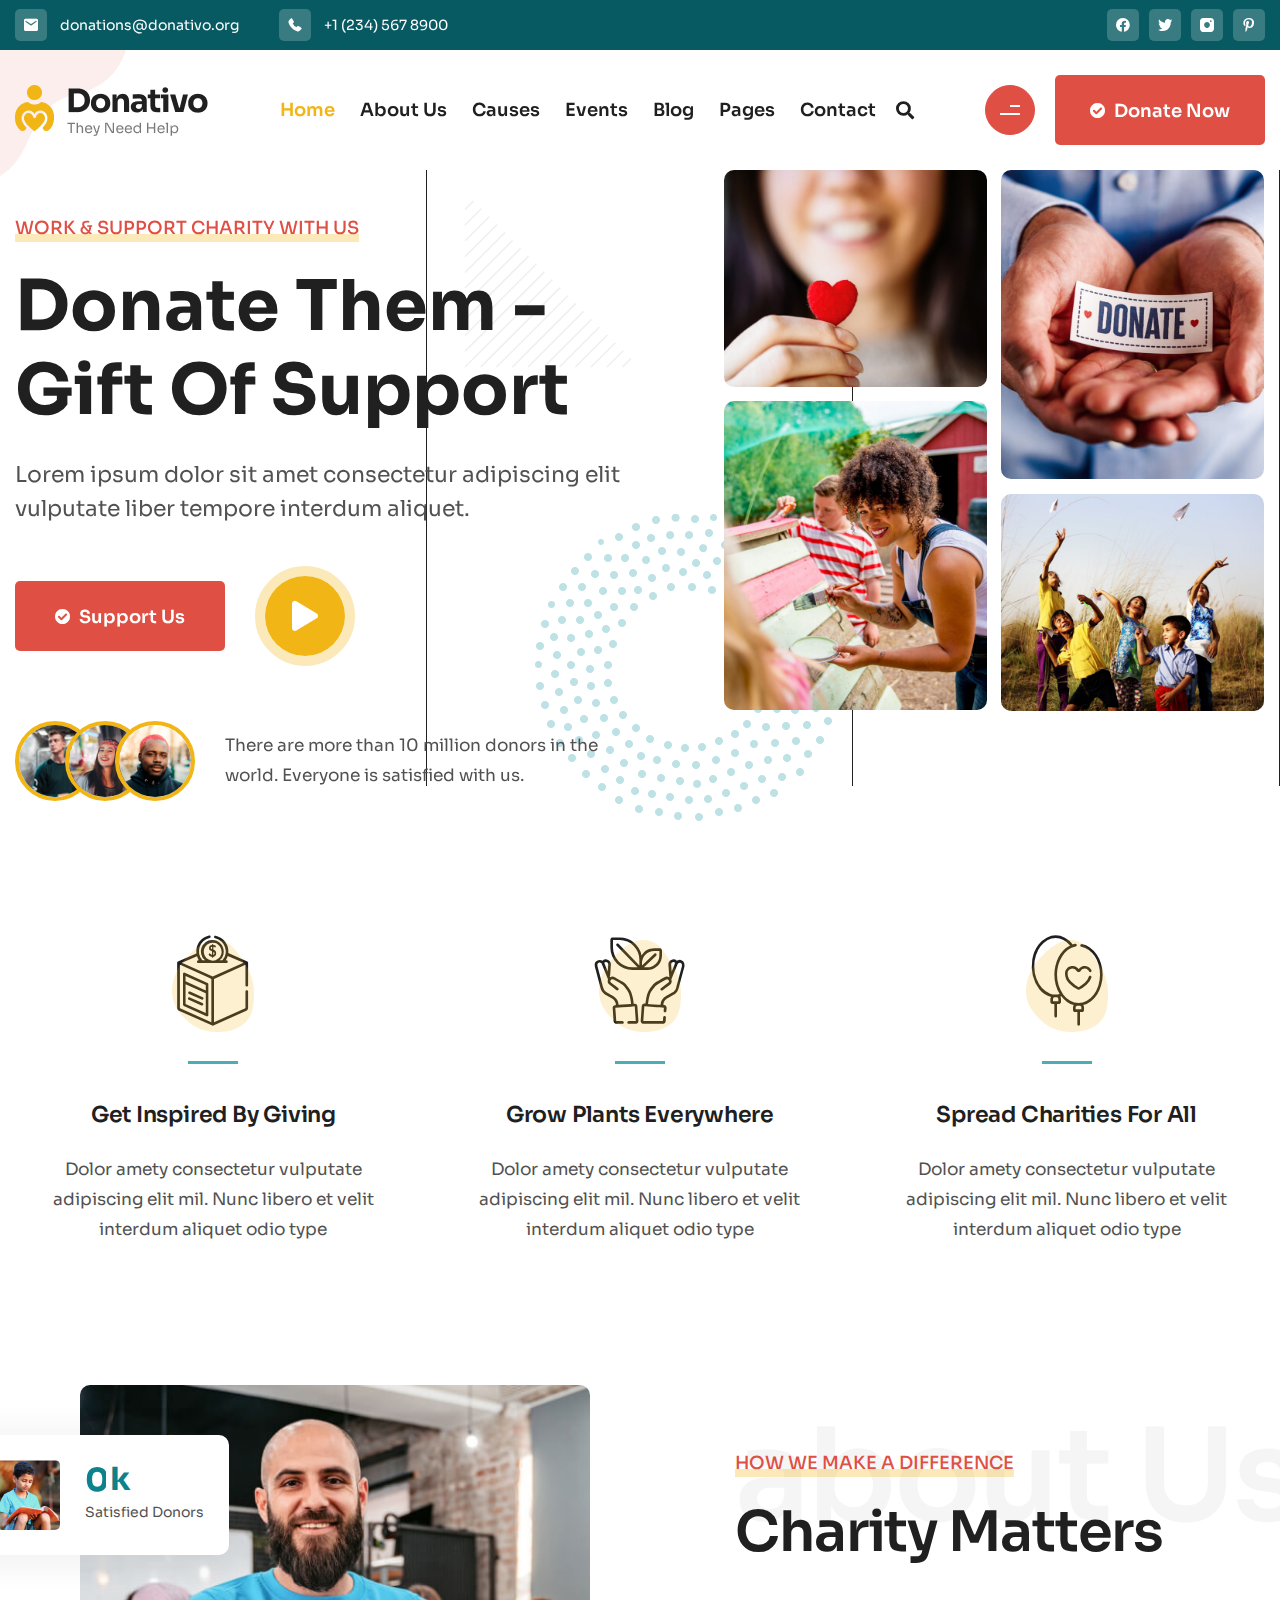
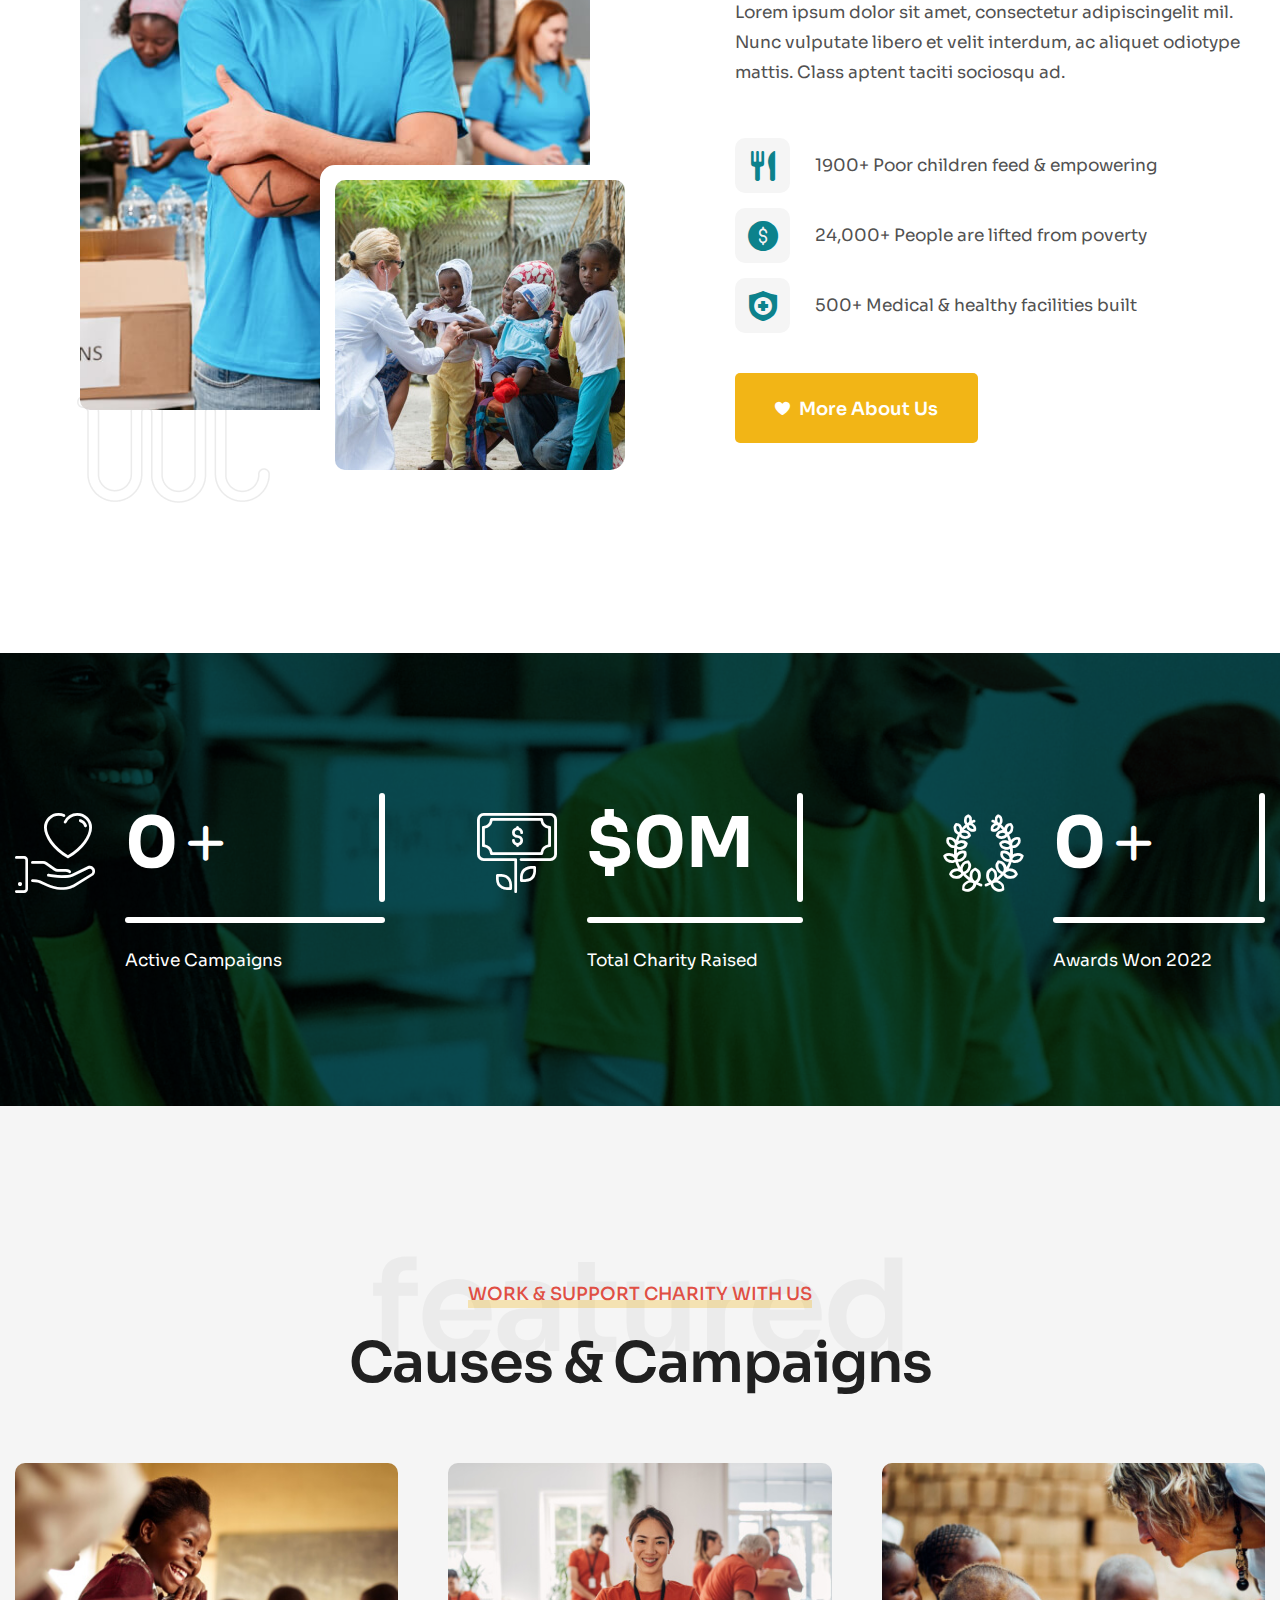
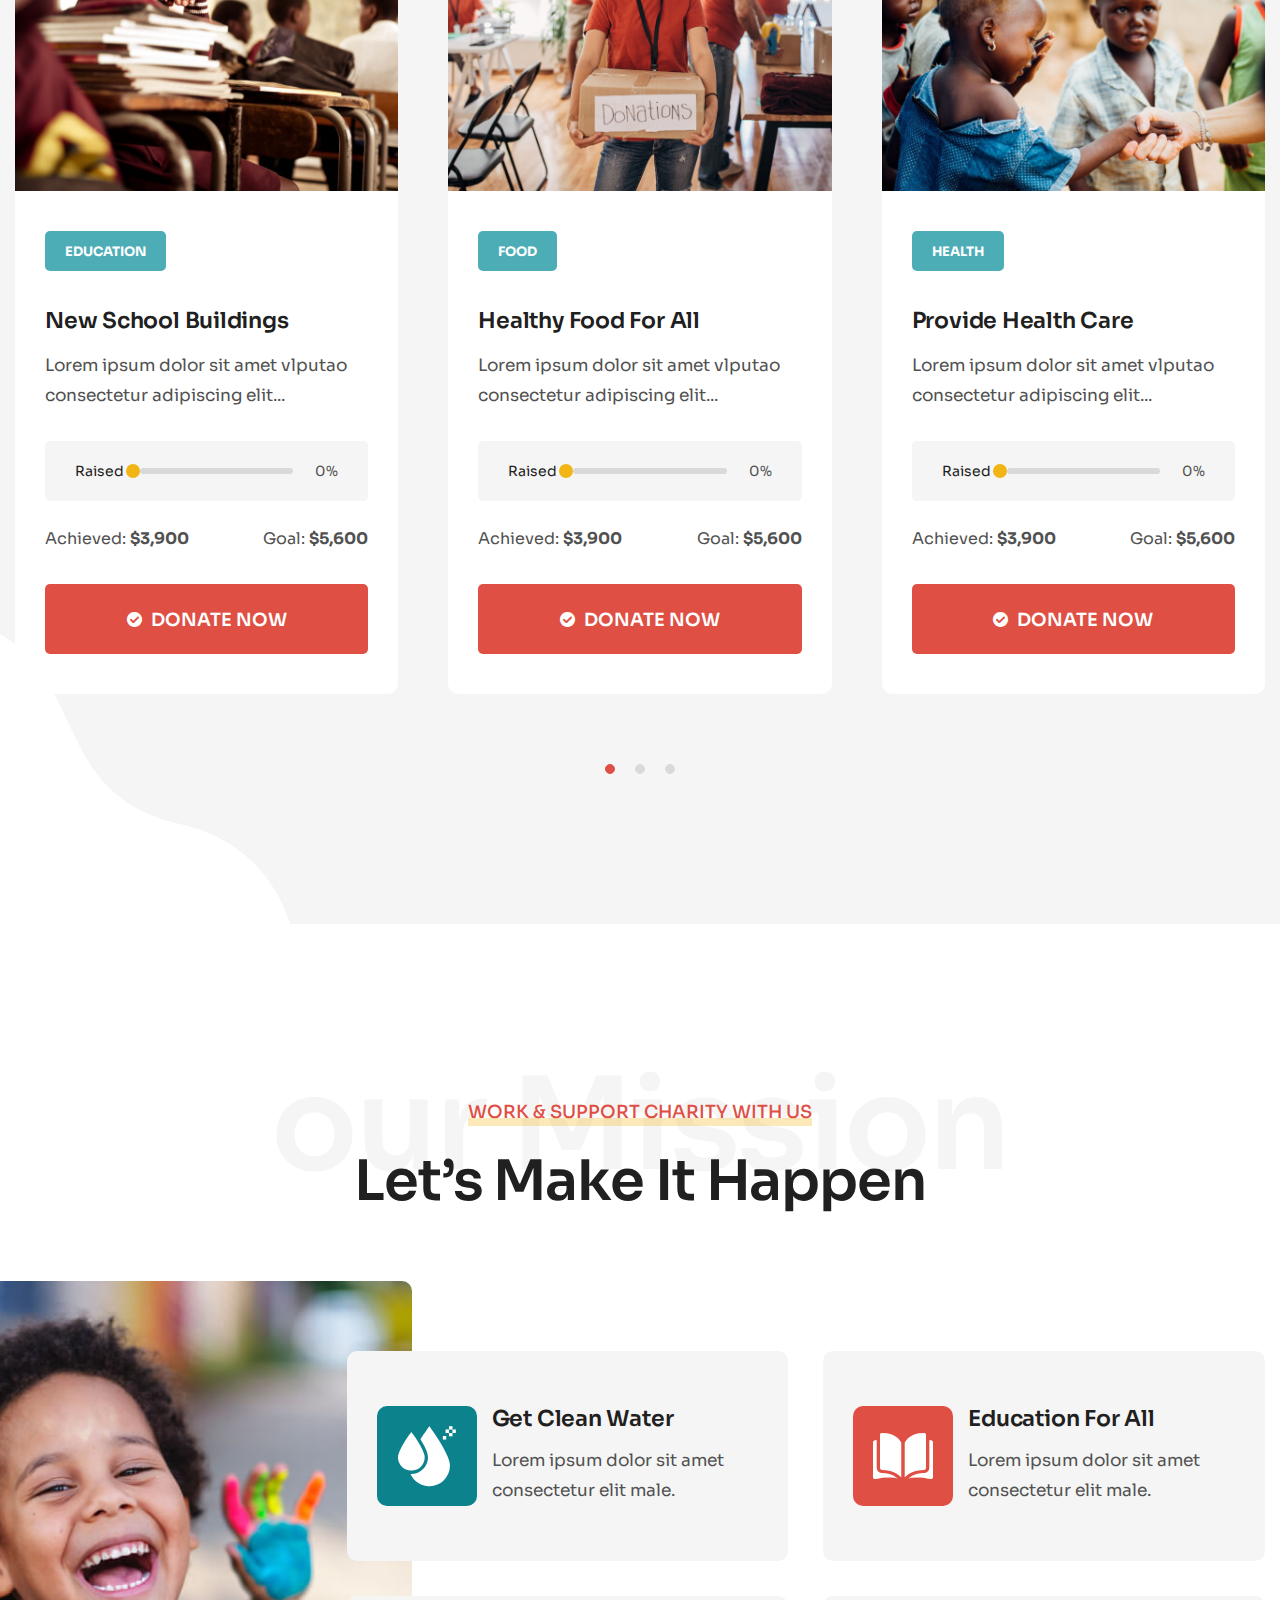
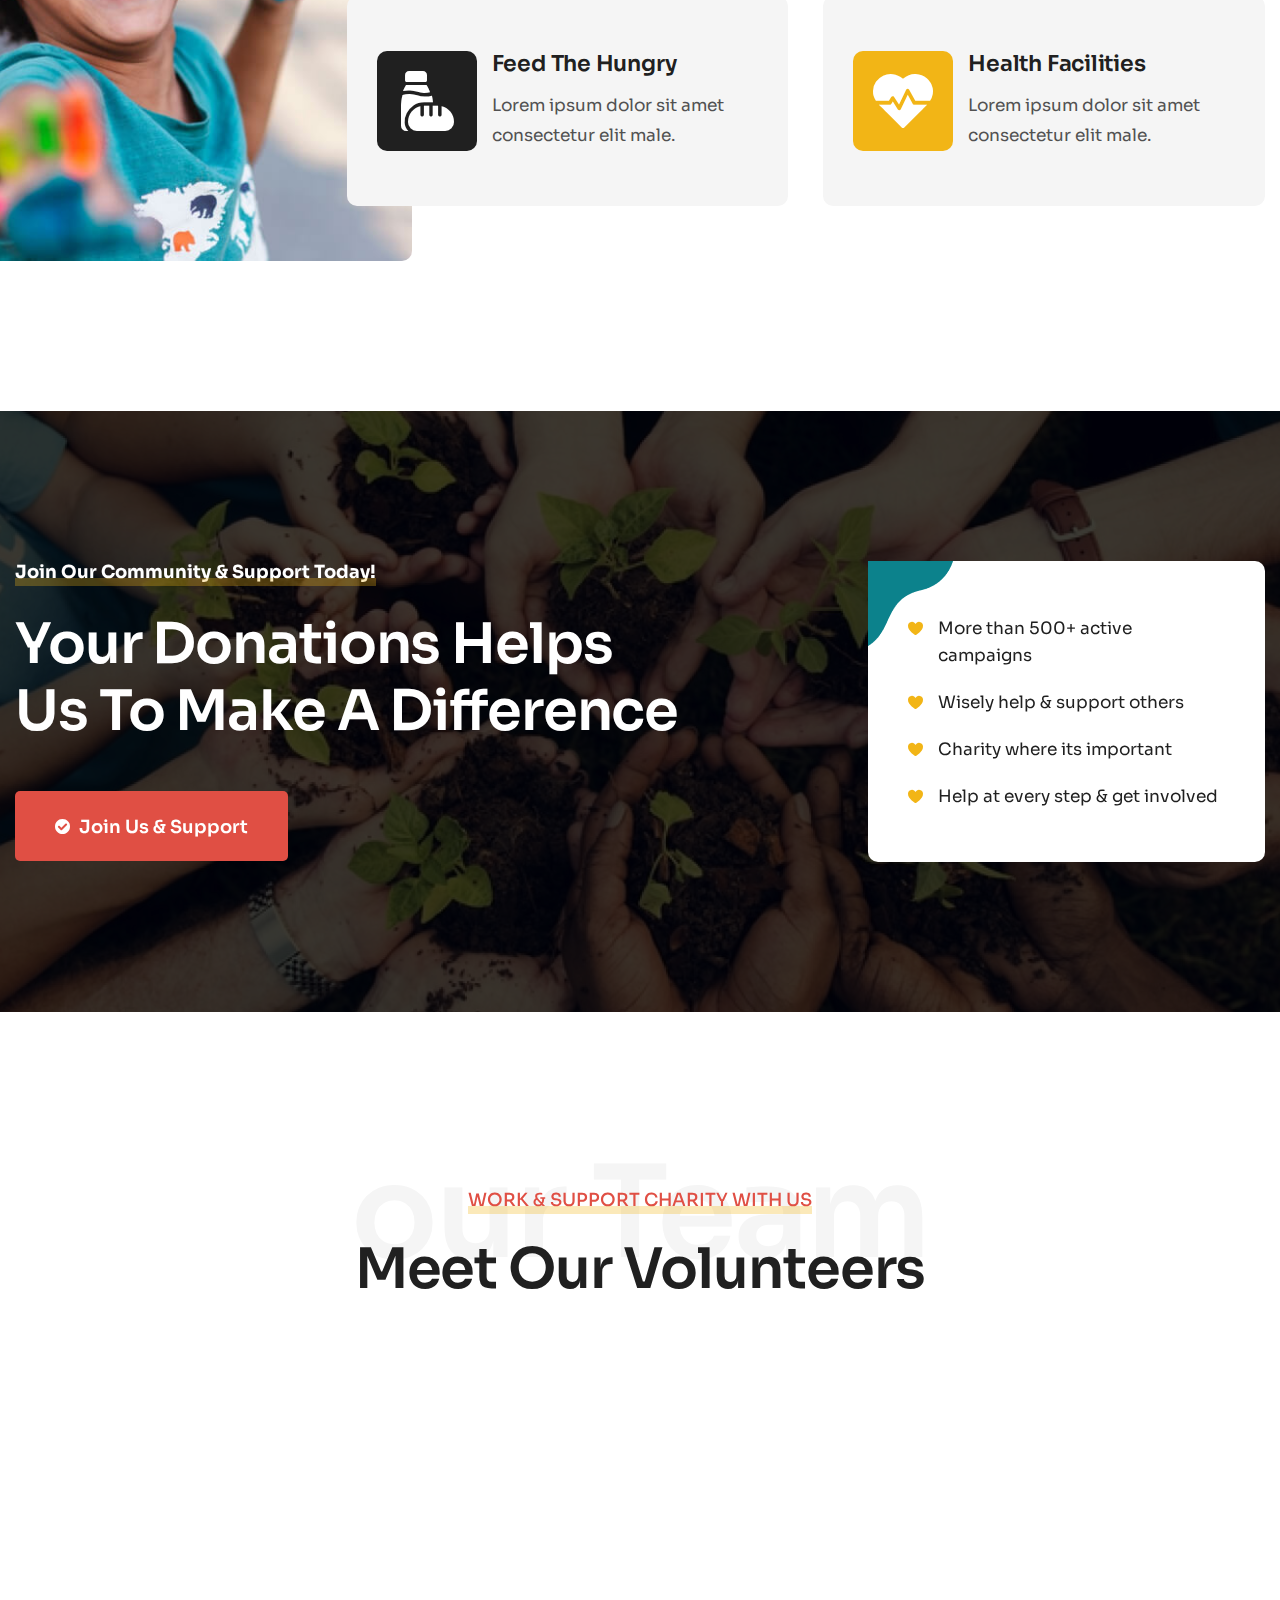
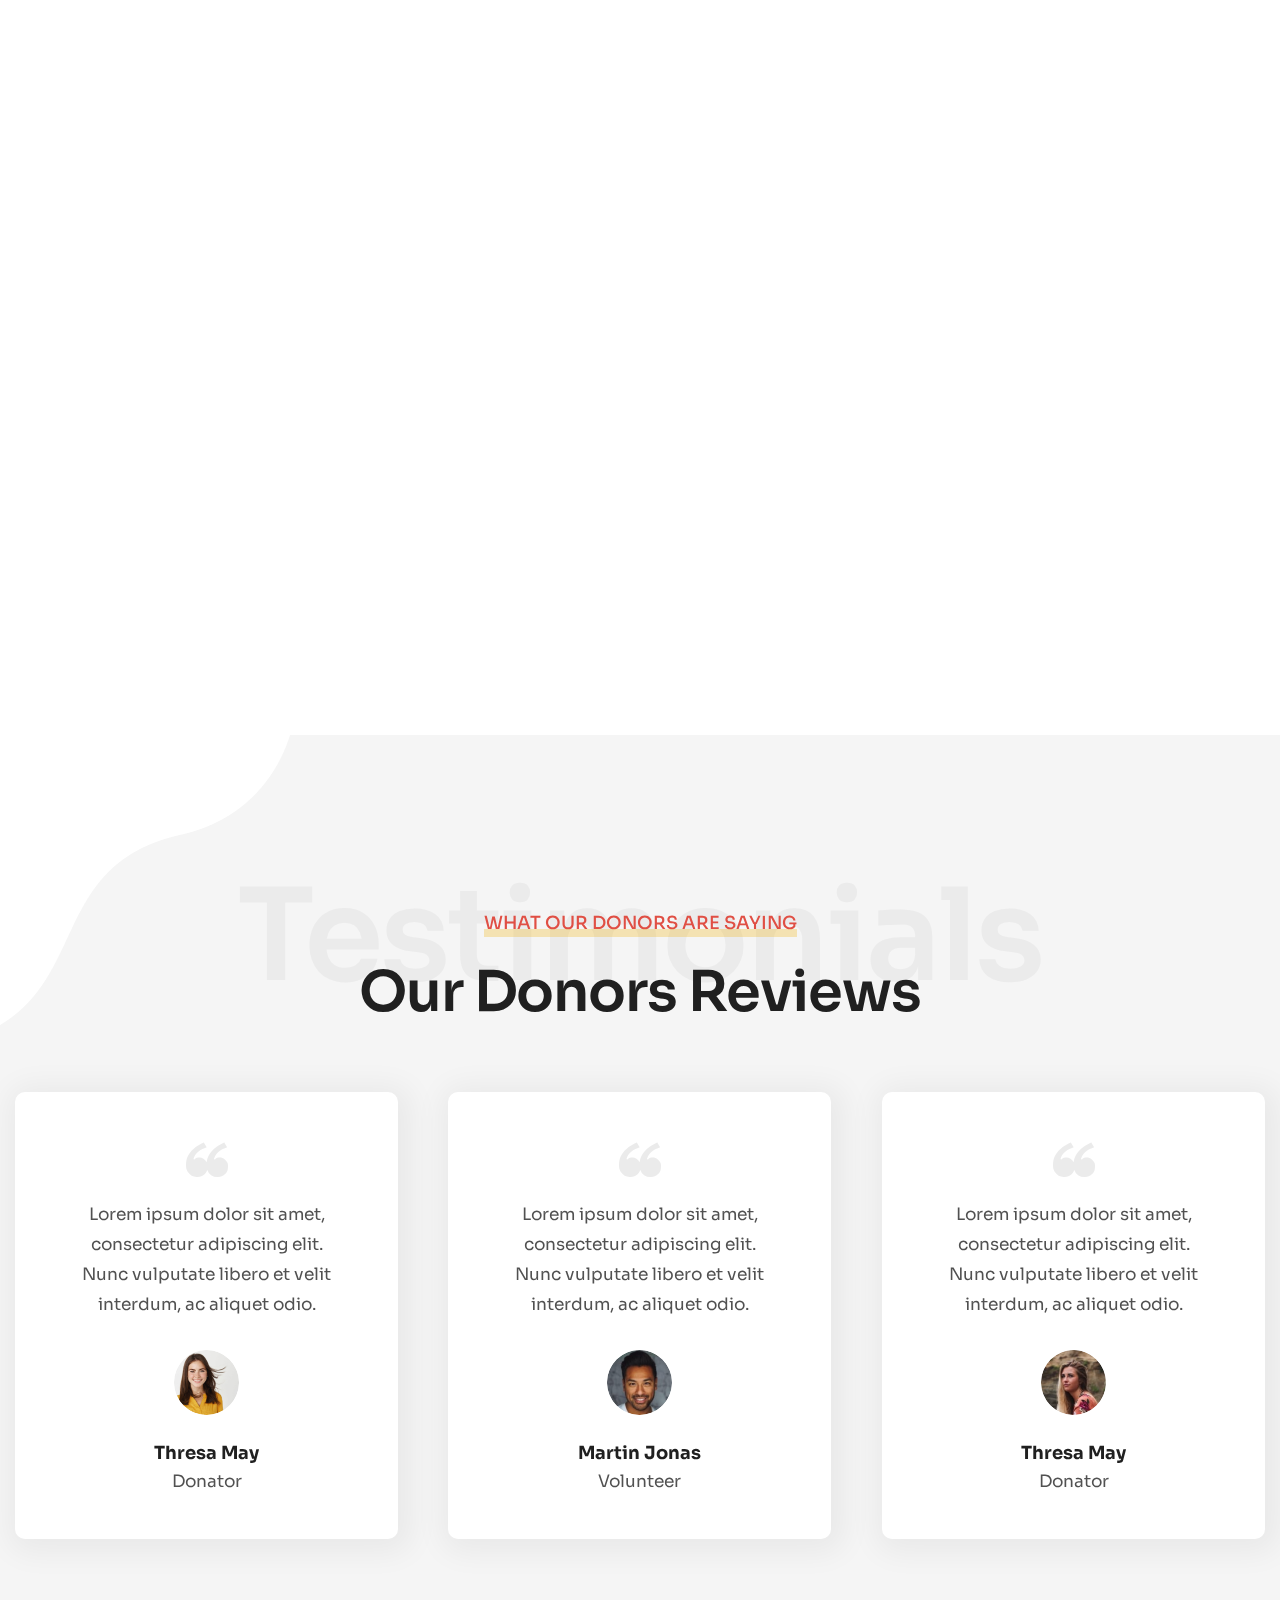
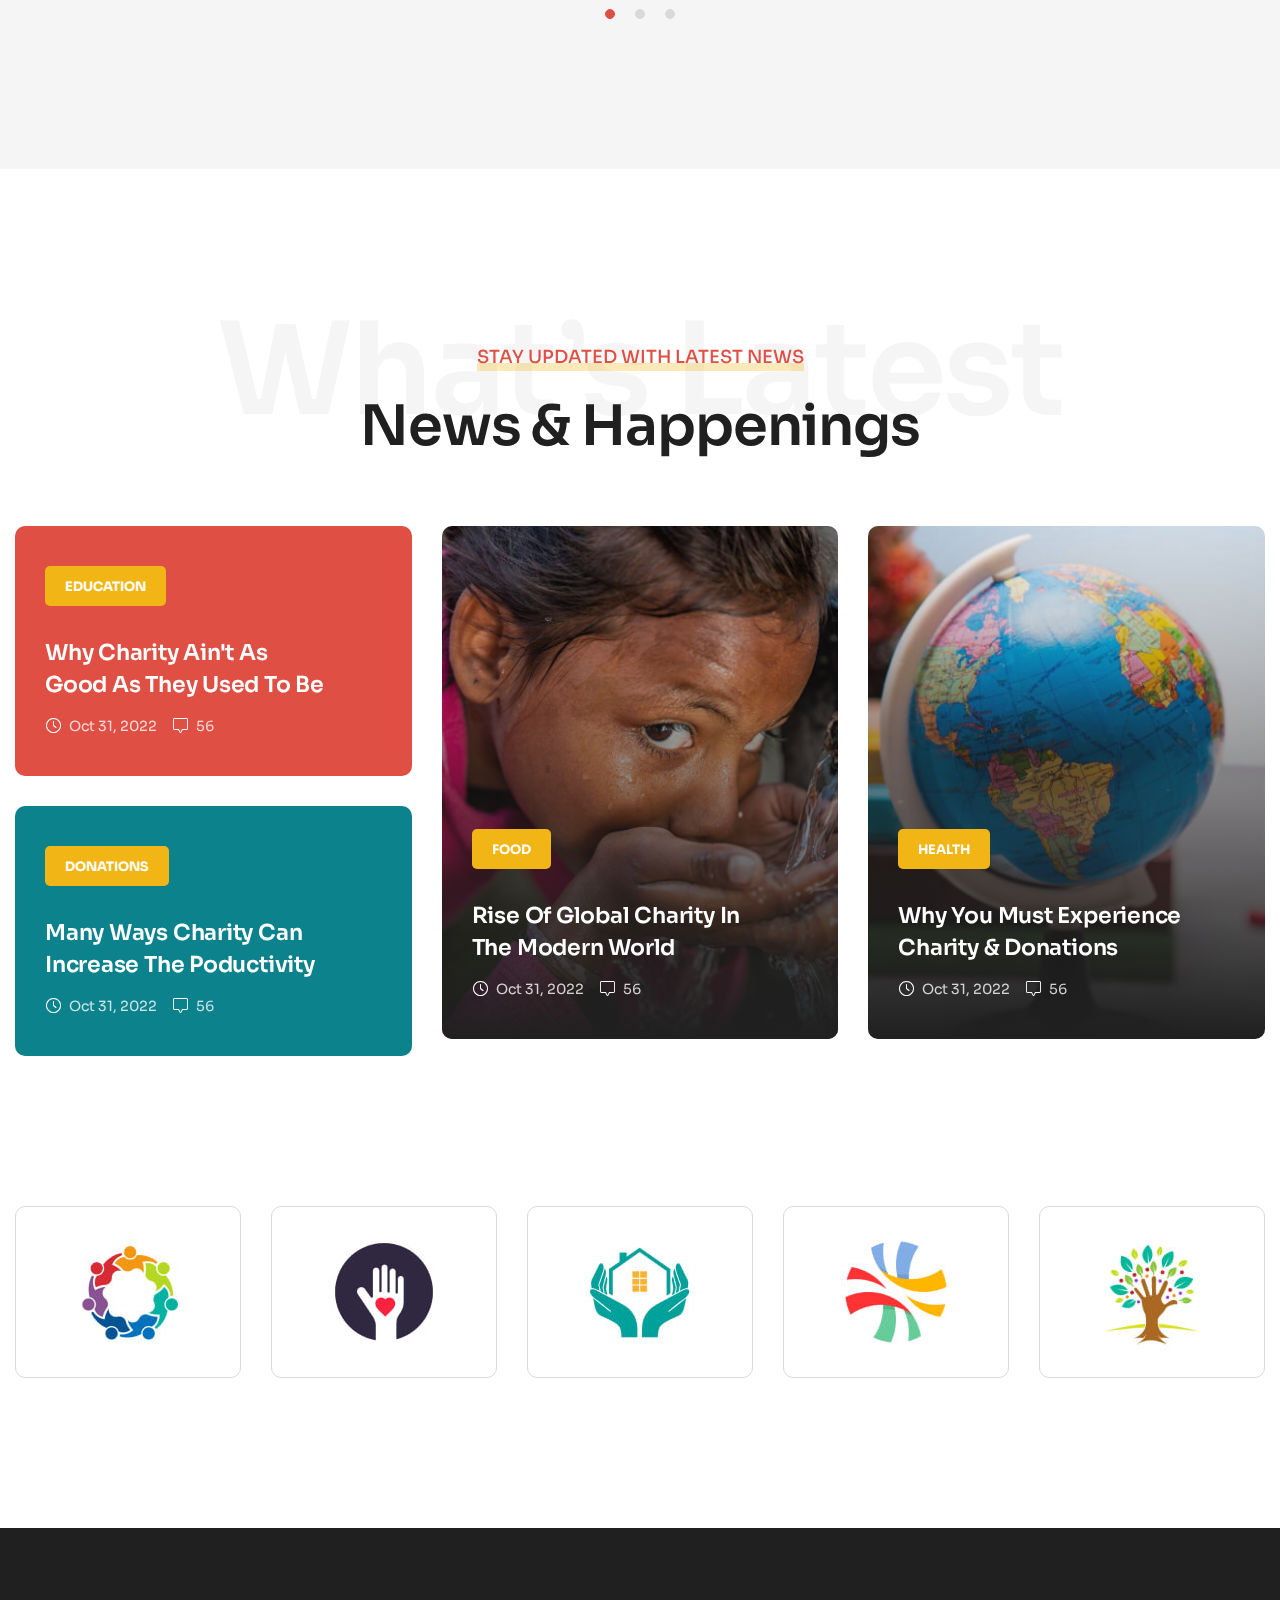
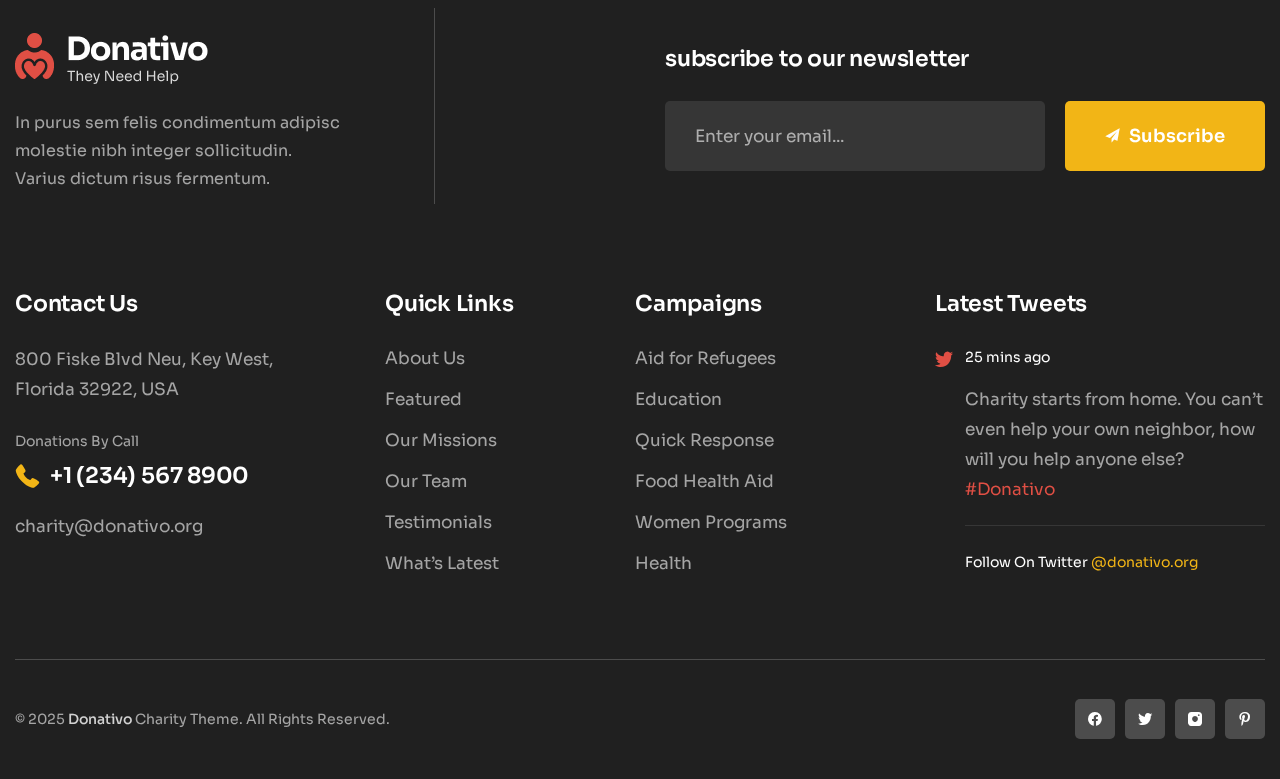
<file: index.html>
<!DOCTYPE html>
<html lang="en">


<!-- Mirrored from mehedi.asiandevelopers.com/2025/donativo/index.html by HTTrack Website Copier/3.x [XR&CO'2014], Mon, 09 Feb 2026 17:45:59 GMT -->
<head>
    <meta charset="UTF-8" />
    <meta name="viewport" content="width=device-width, initial-scale=1.0" />
    <title>Donativo || Responsive HTML5 Template</title>
    <!-- Favicons Icons -->
    <link rel="apple-touch-icon" sizes="180x180" href="assets/images/favicons/apple-touch-icon.png" />
    <link rel="icon" type="image/png" sizes="32x32" href="assets/images/favicons/favicon-32x32.png" />
    <link rel="icon" type="image/png" sizes="16x16" href="assets/images/favicons/favicon-16x16.png" />
    <link rel="manifest" href="assets/images/favicons/site.webmanifest" />
    <meta name="description" content="Donativo HTML 5 Template " />

    <!-- Fonts -->
    <link href="https://fonts.googleapis.com/css2?family=Sora:wght@300;400;500;600;700;800&amp;display=swap"
        rel="stylesheet" />

    <link rel="stylesheet" href="assets/vendors/animate/animate.min.css" />
    <link rel="stylesheet" href="assets/vendors/animate/custom-animate.css" />
    <link rel="stylesheet" href="assets/vendors/bootstrap/css/bootstrap.min.css" />
    <link rel="stylesheet" href="assets/vendors/bxslider/jquery.bxslider.css" />
    <link rel="stylesheet" href="assets/vendors/fontawesome/css/all.min.css" />
    <link rel="stylesheet" href="assets/vendors/jquery-magnific-popup/jquery.magnific-popup.css" />
    <link rel="stylesheet" href="assets/vendors/jquery-ui/jquery-ui.css" />
    <link rel="stylesheet" href="assets/vendors/nice-select/nice-select.css" />
    <link rel="stylesheet" href="assets/vendors/odometer/odometer.min.css" />
    <link rel="stylesheet" href="assets/vendors/owl-carousel/owl.carousel.min.css" />
    <link rel="stylesheet" href="assets/vendors/owl-carousel/owl.theme.default.min.css" />
    <link rel="stylesheet" href="assets/vendors/swiper/swiper.min.css" />
    <link rel="stylesheet" href="assets/vendors/vegas/vegas.min.css" />
    <link rel="stylesheet" href="assets/vendors/thm-icons/style.css" />
    <link rel="stylesheet" href="assets/vendors/language-switcher/polyglot-language-switcher.css" />
    <link rel="stylesheet" href="assets/vendors/fancybox/fancybox.min.css" />
    <link rel="stylesheet" href="assets/vendors/aos/aos.css" />
    <link rel="stylesheet" href="assets/vendors/futura-font/stylesheet.css" />
    <link rel="stylesheet" href="assets/vendors/glacialindifference-font/stylesheet.css" />
    <link rel="stylesheet" href="assets/vendors/jarallax/jarallax.css" />

    <!-- Module css -->
    <link rel="stylesheet" href="assets/css/module-css/01-header-section.css" />
    <link rel="stylesheet" href="assets/css/module-css/02-banner-section.css" />
    <link rel="stylesheet" href="assets/css/module-css/03-about-section.css" />
    <link rel="stylesheet" href="assets/css/module-css/04-fact-counter-section.css" />
    <link rel="stylesheet" href="assets/css/module-css/05-testimonial-section.css" />
    <link rel="stylesheet" href="assets/css/module-css/06-partner-section.css" />
    <link rel="stylesheet" href="assets/css/module-css/07-footer-section.css" />
    <link rel="stylesheet" href="assets/css/module-css/08-blog-section.css" />
    <link rel="stylesheet" href="assets/css/module-css/09-breadcrumb-section.css" />
    <link rel="stylesheet" href="assets/css/module-css/10-contact.css" />

    <!-- Template styles -->
    <link rel="stylesheet" href="assets/css/style.css" />
    <link rel="stylesheet" href="assets/css/responsive.css" />
</head>

<body>

    <!-- Preloader -->
    <div class="loader-wrap">
        <div class="preloader">
            <div id="handle-preloader" class="handle-preloader">
                <div class="layer layer-one">
                    <span class="overlay"></span>
                </div>
                <div class="layer layer-three">
                    <span class="overlay"></span>
                </div>
                <div class="layer layer-two">
                    <span class="overlay"></span>
                </div>
                <div class="animation-preloader">
                    <div class="spinner"></div>
                </div>
            </div>
        </div>
    </div>
    <!-- Preloader End -->


    <!-- Start sidebar widget content -->
    <div class="xs-sidebar-group info-group info-sidebar">
        <div class="xs-overlay xs-bg-black"></div>
        <div class="xs-sidebar-widget">
            <div class="sidebar-widget-container">
                <div class="widget-heading">
                    <a href="#" class="close-side-widget">X</a>
                </div>
                <div class="sidebar-textwidget">
                    <div class="sidebar-info-contents">
                        <div class="content-inner">
                            <div class="logo">
                                <a href="index.html">
                                    <img src="assets/images/resources/side-content__logo.png" alt="" />
                                </a>
                            </div>
                            <div class="content-box">
                                <h3>
                                    We’ve Helped More Than
                                    45,000 People Of Poverty
                                </h3>
                                <div class="inner-text">
                                    <p>In purus sem felis condimentum adipisc molestie nibh integer sollicitudin. Varius
                                        dictum risus fermentum.</p>
                                </div>
                            </div>

                            <div class="sidebar-contact-info">
                                <h3>Conatct Us</h3>
                                <ul>
                                    <li>
                                        <div class="inner">
                                            <div class="icon">
                                                <span class="icon-map map-marker"></span>
                                            </div>
                                            <div class="text">
                                                <p>
                                                    54B, Tailstoi Town 5238 MT,<br />
                                                    La city, IA 522364
                                                </p>
                                            </div>
                                        </div>
                                    </li>

                                    <li>
                                        <div class="inner">
                                            <div class="icon">
                                                <span class="icon-phone"></span>
                                            </div>
                                            <div class="text">
                                                <p>
                                                    <a href="tel:+8801682648101">+1800 456 7890</a>
                                                </p>
                                            </div>
                                        </div>
                                    </li>
                                    <li>
                                        <div class="inner">
                                            <div class="icon">
                                                <span class="icon-time"></span>
                                            </div>
                                            <div class="text">
                                                <p>Working Hrs : 9.30am to 6.30pm</p>
                                            </div>
                                        </div>
                                    </li>
                                </ul>
                            </div>

                            <div class="side-content-newsletter-box">
                                <h3>Newsletter Subscription</h3>
                                <form action="https://mehedi.asiandevelopers.com/2025/donativo/index.html" method="post">
                                    <div class="form-group">
                                        <input type="email" name="email" placeholder="Enter Email Address"
                                            required="" />
                                        <button class="btn-one" type="submit">
                                            <span class="txt"> subscribe now </span>
                                        </button>
                                    </div>
                                </form>
                            </div>

                            <div class="thm-social-link">
                                <ul class="clearfix">
                                    <li>
                                        <a href="#">
                                            <i class="fab fa-youtube"></i>
                                        </a>
                                    </li>
                                    <li>
                                        <a href="#">
                                            <i class="fab fa-instagram"></i>
                                        </a>
                                    </li>
                                    <li>
                                        <a href="#">
                                            <i class="fab fa-twitter"></i>
                                        </a>
                                    </li>
                                    <li>
                                        <a href="#">
                                            <i class="fab fa-facebook-f"></i>
                                        </a>
                                    </li>
                                </ul>
                            </div>
                        </div>
                    </div>
                </div>
            </div>
        </div>
    </div>
    <!-- End sidebar widget content -->


    <div class="page-wrapper boxed_wrapper">
        <header class="main-header main-header-style1">
            <div class="main-header-style1__shape">
                <img src="assets/images/shapes/main-header-style1-shape.png" alt="">
            </div><!-- /.main-header-style1__shape -->
            <div class="main-header-style1__top">
                <div class="container">
                    <div class="inner-content">
                        <div class="main-header-style1__top-left">
                            <div class="header-contact-info-style1">
                                <ul>
                                    <li>
                                        <div class="icon">
                                            <span class="icon-envelop"></span>
                                        </div>
                                        <p>
                                            <a href="mailto:contact@donativo.com">donations@donativo.org</a>
                                        </p>
                                    </li>
                                    <li>
                                        <div class="icon">
                                            <span class="icon-phone1"></span>
                                        </div>
                                        <p>
                                            <a href="tel:12353256">+1 (234) 567 8900</a>
                                        </p>
                                    </li>
                                </ul>
                            </div>
                        </div>

                        <div class="main-header-style1__top-right">
                            <div class="header-social-link-style1">
                                <ul class="clearfix">
                                    <li>
                                        <a href="#">
                                            <i class="fab fa-facebook"></i>
                                        </a>
                                    </li>
                                    <li>
                                        <a href="#">
                                            <i class="icon-twitter"></i>
                                        </a>
                                    </li>
                                    <li>
                                        <a href="#">
                                            <i class="icon-instagram"></i>
                                        </a>
                                    </li>
                                    <li>
                                        <a href="#">
                                            <i class="icon-printerest"></i>
                                        </a>
                                    </li>
                                </ul>
                            </div>
                        </div>
                    </div>
                </div>
            </div>

            <!--Start Main Menu Style1-->
            <nav class="main-menu main-menu-style1">
                <div class="main-menu__wrapper clearfix">
                    <div class="container">
                        <div class="main-menu__wrapper-inner">

                            <div class="main-menu-style1-left">
                                <div class="logo-box-style1">
                                    <a href="index.html">
                                        <img src="assets/images/resources/logo-1.png" alt="Awesome Logo" title="" />
                                    </a>
                                </div>
                            </div>

                            <div class="main-menu-style1-middle">
                                <div class="main-menu-box">
                                    <a href="#" class="mobile-nav__toggler">
                                        <i class="fa fa-bars"></i>
                                    </a>
                                    <ul class="main-menu__list">
                                        <li class="dropdown">
                                            <a href="#">Home</a>
                                            <ul>
                                                <li>
                                                    <a href="index.html">Home Page 01</a>
                                                </li>
                                                <li>
                                                    <a href="index-2.html">Home Page 02</a>
                                                </li>
                                                <li>
                                                    <a href="index-onepage.html">Home OnePage</a>
                                                </li>
                                                <li class="dropdown">
                                                    <a href="#">Header Styles</a>
                                                    <ul>
                                                        <li>
                                                            <a href="index.html">Header Style One</a>
                                                        </li>
                                                        <li>
                                                            <a href="index-2.html">Header Style Two</a>
                                                        </li>
                                                    </ul>
                                                </li>
                                            </ul>
                                        </li>
                                        <li><a href="about.html">About Us</a></li>

                                        <li class="dropdown">
                                            <a href="#">Causes</a>
                                            <ul>
                                                <li>
                                                    <a href="causes.html">Our Causes</a>
                                                </li>
                                                <li>
                                                    <a href="causes-details.html">Causes Details</a>
                                                </li>
                                            </ul>
                                        </li>
                                        <li><a href="events.html">Events</a></li>
                                        <li class="dropdown">
                                            <a href="#">Blog</a>
                                            <ul>
                                                <li>
                                                    <a href="blog.html">Blog Grid view</a>
                                                </li>
                                                <li>
                                                    <a href="blog-2.html">Blog List view</a>
                                                </li>
                                                <li>
                                                    <a href="blog-single.html">Blog Details</a>
                                                </li>
                                            </ul>
                                        </li>
                                        <li class="dropdown">
                                            <a href="#">Pages</a>
                                            <ul>
                                                <li>
                                                    <a href="testimonials.html">Testimonials</a>
                                                </li>
                                                <li>
                                                    <a href="faq.html">Faq’s</a>
                                                </li>
                                                <li>
                                                    <a href="coming-soon.html">Coming Soon Page</a>
                                                </li>
                                                <li>
                                                    <a href="404.html">404 Error</a>
                                                </li>
                                            </ul>
                                        </li>
                                        <li>
                                            <a href="contact.html">Contact</a>
                                        </li>
                                    </ul>
                                </div>
                                <div class="box-search-style1">
                                    <a href="#" class="search-toggler">
                                        <span class="fa fa-search"></span>
                                    </a>
                                </div>
                            </div>

                            <div class="main-menu-style1-right">
                                <div class="side-content-button">
                                    <a class="navSidebar-button" href="#">
                                        <span class="line"></span>
                                        <span class="line two"></span>
                                    </a>
                                </div>
                                <div class="header-btn-style1">
                                    <a class="btn-one" href="contact.html">
                                        <span class="txt">
                                            <i class="icon-check"></i>
                                            Donate Now
                                        </span>
                                    </a>
                                </div>
                            </div>

                        </div>
                    </div>
                </div>
            </nav>
            <!--End Main Menu Style1-->
        </header>

        <div class="stricky-header stricked-menu main-menu">
            <div class="sticky-header__content"></div>
            <!-- /.sticky-header__content -->
        </div>
        <!-- /.stricky-header -->



        <!--Start Banner Style1-->
        <section class="banner-style1">
            <div class="container">
                <div class="row">

                    <div class="col-xl-7">
                        <div class="banner-style1__content">
                            <div class="banner-style1__shape-1">
                                <img class="float-bob-y" src="assets/images/shapes/banner-style1-shape-1.png" alt="">
                            </div><!-- /.banner-style1__shape-1 -->
                            <div class="banner-style1__shape-2 wow slideInRight" data-wow-delay="0ms"
                                data-wow-duration="3500ms">
                                <img class="rotate-me" src="assets/images/shapes/banner-style1-shape-2.png" alt="">
                            </div><!-- /.banner-style1__shape-2 -->
                            <div class="sec-title">
                                <div class="sub-title">
                                    <h4>work & support charity with us</h4>
                                </div>
                                <h2>Donate them -<br> Gift of support</h2>
                                <p>Lorem ipsum dolor sit amet consectetur adipiscing elit<br>
                                    vulputate liber tempore interdum aliquet.</p>
                            </div>

                            <div class="banner-style1__btns-box">
                                <div class="left-btn">
                                    <a class="btn-one" href="contact.html">
                                        <span class="txt">
                                            <i class="icon-check"></i>
                                            Support Us
                                        </span>
                                    </a>
                                </div>
                                <div class="video-gallery-style1">
                                    <div class="icon wow zoomIn animated" data-wow-delay="300ms"
                                        data-wow-duration="1500ms">
                                        <div class="border-round"></div>
                                        <a class="video-popup" title="Video Gallery"
                                            href="https://www.youtube.com/watch?v=LMlCN6_vUvs">
                                            <span class="icon-play"></span>
                                        </a>
                                    </div>
                                </div>
                            </div>

                            <div class="donors-box">
                                <div class="img-box">
                                    <ul>
                                        <li><img src="assets/images/resources/donor-1.jpg" alt=""></li>
                                        <li><img src="assets/images/resources/donor-2.jpg" alt=""></li>
                                        <li><img src="assets/images/resources/donor-3.jpg" alt=""></li>
                                    </ul>
                                </div><!-- /.img-box -->
                                <div class="text-box">
                                    <p>There are more than 10 million donors in the<br>
                                        world. Everyone is satisfied with us.</p>
                                </div><!-- /.text-box -->
                            </div><!-- /.donors-box -->

                        </div>
                    </div>

                    <div class="col-xl-5">
                        <div class="banner-style1__img">
                            <div class="row masonry-items-container">
                                <!--Start Single Box-->
                                <div class="col-xl-6 col-lg-6 col-md-6 masonry-item gallery-item">
                                    <div class="single-box">
                                        <img src="assets/images/slides/banner-v1-1.jpg" alt="">
                                    </div>
                                </div>
                                <!--End Single Box-->
                                <!--Start Single Box-->
                                <div class="col-xl-6 col-lg-6 col-md-6 masonry-item gallery-item">
                                    <div class="single-box">
                                        <img src="assets/images/slides/banner-v1-2.jpg" alt="">
                                    </div>
                                </div>
                                <!--End Single Box-->
                                <!--Start Single Box-->
                                <div class="col-xl-6 col-lg-6 col-md-6 masonry-item gallery-item">
                                    <div class="single-box">
                                        <img src="assets/images/slides/banner-v1-3.jpg" alt="">
                                    </div>
                                </div>
                                <!--End Single Box-->
                                <!--Start Single Box-->
                                <div class="col-xl-6 col-lg-6 col-md-6 masonry-item gallery-item">
                                    <div class="single-box">
                                        <img src="assets/images/slides/banner-v1-4.jpg" alt="">
                                    </div>
                                </div>
                                <!--End Single Box-->
                            </div>
                        </div>
                    </div>

                </div>
            </div>
        </section>
        <!--End Banner Style1-->

        <!--Start Features Style1-->
        <section class="features-style1">
            <div class="container">
                <div class="row">

                    <!--Start Single Features Style1-->
                    <div class="col-xl-4 col-lg-4 text-center">
                        <div class="single-features-style1">
                            <div class="icon">
                                <span class="icon-donat-money"></span>
                                <div class="icon-bg">
                                    <img src="assets/images/icon/features-style1-icon-bg.png" alt="">
                                </div>
                            </div>
                            <div class="border-box"></div>
                            <div class="text">
                                <h3>Get Inspired by giving</h3>
                                <p>
                                    Dolor amety consectetur vulputate adipiscing elit mil. Nunc libero et velit interdum
                                    aliquet odio type
                                </p>
                            </div>
                        </div>
                    </div>
                    <!--End Single Features Style1-->

                    <!--Start Single Features Style1-->
                    <div class="col-xl-4 col-lg-4 text-center">
                        <div class="single-features-style1">
                            <div class="icon">
                                <span class="icon-plant"></span>
                                <div class="icon-bg">
                                    <img src="assets/images/icon/features-style1-icon-bg.png" alt="">
                                </div>
                            </div>
                            <div class="border-box"></div>
                            <div class="text">
                                <h3>grow plants everywhere</h3>
                                <p>Dolor amety consectetur vulputate adipiscing elit mil. Nunc libero et velit interdum
                                    aliquet odio type</p>
                            </div>
                        </div>
                    </div>
                    <!--End Single Features Style1-->

                    <!--Start Single Features Style1-->
                    <div class="col-xl-4 col-lg-4 text-center">
                        <div class="single-features-style1">
                            <div class="icon">
                                <span class="icon-charities"></span>
                                <div class="icon-bg">
                                    <img src="assets/images/icon/features-style1-icon-bg.png" alt="">
                                </div>
                            </div>
                            <div class="border-box"></div>
                            <div class="text">
                                <h3>spread charities for all</h3>
                                <p>Dolor amety consectetur vulputate adipiscing elit mil. Nunc libero et velit interdum
                                    aliquet odio type</p>
                            </div>
                        </div>
                    </div>
                    <!--End Single Features Style1-->

                </div>
            </div>
        </section>
        <!--End Features Style1-->


        <!--Start About style1-->
        <section class="about-style1">
            <div class="about-style1__shape1">
                <img class="float-bob-x" src="assets/images/shapes/about-style1-shape-1.png" alt="">
            </div><!-- /.about-style1__shape1 -->
            <div class="container">
                <div class="row">

                    <div class="col-xl-6">
                        <div class="about-style1__img">
                            <div class="satisfied-patients-box">
                                <div class="img-box">
                                    <img src="assets/images/about/about-style1-2.jpg" alt="" />
                                </div>
                                <div class="counting-box">
                                    <div class="counting">
                                        <h2 class="odometer" data-count="4.9">00</h2>
                                        <span class="k">k</span>
                                    </div>
                                    <p>Satisfied Donors</p>
                                </div>
                            </div>
                            <div class="inner">
                                <img src="assets/images/about/about-style1-1.jpg" alt="" />
                            </div>
                            <div class="outer">
                                <img src="assets/images/about/about-style1-3.jpg" alt="" />
                            </div>
                        </div>
                    </div>

                    <div class="col-xl-6">
                        <div class="about-style1__content">
                            <div class="sec-title">
                                <div class="sub-title">
                                    <h4>how we make a difference</h4>
                                    <div class="big-title">about us</div>
                                </div>
                                <h2>charity matters</h2>
                            </div>
                            <div class="inner-text">
                                <p>Lorem ipsum dolor sit amet, consectetur adipiscingelit mil. Nunc vulputate libero et
                                    velit interdum, ac aliquet odiotype mattis. Class aptent taciti sociosqu ad.</p>

                                <div class="list-item">
                                    <ul>
                                        <li>
                                            <div class="icon">
                                                <span class="icon-restaurant-1"></span>
                                            </div>
                                            1900+ Poor children feed & empowering
                                        </li>
                                        <li>
                                            <div class="icon">
                                                <span class="icon-dollar11"></span>
                                            </div>
                                            24,000+ People are lifted from poverty
                                        </li>
                                        <li>
                                            <div class="icon">
                                                <span class="icon-medical"></span>
                                            </div>
                                            500+ Medical & healthy facilities built
                                        </li>
                                    </ul>
                                </div>

                                <div class="btns-box">
                                    <a class="btn-one" href="contact.html">
                                        <span class="txt">
                                            <i class="icon-heart"></i>
                                            more about us
                                        </span>
                                    </a>
                                </div>

                            </div>
                        </div>
                    </div>

                </div>
            </div>
        </section>
        <!--End About style1-->


        <!--Start Fact Counter Style1-->
        <section class="fact-counter-style1">
            <div class="fact-counter-style1-bg"
                style="background-image: url(assets/images/backgrounds/fact-counter-style1-bg.jpg);">
            </div>
            <div class="container">
                <ul class="row clearfix">

                    <!--Start Single Fact Counter-->
                    <li class="col-xl-4">
                        <div class="single-fact-counter">
                            <div class="icon">
                                <span class="icon-donation1"></span>
                            </div>
                            <div class="outer-box">
                                <div class="count-outer count-box">
                                    <span class="count-text" data-speed="3000" data-stop="257">0</span>
                                    <i class="icon-add plus"></i>
                                </div>
                                <div class="title">
                                    <h6>Active Campaigns</h6>
                                </div>
                            </div>
                        </div>
                    </li>
                    <!--End Single Fact Counter-->

                    <!--Start Single Fact Counter-->
                    <li class="col-xl-4">
                        <div class="single-fact-counter">
                            <div class="icon">
                                <span class="icon-money1"></span>
                            </div>
                            <div class="outer-box">
                                <div class="count-outer count-box">
                                    <span>$</span>
                                    <span class="count-text" data-speed="3000" data-stop="16">0</span>
                                    <span class="m">m</span>
                                </div>
                                <div class="title">
                                    <h6>Total Charity Raised</h6>
                                </div>
                            </div>
                        </div>
                    </li>
                    <!--End Single Fact Counter-->

                    <!--Start Single Fact Counter-->
                    <li class="col-xl-4">
                        <div class="single-fact-counter">
                            <div class="icon">
                                <span class="icon-olive1"></span>
                            </div>
                            <div class="outer-box">
                                <div class="count-outer count-box">
                                    <span class="count-text" data-speed="3000" data-stop="150">0</span>
                                    <i class="icon-add plus"></i>
                                </div>
                                <div class="title">
                                    <h6>Awards Won 2022</h6>
                                </div>
                            </div>
                        </div>
                    </li>
                    <!--End Single Fact Counter-->

                </ul>
            </div>
        </section>
        <!--End Fact Counter Style1-->



        <!--Start Causes Style1-->
        <section class="causes-style1">
            <div class="causes-style1__shape1">
                <img src="assets/images/shapes/causes-style1-shape-1.png" alt="">
            </div>
            <div class="container">
                <div class="sec-title text-center">
                    <div class="sub-title center">
                        <h4>work & support charity with us</h4>
                        <div class="big-title">featured</div>
                    </div>
                    <h2>causes & Campaigns</h2>
                </div>
                <div class="row">
                    <div class="col-xl-12">
                        <div class="owl-carousel owl-theme thm-owl__carousel causes-style1-carousel owl-dot-style1"
                            data-owl-options='{
                                "loop": false,
                                "autoplay": true,
                                "margin": 50,
                                "nav": false,
                                "dots": true,
                                "smartSpeed": 500,
                                "autoplayTimeout": 10000,
                                "navText": ["<span class=\"left icon-right\"></span>","<span class=\"right icon-right1\"></span>"],
                                "responsive": {
                                    "0": {
                                        "items": 1
                                    },
                                    "768": {
                                        "items": 2
                                    },
                                    "992": {
                                        "items": 2
                                    },
                                    "1200": {
                                        "items": 3
                                    }
                                }
                            }'>

                            <!--Start Single Causes Style1-->
                            <div class="single-causes-style1">
                                <div class="img-box">
                                    <img src="assets/images/causes/causes-v1-1.jpg" alt="" />
                                </div>
                                <div class="text-box">
                                    <div class="category">
                                        <h6>Education</h6>
                                    </div>
                                    <h3>
                                        <a href="#">new school buildings</a>
                                    </h3>
                                    <p>Lorem ipsum dolor sit amet vlputao consectetur adipiscing elit...</p>
                                    <div class="causes-raised-box">
                                        <div class="inner">
                                            <div class="inner-title">
                                                <h6>Raised</h6>
                                            </div>
                                            <div class="progress-levels">
                                                <div class="progress-box wow">
                                                    <div class="count-box">
                                                        <div class="bar">
                                                            <div class="bar-inner">
                                                                <div class="bar-fill" data-percent="48"></div>
                                                            </div>
                                                            <div class="skill-percent">
                                                                <span class="count-text" data-speed="3000"
                                                                    data-stop="48">0</span>
                                                                <span class="percent">%</span>
                                                            </div>
                                                        </div>
                                                    </div>
                                                </div>
                                            </div>
                                        </div>
                                    </div>
                                    <div class="achieved-goal-box">
                                        <div class="single-box">
                                            <p>Achieved: <span>$3,900</span></p>
                                        </div>
                                        <div class="single-box">
                                            <p>Goal: <span> $5,600</span></p>
                                        </div>
                                    </div>
                                    <div class="btns-box">
                                        <a class="btn-one" href="contact.html">
                                            <span class="txt">
                                                <i class="icon-check"></i>
                                                DONATE NOW
                                            </span>
                                        </a>
                                    </div>
                                </div>
                            </div>
                            <!--End Single Causes Style1-->

                            <!--Start Single Causes Style1-->
                            <div class="single-causes-style1">
                                <div class="img-box">
                                    <img src="assets/images/causes/causes-v1-2.jpg" alt="" />
                                </div>
                                <div class="text-box">
                                    <div class="category">
                                        <h6>Food</h6>
                                    </div>
                                    <h3>
                                        <a href="#">Healthy Food For All</a>
                                    </h3>
                                    <p>Lorem ipsum dolor sit amet vlputao consectetur adipiscing elit...</p>
                                    <div class="causes-raised-box">
                                        <div class="inner">
                                            <div class="inner-title">
                                                <h6>Raised</h6>
                                            </div>
                                            <div class="progress-levels">
                                                <div class="progress-box wow">
                                                    <div class="count-box">
                                                        <div class="bar">
                                                            <div class="bar-inner">
                                                                <div class="bar-fill" data-percent="48"></div>
                                                            </div>
                                                            <div class="skill-percent">
                                                                <span class="count-text" data-speed="3000"
                                                                    data-stop="48">0</span>
                                                                <span class="percent">%</span>
                                                            </div>
                                                        </div>
                                                    </div>
                                                </div>
                                            </div>
                                        </div>
                                    </div>
                                    <div class="achieved-goal-box">
                                        <div class="single-box">
                                            <p>Achieved: <span>$3,900</span></p>
                                        </div>
                                        <div class="single-box">
                                            <p>Goal: <span> $5,600</span></p>
                                        </div>
                                    </div>
                                    <div class="btns-box">
                                        <a class="btn-one" href="contact.html">
                                            <span class="txt">
                                                <i class="icon-check"></i>
                                                DONATE NOW
                                            </span>
                                        </a>
                                    </div>
                                </div>
                            </div>
                            <!--End Single Causes Style1-->

                            <!--Start Single Causes Style1-->
                            <div class="single-causes-style1">
                                <div class="img-box">
                                    <img src="assets/images/causes/causes-v1-3.jpg" alt="" />
                                </div>
                                <div class="text-box">
                                    <div class="category">
                                        <h6>Health</h6>
                                    </div>
                                    <h3>
                                        <a href="#">provide Health Care</a>
                                    </h3>
                                    <p>Lorem ipsum dolor sit amet vlputao consectetur adipiscing elit...</p>
                                    <div class="causes-raised-box">
                                        <div class="inner">
                                            <div class="inner-title">
                                                <h6>Raised</h6>
                                            </div>
                                            <div class="progress-levels">
                                                <div class="progress-box wow">
                                                    <div class="count-box">
                                                        <div class="bar">
                                                            <div class="bar-inner">
                                                                <div class="bar-fill" data-percent="48"></div>
                                                            </div>
                                                            <div class="skill-percent">
                                                                <span class="count-text" data-speed="3000"
                                                                    data-stop="48">0</span>
                                                                <span class="percent">%</span>
                                                            </div>
                                                        </div>
                                                    </div>
                                                </div>
                                            </div>
                                        </div>
                                    </div>
                                    <div class="achieved-goal-box">
                                        <div class="single-box">
                                            <p>Achieved: <span>$3,900</span></p>
                                        </div>
                                        <div class="single-box">
                                            <p>Goal: <span> $5,600</span></p>
                                        </div>
                                    </div>
                                    <div class="btns-box">
                                        <a class="btn-one" href="contact.html">
                                            <span class="txt">
                                                <i class="icon-check"></i>
                                                DONATE NOW
                                            </span>
                                        </a>
                                    </div>
                                </div>
                            </div>
                            <!--End Single Causes Style1-->


                            <!--Start Single Causes Style1-->
                            <div class="single-causes-style1">
                                <div class="img-box">
                                    <img src="assets/images/causes/causes-v1-1.jpg" alt="" />
                                </div>
                                <div class="text-box">
                                    <div class="category">
                                        <h6>Education</h6>
                                    </div>
                                    <h3>
                                        <a href="#">new school buildings</a>
                                    </h3>
                                    <p>Lorem ipsum dolor sit amet vlputao consectetur adipiscing elit...</p>
                                    <div class="causes-raised-box">
                                        <div class="inner">
                                            <div class="inner-title">
                                                <h6>Raised</h6>
                                            </div>
                                            <div class="progress-levels">
                                                <div class="progress-box wow">
                                                    <div class="count-box">
                                                        <div class="bar">
                                                            <div class="bar-inner">
                                                                <div class="bar-fill" data-percent="48"></div>
                                                            </div>
                                                            <div class="skill-percent">
                                                                <span class="count-text" data-speed="3000"
                                                                    data-stop="48">0</span>
                                                                <span class="percent">%</span>
                                                            </div>
                                                        </div>
                                                    </div>
                                                </div>
                                            </div>
                                        </div>
                                    </div>
                                    <div class="achieved-goal-box">
                                        <div class="single-box">
                                            <p>Achieved: <span>$3,900</span></p>
                                        </div>
                                        <div class="single-box">
                                            <p>Goal: <span> $5,600</span></p>
                                        </div>
                                    </div>
                                    <div class="btns-box">
                                        <a class="btn-one" href="contact.html">
                                            <span class="txt">
                                                <i class="icon-check"></i>
                                                DONATE NOW
                                            </span>
                                        </a>
                                    </div>
                                </div>
                            </div>
                            <!--End Single Causes Style1-->
                            <!--Start Single Causes Style1-->
                            <div class="single-causes-style1">
                                <div class="img-box">
                                    <img src="assets/images/causes/causes-v1-2.jpg" alt="" />
                                </div>
                                <div class="text-box">
                                    <div class="category">
                                        <h6>Food</h6>
                                    </div>
                                    <h3>
                                        <a href="#">Healthy Food For All</a>
                                    </h3>
                                    <p>Lorem ipsum dolor sit amet vlputao consectetur adipiscing elit...</p>
                                    <div class="causes-raised-box">
                                        <div class="inner">
                                            <div class="inner-title">
                                                <h6>Raised</h6>
                                            </div>
                                            <div class="progress-levels">
                                                <div class="progress-box wow">
                                                    <div class="count-box">
                                                        <div class="bar">
                                                            <div class="bar-inner">
                                                                <div class="bar-fill" data-percent="48"></div>
                                                            </div>
                                                            <div class="skill-percent">
                                                                <span class="count-text" data-speed="3000"
                                                                    data-stop="48">0</span>
                                                                <span class="percent">%</span>
                                                            </div>
                                                        </div>
                                                    </div>
                                                </div>
                                            </div>
                                        </div>
                                    </div>
                                    <div class="achieved-goal-box">
                                        <div class="single-box">
                                            <p>Achieved: <span>$3,900</span></p>
                                        </div>
                                        <div class="single-box">
                                            <p>Goal: <span> $5,600</span></p>
                                        </div>
                                    </div>
                                    <div class="btns-box">
                                        <a class="btn-one" href="contact.html">
                                            <span class="txt">
                                                <i class="icon-check"></i>
                                                DONATE NOW
                                            </span>
                                        </a>
                                    </div>
                                </div>
                            </div>
                            <!--End Single Causes Style1-->
                            <!--Start Single Causes Style1-->
                            <div class="single-causes-style1">
                                <div class="img-box">
                                    <img src="assets/images/causes/causes-v1-3.jpg" alt="" />
                                </div>
                                <div class="text-box">
                                    <div class="category">
                                        <h6>Health</h6>
                                    </div>
                                    <h3>
                                        <a href="#">provide Health Care</a>
                                    </h3>
                                    <p>Lorem ipsum dolor sit amet vlputao consectetur adipiscing elit...</p>
                                    <div class="causes-raised-box">
                                        <div class="inner">
                                            <div class="inner-title">
                                                <h6>Raised</h6>
                                            </div>
                                            <div class="progress-levels">
                                                <div class="progress-box wow">
                                                    <div class="count-box">
                                                        <div class="bar">
                                                            <div class="bar-inner">
                                                                <div class="bar-fill" data-percent="48"></div>
                                                            </div>
                                                            <div class="skill-percent">
                                                                <span class="count-text" data-speed="3000"
                                                                    data-stop="48">0</span>
                                                                <span class="percent">%</span>
                                                            </div>
                                                        </div>
                                                    </div>
                                                </div>
                                            </div>
                                        </div>
                                    </div>
                                    <div class="achieved-goal-box">
                                        <div class="single-box">
                                            <p>Achieved: <span>$3,900</span></p>
                                        </div>
                                        <div class="single-box">
                                            <p>Goal: <span> $5,600</span></p>
                                        </div>
                                    </div>
                                    <div class="btns-box">
                                        <a class="btn-one" href="contact.html">
                                            <span class="txt">
                                                <i class="icon-check"></i>
                                                DONATE NOW
                                            </span>
                                        </a>
                                    </div>
                                </div>
                            </div>
                            <!--End Single Causes Style1-->

                            <!--Start Single Causes Style1-->
                            <div class="single-causes-style1">
                                <div class="img-box">
                                    <img src="assets/images/causes/causes-v1-1.jpg" alt="" />
                                </div>
                                <div class="text-box">
                                    <div class="category">
                                        <h6>Education</h6>
                                    </div>
                                    <h3>
                                        <a href="#">new school buildings</a>
                                    </h3>
                                    <p>Lorem ipsum dolor sit amet vlputao consectetur adipiscing elit...</p>
                                    <div class="causes-raised-box">
                                        <div class="inner">
                                            <div class="inner-title">
                                                <h6>Raised</h6>
                                            </div>
                                            <div class="progress-levels">
                                                <div class="progress-box wow">
                                                    <div class="count-box">
                                                        <div class="bar">
                                                            <div class="bar-inner">
                                                                <div class="bar-fill" data-percent="48"></div>
                                                            </div>
                                                            <div class="skill-percent">
                                                                <span class="count-text" data-speed="3000"
                                                                    data-stop="48">0</span>
                                                                <span class="percent">%</span>
                                                            </div>
                                                        </div>
                                                    </div>
                                                </div>
                                            </div>
                                        </div>
                                    </div>
                                    <div class="achieved-goal-box">
                                        <div class="single-box">
                                            <p>Achieved: <span>$3,900</span></p>
                                        </div>
                                        <div class="single-box">
                                            <p>Goal: <span> $5,600</span></p>
                                        </div>
                                    </div>
                                    <div class="btns-box">
                                        <a class="btn-one" href="contact.html">
                                            <span class="txt">
                                                <i class="icon-check"></i>
                                                DONATE NOW
                                            </span>
                                        </a>
                                    </div>
                                </div>
                            </div>
                            <!--End Single Causes Style1-->
                            <!--Start Single Causes Style1-->
                            <div class="single-causes-style1">
                                <div class="img-box">
                                    <img src="assets/images/causes/causes-v1-2.jpg" alt="" />
                                </div>
                                <div class="text-box">
                                    <div class="category">
                                        <h6>Food</h6>
                                    </div>
                                    <h3>
                                        <a href="#">Healthy Food For All</a>
                                    </h3>
                                    <p>Lorem ipsum dolor sit amet vlputao consectetur adipiscing elit...</p>
                                    <div class="causes-raised-box">
                                        <div class="inner">
                                            <div class="inner-title">
                                                <h6>Raised</h6>
                                            </div>
                                            <div class="progress-levels">
                                                <div class="progress-box wow">
                                                    <div class="count-box">
                                                        <div class="bar">
                                                            <div class="bar-inner">
                                                                <div class="bar-fill" data-percent="48"></div>
                                                            </div>
                                                            <div class="skill-percent">
                                                                <span class="count-text" data-speed="3000"
                                                                    data-stop="48">0</span>
                                                                <span class="percent">%</span>
                                                            </div>
                                                        </div>
                                                    </div>
                                                </div>
                                            </div>
                                        </div>
                                    </div>
                                    <div class="achieved-goal-box">
                                        <div class="single-box">
                                            <p>Achieved: <span>$3,900</span></p>
                                        </div>
                                        <div class="single-box">
                                            <p>Goal: <span> $5,600</span></p>
                                        </div>
                                    </div>
                                    <div class="btns-box">
                                        <a class="btn-one" href="contact.html">
                                            <span class="txt">
                                                <i class="icon-check"></i>
                                                DONATE NOW
                                            </span>
                                        </a>
                                    </div>
                                </div>
                            </div>
                            <!--End Single Causes Style1-->
                            <!--Start Single Causes Style1-->
                            <div class="single-causes-style1">
                                <div class="img-box">
                                    <img src="assets/images/causes/causes-v1-3.jpg" alt="" />
                                </div>
                                <div class="text-box">
                                    <div class="category">
                                        <h6>Health</h6>
                                    </div>
                                    <h3>
                                        <a href="#">provide Health Care</a>
                                    </h3>
                                    <p>Lorem ipsum dolor sit amet vlputao consectetur adipiscing elit...</p>
                                    <div class="causes-raised-box">
                                        <div class="inner">
                                            <div class="inner-title">
                                                <h6>Raised</h6>
                                            </div>
                                            <div class="progress-levels">
                                                <div class="progress-box wow">
                                                    <div class="count-box">
                                                        <div class="bar">
                                                            <div class="bar-inner">
                                                                <div class="bar-fill" data-percent="48"></div>
                                                            </div>
                                                            <div class="skill-percent">
                                                                <span class="count-text" data-speed="3000"
                                                                    data-stop="48">0</span>
                                                                <span class="percent">%</span>
                                                            </div>
                                                        </div>
                                                    </div>
                                                </div>
                                            </div>
                                        </div>
                                    </div>
                                    <div class="achieved-goal-box">
                                        <div class="single-box">
                                            <p>Achieved: <span>$3,900</span></p>
                                        </div>
                                        <div class="single-box">
                                            <p>Goal: <span> $5,600</span></p>
                                        </div>
                                    </div>
                                    <div class="btns-box">
                                        <a class="btn-one" href="contact.html">
                                            <span class="txt">
                                                <i class="icon-check"></i>
                                                DONATE NOW
                                            </span>
                                        </a>
                                    </div>
                                </div>
                            </div>
                            <!--End Single Causes Style1-->
                        </div>
                    </div>
                </div>
            </div>
        </section>
        <!--End causes Style1-->


        <!--Start Mission Style1-->
        <section class="mission-style1">
            <div class="container">
                <div class="sec-title text-center">
                    <div class="sub-title center">
                        <h4>work & support charity with us</h4>
                        <div class="big-title">our mission</div>
                    </div>
                    <h2>let’s make it happen</h2>
                </div>
                <div class="row">
                    <div class="col-xl-4">
                        <div class="mission-style1__img">
                            <div class="mission-style1__img-shape wow slideInLeft" data-wow-delay="0ms"
                                data-wow-duration="3500ms">
                                <img class="rotate-me" src="assets/images/shapes/mission-style1__img-shape-1.png"
                                    alt="">
                            </div><!-- /.mission-style1__img-shape -->
                            <div class="mission-style1__img-box">
                                <img src="assets/images/resources/mission-style1-img-1.jpg" alt="">
                            </div>
                        </div>
                    </div>

                    <div class="col-xl-8">
                        <div class="mission-style1__content-box">
                            <div class="row">

                                <!--Start Mission Style1 Single Box-->
                                <div class="col-xl-6">
                                    <div class="mission-style1-single-box">
                                        <div class="inner">
                                            <div class="icon">
                                                <span class="icon-water"></span>
                                            </div>
                                            <div class="text">
                                                <h3>get Clean Water</h3>
                                                <p>Lorem ipsum dolor sit amet
                                                    consectetur elit male.</p>
                                            </div>
                                        </div>
                                    </div>
                                </div>
                                <!--End Mission Style1 Single Box-->
                                <!--Start Mission Style1 Single Box-->
                                <div class="col-xl-6">
                                    <div class="mission-style1-single-box">
                                        <div class="inner">
                                            <div class="icon bg2">
                                                <span class="icon-book"></span>
                                            </div>
                                            <div class="text">
                                                <h3>education for all</h3>
                                                <p>Lorem ipsum dolor sit amet
                                                    consectetur elit male.</p>
                                            </div>
                                        </div>
                                    </div>
                                </div>
                                <!--End Mission Style1 Single Box-->
                                <!--Start Mission Style1 Single Box-->
                                <div class="col-xl-6">
                                    <div class="mission-style1-single-box">
                                        <div class="inner">
                                            <div class="icon bg3">
                                                <span class="icon-food"></span>
                                            </div>
                                            <div class="text">
                                                <h3>feed the hungry</h3>
                                                <p>Lorem ipsum dolor sit amet
                                                    consectetur elit male.</p>
                                            </div>
                                        </div>
                                    </div>
                                </div>
                                <!--End Mission Style1 Single Box-->
                                <!--Start Mission Style1 Single Box-->
                                <div class="col-xl-6">
                                    <div class="mission-style1-single-box">
                                        <div class="inner">
                                            <div class="icon bg4">
                                                <span class="icon-medical-2"></span>
                                            </div>
                                            <div class="text">
                                                <h3>health facilities</h3>
                                                <p>Lorem ipsum dolor sit amet
                                                    consectetur elit male.</p>
                                            </div>
                                        </div>
                                    </div>
                                </div>
                                <!--End Mission Style1 Single Box-->


                            </div>
                        </div>
                    </div>

                </div>
            </div>
        </section>
        <!--End Mission Style1-->

        <!--Start slogan style1-->
        <section class="slogan-style1">
            <div class="slogan-style1-bg"
                style="background-image: url(assets/images/backgrounds/slogan-style1-bg.jpg);">
            </div>

            <div class="slogan-style1__shape-1 wow slideInDown" data-wow-delay="0ms" data-wow-duration="3500ms">
                <img class="zoom-fade" src="assets/images/shapes/slogan-style1-shape-1.png" alt="">
            </div>
            <!-- /.slogan-style1__shape-1 -->
            <div class="slogan-style1__shape-2 wow slideInUp" data-wow-delay="0ms" data-wow-duration="3500ms">
                <img class="paroller-2" src="assets/images/shapes/slogan-style1-shape-2.png" alt="">
            </div><!-- /.slogan-style1__shape-2 -->
            <div class="container">
                <div class="row">
                    <div class="col-xl-8">
                        <div class="slogan-content-box">
                            <div class="sec-title">
                                <div class="sub-title">
                                    <h4>join our community & support today!</h4>
                                </div>
                                <h2>your donations helps<br> us to make a difference</h2>
                            </div>
                            <div class="btns-box">
                                <a class="btn-one" href="contact.html">
                                    <span class="txt">
                                        <i class="icon-check"></i>
                                        Join Us & Support
                                    </span>
                                </a>
                            </div>
                        </div>
                    </div>

                    <div class="col-xl-4">
                        <div class="slogan-style1__right-box">
                            <div class="slogan-style1__right-box-shape">
                                <img src="assets/images/shapes/slogan-style1__right-box-shape.png" alt="">
                            </div><!-- /.slogan-style1__right-box-shape -->
                            <ul>
                                <li>
                                    <div class="icon">
                                        <span class="icon-heart"></span>
                                    </div>
                                    More than 500+ active campaigns
                                </li>
                                <li>
                                    <div class="icon">
                                        <span class="icon-heart"></span>
                                    </div>
                                    Wisely help & support others
                                </li>
                                <li>
                                    <div class="icon">
                                        <span class="icon-heart"></span>
                                    </div>
                                    Charity where its important
                                </li>
                                <li>
                                    <div class="icon">
                                        <span class="icon-heart"></span>
                                    </div>
                                    Help at every step & get involved
                                </li>
                            </ul>
                        </div>
                    </div>

                </div>
            </div>
        </section>
        <!--End slogan style1-->


        <!--Start Team Style1-->
        <section class="team-style1">
            <div class="container">
                <div class="sec-title text-center">
                    <div class="sub-title center">
                        <h4>work & support charity with us</h4>
                        <div class="big-title">our Team</div>
                    </div>
                    <h2>Meet Our Volunteers</h2>
                </div>
                <div class="row">

                    <!--Start Single Team Style1-->
                    <div class="col-xl-3 col-lg-6 col-md-6">
                        <div class="single-team-style1 wow fadeInUp" data-wow-delay="100ms" data-wow-duration="1500ms">
                            <div class="img-holder">
                                <div class="inner">
                                    <img src="assets/images/team/team-v1-1.jpg" alt="">
                                </div>
                                <div class="overlay-content">
                                    <div class="team-social-link">
                                        <ul class="clearfix">
                                            <li>
                                                <a href="#">
                                                    <i class="fab fa-facebook"></i>
                                                </a>
                                            </li>
                                            <li>
                                                <a href="#">
                                                    <i class="icon-twitter"></i>
                                                </a>
                                            </li>
                                            <li>
                                                <a href="#">
                                                    <i class="icon-instagram"></i>
                                                </a>
                                            </li>
                                            <li>
                                                <a href="#">
                                                    <i class="icon-printerest"></i>
                                                </a>
                                            </li>
                                        </ul>
                                    </div>
                                </div>
                            </div>
                            <div class="title-box text-center">
                                <h3><a href="#">Earl Chandler</a></h3>
                                <h5>CEO & Founder</h5>
                            </div>
                        </div>
                    </div>
                    <!--End Single Team Style1-->
                    <!--Start Single Team Style1-->
                    <div class="col-xl-3 col-lg-6 col-md-6">
                        <div class="single-team-style1 wow fadeInUp" data-wow-delay="100ms" data-wow-duration="1500ms">
                            <div class="img-holder">
                                <div class="inner">
                                    <img src="assets/images/team/team-v1-2.jpg" alt="">
                                </div>
                                <div class="overlay-content">
                                    <div class="team-social-link">
                                        <ul class="clearfix">
                                            <li>
                                                <a href="#">
                                                    <i class="fab fa-facebook"></i>
                                                </a>
                                            </li>
                                            <li>
                                                <a href="#">
                                                    <i class="icon-twitter"></i>
                                                </a>
                                            </li>
                                            <li>
                                                <a href="#">
                                                    <i class="icon-instagram"></i>
                                                </a>
                                            </li>
                                            <li>
                                                <a href="#">
                                                    <i class="icon-printerest"></i>
                                                </a>
                                            </li>
                                        </ul>
                                    </div>
                                </div>
                            </div>
                            <div class="title-box text-center">
                                <h3><a href="#">Daniel Myrick</a></h3>
                                <h5>Senior Officer</h5>
                            </div>
                        </div>
                    </div>
                    <!--End Single Team Style1-->
                    <!--Start Single Team Style1-->
                    <div class="col-xl-3 col-lg-6 col-md-6">
                        <div class="single-team-style1 wow fadeInUp" data-wow-delay="100ms" data-wow-duration="1500ms">
                            <div class="img-holder">
                                <div class="inner">
                                    <img src="assets/images/team/team-v1-3.jpg" alt="">
                                </div>
                                <div class="overlay-content">
                                    <div class="team-social-link">
                                        <ul class="clearfix">
                                            <li>
                                                <a href="#">
                                                    <i class="fab fa-facebook"></i>
                                                </a>
                                            </li>
                                            <li>
                                                <a href="#">
                                                    <i class="icon-twitter"></i>
                                                </a>
                                            </li>
                                            <li>
                                                <a href="#">
                                                    <i class="icon-instagram"></i>
                                                </a>
                                            </li>
                                            <li>
                                                <a href="#">
                                                    <i class="icon-printerest"></i>
                                                </a>
                                            </li>
                                        </ul>
                                    </div>
                                </div>
                            </div>
                            <div class="title-box text-center">
                                <h3><a href="#">Craig Smith</a></h3>
                                <h5>Senior Volunteer</h5>
                            </div>
                        </div>
                    </div>
                    <!--End Single Team Style1-->
                    <!--Start Single Team Style1-->
                    <div class="col-xl-3 col-lg-6 col-md-6">
                        <div class="single-team-style1 wow fadeInUp" data-wow-delay="100ms" data-wow-duration="1500ms">
                            <div class="img-holder">
                                <div class="inner">
                                    <img src="assets/images/team/team-v1-4.jpg" alt="">
                                </div>
                                <div class="overlay-content">
                                    <div class="team-social-link">
                                        <ul class="clearfix">
                                            <li>
                                                <a href="#">
                                                    <i class="fab fa-facebook"></i>
                                                </a>
                                            </li>
                                            <li>
                                                <a href="#">
                                                    <i class="icon-twitter"></i>
                                                </a>
                                            </li>
                                            <li>
                                                <a href="#">
                                                    <i class="icon-instagram"></i>
                                                </a>
                                            </li>
                                            <li>
                                                <a href="#">
                                                    <i class="icon-printerest"></i>
                                                </a>
                                            </li>
                                        </ul>
                                    </div>
                                </div>
                            </div>
                            <div class="title-box text-center">
                                <h3><a href="#">Stacey Espinoza</a></h3>
                                <h5>Senior Volunteer</h5>
                            </div>
                        </div>
                    </div>
                    <!--End Single Team Style1-->
                    <!--Start Single Team Style1-->
                    <div class="col-xl-3 col-lg-6 col-md-6">
                        <div class="single-team-style1 wow fadeInUp" data-wow-delay="100ms" data-wow-duration="1500ms">
                            <div class="img-holder">
                                <div class="inner">
                                    <img src="assets/images/team/team-v1-5.jpg" alt="">
                                </div>
                                <div class="overlay-content">
                                    <div class="team-social-link">
                                        <ul class="clearfix">
                                            <li>
                                                <a href="#">
                                                    <i class="fab fa-facebook"></i>
                                                </a>
                                            </li>
                                            <li>
                                                <a href="#">
                                                    <i class="icon-twitter"></i>
                                                </a>
                                            </li>
                                            <li>
                                                <a href="#">
                                                    <i class="icon-instagram"></i>
                                                </a>
                                            </li>
                                            <li>
                                                <a href="#">
                                                    <i class="icon-printerest"></i>
                                                </a>
                                            </li>
                                        </ul>
                                    </div>
                                </div>
                            </div>
                            <div class="title-box text-center">
                                <h3><a href="#">Sarah J. Gile</a></h3>
                                <h5>Senior Volunteer</h5>
                            </div>
                        </div>
                    </div>
                    <!--End Single Team Style1-->
                    <!--Start Single Team Style1-->
                    <div class="col-xl-3 col-lg-6 col-md-6">
                        <div class="single-team-style1 wow fadeInUp" data-wow-delay="100ms" data-wow-duration="1500ms">
                            <div class="img-holder">
                                <div class="inner">
                                    <img src="assets/images/team/team-v1-6.jpg" alt="">
                                </div>
                                <div class="overlay-content">
                                    <div class="team-social-link">
                                        <ul class="clearfix">
                                            <li>
                                                <a href="#">
                                                    <i class="fab fa-facebook"></i>
                                                </a>
                                            </li>
                                            <li>
                                                <a href="#">
                                                    <i class="icon-twitter"></i>
                                                </a>
                                            </li>
                                            <li>
                                                <a href="#">
                                                    <i class="icon-instagram"></i>
                                                </a>
                                            </li>
                                            <li>
                                                <a href="#">
                                                    <i class="icon-printerest"></i>
                                                </a>
                                            </li>
                                        </ul>
                                    </div>
                                </div>
                            </div>
                            <div class="title-box text-center">
                                <h3><a href="#">Cheryl Salazar</a></h3>
                                <h5>Volunteer</h5>
                            </div>
                        </div>
                    </div>
                    <!--End Single Team Style1-->
                    <!--Start Single Team Style1-->
                    <div class="col-xl-3 col-lg-6 col-md-6">
                        <div class="single-team-style1 wow fadeInUp" data-wow-delay="100ms" data-wow-duration="1500ms">
                            <div class="img-holder">
                                <div class="inner">
                                    <img src="assets/images/team/team-v1-7.jpg" alt="">
                                </div>
                                <div class="overlay-content">
                                    <div class="team-social-link">
                                        <ul class="clearfix">
                                            <li>
                                                <a href="#">
                                                    <i class="fab fa-facebook"></i>
                                                </a>
                                            </li>
                                            <li>
                                                <a href="#">
                                                    <i class="icon-twitter"></i>
                                                </a>
                                            </li>
                                            <li>
                                                <a href="#">
                                                    <i class="icon-instagram"></i>
                                                </a>
                                            </li>
                                            <li>
                                                <a href="#">
                                                    <i class="icon-printerest"></i>
                                                </a>
                                            </li>
                                        </ul>
                                    </div>
                                </div>
                            </div>
                            <div class="title-box text-center">
                                <h3><a href="#">Gerald Hudson</a></h3>
                                <h5>Volunteer</h5>
                            </div>
                        </div>
                    </div>
                    <!--End Single Team Style1-->
                    <!--Start Single Team Style1-->
                    <div class="col-xl-3 col-lg-6 col-md-6">
                        <div class="single-team-style1 wow fadeInUp" data-wow-delay="100ms" data-wow-duration="1500ms">
                            <div class="img-holder">
                                <div class="inner">
                                    <img src="assets/images/team/team-v1-8.jpg" alt="">
                                </div>
                                <div class="overlay-content">
                                    <div class="team-social-link">
                                        <ul class="clearfix">
                                            <li>
                                                <a href="#">
                                                    <i class="fab fa-facebook"></i>
                                                </a>
                                            </li>
                                            <li>
                                                <a href="#">
                                                    <i class="icon-twitter"></i>
                                                </a>
                                            </li>
                                            <li>
                                                <a href="#">
                                                    <i class="icon-instagram"></i>
                                                </a>
                                            </li>
                                            <li>
                                                <a href="#">
                                                    <i class="icon-printerest"></i>
                                                </a>
                                            </li>
                                        </ul>
                                    </div>
                                </div>
                            </div>
                            <div class="title-box text-center">
                                <h3><a href="#">Robinson Wright</a></h3>
                                <h5>Volunteer</h5>
                            </div>
                        </div>
                    </div>
                    <!--End Single Team Style1-->

                </div>
            </div>
        </section>
        <!--End Team Style1-->


        <!--Start Testimonial Style1-->
        <section class="testimonials-style1">
            <div class="testimonials-style1__shape1">
                <img src="assets/images/shapes/testimonials-style1-shape-1.png" alt="">
            </div>
            <div class="container">
                <div class="sec-title text-center">
                    <div class="sub-title center">
                        <h4>What our donors are saying</h4>
                        <div class="big-title">Testimonials</div>
                    </div>
                    <h2>our Donors Reviews</h2>
                </div>
                <div class="row">

                    <div class="col-xl-12">
                        <div class="testimonial-style1-content-box">
                            <div class="owl-carousel owl-theme thm-owl__carousel testimonial-style1-carousel owl-dot-style1"
                                data-owl-options='{
                                "loop": false,
                                "autoplay": true,
                                "margin": 50,
                                "nav": false,
                                "dots": true,
                                "smartSpeed": 500,
                                "autoplayTimeout": 10000,
                                "navText": ["<span class=\"left icon-right\"></span>","<span class=\"right icon-right1\"></span>"],
                                "responsive": {
                                    "0": {
                                        "items": 1
                                    },
                                    "768": {
                                        "items": 2
                                    },
                                    "992": {
                                        "items": 2
                                    },
                                    "1200": {
                                        "items": 3
                                    }
                                }
                                }'>

                                <!--Start Single testimonials Style1-->
                                <div class="single-testimonials-style1 text-center">
                                    <div class="quote-box">
                                        <span class="icon-quote"></span>
                                    </div>
                                    <div class="text-box">
                                        <p>Lorem ipsum dolor sit amet, consectetur adipiscing elit. Nunc vulputate
                                            libero et velit interdum, ac aliquet odio.</p>
                                    </div>
                                    <div class="customer-info">
                                        <div class="img-box">
                                            <img src="assets/images/testimonial/testimonial-v1-1.png" alt="">
                                        </div>
                                        <div class="title-box">
                                            <h3>Thresa May</h3>
                                            <span>Donator</span>
                                        </div>
                                    </div>
                                </div>
                                <!--End Single testimonials Style1-->
                                <!--Start Single testimonials Style1-->
                                <div class="single-testimonials-style1 text-center">
                                    <div class="quote-box">
                                        <span class="icon-quote"></span>
                                    </div>
                                    <div class="text-box">
                                        <p>Lorem ipsum dolor sit amet, consectetur adipiscing elit. Nunc vulputate
                                            libero et velit interdum, ac aliquet odio.</p>
                                    </div>
                                    <div class="customer-info">
                                        <div class="img-box">
                                            <img src="assets/images/testimonial/testimonial-v1-2.png" alt="">
                                        </div>
                                        <div class="title-box">
                                            <h3>Martin Jonas</h3>
                                            <span>Volunteer</span>
                                        </div>
                                    </div>
                                </div>
                                <!--End Single testimonials Style1-->
                                <!--Start Single testimonials Style1-->
                                <div class="single-testimonials-style1 text-center">
                                    <div class="quote-box">
                                        <span class="icon-quote"></span>
                                    </div>
                                    <div class="text-box">
                                        <p>Lorem ipsum dolor sit amet, consectetur adipiscing elit. Nunc vulputate
                                            libero et velit interdum, ac aliquet odio.</p>
                                    </div>
                                    <div class="customer-info">
                                        <div class="img-box">
                                            <img src="assets/images/testimonial/testimonial-v1-3.png" alt="">
                                        </div>
                                        <div class="title-box">
                                            <h3>Thresa May</h3>
                                            <span>Donator</span>
                                        </div>
                                    </div>
                                </div>
                                <!--End Single testimonials Style1-->

                                <!--Start Single testimonials Style1-->
                                <div class="single-testimonials-style1 text-center">
                                    <div class="quote-box">
                                        <span class="icon-quote"></span>
                                    </div>
                                    <div class="text-box">
                                        <p>Lorem ipsum dolor sit amet, consectetur adipiscing elit. Nunc vulputate
                                            libero et velit interdum, ac aliquet odio.</p>
                                    </div>
                                    <div class="customer-info">
                                        <div class="img-box">
                                            <img src="assets/images/testimonial/testimonial-v1-1.png" alt="">
                                        </div>
                                        <div class="title-box">
                                            <h3>Thresa May</h3>
                                            <span>Donator</span>
                                        </div>
                                    </div>
                                </div>
                                <!--End Single testimonials Style1-->
                                <!--Start Single testimonials Style1-->
                                <div class="single-testimonials-style1 text-center">
                                    <div class="quote-box">
                                        <span class="icon-quote"></span>
                                    </div>
                                    <div class="text-box">
                                        <p>Lorem ipsum dolor sit amet, consectetur adipiscing elit. Nunc vulputate
                                            libero et velit interdum, ac aliquet odio.</p>
                                    </div>
                                    <div class="customer-info">
                                        <div class="img-box">
                                            <img src="assets/images/testimonial/testimonial-v1-2.png" alt="">
                                        </div>
                                        <div class="title-box">
                                            <h3>Martin Jonas</h3>
                                            <span>Volunteer</span>
                                        </div>
                                    </div>
                                </div>
                                <!--End Single testimonials Style1-->
                                <!--Start Single testimonials Style1-->
                                <div class="single-testimonials-style1 text-center">
                                    <div class="quote-box">
                                        <span class="icon-quote"></span>
                                    </div>
                                    <div class="text-box">
                                        <p>Lorem ipsum dolor sit amet, consectetur adipiscing elit. Nunc vulputate
                                            libero et velit interdum, ac aliquet odio.</p>
                                    </div>
                                    <div class="customer-info">
                                        <div class="img-box">
                                            <img src="assets/images/testimonial/testimonial-v1-3.png" alt="">
                                        </div>
                                        <div class="title-box">
                                            <h3>Thresa May</h3>
                                            <span>Donator</span>
                                        </div>
                                    </div>
                                </div>
                                <!--End Single testimonials Style1-->

                                <!--Start Single testimonials Style1-->
                                <div class="single-testimonials-style1 text-center">
                                    <div class="quote-box">
                                        <span class="icon-quote"></span>
                                    </div>
                                    <div class="text-box">
                                        <p>Lorem ipsum dolor sit amet, consectetur adipiscing elit. Nunc vulputate
                                            libero et velit interdum, ac aliquet odio.</p>
                                    </div>
                                    <div class="customer-info">
                                        <div class="img-box">
                                            <img src="assets/images/testimonial/testimonial-v1-1.png" alt="">
                                        </div>
                                        <div class="title-box">
                                            <h3>Thresa May</h3>
                                            <span>Donator</span>
                                        </div>
                                    </div>
                                </div>
                                <!--End Single testimonials Style1-->
                                <!--Start Single testimonials Style1-->
                                <div class="single-testimonials-style1 text-center">
                                    <div class="quote-box">
                                        <span class="icon-quote"></span>
                                    </div>
                                    <div class="text-box">
                                        <p>Lorem ipsum dolor sit amet, consectetur adipiscing elit. Nunc vulputate
                                            libero et velit interdum, ac aliquet odio.</p>
                                    </div>
                                    <div class="customer-info">
                                        <div class="img-box">
                                            <img src="assets/images/testimonial/testimonial-v1-2.png" alt="">
                                        </div>
                                        <div class="title-box">
                                            <h3>Martin Jonas</h3>
                                            <span>Volunteer</span>
                                        </div>
                                    </div>
                                </div>
                                <!--End Single testimonials Style1-->
                                <!--Start Single testimonials Style1-->
                                <div class="single-testimonials-style1 text-center">
                                    <div class="quote-box">
                                        <span class="icon-quote"></span>
                                    </div>
                                    <div class="text-box">
                                        <p>Lorem ipsum dolor sit amet, consectetur adipiscing elit. Nunc vulputate
                                            libero et velit interdum, ac aliquet odio.</p>
                                    </div>
                                    <div class="customer-info">
                                        <div class="img-box">
                                            <img src="assets/images/testimonial/testimonial-v1-3.png" alt="">
                                        </div>
                                        <div class="title-box">
                                            <h3>Thresa May</h3>
                                            <span>Donator</span>
                                        </div>
                                    </div>
                                </div>
                                <!--End Single testimonials Style1-->

                            </div>
                        </div>
                    </div>

                </div>
            </div>
        </section>
        <!--End Testimonial Style1-->


        <!--Start Blog Style1-->
        <section class="blog-style1">
            <div class="blog-style1__shape1 wow slideInLeft" data-wow-delay="0ms" data-wow-duration="3500ms">
                <img class="float-bob-x" src="assets/images/shapes/blog-style1-shape-1.png" alt="">
            </div><!-- /.blog-style1__shape1 -->
            <div class="container">
                <div class="sec-title text-center">
                    <div class="sub-title center">
                        <h4>STAY UPDATED WITH LATEST NEWS</h4>
                        <div class="big-title">What’s latest</div>
                    </div>
                    <h2>News & happenings</h2>
                </div>
                <div class="row">

                    <div class="col-xl-4">
                        <div class="blog-style1__text-box margin-b-30">
                            <div class="category">
                                <h6>Education</h6>
                            </div>
                            <div class="title-box">
                                <h3><a href="#">Why Charity Ain't as<br>Good as they Used to Be</a></h3>
                            </div>
                            <div class="meta-box">
                                <ul class="meta-info">
                                    <li><a href="#"><span class="icon-time"></span>Oct 31, 2022</a></li>
                                    <li><a href="#"><span class="icon-comment"></span>56</a></li>
                                </ul>
                            </div>
                        </div>
                        <div class="blog-style1__text-box bg2 margin-b-30">
                            <div class="category">
                                <h6>donations</h6>
                            </div>
                            <div class="title-box">
                                <h3><a href="#">many Ways Charity Can<br> Increase the poductivity</a></h3>
                            </div>
                            <div class="meta-box">
                                <ul class="meta-info">
                                    <li><a href="#"><span class="icon-time"></span>Oct 31, 2022</a></li>
                                    <li><a href="#"><span class="icon-comment"></span>56</a></li>
                                </ul>
                            </div>
                        </div>
                    </div>

                    <!--Start Single Blog Style1-->
                    <div class="col-xl-4 col-lg-6 col-md-6">
                        <div class="single-blog-style1">
                            <div class="img-holder">
                                <div class="inner">
                                    <img src="assets/images/blog/blog-v1-1.jpg" alt="" />
                                </div>
                                <div class="blog-style1__text-box">
                                    <div class="category">
                                        <h6>Food</h6>
                                    </div>
                                    <div class="title-box">
                                        <h3><a href="#">Rise of Global Charity in<br> the Modern World</a></h3>
                                    </div>
                                    <div class="meta-box">
                                        <ul class="meta-info">
                                            <li><a href="#"><span class="icon-time"></span>Oct 31, 2022</a></li>
                                            <li><a href="#"><span class="icon-comment"></span>56</a></li>
                                        </ul>
                                    </div>
                                </div>
                            </div>
                        </div>
                    </div>
                    <!--End Single Blog Style1-->

                    <!--Start Single Blog Style1-->
                    <div class="col-xl-4 col-lg-6 col-md-6">
                        <div class="single-blog-style1">
                            <div class="img-holder">
                                <div class="inner">
                                    <img src="assets/images/blog/blog-v1-2.jpg" alt="" />
                                </div>
                                <div class="blog-style1__text-box">
                                    <div class="category">
                                        <h6>Health</h6>
                                    </div>
                                    <div class="title-box">
                                        <h3><a href="#">Why You Must Experience<br> Charity & Donations</a></h3>
                                    </div>
                                    <div class="meta-box">
                                        <ul class="meta-info">
                                            <li><a href="#"><span class="icon-time"></span>Oct 31, 2022</a></li>
                                            <li><a href="#"><span class="icon-comment"></span>56</a></li>
                                        </ul>
                                    </div>
                                </div>
                            </div>
                        </div>
                    </div>
                    <!--End Single Blog Style1-->

                </div>
            </div>
        </section>
        <!--End Blog Style1-->


        <!--Start Partner Area-->
        <section class="partner-area">
            <div class="container">
                <div class="brand-content">

                    <div class="owl-carousel owl-theme thm-owl__carousel partner-style1-carousel" data-owl-options='{
                        "loop": false,
                        "autoplay": true,
                        "margin": 30,
                        "nav": false,
                        "dots": false,
                        "smartSpeed": 500,
                        "autoplayTimeout": 10000,
                        "navText": ["<span class=\"left icon-right\"></span>","<span class=\"right icon-right1\"></span>"],
                        "responsive": {
                            "0": {
                                "items": 1
                            },
                            "768": {
                                "items": 2
                            },
                            "992": {
                                "items": 4
                            },
                            "1200": {
                                "items": 5
                            }
                        }
                        }'>


                        <!--Start Single Partner Logo Box-->
                        <div class="single-partner-logo-box">
                            <a href="#"><img src="assets/images/brand/brand-1-1.jpg" alt="Awesome Image"></a>
                        </div>
                        <!--End Single Partner Logo Box-->
                        <!--Start Single Partner Logo Box-->
                        <div class="single-partner-logo-box">
                            <a href="#"><img src="assets/images/brand/brand-1-2.jpg" alt="Awesome Image"></a>
                        </div>
                        <!--End Single Partner Logo Box-->
                        <!--Start Single Partner Logo Box-->
                        <div class="single-partner-logo-box">
                            <a href="#"><img src="assets/images/brand/brand-1-3.jpg" alt="Awesome Image"></a>
                        </div>
                        <!--End Single Partner Logo Box-->
                        <!--Start Single Partner Logo Box-->
                        <div class="single-partner-logo-box">
                            <a href="#"><img src="assets/images/brand/brand-1-4.jpg" alt="Awesome Image"></a>
                        </div>
                        <!--End Single Partner Logo Box-->
                        <!--Start Single Partner Logo Box-->
                        <div class="single-partner-logo-box">
                            <a href="#"><img src="assets/images/brand/brand-1-5.jpg" alt="Awesome Image"></a>
                        </div>
                        <!--End Single Partner Logo Box-->

                    </div>
                </div>
            </div>
        </section>
        <!--End Partner Area-->



        <!--Start footer area -->
        <footer class="footer-area">
            <div class="footer-area__shape1 wow slideInRight" data-wow-delay="0ms" data-wow-duration="3500ms">
                <img src="assets/images/shapes/footer-area-shape1.png" alt="">
            </div><!-- /.footer-area__shape1 -->
            <div class="footer-top">
                <div class="container">
                    <div class="footer-top__inner">

                        <div class="footer-logo">
                            <div class="footer-logo-style1">
                                <a href="index.html">
                                    <img src="assets/images/footer/footer-logo-1.png" alt="Awesome Logo" title="" />
                                </a>
                                <p>In purus sem felis condimentum adipisc
                                    molestie nibh integer sollicitudin. Varius
                                    dictum risus fermentum.</p>
                            </div>
                        </div>

                        <div class="newsletter-style1">
                            <div class="inner-title">
                                <h3>subscribe to our newsletter</h3>
                            </div><!-- /.inner-title -->
                            <div class="newsletter-style1__form">
                                <form action="https://mehedi.asiandevelopers.com/2025/donativo/index.html" method="post">
                                    <div class="form-group">
                                        <input type="email" name="email" placeholder="Enter your email..." required="">
                                    </div>
                                    <button class="btn-one" type="submit">
                                        <span class="txt">
                                            <i class="icon-send"></i>
                                            Subscribe
                                        </span>
                                    </button>
                                </form>
                            </div>
                        </div><!-- /.newsletter-style1 -->

                    </div>
                </div>
            </div>

            <!--Start Footer Main-->
            <div class="footer-main">
                <div class="container">
                    <div class="row">

                        <!--Start single footer widget-->
                        <div class="col-xl-3 col-lg-6 col-md-6 col-sm-12 single-widget">
                            <div class="single-footer-widget single-footer-widget--link-box">
                                <div class="title">
                                    <h3>contact us</h3>
                                </div>
                                <div class="footer-widget-contact-info">
                                    <p>800 Fiske Blvd Neu, Key West,<br> Florida 32922, USA</p>
                                    <div class="phone-number">
                                        <p>Donations By Call</p>
                                        <h3>
                                            <span class="icon-phone1"></span>
                                            <a href="tel:2512353256">+1 (234) 567 8900</a>
                                        </h3>
                                    </div>
                                    <div class="mail-us">
                                        <a href="mailto:contact@donativo.com">charity@donativo.org</a>
                                    </div>
                                </div>
                            </div>
                        </div>
                        <!--End single footer widget-->

                        <!--Start single footer widget-->
                        <div class="col-xl-3 col-lg-6 col-md-6 col-sm-12 single-widget">
                            <div class="single-footer-widget single-footer-widget--link-box margin-left">
                                <div class="title">
                                    <h3>Quick Links</h3>
                                </div>
                                <div class="footer-widget-links">
                                    <ul>
                                        <li>
                                            <a href="about.html">About Us</a>
                                        </li>
                                        <li>
                                            <a href="causes.html">Featured</a>
                                        </li>
                                        <li>
                                            <a href="about.html">Our Missions</a>
                                        </li>
                                        <li>
                                            <a href="team.html">Our Team</a>
                                        </li>
                                        <li>
                                            <a href="testimonials.html">Testimonials</a>
                                        </li>
                                        <li>
                                            <a href="blog.html">What’s Latest</a>
                                        </li>
                                    </ul>
                                </div>
                            </div>
                        </div>
                        <!--End single footer widget-->

                        <!--Start single footer widget-->
                        <div class="col-xl-3 col-lg-6 col-md-6 col-sm-12 single-widget">
                            <div class="single-footer-widget single-footer-widget--link-box margin-left-minus2">
                                <div class="title">
                                    <h3>Campaigns</h3>
                                </div>
                                <div class="footer-widget-links">
                                    <ul>
                                        <li>
                                            <a href="service-single-1-2.html">Aid for Refugees</a>
                                        </li>
                                        <li>
                                            <a href="service-single-1-1.html">Education</a>
                                        </li>
                                        <li>
                                            <a href="service-single-1-6.html">Quick Response</a>
                                        </li>
                                        <li>
                                            <a href="service-single-1-3.html">Food Health Aid</a>
                                        </li>
                                        <li>
                                            <a href="service-single-1-4.html">Women Programs</a>
                                        </li>
                                        <li>
                                            <a href="service-single-1-4.html">Health</a>
                                        </li>
                                    </ul>
                                </div>
                            </div>
                        </div>
                        <!--End single footer widget-->

                        <!--Start single footer widget-->
                        <div class="col-xl-3 col-lg-6 col-md-6 col-sm-12 single-widget">
                            <div class="single-footer-widget margin-left-minus">
                                <div class="title">
                                    <h3>Latest Tweets</h3>
                                </div>

                                <div class="footer-widget-tweets-box">
                                    <div class="single-tweets-box">
                                        <div class="icon">
                                            <span class="icon-twitter"></span>
                                        </div>
                                        <div class="text">
                                            <div class="top">
                                                <p>25 mins ago</p>
                                            </div>
                                            <div class="title">
                                                <h5>
                                                    <a href="#">
                                                        Charity starts from home. You
                                                        can’t even help your own neighbor,
                                                        how will you help anyone else?
                                                        <span>#Donativo</span>
                                                    </a>
                                                </h5>
                                            </div>
                                            <div class="bottom">
                                                <p>Follow On Twitter <a href="#">@donativo.org</a></p>
                                            </div>
                                        </div>
                                    </div>
                                </div>

                            </div>
                        </div>
                        <!--End single footer widget-->

                    </div>
                </div>
            </div>
            <!--End Footer Main-->

            <!--Start Footer Bottom-->
            <div class="footer-bottom">
                <div class="container">
                    <div class="bottom-inner">
                        <div class="copyright-text">
                            <p>
                                &copy; 2025
                                <a href="index.html">Donativo</a> Charity Theme. All Rights Reserved.
                            </p>
                        </div>
                        <div class="footer-bottom-right">
                            <div class="footer-social-link">
                                <ul class="clearfix">
                                    <li>
                                        <a href="#">
                                            <i class="fab fa-facebook"></i>
                                        </a>
                                    </li>
                                    <li>
                                        <a href="#">
                                            <i class="icon-twitter"></i>
                                        </a>
                                    </li>
                                    <li>
                                        <a href="#">
                                            <i class="icon-instagram"></i>
                                        </a>
                                    </li>
                                    <li>
                                        <a href="#">
                                            <i class="icon-printerest"></i>
                                        </a>
                                    </li>
                                </ul>
                            </div>
                        </div>

                    </div>
                </div>
            </div>
            <!--End Footer Bottom-->
        </footer>
        <!--End footer area-->


    </div>
    <!-- /.page-wrapper -->

    <div class="mobile-nav__wrapper">
        <div class="mobile-nav__overlay mobile-nav__toggler"></div>
        <div class="mobile-nav__content">
            <span class="mobile-nav__close mobile-nav__toggler">
                <i class="fa fa-times-circle"></i>
            </span>
            <div class="logo-box">
                <a href="index.html" aria-label="logo image">
                    <img src="assets/images/resources/mobile-nav-logo.png" alt="" />
                </a>
            </div>
            <div class="mobile-nav-search-box">
                <form class="search-form" action="#">
                    <input placeholder="Keyword" type="text" />
                    <button type="submit">
                        <i class="fa fa-search"></i>
                    </button>
                </form>
            </div>
            <div class="mobile-nav__container"></div>
            <ul class="mobile-nav__contact list-unstyled">
                <li>
                    <i class="fa fa-envelope"></i>
                    <a href="mailto:info@example.com">info@example.com</a>
                </li>
                <li>
                    <i class="fa fa-phone-alt"></i>
                    <a href="tel:123456789">444 000 777 66</a>
                </li>
            </ul>
            <div class="mobile-nav__social">
                <a href="#" class="fab fa-twitter"></a>
                <a href="#" class="fab fa-facebook-square"></a>
                <a href="#" class="fab fa-pinterest-p"></a>
                <a href="#" class="fab fa-instagram"></a>
            </div>
        </div>
    </div>

    <div class="search-popup">
        <div class="search-popup__overlay search-toggler"></div>
        <div class="search-popup__content">
            <form action="#">
                <label for="search" class="sr-only">search here</label>
                <input type="text" id="search" placeholder="Search Here..." />
                <button type="submit" aria-label="search submit" class="thm-btn">
                    <i class="fa fa-search"></i>
                </button>
            </form>
        </div>
    </div>

    <!--Scroll to top-->
    <div class="scroll-to-top">
        <div>
            <div class="scroll-top-inner">
                <div class="scroll-bar">
                    <div class="bar-inner"></div>
                </div>
                <div class="scroll-bar-text">Go To Top</div>
            </div>
        </div>
    </div>
    <!-- Scroll to top End -->

    <script src="assets/vendors/jquery/jquery-3.6.0.min.js"></script>
    <script src="assets/vendors/bootstrap/js/bootstrap.bundle.min.js"></script>
    <script src="assets/vendors/bxslider/jquery.bxslider.min.js"></script>
    <script src="assets/vendors/circleType/jquery.circleType.js"></script>
    <script src="assets/vendors/circleType/jquery.lettering.min.js"></script>
    <script src="assets/vendors/isotope/isotope.js"></script>
    <script src="assets/vendors/jquery-ajaxchimp/jquery.ajaxchimp.min.js"></script>
    <script src="assets/vendors/jquery-appear/jquery.appear.min.js"></script>
    <script src="assets/vendors/jquery-magnific-popup/jquery.magnific-popup.min.js"></script>
    <script src="assets/vendors/jquery-migrate/jquery-migrate.min.js"></script>
    <script src="assets/vendors/jquery-ui/jquery-ui.js"></script>
    <script src="assets/vendors/jquery-validate/jquery.validate.min.js"></script>
    <script src="assets/vendors/nice-select/jquery.nice-select.min.js"></script>
    <script src="assets/vendors/odometer/odometer.min.js"></script>
    <script src="assets/vendors/owl-carousel/owl.carousel.min.js"></script>
    <script src="assets/vendors/swiper/swiper.min.js"></script>
    <script src="assets/vendors/vegas/vegas.min.js"></script>
    <script src="assets/vendors/wnumb/wNumb.min.js"></script>
    <script src="assets/vendors/wow/wow.js"></script>
    <script src="assets/vendors/extra-scripts/jquery.paroller.min.js"></script>
    <script src="assets/vendors/language-switcher/jquery.polyglot.language.switcher.js"></script>
    <script src="assets/vendors/extra-scripts/jquery-sidebar-content.js"></script>
    <script src="assets/vendors/fancybox/jquery.fancybox.js"></script>
    <script src="assets/vendors/aos/aos.js"></script>
    <script src="assets/vendors/extra-scripts/TweenMax.min.js"></script>
    <script src="assets/vendors/jarallax/jarallax.min.js"></script>
    <script src="assets/vendors/extra-scripts/tilt.jquery.js"></script>

    <!-- Template js -->
    <script src="assets/js/custom.js"></script>
</body>


<!-- Mirrored from mehedi.asiandevelopers.com/2025/donativo/index.html by HTTrack Website Copier/3.x [XR&CO'2014], Mon, 09 Feb 2026 17:46:54 GMT -->
</html>
</file>
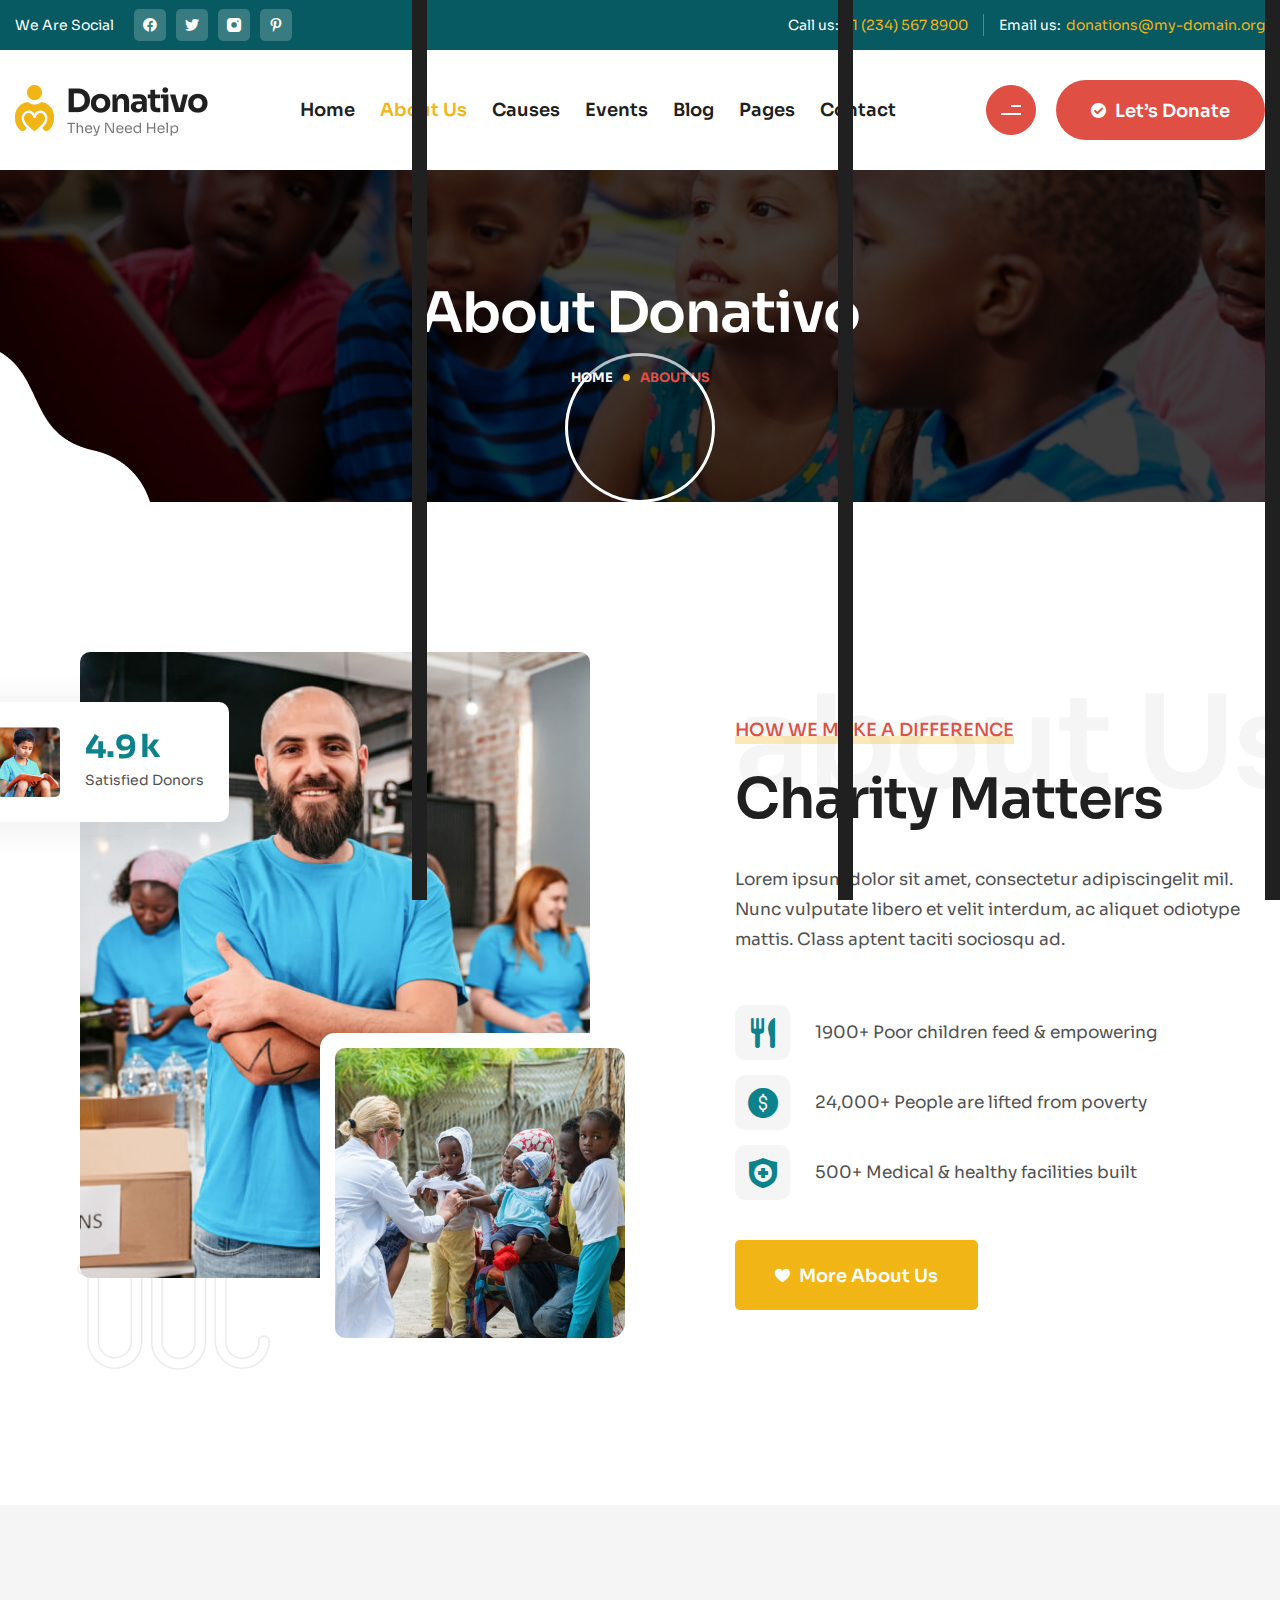
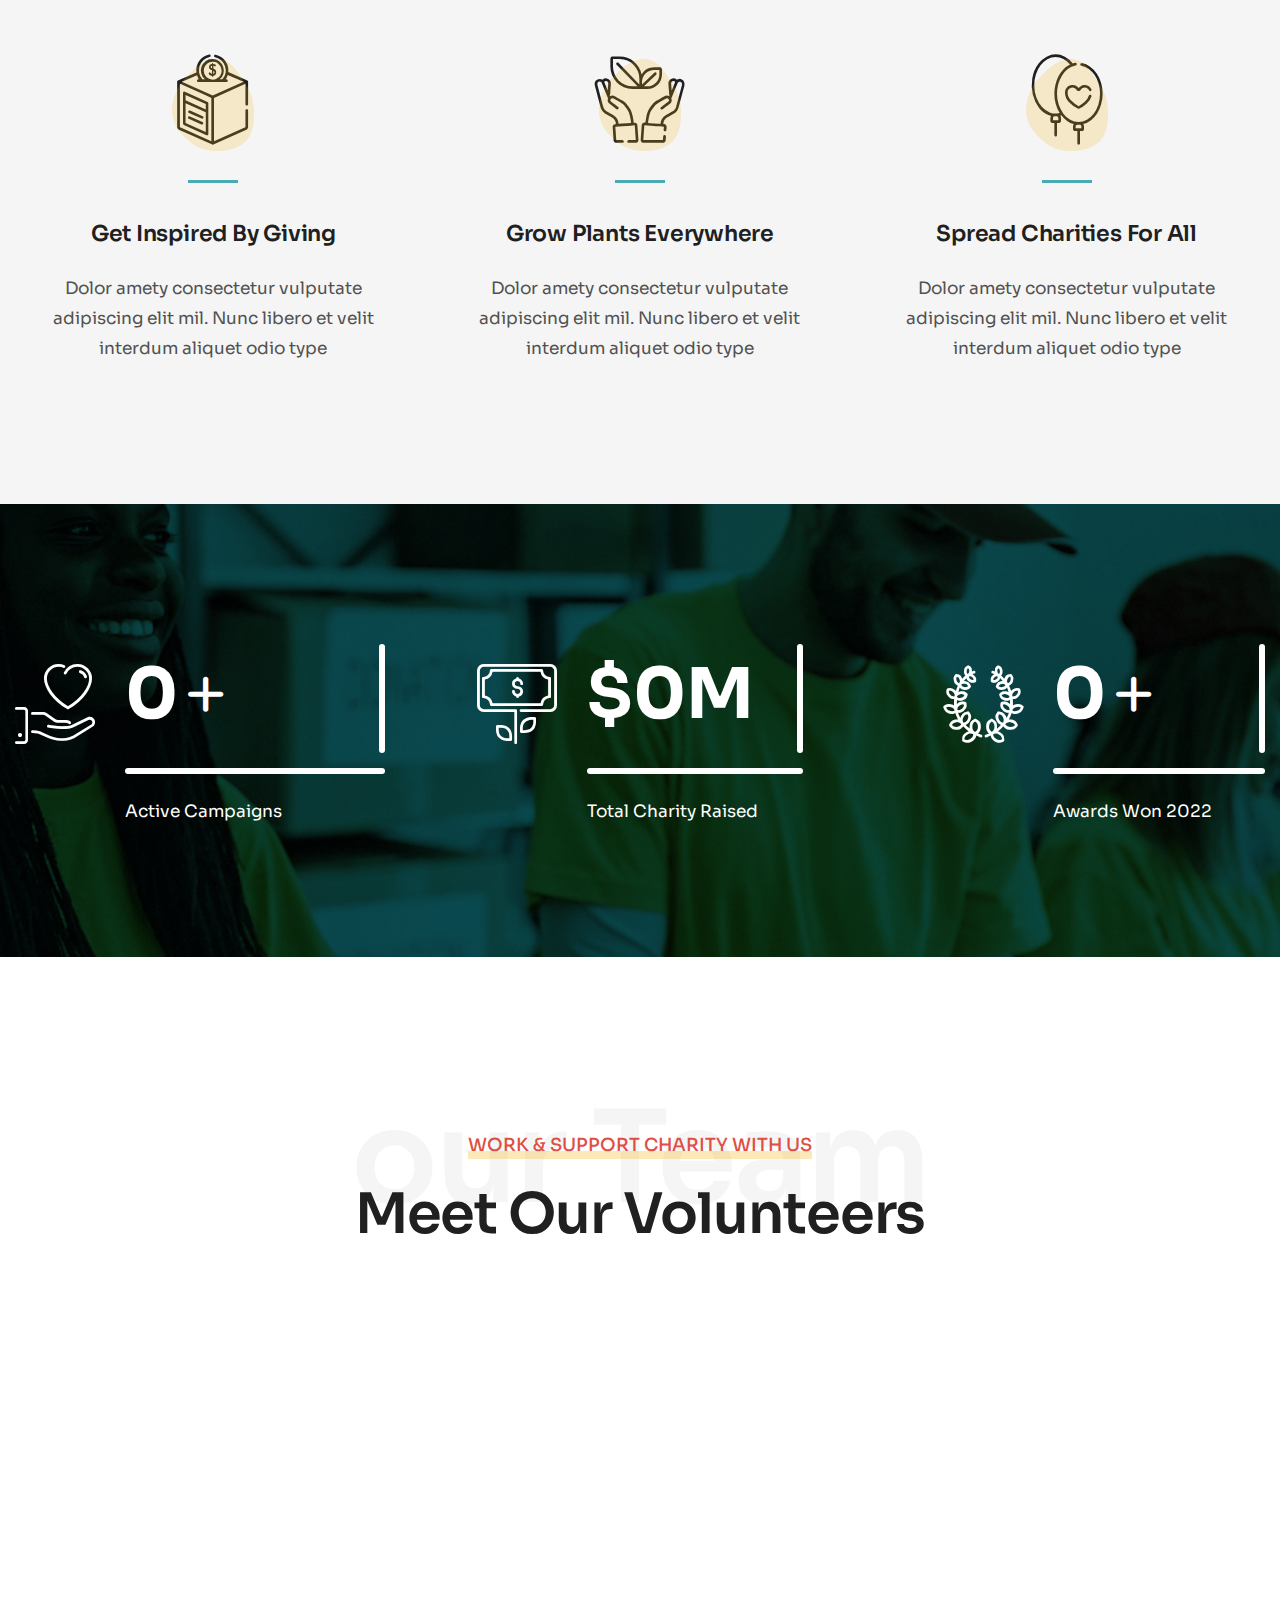
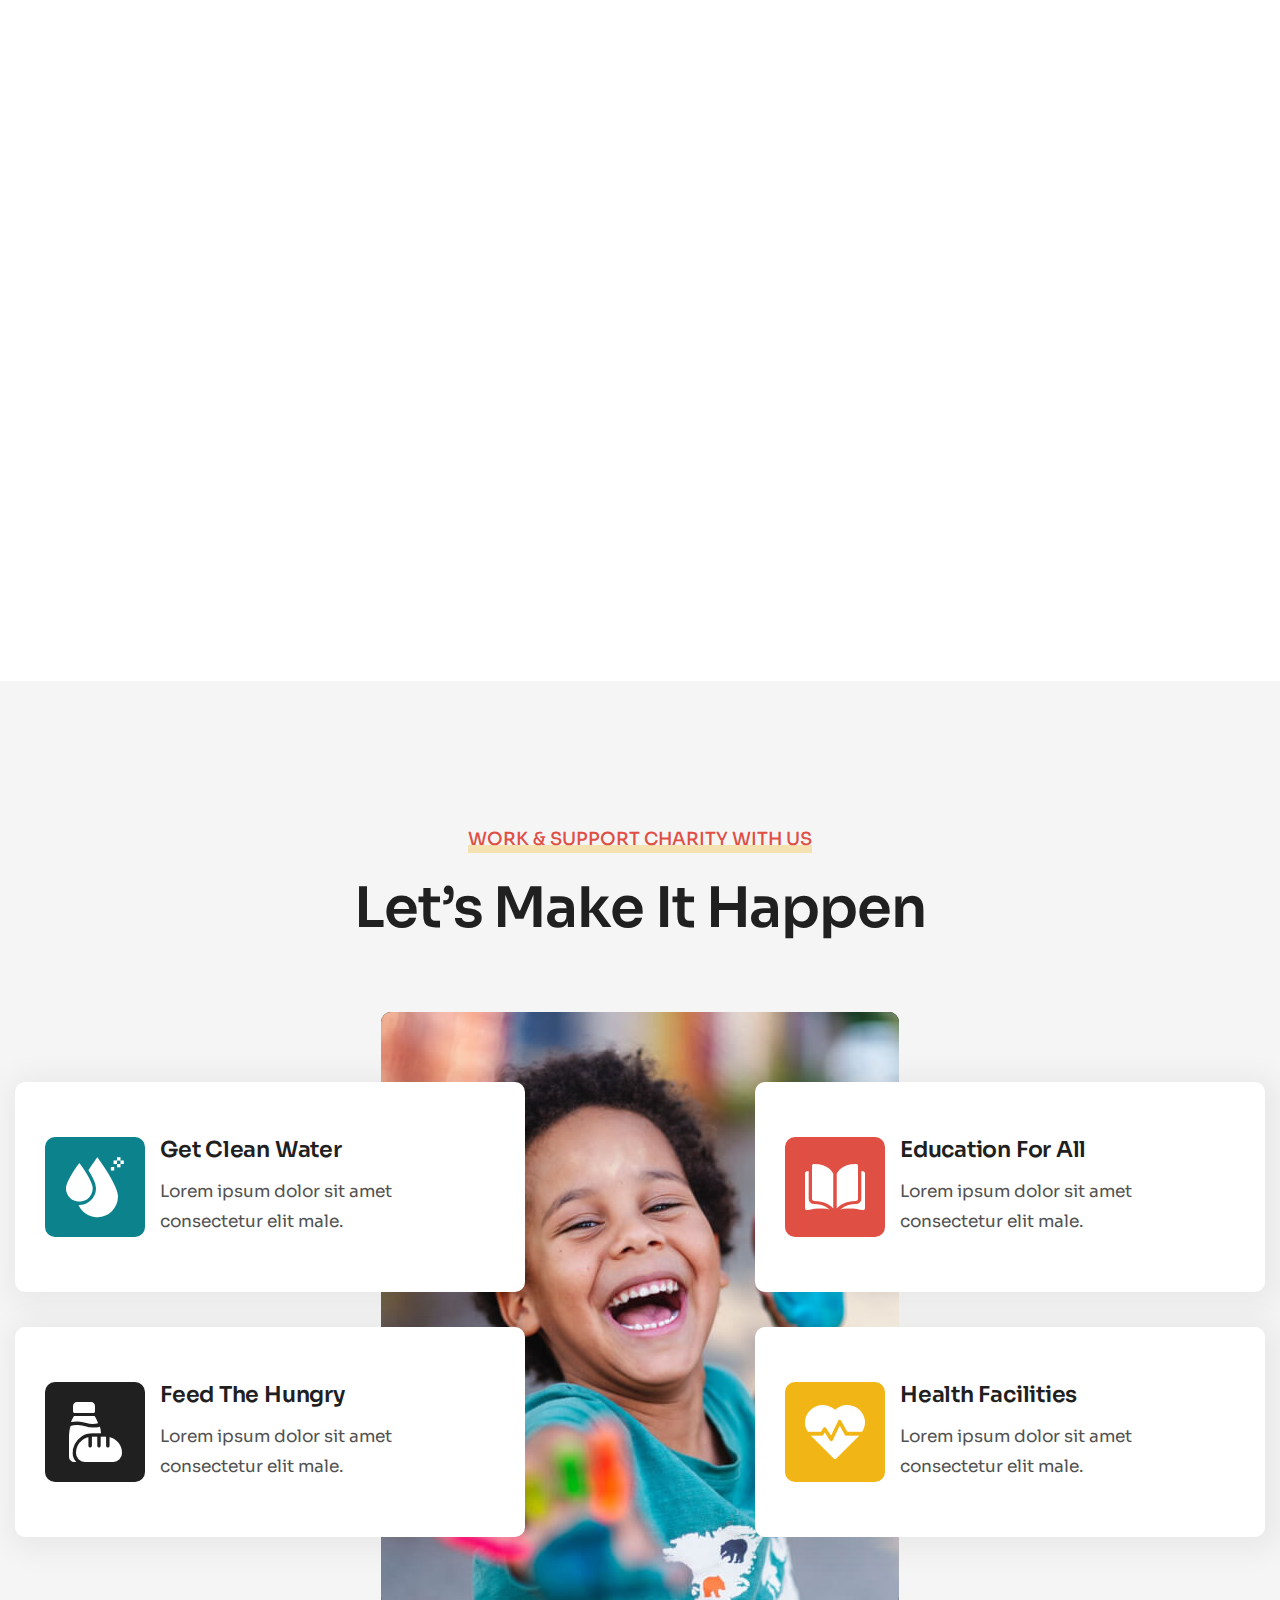
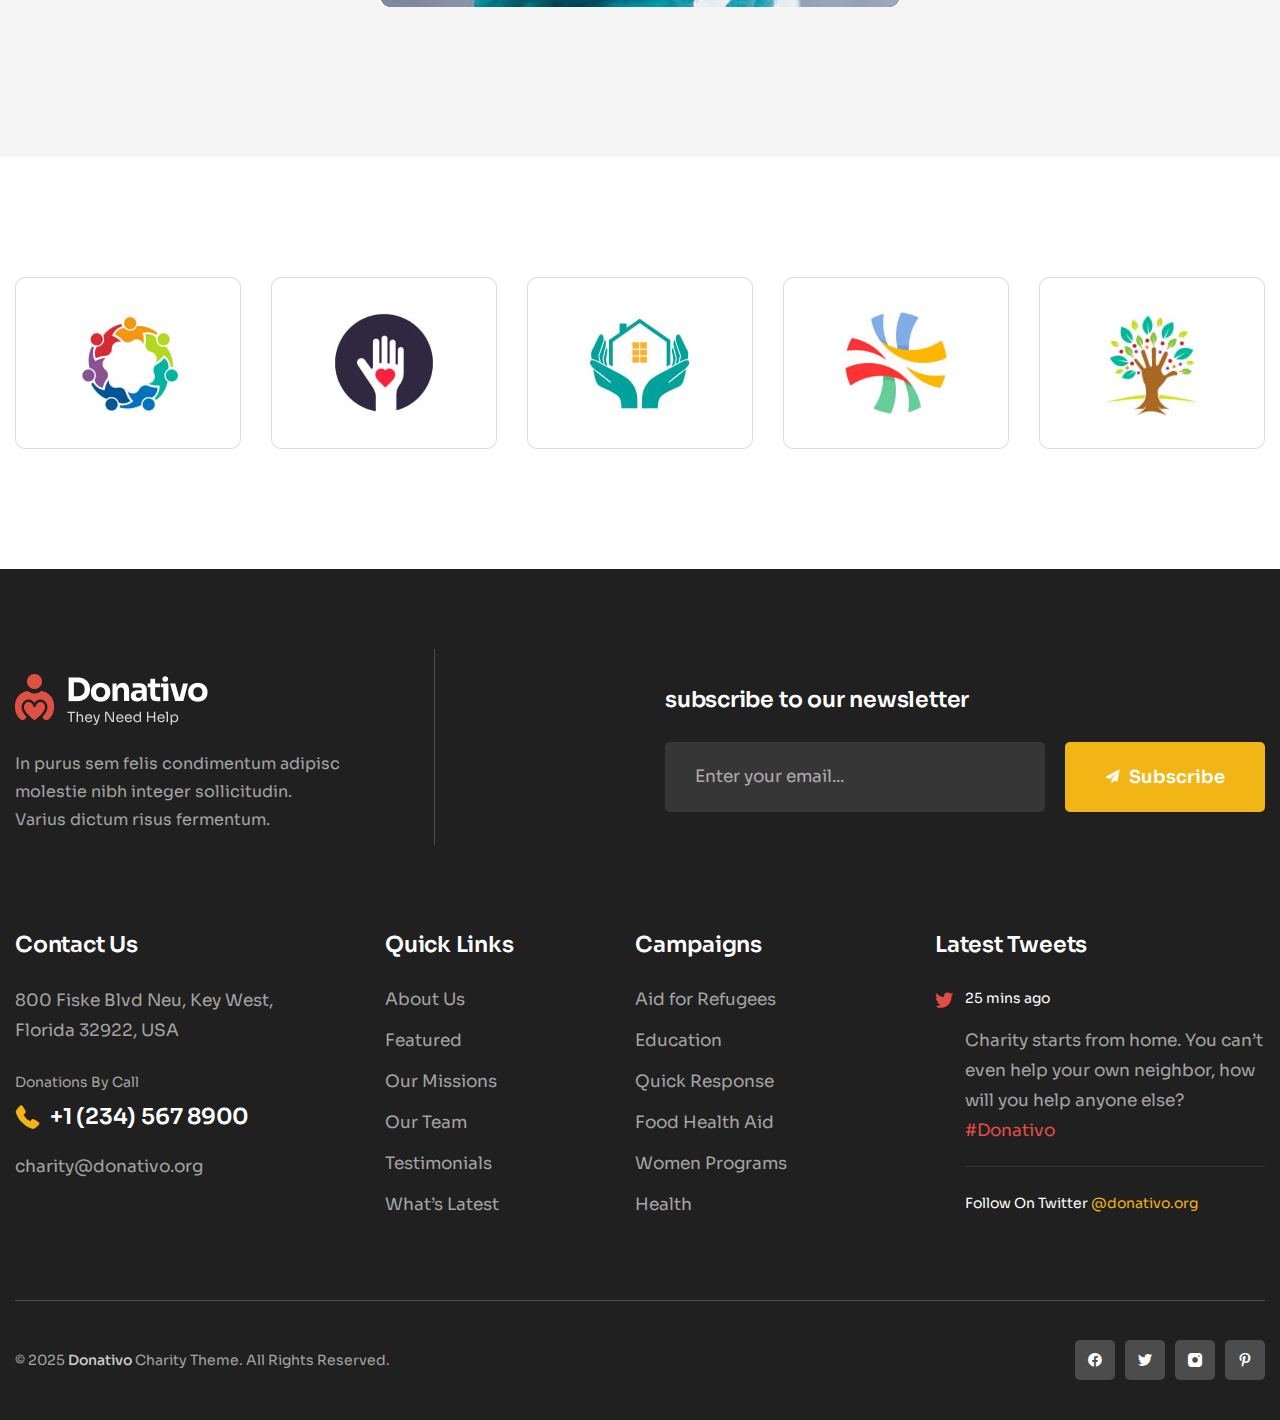
<file: about.html>
<!DOCTYPE html>
<html lang="en">


<!-- Mirrored from mehedi.asiandevelopers.com/2025/donativo/about.html by HTTrack Website Copier/3.x [XR&CO'2014], Mon, 09 Feb 2026 17:47:34 GMT -->
<head>
    <meta charset="UTF-8" />
    <meta name="viewport" content="width=device-width, initial-scale=1.0" />
    <title>Donativo || Responsive HTML5 Template</title>
    <!-- Favicons Icons -->
    <link rel="apple-touch-icon" sizes="180x180" href="assets/images/favicons/apple-touch-icon.png" />
    <link rel="icon" type="image/png" sizes="32x32" href="assets/images/favicons/favicon-32x32.png" />
    <link rel="icon" type="image/png" sizes="16x16" href="assets/images/favicons/favicon-16x16.png" />
    <link rel="manifest" href="assets/images/favicons/site.webmanifest" />
    <meta name="description" content="Donativo HTML 5 Template " />

    <!-- Fonts -->
    <link href="https://fonts.googleapis.com/css2?family=Sora:wght@300;400;500;600;700;800&amp;display=swap"
        rel="stylesheet" />

    <link rel="stylesheet" href="assets/vendors/animate/animate.min.css" />
    <link rel="stylesheet" href="assets/vendors/animate/custom-animate.css" />
    <link rel="stylesheet" href="assets/vendors/bootstrap/css/bootstrap.min.css" />
    <link rel="stylesheet" href="assets/vendors/bxslider/jquery.bxslider.css" />
    <link rel="stylesheet" href="assets/vendors/fontawesome/css/all.min.css" />
    <link rel="stylesheet" href="assets/vendors/jquery-magnific-popup/jquery.magnific-popup.css" />
    <link rel="stylesheet" href="assets/vendors/jquery-ui/jquery-ui.css" />
    <link rel="stylesheet" href="assets/vendors/nice-select/nice-select.css" />
    <link rel="stylesheet" href="assets/vendors/odometer/odometer.min.css" />
    <link rel="stylesheet" href="assets/vendors/owl-carousel/owl.carousel.min.css" />
    <link rel="stylesheet" href="assets/vendors/owl-carousel/owl.theme.default.min.css" />
    <link rel="stylesheet" href="assets/vendors/swiper/swiper.min.css" />
    <link rel="stylesheet" href="assets/vendors/vegas/vegas.min.css" />
    <link rel="stylesheet" href="assets/vendors/thm-icons/style.css" />
    <link rel="stylesheet" href="assets/vendors/language-switcher/polyglot-language-switcher.css" />
    <link rel="stylesheet" href="assets/vendors/fancybox/fancybox.min.css" />
    <link rel="stylesheet" href="assets/vendors/aos/aos.css" />
    <link rel="stylesheet" href="assets/vendors/futura-font/stylesheet.css" />
    <link rel="stylesheet" href="assets/vendors/glacialindifference-font/stylesheet.css" />
    <link rel="stylesheet" href="assets/vendors/jarallax/jarallax.css" />

    <!-- Module css -->
    <link rel="stylesheet" href="assets/css/module-css/01-header-section.css" />
    <link rel="stylesheet" href="assets/css/module-css/02-banner-section.css" />
    <link rel="stylesheet" href="assets/css/module-css/03-about-section.css" />
    <link rel="stylesheet" href="assets/css/module-css/04-fact-counter-section.css" />
    <link rel="stylesheet" href="assets/css/module-css/05-testimonial-section.css" />
    <link rel="stylesheet" href="assets/css/module-css/06-partner-section.css" />
    <link rel="stylesheet" href="assets/css/module-css/07-footer-section.css" />
    <link rel="stylesheet" href="assets/css/module-css/08-blog-section.css" />
    <link rel="stylesheet" href="assets/css/module-css/09-breadcrumb-section.css" />
    <link rel="stylesheet" href="assets/css/module-css/10-contact.css" />

    <!-- Template styles -->
    <link rel="stylesheet" href="assets/css/style.css" />
    <link rel="stylesheet" href="assets/css/responsive.css" />
</head>

<body>

    <!-- Preloader -->
    <div class="loader-wrap">
        <div class="preloader">
            <div id="handle-preloader" class="handle-preloader">
                <div class="layer layer-one">
                    <span class="overlay"></span>
                </div>
                <div class="layer layer-three">
                    <span class="overlay"></span>
                </div>
                <div class="layer layer-two">
                    <span class="overlay"></span>
                </div>
                <div class="animation-preloader">
                    <div class="spinner"></div>
                </div>
            </div>
        </div>
    </div>
    <!-- Preloader End -->


    <!-- Start sidebar widget content -->
    <div class="xs-sidebar-group info-group info-sidebar">
        <div class="xs-overlay xs-bg-black"></div>
        <div class="xs-sidebar-widget">
            <div class="sidebar-widget-container">
                <div class="widget-heading">
                    <a href="#" class="close-side-widget">X</a>
                </div>
                <div class="sidebar-textwidget">
                    <div class="sidebar-info-contents">
                        <div class="content-inner">
                            <div class="logo">
                                <a href="index.html">
                                    <img src="assets/images/resources/side-content__logo.png" alt="" />
                                </a>
                            </div>
                            <div class="content-box">
                                <h3>
                                    We’ve Helped More Than
                                    45,000 People Of Poverty
                                </h3>
                                <div class="inner-text">
                                    <p>In purus sem felis condimentum adipisc molestie nibh integer sollicitudin. Varius
                                        dictum risus fermentum.</p>
                                </div>
                            </div>

                            <div class="sidebar-contact-info">
                                <h3>Conatct Us</h3>
                                <ul>
                                    <li>
                                        <div class="inner">
                                            <div class="icon">
                                                <span class="icon-map map-marker"></span>
                                            </div>
                                            <div class="text">
                                                <p>
                                                    54B, Tailstoi Town 5238 MT,<br />
                                                    La city, IA 522364
                                                </p>
                                            </div>
                                        </div>
                                    </li>

                                    <li>
                                        <div class="inner">
                                            <div class="icon">
                                                <span class="icon-phone"></span>
                                            </div>
                                            <div class="text">
                                                <p>
                                                    <a href="tel:+8801682648101">+1800 456 7890</a>
                                                </p>
                                            </div>
                                        </div>
                                    </li>
                                    <li>
                                        <div class="inner">
                                            <div class="icon">
                                                <span class="icon-time"></span>
                                            </div>
                                            <div class="text">
                                                <p>Working Hrs : 9.30am to 6.30pm</p>
                                            </div>
                                        </div>
                                    </li>
                                </ul>
                            </div>

                            <div class="side-content-newsletter-box">
                                <h3>Newsletter Subscription</h3>
                                <form action="https://mehedi.asiandevelopers.com/2025/donativo/index.html" method="post">
                                    <div class="form-group">
                                        <input type="email" name="email" placeholder="Enter Email Address"
                                            required="" />
                                        <button class="btn-one" type="submit">
                                            <span class="txt"> subscribe now </span>
                                        </button>
                                    </div>
                                </form>
                            </div>

                            <div class="thm-social-link">
                                <ul class="clearfix">
                                    <li>
                                        <a href="#">
                                            <i class="fab fa-youtube"></i>
                                        </a>
                                    </li>
                                    <li>
                                        <a href="#">
                                            <i class="fab fa-instagram"></i>
                                        </a>
                                    </li>
                                    <li>
                                        <a href="#">
                                            <i class="fab fa-twitter"></i>
                                        </a>
                                    </li>
                                    <li>
                                        <a href="#">
                                            <i class="fab fa-facebook-f"></i>
                                        </a>
                                    </li>
                                </ul>
                            </div>
                        </div>
                    </div>
                </div>
            </div>
        </div>
    </div>
    <!-- End sidebar widget content -->


    <div class="page-wrapper boxed_wrapper">

        <header class="main-header main-header-style2">
            <div class="main-header-style2__top">
                <div class="container">
                    <div class="inner-content">

                        <div class="main-header-style2__top-left">
                            <div class="header-social-link-style2">
                                <div class="inner-title">
                                    <h5>We Are Social</h5>
                                </div><!-- /.inner-title -->
                                <ul class="clearfix">
                                    <li>
                                        <a href="#">
                                            <i class="fab fa-facebook"></i>
                                        </a>
                                    </li>
                                    <li>
                                        <a href="#">
                                            <i class="icon-twitter"></i>
                                        </a>
                                    </li>
                                    <li>
                                        <a href="#">
                                            <i class="icon-instagram"></i>
                                        </a>
                                    </li>
                                    <li>
                                        <a href="#">
                                            <i class="icon-printerest"></i>
                                        </a>
                                    </li>
                                </ul>
                            </div>
                        </div>


                        <div class="main-header-style2__top-right">
                            <div class="header-contact-info-style2">
                                <ul>
                                    <li>
                                        Call us:
                                        <a href="tel:12353256">+1 (234) 567 8900</a>
                                    </li>
                                    <li>
                                        Email us:
                                        <a href="mailto:contact@donativo.com">donations@my-domain.org</a>
                                    </li>
                                </ul>
                            </div>
                        </div>


                    </div>
                </div>
            </div>


            <!--Start Main Menu Style2-->
            <nav class="main-menu main-menu-style2">
                <div class="main-menu__wrapper clearfix">
                    <div class="container">
                        <div class="main-menu__wrapper-inner">

                            <div class="main-menu-style2-left">
                                <div class="logo-box-style1">
                                    <a href="index.html">
                                        <img src="assets/images/resources/logo-1.png" alt="Awesome Logo" title="" />
                                    </a>
                                </div>
                            </div>

                            <div class="main-menu-style2-middle">
                                <div class="main-menu-box">
                                    <a href="#" class="mobile-nav__toggler">
                                        <i class="fa fa-bars"></i>
                                    </a>
                                    <ul class="main-menu__list">
                                        <li class="dropdown">
                                            <a href="#">Home</a>
                                            <ul>
                                                <li>
                                                    <a href="index.html">Home Page 01</a>
                                                </li>
                                                <li>
                                                    <a href="index-2.html">Home Page 02</a>
                                                </li>
                                                <li>
                                                    <a href="index-onepage.html">Home OnePage</a>
                                                </li>
                                                <li class="dropdown">
                                                    <a href="#">Header Styles</a>
                                                    <ul>
                                                        <li>
                                                            <a href="index.html">Header Style One</a>
                                                        </li>
                                                        <li>
                                                            <a href="index-2.html">Header Style Two</a>
                                                        </li>
                                                    </ul>
                                                </li>
                                            </ul>
                                        </li>
                                        <li><a href="about.html">About Us</a></li>

                                        <li class="dropdown">
                                            <a href="#">Causes</a>
                                            <ul>
                                                <li>
                                                    <a href="causes.html">Our Causes</a>
                                                </li>
                                                <li>
                                                    <a href="causes-details.html">Causes Details</a>
                                                </li>
                                            </ul>
                                        </li>
                                        <li><a href="events.html">Events</a></li>
                                        <li class="dropdown">
                                            <a href="#">Blog</a>
                                            <ul>
                                                <li>
                                                    <a href="blog.html">Blog Grid view</a>
                                                </li>
                                                <li>
                                                    <a href="blog-2.html">Blog List view</a>
                                                </li>
                                                <li>
                                                    <a href="blog-single.html">Blog Details</a>
                                                </li>
                                            </ul>
                                        </li>
                                        <li class="dropdown">
                                            <a href="#">Pages</a>
                                            <ul>
                                                <li>
                                                    <a href="testimonials.html">Testimonials</a>
                                                </li>
                                                <li>
                                                    <a href="faq.html">Faq’s</a>
                                                </li>
                                                <li>
                                                    <a href="coming-soon.html">Coming Soon Page</a>
                                                </li>
                                                <li>
                                                    <a href="404.html">404 Error</a>
                                                </li>
                                            </ul>
                                        </li>
                                        <li>
                                            <a href="contact.html">Contact</a>
                                        </li>
                                    </ul>
                                </div>
                            </div>

                            <div class="main-menu-style2-right">
                                <div class="side-content-button">
                                    <a class="navSidebar-button" href="#">
                                        <span class="line"></span>
                                        <span class="line two"></span>
                                    </a>
                                </div>
                                <div class="header-btn-style2">
                                    <a class="btn-one" href="contact.html">
                                        <span class="txt">
                                            <i class="icon-check"></i>
                                            Let’s Donate
                                        </span>
                                    </a>
                                </div>
                            </div>

                        </div>
                    </div>
                </div>
            </nav>
            <!--End Main Menu Style2-->
        </header>


        <div class="stricky-header stricked-menu main-menu">
            <div class="sticky-header__content"></div>
            <!-- /.sticky-header__content -->
        </div>
        <!-- /.stricky-header -->

        <!--Start breadcrumb area-->
        <section class="breadcrumb-area">
            <div class="breadcrumb-area-bg" style="background-image: url(assets/images/breadcrumb/breadcrumb-1.jpg);">
            </div>
            <div class="breadcrumb-area__shape1">
                <img src="assets/images/shapes/breadcrumb-area-shape-1.png" alt="">
            </div><!-- /.breadcrumb-area__shape1 -->
            <div class="container">
                <div class="row">
                    <div class="col-xl-12">
                        <div class="inner-content text-center">
                            <div class="title">
                                <h2>About donativo</h2>
                            </div>
                            <div class="breadcrumb-menu">
                                <ul>
                                    <li><a href="index.html">Home</a></li>
                                    <li class="active">about us</li>
                                </ul>
                            </div>
                        </div>
                    </div>
                </div>
            </div>
        </section>
        <!--End breadcrumb area-->


        <!--Start About style1-->
        <section class="about-style1" style="padding-top: 150px;">
            <div class="about-style1__shape1">
                <img class="float-bob-x" src="assets/images/shapes/about-style1-shape-1.png" alt="">
            </div><!-- /.about-style1__shape1 -->
            <div class="container">
                <div class="row">

                    <div class="col-xl-6">
                        <div class="about-style1__img">
                            <div class="satisfied-patients-box">
                                <div class="img-box">
                                    <img src="assets/images/about/about-style1-2.jpg" alt="" />
                                </div>
                                <div class="counting-box">
                                    <div class="counting">
                                        <h2 class="odometer" data-count="4.9">00</h2>
                                        <span class="k">k</span>
                                    </div>
                                    <p>Satisfied Donors</p>
                                </div>
                            </div>
                            <div class="inner">
                                <img src="assets/images/about/about-style1-1.jpg" alt="" />
                            </div>
                            <div class="outer">
                                <img src="assets/images/about/about-style1-3.jpg" alt="" />
                            </div>
                        </div>
                    </div>

                    <div class="col-xl-6">
                        <div class="about-style1__content">
                            <div class="sec-title">
                                <div class="sub-title">
                                    <h4>how we make a difference</h4>
                                    <div class="big-title">about us</div>
                                </div>
                                <h2>charity matters</h2>
                            </div>
                            <div class="inner-text">
                                <p>Lorem ipsum dolor sit amet, consectetur adipiscingelit mil. Nunc vulputate libero et
                                    velit interdum, ac aliquet odiotype mattis. Class aptent taciti sociosqu ad.</p>

                                <div class="list-item">
                                    <ul>
                                        <li>
                                            <div class="icon">
                                                <span class="icon-restaurant-1"></span>
                                            </div>
                                            1900+ Poor children feed & empowering
                                        </li>
                                        <li>
                                            <div class="icon">
                                                <span class="icon-dollar11"></span>
                                            </div>
                                            24,000+ People are lifted from poverty
                                        </li>
                                        <li>
                                            <div class="icon">
                                                <span class="icon-medical"></span>
                                            </div>
                                            500+ Medical & healthy facilities built
                                        </li>
                                    </ul>
                                </div>

                                <div class="btns-box">
                                    <a class="btn-one" href="about.html">
                                        <span class="txt">
                                            <i class="icon-heart"></i>
                                            more about us
                                        </span>
                                    </a>
                                </div>

                            </div>
                        </div>
                    </div>

                </div>
            </div>
        </section>
        <!--End About style1-->

        <!--Start Features Style1-->
        <section class="features-style1 features-style1--instyle2">
            <div class="features-style1--instyle2__shape-bg"
                style="background-image: url(assets/images/shapes/features-style1--instyle2-shape-bg.png);">
            </div>
            <div class="features-style1--instyle2__shape-1  wow slideInDown" data-wow-delay="500ms"
                data-wow-duration="3500ms">
                <img class="float-bob-y" src="assets/images/shapes/hand-top.png" alt="">
            </div>
            <div class="features-style1--instyle2__shape-2 wow slideInUp" data-wow-delay="500ms"
                data-wow-duration="3500ms">
                <img class="float-bob-y" src="assets/images/shapes/hand-bottom.png" alt="">
            </div>
            <div class="container">
                <div class="row">

                    <!--Start Single Features Style1-->
                    <div class="col-xl-4 col-lg-4 text-center">
                        <div class="single-features-style1">
                            <div class="icon">
                                <span class="icon-donat-money"></span>
                                <div class="icon-bg">
                                    <img src="assets/images/icon/features-style1-icon-bg.png" alt="">
                                </div>
                            </div>
                            <div class="border-box"></div>
                            <div class="text">
                                <h3>Get Inspired by giving</h3>
                                <p>
                                    Dolor amety consectetur vulputate adipiscing elit mil. Nunc libero et velit interdum
                                    aliquet odio type
                                </p>
                            </div>
                        </div>
                    </div>
                    <!--End Single Features Style1-->

                    <!--Start Single Features Style1-->
                    <div class="col-xl-4 col-lg-4 text-center">
                        <div class="single-features-style1">
                            <div class="icon">
                                <span class="icon-plant"></span>
                                <div class="icon-bg">
                                    <img src="assets/images/icon/features-style1-icon-bg.png" alt="">
                                </div>
                            </div>
                            <div class="border-box"></div>
                            <div class="text">
                                <h3>grow plants everywhere</h3>
                                <p>Dolor amety consectetur vulputate adipiscing elit mil. Nunc libero et velit interdum
                                    aliquet odio type</p>
                            </div>
                        </div>
                    </div>
                    <!--End Single Features Style1-->

                    <!--Start Single Features Style1-->
                    <div class="col-xl-4 col-lg-4 text-center">
                        <div class="single-features-style1">
                            <div class="icon">
                                <span class="icon-charities"></span>
                                <div class="icon-bg">
                                    <img src="assets/images/icon/features-style1-icon-bg.png" alt="">
                                </div>
                            </div>
                            <div class="border-box"></div>
                            <div class="text">
                                <h3>spread charities for all</h3>
                                <p>Dolor amety consectetur vulputate adipiscing elit mil. Nunc libero et velit interdum
                                    aliquet odio type</p>
                            </div>
                        </div>
                    </div>
                    <!--End Single Features Style1-->

                </div>
            </div>
        </section>
        <!--End Features Style1-->


        <!--Start Fact Counter Style1-->
        <section class="fact-counter-style1">
            <div class="fact-counter-style1-bg"
                style="background-image: url(assets/images/backgrounds/fact-counter-style1-bg.jpg);">
            </div>
            <div class="container">
                <ul class="row clearfix">

                    <!--Start Single Fact Counter-->
                    <li class="col-xl-4">
                        <div class="single-fact-counter">
                            <div class="icon">
                                <span class="icon-donation1"></span>
                            </div>
                            <div class="outer-box">
                                <div class="count-outer count-box">
                                    <span class="count-text" data-speed="3000" data-stop="257">0</span>
                                    <i class="icon-add plus"></i>
                                </div>
                                <div class="title">
                                    <h6>Active Campaigns</h6>
                                </div>
                            </div>
                        </div>
                    </li>
                    <!--End Single Fact Counter-->

                    <!--Start Single Fact Counter-->
                    <li class="col-xl-4">
                        <div class="single-fact-counter">
                            <div class="icon">
                                <span class="icon-money1"></span>
                            </div>
                            <div class="outer-box">
                                <div class="count-outer count-box">
                                    <span>$</span>
                                    <span class="count-text" data-speed="3000" data-stop="16">0</span>
                                    <span class="m">m</span>
                                </div>
                                <div class="title">
                                    <h6>Total Charity Raised</h6>
                                </div>
                            </div>
                        </div>
                    </li>
                    <!--End Single Fact Counter-->

                    <!--Start Single Fact Counter-->
                    <li class="col-xl-4">
                        <div class="single-fact-counter">
                            <div class="icon">
                                <span class="icon-olive1"></span>
                            </div>
                            <div class="outer-box">
                                <div class="count-outer count-box">
                                    <span class="count-text" data-speed="3000" data-stop="150">0</span>
                                    <i class="icon-add plus"></i>
                                </div>
                                <div class="title">
                                    <h6>Awards Won 2022</h6>
                                </div>
                            </div>
                        </div>
                    </li>
                    <!--End Single Fact Counter-->

                </ul>
            </div>
        </section>
        <!--End Fact Counter Style1-->


        <!--Start Team Style1-->
        <section class="team-style1">
            <div class="container">
                <div class="sec-title text-center">
                    <div class="sub-title center">
                        <h4>work & support charity with us</h4>
                        <div class="big-title">our Team</div>
                    </div>
                    <h2>Meet Our Volunteers</h2>
                </div>
                <div class="row">

                    <!--Start Single Team Style1-->
                    <div class="col-xl-3 col-lg-6 col-md-6">
                        <div class="single-team-style1 wow fadeInUp" data-wow-delay="100ms" data-wow-duration="1500ms">
                            <div class="img-holder">
                                <div class="inner">
                                    <img src="assets/images/team/team-v1-1.jpg" alt="">
                                </div>
                                <div class="overlay-content">
                                    <div class="team-social-link">
                                        <ul class="clearfix">
                                            <li>
                                                <a href="#">
                                                    <i class="fab fa-facebook"></i>
                                                </a>
                                            </li>
                                            <li>
                                                <a href="#">
                                                    <i class="icon-twitter"></i>
                                                </a>
                                            </li>
                                            <li>
                                                <a href="#">
                                                    <i class="icon-instagram"></i>
                                                </a>
                                            </li>
                                            <li>
                                                <a href="#">
                                                    <i class="icon-printerest"></i>
                                                </a>
                                            </li>
                                        </ul>
                                    </div>
                                </div>
                            </div>
                            <div class="title-box text-center">
                                <h3><a href="#">Earl Chandler</a></h3>
                                <h5>CEO & Founder</h5>
                            </div>
                        </div>
                    </div>
                    <!--End Single Team Style1-->
                    <!--Start Single Team Style1-->
                    <div class="col-xl-3 col-lg-6 col-md-6">
                        <div class="single-team-style1 wow fadeInUp" data-wow-delay="100ms" data-wow-duration="1500ms">
                            <div class="img-holder">
                                <div class="inner">
                                    <img src="assets/images/team/team-v1-2.jpg" alt="">
                                </div>
                                <div class="overlay-content">
                                    <div class="team-social-link">
                                        <ul class="clearfix">
                                            <li>
                                                <a href="#">
                                                    <i class="fab fa-facebook"></i>
                                                </a>
                                            </li>
                                            <li>
                                                <a href="#">
                                                    <i class="icon-twitter"></i>
                                                </a>
                                            </li>
                                            <li>
                                                <a href="#">
                                                    <i class="icon-instagram"></i>
                                                </a>
                                            </li>
                                            <li>
                                                <a href="#">
                                                    <i class="icon-printerest"></i>
                                                </a>
                                            </li>
                                        </ul>
                                    </div>
                                </div>
                            </div>
                            <div class="title-box text-center">
                                <h3><a href="#">Daniel Myrick</a></h3>
                                <h5>Senior Officer</h5>
                            </div>
                        </div>
                    </div>
                    <!--End Single Team Style1-->
                    <!--Start Single Team Style1-->
                    <div class="col-xl-3 col-lg-6 col-md-6">
                        <div class="single-team-style1 wow fadeInUp" data-wow-delay="100ms" data-wow-duration="1500ms">
                            <div class="img-holder">
                                <div class="inner">
                                    <img src="assets/images/team/team-v1-3.jpg" alt="">
                                </div>
                                <div class="overlay-content">
                                    <div class="team-social-link">
                                        <ul class="clearfix">
                                            <li>
                                                <a href="#">
                                                    <i class="fab fa-facebook"></i>
                                                </a>
                                            </li>
                                            <li>
                                                <a href="#">
                                                    <i class="icon-twitter"></i>
                                                </a>
                                            </li>
                                            <li>
                                                <a href="#">
                                                    <i class="icon-instagram"></i>
                                                </a>
                                            </li>
                                            <li>
                                                <a href="#">
                                                    <i class="icon-printerest"></i>
                                                </a>
                                            </li>
                                        </ul>
                                    </div>
                                </div>
                            </div>
                            <div class="title-box text-center">
                                <h3><a href="#">Craig Smith</a></h3>
                                <h5>Senior Volunteer</h5>
                            </div>
                        </div>
                    </div>
                    <!--End Single Team Style1-->
                    <!--Start Single Team Style1-->
                    <div class="col-xl-3 col-lg-6 col-md-6">
                        <div class="single-team-style1 wow fadeInUp" data-wow-delay="100ms" data-wow-duration="1500ms">
                            <div class="img-holder">
                                <div class="inner">
                                    <img src="assets/images/team/team-v1-4.jpg" alt="">
                                </div>
                                <div class="overlay-content">
                                    <div class="team-social-link">
                                        <ul class="clearfix">
                                            <li>
                                                <a href="#">
                                                    <i class="fab fa-facebook"></i>
                                                </a>
                                            </li>
                                            <li>
                                                <a href="#">
                                                    <i class="icon-twitter"></i>
                                                </a>
                                            </li>
                                            <li>
                                                <a href="#">
                                                    <i class="icon-instagram"></i>
                                                </a>
                                            </li>
                                            <li>
                                                <a href="#">
                                                    <i class="icon-printerest"></i>
                                                </a>
                                            </li>
                                        </ul>
                                    </div>
                                </div>
                            </div>
                            <div class="title-box text-center">
                                <h3><a href="#">Stacey Espinoza</a></h3>
                                <h5>Senior Volunteer</h5>
                            </div>
                        </div>
                    </div>
                    <!--End Single Team Style1-->
                    <!--Start Single Team Style1-->
                    <div class="col-xl-3 col-lg-6 col-md-6">
                        <div class="single-team-style1 wow fadeInUp" data-wow-delay="100ms" data-wow-duration="1500ms">
                            <div class="img-holder">
                                <div class="inner">
                                    <img src="assets/images/team/team-v1-5.jpg" alt="">
                                </div>
                                <div class="overlay-content">
                                    <div class="team-social-link">
                                        <ul class="clearfix">
                                            <li>
                                                <a href="#">
                                                    <i class="fab fa-facebook"></i>
                                                </a>
                                            </li>
                                            <li>
                                                <a href="#">
                                                    <i class="icon-twitter"></i>
                                                </a>
                                            </li>
                                            <li>
                                                <a href="#">
                                                    <i class="icon-instagram"></i>
                                                </a>
                                            </li>
                                            <li>
                                                <a href="#">
                                                    <i class="icon-printerest"></i>
                                                </a>
                                            </li>
                                        </ul>
                                    </div>
                                </div>
                            </div>
                            <div class="title-box text-center">
                                <h3><a href="#">Sarah J. Gile</a></h3>
                                <h5>Senior Volunteer</h5>
                            </div>
                        </div>
                    </div>
                    <!--End Single Team Style1-->
                    <!--Start Single Team Style1-->
                    <div class="col-xl-3 col-lg-6 col-md-6">
                        <div class="single-team-style1 wow fadeInUp" data-wow-delay="100ms" data-wow-duration="1500ms">
                            <div class="img-holder">
                                <div class="inner">
                                    <img src="assets/images/team/team-v1-6.jpg" alt="">
                                </div>
                                <div class="overlay-content">
                                    <div class="team-social-link">
                                        <ul class="clearfix">
                                            <li>
                                                <a href="#">
                                                    <i class="fab fa-facebook"></i>
                                                </a>
                                            </li>
                                            <li>
                                                <a href="#">
                                                    <i class="icon-twitter"></i>
                                                </a>
                                            </li>
                                            <li>
                                                <a href="#">
                                                    <i class="icon-instagram"></i>
                                                </a>
                                            </li>
                                            <li>
                                                <a href="#">
                                                    <i class="icon-printerest"></i>
                                                </a>
                                            </li>
                                        </ul>
                                    </div>
                                </div>
                            </div>
                            <div class="title-box text-center">
                                <h3><a href="#">Cheryl Salazar</a></h3>
                                <h5>Volunteer</h5>
                            </div>
                        </div>
                    </div>
                    <!--End Single Team Style1-->
                    <!--Start Single Team Style1-->
                    <div class="col-xl-3 col-lg-6 col-md-6">
                        <div class="single-team-style1 wow fadeInUp" data-wow-delay="100ms" data-wow-duration="1500ms">
                            <div class="img-holder">
                                <div class="inner">
                                    <img src="assets/images/team/team-v1-7.jpg" alt="">
                                </div>
                                <div class="overlay-content">
                                    <div class="team-social-link">
                                        <ul class="clearfix">
                                            <li>
                                                <a href="#">
                                                    <i class="fab fa-facebook"></i>
                                                </a>
                                            </li>
                                            <li>
                                                <a href="#">
                                                    <i class="icon-twitter"></i>
                                                </a>
                                            </li>
                                            <li>
                                                <a href="#">
                                                    <i class="icon-instagram"></i>
                                                </a>
                                            </li>
                                            <li>
                                                <a href="#">
                                                    <i class="icon-printerest"></i>
                                                </a>
                                            </li>
                                        </ul>
                                    </div>
                                </div>
                            </div>
                            <div class="title-box text-center">
                                <h3><a href="#">Gerald Hudson</a></h3>
                                <h5>Volunteer</h5>
                            </div>
                        </div>
                    </div>
                    <!--End Single Team Style1-->
                    <!--Start Single Team Style1-->
                    <div class="col-xl-3 col-lg-6 col-md-6">
                        <div class="single-team-style1 wow fadeInUp" data-wow-delay="100ms" data-wow-duration="1500ms">
                            <div class="img-holder">
                                <div class="inner">
                                    <img src="assets/images/team/team-v1-8.jpg" alt="">
                                </div>
                                <div class="overlay-content">
                                    <div class="team-social-link">
                                        <ul class="clearfix">
                                            <li>
                                                <a href="#">
                                                    <i class="fab fa-facebook"></i>
                                                </a>
                                            </li>
                                            <li>
                                                <a href="#">
                                                    <i class="icon-twitter"></i>
                                                </a>
                                            </li>
                                            <li>
                                                <a href="#">
                                                    <i class="icon-instagram"></i>
                                                </a>
                                            </li>
                                            <li>
                                                <a href="#">
                                                    <i class="icon-printerest"></i>
                                                </a>
                                            </li>
                                        </ul>
                                    </div>
                                </div>
                            </div>
                            <div class="title-box text-center">
                                <h3><a href="#">Robinson Wright</a></h3>
                                <h5>Volunteer</h5>
                            </div>
                        </div>
                    </div>
                    <!--End Single Team Style1-->

                </div>
            </div>
        </section>
        <!--End Team Style1-->


        <!--Start Mission Style2-->
        <section class="mission-style2">
            <div class="container">
                <div class="sec-title text-center">
                    <div class="sub-title center">
                        <h4>work &amp; support charity with us</h4>
                    </div>
                    <h2>let’s make it happen</h2>
                </div>
                <div class="row">
                    <div class="col-xl-12">
                        <div class="mission-style2__content clearfix">
                            <div class="mission-style2__img-shape wow slideInLeft" data-wow-delay="0ms"
                                data-wow-duration="3500ms">
                                <img class="rotate-me" src="assets/images/shapes/mission-style1__img-shape-1.png"
                                    alt="">
                            </div>
                            <div class="mission-style2__content-img">
                                <div class="mission-style2__content-img-inner">
                                    <img src="assets/images/resources/mission-style2-img-1.jpg" alt="">
                                </div>
                            </div>

                            <ul class="clearfix mission-style2__content-left">
                                <li>
                                    <div class="mission-style1-single-box mission-style1-single-box--style2">
                                        <div class="mission-style1-single-box--style2-bg">
                                            <img src="assets/images/shapes/single-box--style2-img-1.png" alt="">
                                        </div>
                                        <div class="inner">
                                            <div class="icon">
                                                <span class="icon-water"></span>
                                            </div>
                                            <div class="text">
                                                <h3>get Clean Water</h3>
                                                <p>Lorem ipsum dolor sit amet
                                                    consectetur elit male.</p>
                                            </div>
                                        </div>
                                    </div>
                                </li>
                                <li>
                                    <div class="mission-style1-single-box mission-style1-single-box--style2">
                                        <div class="mission-style1-single-box--style2-bg">
                                            <img src="assets/images/shapes/single-box--style2-img-1.png" alt="">
                                        </div>
                                        <div class="inner">
                                            <div class="icon bg3">
                                                <span class="icon-food"></span>
                                            </div>
                                            <div class="text">
                                                <h3>feed the hungry</h3>
                                                <p>Lorem ipsum dolor sit amet
                                                    consectetur elit male.</p>
                                            </div>
                                        </div>
                                    </div>
                                </li>
                            </ul>

                            <ul class="clearfix mission-style2__content-right">
                                <li>
                                    <div class="mission-style1-single-box mission-style1-single-box--style2">
                                        <div class="mission-style1-single-box--style2-bg">
                                            <img src="assets/images/shapes/single-box--style2-img-1.png" alt="">
                                        </div>
                                        <div class="inner">
                                            <div class="icon bg2">
                                                <span class="icon-book"></span>
                                            </div>
                                            <div class="text">
                                                <h3>education for all</h3>
                                                <p>Lorem ipsum dolor sit amet
                                                    consectetur elit male.</p>
                                            </div>
                                        </div>
                                    </div>
                                </li>
                                <li>
                                    <div class="mission-style1-single-box mission-style1-single-box--style2">
                                        <div class="mission-style1-single-box--style2-bg">
                                            <img src="assets/images/shapes/single-box--style2-img-1.png" alt="">
                                        </div>
                                        <div class="inner">
                                            <div class="icon bg4">
                                                <span class="icon-medical-2"></span>
                                            </div>
                                            <div class="text">
                                                <h3>health facilities</h3>
                                                <p>Lorem ipsum dolor sit amet
                                                    consectetur elit male.</p>
                                            </div>
                                        </div>
                                    </div>
                                </li>
                            </ul>


                        </div>
                    </div><!-- /.col-xl-12 -->
                </div><!-- /.row -->
            </div><!-- /.container -->
        </section>
        <!--End Mission Style2-->


        <!--Start Partner Area-->
        <section class="partner-area partner-area--style2">
            <div class="container">
                <div class="brand-content">

                    <div class="owl-carousel owl-theme thm-owl__carousel partner-style1-carousel" data-owl-options='{
                        "loop": false,
                        "autoplay": true,
                        "margin": 30,
                        "nav": false,
                        "dots": false,
                        "smartSpeed": 500,
                        "autoplayTimeout": 10000,
                        "navText": ["<span class=\"left icon-right\"></span>","<span class=\"right icon-right1\"></span>"],
                        "responsive": {
                            "0": {
                                "items": 1
                            },
                            "768": {
                                "items": 2
                            },
                            "992": {
                                "items": 4
                            },
                            "1200": {
                                "items": 5
                            }
                        }
                        }'>


                        <!--Start Single Partner Logo Box-->
                        <div class="single-partner-logo-box">
                            <a href="#"><img src="assets/images/brand/brand-1-1.jpg" alt="Awesome Image"></a>
                        </div>
                        <!--End Single Partner Logo Box-->
                        <!--Start Single Partner Logo Box-->
                        <div class="single-partner-logo-box">
                            <a href="#"><img src="assets/images/brand/brand-1-2.jpg" alt="Awesome Image"></a>
                        </div>
                        <!--End Single Partner Logo Box-->
                        <!--Start Single Partner Logo Box-->
                        <div class="single-partner-logo-box">
                            <a href="#"><img src="assets/images/brand/brand-1-3.jpg" alt="Awesome Image"></a>
                        </div>
                        <!--End Single Partner Logo Box-->
                        <!--Start Single Partner Logo Box-->
                        <div class="single-partner-logo-box">
                            <a href="#"><img src="assets/images/brand/brand-1-4.jpg" alt="Awesome Image"></a>
                        </div>
                        <!--End Single Partner Logo Box-->
                        <!--Start Single Partner Logo Box-->
                        <div class="single-partner-logo-box">
                            <a href="#"><img src="assets/images/brand/brand-1-5.jpg" alt="Awesome Image"></a>
                        </div>
                        <!--End Single Partner Logo Box-->

                    </div>
                </div>
            </div>
        </section>
        <!--End Partner Area-->


        <!--Start footer area -->
        <footer class="footer-area">
            <div class="footer-area__shape1 wow slideInRight" data-wow-delay="0ms" data-wow-duration="3500ms">
                <img src="assets/images/shapes/footer-area-shape1.png" alt="">
            </div><!-- /.footer-area__shape1 -->
            <div class="footer-top">
                <div class="container">
                    <div class="footer-top__inner">

                        <div class="footer-logo">
                            <div class="footer-logo-style1">
                                <a href="index.html">
                                    <img src="assets/images/footer/footer-logo-1.png" alt="Awesome Logo" title="" />
                                </a>
                                <p>In purus sem felis condimentum adipisc
                                    molestie nibh integer sollicitudin. Varius
                                    dictum risus fermentum.</p>
                            </div>
                        </div>

                        <div class="newsletter-style1">
                            <div class="inner-title">
                                <h3>subscribe to our newsletter</h3>
                            </div><!-- /.inner-title -->
                            <div class="newsletter-style1__form">
                                <form action="https://mehedi.asiandevelopers.com/2025/donativo/index.html" method="post">
                                    <div class="form-group">
                                        <input type="email" name="email" placeholder="Enter your email..." required="">
                                    </div>
                                    <button class="btn-one" type="submit">
                                        <span class="txt">
                                            <i class="icon-send"></i>
                                            Subscribe
                                        </span>
                                    </button>
                                </form>
                            </div>
                        </div><!-- /.newsletter-style1 -->

                    </div>
                </div>
            </div>

            <!--Start Footer Main-->
            <div class="footer-main">
                <div class="container">
                    <div class="row">

                        <!--Start single footer widget-->
                        <div class="col-xl-3 col-lg-6 col-md-6 col-sm-12 single-widget">
                            <div class="single-footer-widget single-footer-widget--link-box">
                                <div class="title">
                                    <h3>contact us</h3>
                                </div>
                                <div class="footer-widget-contact-info">
                                    <p>800 Fiske Blvd Neu, Key West,<br> Florida 32922, USA</p>
                                    <div class="phone-number">
                                        <p>Donations By Call</p>
                                        <h3>
                                            <span class="icon-phone1"></span>
                                            <a href="tel:2512353256">+1 (234) 567 8900</a>
                                        </h3>
                                    </div>
                                    <div class="mail-us">
                                        <a href="mailto:contact@donativo.com">charity@donativo.org</a>
                                    </div>
                                </div>
                            </div>
                        </div>
                        <!--End single footer widget-->

                        <!--Start single footer widget-->
                        <div class="col-xl-3 col-lg-6 col-md-6 col-sm-12 single-widget">
                            <div class="single-footer-widget single-footer-widget--link-box margin-left">
                                <div class="title">
                                    <h3>Quick Links</h3>
                                </div>
                                <div class="footer-widget-links">
                                    <ul>
                                        <li>
                                            <a href="about.html">About Us</a>
                                        </li>
                                        <li>
                                            <a href="causes.html">Featured</a>
                                        </li>
                                        <li>
                                            <a href="about.html">Our Missions</a>
                                        </li>
                                        <li>
                                            <a href="team.html">Our Team</a>
                                        </li>
                                        <li>
                                            <a href="testimonials.html">Testimonials</a>
                                        </li>
                                        <li>
                                            <a href="blog.html">What’s Latest</a>
                                        </li>
                                    </ul>
                                </div>
                            </div>
                        </div>
                        <!--End single footer widget-->

                        <!--Start single footer widget-->
                        <div class="col-xl-3 col-lg-6 col-md-6 col-sm-12 single-widget">
                            <div class="single-footer-widget single-footer-widget--link-box margin-left-minus2">
                                <div class="title">
                                    <h3>Campaigns</h3>
                                </div>
                                <div class="footer-widget-links">
                                    <ul>
                                        <li>
                                            <a href="service-single-1-2.html">Aid for Refugees</a>
                                        </li>
                                        <li>
                                            <a href="service-single-1-1.html">Education</a>
                                        </li>
                                        <li>
                                            <a href="service-single-1-6.html">Quick Response</a>
                                        </li>
                                        <li>
                                            <a href="service-single-1-3.html">Food Health Aid</a>
                                        </li>
                                        <li>
                                            <a href="service-single-1-4.html">Women Programs</a>
                                        </li>
                                        <li>
                                            <a href="service-single-1-4.html">Health</a>
                                        </li>
                                    </ul>
                                </div>
                            </div>
                        </div>
                        <!--End single footer widget-->

                        <!--Start single footer widget-->
                        <div class="col-xl-3 col-lg-6 col-md-6 col-sm-12 single-widget">
                            <div class="single-footer-widget margin-left-minus">
                                <div class="title">
                                    <h3>Latest Tweets</h3>
                                </div>

                                <div class="footer-widget-tweets-box">
                                    <div class="single-tweets-box">
                                        <div class="icon">
                                            <span class="icon-twitter"></span>
                                        </div>
                                        <div class="text">
                                            <div class="top">
                                                <p>25 mins ago</p>
                                            </div>
                                            <div class="title">
                                                <h5>
                                                    <a href="#">
                                                        Charity starts from home. You
                                                        can’t even help your own neighbor,
                                                        how will you help anyone else?
                                                        <span>#Donativo</span>
                                                    </a>
                                                </h5>
                                            </div>
                                            <div class="bottom">
                                                <p>Follow On Twitter <a href="#">@donativo.org</a></p>
                                            </div>
                                        </div>
                                    </div>
                                </div>

                            </div>
                        </div>
                        <!--End single footer widget-->

                    </div>
                </div>
            </div>
            <!--End Footer Main-->

            <!--Start Footer Bottom-->
            <div class="footer-bottom">
                <div class="container">
                    <div class="bottom-inner">
                        <div class="copyright-text">
                            <p>
                                &copy; 2025
                                <a href="index.html">Donativo</a> Charity Theme. All Rights Reserved.
                            </p>
                        </div>
                        <div class="footer-bottom-right">
                            <div class="footer-social-link">
                                <ul class="clearfix">
                                    <li>
                                        <a href="#">
                                            <i class="fab fa-facebook"></i>
                                        </a>
                                    </li>
                                    <li>
                                        <a href="#">
                                            <i class="icon-twitter"></i>
                                        </a>
                                    </li>
                                    <li>
                                        <a href="#">
                                            <i class="icon-instagram"></i>
                                        </a>
                                    </li>
                                    <li>
                                        <a href="#">
                                            <i class="icon-printerest"></i>
                                        </a>
                                    </li>
                                </ul>
                            </div>
                        </div>

                    </div>
                </div>
            </div>
            <!--End Footer Bottom-->
        </footer>
        <!--End footer area-->


    </div>
    <!-- /.page-wrapper -->

    <div class="mobile-nav__wrapper">
        <div class="mobile-nav__overlay mobile-nav__toggler"></div>
        <div class="mobile-nav__content">
            <span class="mobile-nav__close mobile-nav__toggler">
                <i class="fa fa-times-circle"></i>
            </span>
            <div class="logo-box">
                <a href="index.html" aria-label="logo image">
                    <img src="assets/images/resources/mobile-nav-logo.png" alt="" />
                </a>
            </div>
            <div class="mobile-nav-search-box">
                <form class="search-form" action="#">
                    <input placeholder="Keyword" type="text" />
                    <button type="submit">
                        <i class="fa fa-search"></i>
                    </button>
                </form>
            </div>
            <div class="mobile-nav__container"></div>
            <ul class="mobile-nav__contact list-unstyled">
                <li>
                    <i class="fa fa-envelope"></i>
                    <a href="mailto:info@example.com">info@example.com</a>
                </li>
                <li>
                    <i class="fa fa-phone-alt"></i>
                    <a href="tel:123456789">444 000 777 66</a>
                </li>
            </ul>
            <div class="mobile-nav__social">
                <a href="#" class="fab fa-twitter"></a>
                <a href="#" class="fab fa-facebook-square"></a>
                <a href="#" class="fab fa-pinterest-p"></a>
                <a href="#" class="fab fa-instagram"></a>
            </div>
        </div>
    </div>

    <div class="search-popup">
        <div class="search-popup__overlay search-toggler"></div>
        <div class="search-popup__content">
            <form action="#">
                <label for="search" class="sr-only">search here</label>
                <input type="text" id="search" placeholder="Search Here..." />
                <button type="submit" aria-label="search submit" class="thm-btn">
                    <i class="fa fa-search"></i>
                </button>
            </form>
        </div>
    </div>

    <!--Scroll to top-->
    <div class="scroll-to-top">
        <div>
            <div class="scroll-top-inner">
                <div class="scroll-bar">
                    <div class="bar-inner"></div>
                </div>
                <div class="scroll-bar-text">Go To Top</div>
            </div>
        </div>
    </div>
    <!-- Scroll to top End -->

    <script src="assets/vendors/jquery/jquery-3.6.0.min.js"></script>
    <script src="assets/vendors/bootstrap/js/bootstrap.bundle.min.js"></script>
    <script src="assets/vendors/bxslider/jquery.bxslider.min.js"></script>
    <script src="assets/vendors/circleType/jquery.circleType.js"></script>
    <script src="assets/vendors/circleType/jquery.lettering.min.js"></script>
    <script src="assets/vendors/isotope/isotope.js"></script>
    <script src="assets/vendors/jquery-ajaxchimp/jquery.ajaxchimp.min.js"></script>
    <script src="assets/vendors/jquery-appear/jquery.appear.min.js"></script>
    <script src="assets/vendors/jquery-magnific-popup/jquery.magnific-popup.min.js"></script>
    <script src="assets/vendors/jquery-migrate/jquery-migrate.min.js"></script>
    <script src="assets/vendors/jquery-ui/jquery-ui.js"></script>
    <script src="assets/vendors/jquery-validate/jquery.validate.min.js"></script>
    <script src="assets/vendors/nice-select/jquery.nice-select.min.js"></script>
    <script src="assets/vendors/odometer/odometer.min.js"></script>
    <script src="assets/vendors/owl-carousel/owl.carousel.min.js"></script>
    <script src="assets/vendors/swiper/swiper.min.js"></script>
    <script src="assets/vendors/vegas/vegas.min.js"></script>
    <script src="assets/vendors/wnumb/wNumb.min.js"></script>
    <script src="assets/vendors/wow/wow.js"></script>
    <script src="assets/vendors/extra-scripts/jquery.paroller.min.js"></script>
    <script src="assets/vendors/language-switcher/jquery.polyglot.language.switcher.js"></script>
    <script src="assets/vendors/extra-scripts/jquery-sidebar-content.js"></script>
    <script src="assets/vendors/fancybox/jquery.fancybox.js"></script>
    <script src="assets/vendors/aos/aos.js"></script>
    <script src="assets/vendors/extra-scripts/TweenMax.min.js"></script>
    <script src="assets/vendors/jarallax/jarallax.min.js"></script>
    <script src="assets/vendors/extra-scripts/tilt.jquery.js"></script>

    <!-- Template js -->
    <script src="assets/js/custom.js"></script>
</body>


<!-- Mirrored from mehedi.asiandevelopers.com/2025/donativo/about.html by HTTrack Website Copier/3.x [XR&CO'2014], Mon, 09 Feb 2026 17:47:37 GMT -->
</html>
</file>
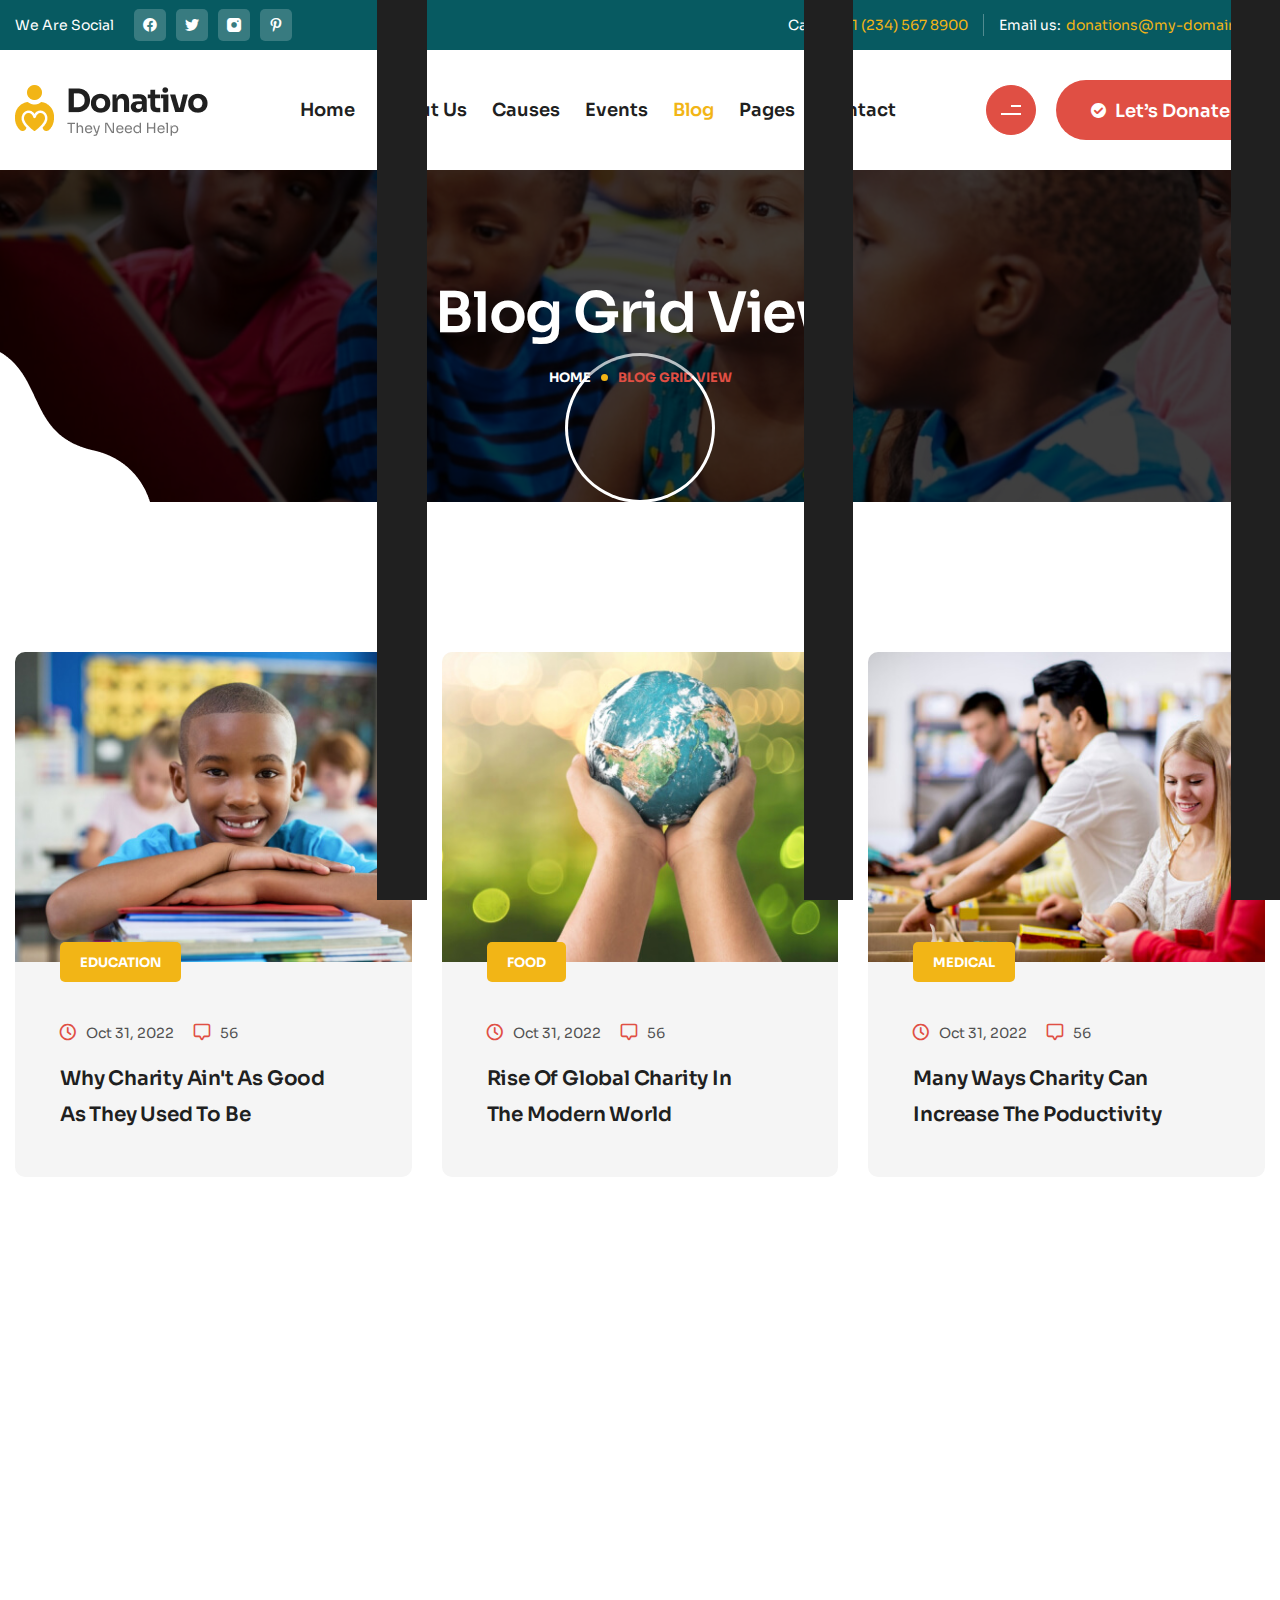
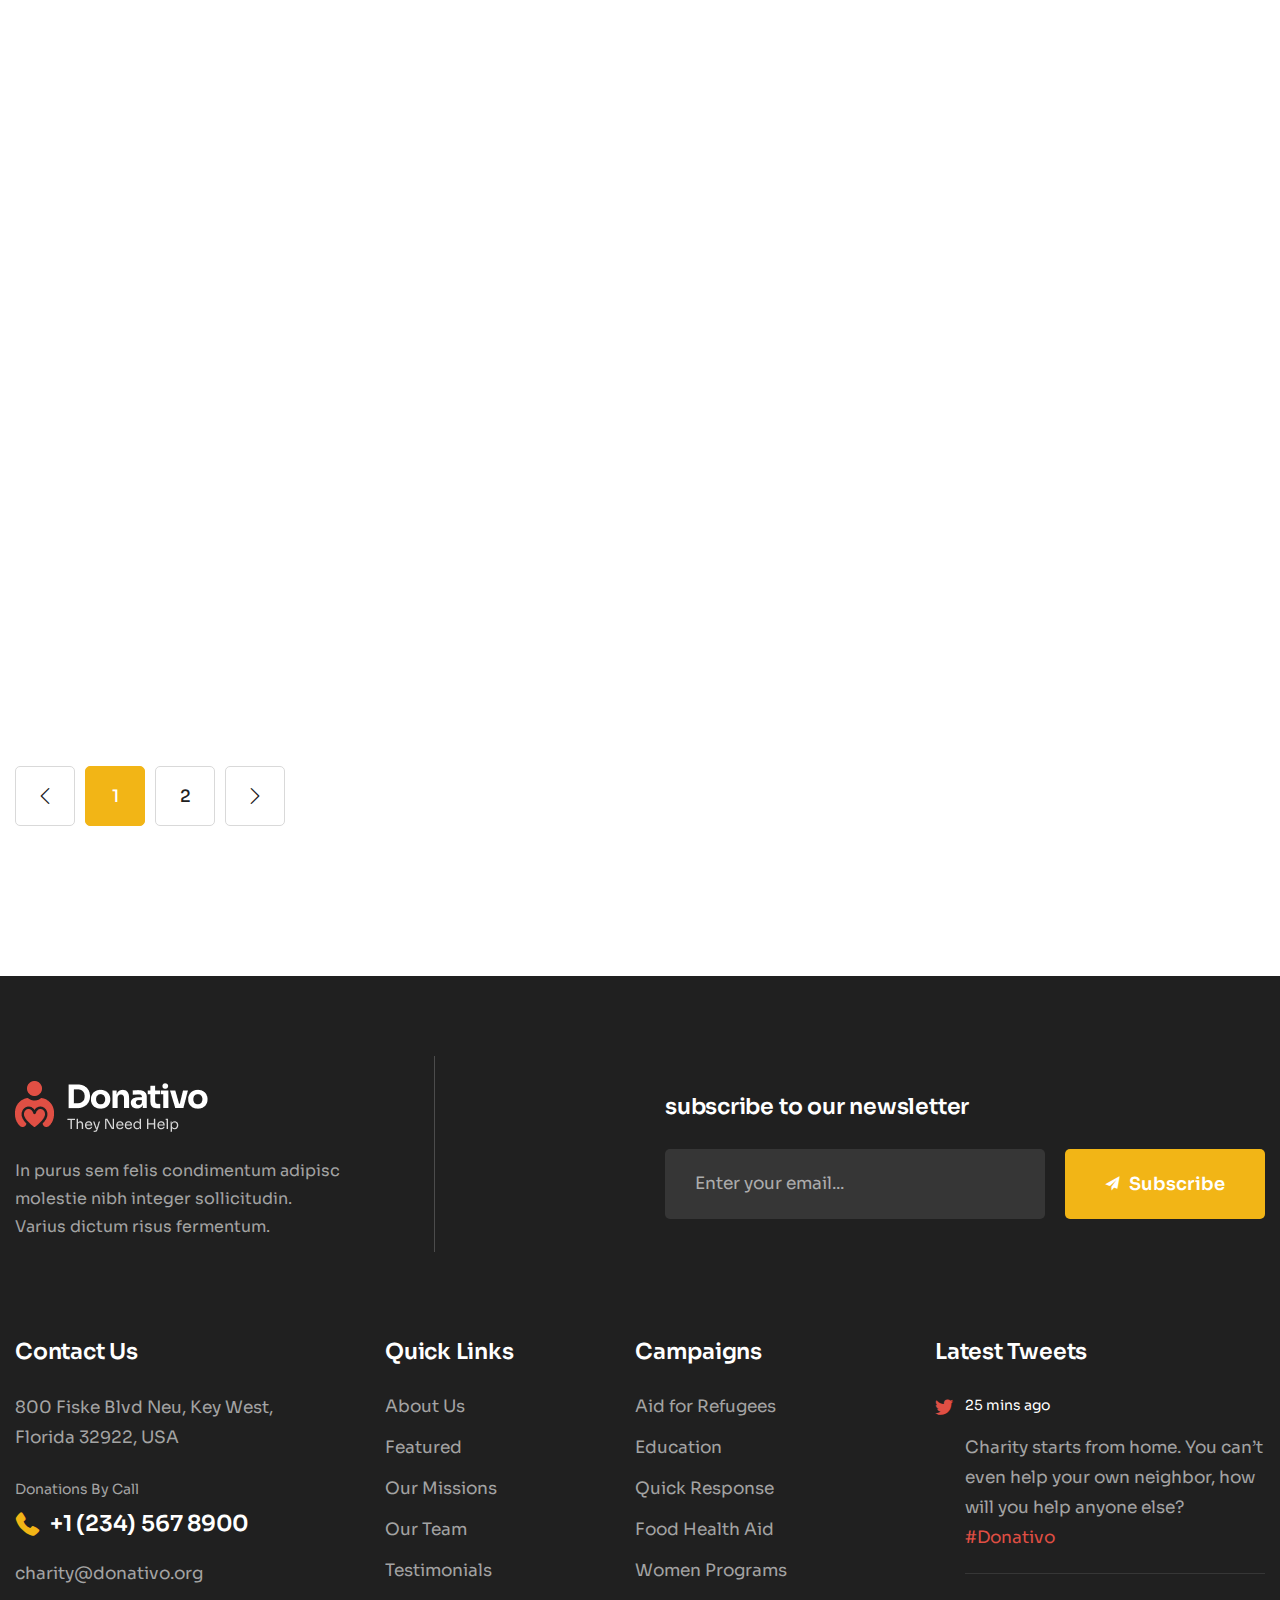
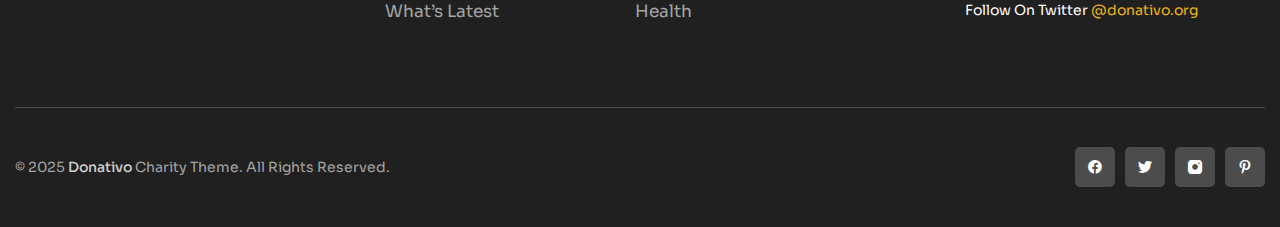
<file: blog-2.html>
<!DOCTYPE html>
<html lang="en">


<!-- Mirrored from mehedi.asiandevelopers.com/2025/donativo/blog-2.html by HTTrack Website Copier/3.x [XR&CO'2014], Mon, 09 Feb 2026 17:47:46 GMT -->
<head>
    <meta charset="UTF-8" />
    <meta name="viewport" content="width=device-width, initial-scale=1.0" />
    <title>Donativo || Responsive HTML5 Template</title>
    <!-- Favicons Icons -->
    <link rel="apple-touch-icon" sizes="180x180" href="assets/images/favicons/apple-touch-icon.png" />
    <link rel="icon" type="image/png" sizes="32x32" href="assets/images/favicons/favicon-32x32.png" />
    <link rel="icon" type="image/png" sizes="16x16" href="assets/images/favicons/favicon-16x16.png" />
    <link rel="manifest" href="assets/images/favicons/site.webmanifest" />
    <meta name="description" content="Donativo HTML 5 Template " />

    <!-- Fonts -->
    <link href="https://fonts.googleapis.com/css2?family=Sora:wght@300;400;500;600;700;800&amp;display=swap"
        rel="stylesheet" />

    <link rel="stylesheet" href="assets/vendors/animate/animate.min.css" />
    <link rel="stylesheet" href="assets/vendors/animate/custom-animate.css" />
    <link rel="stylesheet" href="assets/vendors/bootstrap/css/bootstrap.min.css" />
    <link rel="stylesheet" href="assets/vendors/bxslider/jquery.bxslider.css" />
    <link rel="stylesheet" href="assets/vendors/fontawesome/css/all.min.css" />
    <link rel="stylesheet" href="assets/vendors/jquery-magnific-popup/jquery.magnific-popup.css" />
    <link rel="stylesheet" href="assets/vendors/jquery-ui/jquery-ui.css" />
    <link rel="stylesheet" href="assets/vendors/nice-select/nice-select.css" />
    <link rel="stylesheet" href="assets/vendors/odometer/odometer.min.css" />
    <link rel="stylesheet" href="assets/vendors/owl-carousel/owl.carousel.min.css" />
    <link rel="stylesheet" href="assets/vendors/owl-carousel/owl.theme.default.min.css" />
    <link rel="stylesheet" href="assets/vendors/swiper/swiper.min.css" />
    <link rel="stylesheet" href="assets/vendors/vegas/vegas.min.css" />
    <link rel="stylesheet" href="assets/vendors/thm-icons/style.css" />
    <link rel="stylesheet" href="assets/vendors/language-switcher/polyglot-language-switcher.css" />
    <link rel="stylesheet" href="assets/vendors/fancybox/fancybox.min.css" />
    <link rel="stylesheet" href="assets/vendors/aos/aos.css" />
    <link rel="stylesheet" href="assets/vendors/futura-font/stylesheet.css" />
    <link rel="stylesheet" href="assets/vendors/glacialindifference-font/stylesheet.css" />
    <link rel="stylesheet" href="assets/vendors/jarallax/jarallax.css" />

    <!-- Module css -->
    <link rel="stylesheet" href="assets/css/module-css/01-header-section.css" />
    <link rel="stylesheet" href="assets/css/module-css/02-banner-section.css" />
    <link rel="stylesheet" href="assets/css/module-css/03-about-section.css" />
    <link rel="stylesheet" href="assets/css/module-css/04-fact-counter-section.css" />
    <link rel="stylesheet" href="assets/css/module-css/05-testimonial-section.css" />
    <link rel="stylesheet" href="assets/css/module-css/06-partner-section.css" />
    <link rel="stylesheet" href="assets/css/module-css/07-footer-section.css" />
    <link rel="stylesheet" href="assets/css/module-css/08-blog-section.css" />
    <link rel="stylesheet" href="assets/css/module-css/09-breadcrumb-section.css" />
    <link rel="stylesheet" href="assets/css/module-css/10-contact.css" />

    <!-- Template styles -->
    <link rel="stylesheet" href="assets/css/style.css" />
    <link rel="stylesheet" href="assets/css/responsive.css" />
</head>

<body>

    <!-- Preloader -->
    <div class="loader-wrap">
        <div class="preloader">
            <div id="handle-preloader" class="handle-preloader">
                <div class="layer layer-one">
                    <span class="overlay"></span>
                </div>
                <div class="layer layer-three">
                    <span class="overlay"></span>
                </div>
                <div class="layer layer-two">
                    <span class="overlay"></span>
                </div>
                <div class="animation-preloader">
                    <div class="spinner"></div>
                </div>
            </div>
        </div>
    </div>
    <!-- Preloader End -->


    <!-- Start sidebar widget content -->
    <div class="xs-sidebar-group info-group info-sidebar">
        <div class="xs-overlay xs-bg-black"></div>
        <div class="xs-sidebar-widget">
            <div class="sidebar-widget-container">
                <div class="widget-heading">
                    <a href="#" class="close-side-widget">X</a>
                </div>
                <div class="sidebar-textwidget">
                    <div class="sidebar-info-contents">
                        <div class="content-inner">
                            <div class="logo">
                                <a href="index.html">
                                    <img src="assets/images/resources/side-content__logo.png" alt="" />
                                </a>
                            </div>
                            <div class="content-box">
                                <h3>
                                    We’ve Helped More Than
                                    45,000 People Of Poverty
                                </h3>
                                <div class="inner-text">
                                    <p>In purus sem felis condimentum adipisc molestie nibh integer sollicitudin. Varius
                                        dictum risus fermentum.</p>
                                </div>
                            </div>

                            <div class="sidebar-contact-info">
                                <h3>Conatct Us</h3>
                                <ul>
                                    <li>
                                        <div class="inner">
                                            <div class="icon">
                                                <span class="icon-map map-marker"></span>
                                            </div>
                                            <div class="text">
                                                <p>
                                                    54B, Tailstoi Town 5238 MT,<br />
                                                    La city, IA 522364
                                                </p>
                                            </div>
                                        </div>
                                    </li>

                                    <li>
                                        <div class="inner">
                                            <div class="icon">
                                                <span class="icon-phone"></span>
                                            </div>
                                            <div class="text">
                                                <p>
                                                    <a href="tel:+8801682648101">+1800 456 7890</a>
                                                </p>
                                            </div>
                                        </div>
                                    </li>
                                    <li>
                                        <div class="inner">
                                            <div class="icon">
                                                <span class="icon-time"></span>
                                            </div>
                                            <div class="text">
                                                <p>Working Hrs : 9.30am to 6.30pm</p>
                                            </div>
                                        </div>
                                    </li>
                                </ul>
                            </div>

                            <div class="side-content-newsletter-box">
                                <h3>Newsletter Subscription</h3>
                                <form action="https://mehedi.asiandevelopers.com/2025/donativo/index.html" method="post">
                                    <div class="form-group">
                                        <input type="email" name="email" placeholder="Enter Email Address"
                                            required="" />
                                        <button class="btn-one" type="submit">
                                            <span class="txt"> subscribe now </span>
                                        </button>
                                    </div>
                                </form>
                            </div>

                            <div class="thm-social-link">
                                <ul class="clearfix">
                                    <li>
                                        <a href="#">
                                            <i class="fab fa-youtube"></i>
                                        </a>
                                    </li>
                                    <li>
                                        <a href="#">
                                            <i class="fab fa-instagram"></i>
                                        </a>
                                    </li>
                                    <li>
                                        <a href="#">
                                            <i class="fab fa-twitter"></i>
                                        </a>
                                    </li>
                                    <li>
                                        <a href="#">
                                            <i class="fab fa-facebook-f"></i>
                                        </a>
                                    </li>
                                </ul>
                            </div>
                        </div>
                    </div>
                </div>
            </div>
        </div>
    </div>
    <!-- End sidebar widget content -->


    <div class="page-wrapper boxed_wrapper">

        <header class="main-header main-header-style2">
            <div class="main-header-style2__top">
                <div class="container">
                    <div class="inner-content">

                        <div class="main-header-style2__top-left">
                            <div class="header-social-link-style2">
                                <div class="inner-title">
                                    <h5>We Are Social</h5>
                                </div><!-- /.inner-title -->
                                <ul class="clearfix">
                                    <li>
                                        <a href="#">
                                            <i class="fab fa-facebook"></i>
                                        </a>
                                    </li>
                                    <li>
                                        <a href="#">
                                            <i class="icon-twitter"></i>
                                        </a>
                                    </li>
                                    <li>
                                        <a href="#">
                                            <i class="icon-instagram"></i>
                                        </a>
                                    </li>
                                    <li>
                                        <a href="#">
                                            <i class="icon-printerest"></i>
                                        </a>
                                    </li>
                                </ul>
                            </div>
                        </div>


                        <div class="main-header-style2__top-right">
                            <div class="header-contact-info-style2">
                                <ul>
                                    <li>
                                        Call us:
                                        <a href="tel:12353256">+1 (234) 567 8900</a>
                                    </li>
                                    <li>
                                        Email us:
                                        <a href="mailto:contact@donativo.com">donations@my-domain.org</a>
                                    </li>
                                </ul>
                            </div>
                        </div>


                    </div>
                </div>
            </div>


            <!--Start Main Menu Style2-->
            <nav class="main-menu main-menu-style2">
                <div class="main-menu__wrapper clearfix">
                    <div class="container">
                        <div class="main-menu__wrapper-inner">

                            <div class="main-menu-style2-left">
                                <div class="logo-box-style1">
                                    <a href="index.html">
                                        <img src="assets/images/resources/logo-1.png" alt="Awesome Logo" title="" />
                                    </a>
                                </div>
                            </div>

                            <div class="main-menu-style2-middle">
                                <div class="main-menu-box">
                                    <a href="#" class="mobile-nav__toggler">
                                        <i class="fa fa-bars"></i>
                                    </a>
                                    <ul class="main-menu__list">
                                        <li class="dropdown">
                                            <a href="#">Home</a>
                                            <ul>
                                                <li>
                                                    <a href="index.html">Home Page 01</a>
                                                </li>
                                                <li>
                                                    <a href="index-2.html">Home Page 02</a>
                                                </li>
                                                <li>
                                                    <a href="index-onepage.html">Home OnePage</a>
                                                </li>
                                                <li class="dropdown">
                                                    <a href="#">Header Styles</a>
                                                    <ul>
                                                        <li>
                                                            <a href="index.html">Header Style One</a>
                                                        </li>
                                                        <li>
                                                            <a href="index-2.html">Header Style Two</a>
                                                        </li>
                                                    </ul>
                                                </li>
                                            </ul>
                                        </li>
                                        <li><a href="about.html">About Us</a></li>

                                        <li class="dropdown">
                                            <a href="#">Causes</a>
                                            <ul>
                                                <li>
                                                    <a href="causes.html">Our Causes</a>
                                                </li>
                                                <li>
                                                    <a href="causes-details.html">Causes Details</a>
                                                </li>
                                            </ul>
                                        </li>
                                        <li><a href="events.html">Events</a></li>
                                        <li class="dropdown">
                                            <a href="#">Blog</a>
                                            <ul>
                                                <li>
                                                    <a href="blog.html">Blog Grid view</a>
                                                </li>
                                                <li>
                                                    <a href="blog-2.html">Blog List view</a>
                                                </li>
                                                <li>
                                                    <a href="blog-single.html">Blog Details</a>
                                                </li>
                                            </ul>
                                        </li>
                                        <li class="dropdown">
                                            <a href="#">Pages</a>
                                            <ul>
                                                <li>
                                                    <a href="testimonials.html">Testimonials</a>
                                                </li>
                                                <li>
                                                    <a href="faq.html">Faq’s</a>
                                                </li>
                                                <li>
                                                    <a href="coming-soon.html">Coming Soon Page</a>
                                                </li>
                                                <li>
                                                    <a href="404.html">404 Error</a>
                                                </li>
                                            </ul>
                                        </li>
                                        <li>
                                            <a href="contact.html">Contact</a>
                                        </li>
                                    </ul>
                                </div>
                            </div>

                            <div class="main-menu-style2-right">
                                <div class="side-content-button">
                                    <a class="navSidebar-button" href="#">
                                        <span class="line"></span>
                                        <span class="line two"></span>
                                    </a>
                                </div>
                                <div class="header-btn-style2">
                                    <a class="btn-one" href="contact.html">
                                        <span class="txt">
                                            <i class="icon-check"></i>
                                            Let’s Donate
                                        </span>
                                    </a>
                                </div>
                            </div>

                        </div>
                    </div>
                </div>
            </nav>
            <!--End Main Menu Style2-->
        </header>


        <div class="stricky-header stricked-menu main-menu">
            <div class="sticky-header__content"></div>
            <!-- /.sticky-header__content -->
        </div>
        <!-- /.stricky-header -->

        <!--Start breadcrumb area-->
        <section class="breadcrumb-area">
            <div class="breadcrumb-area-bg" style="background-image: url(assets/images/breadcrumb/breadcrumb-1.jpg);">
            </div>
            <div class="breadcrumb-area__shape1">
                <img src="assets/images/shapes/breadcrumb-area-shape-1.png" alt="">
            </div><!-- /.breadcrumb-area__shape1 -->
            <div class="container">
                <div class="row">
                    <div class="col-xl-12">
                        <div class="inner-content text-center">
                            <div class="title">
                                <h2>Blog grid view</h2>
                            </div>
                            <div class="breadcrumb-menu">
                                <ul>
                                    <li><a href="index.html">Home</a></li>
                                    <li class="active">Blog grid view</li>
                                </ul>
                            </div>
                        </div>
                    </div>
                </div>
            </div>
        </section>
        <!--End breadcrumb area-->


        <!--Start Blog Page Two-->
        <section class="blog-page-two">
            <div class="container">

                <div class="row">

                    <!--Start Single Blog Style2-->
                    <div class="col-xl-4 col-lg-4 wow fadeInUp" data-wow-delay="00ms" data-wow-duration="1500ms">
                        <div class="single-blog-style2">
                            <div class="img-holder">
                                <div class="inner">
                                    <img src="assets/images/blog/blog-v2-1.jpg" alt="" />
                                </div>
                                <div class="category">
                                    <h6>Education</h6>
                                </div>
                            </div>
                            <div class="title-holder">
                                <div class="title-holder__shape1">
                                    <img src="assets/images/shapes/blog-style2-shape-1.png" alt="">
                                </div>
                                <div class="meta-box">
                                    <ul class="meta-info">
                                        <li><a href="#"><span class="icon-time"></span>Oct 31, 2022</a></li>
                                        <li><a href="#"><span class="icon-comment"></span>56</a></li>
                                    </ul>
                                </div>
                                <div class="title-box">
                                    <h3>
                                        <a href="blog-single.html">Why Charity Ain't as Good<br> as they Used to Be</a>
                                    </h3>
                                </div>
                            </div>
                        </div>
                    </div>
                    <!--End Single Blog Style2-->
                    <!--Start Single Blog Style2-->
                    <div class="col-xl-4 col-lg-4 wow fadeInUp" data-wow-delay="200ms" data-wow-duration="1500ms">
                        <div class="single-blog-style2">
                            <div class="img-holder">
                                <div class="inner">
                                    <img src="assets/images/blog/blog-v2-2.jpg" alt="" />
                                </div>
                                <div class="category">
                                    <h6>food</h6>
                                </div>
                            </div>
                            <div class="title-holder">
                                <div class="title-holder__shape1">
                                    <img src="assets/images/shapes/blog-style2-shape-1.png" alt="">
                                </div>
                                <div class="meta-box">
                                    <ul class="meta-info">
                                        <li><a href="#"><span class="icon-time"></span>Oct 31, 2022</a></li>
                                        <li><a href="#"><span class="icon-comment"></span>56</a></li>
                                    </ul>
                                </div>
                                <div class="title-box">
                                    <h3>
                                        <a href="blog-single.html">rise of global charity in<br>the modern world</a>
                                    </h3>
                                </div>
                            </div>
                        </div>
                    </div>
                    <!--End Single Blog Style2-->
                    <!--Start Single Blog Style2-->
                    <div class="col-xl-4 col-lg-4 wow fadeInUp" data-wow-delay="300ms" data-wow-duration="1500ms">
                        <div class="single-blog-style2">
                            <div class="img-holder">
                                <div class="inner">
                                    <img src="assets/images/blog/blog-v2-3.jpg" alt="" />
                                </div>
                                <div class="category">
                                    <h6>medical</h6>
                                </div>
                            </div>
                            <div class="title-holder">
                                <div class="title-holder__shape1">
                                    <img src="assets/images/shapes/blog-style2-shape-1.png" alt="">
                                </div>
                                <div class="meta-box">
                                    <ul class="meta-info">
                                        <li><a href="#"><span class="icon-time"></span>Oct 31, 2022</a></li>
                                        <li><a href="#"><span class="icon-comment"></span>56</a></li>
                                    </ul>
                                </div>
                                <div class="title-box">
                                    <h3>
                                        <a href="blog-single.html">many Ways Charity Can<br> Increase the
                                            poductivity</a>
                                    </h3>
                                </div>
                            </div>
                        </div>
                    </div>
                    <!--End Single Blog Style2-->


                    <!--Start Single Blog Style2-->
                    <div class="col-xl-4 col-lg-4 wow fadeInUp" data-wow-delay="00ms" data-wow-duration="1500ms">
                        <div class="single-blog-style2">
                            <div class="img-holder">
                                <div class="inner">
                                    <img src="assets/images/blog/blog-v2-4.jpg" alt="" />
                                </div>
                                <div class="category">
                                    <h6>Education</h6>
                                </div>
                            </div>
                            <div class="title-holder">
                                <div class="title-holder__shape1">
                                    <img src="assets/images/shapes/blog-style2-shape-1.png" alt="">
                                </div>
                                <div class="meta-box">
                                    <ul class="meta-info">
                                        <li><a href="#"><span class="icon-time"></span>Oct 31, 2022</a></li>
                                        <li><a href="#"><span class="icon-comment"></span>56</a></li>
                                    </ul>
                                </div>
                                <div class="title-box">
                                    <h3>
                                        <a href="blog-single.html">Why Charity Ain't as Good<br> as they Used to Be</a>
                                    </h3>
                                </div>
                            </div>
                        </div>
                    </div>
                    <!--End Single Blog Style2-->
                    <!--Start Single Blog Style2-->
                    <div class="col-xl-4 col-lg-4 wow fadeInUp" data-wow-delay="200ms" data-wow-duration="1500ms">
                        <div class="single-blog-style2">
                            <div class="img-holder">
                                <div class="inner">
                                    <img src="assets/images/blog/blog-v2-5.jpg" alt="" />
                                </div>
                                <div class="category">
                                    <h6>food</h6>
                                </div>
                            </div>
                            <div class="title-holder">
                                <div class="title-holder__shape1">
                                    <img src="assets/images/shapes/blog-style2-shape-1.png" alt="">
                                </div>
                                <div class="meta-box">
                                    <ul class="meta-info">
                                        <li><a href="#"><span class="icon-time"></span>Oct 31, 2022</a></li>
                                        <li><a href="#"><span class="icon-comment"></span>56</a></li>
                                    </ul>
                                </div>
                                <div class="title-box">
                                    <h3>
                                        <a href="blog-single.html">rise of global charity in<br>the modern world</a>
                                    </h3>
                                </div>
                            </div>
                        </div>
                    </div>
                    <!--End Single Blog Style2-->
                    <!--Start Single Blog Style2-->
                    <div class="col-xl-4 col-lg-4 wow fadeInUp" data-wow-delay="300ms" data-wow-duration="1500ms">
                        <div class="single-blog-style2">
                            <div class="img-holder">
                                <div class="inner">
                                    <img src="assets/images/blog/blog-v2-6.jpg" alt="" />
                                </div>
                                <div class="category">
                                    <h6>medical</h6>
                                </div>
                            </div>
                            <div class="title-holder">
                                <div class="title-holder__shape1">
                                    <img src="assets/images/shapes/blog-style2-shape-1.png" alt="">
                                </div>
                                <div class="meta-box">
                                    <ul class="meta-info">
                                        <li><a href="#"><span class="icon-time"></span>Oct 31, 2022</a></li>
                                        <li><a href="#"><span class="icon-comment"></span>56</a></li>
                                    </ul>
                                </div>
                                <div class="title-box">
                                    <h3>
                                        <a href="blog-single.html">many Ways Charity Can<br> Increase the
                                            poductivity</a>
                                    </h3>
                                </div>
                            </div>
                        </div>
                    </div>
                    <!--End Single Blog Style2-->


                    <!--Start Single Blog Style2-->
                    <div class="col-xl-4 col-lg-4 wow fadeInUp" data-wow-delay="00ms" data-wow-duration="1500ms">
                        <div class="single-blog-style2">
                            <div class="img-holder">
                                <div class="inner">
                                    <img src="assets/images/blog/blog-v2-7.jpg" alt="" />
                                </div>
                                <div class="category">
                                    <h6>Education</h6>
                                </div>
                            </div>
                            <div class="title-holder">
                                <div class="title-holder__shape1">
                                    <img src="assets/images/shapes/blog-style2-shape-1.png" alt="">
                                </div>
                                <div class="meta-box">
                                    <ul class="meta-info">
                                        <li><a href="#"><span class="icon-time"></span>Oct 31, 2022</a></li>
                                        <li><a href="#"><span class="icon-comment"></span>56</a></li>
                                    </ul>
                                </div>
                                <div class="title-box">
                                    <h3>
                                        <a href="blog-single.html">Why Charity Ain't as Good<br> as they Used to Be</a>
                                    </h3>
                                </div>
                            </div>
                        </div>
                    </div>
                    <!--End Single Blog Style2-->
                    <!--Start Single Blog Style2-->
                    <div class="col-xl-4 col-lg-4 wow fadeInUp" data-wow-delay="200ms" data-wow-duration="1500ms">
                        <div class="single-blog-style2">
                            <div class="img-holder">
                                <div class="inner">
                                    <img src="assets/images/blog/blog-v2-8.jpg" alt="" />
                                </div>
                                <div class="category">
                                    <h6>food</h6>
                                </div>
                            </div>
                            <div class="title-holder">
                                <div class="title-holder__shape1">
                                    <img src="assets/images/shapes/blog-style2-shape-1.png" alt="">
                                </div>
                                <div class="meta-box">
                                    <ul class="meta-info">
                                        <li><a href="#"><span class="icon-time"></span>Oct 31, 2022</a></li>
                                        <li><a href="#"><span class="icon-comment"></span>56</a></li>
                                    </ul>
                                </div>
                                <div class="title-box">
                                    <h3>
                                        <a href="blog-single.html">rise of global charity in<br>the modern world</a>
                                    </h3>
                                </div>
                            </div>
                        </div>
                    </div>
                    <!--End Single Blog Style2-->
                    <!--Start Single Blog Style2-->
                    <div class="col-xl-4 col-lg-4 wow fadeInUp" data-wow-delay="300ms" data-wow-duration="1500ms">
                        <div class="single-blog-style2">
                            <div class="img-holder">
                                <div class="inner">
                                    <img src="assets/images/blog/blog-v2-9.jpg" alt="" />
                                </div>
                                <div class="category">
                                    <h6>medical</h6>
                                </div>
                            </div>
                            <div class="title-holder">
                                <div class="title-holder__shape1">
                                    <img src="assets/images/shapes/blog-style2-shape-1.png" alt="">
                                </div>
                                <div class="meta-box">
                                    <ul class="meta-info">
                                        <li><a href="#"><span class="icon-time"></span>Oct 31, 2022</a></li>
                                        <li><a href="#"><span class="icon-comment"></span>56</a></li>
                                    </ul>
                                </div>
                                <div class="title-box">
                                    <h3>
                                        <a href="blog-single.html">many Ways Charity Can<br> Increase the
                                            poductivity</a>
                                    </h3>
                                </div>
                            </div>
                        </div>
                    </div>
                    <!--End Single Blog Style2-->
                </div>

                <div class="row">
                    <div class="col-xl-12">
                        <ul class="styled-pagination clearfix">
                            <li class="arrow prev">
                                <a href="#">
                                    <span class="icon-next left"></span>
                                </a>
                            </li>
                            <li class="active"><a href="#">1</a></li>
                            <li><a href="#">2</a></li>
                            <li class="arrow next">
                                <a href="#">
                                    <span class="icon-next2 right"></span>
                                </a>
                            </li>
                        </ul>
                    </div>
                </div>

            </div>
        </section>
        <!--End Blog Page Two-->




        <!--Start footer area -->
        <footer class="footer-area">
            <div class="footer-area__shape1 wow slideInRight" data-wow-delay="0ms" data-wow-duration="3500ms">
                <img src="assets/images/shapes/footer-area-shape1.png" alt="">
            </div><!-- /.footer-area__shape1 -->
            <div class="footer-top">
                <div class="container">
                    <div class="footer-top__inner">

                        <div class="footer-logo">
                            <div class="footer-logo-style1">
                                <a href="index.html">
                                    <img src="assets/images/footer/footer-logo-1.png" alt="Awesome Logo" title="" />
                                </a>
                                <p>In purus sem felis condimentum adipisc
                                    molestie nibh integer sollicitudin. Varius
                                    dictum risus fermentum.</p>
                            </div>
                        </div>

                        <div class="newsletter-style1">
                            <div class="inner-title">
                                <h3>subscribe to our newsletter</h3>
                            </div><!-- /.inner-title -->
                            <div class="newsletter-style1__form">
                                <form action="https://mehedi.asiandevelopers.com/2025/donativo/index.html" method="post">
                                    <div class="form-group">
                                        <input type="email" name="email" placeholder="Enter your email..." required="">
                                    </div>
                                    <button class="btn-one" type="submit">
                                        <span class="txt">
                                            <i class="icon-send"></i>
                                            Subscribe
                                        </span>
                                    </button>
                                </form>
                            </div>
                        </div><!-- /.newsletter-style1 -->

                    </div>
                </div>
            </div>

            <!--Start Footer Main-->
            <div class="footer-main">
                <div class="container">
                    <div class="row">

                        <!--Start single footer widget-->
                        <div class="col-xl-3 col-lg-6 col-md-6 col-sm-12 single-widget">
                            <div class="single-footer-widget single-footer-widget--link-box">
                                <div class="title">
                                    <h3>contact us</h3>
                                </div>
                                <div class="footer-widget-contact-info">
                                    <p>800 Fiske Blvd Neu, Key West,<br> Florida 32922, USA</p>
                                    <div class="phone-number">
                                        <p>Donations By Call</p>
                                        <h3>
                                            <span class="icon-phone1"></span>
                                            <a href="tel:2512353256">+1 (234) 567 8900</a>
                                        </h3>
                                    </div>
                                    <div class="mail-us">
                                        <a href="mailto:contact@donativo.com">charity@donativo.org</a>
                                    </div>
                                </div>
                            </div>
                        </div>
                        <!--End single footer widget-->

                        <!--Start single footer widget-->
                        <div class="col-xl-3 col-lg-6 col-md-6 col-sm-12 single-widget">
                            <div class="single-footer-widget single-footer-widget--link-box margin-left">
                                <div class="title">
                                    <h3>Quick Links</h3>
                                </div>
                                <div class="footer-widget-links">
                                    <ul>
                                        <li>
                                            <a href="about.html">About Us</a>
                                        </li>
                                        <li>
                                            <a href="causes.html">Featured</a>
                                        </li>
                                        <li>
                                            <a href="about.html">Our Missions</a>
                                        </li>
                                        <li>
                                            <a href="team.html">Our Team</a>
                                        </li>
                                        <li>
                                            <a href="testimonials.html">Testimonials</a>
                                        </li>
                                        <li>
                                            <a href="blog.html">What’s Latest</a>
                                        </li>
                                    </ul>
                                </div>
                            </div>
                        </div>
                        <!--End single footer widget-->

                        <!--Start single footer widget-->
                        <div class="col-xl-3 col-lg-6 col-md-6 col-sm-12 single-widget">
                            <div class="single-footer-widget single-footer-widget--link-box margin-left-minus2">
                                <div class="title">
                                    <h3>Campaigns</h3>
                                </div>
                                <div class="footer-widget-links">
                                    <ul>
                                        <li>
                                            <a href="service-single-1-2.html">Aid for Refugees</a>
                                        </li>
                                        <li>
                                            <a href="service-single-1-1.html">Education</a>
                                        </li>
                                        <li>
                                            <a href="service-single-1-6.html">Quick Response</a>
                                        </li>
                                        <li>
                                            <a href="service-single-1-3.html">Food Health Aid</a>
                                        </li>
                                        <li>
                                            <a href="service-single-1-4.html">Women Programs</a>
                                        </li>
                                        <li>
                                            <a href="service-single-1-4.html">Health</a>
                                        </li>
                                    </ul>
                                </div>
                            </div>
                        </div>
                        <!--End single footer widget-->

                        <!--Start single footer widget-->
                        <div class="col-xl-3 col-lg-6 col-md-6 col-sm-12 single-widget">
                            <div class="single-footer-widget margin-left-minus">
                                <div class="title">
                                    <h3>Latest Tweets</h3>
                                </div>

                                <div class="footer-widget-tweets-box">
                                    <div class="single-tweets-box">
                                        <div class="icon">
                                            <span class="icon-twitter"></span>
                                        </div>
                                        <div class="text">
                                            <div class="top">
                                                <p>25 mins ago</p>
                                            </div>
                                            <div class="title">
                                                <h5>
                                                    <a href="#">
                                                        Charity starts from home. You
                                                        can’t even help your own neighbor,
                                                        how will you help anyone else?
                                                        <span>#Donativo</span>
                                                    </a>
                                                </h5>
                                            </div>
                                            <div class="bottom">
                                                <p>Follow On Twitter <a href="#">@donativo.org</a></p>
                                            </div>
                                        </div>
                                    </div>
                                </div>

                            </div>
                        </div>
                        <!--End single footer widget-->

                    </div>
                </div>
            </div>
            <!--End Footer Main-->

            <!--Start Footer Bottom-->
            <div class="footer-bottom">
                <div class="container">
                    <div class="bottom-inner">
                        <div class="copyright-text">
                            <p>
                                &copy; 2025
                                <a href="index.html">Donativo</a> Charity Theme. All Rights Reserved.
                            </p>
                        </div>
                        <div class="footer-bottom-right">
                            <div class="footer-social-link">
                                <ul class="clearfix">
                                    <li>
                                        <a href="#">
                                            <i class="fab fa-facebook"></i>
                                        </a>
                                    </li>
                                    <li>
                                        <a href="#">
                                            <i class="icon-twitter"></i>
                                        </a>
                                    </li>
                                    <li>
                                        <a href="#">
                                            <i class="icon-instagram"></i>
                                        </a>
                                    </li>
                                    <li>
                                        <a href="#">
                                            <i class="icon-printerest"></i>
                                        </a>
                                    </li>
                                </ul>
                            </div>
                        </div>

                    </div>
                </div>
            </div>
            <!--End Footer Bottom-->
        </footer>
        <!--End footer area-->


    </div>
    <!-- /.page-wrapper -->

    <div class="mobile-nav__wrapper">
        <div class="mobile-nav__overlay mobile-nav__toggler"></div>
        <div class="mobile-nav__content">
            <span class="mobile-nav__close mobile-nav__toggler">
                <i class="fa fa-times-circle"></i>
            </span>
            <div class="logo-box">
                <a href="index.html" aria-label="logo image">
                    <img src="assets/images/resources/mobile-nav-logo.png" alt="" />
                </a>
            </div>
            <div class="mobile-nav-search-box">
                <form class="search-form" action="#">
                    <input placeholder="Keyword" type="text" />
                    <button type="submit">
                        <i class="fa fa-search"></i>
                    </button>
                </form>
            </div>
            <div class="mobile-nav__container"></div>
            <ul class="mobile-nav__contact list-unstyled">
                <li>
                    <i class="fa fa-envelope"></i>
                    <a href="mailto:info@example.com">info@example.com</a>
                </li>
                <li>
                    <i class="fa fa-phone-alt"></i>
                    <a href="tel:123456789">444 000 777 66</a>
                </li>
            </ul>
            <div class="mobile-nav__social">
                <a href="#" class="fab fa-twitter"></a>
                <a href="#" class="fab fa-facebook-square"></a>
                <a href="#" class="fab fa-pinterest-p"></a>
                <a href="#" class="fab fa-instagram"></a>
            </div>
        </div>
    </div>

    <div class="search-popup">
        <div class="search-popup__overlay search-toggler"></div>
        <div class="search-popup__content">
            <form action="#">
                <label for="search" class="sr-only">search here</label>
                <input type="text" id="search" placeholder="Search Here..." />
                <button type="submit" aria-label="search submit" class="thm-btn">
                    <i class="fa fa-search"></i>
                </button>
            </form>
        </div>
    </div>

    <!--Scroll to top-->
    <div class="scroll-to-top">
        <div>
            <div class="scroll-top-inner">
                <div class="scroll-bar">
                    <div class="bar-inner"></div>
                </div>
                <div class="scroll-bar-text">Go To Top</div>
            </div>
        </div>
    </div>
    <!-- Scroll to top End -->

    <script src="assets/vendors/jquery/jquery-3.6.0.min.js"></script>
    <script src="assets/vendors/bootstrap/js/bootstrap.bundle.min.js"></script>
    <script src="assets/vendors/bxslider/jquery.bxslider.min.js"></script>
    <script src="assets/vendors/circleType/jquery.circleType.js"></script>
    <script src="assets/vendors/circleType/jquery.lettering.min.js"></script>
    <script src="assets/vendors/isotope/isotope.js"></script>
    <script src="assets/vendors/jquery-ajaxchimp/jquery.ajaxchimp.min.js"></script>
    <script src="assets/vendors/jquery-appear/jquery.appear.min.js"></script>
    <script src="assets/vendors/jquery-magnific-popup/jquery.magnific-popup.min.js"></script>
    <script src="assets/vendors/jquery-migrate/jquery-migrate.min.js"></script>
    <script src="assets/vendors/jquery-ui/jquery-ui.js"></script>
    <script src="assets/vendors/jquery-validate/jquery.validate.min.js"></script>
    <script src="assets/vendors/nice-select/jquery.nice-select.min.js"></script>
    <script src="assets/vendors/odometer/odometer.min.js"></script>
    <script src="assets/vendors/owl-carousel/owl.carousel.min.js"></script>
    <script src="assets/vendors/swiper/swiper.min.js"></script>
    <script src="assets/vendors/vegas/vegas.min.js"></script>
    <script src="assets/vendors/wnumb/wNumb.min.js"></script>
    <script src="assets/vendors/wow/wow.js"></script>
    <script src="assets/vendors/extra-scripts/jquery.paroller.min.js"></script>
    <script src="assets/vendors/language-switcher/jquery.polyglot.language.switcher.js"></script>
    <script src="assets/vendors/extra-scripts/jquery-sidebar-content.js"></script>
    <script src="assets/vendors/fancybox/jquery.fancybox.js"></script>
    <script src="assets/vendors/aos/aos.js"></script>
    <script src="assets/vendors/extra-scripts/TweenMax.min.js"></script>
    <script src="assets/vendors/jarallax/jarallax.min.js"></script>
    <script src="assets/vendors/extra-scripts/tilt.jquery.js"></script>

    <!-- Template js -->
    <script src="assets/js/custom.js"></script>
</body>


<!-- Mirrored from mehedi.asiandevelopers.com/2025/donativo/blog-2.html by HTTrack Website Copier/3.x [XR&CO'2014], Mon, 09 Feb 2026 17:47:48 GMT -->
</html>
</file>
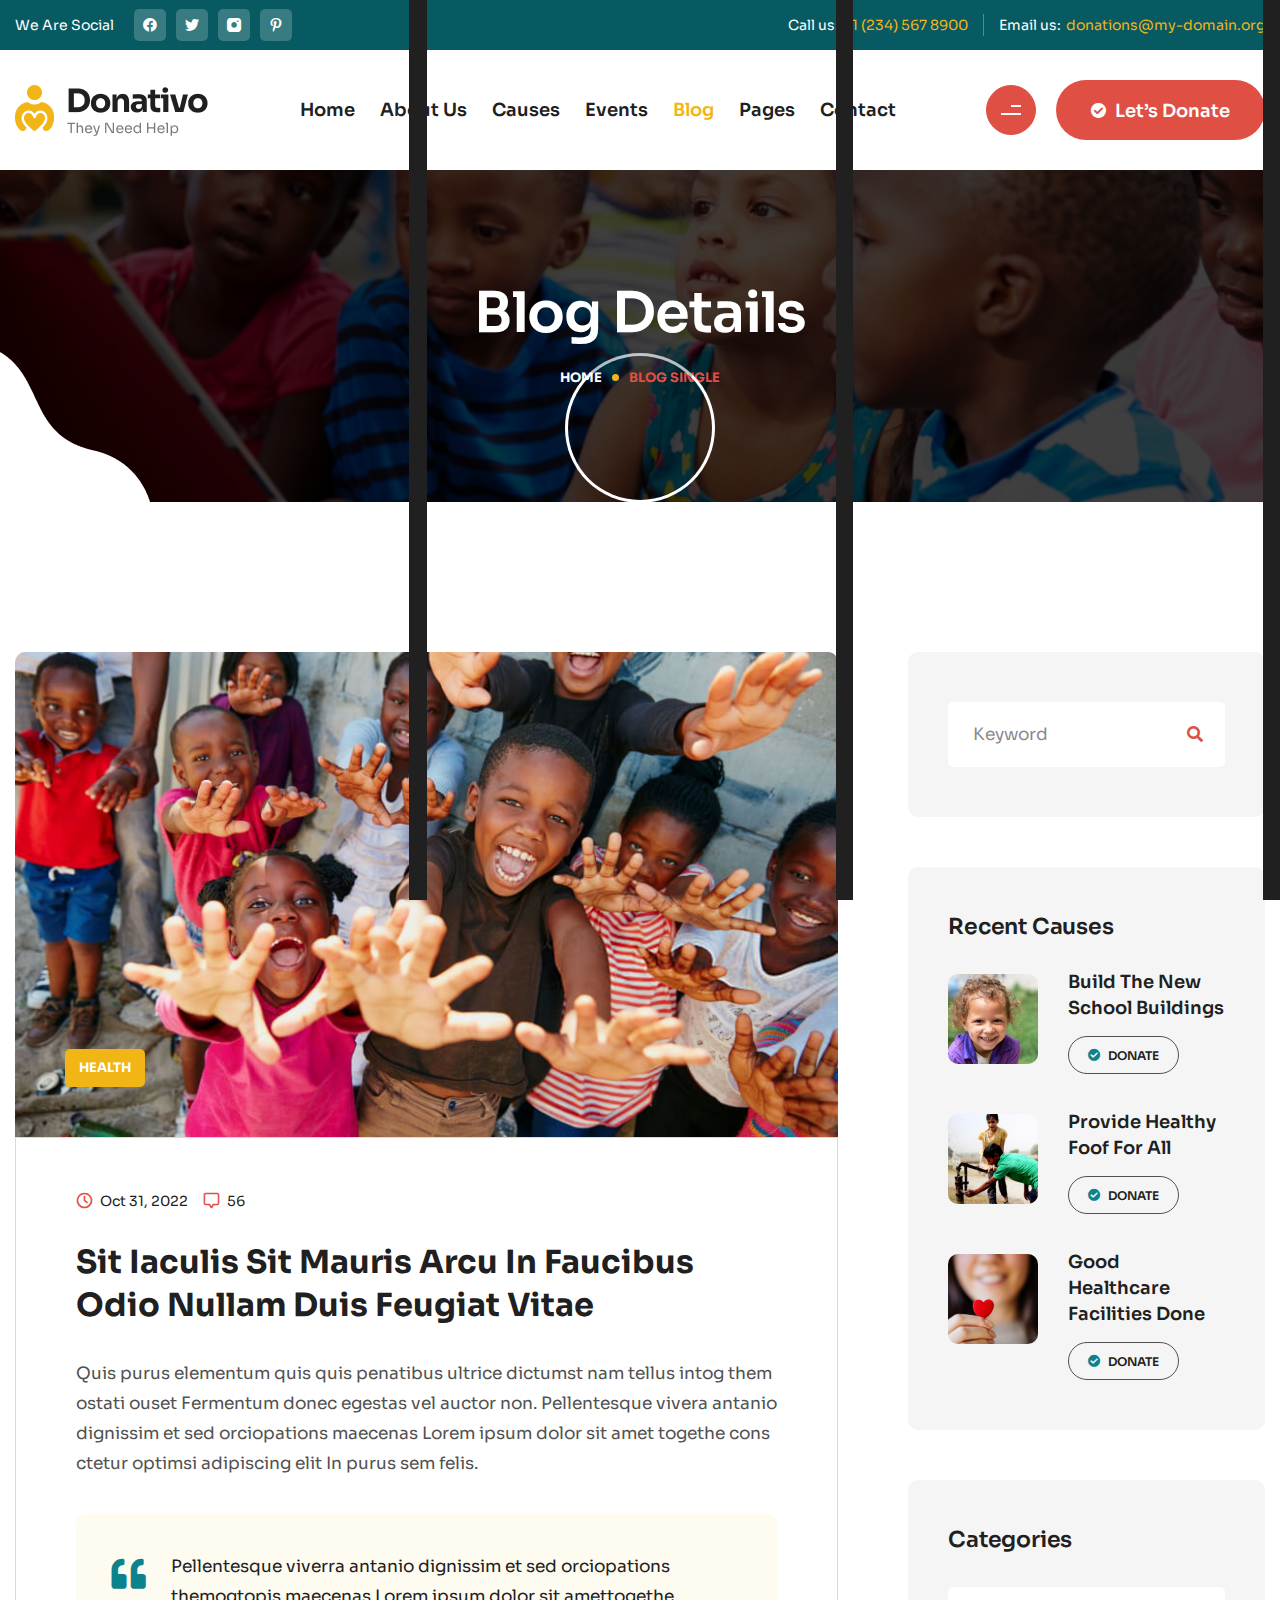
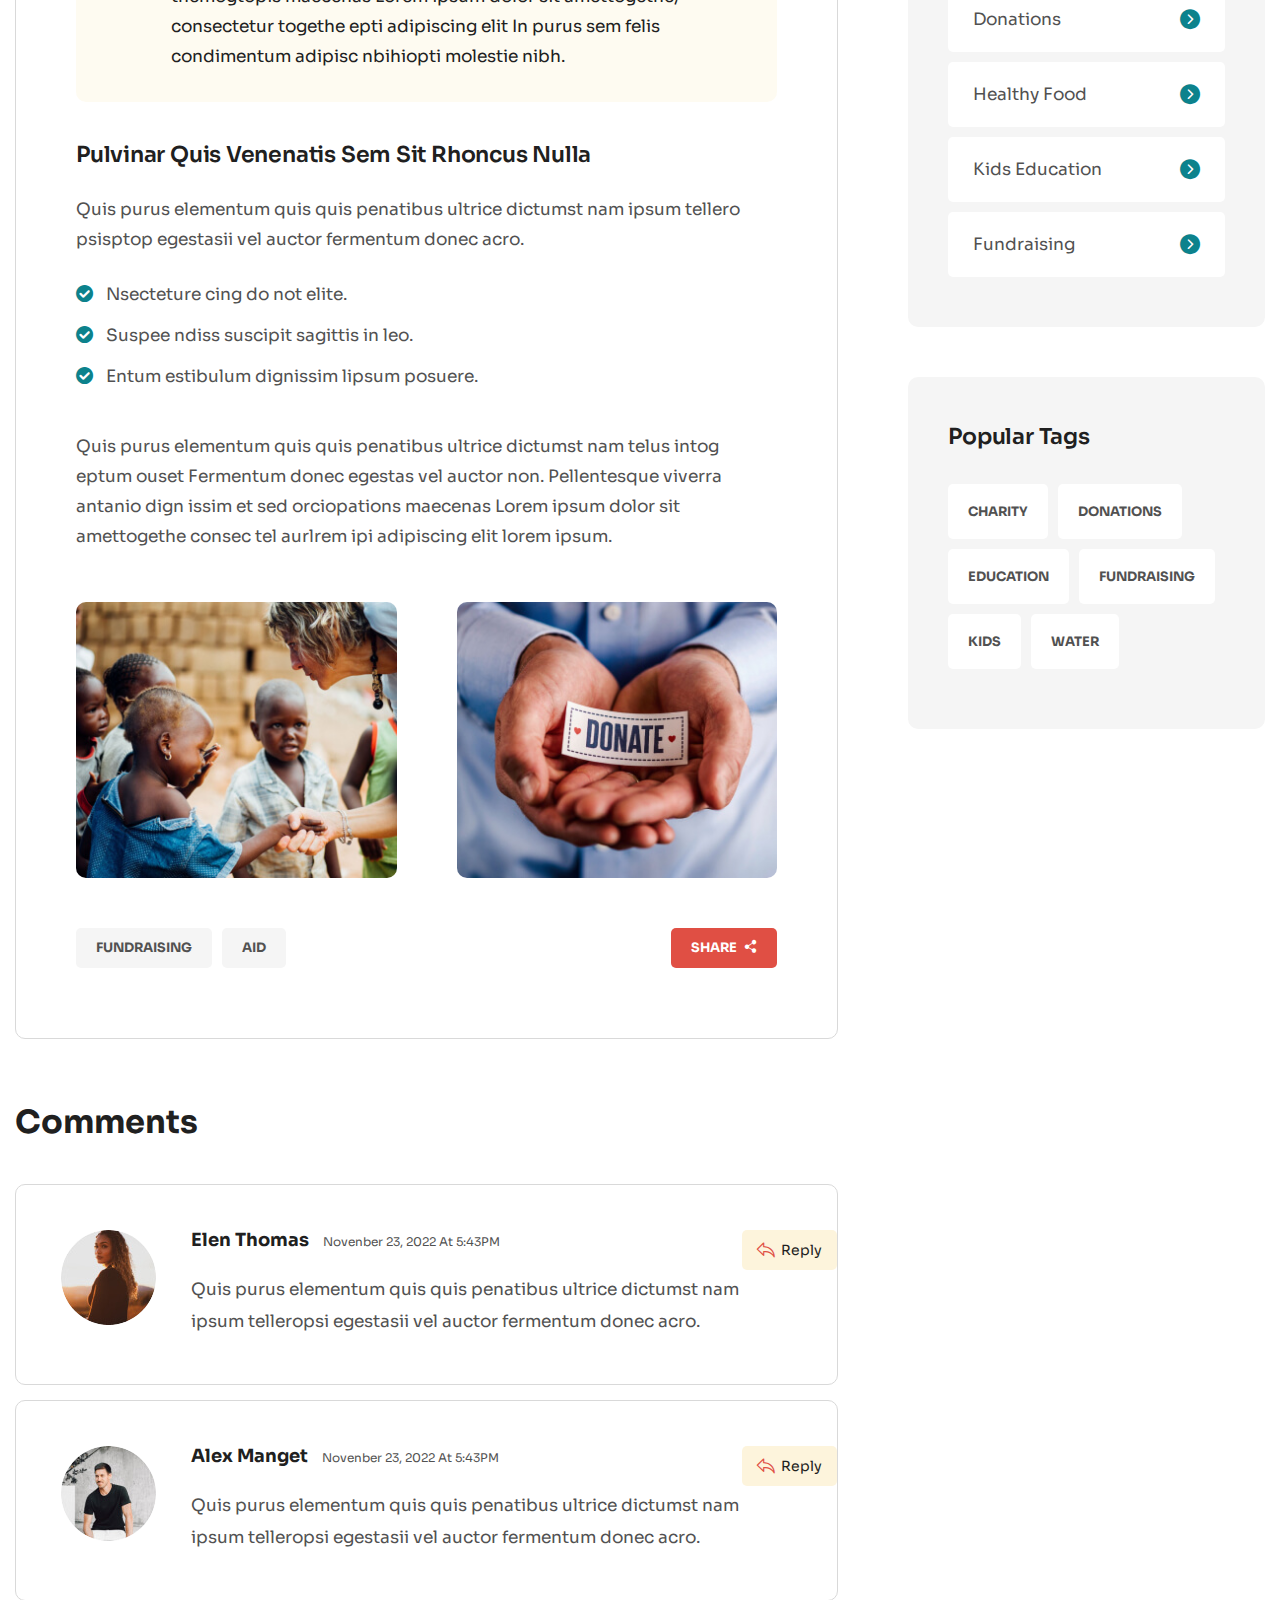
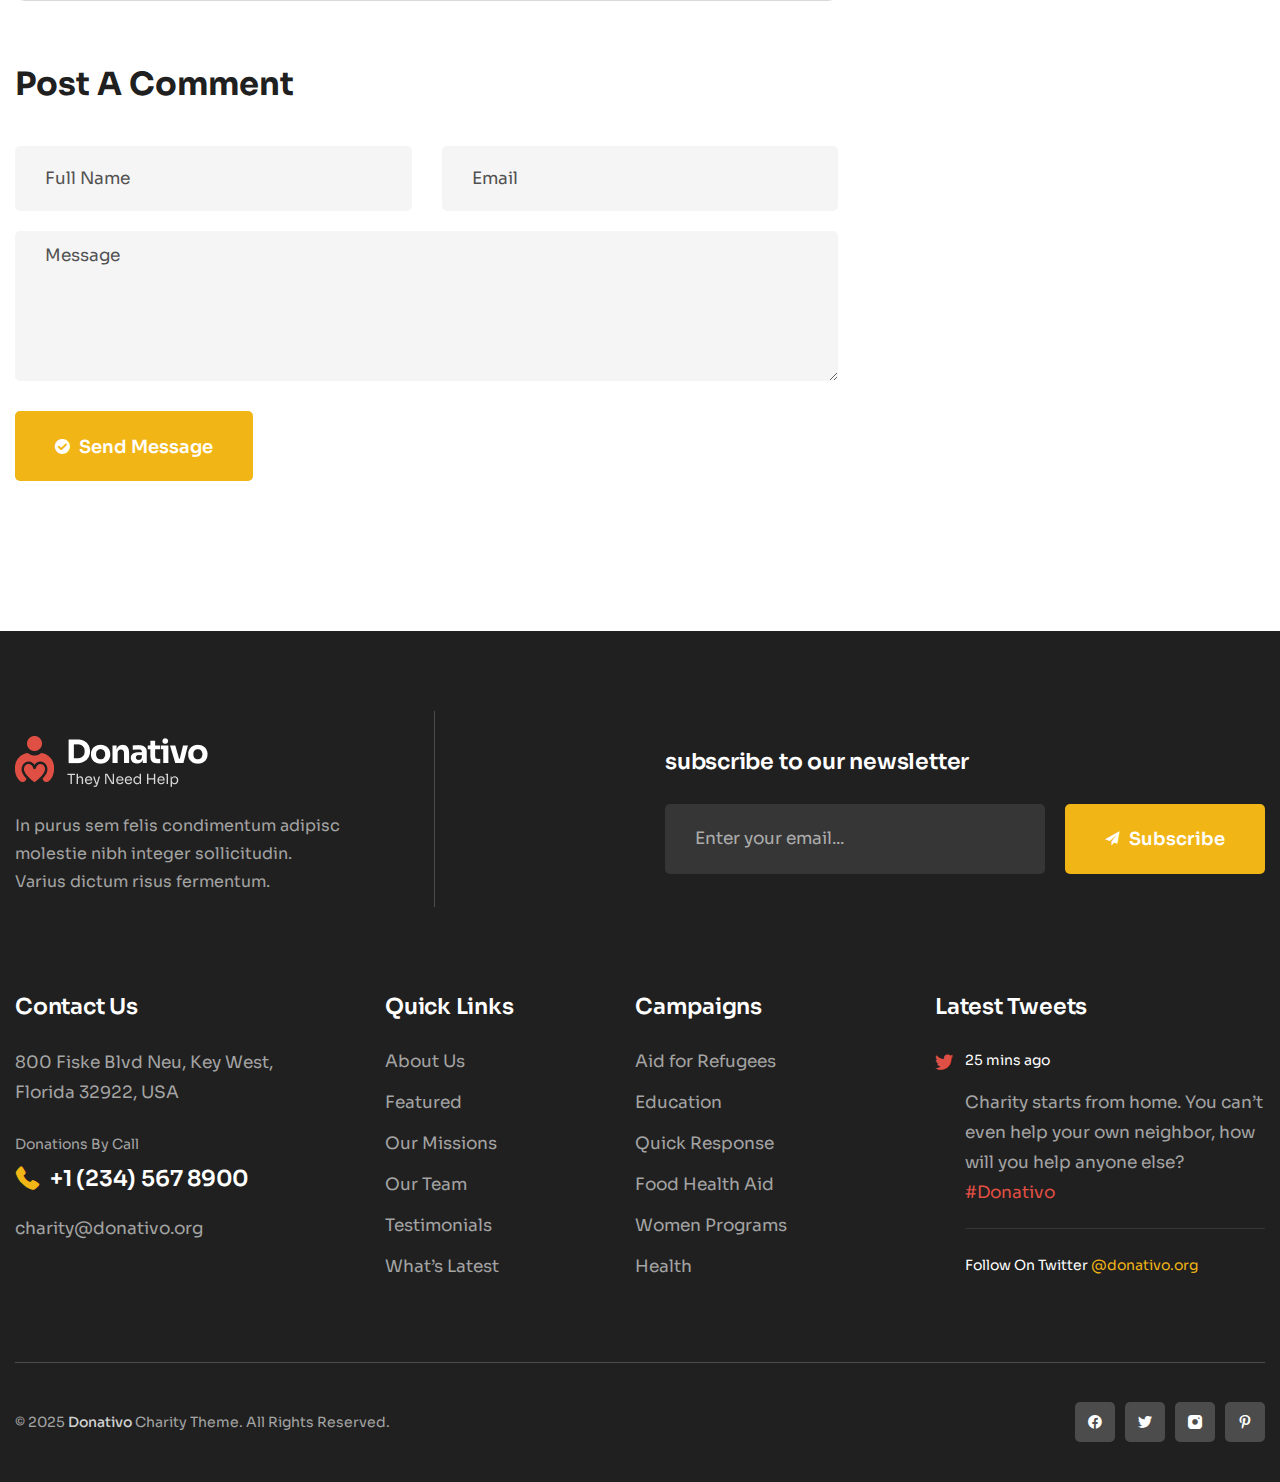
<file: blog-single.html>
<!DOCTYPE html>
<html lang="en">


<!-- Mirrored from mehedi.asiandevelopers.com/2025/donativo/blog-single.html by HTTrack Website Copier/3.x [XR&CO'2014], Mon, 09 Feb 2026 17:47:48 GMT -->
<head>
    <meta charset="UTF-8" />
    <meta name="viewport" content="width=device-width, initial-scale=1.0" />
    <title>Donativo || Responsive HTML5 Template</title>
    <!-- Favicons Icons -->
    <link rel="apple-touch-icon" sizes="180x180" href="assets/images/favicons/apple-touch-icon.png" />
    <link rel="icon" type="image/png" sizes="32x32" href="assets/images/favicons/favicon-32x32.png" />
    <link rel="icon" type="image/png" sizes="16x16" href="assets/images/favicons/favicon-16x16.png" />
    <link rel="manifest" href="assets/images/favicons/site.webmanifest" />
    <meta name="description" content="Donativo HTML 5 Template " />

    <!-- Fonts -->
    <link href="https://fonts.googleapis.com/css2?family=Sora:wght@300;400;500;600;700;800&amp;display=swap"
        rel="stylesheet" />

    <link rel="stylesheet" href="assets/vendors/animate/animate.min.css" />
    <link rel="stylesheet" href="assets/vendors/animate/custom-animate.css" />
    <link rel="stylesheet" href="assets/vendors/bootstrap/css/bootstrap.min.css" />
    <link rel="stylesheet" href="assets/vendors/bxslider/jquery.bxslider.css" />
    <link rel="stylesheet" href="assets/vendors/fontawesome/css/all.min.css" />
    <link rel="stylesheet" href="assets/vendors/jquery-magnific-popup/jquery.magnific-popup.css" />
    <link rel="stylesheet" href="assets/vendors/jquery-ui/jquery-ui.css" />
    <link rel="stylesheet" href="assets/vendors/nice-select/nice-select.css" />
    <link rel="stylesheet" href="assets/vendors/odometer/odometer.min.css" />
    <link rel="stylesheet" href="assets/vendors/owl-carousel/owl.carousel.min.css" />
    <link rel="stylesheet" href="assets/vendors/owl-carousel/owl.theme.default.min.css" />
    <link rel="stylesheet" href="assets/vendors/swiper/swiper.min.css" />
    <link rel="stylesheet" href="assets/vendors/vegas/vegas.min.css" />
    <link rel="stylesheet" href="assets/vendors/thm-icons/style.css" />
    <link rel="stylesheet" href="assets/vendors/language-switcher/polyglot-language-switcher.css" />
    <link rel="stylesheet" href="assets/vendors/fancybox/fancybox.min.css" />
    <link rel="stylesheet" href="assets/vendors/aos/aos.css" />
    <link rel="stylesheet" href="assets/vendors/futura-font/stylesheet.css" />
    <link rel="stylesheet" href="assets/vendors/glacialindifference-font/stylesheet.css" />
    <link rel="stylesheet" href="assets/vendors/jarallax/jarallax.css" />

    <!-- Module css -->
    <link rel="stylesheet" href="assets/css/module-css/01-header-section.css" />
    <link rel="stylesheet" href="assets/css/module-css/02-banner-section.css" />
    <link rel="stylesheet" href="assets/css/module-css/03-about-section.css" />
    <link rel="stylesheet" href="assets/css/module-css/04-fact-counter-section.css" />
    <link rel="stylesheet" href="assets/css/module-css/05-testimonial-section.css" />
    <link rel="stylesheet" href="assets/css/module-css/06-partner-section.css" />
    <link rel="stylesheet" href="assets/css/module-css/07-footer-section.css" />
    <link rel="stylesheet" href="assets/css/module-css/08-blog-section.css" />
    <link rel="stylesheet" href="assets/css/module-css/09-breadcrumb-section.css" />
    <link rel="stylesheet" href="assets/css/module-css/10-contact.css" />

    <!-- Template styles -->
    <link rel="stylesheet" href="assets/css/style.css" />
    <link rel="stylesheet" href="assets/css/responsive.css" />
</head>

<body>

    <!-- Preloader -->
    <div class="loader-wrap">
        <div class="preloader">
            <div id="handle-preloader" class="handle-preloader">
                <div class="layer layer-one">
                    <span class="overlay"></span>
                </div>
                <div class="layer layer-three">
                    <span class="overlay"></span>
                </div>
                <div class="layer layer-two">
                    <span class="overlay"></span>
                </div>
                <div class="animation-preloader">
                    <div class="spinner"></div>
                </div>
            </div>
        </div>
    </div>
    <!-- Preloader End -->


    <!-- Start sidebar widget content -->
    <div class="xs-sidebar-group info-group info-sidebar">
        <div class="xs-overlay xs-bg-black"></div>
        <div class="xs-sidebar-widget">
            <div class="sidebar-widget-container">
                <div class="widget-heading">
                    <a href="#" class="close-side-widget">X</a>
                </div>
                <div class="sidebar-textwidget">
                    <div class="sidebar-info-contents">
                        <div class="content-inner">
                            <div class="logo">
                                <a href="index.html">
                                    <img src="assets/images/resources/side-content__logo.png" alt="" />
                                </a>
                            </div>
                            <div class="content-box">
                                <h3>
                                    We’ve Helped More Than
                                    45,000 People Of Poverty
                                </h3>
                                <div class="inner-text">
                                    <p>In purus sem felis condimentum adipisc molestie nibh integer sollicitudin. Varius
                                        dictum risus fermentum.</p>
                                </div>
                            </div>

                            <div class="sidebar-contact-info">
                                <h3>Conatct Us</h3>
                                <ul>
                                    <li>
                                        <div class="inner">
                                            <div class="icon">
                                                <span class="icon-map map-marker"></span>
                                            </div>
                                            <div class="text">
                                                <p>
                                                    54B, Tailstoi Town 5238 MT,<br />
                                                    La city, IA 522364
                                                </p>
                                            </div>
                                        </div>
                                    </li>

                                    <li>
                                        <div class="inner">
                                            <div class="icon">
                                                <span class="icon-phone"></span>
                                            </div>
                                            <div class="text">
                                                <p>
                                                    <a href="tel:+8801682648101">+1800 456 7890</a>
                                                </p>
                                            </div>
                                        </div>
                                    </li>
                                    <li>
                                        <div class="inner">
                                            <div class="icon">
                                                <span class="icon-time"></span>
                                            </div>
                                            <div class="text">
                                                <p>Working Hrs : 9.30am to 6.30pm</p>
                                            </div>
                                        </div>
                                    </li>
                                </ul>
                            </div>

                            <div class="side-content-newsletter-box">
                                <h3>Newsletter Subscription</h3>
                                <form action="https://mehedi.asiandevelopers.com/2025/donativo/index.html" method="post">
                                    <div class="form-group">
                                        <input type="email" name="email" placeholder="Enter Email Address"
                                            required="" />
                                        <button class="btn-one" type="submit">
                                            <span class="txt"> subscribe now </span>
                                        </button>
                                    </div>
                                </form>
                            </div>

                            <div class="thm-social-link">
                                <ul class="clearfix">
                                    <li>
                                        <a href="#">
                                            <i class="fab fa-youtube"></i>
                                        </a>
                                    </li>
                                    <li>
                                        <a href="#">
                                            <i class="fab fa-instagram"></i>
                                        </a>
                                    </li>
                                    <li>
                                        <a href="#">
                                            <i class="fab fa-twitter"></i>
                                        </a>
                                    </li>
                                    <li>
                                        <a href="#">
                                            <i class="fab fa-facebook-f"></i>
                                        </a>
                                    </li>
                                </ul>
                            </div>
                        </div>
                    </div>
                </div>
            </div>
        </div>
    </div>
    <!-- End sidebar widget content -->


    <div class="page-wrapper boxed_wrapper">
        <header class="main-header main-header-style2">
            <div class="main-header-style2__top">
                <div class="container">
                    <div class="inner-content">

                        <div class="main-header-style2__top-left">
                            <div class="header-social-link-style2">
                                <div class="inner-title">
                                    <h5>We Are Social</h5>
                                </div><!-- /.inner-title -->
                                <ul class="clearfix">
                                    <li>
                                        <a href="#">
                                            <i class="fab fa-facebook"></i>
                                        </a>
                                    </li>
                                    <li>
                                        <a href="#">
                                            <i class="icon-twitter"></i>
                                        </a>
                                    </li>
                                    <li>
                                        <a href="#">
                                            <i class="icon-instagram"></i>
                                        </a>
                                    </li>
                                    <li>
                                        <a href="#">
                                            <i class="icon-printerest"></i>
                                        </a>
                                    </li>
                                </ul>
                            </div>
                        </div>


                        <div class="main-header-style2__top-right">
                            <div class="header-contact-info-style2">
                                <ul>
                                    <li>
                                        Call us:
                                        <a href="tel:12353256">+1 (234) 567 8900</a>
                                    </li>
                                    <li>
                                        Email us:
                                        <a href="mailto:contact@donativo.com">donations@my-domain.org</a>
                                    </li>
                                </ul>
                            </div>
                        </div>


                    </div>
                </div>
            </div>


            <!--Start Main Menu Style2-->
            <nav class="main-menu main-menu-style2">
                <div class="main-menu__wrapper clearfix">
                    <div class="container">
                        <div class="main-menu__wrapper-inner">

                            <div class="main-menu-style2-left">
                                <div class="logo-box-style1">
                                    <a href="index.html">
                                        <img src="assets/images/resources/logo-1.png" alt="Awesome Logo" title="" />
                                    </a>
                                </div>
                            </div>

                            <div class="main-menu-style2-middle">
                                <div class="main-menu-box">
                                    <a href="#" class="mobile-nav__toggler">
                                        <i class="fa fa-bars"></i>
                                    </a>
                                    <ul class="main-menu__list">
                                        <li class="dropdown">
                                            <a href="#">Home</a>
                                            <ul>
                                                <li>
                                                    <a href="index.html">Home Page 01</a>
                                                </li>
                                                <li>
                                                    <a href="index-2.html">Home Page 02</a>
                                                </li>
                                                <li>
                                                    <a href="index-onepage.html">Home OnePage</a>
                                                </li>
                                                <li class="dropdown">
                                                    <a href="#">Header Styles</a>
                                                    <ul>
                                                        <li>
                                                            <a href="index.html">Header Style One</a>
                                                        </li>
                                                        <li>
                                                            <a href="index-2.html">Header Style Two</a>
                                                        </li>
                                                    </ul>
                                                </li>
                                            </ul>
                                        </li>
                                        <li><a href="about.html">About Us</a></li>

                                        <li class="dropdown">
                                            <a href="#">Causes</a>
                                            <ul>
                                                <li>
                                                    <a href="causes.html">Our Causes</a>
                                                </li>
                                                <li>
                                                    <a href="causes-details.html">Causes Details</a>
                                                </li>
                                            </ul>
                                        </li>
                                        <li><a href="events.html">Events</a></li>
                                        <li class="dropdown">
                                            <a href="#">Blog</a>
                                            <ul>
                                                <li>
                                                    <a href="blog.html">Blog Grid view</a>
                                                </li>
                                                <li>
                                                    <a href="blog-2.html">Blog List view</a>
                                                </li>
                                                <li>
                                                    <a href="blog-single.html">Blog Details</a>
                                                </li>
                                            </ul>
                                        </li>
                                        <li class="dropdown">
                                            <a href="#">Pages</a>
                                            <ul>
                                                <li>
                                                    <a href="testimonials.html">Testimonials</a>
                                                </li>
                                                <li>
                                                    <a href="faq.html">Faq’s</a>
                                                </li>
                                                <li>
                                                    <a href="coming-soon.html">Coming Soon Page</a>
                                                </li>
                                                <li>
                                                    <a href="404.html">404 Error</a>
                                                </li>
                                            </ul>
                                        </li>
                                        <li>
                                            <a href="contact.html">Contact</a>
                                        </li>
                                    </ul>
                                </div>
                            </div>

                            <div class="main-menu-style2-right">
                                <div class="side-content-button">
                                    <a class="navSidebar-button" href="#">
                                        <span class="line"></span>
                                        <span class="line two"></span>
                                    </a>
                                </div>
                                <div class="header-btn-style2">
                                    <a class="btn-one" href="contact.html">
                                        <span class="txt">
                                            <i class="icon-check"></i>
                                            Let’s Donate
                                        </span>
                                    </a>
                                </div>
                            </div>

                        </div>
                    </div>
                </div>
            </nav>
            <!--End Main Menu Style2-->
        </header>


        <div class="stricky-header stricked-menu main-menu">
            <div class="sticky-header__content"></div>
            <!-- /.sticky-header__content -->
        </div>
        <!-- /.stricky-header -->

        <!--Start breadcrumb area-->
        <section class="breadcrumb-area">
            <div class="breadcrumb-area-bg" style="background-image: url(assets/images/breadcrumb/breadcrumb-1.jpg);">
            </div>
            <div class="breadcrumb-area__shape1">
                <img src="assets/images/shapes/breadcrumb-area-shape-1.png" alt="">
            </div><!-- /.breadcrumb-area__shape1 -->
            <div class="container">
                <div class="row">
                    <div class="col-xl-12">
                        <div class="inner-content text-center">
                            <div class="title">
                                <h2>Blog Details</h2>
                            </div>
                            <div class="breadcrumb-menu">
                                <ul>
                                    <li><a href="index.html">Home</a></li>
                                    <li class="active">Blog Single</li>
                                </ul>
                            </div>
                        </div>
                    </div>
                </div>
            </div>
        </section>
        <!--End breadcrumb area-->


        <!--Start Blog Details Page-->
        <section class="blog-details-page">
            <div class="container">
                <div class="row">

                    <!--Start Blog Details Content-->
                    <div class="col-xl-8 col-lg-7">
                        <div class="blog-details-content">
                            <div class="blog-details-img-box">
                                <img src="assets/images/blog/blog-details-img-1.jpg" alt="">
                                <div class="category">
                                    <h6>health</h6>
                                </div>
                            </div>

                            <div class="blog-details-text-box">
                                <div class="meta-box">
                                    <ul class="meta-info">
                                        <li><a href="#"><span class="icon-time"></span>Oct 31, 2022</a></li>
                                        <li><a href="#"><span class="icon-comment"></span>56</a></li>
                                    </ul>
                                </div>
                                <h2>Sit iaculis sit mauris arcu in faucibus Odio nullam duis feugiat vitae</h2>
                                <p>Quis purus elementum quis quis penatibus ultrice dictumst nam tellus intog them
                                    ostati ouset Fermentum donec egestas vel auctor non. Pellentesque vivera antanio
                                    dignissim et sed orciopations maecenas Lorem ipsum dolor sit amet togethe cons
                                    ctetur optimsi adipiscing elit In purus sem felis.</p>

                                <div class="blog-details-quote-box">
                                    <div class="blog-details-quote-box__inner">
                                        <div class="icon">
                                            <span class="icon-quoteLeft"></span>
                                        </div>
                                        <div class="text">
                                            <p>Pellentesque viverra antanio dignissim et sed orciopations themogtopis
                                                maecenas Lorem ipsum dolor sit amettogethe, consectetur togethe epti
                                                adipiscing elit In purus sem felis condimentum adipisc nbihiopti
                                                molestie nibh.</p>
                                        </div>
                                    </div>
                                </div>


                                <div class="cause-details-text-box__bottom">
                                    <h3>Pulvinar quis venenatis sem sit rhoncus nulla</h3>
                                    <p>Quis purus elementum quis quis penatibus ultrice dictumst nam ipsum tellero
                                        psisptop egestasii vel auctor fermentum donec acro.</p>

                                    <ul>
                                        <li>
                                            <div class="icon">
                                                <span class="icon-check"></span>
                                            </div>
                                            Nsecteture cing do not elite.
                                        </li>
                                        <li>
                                            <div class="icon">
                                                <span class="icon-check"></span>
                                            </div>
                                            Suspee ndiss suscipit sagittis in leo.
                                        </li>
                                        <li>
                                            <div class="icon">
                                                <span class="icon-check"></span>
                                            </div>
                                            Entum estibulum dignissim lipsum posuere.
                                        </li>
                                    </ul>
                                    <div class="bottom-text">
                                        <p>Quis purus elementum quis quis penatibus ultrice dictumst nam telus intog
                                            eptum ouset Fermentum donec egestas vel auctor non. Pellentesque viverra
                                            antanio dign issim et sed orciopations maecenas Lorem ipsum dolor sit
                                            amettogethe consec tel aurlrem ipi adipiscing elit lorem ipsum.</p>
                                    </div>
                                </div>

                                <div class="cause-details__bottom-img">
                                    <div class="row">
                                        <div class="col-xl-6">
                                            <div class="single-img-box">
                                                <img src="assets/images/causes/causes-details-bottom-img-1.jpg" alt="">
                                            </div>
                                        </div>
                                        <div class="col-xl-6">
                                            <div class="single-img-box">
                                                <img src="assets/images/causes/causes-details-bottom-img-2.jpg" alt="">
                                            </div>
                                        </div>
                                    </div>
                                </div>

                                <!--Start Post Tag Share Box-->
                                <div class="post-tag-share-box">
                                    <div class="tag-box">
                                        <ul>
                                            <li><a href="#">FUNDRAISING</a></li>
                                            <li><a href="#">aid</a></li>
                                        </ul>
                                    </div>
                                    <div class="share-box">
                                        <div class="share-button">
                                            <a href="#">share<i class="icon-share1" aria-hidden="true"></i></a>
                                        </div>
                                    </div>
                                </div>
                                <!--End Post Tag Share Box-->
                            </div>



                            <div class="comment-box">
                                <div class="inner-title">
                                    <h2>Comments</h2>
                                </div>
                                <ul class="comment-box__inner">

                                    <!--Start single comment-->
                                    <li class="single-comment">
                                        <div class="single-comment-box">
                                            <div class="img-holder">
                                                <img src="assets/images/blog/comment-1.jpg" alt="Awesome Image">
                                            </div>
                                            <div class="text-holder">
                                                <div class="reply-btn">
                                                    <a href="#">
                                                        <span class="icon-reply1"></span>
                                                        Reply
                                                    </a>
                                                </div>
                                                <div class="top">
                                                    <h3>Elen Thomas <span>Novenber 23, 2022 at 5:43PM</span></h3>
                                                </div>
                                                <div class="text">
                                                    <p>
                                                        Quis purus elementum quis quis penatibus ultrice dictumst nam
                                                        ipsum telleropsi egestasii vel auctor fermentum donec acro.
                                                    </p>
                                                </div>
                                            </div>
                                        </div>
                                    </li>
                                    <!--End single comment-->

                                    <!--Start single comment-->
                                    <li class="single-comment">
                                        <div class="single-comment-box">
                                            <div class="img-holder">
                                                <img src="assets/images/blog/comment-2.jpg" alt="Awesome Image">
                                            </div>
                                            <div class="text-holder">
                                                <div class="reply-btn">
                                                    <a href="#">
                                                        <span class="icon-reply1"></span>
                                                        Reply
                                                    </a>
                                                </div>
                                                <div class="top">
                                                    <h3>alex Manget <span>Novenber 23, 2022 at 5:43PM</span></h3>
                                                </div>
                                                <div class="text">
                                                    <p>
                                                        Quis purus elementum quis quis penatibus ultrice dictumst nam
                                                        ipsum telleropsi egestasii vel auctor fermentum donec acro.
                                                    </p>
                                                </div>
                                            </div>
                                        </div>
                                    </li>
                                    <!--End single comment-->

                                </ul>
                            </div>



                            <div class="reply-form-box">
                                <div class="title">
                                    <h2>post a comment</h2>
                                </div>
                                <form id="review-form" action="#">
                                    <div class="row">
                                        <div class="col-md-6">
                                            <div class="input-box">
                                                <input type="text" name="fname" placeholder="Full Name" required="">
                                            </div>
                                        </div>
                                        <div class="col-md-6">
                                            <div class="input-box">
                                                <input type="email" name="email" placeholder="Email" required="">
                                            </div>
                                        </div>
                                    </div>
                                    <div class="row">
                                        <div class="col-md-12">
                                            <div class="input-box">
                                                <textarea name="review" placeholder="Message" required=""></textarea>
                                            </div>
                                        </div>
                                    </div>
                                    <div class="row">
                                        <div class="col-md-12">
                                            <button class="btn-one" type="submit">
                                                <span class="txt">
                                                    <i class="icon-check"></i>
                                                    Send Message
                                                </span>
                                            </button>
                                        </div>
                                    </div>
                                </form>
                            </div>

                        </div>
                    </div>
                    <!--End Cause Details Content-->

                    <!--Start Thm Sidebar Box-->
                    <div class="col-xl-4 col-lg-5">
                        <div class="thm-sidebar-box">

                            <!--Start Single Sidebar Box-->
                            <div class="single-sidebar-box">
                                <div class="sidebar-search-box">
                                    <form class="search-form" action="#">
                                        <input placeholder="Keyword" type="text">
                                        <button type="submit">
                                            <i class="fa fa-search"></i>
                                        </button>
                                    </form>
                                </div>
                            </div>
                            <!--End Single Sidebar Box-->

                            <!--Start Single Sidebar Box-->
                            <div class="single-sidebar-box">
                                <div class="sidebar-title">
                                    <h3>Recent Causes</h3>
                                </div>
                                <div class="sidebar-cause-post">
                                    <ul class="clearfix">
                                        <li>
                                            <div class="inner">
                                                <div class="img-box">
                                                    <img src="assets/images/sidebar/sidebar-causes-1.jpg"
                                                        alt="Awesome Image">
                                                    <div class="overlay-content">
                                                        <a href="blog-single.html">
                                                            <i class="fa fa-link" aria-hidden="true"></i>
                                                        </a>
                                                    </div>
                                                </div>
                                                <div class="title-box">
                                                    <h4>
                                                        <a href="blog-single.html">
                                                            build the new<br> school buildings
                                                        </a>
                                                    </h4>
                                                    <div class="btn-box">
                                                        <a class="btn-one" href="contact.html">
                                                            <span class="txt">
                                                                <i class="icon-check"></i>
                                                                Donate
                                                            </span>
                                                        </a>
                                                    </div>
                                                </div>
                                            </div>
                                        </li>

                                        <li>
                                            <div class="inner">
                                                <div class="img-box">
                                                    <img src="assets/images/sidebar/sidebar-causes-2.jpg"
                                                        alt="Awesome Image">
                                                    <div class="overlay-content">
                                                        <a href="blog-single.html">
                                                            <i class="fa fa-link" aria-hidden="true"></i>
                                                        </a>
                                                    </div>
                                                </div>
                                                <div class="title-box">
                                                    <h4>
                                                        <a href="blog-single.html">
                                                            provide healthy<br>foof for all
                                                        </a>
                                                    </h4>
                                                    <div class="btn-box">
                                                        <a class="btn-one" href="contact.html">
                                                            <span class="txt">
                                                                <i class="icon-check"></i>
                                                                Donate
                                                            </span>
                                                        </a>
                                                    </div>
                                                </div>
                                            </div>
                                        </li>

                                        <li>
                                            <div class="inner">
                                                <div class="img-box">
                                                    <img src="assets/images/sidebar/sidebar-causes-3.jpg"
                                                        alt="Awesome Image">
                                                    <div class="overlay-content">
                                                        <a href="blog-single.html">
                                                            <i class="fa fa-link" aria-hidden="true"></i>
                                                        </a>
                                                    </div>
                                                </div>
                                                <div class="title-box">
                                                    <h4>
                                                        <a href="blog-single.html">
                                                            good healthcare<br>facilities done
                                                        </a>
                                                    </h4>
                                                    <div class="btn-box">
                                                        <a class="btn-one" href="contact.html">
                                                            <span class="txt">
                                                                <i class="icon-check"></i>
                                                                Donate
                                                            </span>
                                                        </a>
                                                    </div>
                                                </div>
                                            </div>
                                        </li>

                                    </ul>
                                </div>
                            </div>
                            <!--End Single Sidebar Box-->

                            <!--Start Single Sidebar Box-->
                            <div class="single-sidebar-box">
                                <div class="sidebar-title">
                                    <h3>Categories</h3>
                                </div>
                                <ul class="sidebar-categories-box">
                                    <li>
                                        <a href="#">
                                            Donations
                                            <i class="icon-next1"></i>
                                        </a>
                                    </li>
                                    <li>
                                        <a href="#">
                                            Healthy Food
                                            <i class="icon-next1"></i>
                                        </a>
                                    </li>
                                    <li>
                                        <a href="#">
                                            Kids Education
                                            <i class="icon-next1"></i>
                                        </a>
                                    </li>
                                    <li>
                                        <a href="#">
                                            Fundraising
                                            <i class="icon-next1"></i>
                                        </a>
                                    </li>
                                </ul>
                            </div>
                            <!--End Single Sidebar Box-->

                            <!--Start Single Sidebar Box-->
                            <div class="single-sidebar-box">
                                <div class="sidebar-title">
                                    <h3>popular Tags</h3>
                                </div>
                                <div class="popular-tag-box">
                                    <ul class="popular-tag">
                                        <li><a href="#">CHARITY</a></li>
                                        <li><a href="#">DONATIONS</a></li>
                                        <li><a href="#">EDUCATION</a></li>
                                        <li><a href="#">FUNDRAISING</a></li>
                                        <li><a href="#">KIDS</a></li>
                                        <li><a href="#">WATER</a></li>
                                    </ul>
                                </div>
                            </div>
                            <!--End Single Sidebar Box-->

                        </div>
                    </div>
                    <!--End Thm Sidebar Box-->


                </div>
            </div>
        </section>
        <!--End Blog Details Page-->


        <!--Start footer area -->
        <footer class="footer-area">
            <div class="footer-area__shape1 wow slideInRight" data-wow-delay="0ms" data-wow-duration="3500ms">
                <img src="assets/images/shapes/footer-area-shape1.png" alt="">
            </div><!-- /.footer-area__shape1 -->
            <div class="footer-top">
                <div class="container">
                    <div class="footer-top__inner">

                        <div class="footer-logo">
                            <div class="footer-logo-style1">
                                <a href="index.html">
                                    <img src="assets/images/footer/footer-logo-1.png" alt="Awesome Logo" title="" />
                                </a>
                                <p>In purus sem felis condimentum adipisc
                                    molestie nibh integer sollicitudin. Varius
                                    dictum risus fermentum.</p>
                            </div>
                        </div>

                        <div class="newsletter-style1">
                            <div class="inner-title">
                                <h3>subscribe to our newsletter</h3>
                            </div><!-- /.inner-title -->
                            <div class="newsletter-style1__form">
                                <form action="https://mehedi.asiandevelopers.com/2025/donativo/index.html" method="post">
                                    <div class="form-group">
                                        <input type="email" name="email" placeholder="Enter your email..." required="">
                                    </div>
                                    <button class="btn-one" type="submit">
                                        <span class="txt">
                                            <i class="icon-send"></i>
                                            Subscribe
                                        </span>
                                    </button>
                                </form>
                            </div>
                        </div><!-- /.newsletter-style1 -->

                    </div>
                </div>
            </div>

            <!--Start Footer Main-->
            <div class="footer-main">
                <div class="container">
                    <div class="row">

                        <!--Start single footer widget-->
                        <div class="col-xl-3 col-lg-6 col-md-6 col-sm-12 single-widget">
                            <div class="single-footer-widget single-footer-widget--link-box">
                                <div class="title">
                                    <h3>contact us</h3>
                                </div>
                                <div class="footer-widget-contact-info">
                                    <p>800 Fiske Blvd Neu, Key West,<br> Florida 32922, USA</p>
                                    <div class="phone-number">
                                        <p>Donations By Call</p>
                                        <h3>
                                            <span class="icon-phone1"></span>
                                            <a href="tel:2512353256">+1 (234) 567 8900</a>
                                        </h3>
                                    </div>
                                    <div class="mail-us">
                                        <a href="mailto:contact@donativo.com">charity@donativo.org</a>
                                    </div>
                                </div>
                            </div>
                        </div>
                        <!--End single footer widget-->

                        <!--Start single footer widget-->
                        <div class="col-xl-3 col-lg-6 col-md-6 col-sm-12 single-widget">
                            <div class="single-footer-widget single-footer-widget--link-box margin-left">
                                <div class="title">
                                    <h3>Quick Links</h3>
                                </div>
                                <div class="footer-widget-links">
                                    <ul>
                                        <li>
                                            <a href="about.html">About Us</a>
                                        </li>
                                        <li>
                                            <a href="causes.html">Featured</a>
                                        </li>
                                        <li>
                                            <a href="about.html">Our Missions</a>
                                        </li>
                                        <li>
                                            <a href="team.html">Our Team</a>
                                        </li>
                                        <li>
                                            <a href="testimonials.html">Testimonials</a>
                                        </li>
                                        <li>
                                            <a href="blog.html">What’s Latest</a>
                                        </li>
                                    </ul>
                                </div>
                            </div>
                        </div>
                        <!--End single footer widget-->

                        <!--Start single footer widget-->
                        <div class="col-xl-3 col-lg-6 col-md-6 col-sm-12 single-widget">
                            <div class="single-footer-widget single-footer-widget--link-box margin-left-minus2">
                                <div class="title">
                                    <h3>Campaigns</h3>
                                </div>
                                <div class="footer-widget-links">
                                    <ul>
                                        <li>
                                            <a href="service-single-1-2.html">Aid for Refugees</a>
                                        </li>
                                        <li>
                                            <a href="service-single-1-1.html">Education</a>
                                        </li>
                                        <li>
                                            <a href="service-single-1-6.html">Quick Response</a>
                                        </li>
                                        <li>
                                            <a href="service-single-1-3.html">Food Health Aid</a>
                                        </li>
                                        <li>
                                            <a href="service-single-1-4.html">Women Programs</a>
                                        </li>
                                        <li>
                                            <a href="service-single-1-4.html">Health</a>
                                        </li>
                                    </ul>
                                </div>
                            </div>
                        </div>
                        <!--End single footer widget-->

                        <!--Start single footer widget-->
                        <div class="col-xl-3 col-lg-6 col-md-6 col-sm-12 single-widget">
                            <div class="single-footer-widget margin-left-minus">
                                <div class="title">
                                    <h3>Latest Tweets</h3>
                                </div>

                                <div class="footer-widget-tweets-box">
                                    <div class="single-tweets-box">
                                        <div class="icon">
                                            <span class="icon-twitter"></span>
                                        </div>
                                        <div class="text">
                                            <div class="top">
                                                <p>25 mins ago</p>
                                            </div>
                                            <div class="title">
                                                <h5>
                                                    <a href="#">
                                                        Charity starts from home. You
                                                        can’t even help your own neighbor,
                                                        how will you help anyone else?
                                                        <span>#Donativo</span>
                                                    </a>
                                                </h5>
                                            </div>
                                            <div class="bottom">
                                                <p>Follow On Twitter <a href="#">@donativo.org</a></p>
                                            </div>
                                        </div>
                                    </div>
                                </div>

                            </div>
                        </div>
                        <!--End single footer widget-->

                    </div>
                </div>
            </div>
            <!--End Footer Main-->

            <!--Start Footer Bottom-->
            <div class="footer-bottom">
                <div class="container">
                    <div class="bottom-inner">
                        <div class="copyright-text">
                            <p>
                                &copy; 2025
                                <a href="index.html">Donativo</a> Charity Theme. All Rights Reserved.
                            </p>
                        </div>
                        <div class="footer-bottom-right">
                            <div class="footer-social-link">
                                <ul class="clearfix">
                                    <li>
                                        <a href="#">
                                            <i class="fab fa-facebook"></i>
                                        </a>
                                    </li>
                                    <li>
                                        <a href="#">
                                            <i class="icon-twitter"></i>
                                        </a>
                                    </li>
                                    <li>
                                        <a href="#">
                                            <i class="icon-instagram"></i>
                                        </a>
                                    </li>
                                    <li>
                                        <a href="#">
                                            <i class="icon-printerest"></i>
                                        </a>
                                    </li>
                                </ul>
                            </div>
                        </div>

                    </div>
                </div>
            </div>
            <!--End Footer Bottom-->
        </footer>
        <!--End footer area-->



    </div>
    <!-- /.page-wrapper -->

    <div class="mobile-nav__wrapper">
        <div class="mobile-nav__overlay mobile-nav__toggler"></div>
        <div class="mobile-nav__content">
            <span class="mobile-nav__close mobile-nav__toggler">
                <i class="fa fa-times-circle"></i>
            </span>
            <div class="logo-box">
                <a href="index.html" aria-label="logo image">
                    <img src="assets/images/resources/mobile-nav-logo.png" alt="" />
                </a>
            </div>
            <div class="mobile-nav-search-box">
                <form class="search-form" action="#">
                    <input placeholder="Keyword" type="text" />
                    <button type="submit">
                        <i class="fa fa-search"></i>
                    </button>
                </form>
            </div>
            <div class="mobile-nav__container"></div>
            <ul class="mobile-nav__contact list-unstyled">
                <li>
                    <i class="fa fa-envelope"></i>
                    <a href="mailto:info@example.com">info@example.com</a>
                </li>
                <li>
                    <i class="fa fa-phone-alt"></i>
                    <a href="tel:123456789">444 000 777 66</a>
                </li>
            </ul>
            <div class="mobile-nav__social">
                <a href="#" class="fab fa-twitter"></a>
                <a href="#" class="fab fa-facebook-square"></a>
                <a href="#" class="fab fa-pinterest-p"></a>
                <a href="#" class="fab fa-instagram"></a>
            </div>
        </div>
    </div>

    <div class="search-popup">
        <div class="search-popup__overlay search-toggler"></div>
        <div class="search-popup__content">
            <form action="#">
                <label for="search" class="sr-only">search here</label>
                <input type="text" id="search" placeholder="Search Here..." />
                <button type="submit" aria-label="search submit" class="thm-btn">
                    <i class="fa fa-search"></i>
                </button>
            </form>
        </div>
    </div>

    <!--Scroll to top-->
    <div class="scroll-to-top">
        <div>
            <div class="scroll-top-inner">
                <div class="scroll-bar">
                    <div class="bar-inner"></div>
                </div>
                <div class="scroll-bar-text">Go To Top</div>
            </div>
        </div>
    </div>
    <!-- Scroll to top End -->

    <script src="assets/vendors/jquery/jquery-3.6.0.min.js"></script>
    <script src="assets/vendors/bootstrap/js/bootstrap.bundle.min.js"></script>
    <script src="assets/vendors/bxslider/jquery.bxslider.min.js"></script>
    <script src="assets/vendors/circleType/jquery.circleType.js"></script>
    <script src="assets/vendors/circleType/jquery.lettering.min.js"></script>
    <script src="assets/vendors/isotope/isotope.js"></script>
    <script src="assets/vendors/jquery-ajaxchimp/jquery.ajaxchimp.min.js"></script>
    <script src="assets/vendors/jquery-appear/jquery.appear.min.js"></script>
    <script src="assets/vendors/jquery-magnific-popup/jquery.magnific-popup.min.js"></script>
    <script src="assets/vendors/jquery-migrate/jquery-migrate.min.js"></script>
    <script src="assets/vendors/jquery-ui/jquery-ui.js"></script>
    <script src="assets/vendors/jquery-validate/jquery.validate.min.js"></script>
    <script src="assets/vendors/nice-select/jquery.nice-select.min.js"></script>
    <script src="assets/vendors/odometer/odometer.min.js"></script>
    <script src="assets/vendors/owl-carousel/owl.carousel.min.js"></script>
    <script src="assets/vendors/swiper/swiper.min.js"></script>
    <script src="assets/vendors/vegas/vegas.min.js"></script>
    <script src="assets/vendors/wnumb/wNumb.min.js"></script>
    <script src="assets/vendors/wow/wow.js"></script>
    <script src="assets/vendors/extra-scripts/jquery.paroller.min.js"></script>
    <script src="assets/vendors/language-switcher/jquery.polyglot.language.switcher.js"></script>
    <script src="assets/vendors/extra-scripts/jquery-sidebar-content.js"></script>
    <script src="assets/vendors/fancybox/jquery.fancybox.js"></script>
    <script src="assets/vendors/aos/aos.js"></script>
    <script src="assets/vendors/extra-scripts/TweenMax.min.js"></script>
    <script src="assets/vendors/jarallax/jarallax.min.js"></script>
    <script src="assets/vendors/extra-scripts/tilt.jquery.js"></script>

    <!-- Template js -->
    <script src="assets/js/custom.js"></script>
</body>


<!-- Mirrored from mehedi.asiandevelopers.com/2025/donativo/blog-single.html by HTTrack Website Copier/3.x [XR&CO'2014], Mon, 09 Feb 2026 17:47:49 GMT -->
</html>
</file>
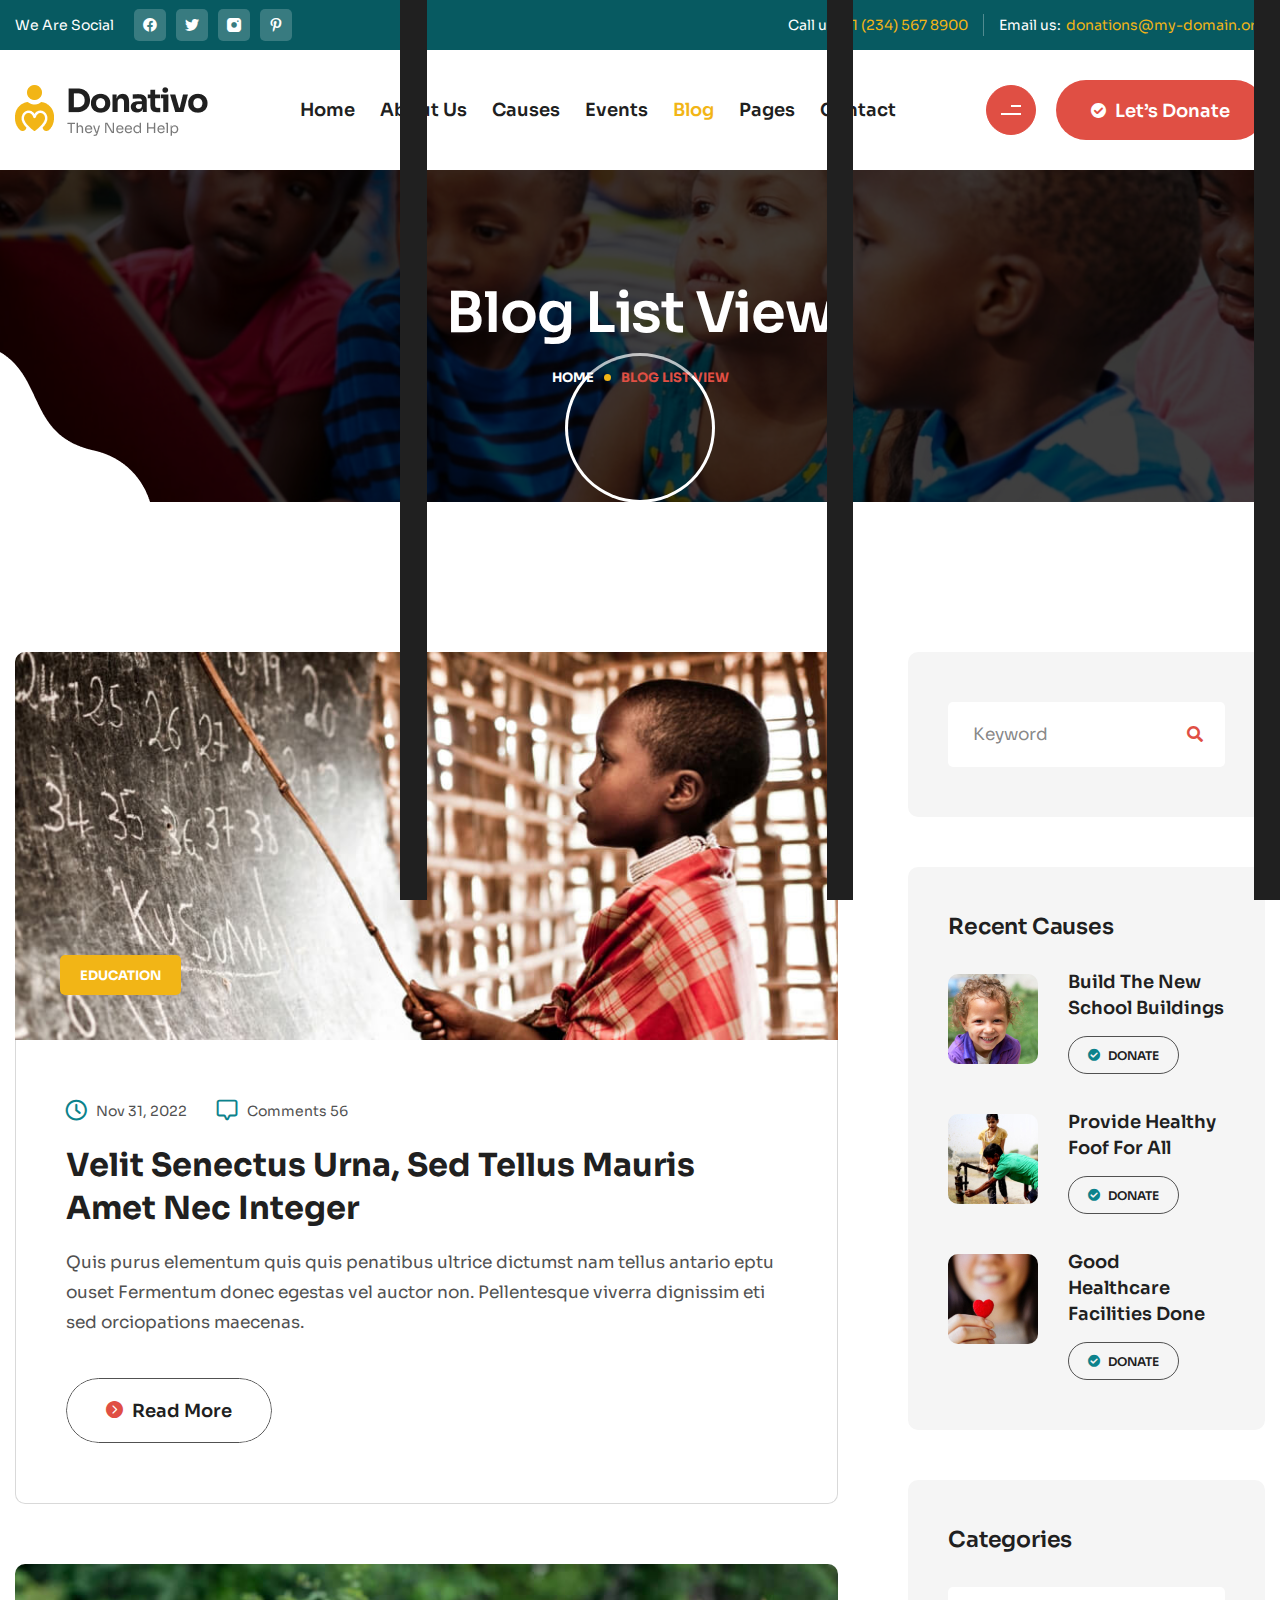
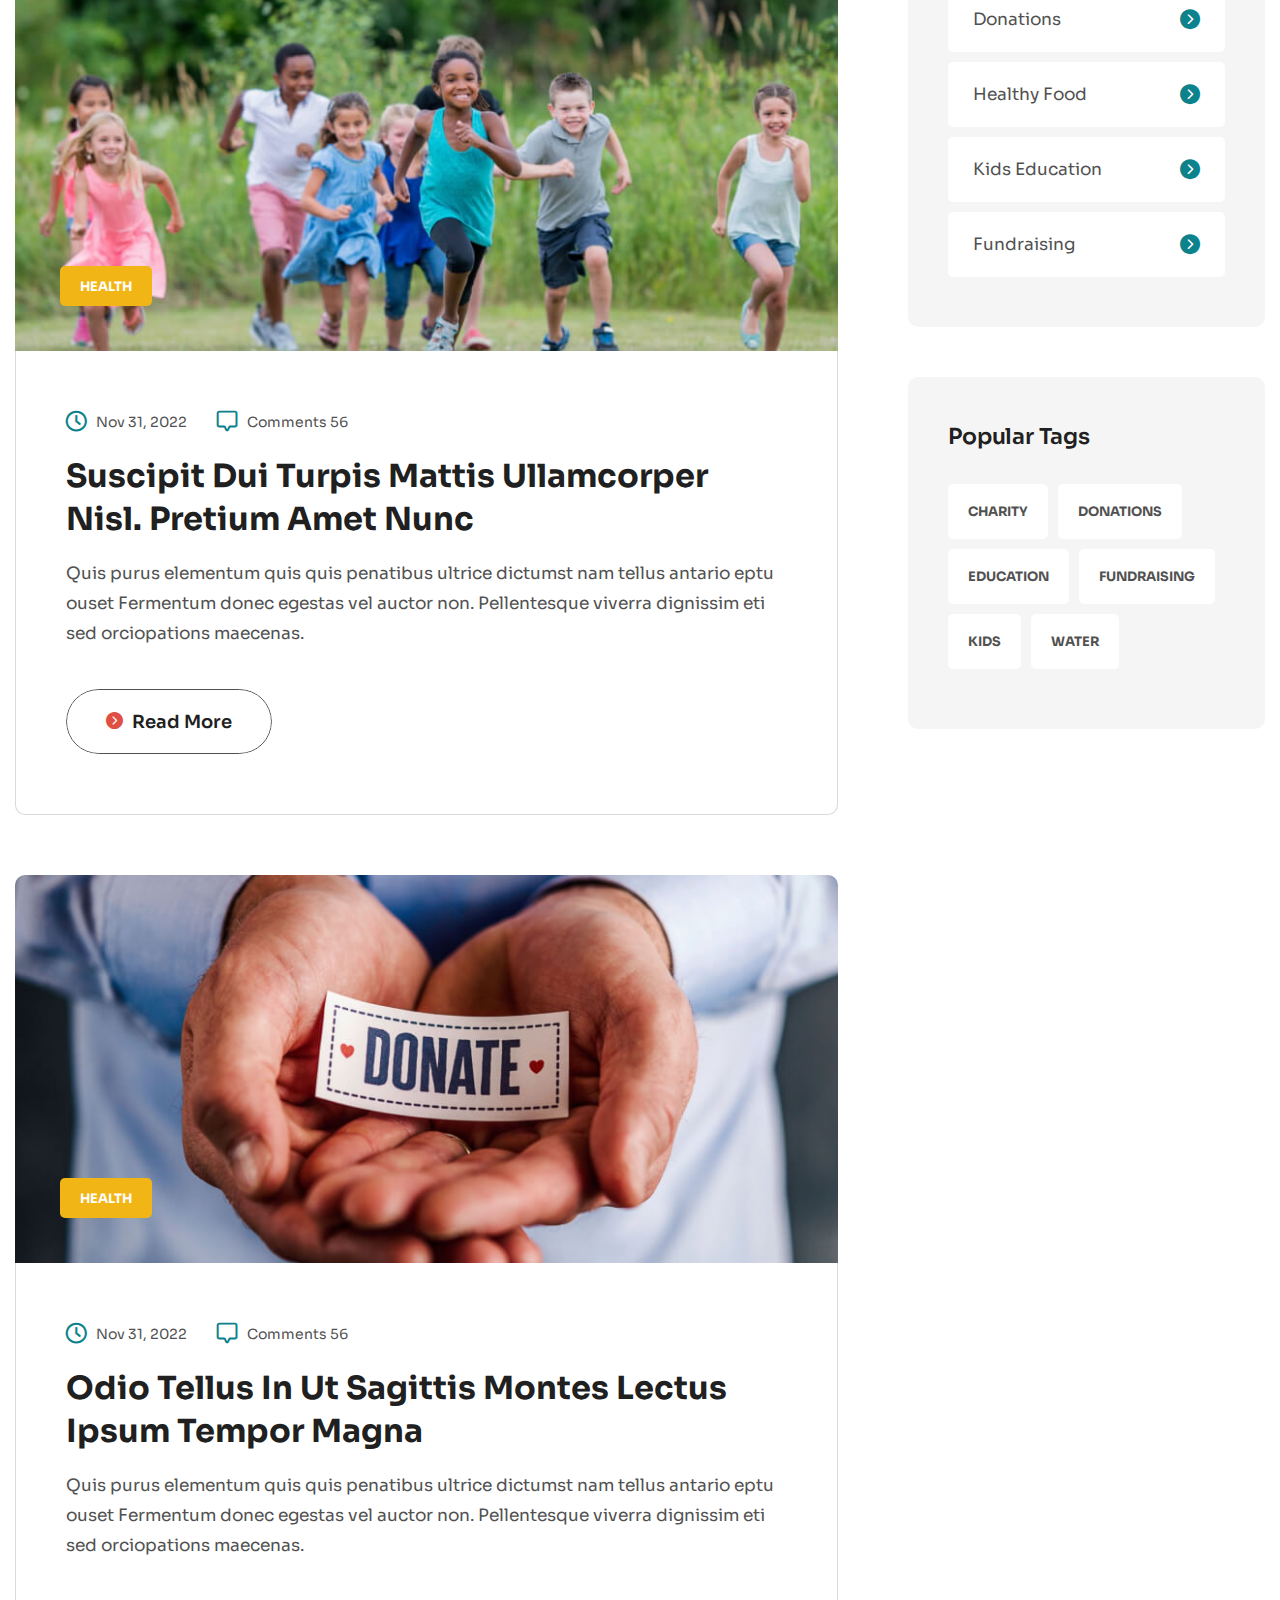
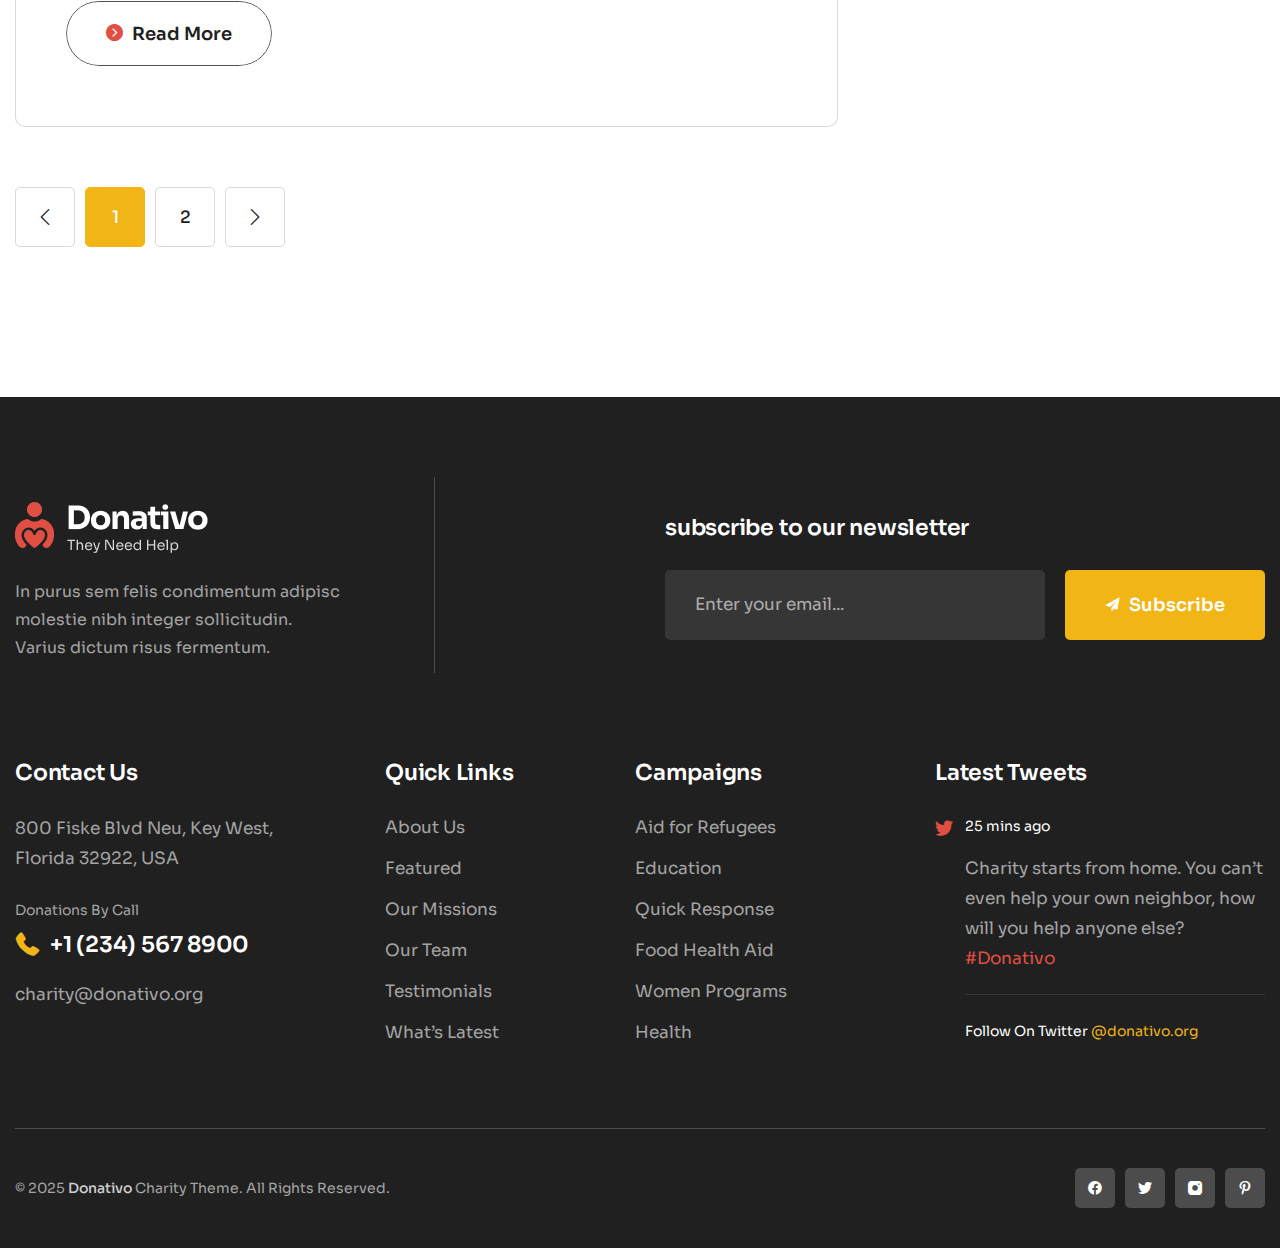
<file: blog.html>
<!DOCTYPE html>
<html lang="en">


<!-- Mirrored from mehedi.asiandevelopers.com/2025/donativo/blog.html by HTTrack Website Copier/3.x [XR&CO'2014], Mon, 09 Feb 2026 17:47:43 GMT -->
<head>
    <meta charset="UTF-8" />
    <meta name="viewport" content="width=device-width, initial-scale=1.0" />
    <title>Donativo || Responsive HTML5 Template</title>
    <!-- Favicons Icons -->
    <link rel="apple-touch-icon" sizes="180x180" href="assets/images/favicons/apple-touch-icon.png" />
    <link rel="icon" type="image/png" sizes="32x32" href="assets/images/favicons/favicon-32x32.png" />
    <link rel="icon" type="image/png" sizes="16x16" href="assets/images/favicons/favicon-16x16.png" />
    <link rel="manifest" href="assets/images/favicons/site.webmanifest" />
    <meta name="description" content="Donativo HTML 5 Template " />

    <!-- Fonts -->
    <link href="https://fonts.googleapis.com/css2?family=Sora:wght@300;400;500;600;700;800&amp;display=swap"
        rel="stylesheet" />

    <link rel="stylesheet" href="assets/vendors/animate/animate.min.css" />
    <link rel="stylesheet" href="assets/vendors/animate/custom-animate.css" />
    <link rel="stylesheet" href="assets/vendors/bootstrap/css/bootstrap.min.css" />
    <link rel="stylesheet" href="assets/vendors/bxslider/jquery.bxslider.css" />
    <link rel="stylesheet" href="assets/vendors/fontawesome/css/all.min.css" />
    <link rel="stylesheet" href="assets/vendors/jquery-magnific-popup/jquery.magnific-popup.css" />
    <link rel="stylesheet" href="assets/vendors/jquery-ui/jquery-ui.css" />
    <link rel="stylesheet" href="assets/vendors/nice-select/nice-select.css" />
    <link rel="stylesheet" href="assets/vendors/odometer/odometer.min.css" />
    <link rel="stylesheet" href="assets/vendors/owl-carousel/owl.carousel.min.css" />
    <link rel="stylesheet" href="assets/vendors/owl-carousel/owl.theme.default.min.css" />
    <link rel="stylesheet" href="assets/vendors/swiper/swiper.min.css" />
    <link rel="stylesheet" href="assets/vendors/vegas/vegas.min.css" />
    <link rel="stylesheet" href="assets/vendors/thm-icons/style.css" />
    <link rel="stylesheet" href="assets/vendors/language-switcher/polyglot-language-switcher.css" />
    <link rel="stylesheet" href="assets/vendors/fancybox/fancybox.min.css" />
    <link rel="stylesheet" href="assets/vendors/aos/aos.css" />
    <link rel="stylesheet" href="assets/vendors/futura-font/stylesheet.css" />
    <link rel="stylesheet" href="assets/vendors/glacialindifference-font/stylesheet.css" />
    <link rel="stylesheet" href="assets/vendors/jarallax/jarallax.css" />

    <!-- Module css -->
    <link rel="stylesheet" href="assets/css/module-css/01-header-section.css" />
    <link rel="stylesheet" href="assets/css/module-css/02-banner-section.css" />
    <link rel="stylesheet" href="assets/css/module-css/03-about-section.css" />
    <link rel="stylesheet" href="assets/css/module-css/04-fact-counter-section.css" />
    <link rel="stylesheet" href="assets/css/module-css/05-testimonial-section.css" />
    <link rel="stylesheet" href="assets/css/module-css/06-partner-section.css" />
    <link rel="stylesheet" href="assets/css/module-css/07-footer-section.css" />
    <link rel="stylesheet" href="assets/css/module-css/08-blog-section.css" />
    <link rel="stylesheet" href="assets/css/module-css/09-breadcrumb-section.css" />
    <link rel="stylesheet" href="assets/css/module-css/10-contact.css" />

    <!-- Template styles -->
    <link rel="stylesheet" href="assets/css/style.css" />
    <link rel="stylesheet" href="assets/css/responsive.css" />
</head>

<body>

    <!-- Preloader -->
    <div class="loader-wrap">
        <div class="preloader">
            <div id="handle-preloader" class="handle-preloader">
                <div class="layer layer-one">
                    <span class="overlay"></span>
                </div>
                <div class="layer layer-three">
                    <span class="overlay"></span>
                </div>
                <div class="layer layer-two">
                    <span class="overlay"></span>
                </div>
                <div class="animation-preloader">
                    <div class="spinner"></div>
                </div>
            </div>
        </div>
    </div>
    <!-- Preloader End -->


    <!-- Start sidebar widget content -->
    <div class="xs-sidebar-group info-group info-sidebar">
        <div class="xs-overlay xs-bg-black"></div>
        <div class="xs-sidebar-widget">
            <div class="sidebar-widget-container">
                <div class="widget-heading">
                    <a href="#" class="close-side-widget">X</a>
                </div>
                <div class="sidebar-textwidget">
                    <div class="sidebar-info-contents">
                        <div class="content-inner">
                            <div class="logo">
                                <a href="index.html">
                                    <img src="assets/images/resources/side-content__logo.png" alt="" />
                                </a>
                            </div>
                            <div class="content-box">
                                <h3>
                                    We’ve Helped More Than
                                    45,000 People Of Poverty
                                </h3>
                                <div class="inner-text">
                                    <p>In purus sem felis condimentum adipisc molestie nibh integer sollicitudin. Varius
                                        dictum risus fermentum.</p>
                                </div>
                            </div>

                            <div class="sidebar-contact-info">
                                <h3>Conatct Us</h3>
                                <ul>
                                    <li>
                                        <div class="inner">
                                            <div class="icon">
                                                <span class="icon-map map-marker"></span>
                                            </div>
                                            <div class="text">
                                                <p>
                                                    54B, Tailstoi Town 5238 MT,<br />
                                                    La city, IA 522364
                                                </p>
                                            </div>
                                        </div>
                                    </li>

                                    <li>
                                        <div class="inner">
                                            <div class="icon">
                                                <span class="icon-phone"></span>
                                            </div>
                                            <div class="text">
                                                <p>
                                                    <a href="tel:+8801682648101">+1800 456 7890</a>
                                                </p>
                                            </div>
                                        </div>
                                    </li>
                                    <li>
                                        <div class="inner">
                                            <div class="icon">
                                                <span class="icon-time"></span>
                                            </div>
                                            <div class="text">
                                                <p>Working Hrs : 9.30am to 6.30pm</p>
                                            </div>
                                        </div>
                                    </li>
                                </ul>
                            </div>

                            <div class="side-content-newsletter-box">
                                <h3>Newsletter Subscription</h3>
                                <form action="https://mehedi.asiandevelopers.com/2025/donativo/index.html" method="post">
                                    <div class="form-group">
                                        <input type="email" name="email" placeholder="Enter Email Address"
                                            required="" />
                                        <button class="btn-one" type="submit">
                                            <span class="txt"> subscribe now </span>
                                        </button>
                                    </div>
                                </form>
                            </div>

                            <div class="thm-social-link">
                                <ul class="clearfix">
                                    <li>
                                        <a href="#">
                                            <i class="fab fa-youtube"></i>
                                        </a>
                                    </li>
                                    <li>
                                        <a href="#">
                                            <i class="fab fa-instagram"></i>
                                        </a>
                                    </li>
                                    <li>
                                        <a href="#">
                                            <i class="fab fa-twitter"></i>
                                        </a>
                                    </li>
                                    <li>
                                        <a href="#">
                                            <i class="fab fa-facebook-f"></i>
                                        </a>
                                    </li>
                                </ul>
                            </div>
                        </div>
                    </div>
                </div>
            </div>
        </div>
    </div>
    <!-- End sidebar widget content -->


    <div class="page-wrapper boxed_wrapper">

        <header class="main-header main-header-style2">
            <div class="main-header-style2__top">
                <div class="container">
                    <div class="inner-content">

                        <div class="main-header-style2__top-left">
                            <div class="header-social-link-style2">
                                <div class="inner-title">
                                    <h5>We Are Social</h5>
                                </div><!-- /.inner-title -->
                                <ul class="clearfix">
                                    <li>
                                        <a href="#">
                                            <i class="fab fa-facebook"></i>
                                        </a>
                                    </li>
                                    <li>
                                        <a href="#">
                                            <i class="icon-twitter"></i>
                                        </a>
                                    </li>
                                    <li>
                                        <a href="#">
                                            <i class="icon-instagram"></i>
                                        </a>
                                    </li>
                                    <li>
                                        <a href="#">
                                            <i class="icon-printerest"></i>
                                        </a>
                                    </li>
                                </ul>
                            </div>
                        </div>


                        <div class="main-header-style2__top-right">
                            <div class="header-contact-info-style2">
                                <ul>
                                    <li>
                                        Call us:
                                        <a href="tel:12353256">+1 (234) 567 8900</a>
                                    </li>
                                    <li>
                                        Email us:
                                        <a href="mailto:contact@donativo.com">donations@my-domain.org</a>
                                    </li>
                                </ul>
                            </div>
                        </div>


                    </div>
                </div>
            </div>


            <!--Start Main Menu Style2-->
            <nav class="main-menu main-menu-style2">
                <div class="main-menu__wrapper clearfix">
                    <div class="container">
                        <div class="main-menu__wrapper-inner">

                            <div class="main-menu-style2-left">
                                <div class="logo-box-style1">
                                    <a href="index.html">
                                        <img src="assets/images/resources/logo-1.png" alt="Awesome Logo" title="" />
                                    </a>
                                </div>
                            </div>

                            <div class="main-menu-style2-middle">
                                <div class="main-menu-box">
                                    <a href="#" class="mobile-nav__toggler">
                                        <i class="fa fa-bars"></i>
                                    </a>
                                    <ul class="main-menu__list">
                                        <li class="dropdown">
                                            <a href="#">Home</a>
                                            <ul>
                                                <li>
                                                    <a href="index.html">Home Page 01</a>
                                                </li>
                                                <li>
                                                    <a href="index-2.html">Home Page 02</a>
                                                </li>
                                                <li>
                                                    <a href="index-onepage.html">Home OnePage</a>
                                                </li>
                                                <li class="dropdown">
                                                    <a href="#">Header Styles</a>
                                                    <ul>
                                                        <li>
                                                            <a href="index.html">Header Style One</a>
                                                        </li>
                                                        <li>
                                                            <a href="index-2.html">Header Style Two</a>
                                                        </li>
                                                    </ul>
                                                </li>
                                            </ul>
                                        </li>
                                        <li><a href="about.html">About Us</a></li>

                                        <li class="dropdown">
                                            <a href="#">Causes</a>
                                            <ul>
                                                <li>
                                                    <a href="causes.html">Our Causes</a>
                                                </li>
                                                <li>
                                                    <a href="causes-details.html">Causes Details</a>
                                                </li>
                                            </ul>
                                        </li>
                                        <li><a href="events.html">Events</a></li>
                                        <li class="dropdown">
                                            <a href="#">Blog</a>
                                            <ul>
                                                <li>
                                                    <a href="blog.html">Blog Grid view</a>
                                                </li>
                                                <li>
                                                    <a href="blog-2.html">Blog List view</a>
                                                </li>
                                                <li>
                                                    <a href="blog-single.html">Blog Details</a>
                                                </li>
                                            </ul>
                                        </li>
                                        <li class="dropdown">
                                            <a href="#">Pages</a>
                                            <ul>
                                                <li>
                                                    <a href="testimonials.html">Testimonials</a>
                                                </li>
                                                <li>
                                                    <a href="faq.html">Faq’s</a>
                                                </li>
                                                <li>
                                                    <a href="coming-soon.html">Coming Soon Page</a>
                                                </li>
                                                <li>
                                                    <a href="404.html">404 Error</a>
                                                </li>
                                            </ul>
                                        </li>
                                        <li>
                                            <a href="contact.html">Contact</a>
                                        </li>
                                    </ul>
                                </div>
                            </div>

                            <div class="main-menu-style2-right">
                                <div class="side-content-button">
                                    <a class="navSidebar-button" href="#">
                                        <span class="line"></span>
                                        <span class="line two"></span>
                                    </a>
                                </div>
                                <div class="header-btn-style2">
                                    <a class="btn-one" href="contact.html">
                                        <span class="txt">
                                            <i class="icon-check"></i>
                                            Let’s Donate
                                        </span>
                                    </a>
                                </div>
                            </div>

                        </div>
                    </div>
                </div>
            </nav>
            <!--End Main Menu Style2-->
        </header>


        <div class="stricky-header stricked-menu main-menu">
            <div class="sticky-header__content"></div>
            <!-- /.sticky-header__content -->
        </div>
        <!-- /.stricky-header -->

        <!--Start breadcrumb area-->
        <section class="breadcrumb-area">
            <div class="breadcrumb-area-bg" style="background-image: url(assets/images/breadcrumb/breadcrumb-1.jpg);">
            </div>
            <div class="breadcrumb-area__shape1">
                <img src="assets/images/shapes/breadcrumb-area-shape-1.png" alt="">
            </div><!-- /.breadcrumb-area__shape1 -->
            <div class="container">
                <div class="row">
                    <div class="col-xl-12">
                        <div class="inner-content text-center">
                            <div class="title">
                                <h2>Blog list view</h2>
                            </div>
                            <div class="breadcrumb-menu">
                                <ul>
                                    <li><a href="index.html">Home</a></li>
                                    <li class="active">Blog list view</li>
                                </ul>
                            </div>
                        </div>
                    </div>
                </div>
            </div>
        </section>
        <!--End breadcrumb area-->


        <!--Start Blog Page One-->
        <section class="blog-page-one">
            <div class="container">
                <div class="row">

                    <!--Start Blog Details Content-->
                    <div class="col-xl-8 col-lg-7">
                        <div class="blog-page-content">

                            <!--Start Single Blog Style3-->
                            <div class="single-blog-style3">
                                <div class="img-holder">
                                    <div class="inner">
                                        <img src="assets/images/blog/blog-v3-1.jpg" alt="">
                                    </div>
                                    <div class="category">
                                        <h6>Education</h6>
                                    </div>
                                </div>
                                <div class="title-holder">
                                    <div class="meta-box">
                                        <ul class="meta-info">
                                            <li><a href="#"><span class="icon-time"></span>Nov 31, 2022</a></li>
                                            <li><a href="#"><span class="icon-comment"></span>Comments 56 </a></li>
                                        </ul>
                                    </div>
                                    <div class="title-box">
                                        <h3>
                                            <a href="blog-single.html">
                                                Velit senectus urna, sed tellus mauris Amet nec integer
                                            </a>
                                        </h3>
                                        <p>
                                            Quis purus elementum quis quis penatibus ultrice dictumst nam tellus antario
                                            eptu ouset Fermentum donec egestas vel auctor non. Pellentesque viverra
                                            dignissim eti sed orciopations maecenas.
                                        </p>
                                        <div class="btn-box">
                                            <a class="btn-one" href="blog-single.html">
                                                <span class="txt">
                                                    <i class="icon-next1"></i>
                                                    Read More
                                                </span>
                                            </a>
                                        </div>
                                    </div>
                                </div>
                            </div>
                            <!--End Single Blog Style3-->
                            <!--Start Single Blog Style3-->
                            <div class="single-blog-style3">
                                <div class="img-holder">
                                    <div class="inner">
                                        <img src="assets/images/blog/blog-v3-2.jpg" alt="">
                                    </div>
                                    <div class="category">
                                        <h6>Health</h6>
                                    </div>
                                </div>
                                <div class="title-holder">
                                    <div class="meta-box">
                                        <ul class="meta-info">
                                            <li><a href="#"><span class="icon-time"></span>Nov 31, 2022</a></li>
                                            <li><a href="#"><span class="icon-comment"></span>Comments 56 </a></li>
                                        </ul>
                                    </div>
                                    <div class="title-box">
                                        <h3>
                                            <a href="blog-single.html">
                                                suscipit dui turpis mattis ullamcorper nisl. Pretium amet nunc
                                            </a>
                                        </h3>
                                        <p>
                                            Quis purus elementum quis quis penatibus ultrice dictumst nam tellus antario
                                            eptu ouset Fermentum donec egestas vel auctor non. Pellentesque viverra
                                            dignissim eti sed orciopations maecenas.
                                        </p>
                                        <div class="btn-box">
                                            <a class="btn-one" href="blog-single.html">
                                                <span class="txt">
                                                    <i class="icon-next1"></i>
                                                    Read More
                                                </span>
                                            </a>
                                        </div>
                                    </div>
                                </div>
                            </div>
                            <!--End Single Blog Style3-->
                            <!--Start Single Blog Style3-->
                            <div class="single-blog-style3">
                                <div class="img-holder">
                                    <div class="inner">
                                        <img src="assets/images/blog/blog-v3-3.jpg" alt="">
                                    </div>
                                    <div class="category">
                                        <h6>Health</h6>
                                    </div>
                                </div>
                                <div class="title-holder">
                                    <div class="meta-box">
                                        <ul class="meta-info">
                                            <li><a href="#"><span class="icon-time"></span>Nov 31, 2022</a></li>
                                            <li><a href="#"><span class="icon-comment"></span>Comments 56 </a></li>
                                        </ul>
                                    </div>
                                    <div class="title-box">
                                        <h3>
                                            <a href="blog-single.html">odio tellus in ut sagittis montes lectus ipsum
                                                tempor magna
                                            </a>
                                        </h3>
                                        <p>
                                            Quis purus elementum quis quis penatibus ultrice dictumst nam tellus antario
                                            eptu ouset Fermentum donec egestas vel auctor non. Pellentesque viverra
                                            dignissim eti sed orciopations maecenas.
                                        </p>
                                        <div class="btn-box">
                                            <a class="btn-one" href="blog-single.html">
                                                <span class="txt">
                                                    <i class="icon-next1"></i>
                                                    Read More
                                                </span>
                                            </a>
                                        </div>
                                    </div>
                                </div>
                            </div>
                            <!--End Single Blog Style3-->
                            <div class="row">
                                <div class="col-xl-12">
                                    <ul class="styled-pagination pdtop0 clearfix">
                                        <li class="arrow prev">
                                            <a href="#">
                                                <span class="icon-next left"></span>
                                            </a>
                                        </li>
                                        <li class="active"><a href="#">1</a></li>
                                        <li><a href="#">2</a></li>
                                        <li class="arrow next">
                                            <a href="#">
                                                <span class="icon-next2 right"></span>
                                            </a>
                                        </li>
                                    </ul>
                                </div>
                            </div>

                        </div>
                    </div>
                    <!--End Cause Details Content-->

                    <!--Start Thm Sidebar Box-->
                    <div class="col-xl-4 col-lg-5">
                        <div class="thm-sidebar-box">

                            <!--Start Single Sidebar Box-->
                            <div class="single-sidebar-box">
                                <div class="sidebar-search-box">
                                    <form class="search-form" action="#">
                                        <input placeholder="Keyword" type="text">
                                        <button type="submit">
                                            <i class="fa fa-search"></i>
                                        </button>
                                    </form>
                                </div>
                            </div>
                            <!--End Single Sidebar Box-->

                            <!--Start Single Sidebar Box-->
                            <div class="single-sidebar-box">
                                <div class="sidebar-title">
                                    <h3>Recent Causes</h3>
                                </div>
                                <div class="sidebar-cause-post">
                                    <ul class="clearfix">
                                        <li>
                                            <div class="inner">
                                                <div class="img-box">
                                                    <img src="assets/images/sidebar/sidebar-causes-1.jpg"
                                                        alt="Awesome Image">
                                                    <div class="overlay-content">
                                                        <a href="blog-single.html">
                                                            <i class="fa fa-link" aria-hidden="true"></i>
                                                        </a>
                                                    </div>
                                                </div>
                                                <div class="title-box">
                                                    <h4>
                                                        <a href="blog-single.html">
                                                            build the new<br> school buildings
                                                        </a>
                                                    </h4>
                                                    <div class="btn-box">
                                                        <a class="btn-one" href="contact.html">
                                                            <span class="txt">
                                                                <i class="icon-check"></i>
                                                                Donate
                                                            </span>
                                                        </a>
                                                    </div>
                                                </div>
                                            </div>
                                        </li>

                                        <li>
                                            <div class="inner">
                                                <div class="img-box">
                                                    <img src="assets/images/sidebar/sidebar-causes-2.jpg"
                                                        alt="Awesome Image">
                                                    <div class="overlay-content">
                                                        <a href="blog-single.html">
                                                            <i class="fa fa-link" aria-hidden="true"></i>
                                                        </a>
                                                    </div>
                                                </div>
                                                <div class="title-box">
                                                    <h4>
                                                        <a href="blog-single.html">
                                                            provide healthy<br>foof for all
                                                        </a>
                                                    </h4>
                                                    <div class="btn-box">
                                                        <a class="btn-one" href="contact.html">
                                                            <span class="txt">
                                                                <i class="icon-check"></i>
                                                                Donate
                                                            </span>
                                                        </a>
                                                    </div>
                                                </div>
                                            </div>
                                        </li>

                                        <li>
                                            <div class="inner">
                                                <div class="img-box">
                                                    <img src="assets/images/sidebar/sidebar-causes-3.jpg"
                                                        alt="Awesome Image">
                                                    <div class="overlay-content">
                                                        <a href="blog-single.html">
                                                            <i class="fa fa-link" aria-hidden="true"></i>
                                                        </a>
                                                    </div>
                                                </div>
                                                <div class="title-box">
                                                    <h4>
                                                        <a href="blog-single.html">
                                                            good healthcare<br>facilities done
                                                        </a>
                                                    </h4>
                                                    <div class="btn-box">
                                                        <a class="btn-one" href="contact.html">
                                                            <span class="txt">
                                                                <i class="icon-check"></i>
                                                                Donate
                                                            </span>
                                                        </a>
                                                    </div>
                                                </div>
                                            </div>
                                        </li>

                                    </ul>
                                </div>
                            </div>
                            <!--End Single Sidebar Box-->

                            <!--Start Single Sidebar Box-->
                            <div class="single-sidebar-box">
                                <div class="sidebar-title">
                                    <h3>Categories</h3>
                                </div>
                                <ul class="sidebar-categories-box">
                                    <li>
                                        <a href="#">
                                            Donations
                                            <i class="icon-next1"></i>
                                        </a>
                                    </li>
                                    <li>
                                        <a href="#">
                                            Healthy Food
                                            <i class="icon-next1"></i>
                                        </a>
                                    </li>
                                    <li>
                                        <a href="#">
                                            Kids Education
                                            <i class="icon-next1"></i>
                                        </a>
                                    </li>
                                    <li>
                                        <a href="#">
                                            Fundraising
                                            <i class="icon-next1"></i>
                                        </a>
                                    </li>
                                </ul>
                            </div>
                            <!--End Single Sidebar Box-->

                            <!--Start Single Sidebar Box-->
                            <div class="single-sidebar-box">
                                <div class="sidebar-title">
                                    <h3>popular Tags</h3>
                                </div>
                                <div class="popular-tag-box">
                                    <ul class="popular-tag">
                                        <li><a href="#">CHARITY</a></li>
                                        <li><a href="#">DONATIONS</a></li>
                                        <li><a href="#">EDUCATION</a></li>
                                        <li><a href="#">FUNDRAISING</a></li>
                                        <li><a href="#">KIDS</a></li>
                                        <li><a href="#">WATER</a></li>
                                    </ul>
                                </div>
                            </div>
                            <!--End Single Sidebar Box-->

                        </div>
                    </div>
                    <!--End Thm Sidebar Box-->


                </div>
            </div>
        </section>
        <!--End Blog Page One-->




        <!--Start footer area -->
        <footer class="footer-area">
            <div class="footer-area__shape1 wow slideInRight" data-wow-delay="0ms" data-wow-duration="3500ms">
                <img src="assets/images/shapes/footer-area-shape1.png" alt="">
            </div><!-- /.footer-area__shape1 -->
            <div class="footer-top">
                <div class="container">
                    <div class="footer-top__inner">

                        <div class="footer-logo">
                            <div class="footer-logo-style1">
                                <a href="index.html">
                                    <img src="assets/images/footer/footer-logo-1.png" alt="Awesome Logo" title="" />
                                </a>
                                <p>In purus sem felis condimentum adipisc
                                    molestie nibh integer sollicitudin. Varius
                                    dictum risus fermentum.</p>
                            </div>
                        </div>

                        <div class="newsletter-style1">
                            <div class="inner-title">
                                <h3>subscribe to our newsletter</h3>
                            </div><!-- /.inner-title -->
                            <div class="newsletter-style1__form">
                                <form action="https://mehedi.asiandevelopers.com/2025/donativo/index.html" method="post">
                                    <div class="form-group">
                                        <input type="email" name="email" placeholder="Enter your email..." required="">
                                    </div>
                                    <button class="btn-one" type="submit">
                                        <span class="txt">
                                            <i class="icon-send"></i>
                                            Subscribe
                                        </span>
                                    </button>
                                </form>
                            </div>
                        </div><!-- /.newsletter-style1 -->

                    </div>
                </div>
            </div>

            <!--Start Footer Main-->
            <div class="footer-main">
                <div class="container">
                    <div class="row">

                        <!--Start single footer widget-->
                        <div class="col-xl-3 col-lg-6 col-md-6 col-sm-12 single-widget">
                            <div class="single-footer-widget single-footer-widget--link-box">
                                <div class="title">
                                    <h3>contact us</h3>
                                </div>
                                <div class="footer-widget-contact-info">
                                    <p>800 Fiske Blvd Neu, Key West,<br> Florida 32922, USA</p>
                                    <div class="phone-number">
                                        <p>Donations By Call</p>
                                        <h3>
                                            <span class="icon-phone1"></span>
                                            <a href="tel:2512353256">+1 (234) 567 8900</a>
                                        </h3>
                                    </div>
                                    <div class="mail-us">
                                        <a href="mailto:contact@donativo.com">charity@donativo.org</a>
                                    </div>
                                </div>
                            </div>
                        </div>
                        <!--End single footer widget-->

                        <!--Start single footer widget-->
                        <div class="col-xl-3 col-lg-6 col-md-6 col-sm-12 single-widget">
                            <div class="single-footer-widget single-footer-widget--link-box margin-left">
                                <div class="title">
                                    <h3>Quick Links</h3>
                                </div>
                                <div class="footer-widget-links">
                                    <ul>
                                        <li>
                                            <a href="about.html">About Us</a>
                                        </li>
                                        <li>
                                            <a href="causes.html">Featured</a>
                                        </li>
                                        <li>
                                            <a href="about.html">Our Missions</a>
                                        </li>
                                        <li>
                                            <a href="team.html">Our Team</a>
                                        </li>
                                        <li>
                                            <a href="testimonials.html">Testimonials</a>
                                        </li>
                                        <li>
                                            <a href="blog.html">What’s Latest</a>
                                        </li>
                                    </ul>
                                </div>
                            </div>
                        </div>
                        <!--End single footer widget-->

                        <!--Start single footer widget-->
                        <div class="col-xl-3 col-lg-6 col-md-6 col-sm-12 single-widget">
                            <div class="single-footer-widget single-footer-widget--link-box margin-left-minus2">
                                <div class="title">
                                    <h3>Campaigns</h3>
                                </div>
                                <div class="footer-widget-links">
                                    <ul>
                                        <li>
                                            <a href="service-single-1-2.html">Aid for Refugees</a>
                                        </li>
                                        <li>
                                            <a href="service-single-1-1.html">Education</a>
                                        </li>
                                        <li>
                                            <a href="service-single-1-6.html">Quick Response</a>
                                        </li>
                                        <li>
                                            <a href="service-single-1-3.html">Food Health Aid</a>
                                        </li>
                                        <li>
                                            <a href="service-single-1-4.html">Women Programs</a>
                                        </li>
                                        <li>
                                            <a href="service-single-1-4.html">Health</a>
                                        </li>
                                    </ul>
                                </div>
                            </div>
                        </div>
                        <!--End single footer widget-->

                        <!--Start single footer widget-->
                        <div class="col-xl-3 col-lg-6 col-md-6 col-sm-12 single-widget">
                            <div class="single-footer-widget margin-left-minus">
                                <div class="title">
                                    <h3>Latest Tweets</h3>
                                </div>

                                <div class="footer-widget-tweets-box">
                                    <div class="single-tweets-box">
                                        <div class="icon">
                                            <span class="icon-twitter"></span>
                                        </div>
                                        <div class="text">
                                            <div class="top">
                                                <p>25 mins ago</p>
                                            </div>
                                            <div class="title">
                                                <h5>
                                                    <a href="#">
                                                        Charity starts from home. You
                                                        can’t even help your own neighbor,
                                                        how will you help anyone else?
                                                        <span>#Donativo</span>
                                                    </a>
                                                </h5>
                                            </div>
                                            <div class="bottom">
                                                <p>Follow On Twitter <a href="#">@donativo.org</a></p>
                                            </div>
                                        </div>
                                    </div>
                                </div>

                            </div>
                        </div>
                        <!--End single footer widget-->

                    </div>
                </div>
            </div>
            <!--End Footer Main-->

            <!--Start Footer Bottom-->
            <div class="footer-bottom">
                <div class="container">
                    <div class="bottom-inner">
                        <div class="copyright-text">
                            <p>
                                &copy; 2025
                                <a href="index.html">Donativo</a> Charity Theme. All Rights Reserved.
                            </p>
                        </div>
                        <div class="footer-bottom-right">
                            <div class="footer-social-link">
                                <ul class="clearfix">
                                    <li>
                                        <a href="#">
                                            <i class="fab fa-facebook"></i>
                                        </a>
                                    </li>
                                    <li>
                                        <a href="#">
                                            <i class="icon-twitter"></i>
                                        </a>
                                    </li>
                                    <li>
                                        <a href="#">
                                            <i class="icon-instagram"></i>
                                        </a>
                                    </li>
                                    <li>
                                        <a href="#">
                                            <i class="icon-printerest"></i>
                                        </a>
                                    </li>
                                </ul>
                            </div>
                        </div>

                    </div>
                </div>
            </div>
            <!--End Footer Bottom-->
        </footer>
        <!--End footer area-->


    </div>
    <!-- /.page-wrapper -->

    <div class="mobile-nav__wrapper">
        <div class="mobile-nav__overlay mobile-nav__toggler"></div>
        <div class="mobile-nav__content">
            <span class="mobile-nav__close mobile-nav__toggler">
                <i class="fa fa-times-circle"></i>
            </span>
            <div class="logo-box">
                <a href="index.html" aria-label="logo image">
                    <img src="assets/images/resources/mobile-nav-logo.png" alt="" />
                </a>
            </div>
            <div class="mobile-nav-search-box">
                <form class="search-form" action="#">
                    <input placeholder="Keyword" type="text" />
                    <button type="submit">
                        <i class="fa fa-search"></i>
                    </button>
                </form>
            </div>
            <div class="mobile-nav__container"></div>
            <ul class="mobile-nav__contact list-unstyled">
                <li>
                    <i class="fa fa-envelope"></i>
                    <a href="mailto:info@example.com">info@example.com</a>
                </li>
                <li>
                    <i class="fa fa-phone-alt"></i>
                    <a href="tel:123456789">444 000 777 66</a>
                </li>
            </ul>
            <div class="mobile-nav__social">
                <a href="#" class="fab fa-twitter"></a>
                <a href="#" class="fab fa-facebook-square"></a>
                <a href="#" class="fab fa-pinterest-p"></a>
                <a href="#" class="fab fa-instagram"></a>
            </div>
        </div>
    </div>

    <div class="search-popup">
        <div class="search-popup__overlay search-toggler"></div>
        <div class="search-popup__content">
            <form action="#">
                <label for="search" class="sr-only">search here</label>
                <input type="text" id="search" placeholder="Search Here..." />
                <button type="submit" aria-label="search submit" class="thm-btn">
                    <i class="fa fa-search"></i>
                </button>
            </form>
        </div>
    </div>

    <!--Scroll to top-->
    <div class="scroll-to-top">
        <div>
            <div class="scroll-top-inner">
                <div class="scroll-bar">
                    <div class="bar-inner"></div>
                </div>
                <div class="scroll-bar-text">Go To Top</div>
            </div>
        </div>
    </div>
    <!-- Scroll to top End -->

    <script src="assets/vendors/jquery/jquery-3.6.0.min.js"></script>
    <script src="assets/vendors/bootstrap/js/bootstrap.bundle.min.js"></script>
    <script src="assets/vendors/bxslider/jquery.bxslider.min.js"></script>
    <script src="assets/vendors/circleType/jquery.circleType.js"></script>
    <script src="assets/vendors/circleType/jquery.lettering.min.js"></script>
    <script src="assets/vendors/isotope/isotope.js"></script>
    <script src="assets/vendors/jquery-ajaxchimp/jquery.ajaxchimp.min.js"></script>
    <script src="assets/vendors/jquery-appear/jquery.appear.min.js"></script>
    <script src="assets/vendors/jquery-magnific-popup/jquery.magnific-popup.min.js"></script>
    <script src="assets/vendors/jquery-migrate/jquery-migrate.min.js"></script>
    <script src="assets/vendors/jquery-ui/jquery-ui.js"></script>
    <script src="assets/vendors/jquery-validate/jquery.validate.min.js"></script>
    <script src="assets/vendors/nice-select/jquery.nice-select.min.js"></script>
    <script src="assets/vendors/odometer/odometer.min.js"></script>
    <script src="assets/vendors/owl-carousel/owl.carousel.min.js"></script>
    <script src="assets/vendors/swiper/swiper.min.js"></script>
    <script src="assets/vendors/vegas/vegas.min.js"></script>
    <script src="assets/vendors/wnumb/wNumb.min.js"></script>
    <script src="assets/vendors/wow/wow.js"></script>
    <script src="assets/vendors/extra-scripts/jquery.paroller.min.js"></script>
    <script src="assets/vendors/language-switcher/jquery.polyglot.language.switcher.js"></script>
    <script src="assets/vendors/extra-scripts/jquery-sidebar-content.js"></script>
    <script src="assets/vendors/fancybox/jquery.fancybox.js"></script>
    <script src="assets/vendors/aos/aos.js"></script>
    <script src="assets/vendors/extra-scripts/TweenMax.min.js"></script>
    <script src="assets/vendors/jarallax/jarallax.min.js"></script>
    <script src="assets/vendors/extra-scripts/tilt.jquery.js"></script>

    <!-- Template js -->
    <script src="assets/js/custom.js"></script>
</body>


<!-- Mirrored from mehedi.asiandevelopers.com/2025/donativo/blog.html by HTTrack Website Copier/3.x [XR&CO'2014], Mon, 09 Feb 2026 17:47:46 GMT -->
</html>
</file>
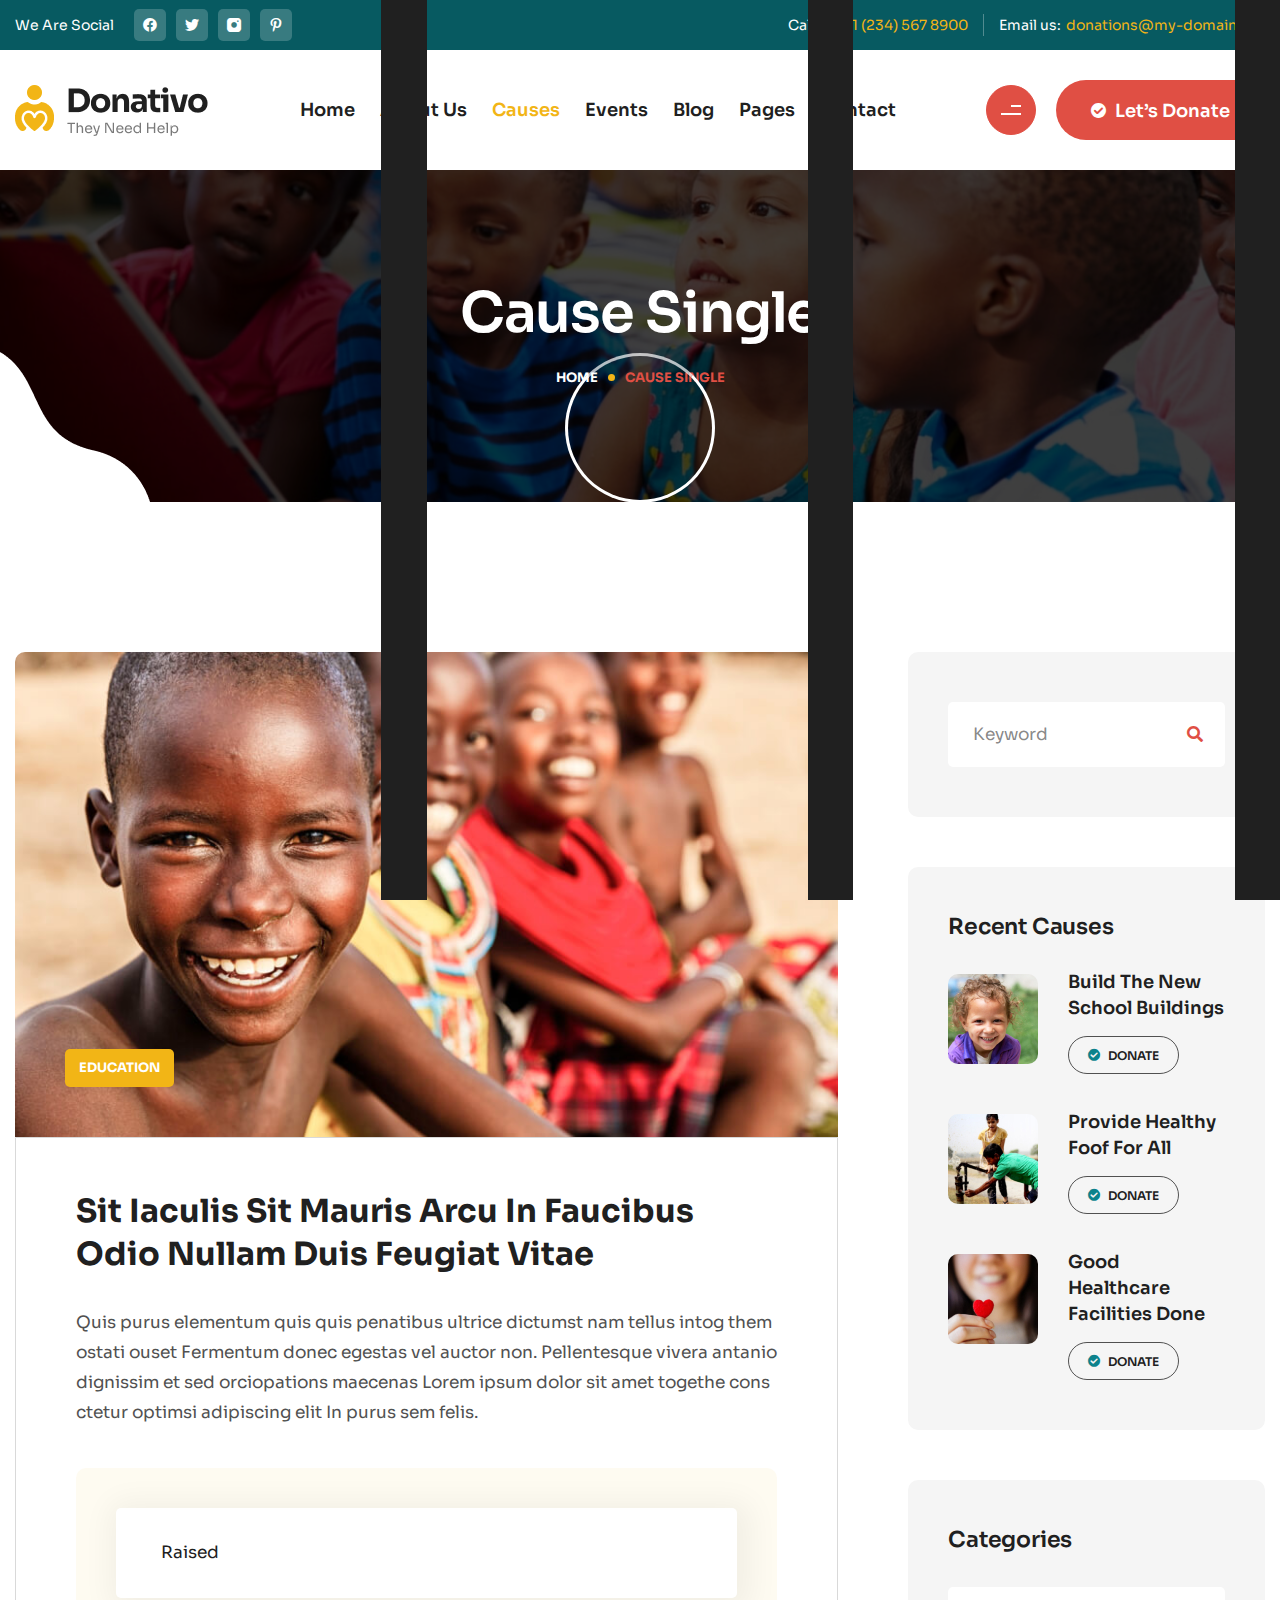
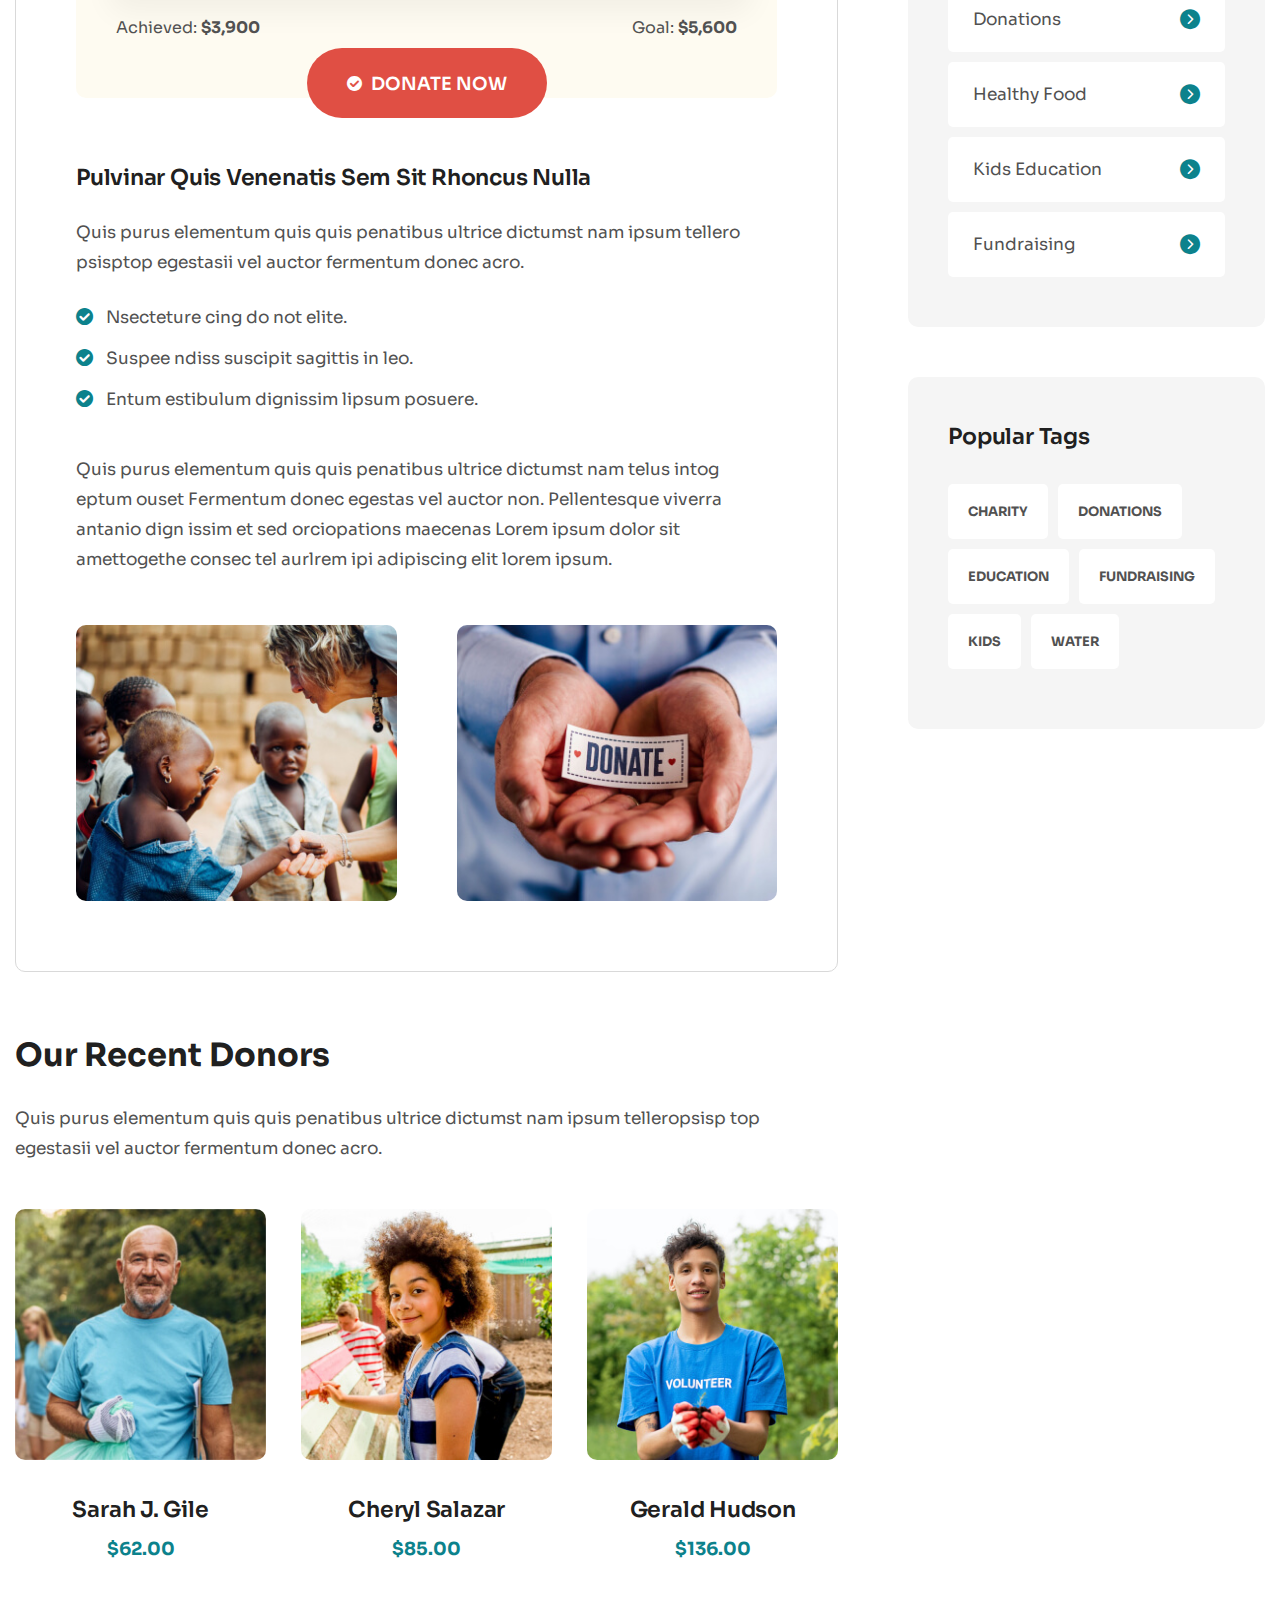
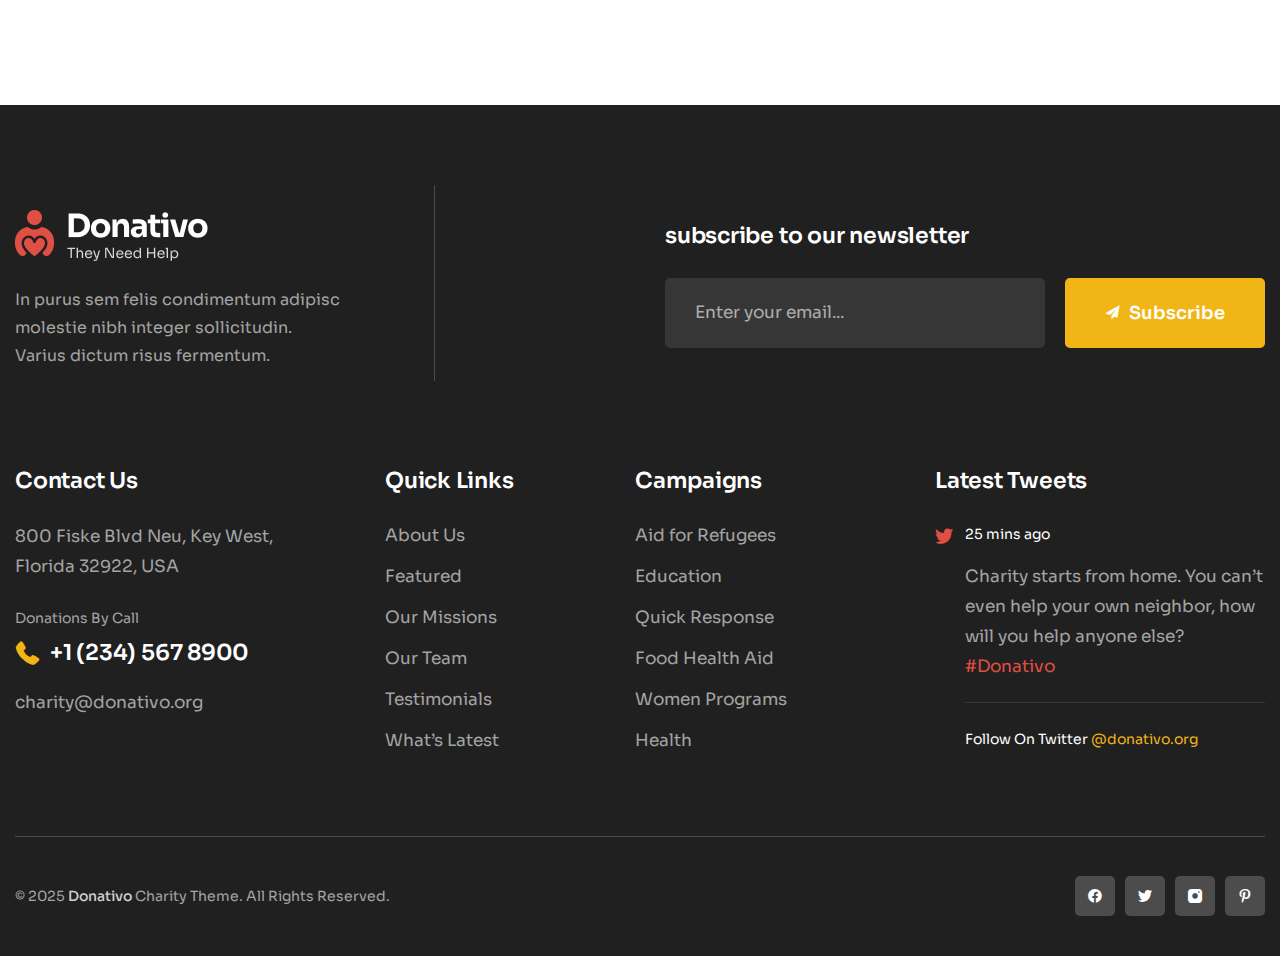
<file: causes-details.html>
<!DOCTYPE html>
<html lang="en">


<!-- Mirrored from mehedi.asiandevelopers.com/2025/donativo/causes-details.html by HTTrack Website Copier/3.x [XR&CO'2014], Mon, 09 Feb 2026 17:47:39 GMT -->
<head>
    <meta charset="UTF-8" />
    <meta name="viewport" content="width=device-width, initial-scale=1.0" />
    <title>Donativo || Responsive HTML5 Template</title>
    <!-- Favicons Icons -->
    <link rel="apple-touch-icon" sizes="180x180" href="assets/images/favicons/apple-touch-icon.png" />
    <link rel="icon" type="image/png" sizes="32x32" href="assets/images/favicons/favicon-32x32.png" />
    <link rel="icon" type="image/png" sizes="16x16" href="assets/images/favicons/favicon-16x16.png" />
    <link rel="manifest" href="assets/images/favicons/site.webmanifest" />
    <meta name="description" content="Donativo HTML 5 Template " />

    <!-- Fonts -->
    <link href="https://fonts.googleapis.com/css2?family=Sora:wght@300;400;500;600;700;800&amp;display=swap"
        rel="stylesheet" />

    <link rel="stylesheet" href="assets/vendors/animate/animate.min.css" />
    <link rel="stylesheet" href="assets/vendors/animate/custom-animate.css" />
    <link rel="stylesheet" href="assets/vendors/bootstrap/css/bootstrap.min.css" />
    <link rel="stylesheet" href="assets/vendors/bxslider/jquery.bxslider.css" />
    <link rel="stylesheet" href="assets/vendors/fontawesome/css/all.min.css" />
    <link rel="stylesheet" href="assets/vendors/jquery-magnific-popup/jquery.magnific-popup.css" />
    <link rel="stylesheet" href="assets/vendors/jquery-ui/jquery-ui.css" />
    <link rel="stylesheet" href="assets/vendors/nice-select/nice-select.css" />
    <link rel="stylesheet" href="assets/vendors/odometer/odometer.min.css" />
    <link rel="stylesheet" href="assets/vendors/owl-carousel/owl.carousel.min.css" />
    <link rel="stylesheet" href="assets/vendors/owl-carousel/owl.theme.default.min.css" />
    <link rel="stylesheet" href="assets/vendors/swiper/swiper.min.css" />
    <link rel="stylesheet" href="assets/vendors/vegas/vegas.min.css" />
    <link rel="stylesheet" href="assets/vendors/thm-icons/style.css" />
    <link rel="stylesheet" href="assets/vendors/language-switcher/polyglot-language-switcher.css" />
    <link rel="stylesheet" href="assets/vendors/fancybox/fancybox.min.css" />
    <link rel="stylesheet" href="assets/vendors/aos/aos.css" />
    <link rel="stylesheet" href="assets/vendors/futura-font/stylesheet.css" />
    <link rel="stylesheet" href="assets/vendors/glacialindifference-font/stylesheet.css" />
    <link rel="stylesheet" href="assets/vendors/jarallax/jarallax.css" />

    <!-- Module css -->
    <link rel="stylesheet" href="assets/css/module-css/01-header-section.css" />
    <link rel="stylesheet" href="assets/css/module-css/02-banner-section.css" />
    <link rel="stylesheet" href="assets/css/module-css/03-about-section.css" />
    <link rel="stylesheet" href="assets/css/module-css/04-fact-counter-section.css" />
    <link rel="stylesheet" href="assets/css/module-css/05-testimonial-section.css" />
    <link rel="stylesheet" href="assets/css/module-css/06-partner-section.css" />
    <link rel="stylesheet" href="assets/css/module-css/07-footer-section.css" />
    <link rel="stylesheet" href="assets/css/module-css/08-blog-section.css" />
    <link rel="stylesheet" href="assets/css/module-css/09-breadcrumb-section.css" />
    <link rel="stylesheet" href="assets/css/module-css/10-contact.css" />

    <!-- Template styles -->
    <link rel="stylesheet" href="assets/css/style.css" />
    <link rel="stylesheet" href="assets/css/responsive.css" />
</head>

<body>

    <!-- Preloader -->
    <div class="loader-wrap">
        <div class="preloader">
            <div id="handle-preloader" class="handle-preloader">
                <div class="layer layer-one">
                    <span class="overlay"></span>
                </div>
                <div class="layer layer-three">
                    <span class="overlay"></span>
                </div>
                <div class="layer layer-two">
                    <span class="overlay"></span>
                </div>
                <div class="animation-preloader">
                    <div class="spinner"></div>
                </div>
            </div>
        </div>
    </div>
    <!-- Preloader End -->

    <!-- Start sidebar widget content -->
    <div class="xs-sidebar-group info-group info-sidebar">
        <div class="xs-overlay xs-bg-black"></div>
        <div class="xs-sidebar-widget">
            <div class="sidebar-widget-container">
                <div class="widget-heading">
                    <a href="#" class="close-side-widget">X</a>
                </div>
                <div class="sidebar-textwidget">
                    <div class="sidebar-info-contents">
                        <div class="content-inner">
                            <div class="logo">
                                <a href="index.html">
                                    <img src="assets/images/resources/side-content__logo.png" alt="" />
                                </a>
                            </div>
                            <div class="content-box">
                                <h3>
                                    We’ve Helped More Than
                                    45,000 People Of Poverty
                                </h3>
                                <div class="inner-text">
                                    <p>In purus sem felis condimentum adipisc molestie nibh integer sollicitudin. Varius
                                        dictum risus fermentum.</p>
                                </div>
                            </div>

                            <div class="sidebar-contact-info">
                                <h3>Conatct Us</h3>
                                <ul>
                                    <li>
                                        <div class="inner">
                                            <div class="icon">
                                                <span class="icon-map map-marker"></span>
                                            </div>
                                            <div class="text">
                                                <p>
                                                    54B, Tailstoi Town 5238 MT,<br />
                                                    La city, IA 522364
                                                </p>
                                            </div>
                                        </div>
                                    </li>

                                    <li>
                                        <div class="inner">
                                            <div class="icon">
                                                <span class="icon-phone"></span>
                                            </div>
                                            <div class="text">
                                                <p>
                                                    <a href="tel:+8801682648101">+1800 456 7890</a>
                                                </p>
                                            </div>
                                        </div>
                                    </li>
                                    <li>
                                        <div class="inner">
                                            <div class="icon">
                                                <span class="icon-time"></span>
                                            </div>
                                            <div class="text">
                                                <p>Working Hrs : 9.30am to 6.30pm</p>
                                            </div>
                                        </div>
                                    </li>
                                </ul>
                            </div>

                            <div class="side-content-newsletter-box">
                                <h3>Newsletter Subscription</h3>
                                <form action="https://mehedi.asiandevelopers.com/2025/donativo/index.html" method="post">
                                    <div class="form-group">
                                        <input type="email" name="email" placeholder="Enter Email Address"
                                            required="" />
                                        <button class="btn-one" type="submit">
                                            <span class="txt"> subscribe now </span>
                                        </button>
                                    </div>
                                </form>
                            </div>

                            <div class="thm-social-link">
                                <ul class="clearfix">
                                    <li>
                                        <a href="#">
                                            <i class="fab fa-youtube"></i>
                                        </a>
                                    </li>
                                    <li>
                                        <a href="#">
                                            <i class="fab fa-instagram"></i>
                                        </a>
                                    </li>
                                    <li>
                                        <a href="#">
                                            <i class="fab fa-twitter"></i>
                                        </a>
                                    </li>
                                    <li>
                                        <a href="#">
                                            <i class="fab fa-facebook-f"></i>
                                        </a>
                                    </li>
                                </ul>
                            </div>
                        </div>
                    </div>
                </div>
            </div>
        </div>
    </div>
    <!-- End sidebar widget content -->


    <div class="page-wrapper boxed_wrapper">

        <header class="main-header main-header-style2">
            <div class="main-header-style2__top">
                <div class="container">
                    <div class="inner-content">

                        <div class="main-header-style2__top-left">
                            <div class="header-social-link-style2">
                                <div class="inner-title">
                                    <h5>We Are Social</h5>
                                </div><!-- /.inner-title -->
                                <ul class="clearfix">
                                    <li>
                                        <a href="#">
                                            <i class="fab fa-facebook"></i>
                                        </a>
                                    </li>
                                    <li>
                                        <a href="#">
                                            <i class="icon-twitter"></i>
                                        </a>
                                    </li>
                                    <li>
                                        <a href="#">
                                            <i class="icon-instagram"></i>
                                        </a>
                                    </li>
                                    <li>
                                        <a href="#">
                                            <i class="icon-printerest"></i>
                                        </a>
                                    </li>
                                </ul>
                            </div>
                        </div>


                        <div class="main-header-style2__top-right">
                            <div class="header-contact-info-style2">
                                <ul>
                                    <li>
                                        Call us:
                                        <a href="tel:12353256">+1 (234) 567 8900</a>
                                    </li>
                                    <li>
                                        Email us:
                                        <a href="mailto:contact@donativo.com">donations@my-domain.org</a>
                                    </li>
                                </ul>
                            </div>
                        </div>


                    </div>
                </div>
            </div>


            <!--Start Main Menu Style2-->
            <nav class="main-menu main-menu-style2">
                <div class="main-menu__wrapper clearfix">
                    <div class="container">
                        <div class="main-menu__wrapper-inner">

                            <div class="main-menu-style2-left">
                                <div class="logo-box-style1">
                                    <a href="index.html">
                                        <img src="assets/images/resources/logo-1.png" alt="Awesome Logo" title="" />
                                    </a>
                                </div>
                            </div>

                            <div class="main-menu-style2-middle">
                                <div class="main-menu-box">
                                    <a href="#" class="mobile-nav__toggler">
                                        <i class="fa fa-bars"></i>
                                    </a>
                                    <ul class="main-menu__list">
                                        <li class="dropdown">
                                            <a href="#">Home</a>
                                            <ul>
                                                <li>
                                                    <a href="index.html">Home Page 01</a>
                                                </li>
                                                <li>
                                                    <a href="index-2.html">Home Page 02</a>
                                                </li>
                                                <li>
                                                    <a href="index-onepage.html">Home OnePage</a>
                                                </li>
                                                <li class="dropdown">
                                                    <a href="#">Header Styles</a>
                                                    <ul>
                                                        <li>
                                                            <a href="index.html">Header Style One</a>
                                                        </li>
                                                        <li>
                                                            <a href="index-2.html">Header Style Two</a>
                                                        </li>
                                                    </ul>
                                                </li>
                                            </ul>
                                        </li>
                                        <li><a href="about.html">About Us</a></li>

                                        <li class="dropdown">
                                            <a href="#">Causes</a>
                                            <ul>
                                                <li>
                                                    <a href="causes.html">Our Causes</a>
                                                </li>
                                                <li>
                                                    <a href="causes-details.html">Causes Details</a>
                                                </li>
                                            </ul>
                                        </li>
                                        <li><a href="events.html">Events</a></li>
                                        <li class="dropdown">
                                            <a href="#">Blog</a>
                                            <ul>
                                                <li>
                                                    <a href="blog.html">Blog Grid view</a>
                                                </li>
                                                <li>
                                                    <a href="blog-2.html">Blog List view</a>
                                                </li>
                                                <li>
                                                    <a href="blog-single.html">Blog Details</a>
                                                </li>
                                            </ul>
                                        </li>
                                        <li class="dropdown">
                                            <a href="#">Pages</a>
                                            <ul>
                                                <li>
                                                    <a href="testimonials.html">Testimonials</a>
                                                </li>
                                                <li>
                                                    <a href="faq.html">Faq’s</a>
                                                </li>
                                                <li>
                                                    <a href="coming-soon.html">Coming Soon Page</a>
                                                </li>
                                                <li>
                                                    <a href="404.html">404 Error</a>
                                                </li>
                                            </ul>
                                        </li>
                                        <li>
                                            <a href="contact.html">Contact</a>
                                        </li>
                                    </ul>
                                </div>
                            </div>

                            <div class="main-menu-style2-right">
                                <div class="side-content-button">
                                    <a class="navSidebar-button" href="#">
                                        <span class="line"></span>
                                        <span class="line two"></span>
                                    </a>
                                </div>
                                <div class="header-btn-style2">
                                    <a class="btn-one" href="contact.html">
                                        <span class="txt">
                                            <i class="icon-check"></i>
                                            Let’s Donate
                                        </span>
                                    </a>
                                </div>
                            </div>

                        </div>
                    </div>
                </div>
            </nav>
            <!--End Main Menu Style2-->
        </header>


        <div class="stricky-header stricked-menu main-menu">
            <div class="sticky-header__content"></div>
            <!-- /.sticky-header__content -->
        </div>
        <!-- /.stricky-header -->

        <!--Start breadcrumb area-->
        <section class="breadcrumb-area">
            <div class="breadcrumb-area-bg" style="background-image: url(assets/images/breadcrumb/breadcrumb-1.jpg);">
            </div>
            <div class="breadcrumb-area__shape1">
                <img src="assets/images/shapes/breadcrumb-area-shape-1.png" alt="">
            </div><!-- /.breadcrumb-area__shape1 -->
            <div class="container">
                <div class="row">
                    <div class="col-xl-12">
                        <div class="inner-content text-center">
                            <div class="title">
                                <h2>Cause Single</h2>
                            </div>
                            <div class="breadcrumb-menu">
                                <ul>
                                    <li><a href="index.html">Home</a></li>
                                    <li class="active">Cause Single</li>
                                </ul>
                            </div>
                        </div>
                    </div>
                </div>
            </div>
        </section>
        <!--End breadcrumb area-->

        <!--Start Cause Details-->
        <section class="cause-details">
            <div class="container">
                <div class="row">

                    <!--Start Cause Details Content-->
                    <div class="col-xl-8 col-lg-7">
                        <div class="cause-details-content">
                            <div class="cause-details-img-box">
                                <img src="assets/images/causes/causes-details-img-1.jpg" alt="">
                                <div class="category">
                                    <h6>Education</h6>
                                </div>
                            </div>
                            <div class="cause-details-text-box">
                                <h2>Sit iaculis sit mauris arcu in faucibus Odio nullam duis feugiat vitae</h2>
                                <p>Quis purus elementum quis quis penatibus ultrice dictumst nam tellus intog them
                                    ostati ouset Fermentum donec egestas vel auctor non. Pellentesque vivera antanio
                                    dignissim et sed orciopations maecenas Lorem ipsum dolor sit amet togethe cons
                                    ctetur optimsi adipiscing elit In purus sem felis.</p>


                                <div class="causes-info-box-outer">
                                    <div class="causes-raised-box causes-raised-box--style2">
                                        <div class="inner">
                                            <div class="inner-title">
                                                <h6>Raised</h6>
                                            </div>
                                            <div class="progress-levels">
                                                <div class="progress-box wow">
                                                    <div class="count-box">
                                                        <div class="bar">
                                                            <div class="bar-inner">
                                                                <div class="bar-fill" data-percent="48"></div>
                                                            </div>
                                                            <div class="skill-percent">
                                                                <span class="count-text" data-speed="3000"
                                                                    data-stop="48">0</span>
                                                                <span class="percent">%</span>
                                                            </div>
                                                        </div>
                                                    </div>
                                                </div>
                                            </div>
                                        </div>
                                    </div>
                                    <div class="achieved-goal-box achieved-goal-box--style2">
                                        <div class="single-box">
                                            <p>Achieved: <span>$3,900</span></p>
                                        </div>
                                        <div class="single-box">
                                            <p>Goal: <span> $5,600</span></p>
                                        </div>
                                    </div>
                                    <div class="btns-box">
                                        <a class="btn-one" href="contact.html">
                                            <span class="txt">
                                                <i class="icon-check"></i>
                                                DONATE NOW
                                            </span>
                                        </a>
                                    </div>
                                </div>
                                <!-- /.causes-info-box-outer -->

                                <div class="cause-details-text-box__bottom">
                                    <h3>Pulvinar quis venenatis sem sit rhoncus nulla</h3>
                                    <p>Quis purus elementum quis quis penatibus ultrice dictumst nam ipsum tellero
                                        psisptop egestasii vel auctor fermentum donec acro.</p>

                                    <ul>
                                        <li>
                                            <div class="icon">
                                                <span class="icon-check"></span>
                                            </div>
                                            Nsecteture cing do not elite.
                                        </li>
                                        <li>
                                            <div class="icon">
                                                <span class="icon-check"></span>
                                            </div>
                                            Suspee ndiss suscipit sagittis in leo.
                                        </li>
                                        <li>
                                            <div class="icon">
                                                <span class="icon-check"></span>
                                            </div>
                                            Entum estibulum dignissim lipsum posuere.
                                        </li>
                                    </ul>
                                    <div class="bottom-text">
                                        <p>Quis purus elementum quis quis penatibus ultrice dictumst nam telus intog
                                            eptum ouset Fermentum donec egestas vel auctor non. Pellentesque viverra
                                            antanio dign issim et sed orciopations maecenas Lorem ipsum dolor sit
                                            amettogethe consec tel aurlrem ipi adipiscing elit lorem ipsum.</p>
                                    </div>
                                </div>

                                <div class="cause-details__bottom-img">
                                    <div class="row">
                                        <div class="col-xl-6">
                                            <div class="single-img-box">
                                                <img src="assets/images/causes/causes-details-bottom-img-1.jpg" alt="">
                                            </div>
                                        </div>
                                        <div class="col-xl-6">
                                            <div class="single-img-box">
                                                <img src="assets/images/causes/causes-details-bottom-img-2.jpg" alt="">
                                            </div>
                                        </div>
                                    </div>
                                </div>

                            </div>

                            <div class="donors-person-box">
                                <div class="inner-title">
                                    <h3>our Recent Donors</h3>
                                    <p>Quis purus elementum quis quis penatibus ultrice dictumst nam ipsum
                                        telleropsisp top egestasii vel auctor fermentum donec acro.</p>
                                </div>
                                <div class="row">

                                    <!--Start Single Donors Box-->
                                    <div class="col-xl-4">
                                        <div class="single-donors-box">
                                            <div class="img-box">
                                                <img src="assets/images/resources/donors-person-1.jpg" alt="">
                                            </div>
                                            <div class="title-box">
                                                <h3><a href="#">Sarah J. Gile</a></h3>
                                                <p>$62.00</p>
                                            </div>
                                        </div>
                                    </div>
                                    <!--End Single Donors Box-->
                                    <!--Start Single Donors Box-->
                                    <div class="col-xl-4">
                                        <div class="single-donors-box">
                                            <div class="img-box">
                                                <img src="assets/images/resources/donors-person-2.jpg" alt="">
                                            </div>
                                            <div class="title-box">
                                                <h3><a href="#">Cheryl Salazar</a></h3>
                                                <p>$85.00</p>
                                            </div>
                                        </div>
                                    </div>
                                    <!--End Single Donors Box-->
                                    <!--Start Single Donors Box-->
                                    <div class="col-xl-4">
                                        <div class="single-donors-box">
                                            <div class="img-box">
                                                <img src="assets/images/resources/donors-person-3.jpg" alt="">
                                            </div>
                                            <div class="title-box">
                                                <h3><a href="#">Gerald Hudson</a></h3>
                                                <p>$136.00</p>
                                            </div>
                                        </div>
                                    </div>
                                    <!--End Single Donors Box-->

                                </div>
                            </div>

                        </div>
                    </div>
                    <!--End Cause Details Content-->

                    <!--Start Thm Sidebar Box-->
                    <div class="col-xl-4 col-lg-5">
                        <div class="thm-sidebar-box">

                            <!--Start Single Sidebar Box-->
                            <div class="single-sidebar-box">
                                <div class="sidebar-search-box">
                                    <form class="search-form" action="#">
                                        <input placeholder="Keyword" type="text">
                                        <button type="submit">
                                            <i class="fa fa-search"></i>
                                        </button>
                                    </form>
                                </div>
                            </div>
                            <!--End Single Sidebar Box-->

                            <!--Start Single Sidebar Box-->
                            <div class="single-sidebar-box">
                                <div class="sidebar-title">
                                    <h3>Recent Causes</h3>
                                </div>
                                <div class="sidebar-cause-post">
                                    <ul class="clearfix">
                                        <li>
                                            <div class="inner">
                                                <div class="img-box">
                                                    <img src="assets/images/sidebar/sidebar-causes-1.jpg"
                                                        alt="Awesome Image">
                                                    <div class="overlay-content">
                                                        <a href="blog-single.html">
                                                            <i class="fa fa-link" aria-hidden="true"></i>
                                                        </a>
                                                    </div>
                                                </div>
                                                <div class="title-box">
                                                    <h4>
                                                        <a href="blog-single.html">
                                                            build the new<br> school buildings
                                                        </a>
                                                    </h4>
                                                    <div class="btn-box">
                                                        <a class="btn-one" href="contact.html">
                                                            <span class="txt">
                                                                <i class="icon-check"></i>
                                                                Donate
                                                            </span>
                                                        </a>
                                                    </div>
                                                </div>
                                            </div>
                                        </li>

                                        <li>
                                            <div class="inner">
                                                <div class="img-box">
                                                    <img src="assets/images/sidebar/sidebar-causes-2.jpg"
                                                        alt="Awesome Image">
                                                    <div class="overlay-content">
                                                        <a href="blog-single.html">
                                                            <i class="fa fa-link" aria-hidden="true"></i>
                                                        </a>
                                                    </div>
                                                </div>
                                                <div class="title-box">
                                                    <h4>
                                                        <a href="blog-single.html">
                                                            provide healthy<br>foof for all
                                                        </a>
                                                    </h4>
                                                    <div class="btn-box">
                                                        <a class="btn-one" href="contact.html">
                                                            <span class="txt">
                                                                <i class="icon-check"></i>
                                                                Donate
                                                            </span>
                                                        </a>
                                                    </div>
                                                </div>
                                            </div>
                                        </li>

                                        <li>
                                            <div class="inner">
                                                <div class="img-box">
                                                    <img src="assets/images/sidebar/sidebar-causes-3.jpg"
                                                        alt="Awesome Image">
                                                    <div class="overlay-content">
                                                        <a href="blog-single.html">
                                                            <i class="fa fa-link" aria-hidden="true"></i>
                                                        </a>
                                                    </div>
                                                </div>
                                                <div class="title-box">
                                                    <h4>
                                                        <a href="blog-single.html">
                                                            good healthcare<br>facilities done
                                                        </a>
                                                    </h4>
                                                    <div class="btn-box">
                                                        <a class="btn-one" href="contact.html">
                                                            <span class="txt">
                                                                <i class="icon-check"></i>
                                                                Donate
                                                            </span>
                                                        </a>
                                                    </div>
                                                </div>
                                            </div>
                                        </li>

                                    </ul>
                                </div>
                            </div>
                            <!--End Single Sidebar Box-->

                            <!--Start Single Sidebar Box-->
                            <div class="single-sidebar-box">
                                <div class="sidebar-title">
                                    <h3>Categories</h3>
                                </div>
                                <ul class="sidebar-categories-box">
                                    <li>
                                        <a href="#">
                                            Donations
                                            <i class="icon-next1"></i>
                                        </a>
                                    </li>
                                    <li>
                                        <a href="#">
                                            Healthy Food
                                            <i class="icon-next1"></i>
                                        </a>
                                    </li>
                                    <li>
                                        <a href="#">
                                            Kids Education
                                            <i class="icon-next1"></i>
                                        </a>
                                    </li>
                                    <li>
                                        <a href="#">
                                            Fundraising
                                            <i class="icon-next1"></i>
                                        </a>
                                    </li>
                                </ul>
                            </div>
                            <!--End Single Sidebar Box-->

                            <!--Start Single Sidebar Box-->
                            <div class="single-sidebar-box">
                                <div class="sidebar-title">
                                    <h3>popular Tags</h3>
                                </div>
                                <div class="popular-tag-box">
                                    <ul class="popular-tag">
                                        <li><a href="#">CHARITY</a></li>
                                        <li><a href="#">DONATIONS</a></li>
                                        <li><a href="#">EDUCATION</a></li>
                                        <li><a href="#">FUNDRAISING</a></li>
                                        <li><a href="#">KIDS</a></li>
                                        <li><a href="#">WATER</a></li>
                                    </ul>
                                </div>
                            </div>
                            <!--End Single Sidebar Box-->

                        </div>
                    </div>
                    <!--End Thm Sidebar Box-->


                </div>
            </div>
        </section>
        <!--End Cause Details-->


        <!--Start footer area -->
        <footer class="footer-area">
            <div class="footer-area__shape1 wow slideInRight" data-wow-delay="0ms" data-wow-duration="3500ms">
                <img src="assets/images/shapes/footer-area-shape1.png" alt="">
            </div><!-- /.footer-area__shape1 -->
            <div class="footer-top">
                <div class="container">
                    <div class="footer-top__inner">

                        <div class="footer-logo">
                            <div class="footer-logo-style1">
                                <a href="index.html">
                                    <img src="assets/images/footer/footer-logo-1.png" alt="Awesome Logo" title="" />
                                </a>
                                <p>In purus sem felis condimentum adipisc
                                    molestie nibh integer sollicitudin. Varius
                                    dictum risus fermentum.</p>
                            </div>
                        </div>

                        <div class="newsletter-style1">
                            <div class="inner-title">
                                <h3>subscribe to our newsletter</h3>
                            </div><!-- /.inner-title -->
                            <div class="newsletter-style1__form">
                                <form action="https://mehedi.asiandevelopers.com/2025/donativo/index.html" method="post">
                                    <div class="form-group">
                                        <input type="email" name="email" placeholder="Enter your email..." required="">
                                    </div>
                                    <button class="btn-one" type="submit">
                                        <span class="txt">
                                            <i class="icon-send"></i>
                                            Subscribe
                                        </span>
                                    </button>
                                </form>
                            </div>
                        </div><!-- /.newsletter-style1 -->

                    </div>
                </div>
            </div>

            <!--Start Footer Main-->
            <div class="footer-main">
                <div class="container">
                    <div class="row">

                        <!--Start single footer widget-->
                        <div class="col-xl-3 col-lg-6 col-md-6 col-sm-12 single-widget">
                            <div class="single-footer-widget single-footer-widget--link-box">
                                <div class="title">
                                    <h3>contact us</h3>
                                </div>
                                <div class="footer-widget-contact-info">
                                    <p>800 Fiske Blvd Neu, Key West,<br> Florida 32922, USA</p>
                                    <div class="phone-number">
                                        <p>Donations By Call</p>
                                        <h3>
                                            <span class="icon-phone1"></span>
                                            <a href="tel:2512353256">+1 (234) 567 8900</a>
                                        </h3>
                                    </div>
                                    <div class="mail-us">
                                        <a href="mailto:contact@donativo.com">charity@donativo.org</a>
                                    </div>
                                </div>
                            </div>
                        </div>
                        <!--End single footer widget-->

                        <!--Start single footer widget-->
                        <div class="col-xl-3 col-lg-6 col-md-6 col-sm-12 single-widget">
                            <div class="single-footer-widget single-footer-widget--link-box margin-left">
                                <div class="title">
                                    <h3>Quick Links</h3>
                                </div>
                                <div class="footer-widget-links">
                                    <ul>
                                        <li>
                                            <a href="about.html">About Us</a>
                                        </li>
                                        <li>
                                            <a href="causes.html">Featured</a>
                                        </li>
                                        <li>
                                            <a href="about.html">Our Missions</a>
                                        </li>
                                        <li>
                                            <a href="team.html">Our Team</a>
                                        </li>
                                        <li>
                                            <a href="testimonials.html">Testimonials</a>
                                        </li>
                                        <li>
                                            <a href="blog.html">What’s Latest</a>
                                        </li>
                                    </ul>
                                </div>
                            </div>
                        </div>
                        <!--End single footer widget-->

                        <!--Start single footer widget-->
                        <div class="col-xl-3 col-lg-6 col-md-6 col-sm-12 single-widget">
                            <div class="single-footer-widget single-footer-widget--link-box margin-left-minus2">
                                <div class="title">
                                    <h3>Campaigns</h3>
                                </div>
                                <div class="footer-widget-links">
                                    <ul>
                                        <li>
                                            <a href="service-single-1-2.html">Aid for Refugees</a>
                                        </li>
                                        <li>
                                            <a href="service-single-1-1.html">Education</a>
                                        </li>
                                        <li>
                                            <a href="service-single-1-6.html">Quick Response</a>
                                        </li>
                                        <li>
                                            <a href="service-single-1-3.html">Food Health Aid</a>
                                        </li>
                                        <li>
                                            <a href="service-single-1-4.html">Women Programs</a>
                                        </li>
                                        <li>
                                            <a href="service-single-1-4.html">Health</a>
                                        </li>
                                    </ul>
                                </div>
                            </div>
                        </div>
                        <!--End single footer widget-->

                        <!--Start single footer widget-->
                        <div class="col-xl-3 col-lg-6 col-md-6 col-sm-12 single-widget">
                            <div class="single-footer-widget margin-left-minus">
                                <div class="title">
                                    <h3>Latest Tweets</h3>
                                </div>

                                <div class="footer-widget-tweets-box">
                                    <div class="single-tweets-box">
                                        <div class="icon">
                                            <span class="icon-twitter"></span>
                                        </div>
                                        <div class="text">
                                            <div class="top">
                                                <p>25 mins ago</p>
                                            </div>
                                            <div class="title">
                                                <h5>
                                                    <a href="#">
                                                        Charity starts from home. You
                                                        can’t even help your own neighbor,
                                                        how will you help anyone else?
                                                        <span>#Donativo</span>
                                                    </a>
                                                </h5>
                                            </div>
                                            <div class="bottom">
                                                <p>Follow On Twitter <a href="#">@donativo.org</a></p>
                                            </div>
                                        </div>
                                    </div>
                                </div>

                            </div>
                        </div>
                        <!--End single footer widget-->

                    </div>
                </div>
            </div>
            <!--End Footer Main-->

            <!--Start Footer Bottom-->
            <div class="footer-bottom">
                <div class="container">
                    <div class="bottom-inner">
                        <div class="copyright-text">
                            <p>
                                &copy; 2025
                                <a href="index.html">Donativo</a> Charity Theme. All Rights Reserved.
                            </p>
                        </div>
                        <div class="footer-bottom-right">
                            <div class="footer-social-link">
                                <ul class="clearfix">
                                    <li>
                                        <a href="#">
                                            <i class="fab fa-facebook"></i>
                                        </a>
                                    </li>
                                    <li>
                                        <a href="#">
                                            <i class="icon-twitter"></i>
                                        </a>
                                    </li>
                                    <li>
                                        <a href="#">
                                            <i class="icon-instagram"></i>
                                        </a>
                                    </li>
                                    <li>
                                        <a href="#">
                                            <i class="icon-printerest"></i>
                                        </a>
                                    </li>
                                </ul>
                            </div>
                        </div>

                    </div>
                </div>
            </div>
            <!--End Footer Bottom-->
        </footer>
        <!--End footer area-->


    </div>
    <!-- /.page-wrapper -->

    <div class="mobile-nav__wrapper">
        <div class="mobile-nav__overlay mobile-nav__toggler"></div>
        <div class="mobile-nav__content">
            <span class="mobile-nav__close mobile-nav__toggler">
                <i class="fa fa-times-circle"></i>
            </span>
            <div class="logo-box">
                <a href="index.html" aria-label="logo image">
                    <img src="assets/images/resources/mobile-nav-logo.png" alt="" />
                </a>
            </div>
            <div class="mobile-nav-search-box">
                <form class="search-form" action="#">
                    <input placeholder="Keyword" type="text" />
                    <button type="submit">
                        <i class="fa fa-search"></i>
                    </button>
                </form>
            </div>
            <div class="mobile-nav__container"></div>
            <ul class="mobile-nav__contact list-unstyled">
                <li>
                    <i class="fa fa-envelope"></i>
                    <a href="mailto:info@example.com">info@example.com</a>
                </li>
                <li>
                    <i class="fa fa-phone-alt"></i>
                    <a href="tel:123456789">444 000 777 66</a>
                </li>
            </ul>
            <div class="mobile-nav__social">
                <a href="#" class="fab fa-twitter"></a>
                <a href="#" class="fab fa-facebook-square"></a>
                <a href="#" class="fab fa-pinterest-p"></a>
                <a href="#" class="fab fa-instagram"></a>
            </div>
        </div>
    </div>

    <div class="search-popup">
        <div class="search-popup__overlay search-toggler"></div>
        <div class="search-popup__content">
            <form action="#">
                <label for="search" class="sr-only">search here</label>
                <input type="text" id="search" placeholder="Search Here..." />
                <button type="submit" aria-label="search submit" class="thm-btn">
                    <i class="fa fa-search"></i>
                </button>
            </form>
        </div>
    </div>

    <!--Scroll to top-->
    <div class="scroll-to-top">
        <div>
            <div class="scroll-top-inner">
                <div class="scroll-bar">
                    <div class="bar-inner"></div>
                </div>
                <div class="scroll-bar-text">Go To Top</div>
            </div>
        </div>
    </div>
    <!-- Scroll to top End -->

    <script src="assets/vendors/jquery/jquery-3.6.0.min.js"></script>
    <script src="assets/vendors/bootstrap/js/bootstrap.bundle.min.js"></script>
    <script src="assets/vendors/bxslider/jquery.bxslider.min.js"></script>
    <script src="assets/vendors/circleType/jquery.circleType.js"></script>
    <script src="assets/vendors/circleType/jquery.lettering.min.js"></script>
    <script src="assets/vendors/isotope/isotope.js"></script>
    <script src="assets/vendors/jquery-ajaxchimp/jquery.ajaxchimp.min.js"></script>
    <script src="assets/vendors/jquery-appear/jquery.appear.min.js"></script>
    <script src="assets/vendors/jquery-magnific-popup/jquery.magnific-popup.min.js"></script>
    <script src="assets/vendors/jquery-migrate/jquery-migrate.min.js"></script>
    <script src="assets/vendors/jquery-ui/jquery-ui.js"></script>
    <script src="assets/vendors/jquery-validate/jquery.validate.min.js"></script>
    <script src="assets/vendors/nice-select/jquery.nice-select.min.js"></script>
    <script src="assets/vendors/odometer/odometer.min.js"></script>
    <script src="assets/vendors/owl-carousel/owl.carousel.min.js"></script>
    <script src="assets/vendors/swiper/swiper.min.js"></script>
    <script src="assets/vendors/vegas/vegas.min.js"></script>
    <script src="assets/vendors/wnumb/wNumb.min.js"></script>
    <script src="assets/vendors/wow/wow.js"></script>
    <script src="assets/vendors/extra-scripts/jquery.paroller.min.js"></script>
    <script src="assets/vendors/language-switcher/jquery.polyglot.language.switcher.js"></script>
    <script src="assets/vendors/extra-scripts/jquery-sidebar-content.js"></script>
    <script src="assets/vendors/fancybox/jquery.fancybox.js"></script>
    <script src="assets/vendors/aos/aos.js"></script>
    <script src="assets/vendors/extra-scripts/TweenMax.min.js"></script>
    <script src="assets/vendors/jarallax/jarallax.min.js"></script>
    <script src="assets/vendors/extra-scripts/tilt.jquery.js"></script>

    <!-- Template js -->
    <script src="assets/js/custom.js"></script>
</body>


<!-- Mirrored from mehedi.asiandevelopers.com/2025/donativo/causes-details.html by HTTrack Website Copier/3.x [XR&CO'2014], Mon, 09 Feb 2026 17:47:42 GMT -->
</html>
</file>
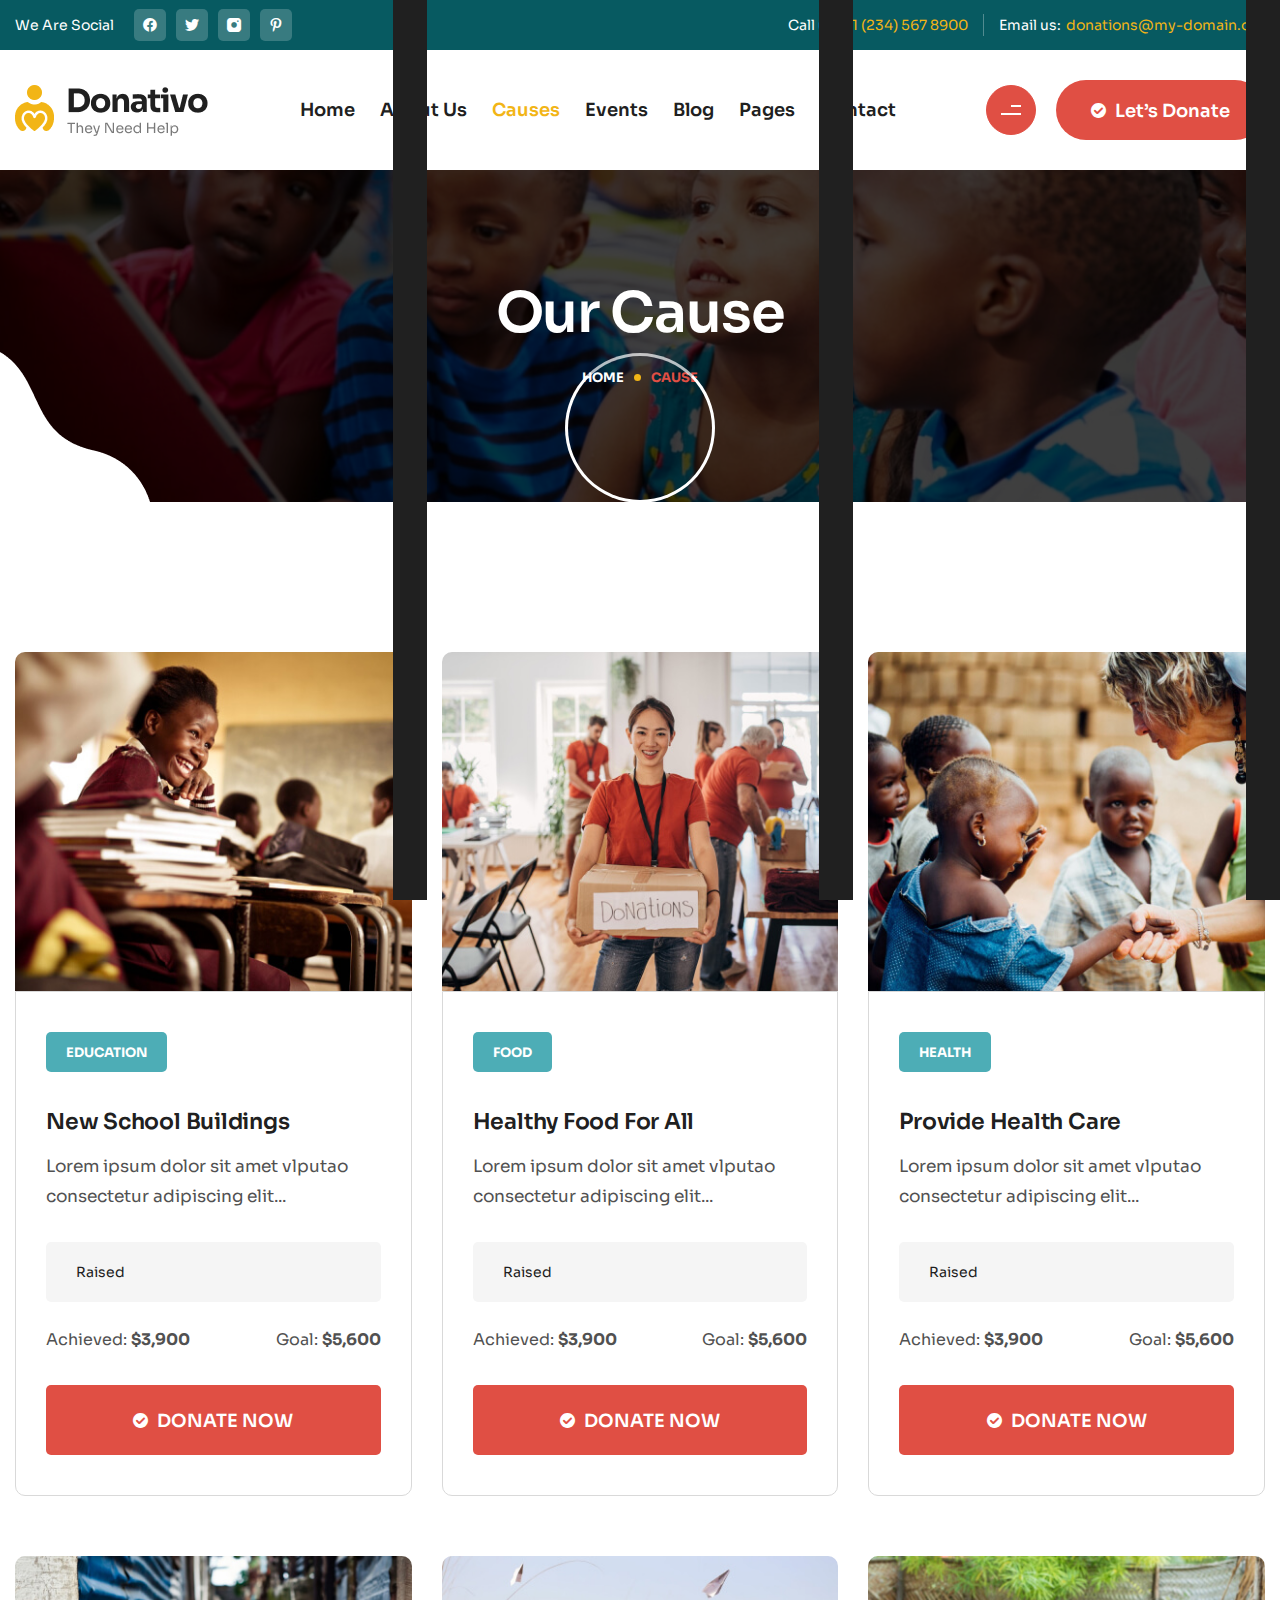
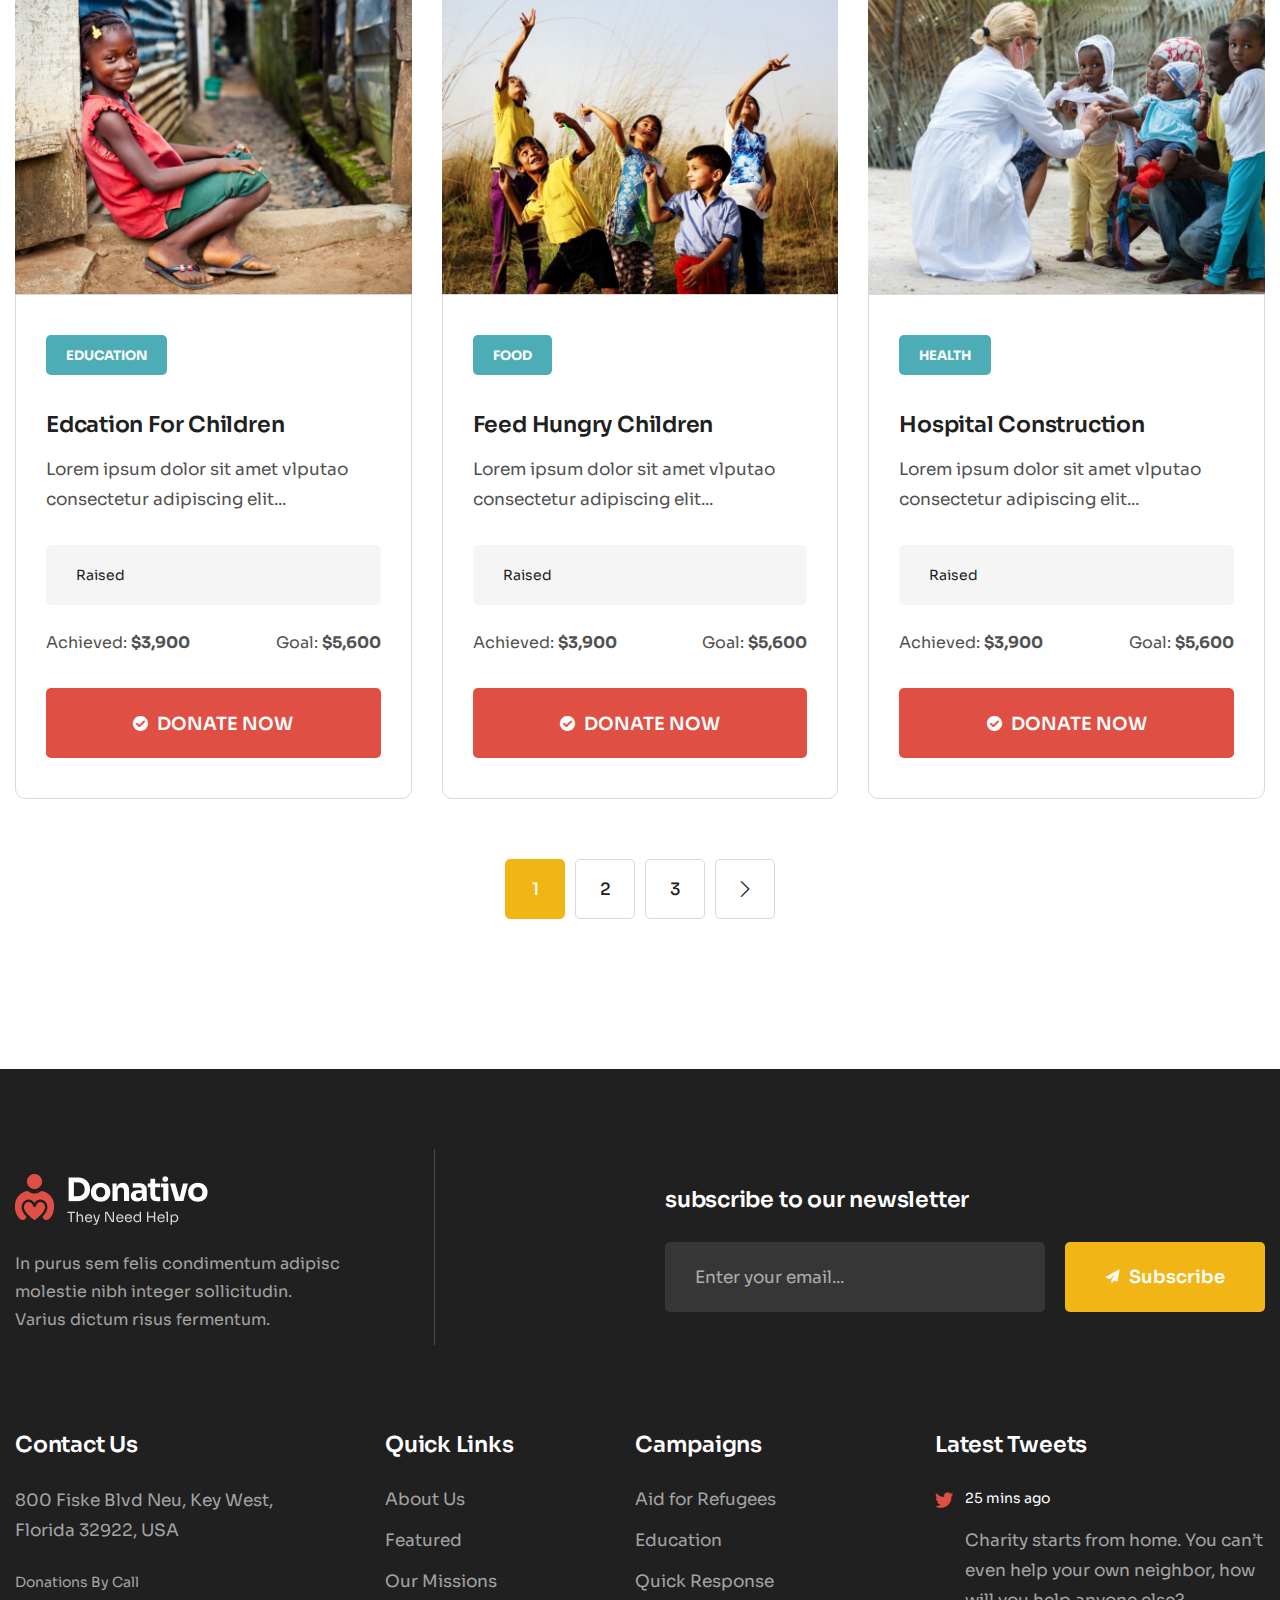
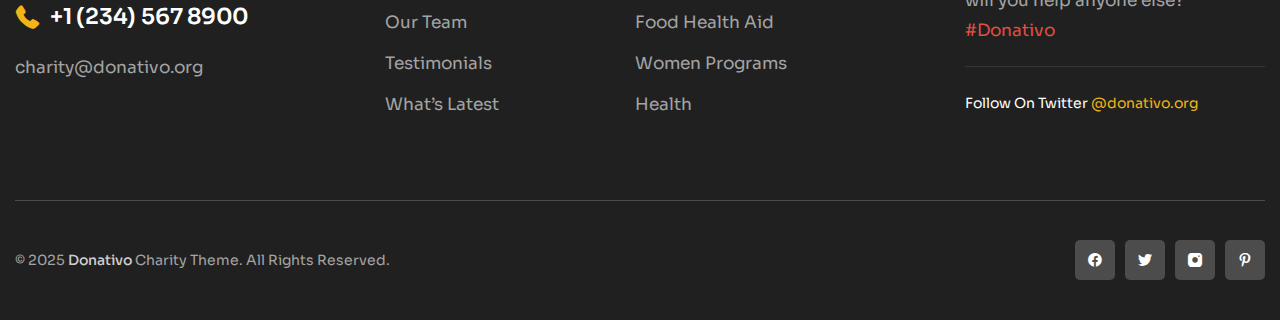
<file: causes.html>
<!DOCTYPE html>
<html lang="en">


<!-- Mirrored from mehedi.asiandevelopers.com/2025/donativo/causes.html by HTTrack Website Copier/3.x [XR&CO'2014], Mon, 09 Feb 2026 17:47:37 GMT -->
<head>
    <meta charset="UTF-8" />
    <meta name="viewport" content="width=device-width, initial-scale=1.0" />
    <title>Donativo || Responsive HTML5 Template</title>
    <!-- Favicons Icons -->
    <link rel="apple-touch-icon" sizes="180x180" href="assets/images/favicons/apple-touch-icon.png" />
    <link rel="icon" type="image/png" sizes="32x32" href="assets/images/favicons/favicon-32x32.png" />
    <link rel="icon" type="image/png" sizes="16x16" href="assets/images/favicons/favicon-16x16.png" />
    <link rel="manifest" href="assets/images/favicons/site.webmanifest" />
    <meta name="description" content="Donativo HTML 5 Template " />

    <!-- Fonts -->
    <link href="https://fonts.googleapis.com/css2?family=Sora:wght@300;400;500;600;700;800&amp;display=swap"
        rel="stylesheet" />

    <link rel="stylesheet" href="assets/vendors/animate/animate.min.css" />
    <link rel="stylesheet" href="assets/vendors/animate/custom-animate.css" />
    <link rel="stylesheet" href="assets/vendors/bootstrap/css/bootstrap.min.css" />
    <link rel="stylesheet" href="assets/vendors/bxslider/jquery.bxslider.css" />
    <link rel="stylesheet" href="assets/vendors/fontawesome/css/all.min.css" />
    <link rel="stylesheet" href="assets/vendors/jquery-magnific-popup/jquery.magnific-popup.css" />
    <link rel="stylesheet" href="assets/vendors/jquery-ui/jquery-ui.css" />
    <link rel="stylesheet" href="assets/vendors/nice-select/nice-select.css" />
    <link rel="stylesheet" href="assets/vendors/odometer/odometer.min.css" />
    <link rel="stylesheet" href="assets/vendors/owl-carousel/owl.carousel.min.css" />
    <link rel="stylesheet" href="assets/vendors/owl-carousel/owl.theme.default.min.css" />
    <link rel="stylesheet" href="assets/vendors/swiper/swiper.min.css" />
    <link rel="stylesheet" href="assets/vendors/vegas/vegas.min.css" />
    <link rel="stylesheet" href="assets/vendors/thm-icons/style.css" />
    <link rel="stylesheet" href="assets/vendors/language-switcher/polyglot-language-switcher.css" />
    <link rel="stylesheet" href="assets/vendors/fancybox/fancybox.min.css" />
    <link rel="stylesheet" href="assets/vendors/aos/aos.css" />
    <link rel="stylesheet" href="assets/vendors/futura-font/stylesheet.css" />
    <link rel="stylesheet" href="assets/vendors/glacialindifference-font/stylesheet.css" />
    <link rel="stylesheet" href="assets/vendors/jarallax/jarallax.css" />

    <!-- Module css -->
    <link rel="stylesheet" href="assets/css/module-css/01-header-section.css" />
    <link rel="stylesheet" href="assets/css/module-css/02-banner-section.css" />
    <link rel="stylesheet" href="assets/css/module-css/03-about-section.css" />
    <link rel="stylesheet" href="assets/css/module-css/04-fact-counter-section.css" />
    <link rel="stylesheet" href="assets/css/module-css/05-testimonial-section.css" />
    <link rel="stylesheet" href="assets/css/module-css/06-partner-section.css" />
    <link rel="stylesheet" href="assets/css/module-css/07-footer-section.css" />
    <link rel="stylesheet" href="assets/css/module-css/08-blog-section.css" />
    <link rel="stylesheet" href="assets/css/module-css/09-breadcrumb-section.css" />
    <link rel="stylesheet" href="assets/css/module-css/10-contact.css" />

    <!-- Template styles -->
    <link rel="stylesheet" href="assets/css/style.css" />
    <link rel="stylesheet" href="assets/css/responsive.css" />
</head>

<body>

    <!-- Preloader -->
    <div class="loader-wrap">
        <div class="preloader">
            <div id="handle-preloader" class="handle-preloader">
                <div class="layer layer-one">
                    <span class="overlay"></span>
                </div>
                <div class="layer layer-three">
                    <span class="overlay"></span>
                </div>
                <div class="layer layer-two">
                    <span class="overlay"></span>
                </div>
                <div class="animation-preloader">
                    <div class="spinner"></div>
                </div>
            </div>
        </div>
    </div>
    <!-- Preloader End -->

    <!-- Start sidebar widget content -->
    <div class="xs-sidebar-group info-group info-sidebar">
        <div class="xs-overlay xs-bg-black"></div>
        <div class="xs-sidebar-widget">
            <div class="sidebar-widget-container">
                <div class="widget-heading">
                    <a href="#" class="close-side-widget">X</a>
                </div>
                <div class="sidebar-textwidget">
                    <div class="sidebar-info-contents">
                        <div class="content-inner">
                            <div class="logo">
                                <a href="index.html">
                                    <img src="assets/images/resources/side-content__logo.png" alt="" />
                                </a>
                            </div>
                            <div class="content-box">
                                <h3>
                                    We’ve Helped More Than
                                    45,000 People Of Poverty
                                </h3>
                                <div class="inner-text">
                                    <p>In purus sem felis condimentum adipisc molestie nibh integer sollicitudin. Varius
                                        dictum risus fermentum.</p>
                                </div>
                            </div>

                            <div class="sidebar-contact-info">
                                <h3>Conatct Us</h3>
                                <ul>
                                    <li>
                                        <div class="inner">
                                            <div class="icon">
                                                <span class="icon-map map-marker"></span>
                                            </div>
                                            <div class="text">
                                                <p>
                                                    54B, Tailstoi Town 5238 MT,<br />
                                                    La city, IA 522364
                                                </p>
                                            </div>
                                        </div>
                                    </li>

                                    <li>
                                        <div class="inner">
                                            <div class="icon">
                                                <span class="icon-phone"></span>
                                            </div>
                                            <div class="text">
                                                <p>
                                                    <a href="tel:+8801682648101">+1800 456 7890</a>
                                                </p>
                                            </div>
                                        </div>
                                    </li>
                                    <li>
                                        <div class="inner">
                                            <div class="icon">
                                                <span class="icon-time"></span>
                                            </div>
                                            <div class="text">
                                                <p>Working Hrs : 9.30am to 6.30pm</p>
                                            </div>
                                        </div>
                                    </li>
                                </ul>
                            </div>

                            <div class="side-content-newsletter-box">
                                <h3>Newsletter Subscription</h3>
                                <form action="https://mehedi.asiandevelopers.com/2025/donativo/index.html" method="post">
                                    <div class="form-group">
                                        <input type="email" name="email" placeholder="Enter Email Address"
                                            required="" />
                                        <button class="btn-one" type="submit">
                                            <span class="txt"> subscribe now </span>
                                        </button>
                                    </div>
                                </form>
                            </div>

                            <div class="thm-social-link">
                                <ul class="clearfix">
                                    <li>
                                        <a href="#">
                                            <i class="fab fa-youtube"></i>
                                        </a>
                                    </li>
                                    <li>
                                        <a href="#">
                                            <i class="fab fa-instagram"></i>
                                        </a>
                                    </li>
                                    <li>
                                        <a href="#">
                                            <i class="fab fa-twitter"></i>
                                        </a>
                                    </li>
                                    <li>
                                        <a href="#">
                                            <i class="fab fa-facebook-f"></i>
                                        </a>
                                    </li>
                                </ul>
                            </div>
                        </div>
                    </div>
                </div>
            </div>
        </div>
    </div>
    <!-- End sidebar widget content -->


    <div class="page-wrapper boxed_wrapper">

        <header class="main-header main-header-style2">
            <div class="main-header-style2__top">
                <div class="container">
                    <div class="inner-content">

                        <div class="main-header-style2__top-left">
                            <div class="header-social-link-style2">
                                <div class="inner-title">
                                    <h5>We Are Social</h5>
                                </div><!-- /.inner-title -->
                                <ul class="clearfix">
                                    <li>
                                        <a href="#">
                                            <i class="fab fa-facebook"></i>
                                        </a>
                                    </li>
                                    <li>
                                        <a href="#">
                                            <i class="icon-twitter"></i>
                                        </a>
                                    </li>
                                    <li>
                                        <a href="#">
                                            <i class="icon-instagram"></i>
                                        </a>
                                    </li>
                                    <li>
                                        <a href="#">
                                            <i class="icon-printerest"></i>
                                        </a>
                                    </li>
                                </ul>
                            </div>
                        </div>


                        <div class="main-header-style2__top-right">
                            <div class="header-contact-info-style2">
                                <ul>
                                    <li>
                                        Call us:
                                        <a href="tel:12353256">+1 (234) 567 8900</a>
                                    </li>
                                    <li>
                                        Email us:
                                        <a href="mailto:contact@donativo.com">donations@my-domain.org</a>
                                    </li>
                                </ul>
                            </div>
                        </div>


                    </div>
                </div>
            </div>


            <!--Start Main Menu Style2-->
            <nav class="main-menu main-menu-style2">
                <div class="main-menu__wrapper clearfix">
                    <div class="container">
                        <div class="main-menu__wrapper-inner">

                            <div class="main-menu-style2-left">
                                <div class="logo-box-style1">
                                    <a href="index.html">
                                        <img src="assets/images/resources/logo-1.png" alt="Awesome Logo" title="" />
                                    </a>
                                </div>
                            </div>

                            <div class="main-menu-style2-middle">
                                <div class="main-menu-box">
                                    <a href="#" class="mobile-nav__toggler">
                                        <i class="fa fa-bars"></i>
                                    </a>
                                    <ul class="main-menu__list">
                                        <li class="dropdown">
                                            <a href="#">Home</a>
                                            <ul>
                                                <li>
                                                    <a href="index.html">Home Page 01</a>
                                                </li>
                                                <li>
                                                    <a href="index-2.html">Home Page 02</a>
                                                </li>
                                                <li>
                                                    <a href="index-onepage.html">Home OnePage</a>
                                                </li>
                                                <li class="dropdown">
                                                    <a href="#">Header Styles</a>
                                                    <ul>
                                                        <li>
                                                            <a href="index.html">Header Style One</a>
                                                        </li>
                                                        <li>
                                                            <a href="index-2.html">Header Style Two</a>
                                                        </li>
                                                    </ul>
                                                </li>
                                            </ul>
                                        </li>
                                        <li><a href="about.html">About Us</a></li>

                                        <li class="dropdown">
                                            <a href="#">Causes</a>
                                            <ul>
                                                <li>
                                                    <a href="causes.html">Our Causes</a>
                                                </li>
                                                <li>
                                                    <a href="causes-details.html">Causes Details</a>
                                                </li>
                                            </ul>
                                        </li>
                                        <li><a href="events.html">Events</a></li>
                                        <li class="dropdown">
                                            <a href="#">Blog</a>
                                            <ul>
                                                <li>
                                                    <a href="blog.html">Blog Grid view</a>
                                                </li>
                                                <li>
                                                    <a href="blog-2.html">Blog List view</a>
                                                </li>
                                                <li>
                                                    <a href="blog-single.html">Blog Details</a>
                                                </li>
                                            </ul>
                                        </li>
                                        <li class="dropdown">
                                            <a href="#">Pages</a>
                                            <ul>
                                                <li>
                                                    <a href="testimonials.html">Testimonials</a>
                                                </li>
                                                <li>
                                                    <a href="faq.html">Faq’s</a>
                                                </li>
                                                <li>
                                                    <a href="coming-soon.html">Coming Soon Page</a>
                                                </li>
                                                <li>
                                                    <a href="404.html">404 Error</a>
                                                </li>
                                            </ul>
                                        </li>
                                        <li>
                                            <a href="contact.html">Contact</a>
                                        </li>
                                    </ul>
                                </div>
                            </div>

                            <div class="main-menu-style2-right">
                                <div class="side-content-button">
                                    <a class="navSidebar-button" href="#">
                                        <span class="line"></span>
                                        <span class="line two"></span>
                                    </a>
                                </div>
                                <div class="header-btn-style2">
                                    <a class="btn-one" href="contact.html">
                                        <span class="txt">
                                            <i class="icon-check"></i>
                                            Let’s Donate
                                        </span>
                                    </a>
                                </div>
                            </div>

                        </div>
                    </div>
                </div>
            </nav>
            <!--End Main Menu Style2-->
        </header>


        <div class="stricky-header stricked-menu main-menu">
            <div class="sticky-header__content"></div>
            <!-- /.sticky-header__content -->
        </div>
        <!-- /.stricky-header -->

        <!--Start breadcrumb area-->
        <section class="breadcrumb-area">
            <div class="breadcrumb-area-bg" style="background-image: url(assets/images/breadcrumb/breadcrumb-1.jpg);">
            </div>
            <div class="breadcrumb-area__shape1">
                <img src="assets/images/shapes/breadcrumb-area-shape-1.png" alt="">
            </div><!-- /.breadcrumb-area__shape1 -->
            <div class="container">
                <div class="row">
                    <div class="col-xl-12">
                        <div class="inner-content text-center">
                            <div class="title">
                                <h2>Our Cause</h2>
                            </div>
                            <div class="breadcrumb-menu">
                                <ul>
                                    <li><a href="index.html">Home</a></li>
                                    <li class="active">Cause</li>
                                </ul>
                            </div>
                        </div>
                    </div>
                </div>
            </div>
        </section>
        <!--End breadcrumb area-->


        <!--Start Cause Page One-->
        <section class="cause-page-one">
            <div class="container">

                <div class="row">
                    <!--Start Single Causes Style1-->
                    <div class="col-xl-4 col-lg-6 col-md-6">
                        <div class="single-causes-style1">
                            <div class="img-box">
                                <img src="assets/images/causes/causes-v1-1.jpg" alt="" />
                            </div>
                            <div class="text-box">
                                <div class="category">
                                    <h6>Education</h6>
                                </div>
                                <h3>
                                    <a href="causes-details.html">new school buildings</a>
                                </h3>
                                <p>Lorem ipsum dolor sit amet vlputao consectetur adipiscing elit...</p>
                                <div class="causes-raised-box">
                                    <div class="inner">
                                        <div class="inner-title">
                                            <h6>Raised</h6>
                                        </div>
                                        <div class="progress-levels">
                                            <div class="progress-box wow">
                                                <div class="count-box">
                                                    <div class="bar">
                                                        <div class="bar-inner">
                                                            <div class="bar-fill" data-percent="48"></div>
                                                        </div>
                                                        <div class="skill-percent">
                                                            <span class="count-text" data-speed="3000"
                                                                data-stop="48">0</span>
                                                            <span class="percent">%</span>
                                                        </div>
                                                    </div>
                                                </div>
                                            </div>
                                        </div>
                                    </div>
                                </div>
                                <div class="achieved-goal-box">
                                    <div class="single-box">
                                        <p>Achieved: <span>$3,900</span></p>
                                    </div>
                                    <div class="single-box">
                                        <p>Goal: <span> $5,600</span></p>
                                    </div>
                                </div>
                                <div class="btns-box">
                                    <a class="btn-one" href="contact.html">
                                        <span class="txt">
                                            <i class="icon-check"></i>
                                            DONATE NOW
                                        </span>
                                    </a>
                                </div>
                            </div>
                        </div>
                    </div>
                    <!--End Single Causes Style1-->
                    <!--Start Single Causes Style1-->
                    <div class="col-xl-4 col-lg-6 col-md-6">
                        <div class="single-causes-style1">
                            <div class="img-box">
                                <img src="assets/images/causes/causes-v1-2.jpg" alt="" />
                            </div>
                            <div class="text-box">
                                <div class="category">
                                    <h6>Food</h6>
                                </div>
                                <h3>
                                    <a href="causes-details.html">Healthy Food For All</a>
                                </h3>
                                <p>Lorem ipsum dolor sit amet vlputao consectetur adipiscing elit...</p>
                                <div class="causes-raised-box">
                                    <div class="inner">
                                        <div class="inner-title">
                                            <h6>Raised</h6>
                                        </div>
                                        <div class="progress-levels">
                                            <div class="progress-box wow">
                                                <div class="count-box">
                                                    <div class="bar">
                                                        <div class="bar-inner">
                                                            <div class="bar-fill" data-percent="48"></div>
                                                        </div>
                                                        <div class="skill-percent">
                                                            <span class="count-text" data-speed="3000"
                                                                data-stop="48">0</span>
                                                            <span class="percent">%</span>
                                                        </div>
                                                    </div>
                                                </div>
                                            </div>
                                        </div>
                                    </div>
                                </div>
                                <div class="achieved-goal-box">
                                    <div class="single-box">
                                        <p>Achieved: <span>$3,900</span></p>
                                    </div>
                                    <div class="single-box">
                                        <p>Goal: <span> $5,600</span></p>
                                    </div>
                                </div>
                                <div class="btns-box">
                                    <a class="btn-one" href="contact.html">
                                        <span class="txt">
                                            <i class="icon-check"></i>
                                            DONATE NOW
                                        </span>
                                    </a>
                                </div>
                            </div>
                        </div>
                    </div>
                    <!--End Single Causes Style1-->
                    <!--Start Single Causes Style1-->
                    <div class="col-xl-4 col-lg-6 col-md-6">
                        <div class="single-causes-style1">
                            <div class="img-box">
                                <img src="assets/images/causes/causes-v1-3.jpg" alt="" />
                            </div>
                            <div class="text-box">
                                <div class="category">
                                    <h6>Health</h6>
                                </div>
                                <h3>
                                    <a href="causes-details.html">provide Health Care</a>
                                </h3>
                                <p>Lorem ipsum dolor sit amet vlputao consectetur adipiscing elit...</p>
                                <div class="causes-raised-box">
                                    <div class="inner">
                                        <div class="inner-title">
                                            <h6>Raised</h6>
                                        </div>
                                        <div class="progress-levels">
                                            <div class="progress-box wow">
                                                <div class="count-box">
                                                    <div class="bar">
                                                        <div class="bar-inner">
                                                            <div class="bar-fill" data-percent="48"></div>
                                                        </div>
                                                        <div class="skill-percent">
                                                            <span class="count-text" data-speed="3000"
                                                                data-stop="48">0</span>
                                                            <span class="percent">%</span>
                                                        </div>
                                                    </div>
                                                </div>
                                            </div>
                                        </div>
                                    </div>
                                </div>
                                <div class="achieved-goal-box">
                                    <div class="single-box">
                                        <p>Achieved: <span>$3,900</span></p>
                                    </div>
                                    <div class="single-box">
                                        <p>Goal: <span> $5,600</span></p>
                                    </div>
                                </div>
                                <div class="btns-box">
                                    <a class="btn-one" href="contact.html">
                                        <span class="txt">
                                            <i class="icon-check"></i>
                                            DONATE NOW
                                        </span>
                                    </a>
                                </div>
                            </div>
                        </div>
                    </div>
                    <!--End Single Causes Style1-->


                    <!--Start Single Causes Style1-->
                    <div class="col-xl-4 col-lg-6 col-md-6">
                        <div class="single-causes-style1">
                            <div class="img-box">
                                <img src="assets/images/causes/causes-v1-4.jpg" alt="" />
                            </div>
                            <div class="text-box">
                                <div class="category">
                                    <h6>Education</h6>
                                </div>
                                <h3>
                                    <a href="causes-details.html">Edcation for children</a>
                                </h3>
                                <p>Lorem ipsum dolor sit amet vlputao consectetur adipiscing elit...</p>
                                <div class="causes-raised-box">
                                    <div class="inner">
                                        <div class="inner-title">
                                            <h6>Raised</h6>
                                        </div>
                                        <div class="progress-levels">
                                            <div class="progress-box wow">
                                                <div class="count-box">
                                                    <div class="bar">
                                                        <div class="bar-inner">
                                                            <div class="bar-fill" data-percent="48"></div>
                                                        </div>
                                                        <div class="skill-percent">
                                                            <span class="count-text" data-speed="3000"
                                                                data-stop="48">0</span>
                                                            <span class="percent">%</span>
                                                        </div>
                                                    </div>
                                                </div>
                                            </div>
                                        </div>
                                    </div>
                                </div>
                                <div class="achieved-goal-box">
                                    <div class="single-box">
                                        <p>Achieved: <span>$3,900</span></p>
                                    </div>
                                    <div class="single-box">
                                        <p>Goal: <span> $5,600</span></p>
                                    </div>
                                </div>
                                <div class="btns-box">
                                    <a class="btn-one" href="contact.html">
                                        <span class="txt">
                                            <i class="icon-check"></i>
                                            DONATE NOW
                                        </span>
                                    </a>
                                </div>
                            </div>
                        </div>
                    </div>
                    <!--End Single Causes Style1-->
                    <!--Start Single Causes Style1-->
                    <div class="col-xl-4 col-lg-6 col-md-6">
                        <div class="single-causes-style1">
                            <div class="img-box">
                                <img src="assets/images/causes/causes-v1-5.jpg" alt="" />
                            </div>
                            <div class="text-box">
                                <div class="category">
                                    <h6>Food</h6>
                                </div>
                                <h3>
                                    <a href="causes-details.html">Feed hungry children</a>
                                </h3>
                                <p>Lorem ipsum dolor sit amet vlputao consectetur adipiscing elit...</p>
                                <div class="causes-raised-box">
                                    <div class="inner">
                                        <div class="inner-title">
                                            <h6>Raised</h6>
                                        </div>
                                        <div class="progress-levels">
                                            <div class="progress-box wow">
                                                <div class="count-box">
                                                    <div class="bar">
                                                        <div class="bar-inner">
                                                            <div class="bar-fill" data-percent="48"></div>
                                                        </div>
                                                        <div class="skill-percent">
                                                            <span class="count-text" data-speed="3000"
                                                                data-stop="48">0</span>
                                                            <span class="percent">%</span>
                                                        </div>
                                                    </div>
                                                </div>
                                            </div>
                                        </div>
                                    </div>
                                </div>
                                <div class="achieved-goal-box">
                                    <div class="single-box">
                                        <p>Achieved: <span>$3,900</span></p>
                                    </div>
                                    <div class="single-box">
                                        <p>Goal: <span> $5,600</span></p>
                                    </div>
                                </div>
                                <div class="btns-box">
                                    <a class="btn-one" href="contact.html">
                                        <span class="txt">
                                            <i class="icon-check"></i>
                                            DONATE NOW
                                        </span>
                                    </a>
                                </div>
                            </div>
                        </div>
                    </div>
                    <!--End Single Causes Style1-->
                    <!--Start Single Causes Style1-->
                    <div class="col-xl-4 col-lg-6 col-md-6">
                        <div class="single-causes-style1">
                            <div class="img-box">
                                <img src="assets/images/causes/causes-v1-6.jpg" alt="" />
                            </div>
                            <div class="text-box">
                                <div class="category">
                                    <h6>Health</h6>
                                </div>
                                <h3>
                                    <a href="causes-details.html">Hospital Construction</a>
                                </h3>
                                <p>Lorem ipsum dolor sit amet vlputao consectetur adipiscing elit...</p>
                                <div class="causes-raised-box">
                                    <div class="inner">
                                        <div class="inner-title">
                                            <h6>Raised</h6>
                                        </div>
                                        <div class="progress-levels">
                                            <div class="progress-box wow">
                                                <div class="count-box">
                                                    <div class="bar">
                                                        <div class="bar-inner">
                                                            <div class="bar-fill" data-percent="48"></div>
                                                        </div>
                                                        <div class="skill-percent">
                                                            <span class="count-text" data-speed="3000"
                                                                data-stop="48">0</span>
                                                            <span class="percent">%</span>
                                                        </div>
                                                    </div>
                                                </div>
                                            </div>
                                        </div>
                                    </div>
                                </div>
                                <div class="achieved-goal-box">
                                    <div class="single-box">
                                        <p>Achieved: <span>$3,900</span></p>
                                    </div>
                                    <div class="single-box">
                                        <p>Goal: <span> $5,600</span></p>
                                    </div>
                                </div>
                                <div class="btns-box">
                                    <a class="btn-one" href="contact.html">
                                        <span class="txt">
                                            <i class="icon-check"></i>
                                            DONATE NOW
                                        </span>
                                    </a>
                                </div>
                            </div>
                        </div>
                    </div>
                    <!--End Single Causes Style1-->
                </div>

                <div class="row">
                    <div class="col-xl-12">
                        <ul class="styled-pagination pdtop0 clearfix">
                            <li class="active"><a href="#">1</a></li>
                            <li><a href="#">2</a></li>
                            <li><a href="#">3</a></li>
                            <li class="arrow next">
                                <a href="#">
                                    <span class="icon-next2 right"></span>
                                </a>
                            </li>
                        </ul>
                    </div>
                </div>

            </div>
        </section>
        <!--End Cause Page One-->


        <!--Start footer area -->
        <footer class="footer-area">
            <div class="footer-area__shape1 wow slideInRight" data-wow-delay="0ms" data-wow-duration="3500ms">
                <img src="assets/images/shapes/footer-area-shape1.png" alt="">
            </div><!-- /.footer-area__shape1 -->
            <div class="footer-top">
                <div class="container">
                    <div class="footer-top__inner">

                        <div class="footer-logo">
                            <div class="footer-logo-style1">
                                <a href="index.html">
                                    <img src="assets/images/footer/footer-logo-1.png" alt="Awesome Logo" title="" />
                                </a>
                                <p>In purus sem felis condimentum adipisc
                                    molestie nibh integer sollicitudin. Varius
                                    dictum risus fermentum.</p>
                            </div>
                        </div>

                        <div class="newsletter-style1">
                            <div class="inner-title">
                                <h3>subscribe to our newsletter</h3>
                            </div><!-- /.inner-title -->
                            <div class="newsletter-style1__form">
                                <form action="https://mehedi.asiandevelopers.com/2025/donativo/index.html" method="post">
                                    <div class="form-group">
                                        <input type="email" name="email" placeholder="Enter your email..." required="">
                                    </div>
                                    <button class="btn-one" type="submit">
                                        <span class="txt">
                                            <i class="icon-send"></i>
                                            Subscribe
                                        </span>
                                    </button>
                                </form>
                            </div>
                        </div><!-- /.newsletter-style1 -->

                    </div>
                </div>
            </div>

            <!--Start Footer Main-->
            <div class="footer-main">
                <div class="container">
                    <div class="row">

                        <!--Start single footer widget-->
                        <div class="col-xl-3 col-lg-6 col-md-6 col-sm-12 single-widget">
                            <div class="single-footer-widget single-footer-widget--link-box">
                                <div class="title">
                                    <h3>contact us</h3>
                                </div>
                                <div class="footer-widget-contact-info">
                                    <p>800 Fiske Blvd Neu, Key West,<br> Florida 32922, USA</p>
                                    <div class="phone-number">
                                        <p>Donations By Call</p>
                                        <h3>
                                            <span class="icon-phone1"></span>
                                            <a href="tel:2512353256">+1 (234) 567 8900</a>
                                        </h3>
                                    </div>
                                    <div class="mail-us">
                                        <a href="mailto:contact@donativo.com">charity@donativo.org</a>
                                    </div>
                                </div>
                            </div>
                        </div>
                        <!--End single footer widget-->

                        <!--Start single footer widget-->
                        <div class="col-xl-3 col-lg-6 col-md-6 col-sm-12 single-widget">
                            <div class="single-footer-widget single-footer-widget--link-box margin-left">
                                <div class="title">
                                    <h3>Quick Links</h3>
                                </div>
                                <div class="footer-widget-links">
                                    <ul>
                                        <li>
                                            <a href="about.html">About Us</a>
                                        </li>
                                        <li>
                                            <a href="causes.html">Featured</a>
                                        </li>
                                        <li>
                                            <a href="about.html">Our Missions</a>
                                        </li>
                                        <li>
                                            <a href="team.html">Our Team</a>
                                        </li>
                                        <li>
                                            <a href="testimonials.html">Testimonials</a>
                                        </li>
                                        <li>
                                            <a href="blog.html">What’s Latest</a>
                                        </li>
                                    </ul>
                                </div>
                            </div>
                        </div>
                        <!--End single footer widget-->

                        <!--Start single footer widget-->
                        <div class="col-xl-3 col-lg-6 col-md-6 col-sm-12 single-widget">
                            <div class="single-footer-widget single-footer-widget--link-box margin-left-minus2">
                                <div class="title">
                                    <h3>Campaigns</h3>
                                </div>
                                <div class="footer-widget-links">
                                    <ul>
                                        <li>
                                            <a href="service-single-1-2.html">Aid for Refugees</a>
                                        </li>
                                        <li>
                                            <a href="service-single-1-1.html">Education</a>
                                        </li>
                                        <li>
                                            <a href="service-single-1-6.html">Quick Response</a>
                                        </li>
                                        <li>
                                            <a href="service-single-1-3.html">Food Health Aid</a>
                                        </li>
                                        <li>
                                            <a href="service-single-1-4.html">Women Programs</a>
                                        </li>
                                        <li>
                                            <a href="service-single-1-4.html">Health</a>
                                        </li>
                                    </ul>
                                </div>
                            </div>
                        </div>
                        <!--End single footer widget-->

                        <!--Start single footer widget-->
                        <div class="col-xl-3 col-lg-6 col-md-6 col-sm-12 single-widget">
                            <div class="single-footer-widget margin-left-minus">
                                <div class="title">
                                    <h3>Latest Tweets</h3>
                                </div>

                                <div class="footer-widget-tweets-box">
                                    <div class="single-tweets-box">
                                        <div class="icon">
                                            <span class="icon-twitter"></span>
                                        </div>
                                        <div class="text">
                                            <div class="top">
                                                <p>25 mins ago</p>
                                            </div>
                                            <div class="title">
                                                <h5>
                                                    <a href="#">
                                                        Charity starts from home. You
                                                        can’t even help your own neighbor,
                                                        how will you help anyone else?
                                                        <span>#Donativo</span>
                                                    </a>
                                                </h5>
                                            </div>
                                            <div class="bottom">
                                                <p>Follow On Twitter <a href="#">@donativo.org</a></p>
                                            </div>
                                        </div>
                                    </div>
                                </div>

                            </div>
                        </div>
                        <!--End single footer widget-->

                    </div>
                </div>
            </div>
            <!--End Footer Main-->

            <!--Start Footer Bottom-->
            <div class="footer-bottom">
                <div class="container">
                    <div class="bottom-inner">
                        <div class="copyright-text">
                            <p>
                                &copy; 2025
                                <a href="index.html">Donativo</a> Charity Theme. All Rights Reserved.
                            </p>
                        </div>
                        <div class="footer-bottom-right">
                            <div class="footer-social-link">
                                <ul class="clearfix">
                                    <li>
                                        <a href="#">
                                            <i class="fab fa-facebook"></i>
                                        </a>
                                    </li>
                                    <li>
                                        <a href="#">
                                            <i class="icon-twitter"></i>
                                        </a>
                                    </li>
                                    <li>
                                        <a href="#">
                                            <i class="icon-instagram"></i>
                                        </a>
                                    </li>
                                    <li>
                                        <a href="#">
                                            <i class="icon-printerest"></i>
                                        </a>
                                    </li>
                                </ul>
                            </div>
                        </div>

                    </div>
                </div>
            </div>
            <!--End Footer Bottom-->
        </footer>
        <!--End footer area-->


    </div>
    <!-- /.page-wrapper -->

    <div class="mobile-nav__wrapper">
        <div class="mobile-nav__overlay mobile-nav__toggler"></div>
        <div class="mobile-nav__content">
            <span class="mobile-nav__close mobile-nav__toggler">
                <i class="fa fa-times-circle"></i>
            </span>
            <div class="logo-box">
                <a href="index.html" aria-label="logo image">
                    <img src="assets/images/resources/mobile-nav-logo.png" alt="" />
                </a>
            </div>
            <div class="mobile-nav-search-box">
                <form class="search-form" action="#">
                    <input placeholder="Keyword" type="text" />
                    <button type="submit">
                        <i class="fa fa-search"></i>
                    </button>
                </form>
            </div>
            <div class="mobile-nav__container"></div>
            <ul class="mobile-nav__contact list-unstyled">
                <li>
                    <i class="fa fa-envelope"></i>
                    <a href="mailto:info@example.com">info@example.com</a>
                </li>
                <li>
                    <i class="fa fa-phone-alt"></i>
                    <a href="tel:123456789">444 000 777 66</a>
                </li>
            </ul>
            <div class="mobile-nav__social">
                <a href="#" class="fab fa-twitter"></a>
                <a href="#" class="fab fa-facebook-square"></a>
                <a href="#" class="fab fa-pinterest-p"></a>
                <a href="#" class="fab fa-instagram"></a>
            </div>
        </div>
    </div>

    <div class="search-popup">
        <div class="search-popup__overlay search-toggler"></div>
        <div class="search-popup__content">
            <form action="#">
                <label for="search" class="sr-only">search here</label>
                <input type="text" id="search" placeholder="Search Here..." />
                <button type="submit" aria-label="search submit" class="thm-btn">
                    <i class="fa fa-search"></i>
                </button>
            </form>
        </div>
    </div>

    <!--Scroll to top-->
    <div class="scroll-to-top">
        <div>
            <div class="scroll-top-inner">
                <div class="scroll-bar">
                    <div class="bar-inner"></div>
                </div>
                <div class="scroll-bar-text">Go To Top</div>
            </div>
        </div>
    </div>
    <!-- Scroll to top End -->

    <script src="assets/vendors/jquery/jquery-3.6.0.min.js"></script>
    <script src="assets/vendors/bootstrap/js/bootstrap.bundle.min.js"></script>
    <script src="assets/vendors/bxslider/jquery.bxslider.min.js"></script>
    <script src="assets/vendors/circleType/jquery.circleType.js"></script>
    <script src="assets/vendors/circleType/jquery.lettering.min.js"></script>
    <script src="assets/vendors/isotope/isotope.js"></script>
    <script src="assets/vendors/jquery-ajaxchimp/jquery.ajaxchimp.min.js"></script>
    <script src="assets/vendors/jquery-appear/jquery.appear.min.js"></script>
    <script src="assets/vendors/jquery-magnific-popup/jquery.magnific-popup.min.js"></script>
    <script src="assets/vendors/jquery-migrate/jquery-migrate.min.js"></script>
    <script src="assets/vendors/jquery-ui/jquery-ui.js"></script>
    <script src="assets/vendors/jquery-validate/jquery.validate.min.js"></script>
    <script src="assets/vendors/nice-select/jquery.nice-select.min.js"></script>
    <script src="assets/vendors/odometer/odometer.min.js"></script>
    <script src="assets/vendors/owl-carousel/owl.carousel.min.js"></script>
    <script src="assets/vendors/swiper/swiper.min.js"></script>
    <script src="assets/vendors/vegas/vegas.min.js"></script>
    <script src="assets/vendors/wnumb/wNumb.min.js"></script>
    <script src="assets/vendors/wow/wow.js"></script>
    <script src="assets/vendors/extra-scripts/jquery.paroller.min.js"></script>
    <script src="assets/vendors/language-switcher/jquery.polyglot.language.switcher.js"></script>
    <script src="assets/vendors/extra-scripts/jquery-sidebar-content.js"></script>
    <script src="assets/vendors/fancybox/jquery.fancybox.js"></script>
    <script src="assets/vendors/aos/aos.js"></script>
    <script src="assets/vendors/extra-scripts/TweenMax.min.js"></script>
    <script src="assets/vendors/jarallax/jarallax.min.js"></script>
    <script src="assets/vendors/extra-scripts/tilt.jquery.js"></script>

    <!-- Template js -->
    <script src="assets/js/custom.js"></script>
</body>


<!-- Mirrored from mehedi.asiandevelopers.com/2025/donativo/causes.html by HTTrack Website Copier/3.x [XR&CO'2014], Mon, 09 Feb 2026 17:47:39 GMT -->
</html>
</file>
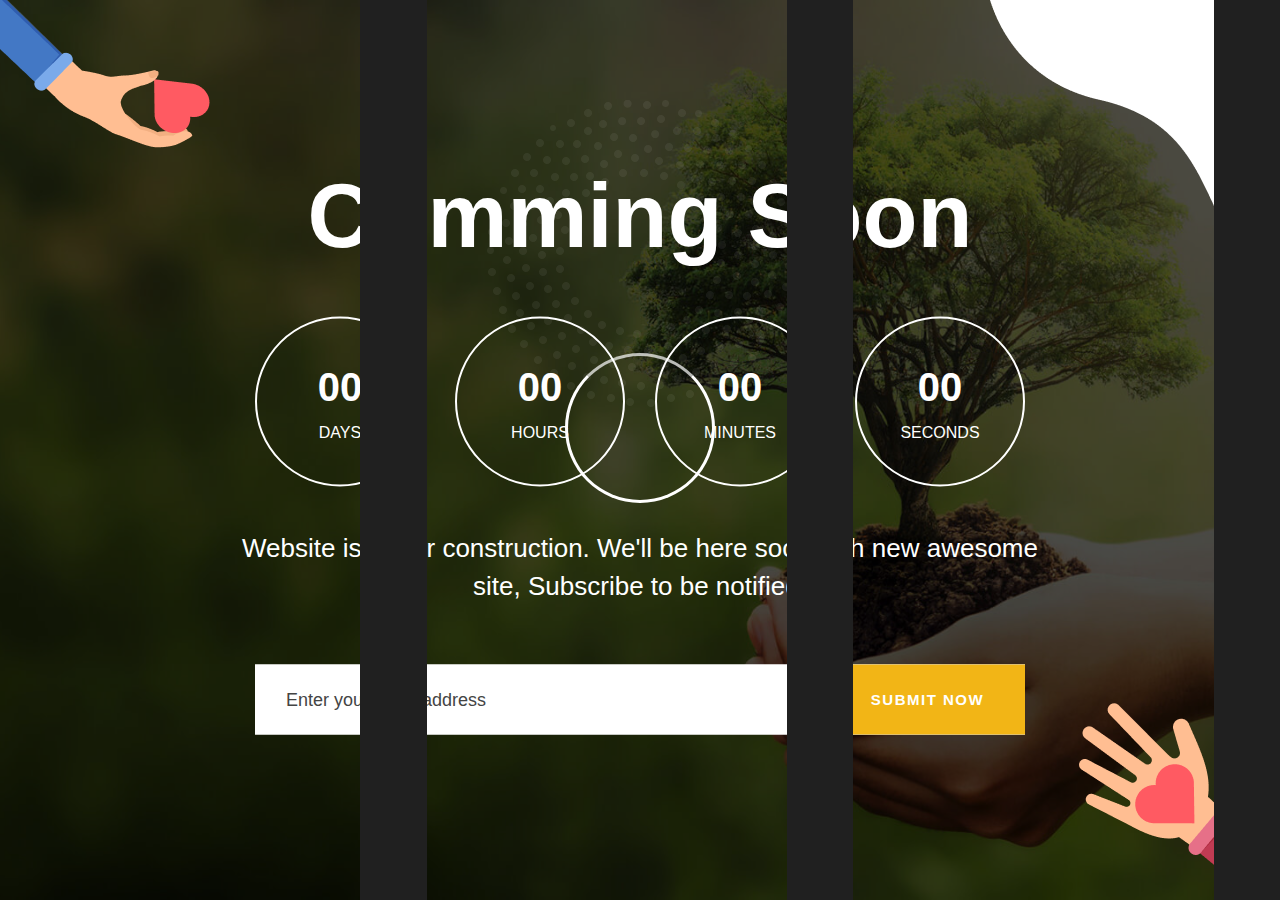
<file: coming-soon.html>
<!DOCTYPE html>
<html lang="en">


<!-- Mirrored from mehedi.asiandevelopers.com/2025/donativo/coming-soon.html by HTTrack Website Copier/3.x [XR&CO'2014], Mon, 09 Feb 2026 17:47:49 GMT -->
<head>
    <meta charset="UTF-8" />
    <meta name="viewport" content="width=device-width, initial-scale=1.0" />
    <title>Doxwell || Professional Physiotherapy HTML5 Template</title>
    <!-- Favicons Icons -->
    <link rel="apple-touch-icon" sizes="180x180" href="assets/images/favicons/apple-touch-icon.png" />
    <link rel="icon" type="image/png" sizes="32x32" href="assets/images/favicons/favicon-32x32.png" />
    <link rel="icon" type="image/png" sizes="16x16" href="assets/images/favicons/favicon-16x16.png" />
    <link rel="manifest" href="assets/images/favicons/site.webmanifest" />
    <meta name="description" content="Airtronix HTML 5 Template " />

    <!-- Fonts -->
    <link
        href="https://fonts.googleapis.com/css2?family=Roboto:ital,wght@0,100;0,300;0,400;0,500;0,700;0,900;1,100;1,300;1,400;1,500;1,700;1,900&amp;display=swap"
        rel="stylesheet">
    <link
        href="https://fonts.googleapis.com/css2?family=Barlow:ital,wght@0,300;0,400;0,500;0,600;0,700;0,800;0,900;1,300;1,400;1,500;1,600;1,700;1,800;1,900&amp;display=swap"
        rel="stylesheet">
    <link
        href="https://fonts.googleapis.com/css2?family=Fira+Sans:ital,wght@0,300;0,400;0,500;0,600;0,700;0,800;0,900;1,700;1,800&amp;display=swap"
        rel="stylesheet">



    <link rel="stylesheet" href="assets/vendors/animate/animate.min.css" />
    <link rel="stylesheet" href="assets/vendors/animate/custom-animate.css" />
    <link rel="stylesheet" href="assets/vendors/bootstrap/css/bootstrap.min.css" />
    <link rel="stylesheet" href="assets/vendors/bxslider/jquery.bxslider.css" />
    <link rel="stylesheet" href="assets/vendors/fontawesome/css/all.min.css" />
    <link rel="stylesheet" href="assets/vendors/jquery-magnific-popup/jquery.magnific-popup.css" />
    <link rel="stylesheet" href="assets/vendors/jquery-ui/jquery-ui.css" />
    <link rel="stylesheet" href="assets/vendors/nice-select/nice-select.css" />
    <link rel="stylesheet" href="assets/vendors/odometer/odometer.min.css" />
    <link rel="stylesheet" href="assets/vendors/owl-carousel/owl.carousel.min.css" />
    <link rel="stylesheet" href="assets/vendors/owl-carousel/owl.theme.default.min.css" />
    <link rel="stylesheet" href="assets/vendors/swiper/swiper.min.css" />
    <link rel="stylesheet" href="assets/vendors/vegas/vegas.min.css" />
    <link rel="stylesheet" href="assets/vendors/thm-icons/style.css">
    <link rel="stylesheet" href="assets/vendors/language-switcher/polyglot-language-switcher.css">
    <link rel="stylesheet" href="assets/vendors/fancybox/fancybox.min.css">
    <link rel="stylesheet" href="assets/vendors/aos/aos.css">
    <link rel="stylesheet" href="assets/vendors/futura-font/stylesheet.css">
    <link rel="stylesheet" href="assets/vendors/glacialindifference-font/stylesheet.css">
    <link rel="stylesheet" href="assets/vendors/jarallax/jarallax.css">

    <!-- Module css -->
    <link rel="stylesheet" href="assets/css/module-css/01-header-section.css">
    <link rel="stylesheet" href="assets/css/module-css/02-banner-section.css">
    <link rel="stylesheet" href="assets/css/module-css/03-about-section.css">
    <link rel="stylesheet" href="assets/css/module-css/04-fact-counter-section.css">
    <link rel="stylesheet" href="assets/css/module-css/05-testimonial-section.css">
    <link rel="stylesheet" href="assets/css/module-css/06-partner-section.css">
    <link rel="stylesheet" href="assets/css/module-css/07-footer-section.css">
    <link rel="stylesheet" href="assets/css/module-css/08-blog-section.css">
    <link rel="stylesheet" href="assets/css/module-css/09-breadcrumb-section.css">
    <link rel="stylesheet" href="assets/css/module-css/10-contact.css">


    <!-- Template styles -->
    <link rel="stylesheet" href="assets/css/style.css" />
    <link rel="stylesheet" href="assets/css/responsive.css" />

</head>

<body>


    <!-- Preloader -->
    <div class="loader-wrap">
        <div class="preloader">
            <div id="handle-preloader" class="handle-preloader">
                <div class="layer layer-one"><span class="overlay"></span></div>
                <div class="layer layer-three"><span class="overlay"></span></div>
                <div class="layer layer-two"><span class="overlay"></span></div>
                <div class="animation-preloader">
                    <div class="spinner"></div>
                </div>
            </div>
        </div>
    </div>
    <!-- Preloader End -->


    <!--Start Coming Soon page Style1-->
    <section class="coming-soon-page-style1 full-height">
        <div class="coming-soon-page-style1__shape2 wow slideInDown animated" data-wow-delay="500ms"
            data-wow-duration="3500ms">
            <img class="float-bob-y" src="assets/images/shapes/hand-top.png" alt="">

        </div>

        <div class="coming-soon-page-style1__shape3 wow slideInUp animated" data-wow-delay="1000ms"
            data-wow-duration="3500ms">
            <img class="float-bob-y" src="assets/images/shapes/hand-bottom.png" alt="">
        </div>
        <div class="coming-soon-page-style1__bg"
            style="background-image: url(assets/images/backgrounds/coming-soon-page-style1-bg.jpg);"></div>

        <div class="coming-soon-page-style1__shape1 wow slideInRight" data-wow-delay="0ms" data-wow-duration="3500ms">
            <img src="assets/images/shapes/comming-soon-shape-1.png" alt="">
        </div>

        <div class="coming-soon-page-style1__shape4 wow slideInDown animated" data-wow-delay="0ms"
            data-wow-duration="3500ms">
            <img class="rotate-me" src="assets/images/shapes/comming-soon-shape-2.png" alt="">
        </div>

        <div class="coming-soon-page-style1__content">
            <div class="inner">
                <div class="big-title">Comming Soon</div>
                <div class="timer-box clearfix">
                    <div class="countdown-timer">
                        <div class="default-coundown">
                            <div class="box">
                                <div class="countdown time-countdown-two" data-countdown-time="2025/11/28"></div>
                            </div>
                        </div>
                    </div>
                </div>
                <div class="text">
                    <p>
                        Website is under construction. We'll be here soon with new
                        awesome site, Subscribe to be notified.
                    </p>
                </div>

                <div class="subscribe-box-style1">
                    <form class="subscribe-form" action="#">
                        <input placeholder="Enter your email address" type="email">
                        <button type="submit">
                            Submit now
                        </button>
                    </form>
                </div>

            </div>
        </div>
    </section>
    <!--End Coming Soon page Style1-->


    <script src="assets/vendors/jquery/jquery-3.6.0.min.js"></script>
    <script src="assets/vendors/bootstrap/js/bootstrap.bundle.min.js"></script>
    <script src="assets/vendors/bxslider/jquery.bxslider.min.js"></script>
    <script src="assets/vendors/circleType/jquery.circleType.js"></script>
    <script src="assets/vendors/circleType/jquery.lettering.min.js"></script>
    <script src="assets/vendors/isotope/isotope.js"></script>
    <script src="assets/vendors/jquery-ajaxchimp/jquery.ajaxchimp.min.js"></script>
    <script src="assets/vendors/jquery-appear/jquery.appear.min.js"></script>
    <script src="assets/vendors/jquery-magnific-popup/jquery.magnific-popup.min.js"></script>
    <script src="assets/vendors/jquery-migrate/jquery-migrate.min.js"></script>
    <script src="assets/vendors/jquery-ui/jquery-ui.js"></script>
    <script src="assets/vendors/jquery-validate/jquery.validate.min.js"></script>
    <script src="assets/vendors/nice-select/jquery.nice-select.min.js"></script>
    <script src="assets/vendors/odometer/odometer.min.js"></script>
    <script src="assets/vendors/owl-carousel/owl.carousel.min.js"></script>
    <script src="assets/vendors/swiper/swiper.min.js"></script>
    <script src="assets/vendors/vegas/vegas.min.js"></script>
    <script src="assets/vendors/wnumb/wNumb.min.js"></script>
    <script src="assets/vendors/wow/wow.js"></script>
    <script src="assets/vendors/extra-scripts/jquery.paroller.min.js"></script>
    <script src="assets/vendors/language-switcher/jquery.polyglot.language.switcher.js"></script>
    <script src="assets/vendors/extra-scripts/jquery-sidebar-content.js"></script>
    <script src="assets/vendors/fancybox/jquery.fancybox.js"></script>
    <script src="assets/vendors/aos/aos.js"></script>
    <script src="assets/vendors/extra-scripts/TweenMax.min.js"></script>
    <script src="assets/vendors/jarallax/jarallax.min.js"></script>
    <script src="assets/vendors/countdown/jquery.countdown.min.js"></script>

    <!-- Template js -->
    <script src="assets/js/custom.js"></script>


</body>


<!-- Mirrored from mehedi.asiandevelopers.com/2025/donativo/coming-soon.html by HTTrack Website Copier/3.x [XR&CO'2014], Mon, 09 Feb 2026 17:47:50 GMT -->
</html>
</file>
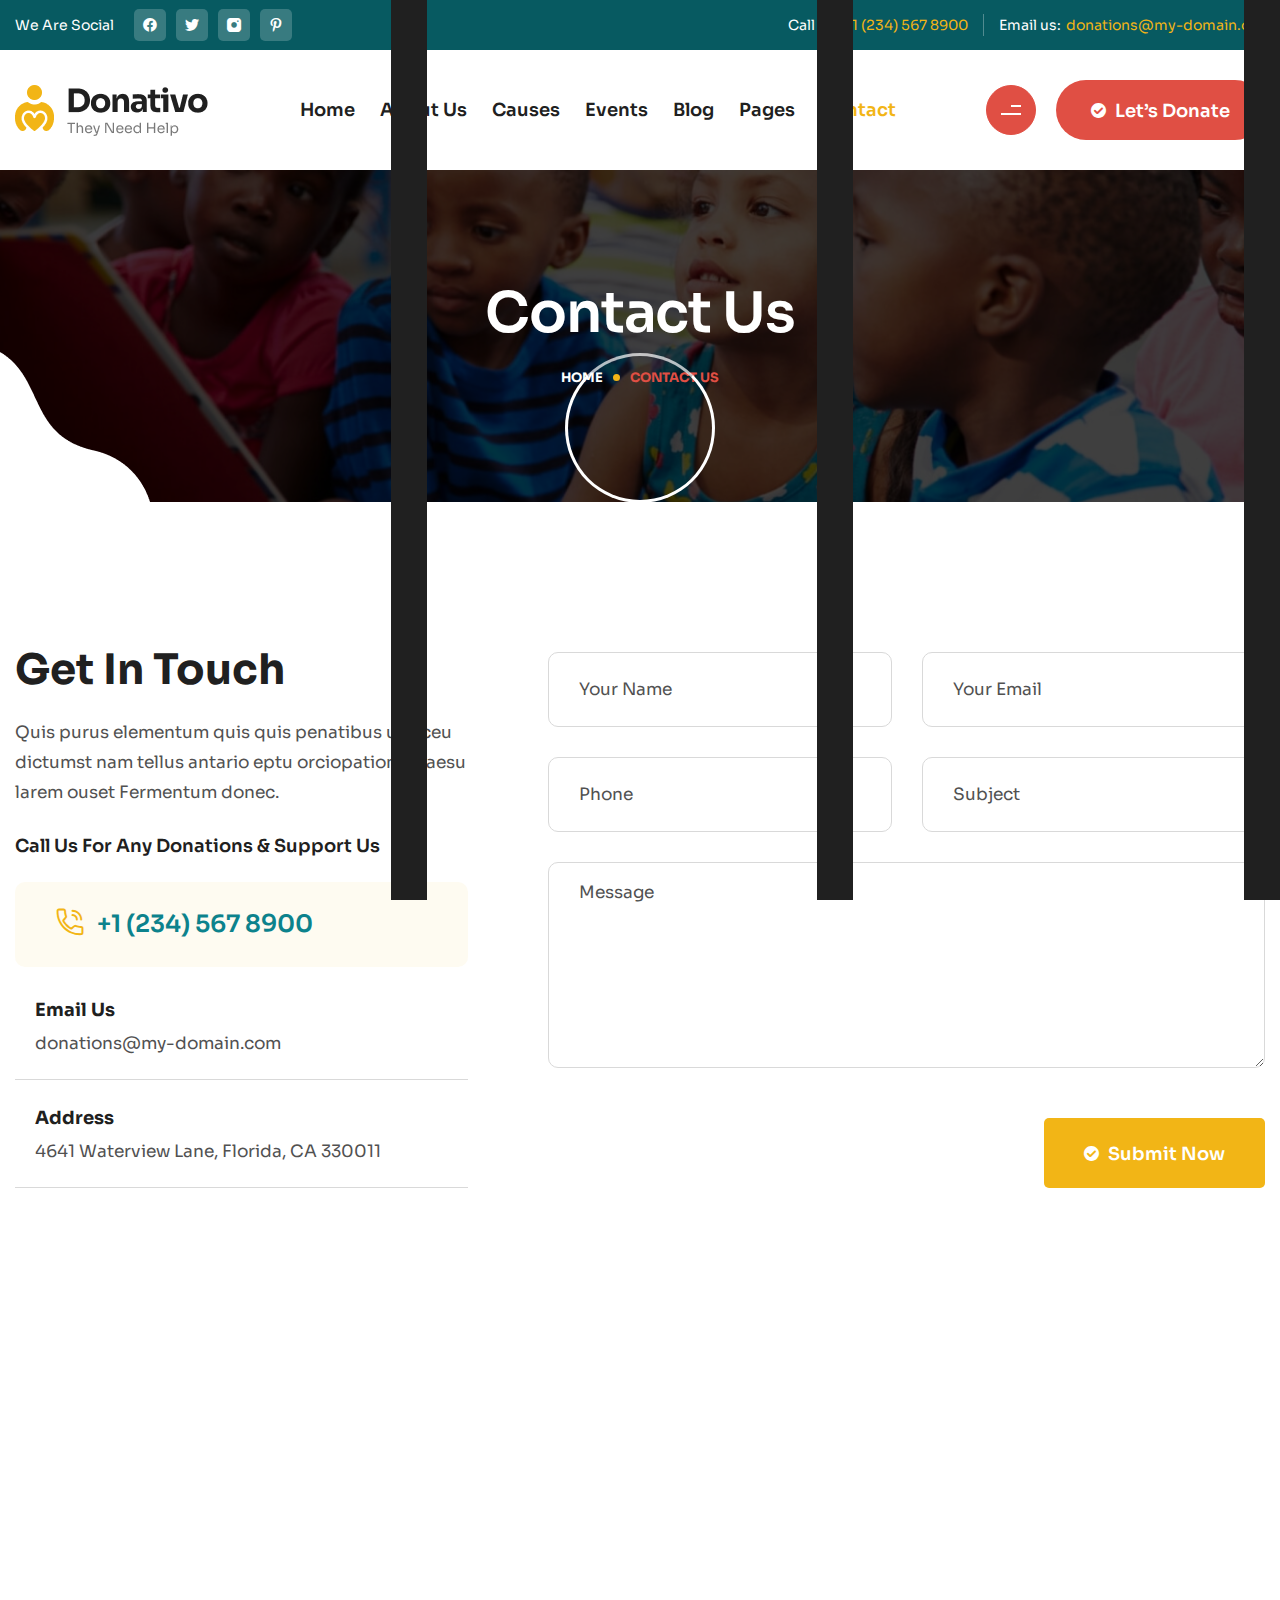
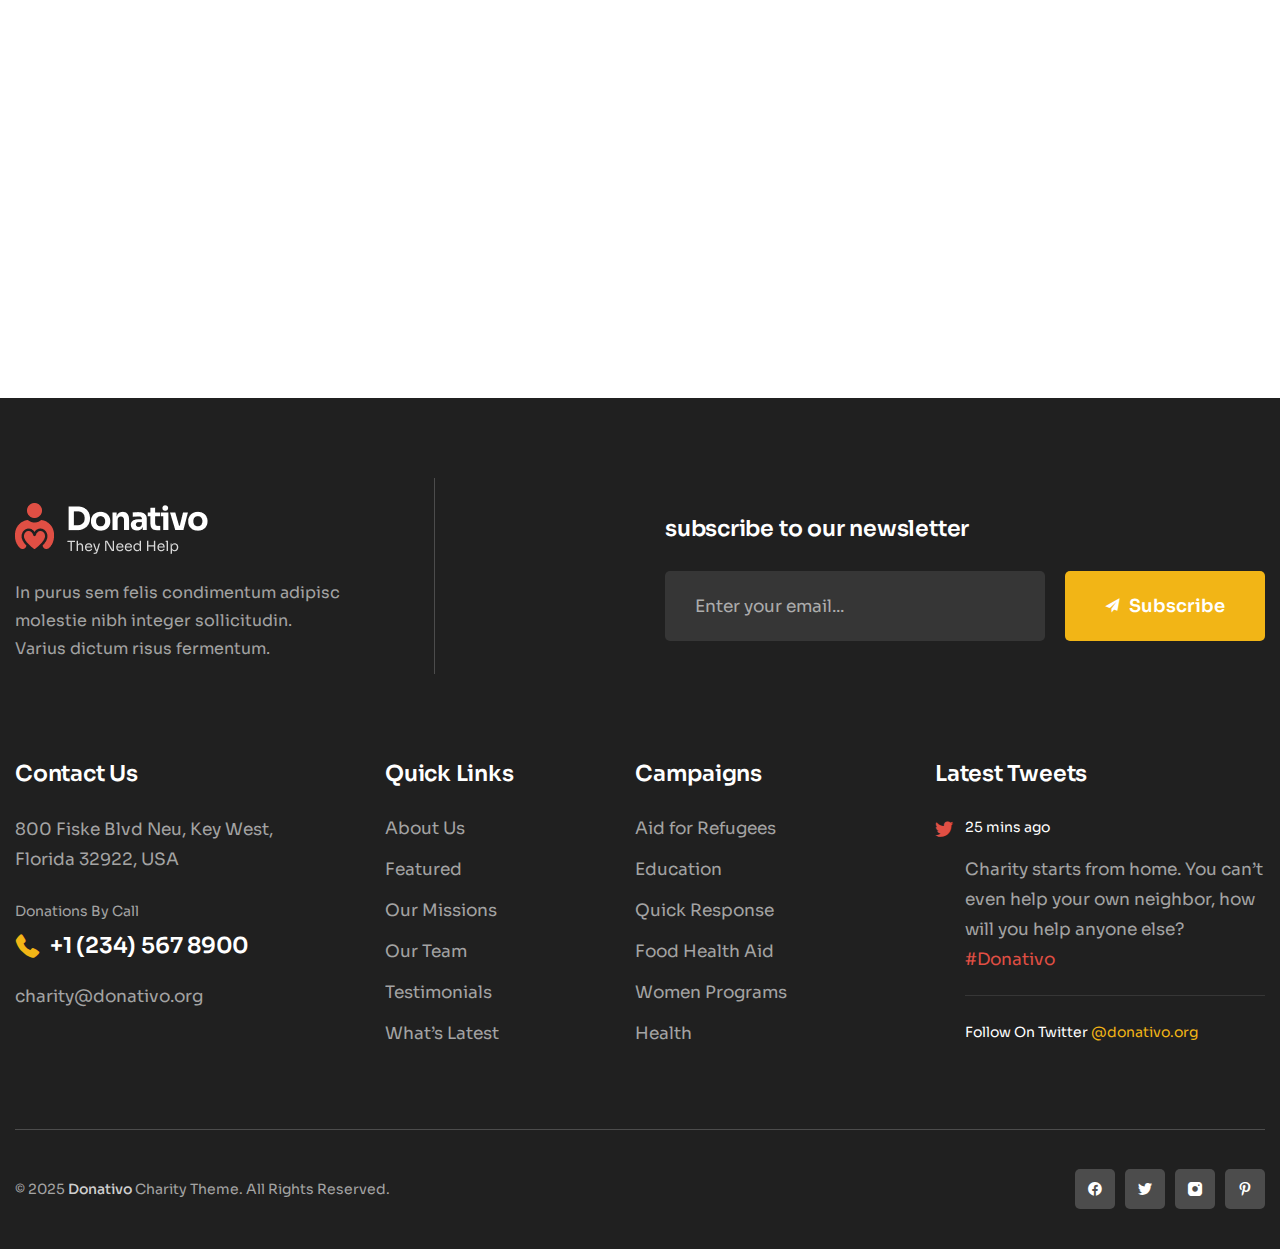
<file: contact.html>
<!DOCTYPE html>
<html lang="en">


<!-- Mirrored from mehedi.asiandevelopers.com/2025/donativo/contact.html by HTTrack Website Copier/3.x [XR&CO'2014], Mon, 09 Feb 2026 17:47:51 GMT -->
<head>
    <meta charset="UTF-8" />
    <meta name="viewport" content="width=device-width, initial-scale=1.0" />
    <title>Donativo || Responsive HTML5 Template</title>
    <!-- Favicons Icons -->
    <link rel="apple-touch-icon" sizes="180x180" href="assets/images/favicons/apple-touch-icon.png" />
    <link rel="icon" type="image/png" sizes="32x32" href="assets/images/favicons/favicon-32x32.png" />
    <link rel="icon" type="image/png" sizes="16x16" href="assets/images/favicons/favicon-16x16.png" />
    <link rel="manifest" href="assets/images/favicons/site.webmanifest" />
    <meta name="description" content="Donativo HTML 5 Template " />

    <!-- Fonts -->
    <link href="https://fonts.googleapis.com/css2?family=Sora:wght@300;400;500;600;700;800&amp;display=swap"
        rel="stylesheet" />

    <link rel="stylesheet" href="assets/vendors/animate/animate.min.css" />
    <link rel="stylesheet" href="assets/vendors/animate/custom-animate.css" />
    <link rel="stylesheet" href="assets/vendors/bootstrap/css/bootstrap.min.css" />
    <link rel="stylesheet" href="assets/vendors/bxslider/jquery.bxslider.css" />
    <link rel="stylesheet" href="assets/vendors/fontawesome/css/all.min.css" />
    <link rel="stylesheet" href="assets/vendors/jquery-magnific-popup/jquery.magnific-popup.css" />
    <link rel="stylesheet" href="assets/vendors/jquery-ui/jquery-ui.css" />
    <link rel="stylesheet" href="assets/vendors/nice-select/nice-select.css" />
    <link rel="stylesheet" href="assets/vendors/odometer/odometer.min.css" />
    <link rel="stylesheet" href="assets/vendors/owl-carousel/owl.carousel.min.css" />
    <link rel="stylesheet" href="assets/vendors/owl-carousel/owl.theme.default.min.css" />
    <link rel="stylesheet" href="assets/vendors/swiper/swiper.min.css" />
    <link rel="stylesheet" href="assets/vendors/vegas/vegas.min.css" />
    <link rel="stylesheet" href="assets/vendors/thm-icons/style.css" />
    <link rel="stylesheet" href="assets/vendors/language-switcher/polyglot-language-switcher.css" />
    <link rel="stylesheet" href="assets/vendors/fancybox/fancybox.min.css" />
    <link rel="stylesheet" href="assets/vendors/aos/aos.css" />
    <link rel="stylesheet" href="assets/vendors/futura-font/stylesheet.css" />
    <link rel="stylesheet" href="assets/vendors/glacialindifference-font/stylesheet.css" />
    <link rel="stylesheet" href="assets/vendors/jarallax/jarallax.css" />

    <!-- Module css -->
    <link rel="stylesheet" href="assets/css/module-css/01-header-section.css" />
    <link rel="stylesheet" href="assets/css/module-css/02-banner-section.css" />
    <link rel="stylesheet" href="assets/css/module-css/03-about-section.css" />
    <link rel="stylesheet" href="assets/css/module-css/04-fact-counter-section.css" />
    <link rel="stylesheet" href="assets/css/module-css/05-testimonial-section.css" />
    <link rel="stylesheet" href="assets/css/module-css/06-partner-section.css" />
    <link rel="stylesheet" href="assets/css/module-css/07-footer-section.css" />
    <link rel="stylesheet" href="assets/css/module-css/08-blog-section.css" />
    <link rel="stylesheet" href="assets/css/module-css/09-breadcrumb-section.css" />
    <link rel="stylesheet" href="assets/css/module-css/10-contact.css" />

    <!-- Template styles -->
    <link rel="stylesheet" href="assets/css/style.css" />
    <link rel="stylesheet" href="assets/css/responsive.css" />
</head>

<body>
    <!-- Preloader -->
    <div class="loader-wrap">
        <div class="preloader">
            <div id="handle-preloader" class="handle-preloader">
                <div class="layer layer-one">
                    <span class="overlay"></span>
                </div>
                <div class="layer layer-three">
                    <span class="overlay"></span>
                </div>
                <div class="layer layer-two">
                    <span class="overlay"></span>
                </div>
                <div class="animation-preloader">
                    <div class="spinner"></div>
                </div>
            </div>
        </div>
    </div>
    <!-- Preloader End -->



    <!-- Start sidebar widget content -->
    <div class="xs-sidebar-group info-group info-sidebar">
        <div class="xs-overlay xs-bg-black"></div>
        <div class="xs-sidebar-widget">
            <div class="sidebar-widget-container">
                <div class="widget-heading">
                    <a href="#" class="close-side-widget">X</a>
                </div>
                <div class="sidebar-textwidget">
                    <div class="sidebar-info-contents">
                        <div class="content-inner">
                            <div class="logo">
                                <a href="index.html">
                                    <img src="assets/images/resources/side-content__logo.png" alt="" />
                                </a>
                            </div>
                            <div class="content-box">
                                <h3>
                                    We’ve Helped More Than
                                    45,000 People Of Poverty
                                </h3>
                                <div class="inner-text">
                                    <p>In purus sem felis condimentum adipisc molestie nibh integer sollicitudin. Varius
                                        dictum risus fermentum.</p>
                                </div>
                            </div>

                            <div class="sidebar-contact-info">
                                <h3>Conatct Us</h3>
                                <ul>
                                    <li>
                                        <div class="inner">
                                            <div class="icon">
                                                <span class="icon-map map-marker"></span>
                                            </div>
                                            <div class="text">
                                                <p>
                                                    54B, Tailstoi Town 5238 MT,<br />
                                                    La city, IA 522364
                                                </p>
                                            </div>
                                        </div>
                                    </li>

                                    <li>
                                        <div class="inner">
                                            <div class="icon">
                                                <span class="icon-phone"></span>
                                            </div>
                                            <div class="text">
                                                <p>
                                                    <a href="tel:+8801682648101">+1800 456 7890</a>
                                                </p>
                                            </div>
                                        </div>
                                    </li>
                                    <li>
                                        <div class="inner">
                                            <div class="icon">
                                                <span class="icon-time"></span>
                                            </div>
                                            <div class="text">
                                                <p>Working Hrs : 9.30am to 6.30pm</p>
                                            </div>
                                        </div>
                                    </li>
                                </ul>
                            </div>

                            <div class="side-content-newsletter-box">
                                <h3>Newsletter Subscription</h3>
                                <form action="https://mehedi.asiandevelopers.com/2025/donativo/index.html" method="post">
                                    <div class="form-group">
                                        <input type="email" name="email" placeholder="Enter Email Address"
                                            required="" />
                                        <button class="btn-one" type="submit">
                                            <span class="txt"> subscribe now </span>
                                        </button>
                                    </div>
                                </form>
                            </div>

                            <div class="thm-social-link">
                                <ul class="clearfix">
                                    <li>
                                        <a href="#">
                                            <i class="fab fa-youtube"></i>
                                        </a>
                                    </li>
                                    <li>
                                        <a href="#">
                                            <i class="fab fa-instagram"></i>
                                        </a>
                                    </li>
                                    <li>
                                        <a href="#">
                                            <i class="fab fa-twitter"></i>
                                        </a>
                                    </li>
                                    <li>
                                        <a href="#">
                                            <i class="fab fa-facebook-f"></i>
                                        </a>
                                    </li>
                                </ul>
                            </div>
                        </div>
                    </div>
                </div>
            </div>
        </div>
    </div>
    <!-- End sidebar widget content -->


    <div class="page-wrapper boxed_wrapper">
        <header class="main-header main-header-style2">

            <div class="main-header-style2__top">
                <div class="container">
                    <div class="inner-content">

                        <div class="main-header-style2__top-left">
                            <div class="header-social-link-style2">
                                <div class="inner-title">
                                    <h5>We Are Social</h5>
                                </div><!-- /.inner-title -->
                                <ul class="clearfix">
                                    <li>
                                        <a href="#">
                                            <i class="fab fa-facebook"></i>
                                        </a>
                                    </li>
                                    <li>
                                        <a href="#">
                                            <i class="icon-twitter"></i>
                                        </a>
                                    </li>
                                    <li>
                                        <a href="#">
                                            <i class="icon-instagram"></i>
                                        </a>
                                    </li>
                                    <li>
                                        <a href="#">
                                            <i class="icon-printerest"></i>
                                        </a>
                                    </li>
                                </ul>
                            </div>
                        </div>


                        <div class="main-header-style2__top-right">
                            <div class="header-contact-info-style2">
                                <ul>
                                    <li>
                                        Call us:
                                        <a href="tel:12353256">+1 (234) 567 8900</a>
                                    </li>
                                    <li>
                                        Email us:
                                        <a href="mailto:contact@donativo.com">donations@my-domain.org</a>
                                    </li>
                                </ul>
                            </div>
                        </div>


                    </div>
                </div>
            </div>


            <!--Start Main Menu Style2-->
            <nav class="main-menu main-menu-style2">
                <div class="main-menu__wrapper clearfix">
                    <div class="container">
                        <div class="main-menu__wrapper-inner">

                            <div class="main-menu-style2-left">
                                <div class="logo-box-style1">
                                    <a href="index.html">
                                        <img src="assets/images/resources/logo-1.png" alt="Awesome Logo" title="" />
                                    </a>
                                </div>
                            </div>

                            <div class="main-menu-style2-middle">
                                <div class="main-menu-box">
                                    <a href="#" class="mobile-nav__toggler">
                                        <i class="fa fa-bars"></i>
                                    </a>
                                    <ul class="main-menu__list">
                                        <li class="dropdown">
                                            <a href="#">Home</a>
                                            <ul>
                                                <li>
                                                    <a href="index.html">Home Page 01</a>
                                                </li>
                                                <li>
                                                    <a href="index-2.html">Home Page 02</a>
                                                </li>
                                                <li>
                                                    <a href="index-onepage.html">Home OnePage</a>
                                                </li>
                                                <li class="dropdown">
                                                    <a href="#">Header Styles</a>
                                                    <ul>
                                                        <li>
                                                            <a href="index.html">Header Style One</a>
                                                        </li>
                                                        <li>
                                                            <a href="index-2.html">Header Style Two</a>
                                                        </li>
                                                    </ul>
                                                </li>
                                            </ul>
                                        </li>
                                        <li><a href="about.html">About Us</a></li>

                                        <li class="dropdown">
                                            <a href="#">Causes</a>
                                            <ul>
                                                <li>
                                                    <a href="causes.html">Our Causes</a>
                                                </li>
                                                <li>
                                                    <a href="causes-details.html">Causes Details</a>
                                                </li>
                                            </ul>
                                        </li>
                                        <li><a href="events.html">Events</a></li>
                                        <li class="dropdown">
                                            <a href="#">Blog</a>
                                            <ul>
                                                <li>
                                                    <a href="blog.html">Blog Grid view</a>
                                                </li>
                                                <li>
                                                    <a href="blog-2.html">Blog List view</a>
                                                </li>
                                                <li>
                                                    <a href="blog-single.html">Blog Details</a>
                                                </li>
                                            </ul>
                                        </li>
                                        <li class="dropdown">
                                            <a href="#">Pages</a>
                                            <ul>
                                                <li>
                                                    <a href="testimonials.html">Testimonials</a>
                                                </li>
                                                <li>
                                                    <a href="faq.html">Faq’s</a>
                                                </li>
                                                <li>
                                                    <a href="coming-soon.html">Coming Soon Page</a>
                                                </li>
                                                <li>
                                                    <a href="404.html">404 Error</a>
                                                </li>
                                            </ul>
                                        </li>
                                        <li>
                                            <a href="contact.html">Contact</a>
                                        </li>
                                    </ul>
                                </div>
                            </div>

                            <div class="main-menu-style2-right">
                                <div class="side-content-button">
                                    <a class="navSidebar-button" href="#">
                                        <span class="line"></span>
                                        <span class="line two"></span>
                                    </a>
                                </div>
                                <div class="header-btn-style2">
                                    <a class="btn-one" href="contact.html">
                                        <span class="txt">
                                            <i class="icon-check"></i>
                                            Let’s Donate
                                        </span>
                                    </a>
                                </div>
                            </div>

                        </div>
                    </div>
                </div>
            </nav>
            <!--End Main Menu Style2-->

        </header>

        <div class="stricky-header stricked-menu main-menu">
            <div class="sticky-header__content"></div>
            <!-- /.sticky-header__content -->
        </div>
        <!-- /.stricky-header -->


        <!--Start breadcrumb area-->
        <section class="breadcrumb-area">
            <div class="breadcrumb-area-bg" style="background-image: url(assets/images/breadcrumb/breadcrumb-1.jpg);">
            </div>
            <div class="breadcrumb-area__shape1">
                <img src="assets/images/shapes/breadcrumb-area-shape-1.png" alt="">
            </div><!-- /.breadcrumb-area__shape1 -->
            <div class="container">
                <div class="row">
                    <div class="col-xl-12">
                        <div class="inner-content text-center">
                            <div class="title">
                                <h2>Contact Us</h2>
                            </div>
                            <div class="breadcrumb-menu">
                                <ul>
                                    <li><a href="index.html">Home</a></li>
                                    <li class="active">Contact Us</li>
                                </ul>
                            </div>
                        </div>
                    </div>
                </div>
            </div>
        </section>
        <!--End breadcrumb area-->


        <!--Start Main Contact Form Area-->
        <section class="main-contact-form-area">
            <div class="container">
                <div class="row">

                    <div class="col-xl-5">
                        <div class="contact-info-box-style1">
                            <div class="title">
                                <h2>get in touch</h2>
                                <p>Quis purus elementum quis quis penatibus ultriceu dictumst nam tellus antario eptu
                                    orciopations maesu larem ouset Fermentum donec.</p>
                            </div>
                            <div class="phone-number">
                                <h3>Call us for any donations & support us</h3>
                                <a href="tel:2512353256"><span class="icon-phone-1"></span> +1 (234) 567 8900</a>
                            </div>
                            <ul class="contact-info-1">
                                <li>
                                    <h4>Email Us</h4>
                                    <p><a href="mailto:yourmail@email.com">donations@my-domain.com</a></p>
                                </li>
                                <li>
                                    <h4>Address</h4>
                                    <p>4641 Waterview Lane, Florida, CA 330011</p>
                                </li>
                            </ul>
                        </div>
                    </div>


                    <div class="col-xl-7">
                        <div class="contact-form">
                            <form id="contact-form" name="contact_form" class="default-form2"
                                action="https://mehedi.asiandevelopers.com/2025/donativo/assets/inc/sendmail.php" method="post">
                                <div class="row">
                                    <div class="col-xl-6">
                                        <div class="form-group">
                                            <div class="input-box">
                                                <input type="text" name="form_name" id="formName"
                                                    placeholder="Your Name" required="">
                                            </div>
                                        </div>
                                    </div>
                                    <div class="col-xl-6">
                                        <div class="form-group">
                                            <div class="input-box">
                                                <input type="email" name="form_email" id="formEmail"
                                                    placeholder="Your Email" required="">
                                            </div>
                                        </div>
                                    </div>
                                </div>

                                <div class="row">
                                    <div class="col-xl-6">
                                        <div class="form-group">
                                            <div class="input-box">
                                                <input type="text" name="form_phone" value="" id="formPhone"
                                                    placeholder="Phone">
                                            </div>
                                        </div>
                                    </div>
                                    <div class="col-xl-6">
                                        <div class="form-group">
                                            <div class="input-box">
                                                <input type="text" name="form_subject" value="" id="formSubject"
                                                    placeholder="Subject">
                                            </div>
                                        </div>
                                    </div>
                                </div>

                                <div class="row">
                                    <div class="col-xl-12">
                                        <div class="form-group">
                                            <div class="input-box">
                                                <textarea name="form_message" id="formMessage" placeholder="Message"
                                                    required=""></textarea>
                                            </div>
                                        </div>
                                    </div>
                                </div>

                                <div class="row">
                                    <div class="col-xl-12">
                                        <div class="button-box">
                                            <input id="form_botcheck" name="form_botcheck" class="form-control"
                                                type="hidden" value="">
                                            <button class="btn-one" type="submit" data-loading-text="Please wait...">
                                                <span class="txt">
                                                    <i class="icon-check"></i>
                                                    submit now
                                                </span>
                                            </button>
                                        </div>
                                    </div>
                                </div>

                            </form>
                        </div>
                    </div>

                </div>
            </div>
        </section>
        <!--End Main Contact Form Area-->



        <section class="google-map-style1">
            <div class="container">
                <div class="google-map-outer-box">
                    <!--Google Map Start-->
                    <div class="google-map">
                        <iframe
                            src="https://www.google.com/maps/embed?pb=!1m18!1m12!1m3!1d4562.753041141002!2d-118.80123790098536!3d34.152323469614075!2m3!1f0!2f0!3f0!3m2!1i1024!2i768!4f13.1!3m3!1m2!1s0x80e82469c2162619%3A0xba03efb7998eef6d!2sCostco+Wholesale!5e0!3m2!1sbn!2sbd!4v1562518641290!5m2!1sbn!2sbd"
                            class="google-map__one" allowfullscreen></iframe>
                    </div>
                    <!--Google Map End-->
                </div>
            </div>
        </section>


        <!--Start footer area -->
        <footer class="footer-area">
            <div class="footer-area__shape1 wow slideInRight" data-wow-delay="0ms" data-wow-duration="3500ms">
                <img src="assets/images/shapes/footer-area-shape1.png" alt="">
            </div><!-- /.footer-area__shape1 -->
            <div class="footer-top">
                <div class="container">
                    <div class="footer-top__inner">

                        <div class="footer-logo">
                            <div class="footer-logo-style1">
                                <a href="index.html">
                                    <img src="assets/images/footer/footer-logo-1.png" alt="Awesome Logo" title="" />
                                </a>
                                <p>In purus sem felis condimentum adipisc
                                    molestie nibh integer sollicitudin. Varius
                                    dictum risus fermentum.</p>
                            </div>
                        </div>

                        <div class="newsletter-style1">
                            <div class="inner-title">
                                <h3>subscribe to our newsletter</h3>
                            </div><!-- /.inner-title -->
                            <div class="newsletter-style1__form">
                                <form action="https://mehedi.asiandevelopers.com/2025/donativo/index.html" method="post">
                                    <div class="form-group">
                                        <input type="email" name="email" placeholder="Enter your email..." required="">
                                    </div>
                                    <button class="btn-one" type="submit">
                                        <span class="txt">
                                            <i class="icon-send"></i>
                                            Subscribe
                                        </span>
                                    </button>
                                </form>
                            </div>
                        </div><!-- /.newsletter-style1 -->

                    </div>
                </div>
            </div>

            <!--Start Footer Main-->
            <div class="footer-main">
                <div class="container">
                    <div class="row">

                        <!--Start single footer widget-->
                        <div class="col-xl-3 col-lg-6 col-md-6 col-sm-12 single-widget">
                            <div class="single-footer-widget single-footer-widget--link-box">
                                <div class="title">
                                    <h3>contact us</h3>
                                </div>
                                <div class="footer-widget-contact-info">
                                    <p>800 Fiske Blvd Neu, Key West,<br> Florida 32922, USA</p>
                                    <div class="phone-number">
                                        <p>Donations By Call</p>
                                        <h3>
                                            <span class="icon-phone1"></span>
                                            <a href="tel:2512353256">+1 (234) 567 8900</a>
                                        </h3>
                                    </div>
                                    <div class="mail-us">
                                        <a href="mailto:contact@donativo.com">charity@donativo.org</a>
                                    </div>
                                </div>
                            </div>
                        </div>
                        <!--End single footer widget-->

                        <!--Start single footer widget-->
                        <div class="col-xl-3 col-lg-6 col-md-6 col-sm-12 single-widget">
                            <div class="single-footer-widget single-footer-widget--link-box margin-left">
                                <div class="title">
                                    <h3>Quick Links</h3>
                                </div>
                                <div class="footer-widget-links">
                                    <ul>
                                        <li>
                                            <a href="about.html">About Us</a>
                                        </li>
                                        <li>
                                            <a href="causes.html">Featured</a>
                                        </li>
                                        <li>
                                            <a href="about.html">Our Missions</a>
                                        </li>
                                        <li>
                                            <a href="team.html">Our Team</a>
                                        </li>
                                        <li>
                                            <a href="testimonials.html">Testimonials</a>
                                        </li>
                                        <li>
                                            <a href="blog.html">What’s Latest</a>
                                        </li>
                                    </ul>
                                </div>
                            </div>
                        </div>
                        <!--End single footer widget-->

                        <!--Start single footer widget-->
                        <div class="col-xl-3 col-lg-6 col-md-6 col-sm-12 single-widget">
                            <div class="single-footer-widget single-footer-widget--link-box margin-left-minus2">
                                <div class="title">
                                    <h3>Campaigns</h3>
                                </div>
                                <div class="footer-widget-links">
                                    <ul>
                                        <li>
                                            <a href="service-single-1-2.html">Aid for Refugees</a>
                                        </li>
                                        <li>
                                            <a href="service-single-1-1.html">Education</a>
                                        </li>
                                        <li>
                                            <a href="service-single-1-6.html">Quick Response</a>
                                        </li>
                                        <li>
                                            <a href="service-single-1-3.html">Food Health Aid</a>
                                        </li>
                                        <li>
                                            <a href="service-single-1-4.html">Women Programs</a>
                                        </li>
                                        <li>
                                            <a href="service-single-1-4.html">Health</a>
                                        </li>
                                    </ul>
                                </div>
                            </div>
                        </div>
                        <!--End single footer widget-->

                        <!--Start single footer widget-->
                        <div class="col-xl-3 col-lg-6 col-md-6 col-sm-12 single-widget">
                            <div class="single-footer-widget margin-left-minus">
                                <div class="title">
                                    <h3>Latest Tweets</h3>
                                </div>

                                <div class="footer-widget-tweets-box">
                                    <div class="single-tweets-box">
                                        <div class="icon">
                                            <span class="icon-twitter"></span>
                                        </div>
                                        <div class="text">
                                            <div class="top">
                                                <p>25 mins ago</p>
                                            </div>
                                            <div class="title">
                                                <h5>
                                                    <a href="#">
                                                        Charity starts from home. You
                                                        can’t even help your own neighbor,
                                                        how will you help anyone else?
                                                        <span>#Donativo</span>
                                                    </a>
                                                </h5>
                                            </div>
                                            <div class="bottom">
                                                <p>Follow On Twitter <a href="#">@donativo.org</a></p>
                                            </div>
                                        </div>
                                    </div>
                                </div>

                            </div>
                        </div>
                        <!--End single footer widget-->

                    </div>
                </div>
            </div>
            <!--End Footer Main-->

            <!--Start Footer Bottom-->
            <div class="footer-bottom">
                <div class="container">
                    <div class="bottom-inner">
                        <div class="copyright-text">
                            <p>
                                &copy; 2025
                                <a href="index.html">Donativo</a> Charity Theme. All Rights Reserved.
                            </p>
                        </div>
                        <div class="footer-bottom-right">
                            <div class="footer-social-link">
                                <ul class="clearfix">
                                    <li>
                                        <a href="#">
                                            <i class="fab fa-facebook"></i>
                                        </a>
                                    </li>
                                    <li>
                                        <a href="#">
                                            <i class="icon-twitter"></i>
                                        </a>
                                    </li>
                                    <li>
                                        <a href="#">
                                            <i class="icon-instagram"></i>
                                        </a>
                                    </li>
                                    <li>
                                        <a href="#">
                                            <i class="icon-printerest"></i>
                                        </a>
                                    </li>
                                </ul>
                            </div>
                        </div>

                    </div>
                </div>
            </div>
            <!--End Footer Bottom-->
        </footer>
        <!--End footer area-->

    </div>
    <!-- /.page-wrapper -->

    <div class="mobile-nav__wrapper">
        <div class="mobile-nav__overlay mobile-nav__toggler"></div>
        <div class="mobile-nav__content">
            <span class="mobile-nav__close mobile-nav__toggler">
                <i class="fa fa-times-circle"></i>
            </span>
            <div class="logo-box">
                <a href="index.html" aria-label="logo image">
                    <img src="assets/images/resources/mobile-nav-logo.png" alt="" />
                </a>
            </div>
            <div class="mobile-nav-search-box">
                <form class="search-form" action="#">
                    <input placeholder="Keyword" type="text" />
                    <button type="submit">
                        <i class="fa fa-search"></i>
                    </button>
                </form>
            </div>
            <div class="mobile-nav__container"></div>
            <ul class="mobile-nav__contact list-unstyled">
                <li>
                    <i class="fa fa-envelope"></i>
                    <a href="mailto:info@example.com">info@example.com</a>
                </li>
                <li>
                    <i class="fa fa-phone-alt"></i>
                    <a href="tel:123456789">444 000 777 66</a>
                </li>
            </ul>
            <div class="mobile-nav__social">
                <a href="#" class="fab fa-twitter"></a>
                <a href="#" class="fab fa-facebook-square"></a>
                <a href="#" class="fab fa-pinterest-p"></a>
                <a href="#" class="fab fa-instagram"></a>
            </div>
        </div>
    </div>

    <div class="search-popup">
        <div class="search-popup__overlay search-toggler"></div>
        <div class="search-popup__content">
            <form action="#">
                <label for="search" class="sr-only">search here</label>
                <input type="text" id="search" placeholder="Search Here..." />
                <button type="submit" aria-label="search submit" class="thm-btn">
                    <i class="fa fa-search"></i>
                </button>
            </form>
        </div>
    </div>

    <!--Scroll to top-->
    <div class="scroll-to-top">
        <div>
            <div class="scroll-top-inner">
                <div class="scroll-bar">
                    <div class="bar-inner"></div>
                </div>
                <div class="scroll-bar-text">Go To Top</div>
            </div>
        </div>
    </div>
    <!-- Scroll to top End -->

    <script src="assets/vendors/jquery/jquery-3.6.0.min.js"></script>
    <script src="assets/vendors/bootstrap/js/bootstrap.bundle.min.js"></script>
    <script src="assets/vendors/bxslider/jquery.bxslider.min.js"></script>
    <script src="assets/vendors/circleType/jquery.circleType.js"></script>
    <script src="assets/vendors/circleType/jquery.lettering.min.js"></script>
    <script src="assets/vendors/isotope/isotope.js"></script>
    <script src="assets/vendors/jquery-ajaxchimp/jquery.ajaxchimp.min.js"></script>
    <script src="assets/vendors/jquery-appear/jquery.appear.min.js"></script>
    <script src="assets/vendors/jquery-magnific-popup/jquery.magnific-popup.min.js"></script>
    <script src="assets/vendors/jquery-migrate/jquery-migrate.min.js"></script>
    <script src="assets/vendors/jquery-ui/jquery-ui.js"></script>
    <script src="assets/vendors/jquery-validate/jquery.validate.min.js"></script>
    <script src="assets/vendors/nice-select/jquery.nice-select.min.js"></script>
    <script src="assets/vendors/odometer/odometer.min.js"></script>
    <script src="assets/vendors/owl-carousel/owl.carousel.min.js"></script>
    <script src="assets/vendors/swiper/swiper.min.js"></script>
    <script src="assets/vendors/vegas/vegas.min.js"></script>
    <script src="assets/vendors/wnumb/wNumb.min.js"></script>
    <script src="assets/vendors/wow/wow.js"></script>
    <script src="assets/vendors/extra-scripts/jquery.paroller.min.js"></script>
    <script src="assets/vendors/language-switcher/jquery.polyglot.language.switcher.js"></script>
    <script src="assets/vendors/extra-scripts/jquery-sidebar-content.js"></script>
    <script src="assets/vendors/fancybox/jquery.fancybox.js"></script>
    <script src="assets/vendors/aos/aos.js"></script>
    <script src="assets/vendors/extra-scripts/TweenMax.min.js"></script>
    <script src="assets/vendors/jarallax/jarallax.min.js"></script>
    <script src="assets/vendors/extra-scripts/tilt.jquery.js"></script>
    <script src="assets/vendors/extra-scripts/knob.js"></script>

    <!-- Template js -->
    <script src="assets/js/custom.js"></script>
</body>


<!-- Mirrored from mehedi.asiandevelopers.com/2025/donativo/contact.html by HTTrack Website Copier/3.x [XR&CO'2014], Mon, 09 Feb 2026 17:47:51 GMT -->
</html>
</file>
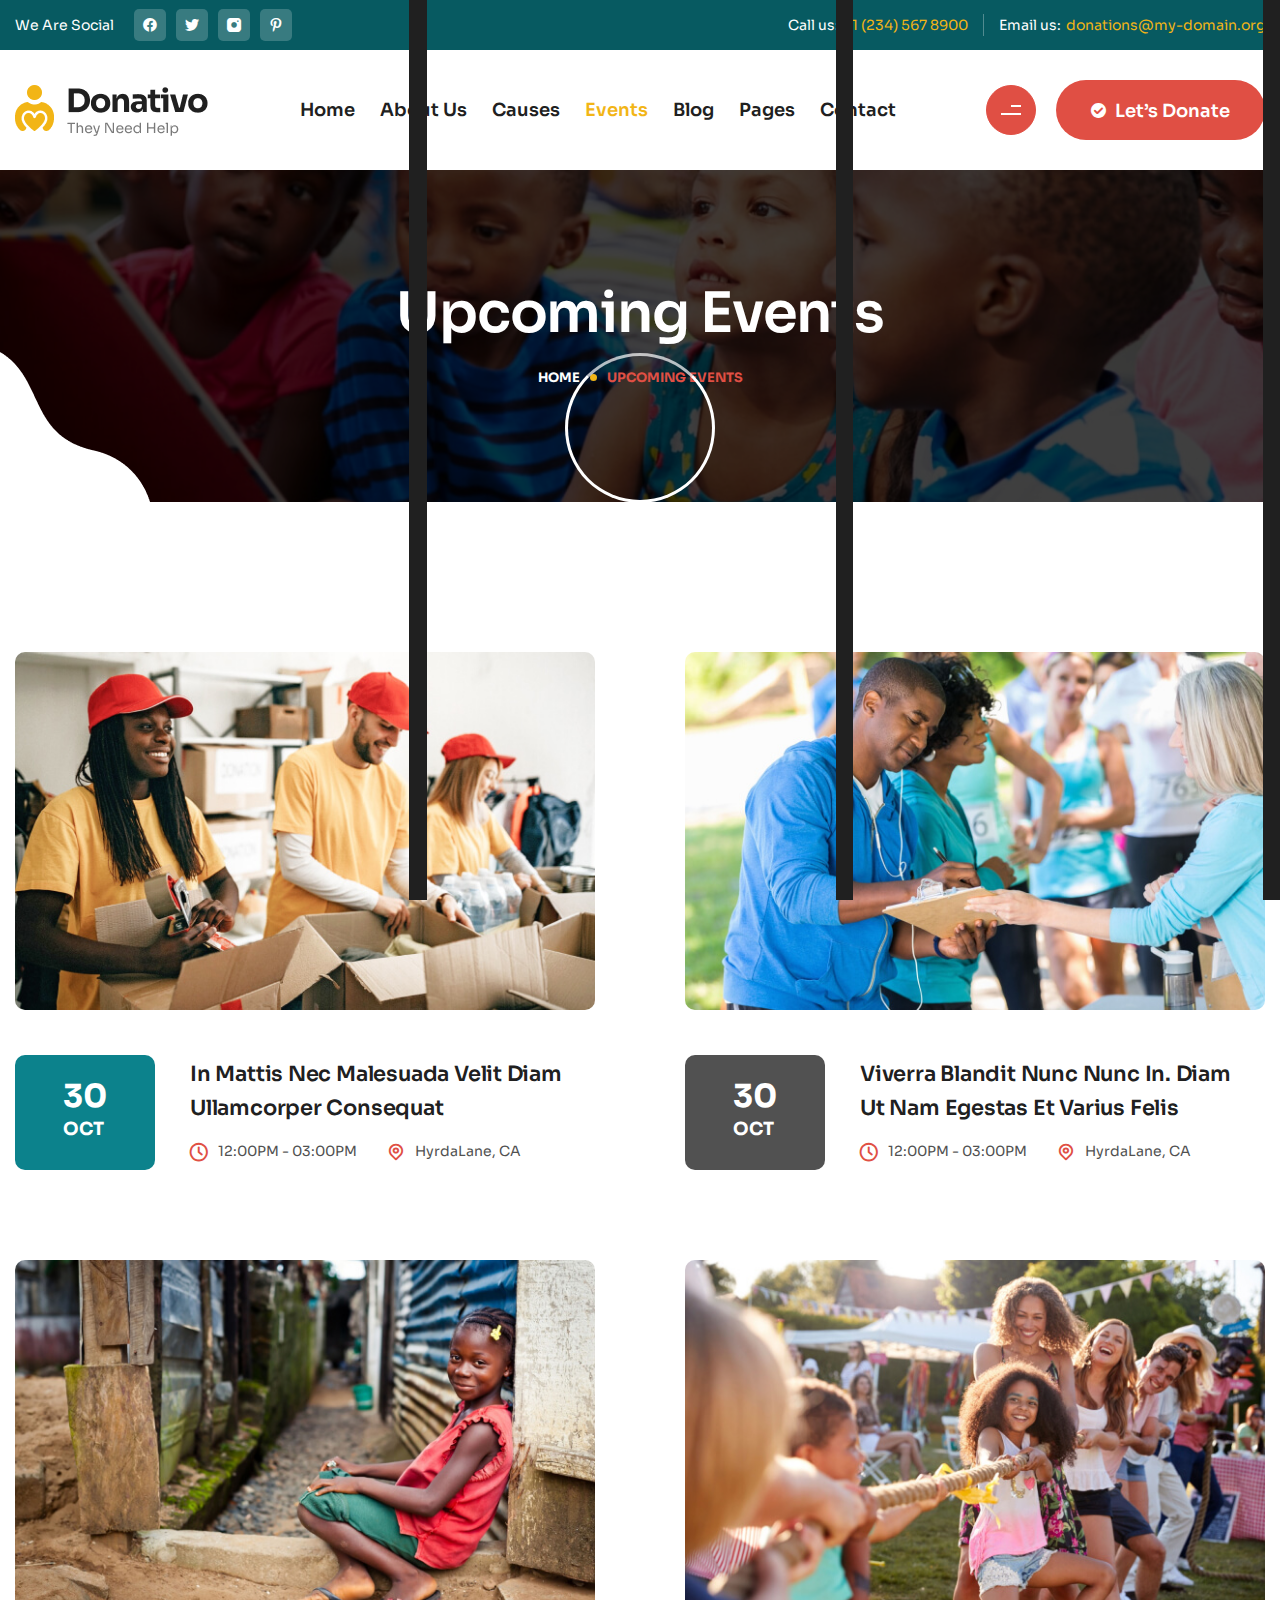
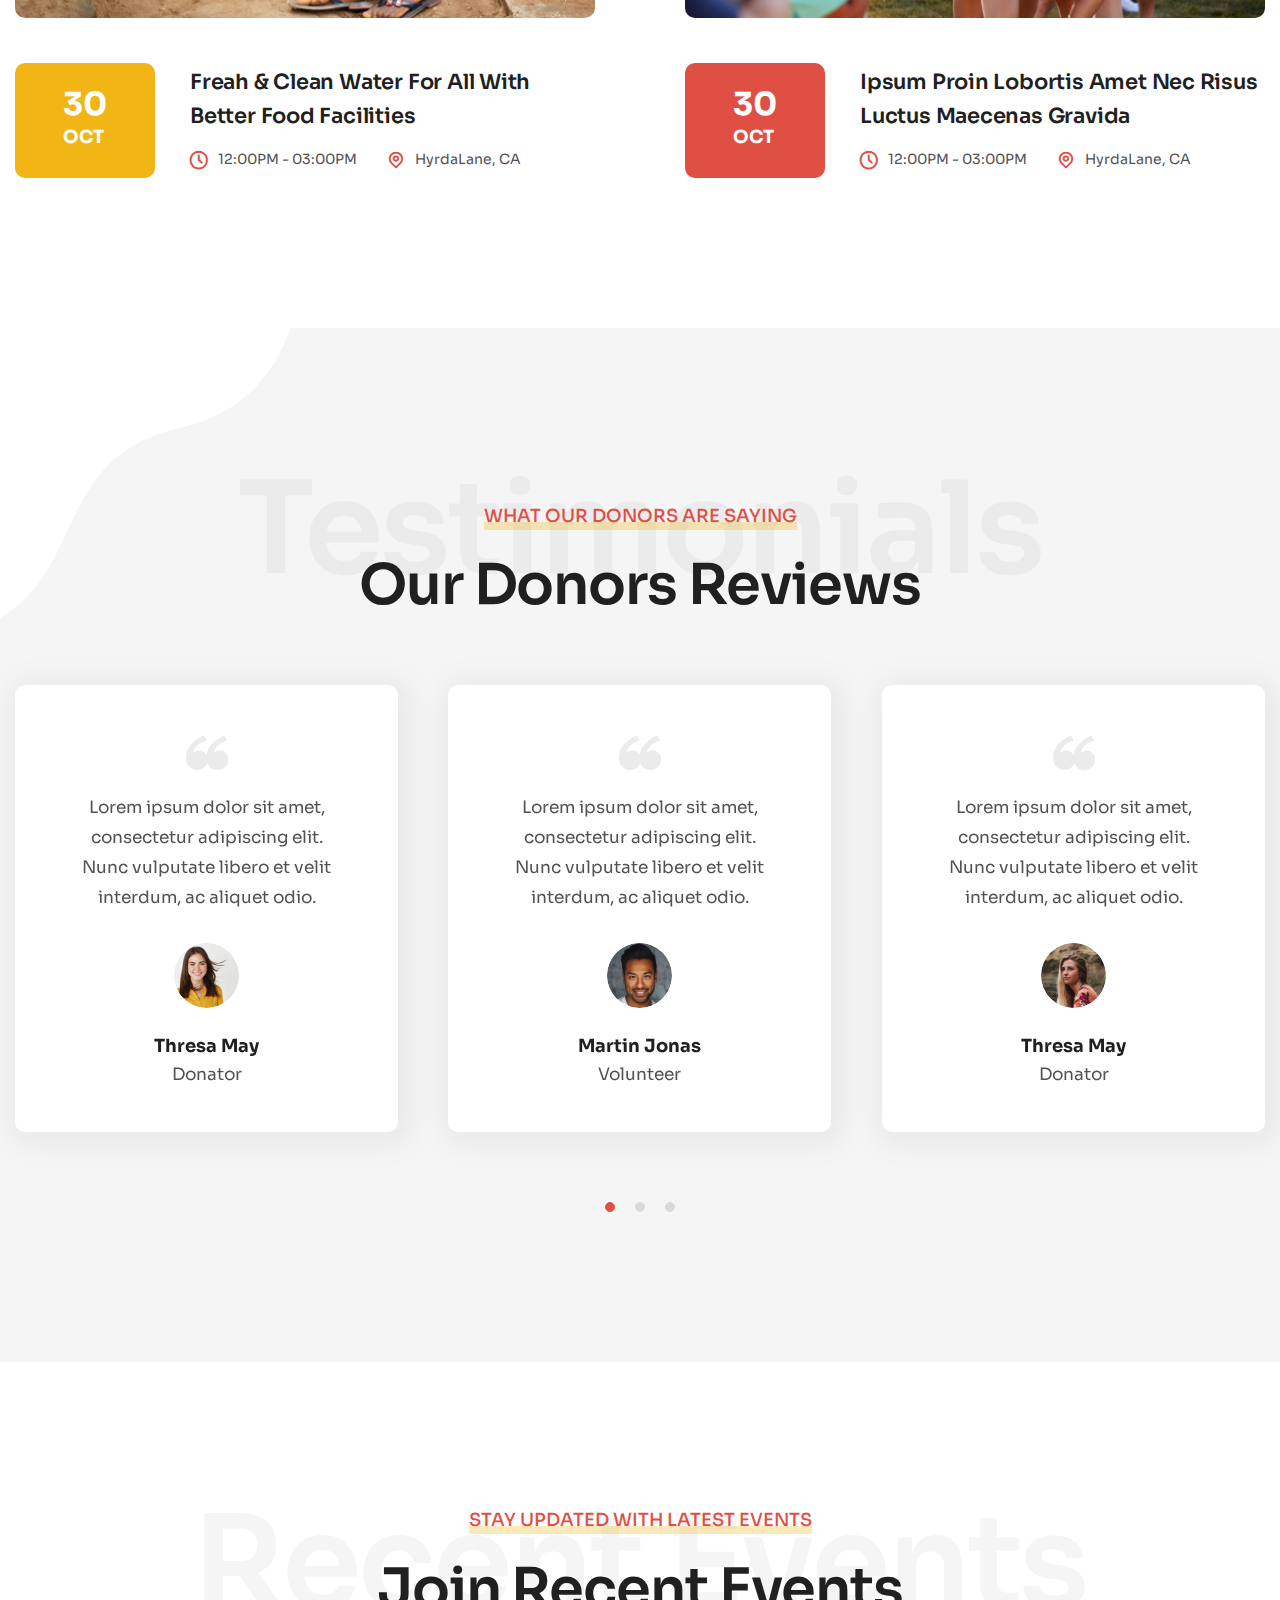
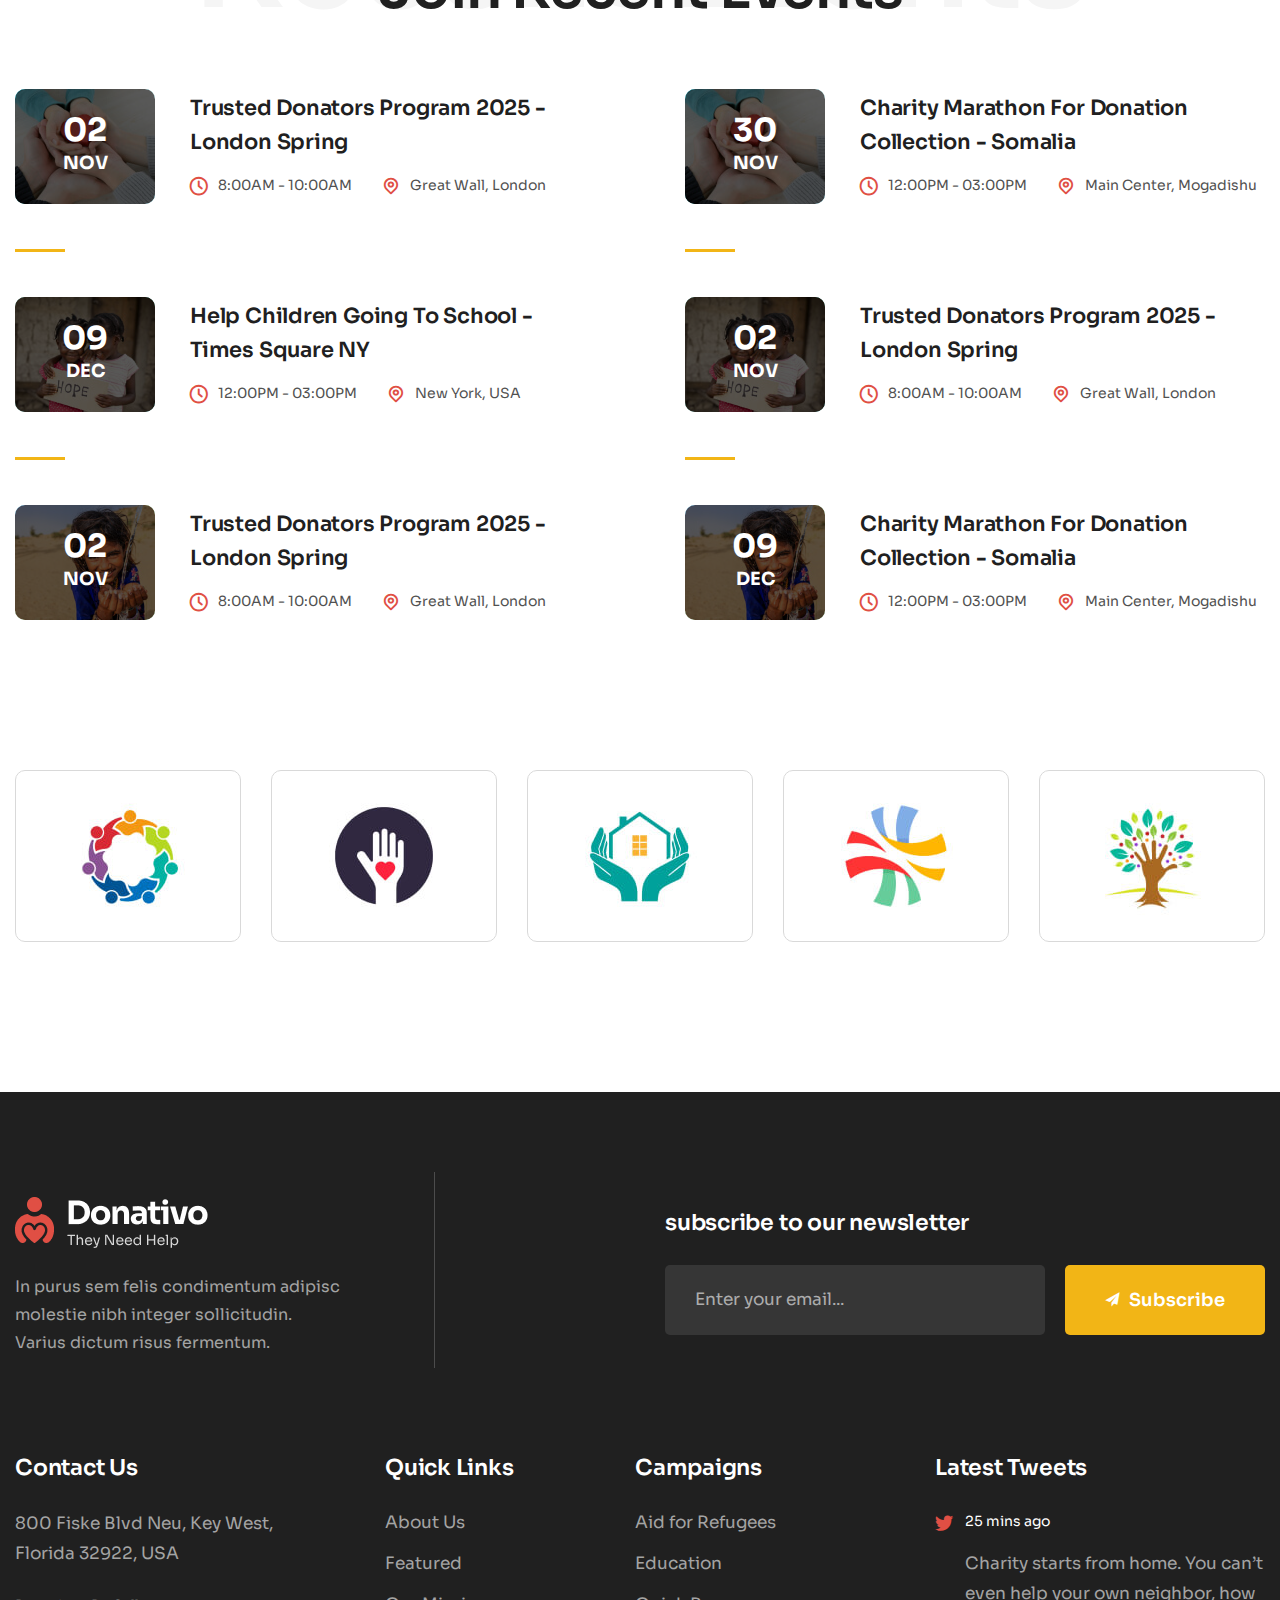
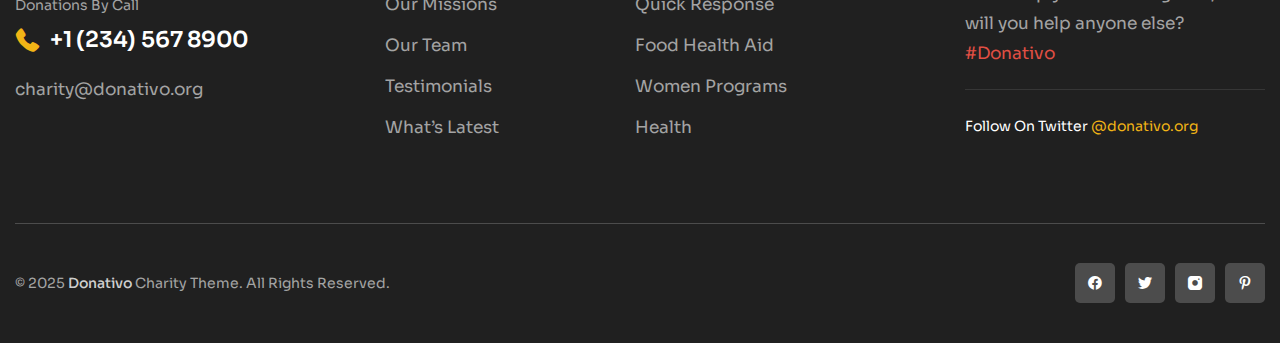
<file: events.html>
<!DOCTYPE html>
<html lang="en">


<!-- Mirrored from mehedi.asiandevelopers.com/2025/donativo/events.html by HTTrack Website Copier/3.x [XR&CO'2014], Mon, 09 Feb 2026 17:47:42 GMT -->
<head>
    <meta charset="UTF-8" />
    <meta name="viewport" content="width=device-width, initial-scale=1.0" />
    <title>Donativo || Responsive HTML5 Template</title>
    <!-- Favicons Icons -->
    <link rel="apple-touch-icon" sizes="180x180" href="assets/images/favicons/apple-touch-icon.png" />
    <link rel="icon" type="image/png" sizes="32x32" href="assets/images/favicons/favicon-32x32.png" />
    <link rel="icon" type="image/png" sizes="16x16" href="assets/images/favicons/favicon-16x16.png" />
    <link rel="manifest" href="assets/images/favicons/site.webmanifest" />
    <meta name="description" content="Donativo HTML 5 Template " />

    <!-- Fonts -->
    <link href="https://fonts.googleapis.com/css2?family=Sora:wght@300;400;500;600;700;800&amp;display=swap"
        rel="stylesheet" />

    <link rel="stylesheet" href="assets/vendors/animate/animate.min.css" />
    <link rel="stylesheet" href="assets/vendors/animate/custom-animate.css" />
    <link rel="stylesheet" href="assets/vendors/bootstrap/css/bootstrap.min.css" />
    <link rel="stylesheet" href="assets/vendors/bxslider/jquery.bxslider.css" />
    <link rel="stylesheet" href="assets/vendors/fontawesome/css/all.min.css" />
    <link rel="stylesheet" href="assets/vendors/jquery-magnific-popup/jquery.magnific-popup.css" />
    <link rel="stylesheet" href="assets/vendors/jquery-ui/jquery-ui.css" />
    <link rel="stylesheet" href="assets/vendors/nice-select/nice-select.css" />
    <link rel="stylesheet" href="assets/vendors/odometer/odometer.min.css" />
    <link rel="stylesheet" href="assets/vendors/owl-carousel/owl.carousel.min.css" />
    <link rel="stylesheet" href="assets/vendors/owl-carousel/owl.theme.default.min.css" />
    <link rel="stylesheet" href="assets/vendors/swiper/swiper.min.css" />
    <link rel="stylesheet" href="assets/vendors/vegas/vegas.min.css" />
    <link rel="stylesheet" href="assets/vendors/thm-icons/style.css" />
    <link rel="stylesheet" href="assets/vendors/language-switcher/polyglot-language-switcher.css" />
    <link rel="stylesheet" href="assets/vendors/fancybox/fancybox.min.css" />
    <link rel="stylesheet" href="assets/vendors/aos/aos.css" />
    <link rel="stylesheet" href="assets/vendors/futura-font/stylesheet.css" />
    <link rel="stylesheet" href="assets/vendors/glacialindifference-font/stylesheet.css" />
    <link rel="stylesheet" href="assets/vendors/jarallax/jarallax.css" />

    <!-- Module css -->
    <link rel="stylesheet" href="assets/css/module-css/01-header-section.css" />
    <link rel="stylesheet" href="assets/css/module-css/02-banner-section.css" />
    <link rel="stylesheet" href="assets/css/module-css/03-about-section.css" />
    <link rel="stylesheet" href="assets/css/module-css/04-fact-counter-section.css" />
    <link rel="stylesheet" href="assets/css/module-css/05-testimonial-section.css" />
    <link rel="stylesheet" href="assets/css/module-css/06-partner-section.css" />
    <link rel="stylesheet" href="assets/css/module-css/07-footer-section.css" />
    <link rel="stylesheet" href="assets/css/module-css/08-blog-section.css" />
    <link rel="stylesheet" href="assets/css/module-css/09-breadcrumb-section.css" />
    <link rel="stylesheet" href="assets/css/module-css/10-contact.css" />

    <!-- Template styles -->
    <link rel="stylesheet" href="assets/css/style.css" />
    <link rel="stylesheet" href="assets/css/responsive.css" />
</head>

<body>

    <!-- Preloader -->
    <div class="loader-wrap">
        <div class="preloader">
            <div id="handle-preloader" class="handle-preloader">
                <div class="layer layer-one">
                    <span class="overlay"></span>
                </div>
                <div class="layer layer-three">
                    <span class="overlay"></span>
                </div>
                <div class="layer layer-two">
                    <span class="overlay"></span>
                </div>
                <div class="animation-preloader">
                    <div class="spinner"></div>
                </div>
            </div>
        </div>
    </div>
    <!-- Preloader End -->


    <!-- Start sidebar widget content -->
    <div class="xs-sidebar-group info-group info-sidebar">
        <div class="xs-overlay xs-bg-black"></div>
        <div class="xs-sidebar-widget">
            <div class="sidebar-widget-container">
                <div class="widget-heading">
                    <a href="#" class="close-side-widget">X</a>
                </div>
                <div class="sidebar-textwidget">
                    <div class="sidebar-info-contents">
                        <div class="content-inner">
                            <div class="logo">
                                <a href="index.html">
                                    <img src="assets/images/resources/side-content__logo.png" alt="" />
                                </a>
                            </div>
                            <div class="content-box">
                                <h3>
                                    We’ve Helped More Than
                                    45,000 People Of Poverty
                                </h3>
                                <div class="inner-text">
                                    <p>In purus sem felis condimentum adipisc molestie nibh integer sollicitudin. Varius
                                        dictum risus fermentum.</p>
                                </div>
                            </div>

                            <div class="sidebar-contact-info">
                                <h3>Conatct Us</h3>
                                <ul>
                                    <li>
                                        <div class="inner">
                                            <div class="icon">
                                                <span class="icon-map map-marker"></span>
                                            </div>
                                            <div class="text">
                                                <p>
                                                    54B, Tailstoi Town 5238 MT,<br />
                                                    La city, IA 522364
                                                </p>
                                            </div>
                                        </div>
                                    </li>

                                    <li>
                                        <div class="inner">
                                            <div class="icon">
                                                <span class="icon-phone"></span>
                                            </div>
                                            <div class="text">
                                                <p>
                                                    <a href="tel:+8801682648101">+1800 456 7890</a>
                                                </p>
                                            </div>
                                        </div>
                                    </li>
                                    <li>
                                        <div class="inner">
                                            <div class="icon">
                                                <span class="icon-time"></span>
                                            </div>
                                            <div class="text">
                                                <p>Working Hrs : 9.30am to 6.30pm</p>
                                            </div>
                                        </div>
                                    </li>
                                </ul>
                            </div>

                            <div class="side-content-newsletter-box">
                                <h3>Newsletter Subscription</h3>
                                <form action="https://mehedi.asiandevelopers.com/2025/donativo/index.html" method="post">
                                    <div class="form-group">
                                        <input type="email" name="email" placeholder="Enter Email Address"
                                            required="" />
                                        <button class="btn-one" type="submit">
                                            <span class="txt"> subscribe now </span>
                                        </button>
                                    </div>
                                </form>
                            </div>

                            <div class="thm-social-link">
                                <ul class="clearfix">
                                    <li>
                                        <a href="#">
                                            <i class="fab fa-youtube"></i>
                                        </a>
                                    </li>
                                    <li>
                                        <a href="#">
                                            <i class="fab fa-instagram"></i>
                                        </a>
                                    </li>
                                    <li>
                                        <a href="#">
                                            <i class="fab fa-twitter"></i>
                                        </a>
                                    </li>
                                    <li>
                                        <a href="#">
                                            <i class="fab fa-facebook-f"></i>
                                        </a>
                                    </li>
                                </ul>
                            </div>
                        </div>
                    </div>
                </div>
            </div>
        </div>
    </div>
    <!-- End sidebar widget content -->


    <div class="page-wrapper boxed_wrapper">

        <header class="main-header main-header-style2">
            <div class="main-header-style2__top">
                <div class="container">
                    <div class="inner-content">

                        <div class="main-header-style2__top-left">
                            <div class="header-social-link-style2">
                                <div class="inner-title">
                                    <h5>We Are Social</h5>
                                </div><!-- /.inner-title -->
                                <ul class="clearfix">
                                    <li>
                                        <a href="#">
                                            <i class="fab fa-facebook"></i>
                                        </a>
                                    </li>
                                    <li>
                                        <a href="#">
                                            <i class="icon-twitter"></i>
                                        </a>
                                    </li>
                                    <li>
                                        <a href="#">
                                            <i class="icon-instagram"></i>
                                        </a>
                                    </li>
                                    <li>
                                        <a href="#">
                                            <i class="icon-printerest"></i>
                                        </a>
                                    </li>
                                </ul>
                            </div>
                        </div>


                        <div class="main-header-style2__top-right">
                            <div class="header-contact-info-style2">
                                <ul>
                                    <li>
                                        Call us:
                                        <a href="tel:12353256">+1 (234) 567 8900</a>
                                    </li>
                                    <li>
                                        Email us:
                                        <a href="mailto:contact@donativo.com">donations@my-domain.org</a>
                                    </li>
                                </ul>
                            </div>
                        </div>


                    </div>
                </div>
            </div>


            <!--Start Main Menu Style2-->
            <nav class="main-menu main-menu-style2">
                <div class="main-menu__wrapper clearfix">
                    <div class="container">
                        <div class="main-menu__wrapper-inner">

                            <div class="main-menu-style2-left">
                                <div class="logo-box-style1">
                                    <a href="index.html">
                                        <img src="assets/images/resources/logo-1.png" alt="Awesome Logo" title="" />
                                    </a>
                                </div>
                            </div>

                            <div class="main-menu-style2-middle">
                                <div class="main-menu-box">
                                    <a href="#" class="mobile-nav__toggler">
                                        <i class="fa fa-bars"></i>
                                    </a>
                                    <ul class="main-menu__list">
                                        <li class="dropdown">
                                            <a href="#">Home</a>
                                            <ul>
                                                <li>
                                                    <a href="index.html">Home Page 01</a>
                                                </li>
                                                <li>
                                                    <a href="index-2.html">Home Page 02</a>
                                                </li>
                                                <li>
                                                    <a href="index-onepage.html">Home OnePage</a>
                                                </li>
                                                <li class="dropdown">
                                                    <a href="#">Header Styles</a>
                                                    <ul>
                                                        <li>
                                                            <a href="index.html">Header Style One</a>
                                                        </li>
                                                        <li>
                                                            <a href="index-2.html">Header Style Two</a>
                                                        </li>
                                                    </ul>
                                                </li>
                                            </ul>
                                        </li>
                                        <li><a href="about.html">About Us</a></li>

                                        <li class="dropdown">
                                            <a href="#">Causes</a>
                                            <ul>
                                                <li>
                                                    <a href="causes.html">Our Causes</a>
                                                </li>
                                                <li>
                                                    <a href="causes-details.html">Causes Details</a>
                                                </li>
                                            </ul>
                                        </li>
                                        <li><a href="events.html">Events</a></li>
                                        <li class="dropdown">
                                            <a href="#">Blog</a>
                                            <ul>
                                                <li>
                                                    <a href="blog.html">Blog Grid view</a>
                                                </li>
                                                <li>
                                                    <a href="blog-2.html">Blog List view</a>
                                                </li>
                                                <li>
                                                    <a href="blog-single.html">Blog Details</a>
                                                </li>
                                            </ul>
                                        </li>
                                        <li class="dropdown">
                                            <a href="#">Pages</a>
                                            <ul>
                                                <li>
                                                    <a href="testimonials.html">Testimonials</a>
                                                </li>
                                                <li>
                                                    <a href="faq.html">Faq’s</a>
                                                </li>
                                                <li>
                                                    <a href="coming-soon.html">Coming Soon Page</a>
                                                </li>
                                                <li>
                                                    <a href="404.html">404 Error</a>
                                                </li>
                                            </ul>
                                        </li>
                                        <li>
                                            <a href="contact.html">Contact</a>
                                        </li>
                                    </ul>
                                </div>
                            </div>

                            <div class="main-menu-style2-right">
                                <div class="side-content-button">
                                    <a class="navSidebar-button" href="#">
                                        <span class="line"></span>
                                        <span class="line two"></span>
                                    </a>
                                </div>
                                <div class="header-btn-style2">
                                    <a class="btn-one" href="contact.html">
                                        <span class="txt">
                                            <i class="icon-check"></i>
                                            Let’s Donate
                                        </span>
                                    </a>
                                </div>
                            </div>

                        </div>
                    </div>
                </div>
            </nav>
            <!--End Main Menu Style2-->
        </header>


        <div class="stricky-header stricked-menu main-menu">
            <div class="sticky-header__content"></div>
            <!-- /.sticky-header__content -->
        </div>
        <!-- /.stricky-header -->

        <!--Start breadcrumb area-->
        <section class="breadcrumb-area">
            <div class="breadcrumb-area-bg" style="background-image: url(assets/images/breadcrumb/breadcrumb-1.jpg);">
            </div>
            <div class="breadcrumb-area__shape1">
                <img src="assets/images/shapes/breadcrumb-area-shape-1.png" alt="">
            </div><!-- /.breadcrumb-area__shape1 -->
            <div class="container">
                <div class="row">
                    <div class="col-xl-12">
                        <div class="inner-content text-center">
                            <div class="title">
                                <h2>upcoming Events</h2>
                            </div>
                            <div class="breadcrumb-menu">
                                <ul>
                                    <li><a href="index.html">Home</a></li>
                                    <li class="active">upcoming Events</li>
                                </ul>
                            </div>
                        </div>
                    </div>
                </div>
            </div>
        </section>
        <!--End breadcrumb area-->

        <!--Start Events Style2-->
        <section class="events-style2">
            <div class="container">
                <div class="row">

                    <!--Start Single Events Box-->
                    <div class="col-xl-6">
                        <div class="single-events-box">
                            <div class="single-events-box__img">
                                <img src="assets/images/events/events-v1-1.jpg" alt="">
                            </div>
                            <div class="single-events-box__text">
                                <div class="date-box">
                                    <h2>30<br> <span>OCT</span></h2>
                                </div>
                                <div class="title-box">
                                    <h3>
                                        <a href="#">
                                            In mattis nec malesuada velit diam<br> ullamcorper Consequat
                                        </a>
                                    </h3>
                                    <div class="meta-box">
                                        <ul class="meta-info">
                                            <li><span class="icon-time"></span>12:00PM - 03:00PM</li>
                                            <li><span class="icon-pin"></span>HyrdaLane, CA</li>
                                        </ul>
                                    </div>
                                </div>
                            </div>
                        </div>
                    </div>
                    <!--End Single Events Box-->

                    <!--Start Single Events Box-->
                    <div class="col-xl-6">
                        <div class="single-events-box">
                            <div class="single-events-box__img">
                                <img src="assets/images/events/events-v1-2.jpg" alt="">
                            </div>
                            <div class="single-events-box__text">
                                <div class="date-box bg1">
                                    <h2>30<br> <span>OCT</span></h2>
                                </div>
                                <div class="title-box">
                                    <h3>
                                        <a href="#">
                                            Viverra blandit nunc nunc in. Diam<br> ut nam egestas et varius Felis
                                        </a>
                                    </h3>
                                    <div class="meta-box">
                                        <ul class="meta-info">
                                            <li><span class="icon-time"></span>12:00PM - 03:00PM</li>
                                            <li><span class="icon-pin"></span>HyrdaLane, CA</li>
                                        </ul>
                                    </div>
                                </div>
                            </div>
                        </div>
                    </div>
                    <!--End Single Events Box-->

                    <!--Start Single Events Box-->
                    <div class="col-xl-6">
                        <div class="single-events-box">
                            <div class="single-events-box__img">
                                <img src="assets/images/events/events-v1-3.jpg" alt="">
                            </div>
                            <div class="single-events-box__text">
                                <div class="date-box bg2">
                                    <h2>30<br> <span>OCT</span></h2>
                                </div>
                                <div class="title-box">
                                    <h3>
                                        <a href="#">
                                            freah & clean water for all with<br> better food facilities
                                        </a>
                                    </h3>
                                    <div class="meta-box">
                                        <ul class="meta-info">
                                            <li><span class="icon-time"></span>12:00PM - 03:00PM</li>
                                            <li><span class="icon-pin"></span>HyrdaLane, CA</li>
                                        </ul>
                                    </div>
                                </div>
                            </div>
                        </div>
                    </div>
                    <!--End Single Events Box-->

                    <!--Start Single Events Box-->
                    <div class="col-xl-6">
                        <div class="single-events-box">
                            <div class="single-events-box__img">
                                <img src="assets/images/events/events-v1-4.jpg" alt="">
                            </div>
                            <div class="single-events-box__text">
                                <div class="date-box bg3">
                                    <h2>30<br> <span>OCT</span></h2>
                                </div>
                                <div class="title-box">
                                    <h3>
                                        <a href="#">
                                            Ipsum proin lobortis amet nec risus<br> luctus maecenas Gravida
                                        </a>
                                    </h3>
                                    <div class="meta-box">
                                        <ul class="meta-info">
                                            <li><span class="icon-time"></span>12:00PM - 03:00PM</li>
                                            <li><span class="icon-pin"></span>HyrdaLane, CA</li>
                                        </ul>
                                    </div>
                                </div>
                            </div>
                        </div>
                    </div>
                    <!--End Single Events Box-->


                </div>
            </div>
        </section>
        <!--End Events Style2-->





        <!--Start Testimonial Style1-->
        <section class="testimonials-style1">
            <div class="testimonials-style1__shape1">
                <img src="assets/images/shapes/testimonials-style1-shape-1.png" alt="">
            </div>
            <div class="container">
                <div class="sec-title text-center">
                    <div class="sub-title center">
                        <h4>What our donors are saying</h4>
                        <div class="big-title">Testimonials</div>
                    </div>
                    <h2>our Donors Reviews</h2>
                </div>
                <div class="row">

                    <div class="col-xl-12">
                        <div class="testimonial-style1-content-box">
                            <div class="owl-carousel owl-theme thm-owl__carousel testimonial-style1-carousel owl-dot-style1"
                                data-owl-options='{
                                "loop": false,
                                "autoplay": true,
                                "margin": 50,
                                "nav": false,
                                "dots": true,
                                "smartSpeed": 500,
                                "autoplayTimeout": 10000,
                                "navText": ["<span class=\"left icon-right\"></span>","<span class=\"right icon-right1\"></span>"],
                                "responsive": {
                                    "0": {
                                        "items": 1
                                    },
                                    "768": {
                                        "items": 2
                                    },
                                    "992": {
                                        "items": 2
                                    },
                                    "1200": {
                                        "items": 3
                                    }
                                }
                                }'>

                                <!--Start Single testimonials Style1-->
                                <div class="single-testimonials-style1 text-center">
                                    <div class="quote-box">
                                        <span class="icon-quote"></span>
                                    </div>
                                    <div class="text-box">
                                        <p>Lorem ipsum dolor sit amet, consectetur adipiscing elit. Nunc vulputate
                                            libero et velit interdum, ac aliquet odio.</p>
                                    </div>
                                    <div class="customer-info">
                                        <div class="img-box">
                                            <img src="assets/images/testimonial/testimonial-v1-1.png" alt="">
                                        </div>
                                        <div class="title-box">
                                            <h3>Thresa May</h3>
                                            <span>Donator</span>
                                        </div>
                                    </div>
                                </div>
                                <!--End Single testimonials Style1-->
                                <!--Start Single testimonials Style1-->
                                <div class="single-testimonials-style1 text-center">
                                    <div class="quote-box">
                                        <span class="icon-quote"></span>
                                    </div>
                                    <div class="text-box">
                                        <p>Lorem ipsum dolor sit amet, consectetur adipiscing elit. Nunc vulputate
                                            libero et velit interdum, ac aliquet odio.</p>
                                    </div>
                                    <div class="customer-info">
                                        <div class="img-box">
                                            <img src="assets/images/testimonial/testimonial-v1-2.png" alt="">
                                        </div>
                                        <div class="title-box">
                                            <h3>Martin Jonas</h3>
                                            <span>Volunteer</span>
                                        </div>
                                    </div>
                                </div>
                                <!--End Single testimonials Style1-->
                                <!--Start Single testimonials Style1-->
                                <div class="single-testimonials-style1 text-center">
                                    <div class="quote-box">
                                        <span class="icon-quote"></span>
                                    </div>
                                    <div class="text-box">
                                        <p>Lorem ipsum dolor sit amet, consectetur adipiscing elit. Nunc vulputate
                                            libero et velit interdum, ac aliquet odio.</p>
                                    </div>
                                    <div class="customer-info">
                                        <div class="img-box">
                                            <img src="assets/images/testimonial/testimonial-v1-3.png" alt="">
                                        </div>
                                        <div class="title-box">
                                            <h3>Thresa May</h3>
                                            <span>Donator</span>
                                        </div>
                                    </div>
                                </div>
                                <!--End Single testimonials Style1-->

                                <!--Start Single testimonials Style1-->
                                <div class="single-testimonials-style1 text-center">
                                    <div class="quote-box">
                                        <span class="icon-quote"></span>
                                    </div>
                                    <div class="text-box">
                                        <p>Lorem ipsum dolor sit amet, consectetur adipiscing elit. Nunc vulputate
                                            libero et velit interdum, ac aliquet odio.</p>
                                    </div>
                                    <div class="customer-info">
                                        <div class="img-box">
                                            <img src="assets/images/testimonial/testimonial-v1-1.png" alt="">
                                        </div>
                                        <div class="title-box">
                                            <h3>Thresa May</h3>
                                            <span>Donator</span>
                                        </div>
                                    </div>
                                </div>
                                <!--End Single testimonials Style1-->
                                <!--Start Single testimonials Style1-->
                                <div class="single-testimonials-style1 text-center">
                                    <div class="quote-box">
                                        <span class="icon-quote"></span>
                                    </div>
                                    <div class="text-box">
                                        <p>Lorem ipsum dolor sit amet, consectetur adipiscing elit. Nunc vulputate
                                            libero et velit interdum, ac aliquet odio.</p>
                                    </div>
                                    <div class="customer-info">
                                        <div class="img-box">
                                            <img src="assets/images/testimonial/testimonial-v1-2.png" alt="">
                                        </div>
                                        <div class="title-box">
                                            <h3>Martin Jonas</h3>
                                            <span>Volunteer</span>
                                        </div>
                                    </div>
                                </div>
                                <!--End Single testimonials Style1-->
                                <!--Start Single testimonials Style1-->
                                <div class="single-testimonials-style1 text-center">
                                    <div class="quote-box">
                                        <span class="icon-quote"></span>
                                    </div>
                                    <div class="text-box">
                                        <p>Lorem ipsum dolor sit amet, consectetur adipiscing elit. Nunc vulputate
                                            libero et velit interdum, ac aliquet odio.</p>
                                    </div>
                                    <div class="customer-info">
                                        <div class="img-box">
                                            <img src="assets/images/testimonial/testimonial-v1-3.png" alt="">
                                        </div>
                                        <div class="title-box">
                                            <h3>Thresa May</h3>
                                            <span>Donator</span>
                                        </div>
                                    </div>
                                </div>
                                <!--End Single testimonials Style1-->

                                <!--Start Single testimonials Style1-->
                                <div class="single-testimonials-style1 text-center">
                                    <div class="quote-box">
                                        <span class="icon-quote"></span>
                                    </div>
                                    <div class="text-box">
                                        <p>Lorem ipsum dolor sit amet, consectetur adipiscing elit. Nunc vulputate
                                            libero et velit interdum, ac aliquet odio.</p>
                                    </div>
                                    <div class="customer-info">
                                        <div class="img-box">
                                            <img src="assets/images/testimonial/testimonial-v1-1.png" alt="">
                                        </div>
                                        <div class="title-box">
                                            <h3>Thresa May</h3>
                                            <span>Donator</span>
                                        </div>
                                    </div>
                                </div>
                                <!--End Single testimonials Style1-->
                                <!--Start Single testimonials Style1-->
                                <div class="single-testimonials-style1 text-center">
                                    <div class="quote-box">
                                        <span class="icon-quote"></span>
                                    </div>
                                    <div class="text-box">
                                        <p>Lorem ipsum dolor sit amet, consectetur adipiscing elit. Nunc vulputate
                                            libero et velit interdum, ac aliquet odio.</p>
                                    </div>
                                    <div class="customer-info">
                                        <div class="img-box">
                                            <img src="assets/images/testimonial/testimonial-v1-2.png" alt="">
                                        </div>
                                        <div class="title-box">
                                            <h3>Martin Jonas</h3>
                                            <span>Volunteer</span>
                                        </div>
                                    </div>
                                </div>
                                <!--End Single testimonials Style1-->
                                <!--Start Single testimonials Style1-->
                                <div class="single-testimonials-style1 text-center">
                                    <div class="quote-box">
                                        <span class="icon-quote"></span>
                                    </div>
                                    <div class="text-box">
                                        <p>Lorem ipsum dolor sit amet, consectetur adipiscing elit. Nunc vulputate
                                            libero et velit interdum, ac aliquet odio.</p>
                                    </div>
                                    <div class="customer-info">
                                        <div class="img-box">
                                            <img src="assets/images/testimonial/testimonial-v1-3.png" alt="">
                                        </div>
                                        <div class="title-box">
                                            <h3>Thresa May</h3>
                                            <span>Donator</span>
                                        </div>
                                    </div>
                                </div>
                                <!--End Single testimonials Style1-->

                            </div>
                        </div>
                    </div>

                </div>
            </div>
        </section>
        <!--End Testimonial Style1-->


        <!--Start Events Style1-->
        <section class="events-style1">
            <div class="container">
                <div class="sec-title text-center">
                    <div class="sub-title center">
                        <h4>STAY UPDATED WITH LATEST events</h4>
                        <div class="big-title">Recent events</div>
                    </div>
                    <h2>join recent events</h2>
                </div>
                <div class="row">

                    <div class="col-xl-6">
                        <div class="events-style1__content">
                            <ul class="events-style1__content-lists clearfix">

                                <!--Start Single Events Box Style2-->
                                <li class="events-style1__content-list-item">
                                    <div class="single-events-box single-events-box--style2">
                                        <div class="single-events-box__text">
                                            <div class="date-box">
                                                <div class="img-box">
                                                    <img src="assets/images/events/events-v2-1.jpg" alt="">
                                                    <div class="overlay-content">
                                                        <h2>02<br> <span>nov</span></h2>
                                                    </div>
                                                </div>
                                            </div>
                                            <div class="title-box">
                                                <h3>
                                                    <a href="#">
                                                        Trusted donators Program 2025 -<br> London Spring
                                                    </a>
                                                </h3>
                                                <div class="meta-box">
                                                    <ul class="meta-info">
                                                        <li><span class="icon-time"></span> 8:00AM - 10:00AM</li>
                                                        <li><span class="icon-pin"></span> Great Wall, London</li>
                                                    </ul>
                                                </div>
                                            </div>
                                        </div>
                                    </div>
                                </li>
                                <!--End Single Events Box Style2-->

                                <!--Start Single Events Box Style2-->
                                <li class="events-style1__content-list-item">
                                    <div class="single-events-box single-events-box--style2">
                                        <div class="single-events-box__text">
                                            <div class="date-box">
                                                <div class="img-box">
                                                    <img src="assets/images/events/events-v2-2.jpg" alt="">
                                                    <div class="overlay-content">
                                                        <h2>09<br> <span>Dec</span></h2>
                                                    </div>
                                                </div>
                                            </div>
                                            <div class="title-box">
                                                <h3>
                                                    <a href="#">
                                                        help children going to school - <br>Times Square NY
                                                    </a>
                                                </h3>
                                                <div class="meta-box">
                                                    <ul class="meta-info">
                                                        <li><span class="icon-time"></span>12:00PM - 03:00PM</li>
                                                        <li><span class="icon-pin"></span>New York, USA</li>
                                                    </ul>
                                                </div>
                                            </div>
                                        </div>
                                    </div>
                                </li>
                                <!--End Single Events Box Style2-->

                                <!--Start Single Events Box Style2-->
                                <li class="events-style1__content-list-item">
                                    <div class="single-events-box single-events-box--style2">
                                        <div class="single-events-box__text">

                                            <div class="date-box">
                                                <div class="img-box">
                                                    <img src="assets/images/events/events-v2-3.jpg" alt="">
                                                    <div class="overlay-content">
                                                        <h2>02<br> <span>Nov</span></h2>
                                                    </div>
                                                </div>
                                            </div>
                                            <div class="title-box">
                                                <h3>
                                                    <a href="#">
                                                        Trusted donators Program 2025 - <br>London Spring
                                                    </a>
                                                </h3>
                                                <div class="meta-box">
                                                    <ul class="meta-info">
                                                        <li><span class="icon-time"></span>8:00AM - 10:00AM</li>
                                                        <li><span class="icon-pin"></span>Great Wall, London</li>
                                                    </ul>
                                                </div>
                                            </div>
                                        </div>
                                    </div>
                                </li>
                                <!--End Single Events Box Style2-->
                            </ul>
                        </div>
                    </div>


                    <div class="col-xl-6">
                        <div class="events-style1__content">
                            <ul class="events-style1__content-lists clearfix">

                                <!--Start Single Events Box Style2-->
                                <li class="events-style1__content-list-item">
                                    <div class="single-events-box single-events-box--style2">
                                        <div class="single-events-box__text">
                                            <div class="date-box">
                                                <div class="img-box">
                                                    <img src="assets/images/events/events-v2-1.jpg" alt="">
                                                    <div class="overlay-content">
                                                        <h2>30<br> <span>nov</span></h2>
                                                    </div>
                                                </div>
                                            </div>
                                            <div class="title-box">
                                                <h3>
                                                    <a href="#">
                                                        charity marathon for donation<br> collection - somalia
                                                    </a>
                                                </h3>
                                                <div class="meta-box">
                                                    <ul class="meta-info">
                                                        <li><span class="icon-time"></span> 12:00PM - 03:00PM</li>
                                                        <li><span class="icon-pin"></span> Main Center, Mogadishu</li>
                                                    </ul>
                                                </div>
                                            </div>
                                        </div>
                                    </div>
                                </li>
                                <!--End Single Events Box Style2-->

                                <!--Start Single Events Box Style2-->
                                <li class="events-style1__content-list-item">
                                    <div class="single-events-box single-events-box--style2">
                                        <div class="single-events-box__text">
                                            <div class="date-box">
                                                <div class="img-box">
                                                    <img src="assets/images/events/events-v2-2.jpg" alt="">
                                                    <div class="overlay-content">
                                                        <h2>02<br> <span>nov</span></h2>
                                                    </div>
                                                </div>
                                            </div>
                                            <div class="title-box">
                                                <h3>
                                                    <a href="#">
                                                        Trusted donators Program 2025 - <br>London Spring
                                                    </a>
                                                </h3>
                                                <div class="meta-box">
                                                    <ul class="meta-info">
                                                        <li><span class="icon-time"></span>8:00AM - 10:00AM</li>
                                                        <li><span class="icon-pin"></span>Great Wall, London</li>
                                                    </ul>
                                                </div>
                                            </div>
                                        </div>
                                    </div>
                                </li>
                                <!--End Single Events Box Style2-->

                                <!--Start Single Events Box Style2-->
                                <li class="events-style1__content-list-item">
                                    <div class="single-events-box single-events-box--style2">
                                        <div class="single-events-box__text">

                                            <div class="date-box">
                                                <div class="img-box">
                                                    <img src="assets/images/events/events-v2-3.jpg" alt="">
                                                    <div class="overlay-content">
                                                        <h2>09<br> <span>Dec</span></h2>
                                                    </div>
                                                </div>
                                            </div>
                                            <div class="title-box">
                                                <h3>
                                                    <a href="#">
                                                        charity marathon for donation<br> collection - somalia
                                                    </a>
                                                </h3>
                                                <div class="meta-box">
                                                    <ul class="meta-info">
                                                        <li><span class="icon-time"></span>12:00PM - 03:00PM</li>
                                                        <li><span class="icon-pin"></span>Main Center, Mogadishu</li>
                                                    </ul>
                                                </div>
                                            </div>
                                        </div>
                                    </div>
                                </li>
                                <!--End Single Events Box Style2-->

                            </ul>
                        </div>
                    </div>

                </div>
            </div>
        </section>
        <!--End Events Style1-->



        <!--Start Partner Area-->
        <section class="partner-area">
            <div class="container">
                <div class="brand-content">

                    <div class="owl-carousel owl-theme thm-owl__carousel partner-style1-carousel" data-owl-options='{
                        "loop": false,
                        "autoplay": true,
                        "margin": 30,
                        "nav": false,
                        "dots": false,
                        "smartSpeed": 500,
                        "autoplayTimeout": 10000,
                        "navText": ["<span class=\"left icon-right\"></span>","<span class=\"right icon-right1\"></span>"],
                        "responsive": {
                            "0": {
                                "items": 1
                            },
                            "768": {
                                "items": 2
                            },
                            "992": {
                                "items": 4
                            },
                            "1200": {
                                "items": 5
                            }
                        }
                        }'>


                        <!--Start Single Partner Logo Box-->
                        <div class="single-partner-logo-box">
                            <a href="#"><img src="assets/images/brand/brand-1-1.jpg" alt="Awesome Image"></a>
                        </div>
                        <!--End Single Partner Logo Box-->
                        <!--Start Single Partner Logo Box-->
                        <div class="single-partner-logo-box">
                            <a href="#"><img src="assets/images/brand/brand-1-2.jpg" alt="Awesome Image"></a>
                        </div>
                        <!--End Single Partner Logo Box-->
                        <!--Start Single Partner Logo Box-->
                        <div class="single-partner-logo-box">
                            <a href="#"><img src="assets/images/brand/brand-1-3.jpg" alt="Awesome Image"></a>
                        </div>
                        <!--End Single Partner Logo Box-->
                        <!--Start Single Partner Logo Box-->
                        <div class="single-partner-logo-box">
                            <a href="#"><img src="assets/images/brand/brand-1-4.jpg" alt="Awesome Image"></a>
                        </div>
                        <!--End Single Partner Logo Box-->
                        <!--Start Single Partner Logo Box-->
                        <div class="single-partner-logo-box">
                            <a href="#"><img src="assets/images/brand/brand-1-5.jpg" alt="Awesome Image"></a>
                        </div>
                        <!--End Single Partner Logo Box-->

                    </div>
                </div>
            </div>
        </section>
        <!--End Partner Area-->



        <!--Start footer area -->
        <footer class="footer-area">
            <div class="footer-area__shape1 wow slideInRight" data-wow-delay="0ms" data-wow-duration="3500ms">
                <img src="assets/images/shapes/footer-area-shape1.png" alt="">
            </div><!-- /.footer-area__shape1 -->
            <div class="footer-top">
                <div class="container">
                    <div class="footer-top__inner">

                        <div class="footer-logo">
                            <div class="footer-logo-style1">
                                <a href="index.html">
                                    <img src="assets/images/footer/footer-logo-1.png" alt="Awesome Logo" title="" />
                                </a>
                                <p>In purus sem felis condimentum adipisc
                                    molestie nibh integer sollicitudin. Varius
                                    dictum risus fermentum.</p>
                            </div>
                        </div>

                        <div class="newsletter-style1">
                            <div class="inner-title">
                                <h3>subscribe to our newsletter</h3>
                            </div><!-- /.inner-title -->
                            <div class="newsletter-style1__form">
                                <form action="https://mehedi.asiandevelopers.com/2025/donativo/index.html" method="post">
                                    <div class="form-group">
                                        <input type="email" name="email" placeholder="Enter your email..." required="">
                                    </div>
                                    <button class="btn-one" type="submit">
                                        <span class="txt">
                                            <i class="icon-send"></i>
                                            Subscribe
                                        </span>
                                    </button>
                                </form>
                            </div>
                        </div><!-- /.newsletter-style1 -->

                    </div>
                </div>
            </div>

            <!--Start Footer Main-->
            <div class="footer-main">
                <div class="container">
                    <div class="row">

                        <!--Start single footer widget-->
                        <div class="col-xl-3 col-lg-6 col-md-6 col-sm-12 single-widget">
                            <div class="single-footer-widget single-footer-widget--link-box">
                                <div class="title">
                                    <h3>contact us</h3>
                                </div>
                                <div class="footer-widget-contact-info">
                                    <p>800 Fiske Blvd Neu, Key West,<br> Florida 32922, USA</p>
                                    <div class="phone-number">
                                        <p>Donations By Call</p>
                                        <h3>
                                            <span class="icon-phone1"></span>
                                            <a href="tel:2512353256">+1 (234) 567 8900</a>
                                        </h3>
                                    </div>
                                    <div class="mail-us">
                                        <a href="mailto:contact@donativo.com">charity@donativo.org</a>
                                    </div>
                                </div>
                            </div>
                        </div>
                        <!--End single footer widget-->

                        <!--Start single footer widget-->
                        <div class="col-xl-3 col-lg-6 col-md-6 col-sm-12 single-widget">
                            <div class="single-footer-widget single-footer-widget--link-box margin-left">
                                <div class="title">
                                    <h3>Quick Links</h3>
                                </div>
                                <div class="footer-widget-links">
                                    <ul>
                                        <li>
                                            <a href="about.html">About Us</a>
                                        </li>
                                        <li>
                                            <a href="causes.html">Featured</a>
                                        </li>
                                        <li>
                                            <a href="about.html">Our Missions</a>
                                        </li>
                                        <li>
                                            <a href="team.html">Our Team</a>
                                        </li>
                                        <li>
                                            <a href="testimonials.html">Testimonials</a>
                                        </li>
                                        <li>
                                            <a href="blog.html">What’s Latest</a>
                                        </li>
                                    </ul>
                                </div>
                            </div>
                        </div>
                        <!--End single footer widget-->

                        <!--Start single footer widget-->
                        <div class="col-xl-3 col-lg-6 col-md-6 col-sm-12 single-widget">
                            <div class="single-footer-widget single-footer-widget--link-box margin-left-minus2">
                                <div class="title">
                                    <h3>Campaigns</h3>
                                </div>
                                <div class="footer-widget-links">
                                    <ul>
                                        <li>
                                            <a href="service-single-1-2.html">Aid for Refugees</a>
                                        </li>
                                        <li>
                                            <a href="service-single-1-1.html">Education</a>
                                        </li>
                                        <li>
                                            <a href="service-single-1-6.html">Quick Response</a>
                                        </li>
                                        <li>
                                            <a href="service-single-1-3.html">Food Health Aid</a>
                                        </li>
                                        <li>
                                            <a href="service-single-1-4.html">Women Programs</a>
                                        </li>
                                        <li>
                                            <a href="service-single-1-4.html">Health</a>
                                        </li>
                                    </ul>
                                </div>
                            </div>
                        </div>
                        <!--End single footer widget-->

                        <!--Start single footer widget-->
                        <div class="col-xl-3 col-lg-6 col-md-6 col-sm-12 single-widget">
                            <div class="single-footer-widget margin-left-minus">
                                <div class="title">
                                    <h3>Latest Tweets</h3>
                                </div>

                                <div class="footer-widget-tweets-box">
                                    <div class="single-tweets-box">
                                        <div class="icon">
                                            <span class="icon-twitter"></span>
                                        </div>
                                        <div class="text">
                                            <div class="top">
                                                <p>25 mins ago</p>
                                            </div>
                                            <div class="title">
                                                <h5>
                                                    <a href="#">
                                                        Charity starts from home. You
                                                        can’t even help your own neighbor,
                                                        how will you help anyone else?
                                                        <span>#Donativo</span>
                                                    </a>
                                                </h5>
                                            </div>
                                            <div class="bottom">
                                                <p>Follow On Twitter <a href="#">@donativo.org</a></p>
                                            </div>
                                        </div>
                                    </div>
                                </div>

                            </div>
                        </div>
                        <!--End single footer widget-->

                    </div>
                </div>
            </div>
            <!--End Footer Main-->

            <!--Start Footer Bottom-->
            <div class="footer-bottom">
                <div class="container">
                    <div class="bottom-inner">
                        <div class="copyright-text">
                            <p>
                                &copy; 2025
                                <a href="index.html">Donativo</a> Charity Theme. All Rights Reserved.
                            </p>
                        </div>
                        <div class="footer-bottom-right">
                            <div class="footer-social-link">
                                <ul class="clearfix">
                                    <li>
                                        <a href="#">
                                            <i class="fab fa-facebook"></i>
                                        </a>
                                    </li>
                                    <li>
                                        <a href="#">
                                            <i class="icon-twitter"></i>
                                        </a>
                                    </li>
                                    <li>
                                        <a href="#">
                                            <i class="icon-instagram"></i>
                                        </a>
                                    </li>
                                    <li>
                                        <a href="#">
                                            <i class="icon-printerest"></i>
                                        </a>
                                    </li>
                                </ul>
                            </div>
                        </div>

                    </div>
                </div>
            </div>
            <!--End Footer Bottom-->
        </footer>
        <!--End footer area-->


    </div>
    <!-- /.page-wrapper -->

    <div class="mobile-nav__wrapper">
        <div class="mobile-nav__overlay mobile-nav__toggler"></div>
        <div class="mobile-nav__content">
            <span class="mobile-nav__close mobile-nav__toggler">
                <i class="fa fa-times-circle"></i>
            </span>
            <div class="logo-box">
                <a href="index.html" aria-label="logo image">
                    <img src="assets/images/resources/mobile-nav-logo.png" alt="" />
                </a>
            </div>
            <div class="mobile-nav-search-box">
                <form class="search-form" action="#">
                    <input placeholder="Keyword" type="text" />
                    <button type="submit">
                        <i class="fa fa-search"></i>
                    </button>
                </form>
            </div>
            <div class="mobile-nav__container"></div>
            <ul class="mobile-nav__contact list-unstyled">
                <li>
                    <i class="fa fa-envelope"></i>
                    <a href="mailto:info@example.com">info@example.com</a>
                </li>
                <li>
                    <i class="fa fa-phone-alt"></i>
                    <a href="tel:123456789">444 000 777 66</a>
                </li>
            </ul>
            <div class="mobile-nav__social">
                <a href="#" class="fab fa-twitter"></a>
                <a href="#" class="fab fa-facebook-square"></a>
                <a href="#" class="fab fa-pinterest-p"></a>
                <a href="#" class="fab fa-instagram"></a>
            </div>
        </div>
    </div>

    <div class="search-popup">
        <div class="search-popup__overlay search-toggler"></div>
        <div class="search-popup__content">
            <form action="#">
                <label for="search" class="sr-only">search here</label>
                <input type="text" id="search" placeholder="Search Here..." />
                <button type="submit" aria-label="search submit" class="thm-btn">
                    <i class="fa fa-search"></i>
                </button>
            </form>
        </div>
    </div>

    <!--Scroll to top-->
    <div class="scroll-to-top">
        <div>
            <div class="scroll-top-inner">
                <div class="scroll-bar">
                    <div class="bar-inner"></div>
                </div>
                <div class="scroll-bar-text">Go To Top</div>
            </div>
        </div>
    </div>
    <!-- Scroll to top End -->

    <script src="assets/vendors/jquery/jquery-3.6.0.min.js"></script>
    <script src="assets/vendors/bootstrap/js/bootstrap.bundle.min.js"></script>
    <script src="assets/vendors/bxslider/jquery.bxslider.min.js"></script>
    <script src="assets/vendors/circleType/jquery.circleType.js"></script>
    <script src="assets/vendors/circleType/jquery.lettering.min.js"></script>
    <script src="assets/vendors/isotope/isotope.js"></script>
    <script src="assets/vendors/jquery-ajaxchimp/jquery.ajaxchimp.min.js"></script>
    <script src="assets/vendors/jquery-appear/jquery.appear.min.js"></script>
    <script src="assets/vendors/jquery-magnific-popup/jquery.magnific-popup.min.js"></script>
    <script src="assets/vendors/jquery-migrate/jquery-migrate.min.js"></script>
    <script src="assets/vendors/jquery-ui/jquery-ui.js"></script>
    <script src="assets/vendors/jquery-validate/jquery.validate.min.js"></script>
    <script src="assets/vendors/nice-select/jquery.nice-select.min.js"></script>
    <script src="assets/vendors/odometer/odometer.min.js"></script>
    <script src="assets/vendors/owl-carousel/owl.carousel.min.js"></script>
    <script src="assets/vendors/swiper/swiper.min.js"></script>
    <script src="assets/vendors/vegas/vegas.min.js"></script>
    <script src="assets/vendors/wnumb/wNumb.min.js"></script>
    <script src="assets/vendors/wow/wow.js"></script>
    <script src="assets/vendors/extra-scripts/jquery.paroller.min.js"></script>
    <script src="assets/vendors/language-switcher/jquery.polyglot.language.switcher.js"></script>
    <script src="assets/vendors/extra-scripts/jquery-sidebar-content.js"></script>
    <script src="assets/vendors/fancybox/jquery.fancybox.js"></script>
    <script src="assets/vendors/aos/aos.js"></script>
    <script src="assets/vendors/extra-scripts/TweenMax.min.js"></script>
    <script src="assets/vendors/jarallax/jarallax.min.js"></script>
    <script src="assets/vendors/extra-scripts/tilt.jquery.js"></script>

    <!-- Template js -->
    <script src="assets/js/custom.js"></script>
</body>


<!-- Mirrored from mehedi.asiandevelopers.com/2025/donativo/events.html by HTTrack Website Copier/3.x [XR&CO'2014], Mon, 09 Feb 2026 17:47:43 GMT -->
</html>
</file>
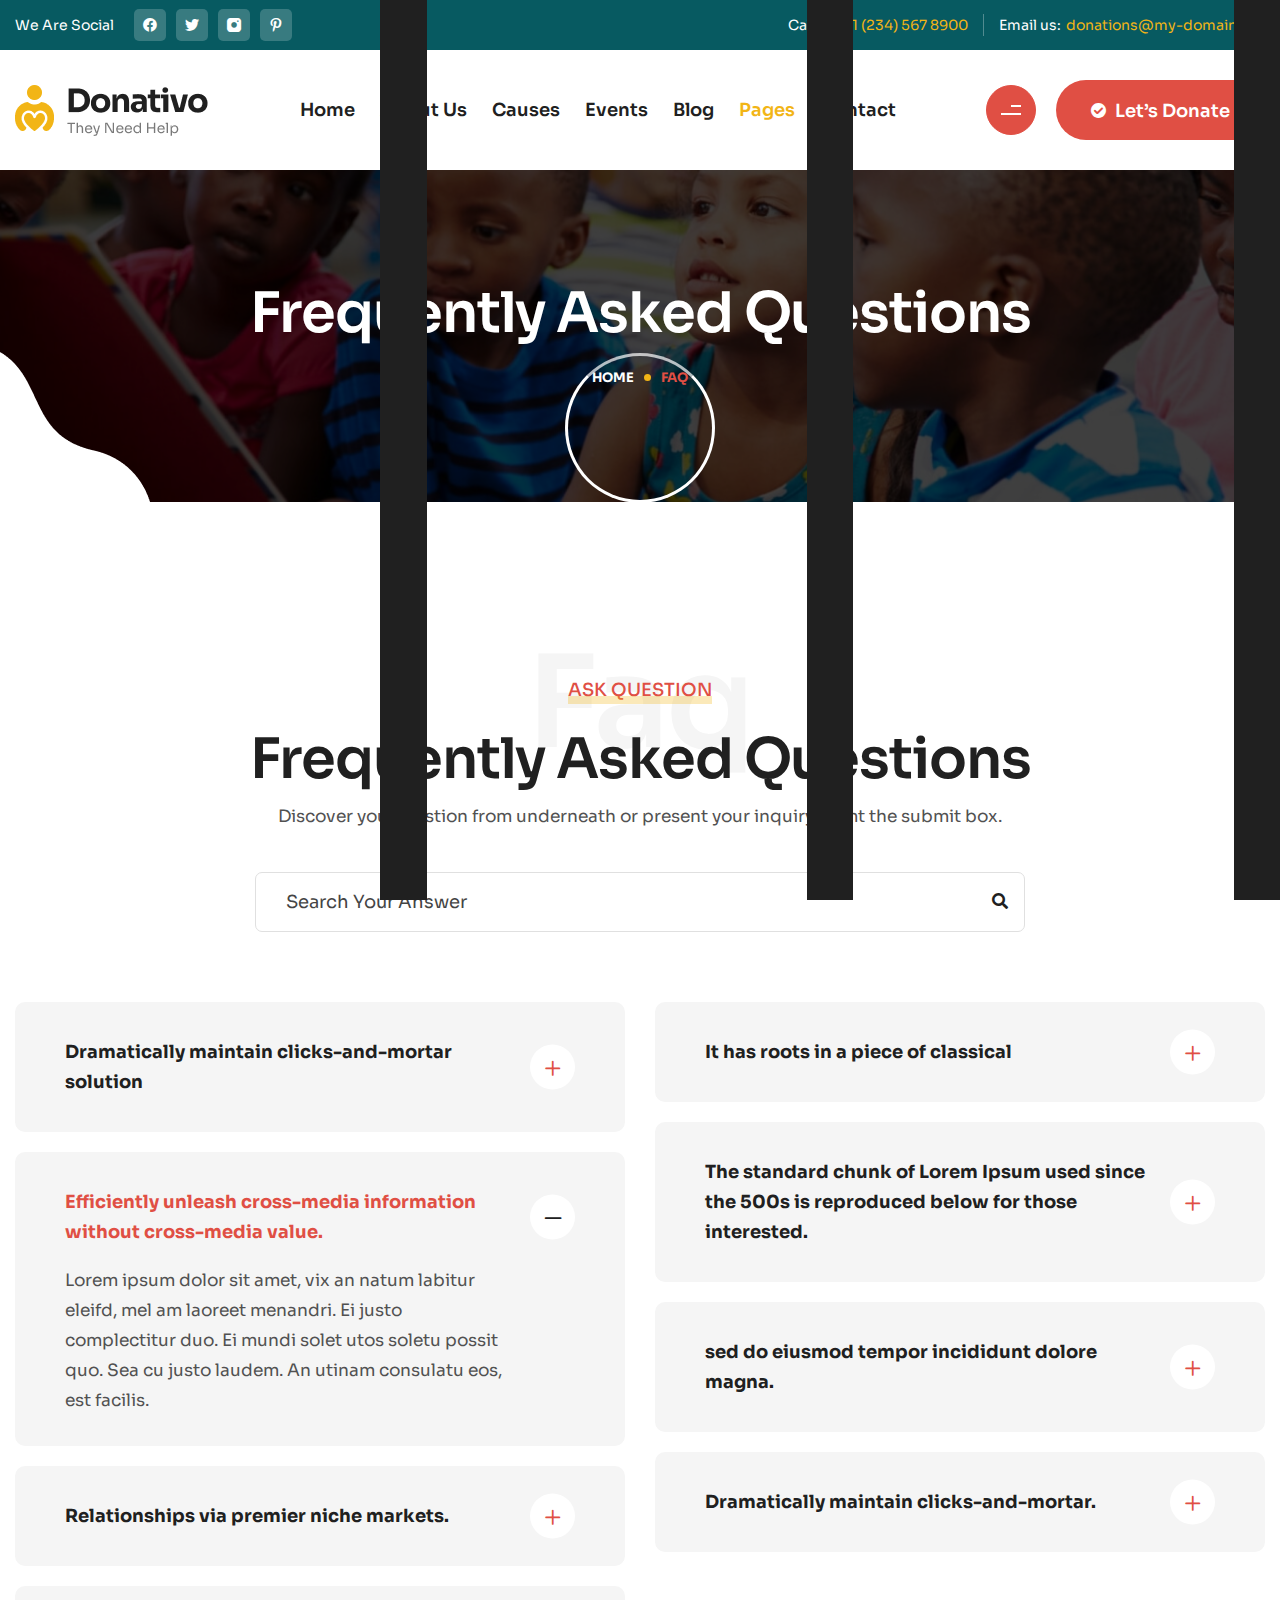
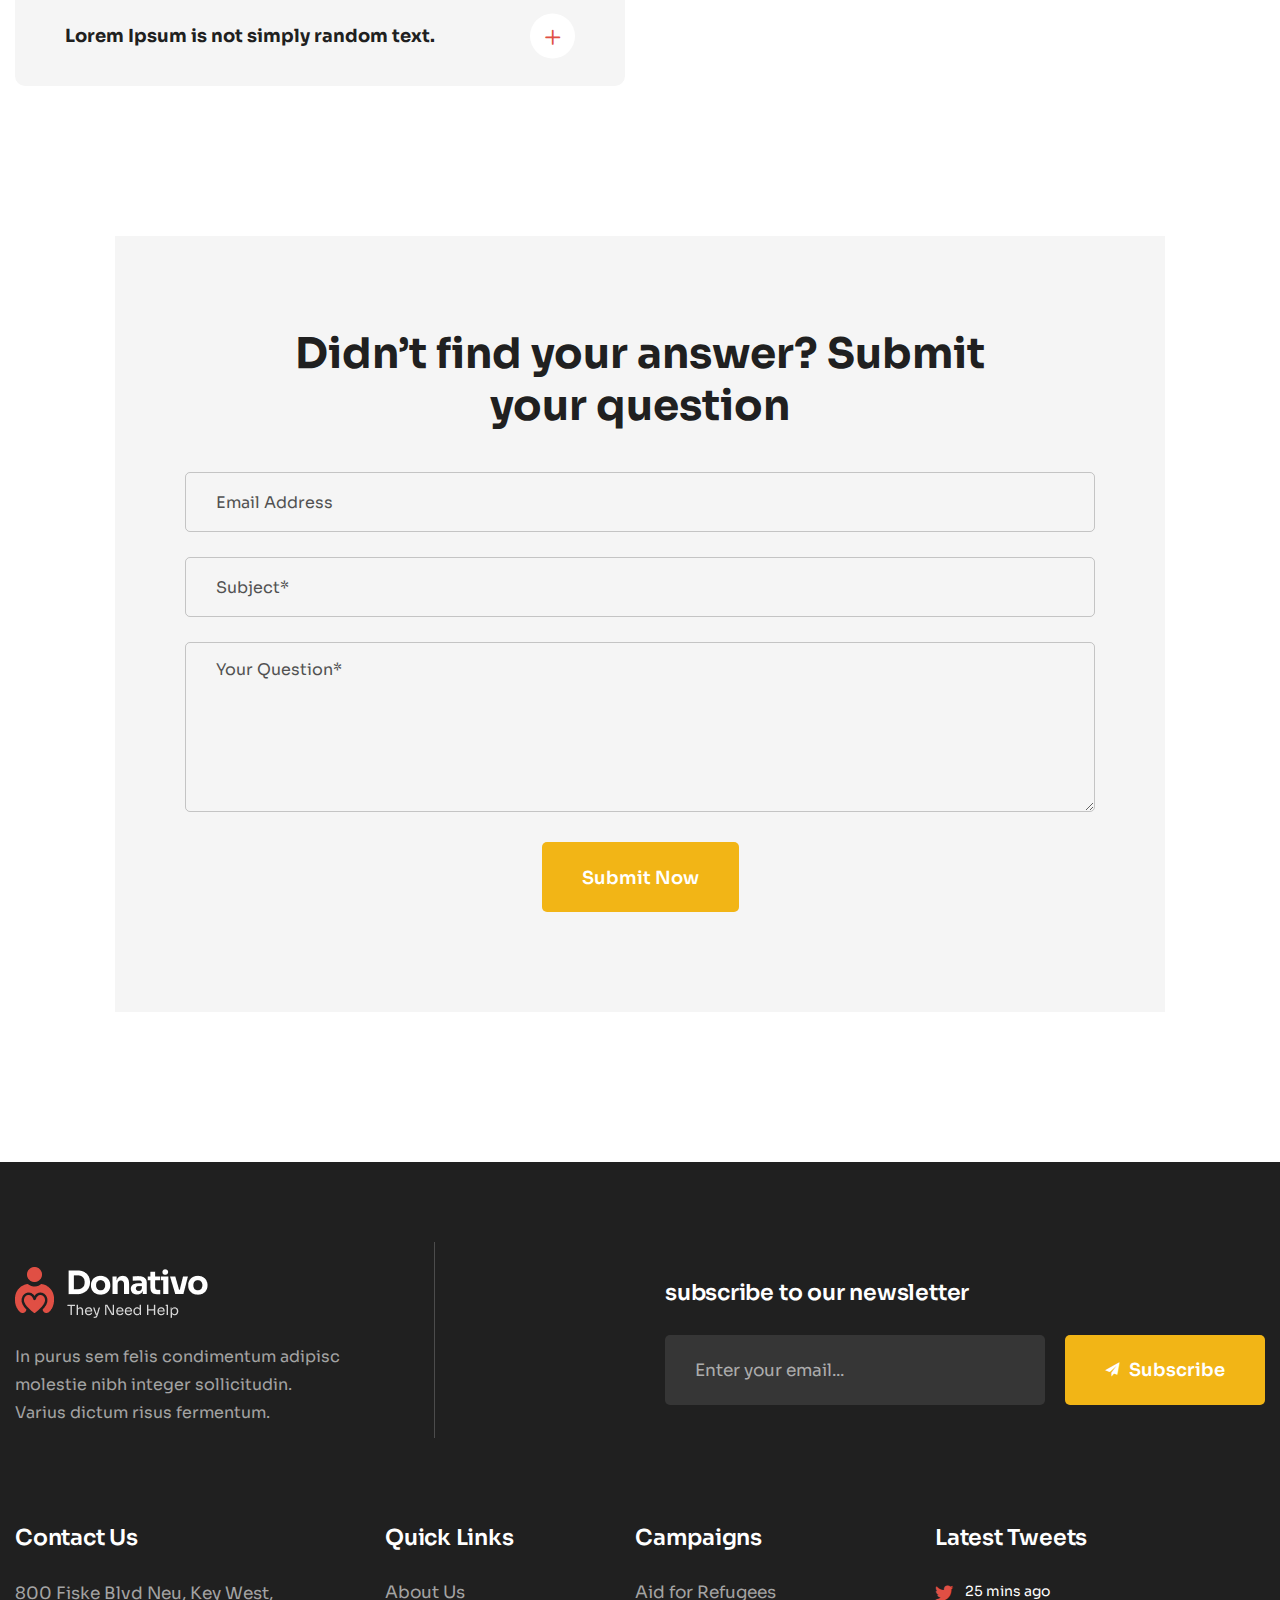
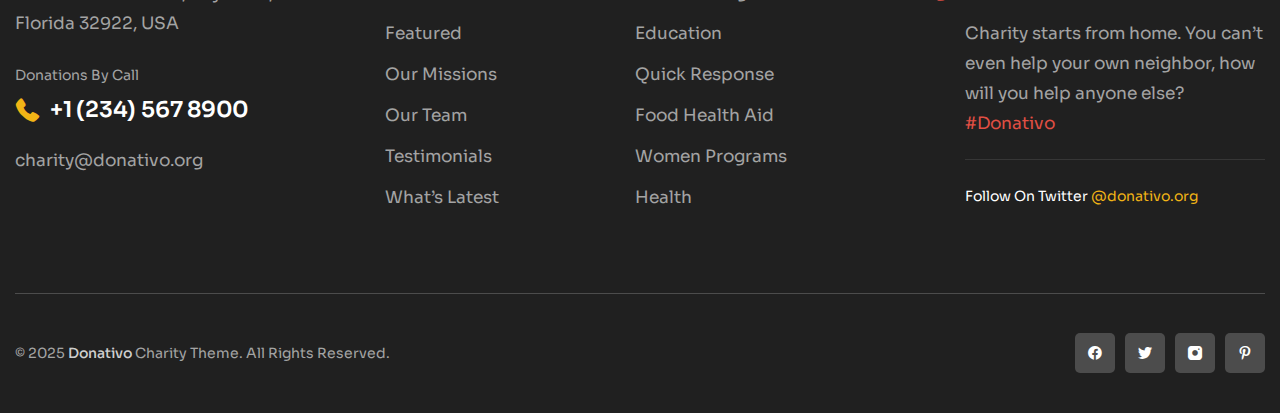
<file: faq.html>
<!DOCTYPE html>
<html lang="en">


<!-- Mirrored from mehedi.asiandevelopers.com/2025/donativo/faq.html by HTTrack Website Copier/3.x [XR&CO'2014], Mon, 09 Feb 2026 17:47:49 GMT -->
<head>
    <meta charset="UTF-8" />
    <meta name="viewport" content="width=device-width, initial-scale=1.0" />
    <title>Donativo || Responsive HTML5 Template</title>
    <!-- Favicons Icons -->
    <link rel="apple-touch-icon" sizes="180x180" href="assets/images/favicons/apple-touch-icon.png" />
    <link rel="icon" type="image/png" sizes="32x32" href="assets/images/favicons/favicon-32x32.png" />
    <link rel="icon" type="image/png" sizes="16x16" href="assets/images/favicons/favicon-16x16.png" />
    <link rel="manifest" href="assets/images/favicons/site.webmanifest" />
    <meta name="description" content="Donativo HTML 5 Template " />

    <!-- Fonts -->
    <link href="https://fonts.googleapis.com/css2?family=Sora:wght@300;400;500;600;700;800&amp;display=swap"
        rel="stylesheet" />

    <link rel="stylesheet" href="assets/vendors/animate/animate.min.css" />
    <link rel="stylesheet" href="assets/vendors/animate/custom-animate.css" />
    <link rel="stylesheet" href="assets/vendors/bootstrap/css/bootstrap.min.css" />
    <link rel="stylesheet" href="assets/vendors/bxslider/jquery.bxslider.css" />
    <link rel="stylesheet" href="assets/vendors/fontawesome/css/all.min.css" />
    <link rel="stylesheet" href="assets/vendors/jquery-magnific-popup/jquery.magnific-popup.css" />
    <link rel="stylesheet" href="assets/vendors/jquery-ui/jquery-ui.css" />
    <link rel="stylesheet" href="assets/vendors/nice-select/nice-select.css" />
    <link rel="stylesheet" href="assets/vendors/odometer/odometer.min.css" />
    <link rel="stylesheet" href="assets/vendors/owl-carousel/owl.carousel.min.css" />
    <link rel="stylesheet" href="assets/vendors/owl-carousel/owl.theme.default.min.css" />
    <link rel="stylesheet" href="assets/vendors/swiper/swiper.min.css" />
    <link rel="stylesheet" href="assets/vendors/vegas/vegas.min.css" />
    <link rel="stylesheet" href="assets/vendors/thm-icons/style.css" />
    <link rel="stylesheet" href="assets/vendors/language-switcher/polyglot-language-switcher.css" />
    <link rel="stylesheet" href="assets/vendors/fancybox/fancybox.min.css" />
    <link rel="stylesheet" href="assets/vendors/aos/aos.css" />
    <link rel="stylesheet" href="assets/vendors/futura-font/stylesheet.css" />
    <link rel="stylesheet" href="assets/vendors/glacialindifference-font/stylesheet.css" />
    <link rel="stylesheet" href="assets/vendors/jarallax/jarallax.css" />

    <!-- Module css -->
    <link rel="stylesheet" href="assets/css/module-css/01-header-section.css" />
    <link rel="stylesheet" href="assets/css/module-css/02-banner-section.css" />
    <link rel="stylesheet" href="assets/css/module-css/03-about-section.css" />
    <link rel="stylesheet" href="assets/css/module-css/04-fact-counter-section.css" />
    <link rel="stylesheet" href="assets/css/module-css/05-testimonial-section.css" />
    <link rel="stylesheet" href="assets/css/module-css/06-partner-section.css" />
    <link rel="stylesheet" href="assets/css/module-css/07-footer-section.css" />
    <link rel="stylesheet" href="assets/css/module-css/08-blog-section.css" />
    <link rel="stylesheet" href="assets/css/module-css/09-breadcrumb-section.css" />
    <link rel="stylesheet" href="assets/css/module-css/10-contact.css" />

    <!-- Template styles -->
    <link rel="stylesheet" href="assets/css/style.css" />
    <link rel="stylesheet" href="assets/css/responsive.css" />
</head>

<body>

    <!-- Preloader -->
    <div class="loader-wrap">
        <div class="preloader">
            <div id="handle-preloader" class="handle-preloader">
                <div class="layer layer-one">
                    <span class="overlay"></span>
                </div>
                <div class="layer layer-three">
                    <span class="overlay"></span>
                </div>
                <div class="layer layer-two">
                    <span class="overlay"></span>
                </div>
                <div class="animation-preloader">
                    <div class="spinner"></div>
                </div>
            </div>
        </div>
    </div>
    <!-- Preloader End -->


    <!-- Start sidebar widget content -->
    <div class="xs-sidebar-group info-group info-sidebar">
        <div class="xs-overlay xs-bg-black"></div>
        <div class="xs-sidebar-widget">
            <div class="sidebar-widget-container">
                <div class="widget-heading">
                    <a href="#" class="close-side-widget">X</a>
                </div>
                <div class="sidebar-textwidget">
                    <div class="sidebar-info-contents">
                        <div class="content-inner">
                            <div class="logo">
                                <a href="index.html">
                                    <img src="assets/images/resources/side-content__logo.png" alt="" />
                                </a>
                            </div>
                            <div class="content-box">
                                <h3>
                                    We’ve Helped More Than
                                    45,000 People Of Poverty
                                </h3>
                                <div class="inner-text">
                                    <p>In purus sem felis condimentum adipisc molestie nibh integer sollicitudin. Varius
                                        dictum risus fermentum.</p>
                                </div>
                            </div>

                            <div class="sidebar-contact-info">
                                <h3>Conatct Us</h3>
                                <ul>
                                    <li>
                                        <div class="inner">
                                            <div class="icon">
                                                <span class="icon-map map-marker"></span>
                                            </div>
                                            <div class="text">
                                                <p>
                                                    54B, Tailstoi Town 5238 MT,<br />
                                                    La city, IA 522364
                                                </p>
                                            </div>
                                        </div>
                                    </li>

                                    <li>
                                        <div class="inner">
                                            <div class="icon">
                                                <span class="icon-phone"></span>
                                            </div>
                                            <div class="text">
                                                <p>
                                                    <a href="tel:+8801682648101">+1800 456 7890</a>
                                                </p>
                                            </div>
                                        </div>
                                    </li>
                                    <li>
                                        <div class="inner">
                                            <div class="icon">
                                                <span class="icon-time"></span>
                                            </div>
                                            <div class="text">
                                                <p>Working Hrs : 9.30am to 6.30pm</p>
                                            </div>
                                        </div>
                                    </li>
                                </ul>
                            </div>

                            <div class="side-content-newsletter-box">
                                <h3>Newsletter Subscription</h3>
                                <form action="https://mehedi.asiandevelopers.com/2025/donativo/index.html" method="post">
                                    <div class="form-group">
                                        <input type="email" name="email" placeholder="Enter Email Address"
                                            required="" />
                                        <button class="btn-one" type="submit">
                                            <span class="txt"> subscribe now </span>
                                        </button>
                                    </div>
                                </form>
                            </div>

                            <div class="thm-social-link">
                                <ul class="clearfix">
                                    <li>
                                        <a href="#">
                                            <i class="fab fa-youtube"></i>
                                        </a>
                                    </li>
                                    <li>
                                        <a href="#">
                                            <i class="fab fa-instagram"></i>
                                        </a>
                                    </li>
                                    <li>
                                        <a href="#">
                                            <i class="fab fa-twitter"></i>
                                        </a>
                                    </li>
                                    <li>
                                        <a href="#">
                                            <i class="fab fa-facebook-f"></i>
                                        </a>
                                    </li>
                                </ul>
                            </div>
                        </div>
                    </div>
                </div>
            </div>
        </div>
    </div>
    <!-- End sidebar widget content -->


    <div class="page-wrapper boxed_wrapper">

        <header class="main-header main-header-style2">
            <div class="main-header-style2__top">
                <div class="container">
                    <div class="inner-content">

                        <div class="main-header-style2__top-left">
                            <div class="header-social-link-style2">
                                <div class="inner-title">
                                    <h5>We Are Social</h5>
                                </div><!-- /.inner-title -->
                                <ul class="clearfix">
                                    <li>
                                        <a href="#">
                                            <i class="fab fa-facebook"></i>
                                        </a>
                                    </li>
                                    <li>
                                        <a href="#">
                                            <i class="icon-twitter"></i>
                                        </a>
                                    </li>
                                    <li>
                                        <a href="#">
                                            <i class="icon-instagram"></i>
                                        </a>
                                    </li>
                                    <li>
                                        <a href="#">
                                            <i class="icon-printerest"></i>
                                        </a>
                                    </li>
                                </ul>
                            </div>
                        </div>


                        <div class="main-header-style2__top-right">
                            <div class="header-contact-info-style2">
                                <ul>
                                    <li>
                                        Call us:
                                        <a href="tel:12353256">+1 (234) 567 8900</a>
                                    </li>
                                    <li>
                                        Email us:
                                        <a href="mailto:contact@donativo.com">donations@my-domain.org</a>
                                    </li>
                                </ul>
                            </div>
                        </div>


                    </div>
                </div>
            </div>


            <!--Start Main Menu Style2-->
            <nav class="main-menu main-menu-style2">
                <div class="main-menu__wrapper clearfix">
                    <div class="container">
                        <div class="main-menu__wrapper-inner">

                            <div class="main-menu-style2-left">
                                <div class="logo-box-style1">
                                    <a href="index.html">
                                        <img src="assets/images/resources/logo-1.png" alt="Awesome Logo" title="" />
                                    </a>
                                </div>
                            </div>

                            <div class="main-menu-style2-middle">
                                <div class="main-menu-box">
                                    <a href="#" class="mobile-nav__toggler">
                                        <i class="fa fa-bars"></i>
                                    </a>
                                    <ul class="main-menu__list">
                                        <li class="dropdown">
                                            <a href="#">Home</a>
                                            <ul>
                                                <li>
                                                    <a href="index.html">Home Page 01</a>
                                                </li>
                                                <li>
                                                    <a href="index-2.html">Home Page 02</a>
                                                </li>
                                                <li>
                                                    <a href="index-onepage.html">Home OnePage</a>
                                                </li>
                                                <li class="dropdown">
                                                    <a href="#">Header Styles</a>
                                                    <ul>
                                                        <li>
                                                            <a href="index.html">Header Style One</a>
                                                        </li>
                                                        <li>
                                                            <a href="index-2.html">Header Style Two</a>
                                                        </li>
                                                    </ul>
                                                </li>
                                            </ul>
                                        </li>
                                        <li><a href="about.html">About Us</a></li>

                                        <li class="dropdown">
                                            <a href="#">Causes</a>
                                            <ul>
                                                <li>
                                                    <a href="causes.html">Our Causes</a>
                                                </li>
                                                <li>
                                                    <a href="causes-details.html">Causes Details</a>
                                                </li>
                                            </ul>
                                        </li>
                                        <li><a href="events.html">Events</a></li>
                                        <li class="dropdown">
                                            <a href="#">Blog</a>
                                            <ul>
                                                <li>
                                                    <a href="blog.html">Blog Grid view</a>
                                                </li>
                                                <li>
                                                    <a href="blog-2.html">Blog List view</a>
                                                </li>
                                                <li>
                                                    <a href="blog-single.html">Blog Details</a>
                                                </li>
                                            </ul>
                                        </li>
                                        <li class="dropdown">
                                            <a href="#">Pages</a>
                                            <ul>
                                                <li>
                                                    <a href="testimonials.html">Testimonials</a>
                                                </li>
                                                <li>
                                                    <a href="faq.html">Faq’s</a>
                                                </li>
                                                <li>
                                                    <a href="coming-soon.html">Coming Soon Page</a>
                                                </li>
                                                <li>
                                                    <a href="404.html">404 Error</a>
                                                </li>
                                            </ul>
                                        </li>
                                        <li>
                                            <a href="contact.html">Contact</a>
                                        </li>
                                    </ul>
                                </div>
                            </div>

                            <div class="main-menu-style2-right">
                                <div class="side-content-button">
                                    <a class="navSidebar-button" href="#">
                                        <span class="line"></span>
                                        <span class="line two"></span>
                                    </a>
                                </div>
                                <div class="header-btn-style2">
                                    <a class="btn-one" href="contact.html">
                                        <span class="txt">
                                            <i class="icon-check"></i>
                                            Let’s Donate
                                        </span>
                                    </a>
                                </div>
                            </div>

                        </div>
                    </div>
                </div>
            </nav>
            <!--End Main Menu Style2-->
        </header>


        <div class="stricky-header stricked-menu main-menu">
            <div class="sticky-header__content"></div>
            <!-- /.sticky-header__content -->
        </div>
        <!-- /.stricky-header -->

        <!--Start breadcrumb area-->
        <section class="breadcrumb-area">
            <div class="breadcrumb-area-bg" style="background-image: url(assets/images/breadcrumb/breadcrumb-1.jpg);">
            </div>
            <div class="breadcrumb-area__shape1">
                <img src="assets/images/shapes/breadcrumb-area-shape-1.png" alt="">
            </div><!-- /.breadcrumb-area__shape1 -->
            <div class="container">
                <div class="row">
                    <div class="col-xl-12">
                        <div class="inner-content text-center">
                            <div class="title">
                                <h2>Frequently Asked Questions</h2>
                            </div>
                            <div class="breadcrumb-menu">
                                <ul>
                                    <li><a href="index.html">Home</a></li>
                                    <li class="active">FAQ</li>
                                </ul>
                            </div>
                        </div>
                    </div>
                </div>
            </div>
        </section>
        <!--End breadcrumb area-->

        <!--Start Faq Page One-->
        <section class="faq-page-one">
            <div class="container">
                <div class="sec-title text-center">
                    <div class="sub-title center">
                        <h4>Ask question</h4>
                        <div class="big-title">Faq</div>
                    </div>
                    <h2>Frequently Asked Questions</h2>
                    <p>Discover you question from underneath or present your inquiry fromt the submit box.</p>
                </div>
                <div class="faq-search-box">
                    <div class="faq-search-box__inner">
                        <form class="search-form" action="#">
                            <input placeholder="Search Your Answer" type="text">
                            <button type="submit">
                                <i class="fa fa-search"></i>
                            </button>
                        </form>
                    </div>
                </div>


                <div class="row">
                    <div class="col-xl-6">
                        <div class="faq-content-box">
                            <div class="accordion-box-style1">
                                <!--Start single accordion box-->
                                <div class="accordion accordion-block">
                                    <div class="accord-btn">
                                        <h4>Dramatically maintain clicks-and-mortar solution</h4>
                                    </div>
                                    <div class="accord-content">
                                        <p>Lorem ipsum dolor sit amet, vix an natum labitur eleifd, mel am laoreet
                                            menandri. Ei justo complectitur duo. Ei mundi solet utos soletu possit quo.
                                            Sea cu justo laudem. An utinam consulatu eos, est facilis.</p>
                                    </div>
                                </div>
                                <!--End single accordion box-->
                                <!--Start single accordion box-->
                                <div class="accordion accordion-block">
                                    <div class="accord-btn active">
                                        <h4>
                                            Efficiently unleash cross-media information without cross-media value.
                                        </h4>
                                    </div>
                                    <div class="accord-content collapsed">
                                        <p>Lorem ipsum dolor sit amet, vix an natum labitur eleifd, mel am laoreet
                                            menandri. Ei justo complectitur duo. Ei mundi solet utos soletu possit quo.
                                            Sea cu justo laudem. An utinam consulatu eos, est facilis.</p>
                                    </div>
                                </div>
                                <!--End single accordion box-->
                                <!--Start single accordion box-->
                                <div class="accordion accordion-block">
                                    <div class="accord-btn">
                                        <h4>Relationships via premier niche markets.</h4>
                                    </div>
                                    <div class="accord-content">
                                        <p>Lorem ipsum dolor sit amet, vix an natum labitur eleifd, mel am laoreet
                                            menandri. Ei justo complectitur duo. Ei mundi solet utos soletu possit quo.
                                            Sea cu justo laudem. An utinam consulatu eos, est facilis.</p>
                                    </div>
                                </div>
                                <!--End single accordion box-->
                                <!--Start single accordion box-->
                                <div class="accordion accordion-block mar0">
                                    <div class="accord-btn">
                                        <h4>
                                            Lorem Ipsum is not simply random text.
                                        </h4>
                                    </div>
                                    <div class="accord-content">
                                        <p>Lorem ipsum dolor sit amet, vix an natum labitur eleifd, mel am laoreet
                                            menandri. Ei justo complectitur duo. Ei mundi solet utos soletu possit quo.
                                            Sea cu justo laudem. An utinam consulatu eos, est facilis.</p>
                                    </div>
                                </div>
                                <!--End single accordion box-->
                            </div>
                        </div>
                    </div>

                    <div class="col-xl-6">
                        <div class="faq-content-box right">
                            <div class="accordion-box-style1">
                                <!--Start single accordion box-->
                                <div class="accordion accordion-block">
                                    <div class="accord-btn">
                                        <h4>
                                            It has roots in a piece of classical
                                        </h4>
                                    </div>
                                    <div class="accord-content">
                                        <p>Lorem ipsum dolor sit amet, vix an natum labitur eleifd, mel am laoreet
                                            menandri. Ei justo complectitur duo. Ei mundi solet utos soletu possit quo.
                                            Sea cu justo laudem. An utinam consulatu eos, est facilis.</p>
                                    </div>
                                </div>
                                <!--End single accordion box-->
                                <!--Start single accordion box-->
                                <div class="accordion accordion-block">
                                    <div class="accord-btn">
                                        <h4>
                                            The standard chunk of Lorem Ipsum used since the
                                            500s is reproduced below for those interested.
                                        </h4>
                                    </div>
                                    <div class="accord-content">
                                        <p>Lorem ipsum dolor sit amet, vix an natum labitur eleifd, mel am laoreet
                                            menandri. Ei justo complectitur duo. Ei mundi solet utos soletu possit quo.
                                            Sea cu justo laudem. An utinam consulatu eos, est facilis.</p>
                                    </div>
                                </div>
                                <!--End single accordion box-->
                                <!--Start single accordion box-->
                                <div class="accordion accordion-block">
                                    <div class="accord-btn">
                                        <h4>
                                            sed do eiusmod tempor incididunt dolore magna.
                                        </h4>
                                    </div>
                                    <div class="accord-content">
                                        <p>Lorem ipsum dolor sit amet, vix an natum labitur eleifd, mel am laoreet
                                            menandri. Ei justo complectitur duo. Ei mundi solet utos soletu possit quo.
                                            Sea cu justo laudem. An utinam consulatu eos, est facilis.</p>
                                    </div>
                                </div>
                                <!--End single accordion box-->
                                <!--Start single accordion box-->
                                <div class="accordion accordion-block mar0">
                                    <div class="accord-btn">
                                        <h4>
                                            Dramatically maintain clicks-and-mortar.
                                        </h4>
                                    </div>
                                    <div class="accord-content">
                                        <p>Lorem ipsum dolor sit amet, vix an natum labitur eleifd, mel am laoreet
                                            menandri. Ei justo complectitur duo. Ei mundi solet utos soletu possit quo.
                                            Sea cu justo laudem. An utinam consulatu eos, est facilis.</p>
                                    </div>
                                </div>
                                <!--End single accordion box-->
                            </div>
                        </div>
                    </div>
                </div>

            </div>
        </section>
        <!--End Faq Page One-->

        <!--Start Faq Form Area-->
        <section class="faq-form-area">
            <div class="container">
                <div class="row">
                    <div class="col-xl-12">
                        <div class="faq-form-box">
                            <div class="top-title">
                                <h2>Didn’t find your answer? Submit<br> your question</h2>
                            </div>
                            <form id="faq-form" name="faq_form" class="default-form1" action="#" method="post">
                                <div class="input-box">
                                    <input type="email" name="form_email" value="" placeholder="Email Address"
                                        required="">
                                </div>
                                <div class="input-box">
                                    <input type="text" name="form_subject" value="" id="formSubject"
                                        placeholder="Subject*">
                                </div>
                                <div class="input-box">
                                    <textarea name="form_message" placeholder="Your Question*" required=""></textarea>
                                </div>
                                <div class="button-box text-center">
                                    <button class="btn-one" type="submit" data-loading-text="Please wait...">
                                        <span class="txt">submit now</span>
                                    </button>
                                </div>
                            </form>
                        </div>
                    </div>
                </div>
            </div>
        </section>
        <!--End Faq Form Area-->



        <!--Start footer area -->
        <footer class="footer-area">
            <div class="footer-area__shape1 wow slideInRight" data-wow-delay="0ms" data-wow-duration="3500ms">
                <img src="assets/images/shapes/footer-area-shape1.png" alt="">
            </div><!-- /.footer-area__shape1 -->
            <div class="footer-top">
                <div class="container">
                    <div class="footer-top__inner">

                        <div class="footer-logo">
                            <div class="footer-logo-style1">
                                <a href="index.html">
                                    <img src="assets/images/footer/footer-logo-1.png" alt="Awesome Logo" title="" />
                                </a>
                                <p>In purus sem felis condimentum adipisc
                                    molestie nibh integer sollicitudin. Varius
                                    dictum risus fermentum.</p>
                            </div>
                        </div>

                        <div class="newsletter-style1">
                            <div class="inner-title">
                                <h3>subscribe to our newsletter</h3>
                            </div><!-- /.inner-title -->
                            <div class="newsletter-style1__form">
                                <form action="https://mehedi.asiandevelopers.com/2025/donativo/index.html" method="post">
                                    <div class="form-group">
                                        <input type="email" name="email" placeholder="Enter your email..." required="">
                                    </div>
                                    <button class="btn-one" type="submit">
                                        <span class="txt">
                                            <i class="icon-send"></i>
                                            Subscribe
                                        </span>
                                    </button>
                                </form>
                            </div>
                        </div><!-- /.newsletter-style1 -->

                    </div>
                </div>
            </div>

            <!--Start Footer Main-->
            <div class="footer-main">
                <div class="container">
                    <div class="row">

                        <!--Start single footer widget-->
                        <div class="col-xl-3 col-lg-6 col-md-6 col-sm-12 single-widget">
                            <div class="single-footer-widget single-footer-widget--link-box">
                                <div class="title">
                                    <h3>contact us</h3>
                                </div>
                                <div class="footer-widget-contact-info">
                                    <p>800 Fiske Blvd Neu, Key West,<br> Florida 32922, USA</p>
                                    <div class="phone-number">
                                        <p>Donations By Call</p>
                                        <h3>
                                            <span class="icon-phone1"></span>
                                            <a href="tel:2512353256">+1 (234) 567 8900</a>
                                        </h3>
                                    </div>
                                    <div class="mail-us">
                                        <a href="mailto:contact@donativo.com">charity@donativo.org</a>
                                    </div>
                                </div>
                            </div>
                        </div>
                        <!--End single footer widget-->

                        <!--Start single footer widget-->
                        <div class="col-xl-3 col-lg-6 col-md-6 col-sm-12 single-widget">
                            <div class="single-footer-widget single-footer-widget--link-box margin-left">
                                <div class="title">
                                    <h3>Quick Links</h3>
                                </div>
                                <div class="footer-widget-links">
                                    <ul>
                                        <li>
                                            <a href="about.html">About Us</a>
                                        </li>
                                        <li>
                                            <a href="causes.html">Featured</a>
                                        </li>
                                        <li>
                                            <a href="about.html">Our Missions</a>
                                        </li>
                                        <li>
                                            <a href="team.html">Our Team</a>
                                        </li>
                                        <li>
                                            <a href="testimonials.html">Testimonials</a>
                                        </li>
                                        <li>
                                            <a href="blog.html">What’s Latest</a>
                                        </li>
                                    </ul>
                                </div>
                            </div>
                        </div>
                        <!--End single footer widget-->

                        <!--Start single footer widget-->
                        <div class="col-xl-3 col-lg-6 col-md-6 col-sm-12 single-widget">
                            <div class="single-footer-widget single-footer-widget--link-box margin-left-minus2">
                                <div class="title">
                                    <h3>Campaigns</h3>
                                </div>
                                <div class="footer-widget-links">
                                    <ul>
                                        <li>
                                            <a href="service-single-1-2.html">Aid for Refugees</a>
                                        </li>
                                        <li>
                                            <a href="service-single-1-1.html">Education</a>
                                        </li>
                                        <li>
                                            <a href="service-single-1-6.html">Quick Response</a>
                                        </li>
                                        <li>
                                            <a href="service-single-1-3.html">Food Health Aid</a>
                                        </li>
                                        <li>
                                            <a href="service-single-1-4.html">Women Programs</a>
                                        </li>
                                        <li>
                                            <a href="service-single-1-4.html">Health</a>
                                        </li>
                                    </ul>
                                </div>
                            </div>
                        </div>
                        <!--End single footer widget-->

                        <!--Start single footer widget-->
                        <div class="col-xl-3 col-lg-6 col-md-6 col-sm-12 single-widget">
                            <div class="single-footer-widget margin-left-minus">
                                <div class="title">
                                    <h3>Latest Tweets</h3>
                                </div>

                                <div class="footer-widget-tweets-box">
                                    <div class="single-tweets-box">
                                        <div class="icon">
                                            <span class="icon-twitter"></span>
                                        </div>
                                        <div class="text">
                                            <div class="top">
                                                <p>25 mins ago</p>
                                            </div>
                                            <div class="title">
                                                <h5>
                                                    <a href="#">
                                                        Charity starts from home. You
                                                        can’t even help your own neighbor,
                                                        how will you help anyone else?
                                                        <span>#Donativo</span>
                                                    </a>
                                                </h5>
                                            </div>
                                            <div class="bottom">
                                                <p>Follow On Twitter <a href="#">@donativo.org</a></p>
                                            </div>
                                        </div>
                                    </div>
                                </div>

                            </div>
                        </div>
                        <!--End single footer widget-->

                    </div>
                </div>
            </div>
            <!--End Footer Main-->

            <!--Start Footer Bottom-->
            <div class="footer-bottom">
                <div class="container">
                    <div class="bottom-inner">
                        <div class="copyright-text">
                            <p>
                                &copy; 2025
                                <a href="index.html">Donativo</a> Charity Theme. All Rights Reserved.
                            </p>
                        </div>
                        <div class="footer-bottom-right">
                            <div class="footer-social-link">
                                <ul class="clearfix">
                                    <li>
                                        <a href="#">
                                            <i class="fab fa-facebook"></i>
                                        </a>
                                    </li>
                                    <li>
                                        <a href="#">
                                            <i class="icon-twitter"></i>
                                        </a>
                                    </li>
                                    <li>
                                        <a href="#">
                                            <i class="icon-instagram"></i>
                                        </a>
                                    </li>
                                    <li>
                                        <a href="#">
                                            <i class="icon-printerest"></i>
                                        </a>
                                    </li>
                                </ul>
                            </div>
                        </div>

                    </div>
                </div>
            </div>
            <!--End Footer Bottom-->
        </footer>
        <!--End footer area-->


    </div>
    <!-- /.page-wrapper -->

    <div class="mobile-nav__wrapper">
        <div class="mobile-nav__overlay mobile-nav__toggler"></div>
        <div class="mobile-nav__content">
            <span class="mobile-nav__close mobile-nav__toggler">
                <i class="fa fa-times-circle"></i>
            </span>
            <div class="logo-box">
                <a href="index.html" aria-label="logo image">
                    <img src="assets/images/resources/mobile-nav-logo.png" alt="" />
                </a>
            </div>
            <div class="mobile-nav-search-box">
                <form class="search-form" action="#">
                    <input placeholder="Keyword" type="text" />
                    <button type="submit">
                        <i class="fa fa-search"></i>
                    </button>
                </form>
            </div>
            <div class="mobile-nav__container"></div>
            <ul class="mobile-nav__contact list-unstyled">
                <li>
                    <i class="fa fa-envelope"></i>
                    <a href="mailto:info@example.com">info@example.com</a>
                </li>
                <li>
                    <i class="fa fa-phone-alt"></i>
                    <a href="tel:123456789">444 000 777 66</a>
                </li>
            </ul>
            <div class="mobile-nav__social">
                <a href="#" class="fab fa-twitter"></a>
                <a href="#" class="fab fa-facebook-square"></a>
                <a href="#" class="fab fa-pinterest-p"></a>
                <a href="#" class="fab fa-instagram"></a>
            </div>
        </div>
    </div>

    <div class="search-popup">
        <div class="search-popup__overlay search-toggler"></div>
        <div class="search-popup__content">
            <form action="#">
                <label for="search" class="sr-only">search here</label>
                <input type="text" id="search" placeholder="Search Here..." />
                <button type="submit" aria-label="search submit" class="thm-btn">
                    <i class="fa fa-search"></i>
                </button>
            </form>
        </div>
    </div>

    <!--Scroll to top-->
    <div class="scroll-to-top">
        <div>
            <div class="scroll-top-inner">
                <div class="scroll-bar">
                    <div class="bar-inner"></div>
                </div>
                <div class="scroll-bar-text">Go To Top</div>
            </div>
        </div>
    </div>
    <!-- Scroll to top End -->

    <script src="assets/vendors/jquery/jquery-3.6.0.min.js"></script>
    <script src="assets/vendors/bootstrap/js/bootstrap.bundle.min.js"></script>
    <script src="assets/vendors/bxslider/jquery.bxslider.min.js"></script>
    <script src="assets/vendors/circleType/jquery.circleType.js"></script>
    <script src="assets/vendors/circleType/jquery.lettering.min.js"></script>
    <script src="assets/vendors/isotope/isotope.js"></script>
    <script src="assets/vendors/jquery-ajaxchimp/jquery.ajaxchimp.min.js"></script>
    <script src="assets/vendors/jquery-appear/jquery.appear.min.js"></script>
    <script src="assets/vendors/jquery-magnific-popup/jquery.magnific-popup.min.js"></script>
    <script src="assets/vendors/jquery-migrate/jquery-migrate.min.js"></script>
    <script src="assets/vendors/jquery-ui/jquery-ui.js"></script>
    <script src="assets/vendors/jquery-validate/jquery.validate.min.js"></script>
    <script src="assets/vendors/nice-select/jquery.nice-select.min.js"></script>
    <script src="assets/vendors/odometer/odometer.min.js"></script>
    <script src="assets/vendors/owl-carousel/owl.carousel.min.js"></script>
    <script src="assets/vendors/swiper/swiper.min.js"></script>
    <script src="assets/vendors/vegas/vegas.min.js"></script>
    <script src="assets/vendors/wnumb/wNumb.min.js"></script>
    <script src="assets/vendors/wow/wow.js"></script>
    <script src="assets/vendors/extra-scripts/jquery.paroller.min.js"></script>
    <script src="assets/vendors/language-switcher/jquery.polyglot.language.switcher.js"></script>
    <script src="assets/vendors/extra-scripts/jquery-sidebar-content.js"></script>
    <script src="assets/vendors/fancybox/jquery.fancybox.js"></script>
    <script src="assets/vendors/aos/aos.js"></script>
    <script src="assets/vendors/extra-scripts/TweenMax.min.js"></script>
    <script src="assets/vendors/jarallax/jarallax.min.js"></script>
    <script src="assets/vendors/extra-scripts/tilt.jquery.js"></script>

    <!-- Template js -->
    <script src="assets/js/custom.js"></script>
</body>


<!-- Mirrored from mehedi.asiandevelopers.com/2025/donativo/faq.html by HTTrack Website Copier/3.x [XR&CO'2014], Mon, 09 Feb 2026 17:47:49 GMT -->
</html>
</file>
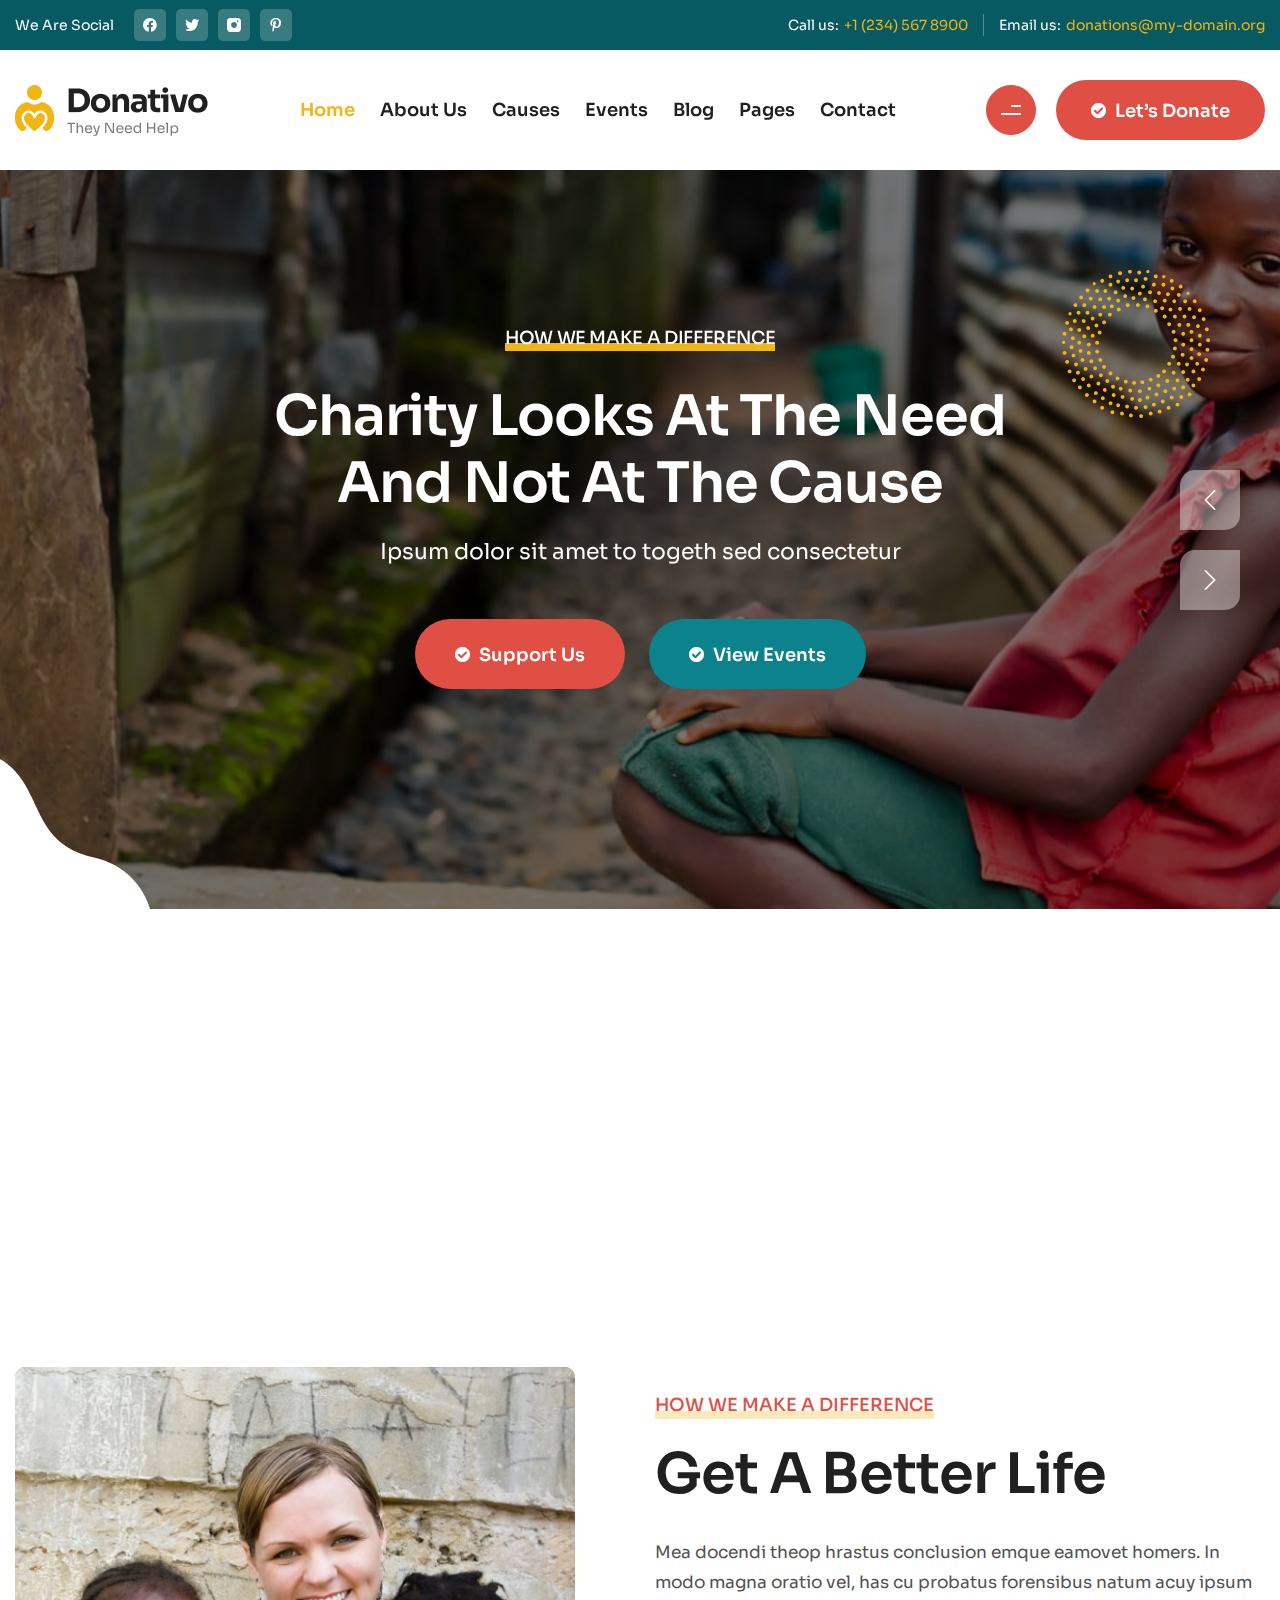
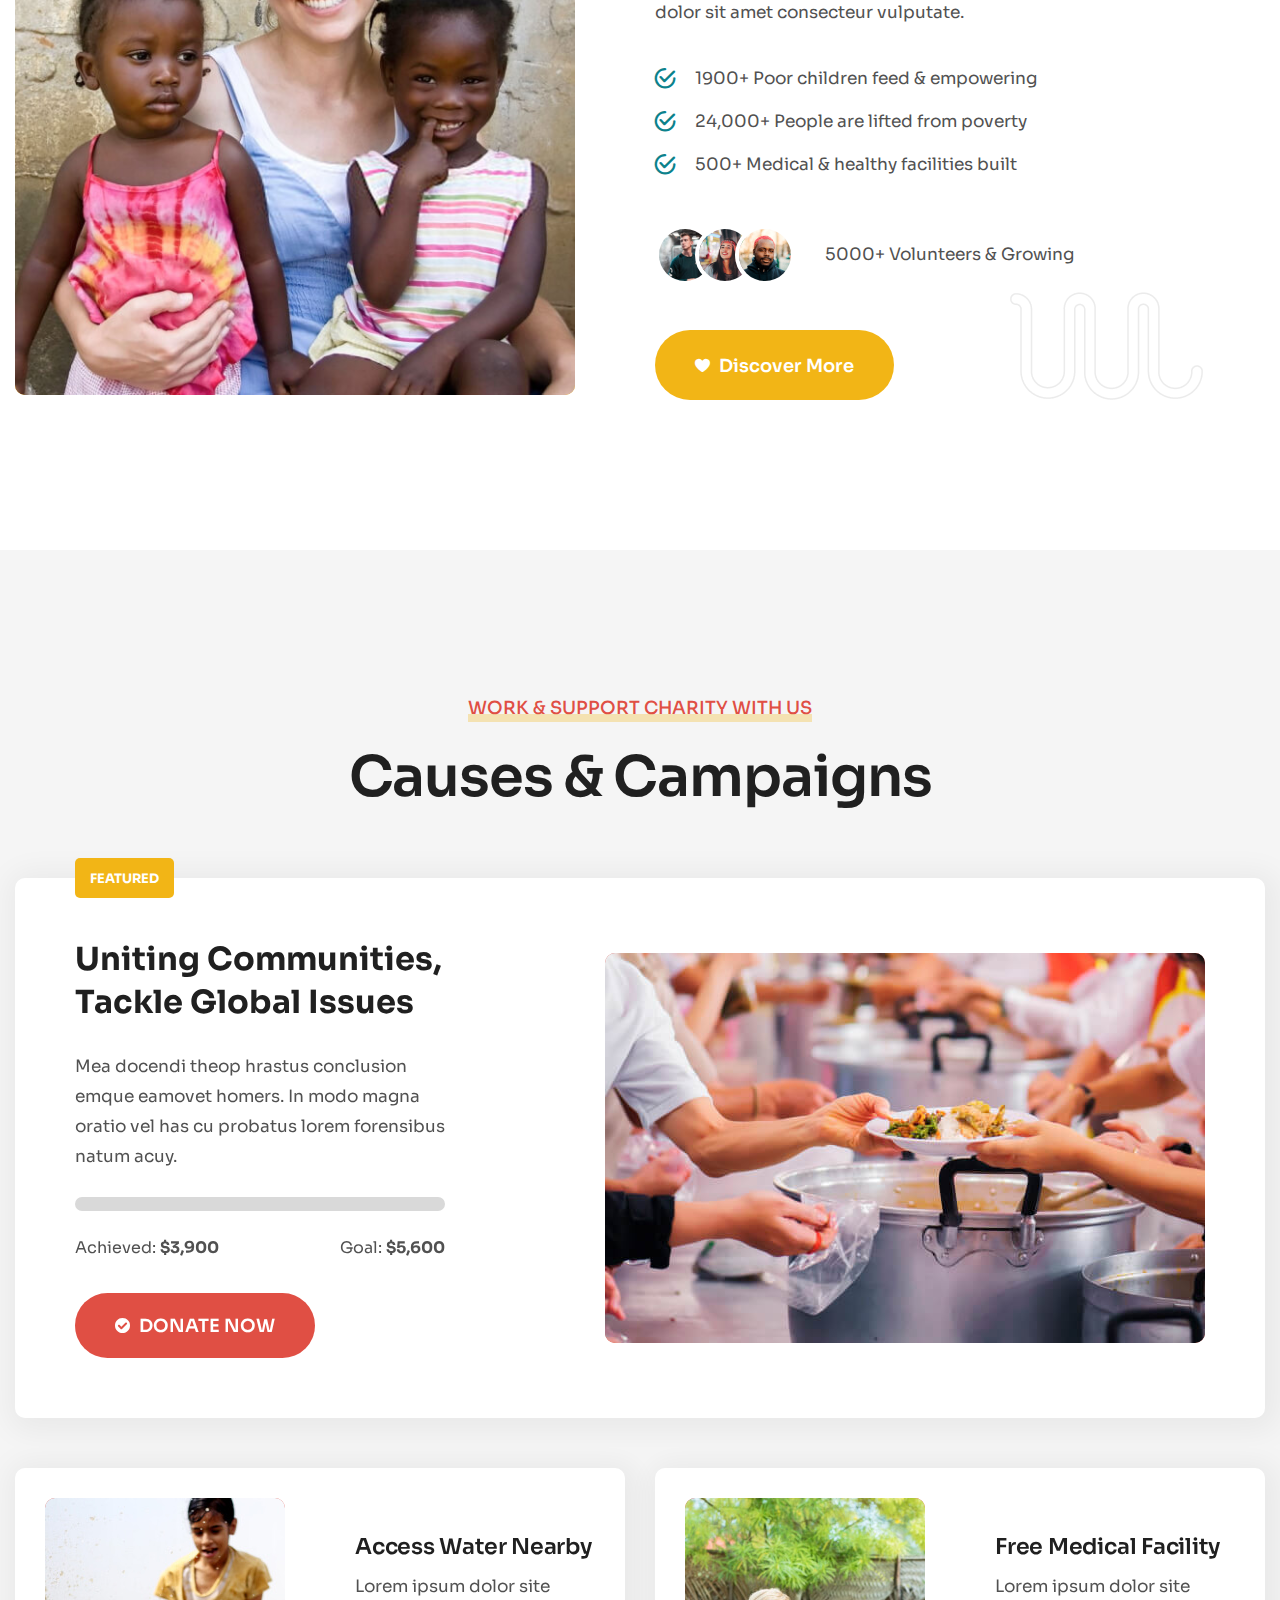
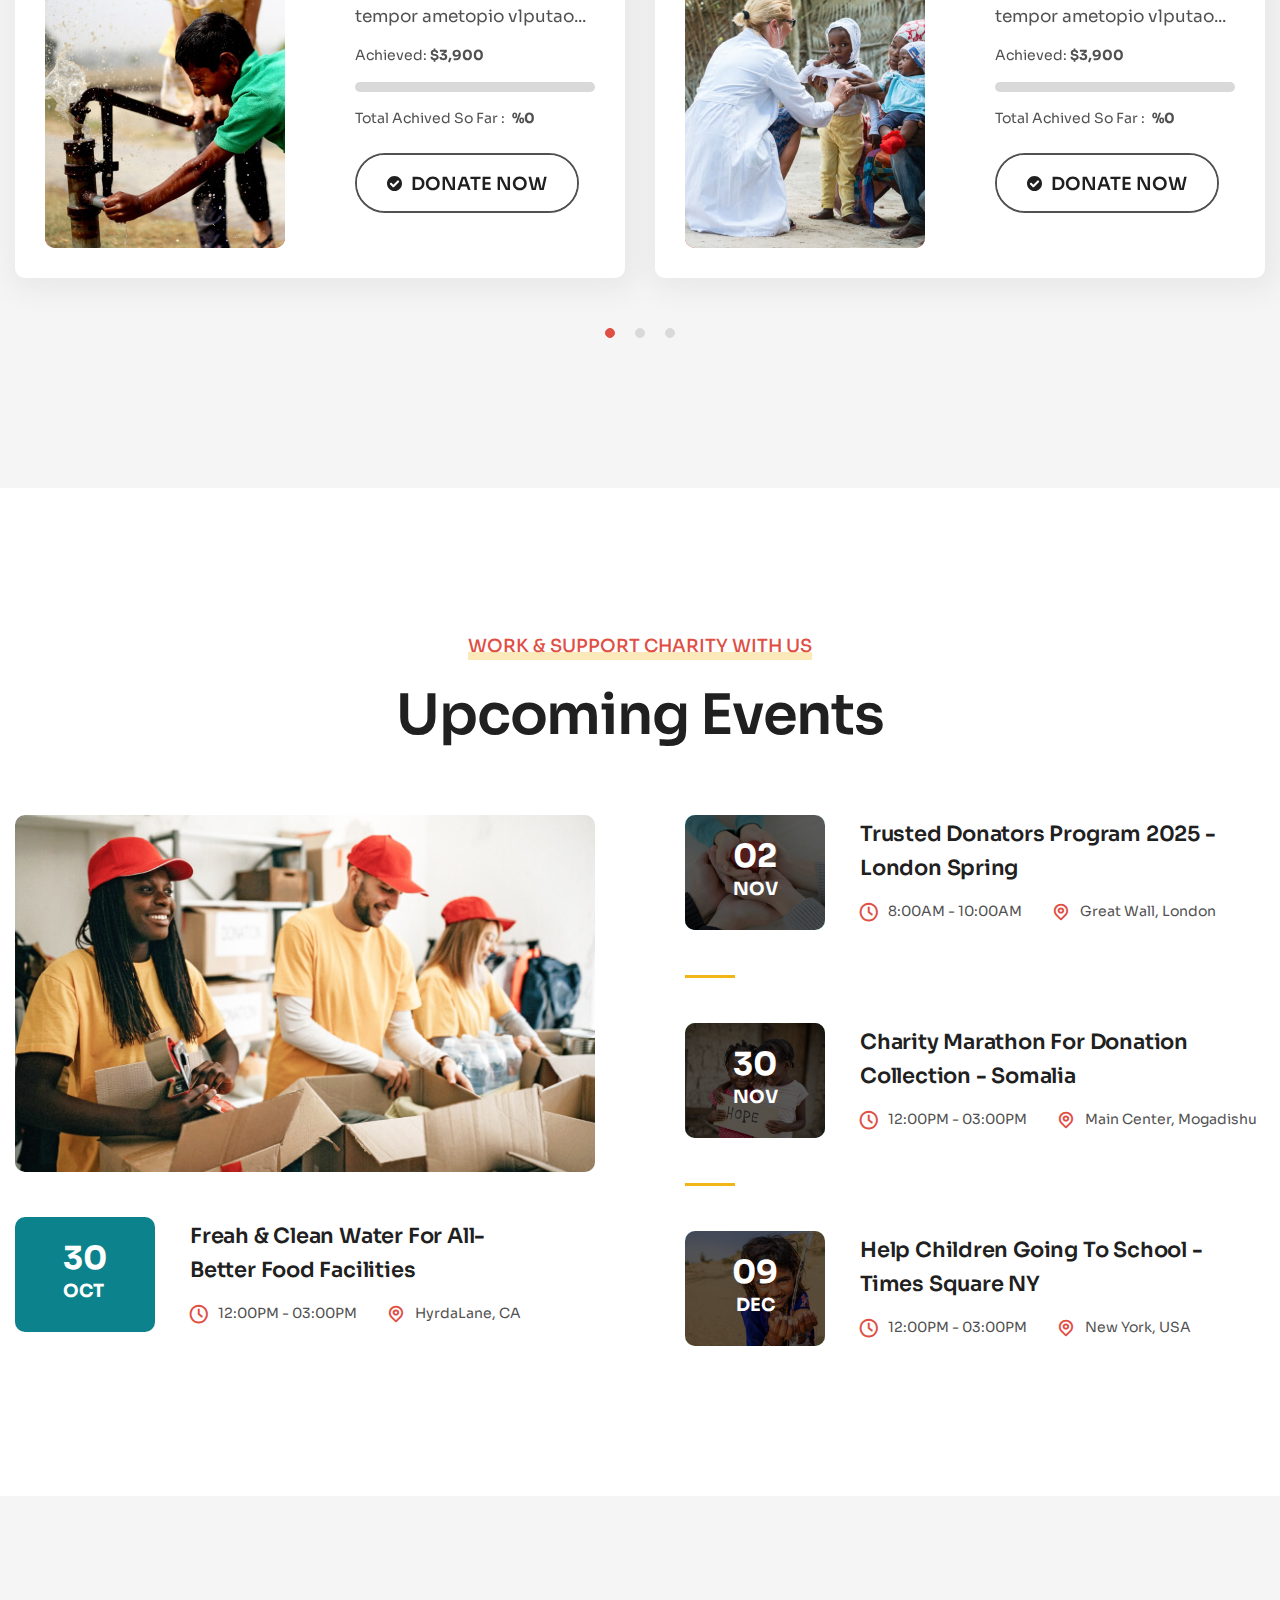
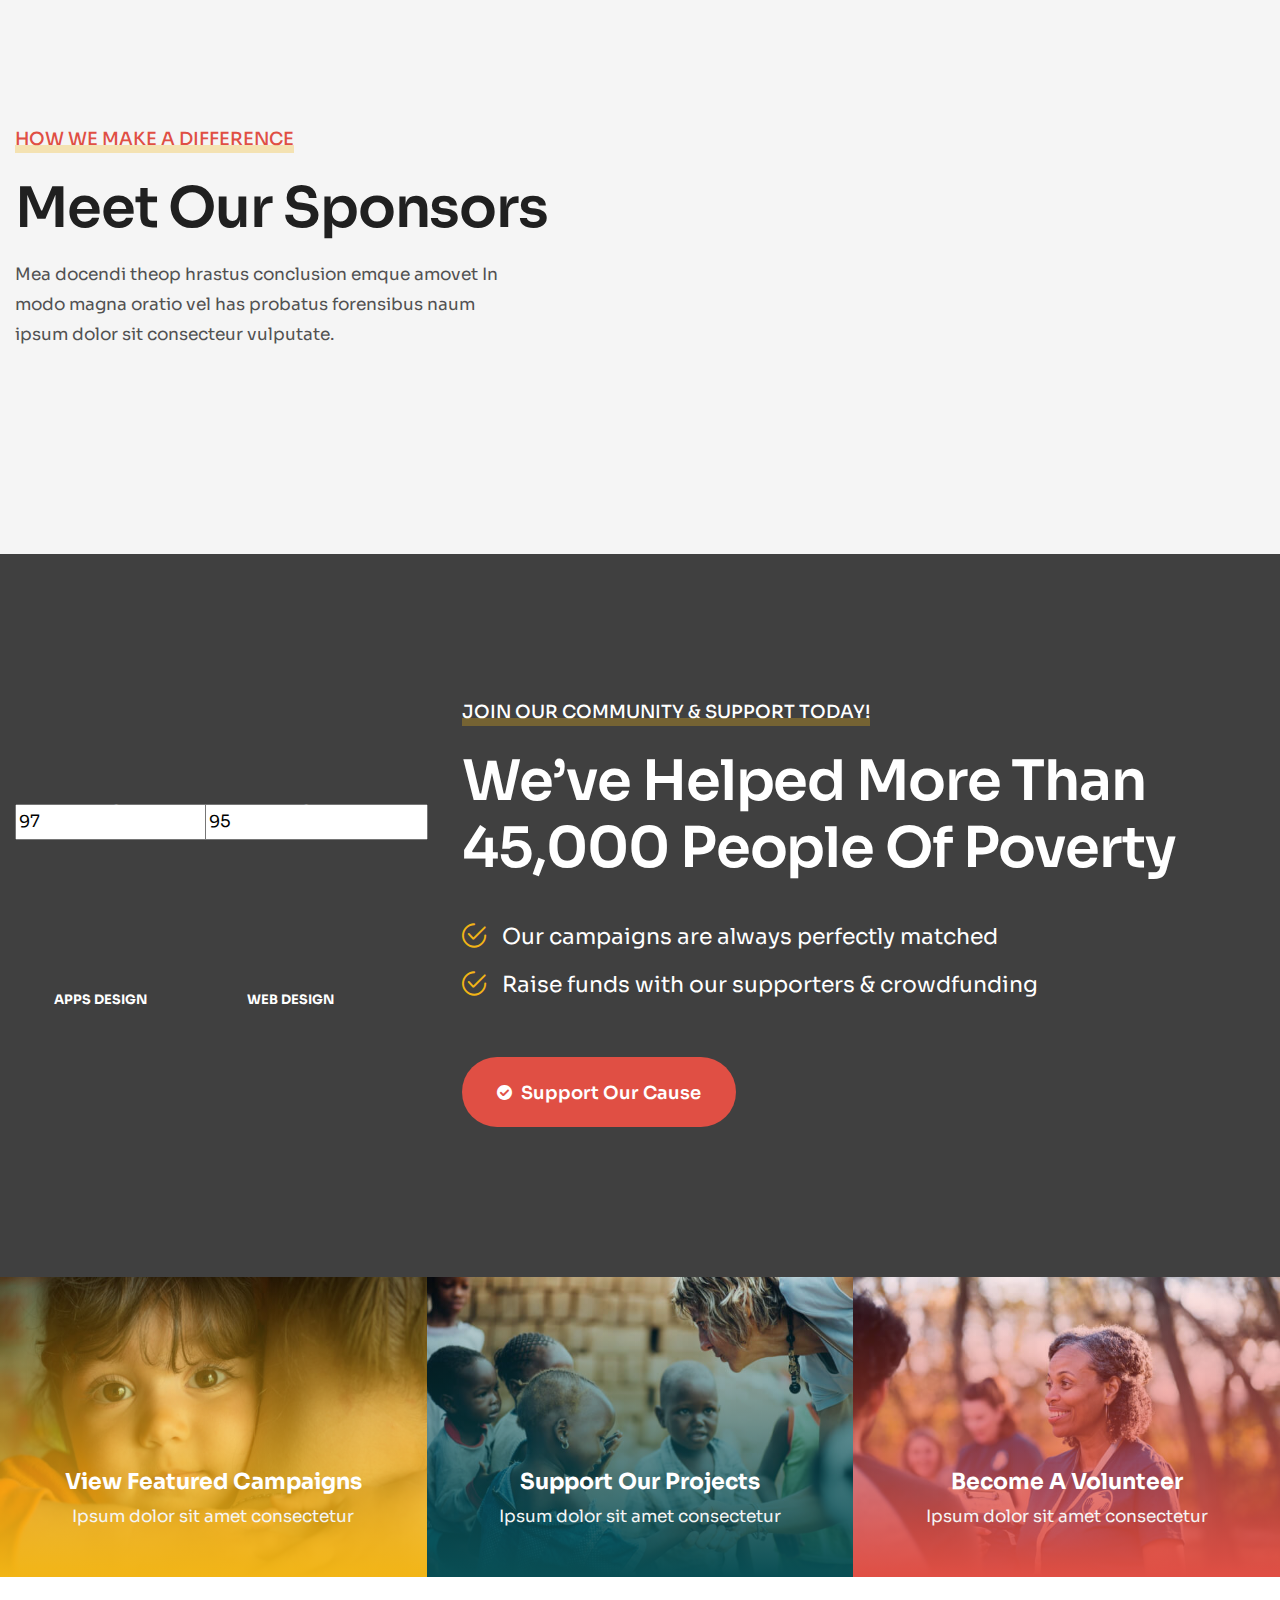
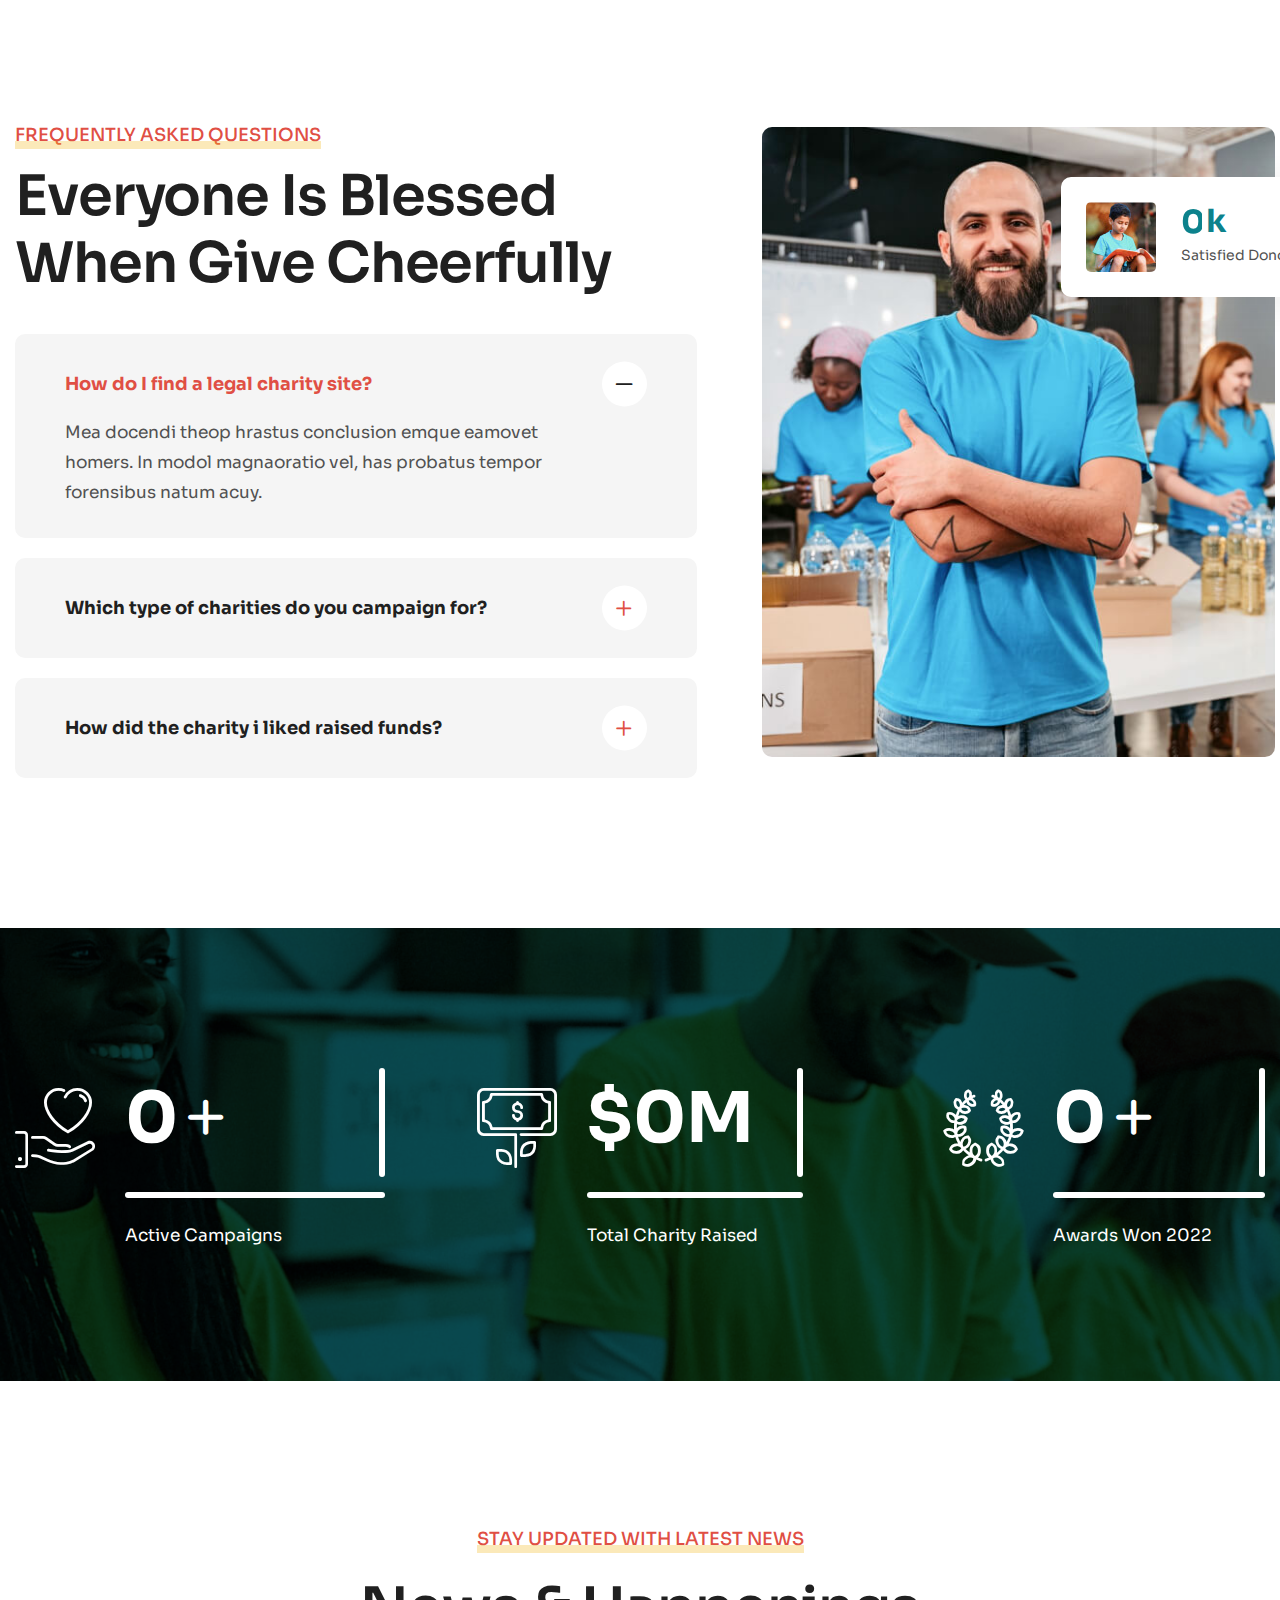
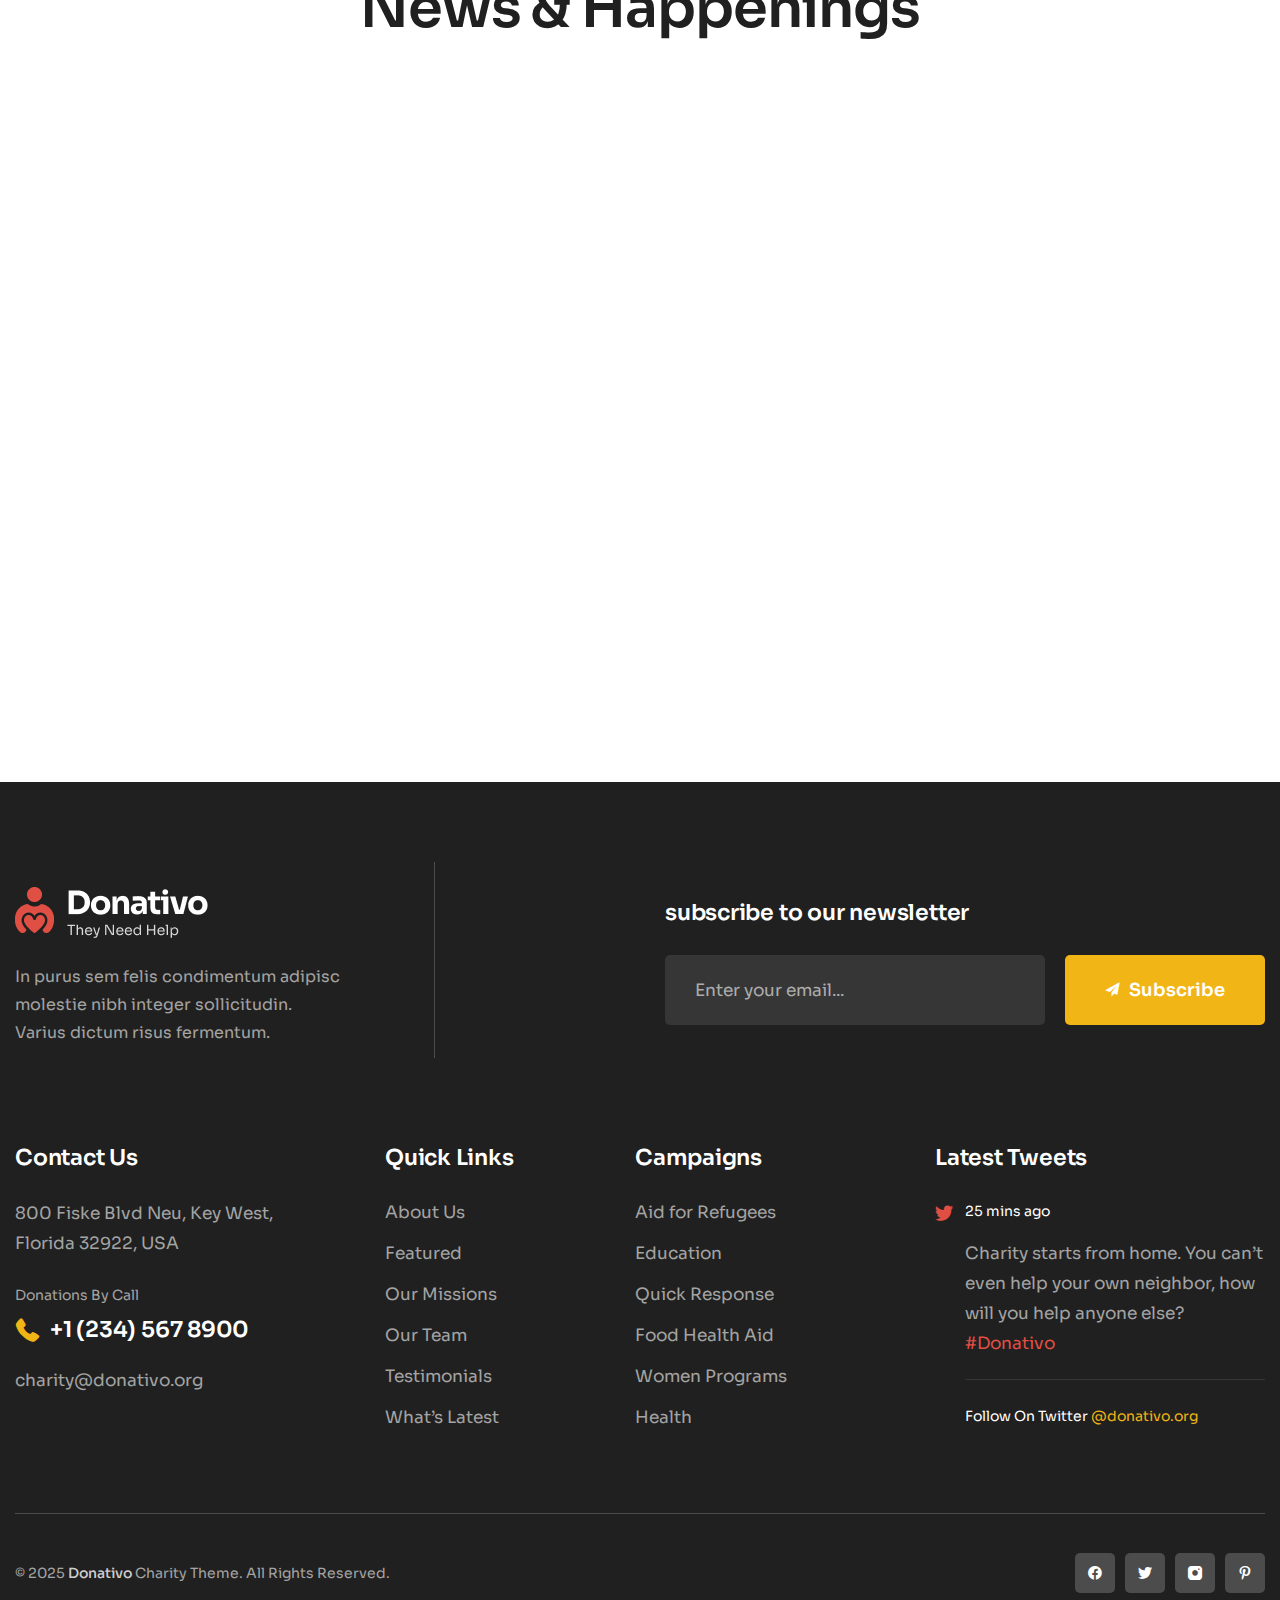
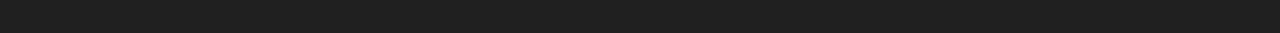
<file: index-2.html>
<!DOCTYPE html>
<html lang="en">


<!-- Mirrored from mehedi.asiandevelopers.com/2025/donativo/index-2.html by HTTrack Website Copier/3.x [XR&CO'2014], Mon, 09 Feb 2026 17:47:20 GMT -->
<head>
    <meta charset="UTF-8" />
    <meta name="viewport" content="width=device-width, initial-scale=1.0" />
    <title>Donativo || Responsive HTML5 Template</title>
    <!-- Favicons Icons -->
    <link rel="apple-touch-icon" sizes="180x180" href="assets/images/favicons/apple-touch-icon.png" />
    <link rel="icon" type="image/png" sizes="32x32" href="assets/images/favicons/favicon-32x32.png" />
    <link rel="icon" type="image/png" sizes="16x16" href="assets/images/favicons/favicon-16x16.png" />
    <link rel="manifest" href="assets/images/favicons/site.webmanifest" />
    <meta name="description" content="Donativo HTML 5 Template " />

    <!-- Fonts -->
    <link href="https://fonts.googleapis.com/css2?family=Sora:wght@300;400;500;600;700;800&amp;display=swap"
        rel="stylesheet" />

    <link rel="stylesheet" href="assets/vendors/animate/animate.min.css" />
    <link rel="stylesheet" href="assets/vendors/animate/custom-animate.css" />
    <link rel="stylesheet" href="assets/vendors/bootstrap/css/bootstrap.min.css" />
    <link rel="stylesheet" href="assets/vendors/bxslider/jquery.bxslider.css" />
    <link rel="stylesheet" href="assets/vendors/fontawesome/css/all.min.css" />
    <link rel="stylesheet" href="assets/vendors/jquery-magnific-popup/jquery.magnific-popup.css" />
    <link rel="stylesheet" href="assets/vendors/jquery-ui/jquery-ui.css" />
    <link rel="stylesheet" href="assets/vendors/nice-select/nice-select.css" />
    <link rel="stylesheet" href="assets/vendors/odometer/odometer.min.css" />
    <link rel="stylesheet" href="assets/vendors/owl-carousel/owl.carousel.min.css" />
    <link rel="stylesheet" href="assets/vendors/owl-carousel/owl.theme.default.min.css" />
    <link rel="stylesheet" href="assets/vendors/swiper/swiper.min.css" />
    <link rel="stylesheet" href="assets/vendors/vegas/vegas.min.css" />
    <link rel="stylesheet" href="assets/vendors/thm-icons/style.css" />
    <link rel="stylesheet" href="assets/vendors/language-switcher/polyglot-language-switcher.css" />
    <link rel="stylesheet" href="assets/vendors/fancybox/fancybox.min.css" />
    <link rel="stylesheet" href="assets/vendors/aos/aos.css" />
    <link rel="stylesheet" href="assets/vendors/futura-font/stylesheet.css" />
    <link rel="stylesheet" href="assets/vendors/glacialindifference-font/stylesheet.css" />
    <link rel="stylesheet" href="assets/vendors/jarallax/jarallax.css" />

    <!-- Module css -->
    <link rel="stylesheet" href="assets/css/module-css/01-header-section.css" />
    <link rel="stylesheet" href="assets/css/module-css/02-banner-section.css" />
    <link rel="stylesheet" href="assets/css/module-css/03-about-section.css" />
    <link rel="stylesheet" href="assets/css/module-css/04-fact-counter-section.css" />
    <link rel="stylesheet" href="assets/css/module-css/05-testimonial-section.css" />
    <link rel="stylesheet" href="assets/css/module-css/06-partner-section.css" />
    <link rel="stylesheet" href="assets/css/module-css/07-footer-section.css" />
    <link rel="stylesheet" href="assets/css/module-css/08-blog-section.css" />
    <link rel="stylesheet" href="assets/css/module-css/09-breadcrumb-section.css" />
    <link rel="stylesheet" href="assets/css/module-css/10-contact.css" />

    <!-- Template styles -->
    <link rel="stylesheet" href="assets/css/style.css" />
    <link rel="stylesheet" href="assets/css/responsive.css" />
</head>

<body>
    <!-- Preloader -->
    <div class="loader-wrap">
        <div class="preloader">
            <div id="handle-preloader" class="handle-preloader">
                <div class="layer layer-one">
                    <span class="overlay"></span>
                </div>
                <div class="layer layer-three">
                    <span class="overlay"></span>
                </div>
                <div class="layer layer-two">
                    <span class="overlay"></span>
                </div>
                <div class="animation-preloader">
                    <div class="spinner"></div>
                </div>
            </div>
        </div>
    </div>
    <!-- Preloader End -->



    <!-- Start sidebar widget content -->
    <div class="xs-sidebar-group info-group info-sidebar">
        <div class="xs-overlay xs-bg-black"></div>
        <div class="xs-sidebar-widget">
            <div class="sidebar-widget-container">
                <div class="widget-heading">
                    <a href="#" class="close-side-widget">X</a>
                </div>
                <div class="sidebar-textwidget">
                    <div class="sidebar-info-contents">
                        <div class="content-inner">
                            <div class="logo">
                                <a href="index.html">
                                    <img src="assets/images/resources/side-content__logo.png" alt="" />
                                </a>
                            </div>
                            <div class="content-box">
                                <h3>
                                    We’ve Helped More Than
                                    45,000 People Of Poverty
                                </h3>
                                <div class="inner-text">
                                    <p>In purus sem felis condimentum adipisc molestie nibh integer sollicitudin. Varius
                                        dictum risus fermentum.</p>
                                </div>
                            </div>

                            <div class="sidebar-contact-info">
                                <h3>Conatct Us</h3>
                                <ul>
                                    <li>
                                        <div class="inner">
                                            <div class="icon">
                                                <span class="icon-map map-marker"></span>
                                            </div>
                                            <div class="text">
                                                <p>
                                                    54B, Tailstoi Town 5238 MT,<br />
                                                    La city, IA 522364
                                                </p>
                                            </div>
                                        </div>
                                    </li>

                                    <li>
                                        <div class="inner">
                                            <div class="icon">
                                                <span class="icon-phone"></span>
                                            </div>
                                            <div class="text">
                                                <p>
                                                    <a href="tel:+8801682648101">+1800 456 7890</a>
                                                </p>
                                            </div>
                                        </div>
                                    </li>
                                    <li>
                                        <div class="inner">
                                            <div class="icon">
                                                <span class="icon-time"></span>
                                            </div>
                                            <div class="text">
                                                <p>Working Hrs : 9.30am to 6.30pm</p>
                                            </div>
                                        </div>
                                    </li>
                                </ul>
                            </div>

                            <div class="side-content-newsletter-box">
                                <h3>Newsletter Subscription</h3>
                                <form action="https://mehedi.asiandevelopers.com/2025/donativo/index.html" method="post">
                                    <div class="form-group">
                                        <input type="email" name="email" placeholder="Enter Email Address"
                                            required="" />
                                        <button class="btn-one" type="submit">
                                            <span class="txt"> subscribe now </span>
                                        </button>
                                    </div>
                                </form>
                            </div>

                            <div class="thm-social-link">
                                <ul class="clearfix">
                                    <li>
                                        <a href="#">
                                            <i class="fab fa-youtube"></i>
                                        </a>
                                    </li>
                                    <li>
                                        <a href="#">
                                            <i class="fab fa-instagram"></i>
                                        </a>
                                    </li>
                                    <li>
                                        <a href="#">
                                            <i class="fab fa-twitter"></i>
                                        </a>
                                    </li>
                                    <li>
                                        <a href="#">
                                            <i class="fab fa-facebook-f"></i>
                                        </a>
                                    </li>
                                </ul>
                            </div>
                        </div>
                    </div>
                </div>
            </div>
        </div>
    </div>
    <!-- End sidebar widget content -->


    <div class="page-wrapper boxed_wrapper">
        <header class="main-header main-header-style2">

            <div class="main-header-style2__top">
                <div class="container">
                    <div class="inner-content">

                        <div class="main-header-style2__top-left">
                            <div class="header-social-link-style2">
                                <div class="inner-title">
                                    <h5>We Are Social</h5>
                                </div><!-- /.inner-title -->
                                <ul class="clearfix">
                                    <li>
                                        <a href="#">
                                            <i class="fab fa-facebook"></i>
                                        </a>
                                    </li>
                                    <li>
                                        <a href="#">
                                            <i class="icon-twitter"></i>
                                        </a>
                                    </li>
                                    <li>
                                        <a href="#">
                                            <i class="icon-instagram"></i>
                                        </a>
                                    </li>
                                    <li>
                                        <a href="#">
                                            <i class="icon-printerest"></i>
                                        </a>
                                    </li>
                                </ul>
                            </div>
                        </div>


                        <div class="main-header-style2__top-right">
                            <div class="header-contact-info-style2">
                                <ul>
                                    <li>
                                        Call us:
                                        <a href="tel:12353256">+1 (234) 567 8900</a>
                                    </li>
                                    <li>
                                        Email us:
                                        <a href="mailto:contact@donativo.com">donations@my-domain.org</a>
                                    </li>
                                </ul>
                            </div>
                        </div>


                    </div>
                </div>
            </div>


            <!--Start Main Menu Style2-->
            <nav class="main-menu main-menu-style2">
                <div class="main-menu__wrapper clearfix">
                    <div class="container">
                        <div class="main-menu__wrapper-inner">

                            <div class="main-menu-style2-left">
                                <div class="logo-box-style1">
                                    <a href="index.html">
                                        <img src="assets/images/resources/logo-1.png" alt="Awesome Logo" title="" />
                                    </a>
                                </div>
                            </div>

                            <div class="main-menu-style2-middle">
                                <div class="main-menu-box">
                                    <a href="#" class="mobile-nav__toggler">
                                        <i class="fa fa-bars"></i>
                                    </a>
                                    <ul class="main-menu__list">
                                        <li class="dropdown">
                                            <a href="#">Home</a>
                                            <ul>
                                                <li>
                                                    <a href="index.html">Home Page 01</a>
                                                </li>
                                                <li>
                                                    <a href="index-2.html">Home Page 02</a>
                                                </li>
                                                <li>
                                                    <a href="index-onepage.html">Home OnePage</a>
                                                </li>
                                                <li class="dropdown">
                                                    <a href="#">Header Styles</a>
                                                    <ul>
                                                        <li>
                                                            <a href="index.html">Header Style One</a>
                                                        </li>
                                                        <li>
                                                            <a href="index-2.html">Header Style Two</a>
                                                        </li>
                                                    </ul>
                                                </li>
                                            </ul>
                                        </li>
                                        <li><a href="about.html">About Us</a></li>

                                        <li class="dropdown">
                                            <a href="#">Causes</a>
                                            <ul>
                                                <li>
                                                    <a href="causes.html">Our Causes</a>
                                                </li>
                                                <li>
                                                    <a href="causes-details.html">Causes Details</a>
                                                </li>
                                            </ul>
                                        </li>
                                        <li><a href="events.html">Events</a></li>
                                        <li class="dropdown">
                                            <a href="#">Blog</a>
                                            <ul>
                                                <li>
                                                    <a href="blog.html">Blog Grid view</a>
                                                </li>
                                                <li>
                                                    <a href="blog-2.html">Blog List view</a>
                                                </li>
                                                <li>
                                                    <a href="blog-single.html">Blog Details</a>
                                                </li>
                                            </ul>
                                        </li>
                                        <li class="dropdown">
                                            <a href="#">Pages</a>
                                            <ul>
                                                <li>
                                                    <a href="testimonials.html">Testimonials</a>
                                                </li>
                                                <li>
                                                    <a href="faq.html">Faq’s</a>
                                                </li>
                                                <li>
                                                    <a href="coming-soon.html">Coming Soon Page</a>
                                                </li>
                                                <li>
                                                    <a href="404.html">404 Error</a>
                                                </li>
                                            </ul>
                                        </li>
                                        <li>
                                            <a href="contact.html">Contact</a>
                                        </li>
                                    </ul>
                                </div>
                            </div>

                            <div class="main-menu-style2-right">
                                <div class="side-content-button">
                                    <a class="navSidebar-button" href="#">
                                        <span class="line"></span>
                                        <span class="line two"></span>
                                    </a>
                                </div>
                                <div class="header-btn-style2">
                                    <a class="btn-one" href="contact.html">
                                        <span class="txt">
                                            <i class="icon-check"></i>
                                            Let’s Donate
                                        </span>
                                    </a>
                                </div>
                            </div>

                        </div>
                    </div>
                </div>
            </nav>
            <!--End Main Menu Style2-->

        </header>

        <div class="stricky-header stricked-menu main-menu">
            <div class="sticky-header__content"></div>
            <!-- /.sticky-header__content -->
        </div>
        <!-- /.stricky-header -->


        <!--Main Slider Start-->
        <section class="main-slider main-slider-style1">
            <div class="main-slider-style1__shape2">
                <img src="assets/images/shapes/main-slider-style1-shape-2.png" alt="">
            </div><!-- /.main-slider-style1__shape2 -->
            <div class="swiper-container thm-swiper__slider" data-swiper-options='{"slidesPerView": 1, "loop": true,

                "effect": "fade",
                "pagination": {
                "el": "#main-slider-pagination",
                "type": "bullets",
                "clickable": true
                },

                "navigation": {
                "nextEl": "#main-slider__swiper-button-next",
                "prevEl": "#main-slider__swiper-button-prev"
                },
                "autoplay": {
                "delay": 8000
                }}'>

                <div class="swiper-wrapper">

                    <!--Start Single Swiper Slide-->
                    <div class="swiper-slide">
                        <div class="image-layer" style="background-image: url(assets/images/slides/slide-v1-1.jpg);">
                        </div>
                        <div class="main-slider-style1__shape1 wow zoomIn" data-wow-delay="100ms"
                            data-wow-duration="3500ms">
                            <img class="zoominout" src="assets/images/shapes/main-slider-style1-shape-1.png" alt="">
                        </div>
                        <div class="container">
                            <div class="row">
                                <div class="col-xl-12">
                                    <div class="main-slider-content">
                                        <div class="main-slider-content__inner text-center">

                                            <div class="sub-title">
                                                <h3>how we make a difference</h3>
                                            </div>
                                            <div class="big-title">
                                                <h2>Charity looks at the need<br> and not at the cause</h2>
                                            </div>
                                            <div class="text">
                                                <p>
                                                    Ipsum dolor sit amet to togeth sed consectetur
                                                </p>
                                            </div>
                                            <div class="btn-box">
                                                <a class="btn-one left" href="contact.html">
                                                    <span class="txt">
                                                        <i class="icon-check"></i>
                                                        Support us
                                                    </span>
                                                </a>
                                                <a class="btn-one right" href="contact.html">
                                                    <span class="txt">
                                                        <i class="icon-check"></i>
                                                        view events
                                                    </span>
                                                </a>
                                            </div>

                                        </div>
                                    </div>
                                </div>
                            </div>
                        </div>
                    </div>
                    <!--End Single Swiper Slide-->

                    <!--Start Single Swiper Slide-->
                    <div class="swiper-slide">
                        <div class="image-layer" style="background-image: url(assets/images/slides/slide-v1-2.jpg);">
                        </div>
                        <div class="main-slider-style1__shape1 wow zoomIn" data-wow-delay="100ms"
                            data-wow-duration="3500ms">
                            <img class="zoominout" src="assets/images/shapes/main-slider-style1-shape-1.png" alt="">
                        </div>
                        <div class="container">
                            <div class="row">
                                <div class="col-xl-12">
                                    <div class="main-slider-content">
                                        <div class="main-slider-content__inner text-center">

                                            <div class="sub-title">
                                                <h3>how we make a difference</h3>
                                            </div>
                                            <div class="big-title">
                                                <h2>we’ve helped more than 45,000<br> people of poverty</h2>
                                            </div>
                                            <div class="text">
                                                <p>
                                                    Ipsum dolor sit amet to togeth sed consectetur
                                                </p>
                                            </div>
                                            <div class="btn-box">
                                                <a class="btn-one left" href="contact.html">
                                                    <span class="txt">
                                                        <i class="icon-check"></i>
                                                        Support us
                                                    </span>
                                                </a>
                                                <a class="btn-one right" href="contact.html">
                                                    <span class="txt">
                                                        <i class="icon-check"></i>
                                                        view events
                                                    </span>
                                                </a>
                                            </div>

                                        </div>
                                    </div>
                                </div>
                            </div>
                        </div>
                    </div>
                    <!--End Single Swiper Slide-->

                    <!--Start Single Swiper Slide-->
                    <div class="swiper-slide">
                        <div class="image-layer" style="background-image: url(assets/images/slides/slide-v1-3.jpg);">
                        </div>
                        <div class="main-slider-style1__shape1 wow zoomIn" data-wow-delay="100ms"
                            data-wow-duration="3500ms">
                            <img class="zoominout" src="assets/images/shapes/main-slider-style1-shape-1.png" alt="">
                        </div>
                        <div class="container">
                            <div class="row">
                                <div class="col-xl-12">
                                    <div class="main-slider-content">
                                        <div class="main-slider-content__inner text-center">

                                            <div class="sub-title">
                                                <h3>how we make a difference</h3>
                                            </div>
                                            <div class="big-title">
                                                <h2>Charity looks at the need<br> and not at the cause</h2>
                                            </div>
                                            <div class="text">
                                                <p>
                                                    Ipsum dolor sit amet to togeth sed consectetur
                                                </p>
                                            </div>
                                            <div class="btn-box">
                                                <a class="btn-one left" href="contact.html">
                                                    <span class="txt">
                                                        <i class="icon-check"></i>
                                                        Support us
                                                    </span>
                                                </a>
                                                <a class="btn-one right" href="contact.html">
                                                    <span class="txt">
                                                        <i class="icon-check"></i>
                                                        view events
                                                    </span>
                                                </a>
                                            </div>

                                        </div>
                                    </div>
                                </div>
                            </div>
                        </div>
                    </div>
                    <!--End Single Swiper Slide-->

                </div>
                <!-- If we need navigation buttons -->
                <div class="main-slider__nav">
                    <div class="swiper-button-prev" id="main-slider__swiper-button-next">
                        <i class="icon-next left"></i>
                    </div>
                    <div class="swiper-button-next" id="main-slider__swiper-button-prev">
                        <i class="icon-next2 right"></i>
                    </div>
                </div>

            </div>
        </section>
        <!--Main Slider End-->


        <!--Start Features Style2-->
        <section class="features-style2">
            <div class="container">
                <div class="row">

                    <!--Start Single Features Style2-->
                    <div class="col-xl-4 col-lg-4 wow slideInUp" data-wow-delay="00ms" data-wow-duration="1500ms">
                        <div class="single-features-style2">
                            <div class="single-features-style2__shape">
                                <img src="assets/images/shapes/single-features-style2-shape.png" alt="">
                            </div>
                            <div class="single-features-style2__shape-overlay">
                                <img src="assets/images/shapes/single-features-style2-shape-overlay.png" alt="">
                            </div>
                            <div class="icon">
                                <img src="assets/images/icon/features-style2-1.png" alt="">
                            </div>
                            <div class="text">
                                <h3><a href="#">Inspired By Giving</a></h3>
                                <p>Lorem ipsum dolor sit amet ageth consectetur adipisc elit. Nun clear vulputate sed
                                    libe.</p>
                            </div>
                        </div>
                    </div>
                    <!--End Single Features Style2-->

                    <!--Start Single Features Style2-->
                    <div class="col-xl-4 col-lg-4 wow slideInUp" data-wow-delay="200ms" data-wow-duration="1500ms">
                        <div class="single-features-style2">
                            <div class="single-features-style2__shape">
                                <img src="assets/images/shapes/single-features-style2-shape.png" alt="">
                            </div>
                            <div class="single-features-style2__shape-overlay">
                                <img src="assets/images/shapes/single-features-style2-shape-overlay.png" alt="">
                            </div>
                            <div class="icon">
                                <img src="assets/images/icon/features-style2-2.png" alt="">
                            </div>
                            <div class="text">
                                <h3><a href="#">Grow Plants</a></h3>
                                <p>Lorem ipsum dolor sit amet ageth consectetur adipisc elit. Nun clear vulputate sed
                                    libe.</p>
                            </div>
                        </div>
                    </div>
                    <!--End Single Features Style2-->

                    <!--Start Single Features Style2-->
                    <div class="col-xl-4 col-lg-4 wow slideInUp" data-wow-delay="300ms" data-wow-duration="1500ms">
                        <div class="single-features-style2">
                            <div class="single-features-style2__shape">
                                <img src="assets/images/shapes/single-features-style2-shape.png" alt="">
                            </div>
                            <div class="single-features-style2__shape-overlay">
                                <img src="assets/images/shapes/single-features-style2-shape-overlay.png" alt="">
                            </div>
                            <div class="icon">
                                <img src="assets/images/icon/features-style2-3.png" alt="">
                            </div>
                            <div class="text">
                                <h3><a href="#">Spread Charities</a></h3>
                                <p>Lorem ipsum dolor sit amet ageth consectetur adipisc elit. Nun clear vulputate sed
                                    libe.</p>
                            </div>
                        </div>
                    </div>
                    <!--End Single Features Style2-->


                </div>
            </div>
        </section>
        <!--End Features Style2-->


        <!--Start About style2-->
        <section class="about-style2">
            <div class="about-style2__shape1">
                <img class="float-bob-x" src="assets/images/shapes/about-style1-shape-1.png" alt="">
            </div>
            <div class="container">
                <div class="row">

                    <div class="col-xl-6">
                        <div class="about-style2__img">
                            <div class="inner">
                                <img src="assets/images/about/about-style2-img-1.jpg" alt="" />
                            </div>
                            <div class="video-gallery-style1 video-gallery-style1--style2">
                                <div class="icon wow slideInUp animated" data-wow-delay="300ms"
                                    data-wow-duration="1500ms">
                                    <a class="video-popup" title="Video Gallery"
                                        href="https://www.youtube.com/watch?v=LMlCN6_vUvs">
                                        <span class="icon-play"></span>
                                    </a>
                                </div>
                            </div>
                        </div>
                    </div>

                    <div class="col-xl-6">
                        <div class="about-style2__content">
                            <div class="sec-title">
                                <div class="sub-title">
                                    <h4>how we make a difference</h4>
                                </div>
                                <h2>get a better life</h2>
                            </div>
                            <div class="inner-text">
                                <p>Mea docendi theop hrastus conclusion emque eamovet homers.
                                    In modo magna oratio vel, has cu probatus forensibus natum acuy
                                    ipsum dolor sit amet consecteur vulputate.</p>

                                <div class="list-item">
                                    <ul>
                                        <li>
                                            <div class="icon">
                                                <span class="icon-checked"></span>
                                            </div>
                                            1900+ Poor children feed & empowering
                                        </li>
                                        <li>
                                            <div class="icon">
                                                <span class="icon-checked"></span>
                                            </div>
                                            24,000+ People are lifted from poverty
                                        </li>
                                        <li>
                                            <div class="icon">
                                                <span class="icon-checked"></span>
                                            </div>
                                            500+ Medical & healthy facilities built
                                        </li>
                                    </ul>
                                </div>

                                <div class="donors-box donors-box--style2">
                                    <div class="img-box">
                                        <ul>
                                            <li><img src="assets/images/resources/donor-1.jpg" alt=""></li>
                                            <li><img src="assets/images/resources/donor-2.jpg" alt=""></li>
                                            <li><img src="assets/images/resources/donor-3.jpg" alt=""></li>
                                        </ul>
                                    </div>
                                    <div class="text-box">
                                        <p>5000+ Volunteers & Growing</p>
                                    </div>
                                </div>

                                <div class="btns-box">
                                    <a class="btn-one" href="contact.html">
                                        <span class="txt">
                                            <i class="icon-heart"></i>
                                            Discover more
                                        </span>
                                    </a>
                                </div>
                            </div>
                        </div>
                    </div>

                </div>
            </div>
        </section>
        <!--End About style2-->


        <!--Start Causes Style2-->
        <section class="causes-style2">
            <div class="causes-style2__pattern"
                style="background-image: url(assets/images/shapes/causes-style2-pattern.jpg);"></div>
            <div class="causes-style2__shape1 wow slideInRight" data-wow-delay="0ms" data-wow-duration="3500ms">
                <img src="assets/images/shapes/causes-style2-shape-1.png" alt="">
            </div>
            <div class="container">
                <div class="sec-title text-center">
                    <div class="sub-title center">
                        <h4>work &amp; support charity with us</h4>
                    </div>
                    <h2>causes &amp; Campaigns</h2>
                </div>
                <div class="col-xl-12">
                    <div class="causes-style2__content">
                        <div class="owl-carousel owl-theme thm-owl__carousel causes-style2-carousel owl-dot-style1"
                            data-owl-options='{
                                "loop": false,
                                "autoplay": true,
                                "margin": 50,
                                "nav": false,
                                "dots": true,
                                "smartSpeed": 500,
                                "autoplayTimeout": 10000,
                                "navText": ["<span class=\"left icon-right\"></span>","<span class=\"right icon-right1\"></span>"],
                                "responsive": {
                                    "0": {
                                        "items": 1
                                    },
                                    "768": {
                                        "items": 1
                                    },
                                    "992": {
                                        "items": 1
                                    },
                                    "1200": {
                                        "items": 1
                                    }
                                }
                            }'>


                            <!--Start causes Items -->
                            <div class="causes-items">
                                <div class="row">
                                    <!--Start Single Causes Style2-->
                                    <div class="col-xl-12">
                                        <div class="single-causes-style2">
                                            <div class="text-box">
                                                <div class="category">
                                                    <h6>featured</h6>
                                                </div>
                                                <h3>
                                                    <a href="#">Uniting Communities, Tackle Global Issues</a>
                                                </h3>
                                                <p>Mea docendi theop hrastus conclusion emque eamovet
                                                    homers. In modo magna oratio vel has cu probatus lorem
                                                    forensibus natum acuy.</p>

                                                <div class="causes-raised-box">
                                                    <div class="inner">
                                                        <div class="progress-levels">
                                                            <div class="progress-box wow">
                                                                <div class="count-box">
                                                                    <div class="bar">
                                                                        <div class="bar-inner">
                                                                            <div class="bar-fill" data-percent="48">
                                                                            </div>
                                                                        </div>
                                                                    </div>
                                                                </div>
                                                            </div>
                                                        </div>
                                                    </div>
                                                </div>
                                                <div class="achieved-goal-box">
                                                    <div class="single-box">
                                                        <p>Achieved: <span>$3,900</span></p>
                                                    </div>
                                                    <div class="single-box">
                                                        <p>Goal: <span> $5,600</span></p>
                                                    </div>
                                                </div>
                                                <div class="btns-box">
                                                    <a class="btn-one" href="contact.html">
                                                        <span class="txt">
                                                            <i class="icon-check"></i>
                                                            DONATE NOW
                                                        </span>
                                                    </a>
                                                </div>
                                            </div>
                                            <div class="img-box">
                                                <img src="assets/images/causes/causes-v2-1.jpg" alt="" />
                                            </div>
                                        </div>
                                    </div>
                                    <!--End Single Causes Style2-->
                                </div>

                                <div class="row">
                                    <!--Start Single Causes Style3-->
                                    <div class="col-xl-6">
                                        <div class="single-causes-style3">
                                            <div class="img-box">
                                                <img src="assets/images/causes/causes-v3-1.jpg" alt="" />
                                            </div>
                                            <div class="text-box">
                                                <h3>
                                                    <a href="#">Access water nearby</a>
                                                </h3>
                                                <p>Lorem ipsum dolor site tempor ametopio vlputao...</p>
                                                <div class="achieved-goal-box">
                                                    <p>Achieved: <span>$3,900</span></p>
                                                </div>
                                                <div class="causes-raised-box">
                                                    <div class="inner">
                                                        <div class="progress-levels">
                                                            <div class="progress-box wow">
                                                                <div class="count-box">
                                                                    <div class="bar">
                                                                        <div class="bar-inner">
                                                                            <div class="bar-fill" data-percent="53">
                                                                            </div>
                                                                        </div>
                                                                    </div>

                                                                    <div class="skill-percent">
                                                                        <p>Total Achived So Far :</p>
                                                                        <span class="percent">%</span>
                                                                        <span class="count-text" data-speed="3000"
                                                                            data-stop="53">0</span>
                                                                    </div>

                                                                </div>
                                                            </div>
                                                        </div>
                                                    </div>
                                                </div>
                                                <div class="btns-box">
                                                    <a class="btn-one" href="contact.html">
                                                        <span class="txt">
                                                            <i class="icon-check"></i>
                                                            DONATE NOW
                                                        </span>
                                                    </a>
                                                </div>
                                            </div>
                                        </div>
                                    </div>
                                    <!--End Single Causes Style3-->
                                    <!--Start Single Causes Style3-->
                                    <div class="col-xl-6">
                                        <div class="single-causes-style3">
                                            <div class="img-box">
                                                <img src="assets/images/causes/causes-v3-2.jpg" alt="" />
                                            </div>
                                            <div class="text-box">
                                                <h3>
                                                    <a href="#">Free medical facility</a>
                                                </h3>
                                                <p>Lorem ipsum dolor site tempor ametopio vlputao...</p>
                                                <div class="achieved-goal-box">
                                                    <p>Achieved: <span>$3,900</span></p>
                                                </div>
                                                <div class="causes-raised-box">
                                                    <div class="inner">
                                                        <div class="progress-levels">
                                                            <div class="progress-box wow">
                                                                <div class="count-box">
                                                                    <div class="bar">
                                                                        <div class="bar-inner">
                                                                            <div class="bar-fill" data-percent="53">
                                                                            </div>
                                                                        </div>
                                                                    </div>

                                                                    <div class="skill-percent">
                                                                        <p>Total Achived So Far :</p>
                                                                        <span class="percent">%</span>
                                                                        <span class="count-text" data-speed="3000"
                                                                            data-stop="53">0</span>
                                                                    </div>

                                                                </div>
                                                            </div>
                                                        </div>
                                                    </div>
                                                </div>
                                                <div class="btns-box">
                                                    <a class="btn-one" href="contact.html">
                                                        <span class="txt">
                                                            <i class="icon-check"></i>
                                                            DONATE NOW
                                                        </span>
                                                    </a>
                                                </div>
                                            </div>
                                        </div>
                                    </div>
                                    <!--End Single Causes Style3-->
                                </div>
                            </div>
                            <!--End causes Items -->

                            <!--Start causes Items -->
                            <div class="causes-items">
                                <div class="row">
                                    <!--Start Single Causes Style2-->
                                    <div class="col-xl-12">
                                        <div class="single-causes-style2">
                                            <div class="text-box">
                                                <div class="category">
                                                    <h6>featured</h6>
                                                </div>
                                                <h3>
                                                    <a href="#">Uniting Communities, Tackle Global Issues</a>
                                                </h3>
                                                <p>Mea docendi theop hrastus conclusion emque eamovet
                                                    homers. In modo magna oratio vel has cu probatus lorem
                                                    forensibus natum acuy.</p>

                                                <div class="causes-raised-box">
                                                    <div class="inner">
                                                        <div class="progress-levels">
                                                            <div class="progress-box wow">
                                                                <div class="count-box">
                                                                    <div class="bar">
                                                                        <div class="bar-inner">
                                                                            <div class="bar-fill" data-percent="48">
                                                                            </div>
                                                                        </div>
                                                                    </div>
                                                                </div>
                                                            </div>
                                                        </div>
                                                    </div>
                                                </div>
                                                <div class="achieved-goal-box">
                                                    <div class="single-box">
                                                        <p>Achieved: <span>$3,900</span></p>
                                                    </div>
                                                    <div class="single-box">
                                                        <p>Goal: <span> $5,600</span></p>
                                                    </div>
                                                </div>
                                                <div class="btns-box">
                                                    <a class="btn-one" href="contact.html">
                                                        <span class="txt">
                                                            <i class="icon-check"></i>
                                                            DONATE NOW
                                                        </span>
                                                    </a>
                                                </div>
                                            </div>
                                            <div class="img-box">
                                                <img src="assets/images/causes/causes-v2-1.jpg" alt="" />
                                            </div>
                                        </div>
                                    </div>
                                    <!--End Single Causes Style2-->
                                </div>

                                <div class="row">
                                    <!--Start Single Causes Style3-->
                                    <div class="col-xl-6">
                                        <div class="single-causes-style3">
                                            <div class="img-box">
                                                <img src="assets/images/causes/causes-v3-1.jpg" alt="" />
                                            </div>
                                            <div class="text-box">
                                                <h3>
                                                    <a href="#">Access water nearby</a>
                                                </h3>
                                                <p>Lorem ipsum dolor site tempor ametopio vlputao...</p>
                                                <div class="achieved-goal-box">
                                                    <p>Achieved: <span>$3,900</span></p>
                                                </div>
                                                <div class="causes-raised-box">
                                                    <div class="inner">
                                                        <div class="progress-levels">
                                                            <div class="progress-box wow">
                                                                <div class="count-box">
                                                                    <div class="bar">
                                                                        <div class="bar-inner">
                                                                            <div class="bar-fill" data-percent="53">
                                                                            </div>
                                                                        </div>
                                                                    </div>

                                                                    <div class="skill-percent">
                                                                        <p>Total Achived So Far :</p>
                                                                        <span class="percent">%</span>
                                                                        <span class="count-text" data-speed="3000"
                                                                            data-stop="53">0</span>
                                                                    </div>

                                                                </div>
                                                            </div>
                                                        </div>
                                                    </div>
                                                </div>
                                                <div class="btns-box">
                                                    <a class="btn-one" href="contact.html">
                                                        <span class="txt">
                                                            <i class="icon-check"></i>
                                                            DONATE NOW
                                                        </span>
                                                    </a>
                                                </div>
                                            </div>
                                        </div>
                                    </div>
                                    <!--End Single Causes Style3-->
                                    <!--Start Single Causes Style3-->
                                    <div class="col-xl-6">
                                        <div class="single-causes-style3">
                                            <div class="img-box">
                                                <img src="assets/images/causes/causes-v3-2.jpg" alt="" />
                                            </div>
                                            <div class="text-box">
                                                <h3>
                                                    <a href="#">Free medical facility</a>
                                                </h3>
                                                <p>Lorem ipsum dolor site tempor ametopio vlputao...</p>
                                                <div class="achieved-goal-box">
                                                    <p>Achieved: <span>$3,900</span></p>
                                                </div>
                                                <div class="causes-raised-box">
                                                    <div class="inner">
                                                        <div class="progress-levels">
                                                            <div class="progress-box wow">
                                                                <div class="count-box">
                                                                    <div class="bar">
                                                                        <div class="bar-inner">
                                                                            <div class="bar-fill" data-percent="53">
                                                                            </div>
                                                                        </div>
                                                                    </div>

                                                                    <div class="skill-percent">
                                                                        <p>Total Achived So Far :</p>
                                                                        <span class="percent">%</span>
                                                                        <span class="count-text" data-speed="3000"
                                                                            data-stop="53">0</span>
                                                                    </div>

                                                                </div>
                                                            </div>
                                                        </div>
                                                    </div>
                                                </div>
                                                <div class="btns-box">
                                                    <a class="btn-one" href="contact.html">
                                                        <span class="txt">
                                                            <i class="icon-check"></i>
                                                            DONATE NOW
                                                        </span>
                                                    </a>
                                                </div>
                                            </div>
                                        </div>
                                    </div>
                                    <!--End Single Causes Style3-->
                                </div>
                            </div>
                            <!--End causes Items -->

                            <!--Start causes Items -->
                            <div class="causes-items">
                                <div class="row">
                                    <!--Start Single Causes Style2-->
                                    <div class="col-xl-12">
                                        <div class="single-causes-style2">
                                            <div class="text-box">
                                                <div class="category">
                                                    <h6>featured</h6>
                                                </div>
                                                <h3>
                                                    <a href="#">Uniting Communities, Tackle Global Issues</a>
                                                </h3>
                                                <p>Mea docendi theop hrastus conclusion emque eamovet
                                                    homers. In modo magna oratio vel has cu probatus lorem
                                                    forensibus natum acuy.</p>

                                                <div class="causes-raised-box">
                                                    <div class="inner">
                                                        <div class="progress-levels">
                                                            <div class="progress-box wow">
                                                                <div class="count-box">
                                                                    <div class="bar">
                                                                        <div class="bar-inner">
                                                                            <div class="bar-fill" data-percent="48">
                                                                            </div>
                                                                        </div>
                                                                    </div>
                                                                </div>
                                                            </div>
                                                        </div>
                                                    </div>
                                                </div>
                                                <div class="achieved-goal-box">
                                                    <div class="single-box">
                                                        <p>Achieved: <span>$3,900</span></p>
                                                    </div>
                                                    <div class="single-box">
                                                        <p>Goal: <span> $5,600</span></p>
                                                    </div>
                                                </div>
                                                <div class="btns-box">
                                                    <a class="btn-one" href="contact.html">
                                                        <span class="txt">
                                                            <i class="icon-check"></i>
                                                            DONATE NOW
                                                        </span>
                                                    </a>
                                                </div>
                                            </div>
                                            <div class="img-box">
                                                <img src="assets/images/causes/causes-v2-1.jpg" alt="" />
                                            </div>
                                        </div>
                                    </div>
                                    <!--End Single Causes Style2-->
                                </div>

                                <div class="row">
                                    <!--Start Single Causes Style3-->
                                    <div class="col-xl-6">
                                        <div class="single-causes-style3">
                                            <div class="img-box">
                                                <img src="assets/images/causes/causes-v3-1.jpg" alt="" />
                                            </div>
                                            <div class="text-box">
                                                <h3>
                                                    <a href="#">Access water nearby</a>
                                                </h3>
                                                <p>Lorem ipsum dolor site tempor ametopio vlputao...</p>
                                                <div class="achieved-goal-box">
                                                    <p>Achieved: <span>$3,900</span></p>
                                                </div>
                                                <div class="causes-raised-box">
                                                    <div class="inner">
                                                        <div class="progress-levels">
                                                            <div class="progress-box wow">
                                                                <div class="count-box">
                                                                    <div class="bar">
                                                                        <div class="bar-inner">
                                                                            <div class="bar-fill" data-percent="53">
                                                                            </div>
                                                                        </div>
                                                                    </div>

                                                                    <div class="skill-percent">
                                                                        <p>Total Achived So Far :</p>
                                                                        <span class="percent">%</span>
                                                                        <span class="count-text" data-speed="3000"
                                                                            data-stop="53">0</span>
                                                                    </div>

                                                                </div>
                                                            </div>
                                                        </div>
                                                    </div>
                                                </div>
                                                <div class="btns-box">
                                                    <a class="btn-one" href="contact.html">
                                                        <span class="txt">
                                                            <i class="icon-check"></i>
                                                            DONATE NOW
                                                        </span>
                                                    </a>
                                                </div>
                                            </div>
                                        </div>
                                    </div>
                                    <!--End Single Causes Style3-->
                                    <!--Start Single Causes Style3-->
                                    <div class="col-xl-6">
                                        <div class="single-causes-style3">
                                            <div class="img-box">
                                                <img src="assets/images/causes/causes-v3-2.jpg" alt="" />
                                            </div>
                                            <div class="text-box">
                                                <h3>
                                                    <a href="#">Free medical facility</a>
                                                </h3>
                                                <p>Lorem ipsum dolor site tempor ametopio vlputao...</p>
                                                <div class="achieved-goal-box">
                                                    <p>Achieved: <span>$3,900</span></p>
                                                </div>
                                                <div class="causes-raised-box">
                                                    <div class="inner">
                                                        <div class="progress-levels">
                                                            <div class="progress-box wow">
                                                                <div class="count-box">
                                                                    <div class="bar">
                                                                        <div class="bar-inner">
                                                                            <div class="bar-fill" data-percent="53">
                                                                            </div>
                                                                        </div>
                                                                    </div>

                                                                    <div class="skill-percent">
                                                                        <p>Total Achived So Far :</p>
                                                                        <span class="percent">%</span>
                                                                        <span class="count-text" data-speed="3000"
                                                                            data-stop="53">0</span>
                                                                    </div>

                                                                </div>
                                                            </div>
                                                        </div>
                                                    </div>
                                                </div>
                                                <div class="btns-box">
                                                    <a class="btn-one" href="contact.html">
                                                        <span class="txt">
                                                            <i class="icon-check"></i>
                                                            DONATE NOW
                                                        </span>
                                                    </a>
                                                </div>
                                            </div>
                                        </div>
                                    </div>
                                    <!--End Single Causes Style3-->
                                </div>
                            </div>
                            <!--End causes Items -->




                        </div>

                    </div>
                </div>
            </div>
        </section>
        <!--End Causes Style2-->


        <!--Start Events Style1-->
        <section class="events-style1">
            <div class="container">
                <div class="sec-title text-center">
                    <div class="sub-title center">
                        <h4>work & support charity with us</h4>
                    </div>
                    <h2>upcoming events</h2>
                </div>
                <div class="row">

                    <!--Start Single Events Box-->
                    <div class="col-xl-6">
                        <div class="single-events-box">
                            <div class="single-events-box__img">
                                <img src="assets/images/events/events-v1-1.jpg" alt="">
                            </div>
                            <div class="single-events-box__text">
                                <div class="date-box">
                                    <h2>30<br> <span>OCT</span></h2>
                                </div>
                                <div class="title-box">
                                    <h3>
                                        <a href="#">Freah & clean water for all-<br> better food facilities</a>
                                    </h3>
                                    <div class="meta-box">
                                        <ul class="meta-info">
                                            <li><span class="icon-time"></span>12:00PM - 03:00PM</li>
                                            <li><span class="icon-pin"></span>HyrdaLane, CA</li>
                                        </ul>
                                    </div>
                                </div>
                            </div>
                        </div>
                    </div>
                    <!--End Single Events Box-->


                    <div class="col-xl-6">
                        <div class="events-style1__content">
                            <ul class="events-style1__content-lists clearfix">

                                <!--Start Single Events Box Style2-->
                                <li class="events-style1__content-list-item">
                                    <div class="single-events-box single-events-box--style2">
                                        <div class="single-events-box__text">
                                            <div class="date-box">
                                                <div class="img-box">
                                                    <img src="assets/images/events/events-v2-1.jpg" alt="">
                                                    <div class="overlay-content">
                                                        <h2>02<br> <span>nov</span></h2>
                                                    </div>
                                                </div>
                                            </div>
                                            <div class="title-box">
                                                <h3>
                                                    <a href="#">
                                                        Trusted donators Program 2025 -<br> London Spring
                                                    </a>
                                                </h3>
                                                <div class="meta-box">
                                                    <ul class="meta-info">
                                                        <li><span class="icon-time"></span> 8:00AM - 10:00AM</li>
                                                        <li><span class="icon-pin"></span> Great Wall, London</li>
                                                    </ul>
                                                </div>
                                            </div>
                                        </div>
                                    </div>
                                </li>
                                <!--End Single Events Box Style2-->

                                <!--Start Single Events Box Style2-->
                                <li class="events-style1__content-list-item">
                                    <div class="single-events-box single-events-box--style2">
                                        <div class="single-events-box__text">
                                            <div class="date-box">
                                                <div class="img-box">
                                                    <img src="assets/images/events/events-v2-2.jpg" alt="">
                                                    <div class="overlay-content">
                                                        <h2>30<br> <span>nov</span></h2>
                                                    </div>
                                                </div>
                                            </div>
                                            <div class="title-box">
                                                <h3>
                                                    <a href="#">charity marathon for donation<br> collection -
                                                        somalia</a>
                                                </h3>
                                                <div class="meta-box">
                                                    <ul class="meta-info">
                                                        <li><span class="icon-time"></span>12:00PM - 03:00PM</li>
                                                        <li><span class="icon-pin"></span>Main Center, Mogadishu</li>
                                                    </ul>
                                                </div>
                                            </div>
                                        </div>
                                    </div>
                                </li>
                                <!--End Single Events Box Style2-->

                                <!--Start Single Events Box Style2-->
                                <li class="events-style1__content-list-item">
                                    <div class="single-events-box single-events-box--style2">
                                        <div class="single-events-box__text">

                                            <div class="date-box">
                                                <div class="img-box">
                                                    <img src="assets/images/events/events-v2-3.jpg" alt="">
                                                    <div class="overlay-content">
                                                        <h2>09<br> <span>Dec</span></h2>
                                                    </div>
                                                </div>
                                            </div>
                                            <div class="title-box">
                                                <h3>
                                                    <a href="#">help children going to school -<br> Times Square NY</a>
                                                </h3>
                                                <div class="meta-box">
                                                    <ul class="meta-info">
                                                        <li><span class="icon-time"></span>12:00PM - 03:00PM</li>
                                                        <li><span class="icon-pin"></span>New York, USA</li>
                                                    </ul>
                                                </div>
                                            </div>
                                        </div>
                                    </div>
                                </li>
                                <!--End Single Events Box Style2-->

                            </ul>
                        </div>
                    </div>

                </div>
            </div>
        </section>
        <!--End Events Style1-->

        <!--Start Brand Style2-->
        <section class="brand-style2">
            <div class="brand-style2__shape1 wow slideInDown" data-wow-delay="500ms" data-wow-duration="3500ms">
                <img class="float-bob-y" src="assets/images/shapes/brand-style2__shape-1.png" alt="">
            </div>
            <div class="brand-style2__shape2 wow slideInUp" data-wow-delay="1000ms" data-wow-duration="3500ms">
                <img class="float-bob-y" src="assets/images/shapes/brand-style2__shape-2.png" alt="">
            </div>
            <div class="container">
                <div class="row">
                    <div class="col-xl-6">
                        <div class="brand-style2__content">
                            <div class="sec-title">
                                <div class="sub-title">
                                    <h4>how we make a difference</h4>
                                </div>
                                <h2>Meet our sponsors</h2>
                            </div>
                            <div class="text">
                                <p>Mea docendi theop hrastus conclusion emque amovet
                                    In modo magna oratio vel has probatus forensibus naum
                                    ipsum dolor sit consecteur vulputate.</p>
                            </div>
                        </div>
                    </div>

                    <div class="col-xl-6">
                        <div class="brand-style2__logo">
                            <div class="row">

                                <!--Start Single Partner Logo box-->
                                <div class="col-xl-4 col-lg-4 col-md-4 wow slideInRight" data-wow-delay="00ms"
                                    data-wow-duration="1500ms">
                                    <div class="single-partner-logo-box">
                                        <a href="#">
                                            <img src="assets/images/brand/brand-1-1.jpg" alt="Awesome Image">
                                        </a>
                                    </div>
                                </div>
                                <!--End Single Partner Logo box-->
                                <!--Start Single Partner Logo box-->
                                <div class="col-xl-4 col-lg-4 col-md-4 wow slideInRight" data-wow-delay="100ms"
                                    data-wow-duration="1500ms">
                                    <div class="single-partner-logo-box">
                                        <a href="#">
                                            <img src="assets/images/brand/brand-1-2.jpg" alt="Awesome Image">
                                        </a>
                                    </div>
                                </div>
                                <!--End Single Partner Logo box-->
                                <!--Start Single Partner Logo box-->
                                <div class="col-xl-4 col-lg-4 col-md-4 wow slideInRight" data-wow-delay="200ms"
                                    data-wow-duration="1500ms">
                                    <div class="single-partner-logo-box">
                                        <a href="#">
                                            <img src="assets/images/brand/brand-1-3.jpg" alt="Awesome Image">
                                        </a>
                                    </div>
                                </div>
                                <!--End Single Partner Logo box-->

                                <!--Start Single Partner Logo box-->
                                <div class="col-xl-4 col-lg-4 col-md-4 wow slideInRight" data-wow-delay="300ms"
                                    data-wow-duration="1500ms">
                                    <div class="single-partner-logo-box">
                                        <a href="#">
                                            <img src="assets/images/brand/brand-1-4.jpg" alt="Awesome Image">
                                        </a>
                                    </div>
                                </div>
                                <!--End Single Partner Logo box-->
                                <!--Start Single Partner Logo box-->
                                <div class="col-xl-4 col-lg-4 col-md-4 wow slideInRight" data-wow-delay="400ms"
                                    data-wow-duration="1500ms">
                                    <div class="single-partner-logo-box">
                                        <a href="#">
                                            <img src="assets/images/brand/brand-1-5.jpg" alt="Awesome Image">
                                        </a>
                                    </div>
                                </div>
                                <!--End Single Partner Logo box-->
                                <!--Start Single Partner Logo box-->
                                <div class="col-xl-4 col-lg-4 col-md-4 wow slideInRight" data-wow-delay="500ms"
                                    data-wow-duration="1500ms">
                                    <div class="single-partner-logo-box">
                                        <a href="#">
                                            <img src="assets/images/brand/brand-1-6.jpg" alt="Awesome Image">
                                        </a>
                                    </div>
                                </div>
                                <!--End Single Partner Logo box-->


                            </div><!-- /.row -->
                        </div><!-- /.brand-style2__logo -->
                    </div><!-- /.col-xl-6 -->

                </div><!-- /.row -->
            </div><!-- /.container -->
        </section>
        <!--End Brand Style2-->



        <!--Start Slogan Style2-->
        <section class="slogan-style2">
            <div class="slogan-style2__bg jarallax" data-jarallax data-speed="0.1" data-imgPosition="0% 0%"
                style="background-image: url(assets/images/backgrounds/slogan-style2-bg.jpg);">
            </div>
            <div class="container">
                <div class="row">

                    <div class="col-xl-4">
                        <div class="slogan-style2__round-progress-box">
                            <ul class="clearfix text-center">
                                <li>
                                    <div class="progress-block">
                                        <div class="inner-box">
                                            <div class="graph-outer">
                                                <input type="text" class="dial" data-fgColor="#f2b516"
                                                    data-bgColor="transparent" data-width="170" data-height="170"
                                                    data-linecap="normal" value="97">
                                                <div class="inner-text count-box">
                                                    <span class="count-text" data-stop="97" data-speed="2000"></span>%
                                                </div>
                                            </div>
                                        </div>
                                        <div class="title">
                                            <h5>Apps Design</h5>
                                        </div>
                                    </div>
                                </li>

                                <li>
                                    <div class="progress-block">
                                        <div class="inner-box">
                                            <div class="graph-outer">
                                                <input type="text" class="dial" data-fgColor="#f2b516"
                                                    data-bgColor="transparent" data-width="170" data-height="170"
                                                    data-linecap="normal" value="95">
                                                <div class="inner-text count-box">
                                                    <span class="count-text" data-stop="95" data-speed="2000"></span>%
                                                </div>
                                            </div>
                                        </div>
                                        <div class="title">
                                            <h5>Web Design</h5>
                                        </div>
                                    </div>
                                </li>

                            </ul>
                        </div>
                    </div>

                    <div class="col-xl-8">
                        <div class="slogan-style2__content">
                            <div class="sec-title">
                                <div class="sub-title">
                                    <h4>join our community & support today!</h4>
                                </div>
                                <h2>we’ve helped more than<br> 45,000 people of poverty</h2>
                            </div>
                            <ul>
                                <li>
                                    <div class="icon">
                                        <span class="icon-checked"></span>
                                    </div>
                                    <p>Our campaigns are always perfectly matched</p>
                                </li>
                                <li>
                                    <div class="icon">
                                        <span class="icon-checked"></span>
                                    </div>
                                    <p>Raise funds with our supporters & crowdfunding</p>
                                </li>
                            </ul>
                            <div class="btns-box">
                                <a class="btn-one" href="contact.html">
                                    <span class="txt">
                                        <i class="icon-check"></i>
                                        support our cause
                                    </span>
                                </a>
                            </div>

                        </div>
                    </div>

                </div>
            </div>
        </section>
        <!--End Slogan Style2-->


        <!--Start Features Style3-->
        <section class="features-style3">
            <div class="container">
                <div class="row">

                    <!--Start Single Features Style3-->
                    <div class="col-xl-4">
                        <div class="single-features-style3">
                            <div class="img-box">
                                <img src="assets/images/resources/features-style3-img-1.jpg" alt="">
                                <div class="gradient-bg"></div>
                                <div class="title-box">
                                    <h3><a href="#">view featured campaigns</a></h3>
                                    <p>Ipsum dolor sit amet consectetur</p>
                                </div>
                            </div>
                        </div>
                    </div>
                    <!--End Single Features Style3-->

                    <!--Start Single Features Style3-->
                    <div class="col-xl-4">
                        <div class="single-features-style3">
                            <div class="img-box">
                                <img src="assets/images/resources/features-style3-img-2.jpg" alt="">
                                <div class="gradient-bg style2"></div>
                                <div class="title-box">
                                    <h3><a href="#">Support our Projects</a></h3>
                                    <p>Ipsum dolor sit amet consectetur</p>
                                </div>
                            </div>
                        </div>
                    </div>
                    <!--End Single Features Style3-->

                    <!--Start Single Features Style3-->
                    <div class="col-xl-4">
                        <div class="single-features-style3">
                            <div class="img-box">
                                <img src="assets/images/resources/features-style3-img-3.jpg" alt="">
                                <div class="gradient-bg style3"></div>
                                <div class="title-box">
                                    <h3><a href="#">become a volunteer</a></h3>
                                    <p>Ipsum dolor sit amet consectetur</p>
                                </div>
                            </div>
                        </div>
                    </div>
                    <!--End Single Features Style3-->

                </div>
            </div>
        </section>
        <!--End Features Style3-->

        <!--Start Faq Style1-->
        <section class="faq-style1">
            <div class="container">
                <div class="row">

                    <div class="col-xl-7">
                        <div class="faq-content-box-style1">
                            <div class="sec-title">
                                <div class="sub-title">
                                    <h4>Frequently asked questions</h4>
                                </div>
                                <h2>Everyone is blessed<br> When give cheerfully</h2>
                            </div>
                            <div class="accordion-box-style1">

                                <!--Start single accordion box-->
                                <div class="accordion accordion-block">
                                    <div class="accord-btn active">
                                        <h4>
                                            How do I find a legal charity site?
                                        </h4>
                                    </div>
                                    <div class="accord-content collapsed">
                                        <p>
                                            Mea docendi theop hrastus conclusion emque eamovet homers. In modol
                                            magnaoratio vel, has probatus tempor forensibus natum acuy.
                                        </p>
                                    </div>
                                </div>
                                <!--End single accordion box-->

                                <!--Start single accordion box-->
                                <div class="accordion accordion-block">
                                    <div class="accord-btn">
                                        <h4>Which type of charities do you campaign for?</h4>
                                    </div>
                                    <div class="accord-content">
                                        <p>
                                            Mea docendi theop hrastus conclusion emque eamovet homers. In modol
                                            magnaoratio vel, has probatus tempor forensibus natum acuy.
                                        </p>
                                    </div>
                                </div>
                                <!--End single accordion box-->

                                <!--Start single accordion box-->
                                <div class="accordion accordion-block mar0">
                                    <div class="accord-btn">
                                        <h4>How did the charity i liked raised funds?</h4>
                                    </div>
                                    <div class="accord-content">
                                        <p>
                                            Mea docendi theop hrastus conclusion emque eamovet homers. In modol
                                            magnaoratio vel, has probatus tempor forensibus natum acuy.
                                        </p>
                                    </div>
                                </div>
                                <!--End single accordion box-->
                            </div>
                        </div>
                    </div><!-- /.col-xl-6 -->


                    <div class="col-xl-5">
                        <div class="about-style1__img about-style1__img--style2">
                            <div class="satisfied-patients-box satisfied-patients-box--style2">
                                <div class="img-box">
                                    <img src="assets/images/about/about-style1-2.jpg" alt="" />
                                </div>
                                <div class="counting-box">
                                    <div class="counting">
                                        <h2 class="odometer" data-count="4.9">00</h2>
                                        <span class="k">k</span>
                                    </div>
                                    <p>Satisfied Donors</p>
                                </div>
                            </div>
                            <div class="inner">
                                <img src="assets/images/about/about-style1-1.jpg" alt="" />
                            </div>
                        </div>
                    </div><!-- /.col-xl-6 -->


                </div><!-- /.row -->
            </div><!-- /.container -->
        </section>
        <!--End Faq Style1-->



        <!--Start Fact Counter Style1-->
        <section class="fact-counter-style1">
            <div class="fact-counter-style1-bg"
                style="background-image: url(assets/images/backgrounds/fact-counter-style1-bg.jpg);">
            </div>
            <div class="container">
                <ul class="row clearfix">

                    <!--Start Single Fact Counter-->
                    <li class="col-xl-4">
                        <div class="single-fact-counter">
                            <div class="icon">
                                <span class="icon-donation1"></span>
                            </div>
                            <div class="outer-box">
                                <div class="count-outer count-box">
                                    <span class="count-text" data-speed="3000" data-stop="257">0</span>
                                    <i class="icon-add plus"></i>
                                </div>
                                <div class="title">
                                    <h6>Active Campaigns</h6>
                                </div>
                            </div>
                        </div>
                    </li>
                    <!--End Single Fact Counter-->

                    <!--Start Single Fact Counter-->
                    <li class="col-xl-4">
                        <div class="single-fact-counter">
                            <div class="icon">
                                <span class="icon-money1"></span>
                            </div>
                            <div class="outer-box">
                                <div class="count-outer count-box">
                                    <span>$</span>
                                    <span class="count-text" data-speed="3000" data-stop="16">0</span>
                                    <span class="m">m</span>
                                </div>
                                <div class="title">
                                    <h6>Total Charity Raised</h6>
                                </div>
                            </div>
                        </div>
                    </li>
                    <!--End Single Fact Counter-->

                    <!--Start Single Fact Counter-->
                    <li class="col-xl-4">
                        <div class="single-fact-counter">
                            <div class="icon">
                                <span class="icon-olive1"></span>
                            </div>
                            <div class="outer-box">
                                <div class="count-outer count-box">
                                    <span class="count-text" data-speed="3000" data-stop="150">0</span>
                                    <i class="icon-add plus"></i>
                                </div>
                                <div class="title">
                                    <h6>Awards Won 2022</h6>
                                </div>
                            </div>
                        </div>
                    </li>
                    <!--End Single Fact Counter-->

                </ul>
            </div>
        </section>
        <!--End Fact Counter Style1-->



        <!--Start Blog Style2-->
        <section class="blog-style2">
            <div class="container">
                <div class="sec-title text-center">
                    <div class="sub-title center">
                        <h4>STAY UPDATED WITH LATEST NEWS</h4>
                    </div>
                    <h2>News & happenings</h2>
                </div>
                <div class="row">

                    <!--Start Single Blog Style2-->
                    <div class="col-xl-4 col-lg-4 wow slideInUp" data-wow-delay="00ms" data-wow-duration="1500ms">
                        <div class="single-blog-style2">
                            <div class="img-holder">
                                <div class="inner">
                                    <img src="assets/images/blog/blog-v2-1.jpg" alt="" />
                                </div>
                                <div class="category">
                                    <h6>Education</h6>
                                </div>
                            </div>
                            <div class="title-holder">
                                <div class="title-holder__shape1">
                                    <img src="assets/images/shapes/blog-style2-shape-1.png" alt="">
                                </div>
                                <div class="meta-box">
                                    <ul class="meta-info">
                                        <li><a href="#"><span class="icon-time"></span>Oct 31, 2022</a></li>
                                        <li><a href="#"><span class="icon-comment"></span>56</a></li>
                                    </ul>
                                </div>
                                <div class="title-box">
                                    <h3><a href="#">Why Charity Ain't as Good<br> as they Used to Be</a></h3>
                                </div>
                            </div>
                        </div>
                    </div>
                    <!--End Single Blog Style2-->

                    <!--Start Single Blog Style2-->
                    <div class="col-xl-4 col-lg-4 wow slideInUp" data-wow-delay="200ms" data-wow-duration="1500ms">
                        <div class="single-blog-style2">
                            <div class="img-holder">
                                <div class="inner">
                                    <img src="assets/images/blog/blog-v2-2.jpg" alt="" />
                                </div>
                                <div class="category">
                                    <h6>food</h6>
                                </div>
                            </div>
                            <div class="title-holder">
                                <div class="title-holder__shape1">
                                    <img src="assets/images/shapes/blog-style2-shape-1.png" alt="">
                                </div>
                                <div class="meta-box">
                                    <ul class="meta-info">
                                        <li><a href="#"><span class="icon-time"></span>Oct 31, 2022</a></li>
                                        <li><a href="#"><span class="icon-comment"></span>56</a></li>
                                    </ul>
                                </div>
                                <div class="title-box">
                                    <h3><a href="#">rise of global charity in<br>the modern world</a></h3>
                                </div>
                            </div>
                        </div>
                    </div>
                    <!--End Single Blog Style2-->

                    <!--Start Single Blog Style2-->
                    <div class="col-xl-4 col-lg-4 wow slideInUp" data-wow-delay="300ms" data-wow-duration="1500ms">
                        <div class="single-blog-style2">
                            <div class="img-holder">
                                <div class="inner">
                                    <img src="assets/images/blog/blog-v2-3.jpg" alt="" />
                                </div>
                                <div class="category">
                                    <h6>medical</h6>
                                </div>
                            </div>
                            <div class="title-holder">
                                <div class="title-holder__shape1">
                                    <img src="assets/images/shapes/blog-style2-shape-1.png" alt="">
                                </div>
                                <div class="meta-box">
                                    <ul class="meta-info">
                                        <li><a href="#"><span class="icon-time"></span>Oct 31, 2022</a></li>
                                        <li><a href="#"><span class="icon-comment"></span>56</a></li>
                                    </ul>
                                </div>
                                <div class="title-box">
                                    <h3><a href="#">many Ways Charity Can<br> Increase the poductivity</a></h3>
                                </div>
                            </div>
                        </div>
                    </div>
                    <!--End Single Blog Style2-->

                </div>
            </div>
        </section>
        <!--End Blog Style2-->

        <!--Start footer area -->
        <footer class="footer-area">
            <div class="footer-area__shape1 wow slideInRight" data-wow-delay="0ms" data-wow-duration="3500ms">
                <img src="assets/images/shapes/footer-area-shape1.png" alt="">
            </div><!-- /.footer-area__shape1 -->
            <div class="footer-top">
                <div class="container">
                    <div class="footer-top__inner">

                        <div class="footer-logo">
                            <div class="footer-logo-style1">
                                <a href="index.html">
                                    <img src="assets/images/footer/footer-logo-1.png" alt="Awesome Logo" title="" />
                                </a>
                                <p>In purus sem felis condimentum adipisc
                                    molestie nibh integer sollicitudin. Varius
                                    dictum risus fermentum.</p>
                            </div>
                        </div>

                        <div class="newsletter-style1">
                            <div class="inner-title">
                                <h3>subscribe to our newsletter</h3>
                            </div><!-- /.inner-title -->
                            <div class="newsletter-style1__form">
                                <form action="https://mehedi.asiandevelopers.com/2025/donativo/index.html" method="post">
                                    <div class="form-group">
                                        <input type="email" name="email" placeholder="Enter your email..." required="">
                                    </div>
                                    <button class="btn-one" type="submit">
                                        <span class="txt">
                                            <i class="icon-send"></i>
                                            Subscribe
                                        </span>
                                    </button>
                                </form>
                            </div>
                        </div><!-- /.newsletter-style1 -->

                    </div>
                </div>
            </div>

            <!--Start Footer Main-->
            <div class="footer-main">
                <div class="container">
                    <div class="row">

                        <!--Start single footer widget-->
                        <div class="col-xl-3 col-lg-6 col-md-6 col-sm-12 single-widget">
                            <div class="single-footer-widget single-footer-widget--link-box">
                                <div class="title">
                                    <h3>contact us</h3>
                                </div>
                                <div class="footer-widget-contact-info">
                                    <p>800 Fiske Blvd Neu, Key West,<br> Florida 32922, USA</p>
                                    <div class="phone-number">
                                        <p>Donations By Call</p>
                                        <h3>
                                            <span class="icon-phone1"></span>
                                            <a href="tel:2512353256">+1 (234) 567 8900</a>
                                        </h3>
                                    </div>
                                    <div class="mail-us">
                                        <a href="mailto:contact@donativo.com">charity@donativo.org</a>
                                    </div>
                                </div>
                            </div>
                        </div>
                        <!--End single footer widget-->

                        <!--Start single footer widget-->
                        <div class="col-xl-3 col-lg-6 col-md-6 col-sm-12 single-widget">
                            <div class="single-footer-widget single-footer-widget--link-box margin-left">
                                <div class="title">
                                    <h3>Quick Links</h3>
                                </div>
                                <div class="footer-widget-links">
                                    <ul>
                                        <li>
                                            <a href="about.html">About Us</a>
                                        </li>
                                        <li>
                                            <a href="causes.html">Featured</a>
                                        </li>
                                        <li>
                                            <a href="about.html">Our Missions</a>
                                        </li>
                                        <li>
                                            <a href="team.html">Our Team</a>
                                        </li>
                                        <li>
                                            <a href="testimonials.html">Testimonials</a>
                                        </li>
                                        <li>
                                            <a href="blog.html">What’s Latest</a>
                                        </li>
                                    </ul>
                                </div>
                            </div>
                        </div>
                        <!--End single footer widget-->

                        <!--Start single footer widget-->
                        <div class="col-xl-3 col-lg-6 col-md-6 col-sm-12 single-widget">
                            <div class="single-footer-widget single-footer-widget--link-box margin-left-minus2">
                                <div class="title">
                                    <h3>Campaigns</h3>
                                </div>
                                <div class="footer-widget-links">
                                    <ul>
                                        <li>
                                            <a href="service-single-1-2.html">Aid for Refugees</a>
                                        </li>
                                        <li>
                                            <a href="service-single-1-1.html">Education</a>
                                        </li>
                                        <li>
                                            <a href="service-single-1-6.html">Quick Response</a>
                                        </li>
                                        <li>
                                            <a href="service-single-1-3.html">Food Health Aid</a>
                                        </li>
                                        <li>
                                            <a href="service-single-1-4.html">Women Programs</a>
                                        </li>
                                        <li>
                                            <a href="service-single-1-4.html">Health</a>
                                        </li>
                                    </ul>
                                </div>
                            </div>
                        </div>
                        <!--End single footer widget-->

                        <!--Start single footer widget-->
                        <div class="col-xl-3 col-lg-6 col-md-6 col-sm-12 single-widget">
                            <div class="single-footer-widget margin-left-minus">
                                <div class="title">
                                    <h3>Latest Tweets</h3>
                                </div>

                                <div class="footer-widget-tweets-box">
                                    <div class="single-tweets-box">
                                        <div class="icon">
                                            <span class="icon-twitter"></span>
                                        </div>
                                        <div class="text">
                                            <div class="top">
                                                <p>25 mins ago</p>
                                            </div>
                                            <div class="title">
                                                <h5>
                                                    <a href="#">
                                                        Charity starts from home. You
                                                        can’t even help your own neighbor,
                                                        how will you help anyone else?
                                                        <span>#Donativo</span>
                                                    </a>
                                                </h5>
                                            </div>
                                            <div class="bottom">
                                                <p>Follow On Twitter <a href="#">@donativo.org</a></p>
                                            </div>
                                        </div>
                                    </div>
                                </div>

                            </div>
                        </div>
                        <!--End single footer widget-->

                    </div>
                </div>
            </div>
            <!--End Footer Main-->

            <!--Start Footer Bottom-->
            <div class="footer-bottom">
                <div class="container">
                    <div class="bottom-inner">
                        <div class="copyright-text">
                            <p>
                                &copy; 2025
                                <a href="index.html">Donativo</a> Charity Theme. All Rights Reserved.
                            </p>
                        </div>
                        <div class="footer-bottom-right">
                            <div class="footer-social-link">
                                <ul class="clearfix">
                                    <li>
                                        <a href="#">
                                            <i class="fab fa-facebook"></i>
                                        </a>
                                    </li>
                                    <li>
                                        <a href="#">
                                            <i class="icon-twitter"></i>
                                        </a>
                                    </li>
                                    <li>
                                        <a href="#">
                                            <i class="icon-instagram"></i>
                                        </a>
                                    </li>
                                    <li>
                                        <a href="#">
                                            <i class="icon-printerest"></i>
                                        </a>
                                    </li>
                                </ul>
                            </div>
                        </div>

                    </div>
                </div>
            </div>
            <!--End Footer Bottom-->
        </footer>
        <!--End footer area-->

    </div>
    <!-- /.page-wrapper -->

    <div class="mobile-nav__wrapper">
        <div class="mobile-nav__overlay mobile-nav__toggler"></div>
        <div class="mobile-nav__content">
            <span class="mobile-nav__close mobile-nav__toggler">
                <i class="fa fa-times-circle"></i>
            </span>
            <div class="logo-box">
                <a href="index.html" aria-label="logo image">
                    <img src="assets/images/resources/mobile-nav-logo.png" alt="" />
                </a>
            </div>
            <div class="mobile-nav-search-box">
                <form class="search-form" action="#">
                    <input placeholder="Keyword" type="text" />
                    <button type="submit">
                        <i class="fa fa-search"></i>
                    </button>
                </form>
            </div>
            <div class="mobile-nav__container"></div>
            <ul class="mobile-nav__contact list-unstyled">
                <li>
                    <i class="fa fa-envelope"></i>
                    <a href="mailto:info@example.com">info@example.com</a>
                </li>
                <li>
                    <i class="fa fa-phone-alt"></i>
                    <a href="tel:123456789">444 000 777 66</a>
                </li>
            </ul>
            <div class="mobile-nav__social">
                <a href="#" class="fab fa-twitter"></a>
                <a href="#" class="fab fa-facebook-square"></a>
                <a href="#" class="fab fa-pinterest-p"></a>
                <a href="#" class="fab fa-instagram"></a>
            </div>
        </div>
    </div>

    <div class="search-popup">
        <div class="search-popup__overlay search-toggler"></div>
        <div class="search-popup__content">
            <form action="#">
                <label for="search" class="sr-only">search here</label>
                <input type="text" id="search" placeholder="Search Here..." />
                <button type="submit" aria-label="search submit" class="thm-btn">
                    <i class="fa fa-search"></i>
                </button>
            </form>
        </div>
    </div>

    <!--Scroll to top-->
    <div class="scroll-to-top">
        <div>
            <div class="scroll-top-inner">
                <div class="scroll-bar">
                    <div class="bar-inner"></div>
                </div>
                <div class="scroll-bar-text">Go To Top</div>
            </div>
        </div>
    </div>
    <!-- Scroll to top End -->

    <script src="assets/vendors/jquery/jquery-3.6.0.min.js"></script>
    <script src="assets/vendors/bootstrap/js/bootstrap.bundle.min.js"></script>
    <script src="assets/vendors/bxslider/jquery.bxslider.min.js"></script>
    <script src="assets/vendors/circleType/jquery.circleType.js"></script>
    <script src="assets/vendors/circleType/jquery.lettering.min.js"></script>
    <script src="assets/vendors/isotope/isotope.js"></script>
    <script src="assets/vendors/jquery-ajaxchimp/jquery.ajaxchimp.min.js"></script>
    <script src="assets/vendors/jquery-appear/jquery.appear.min.js"></script>
    <script src="assets/vendors/jquery-magnific-popup/jquery.magnific-popup.min.js"></script>
    <script src="assets/vendors/jquery-migrate/jquery-migrate.min.js"></script>
    <script src="assets/vendors/jquery-ui/jquery-ui.js"></script>
    <script src="assets/vendors/jquery-validate/jquery.validate.min.js"></script>
    <script src="assets/vendors/nice-select/jquery.nice-select.min.js"></script>
    <script src="assets/vendors/odometer/odometer.min.js"></script>
    <script src="assets/vendors/owl-carousel/owl.carousel.min.js"></script>
    <script src="assets/vendors/swiper/swiper.min.js"></script>
    <script src="assets/vendors/vegas/vegas.min.js"></script>
    <script src="assets/vendors/wnumb/wNumb.min.js"></script>
    <script src="assets/vendors/wow/wow.js"></script>
    <script src="assets/vendors/extra-scripts/jquery.paroller.min.js"></script>
    <script src="assets/vendors/language-switcher/jquery.polyglot.language.switcher.js"></script>
    <script src="assets/vendors/extra-scripts/jquery-sidebar-content.js"></script>
    <script src="assets/vendors/fancybox/jquery.fancybox.js"></script>
    <script src="assets/vendors/aos/aos.js"></script>
    <script src="assets/vendors/extra-scripts/TweenMax.min.js"></script>
    <script src="assets/vendors/jarallax/jarallax.min.js"></script>
    <script src="assets/vendors/extra-scripts/tilt.jquery.js"></script>
    <script src="assets/vendors/extra-scripts/knob.js"></script>

    <!-- Template js -->
    <script src="assets/js/custom.js"></script>
</body>


<!-- Mirrored from mehedi.asiandevelopers.com/2025/donativo/index-2.html by HTTrack Website Copier/3.x [XR&CO'2014], Mon, 09 Feb 2026 17:47:34 GMT -->
</html>
</file>
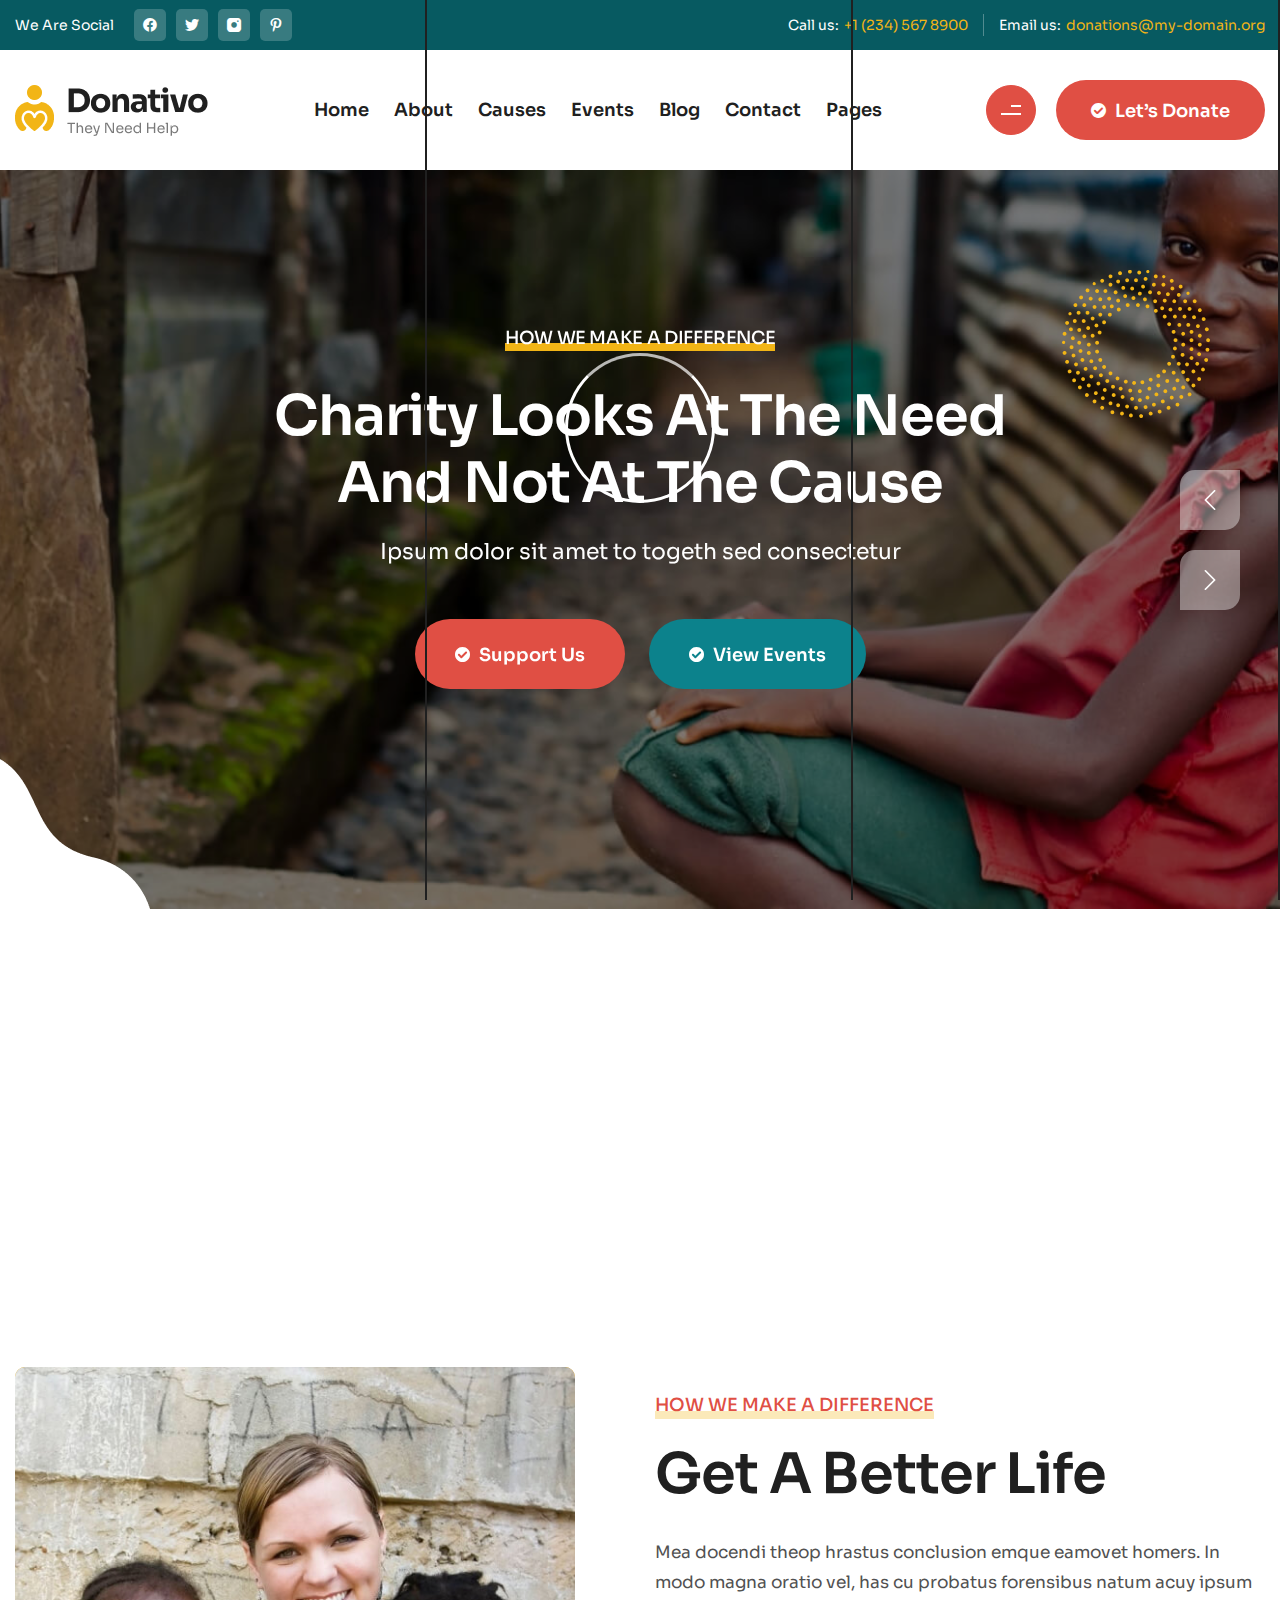
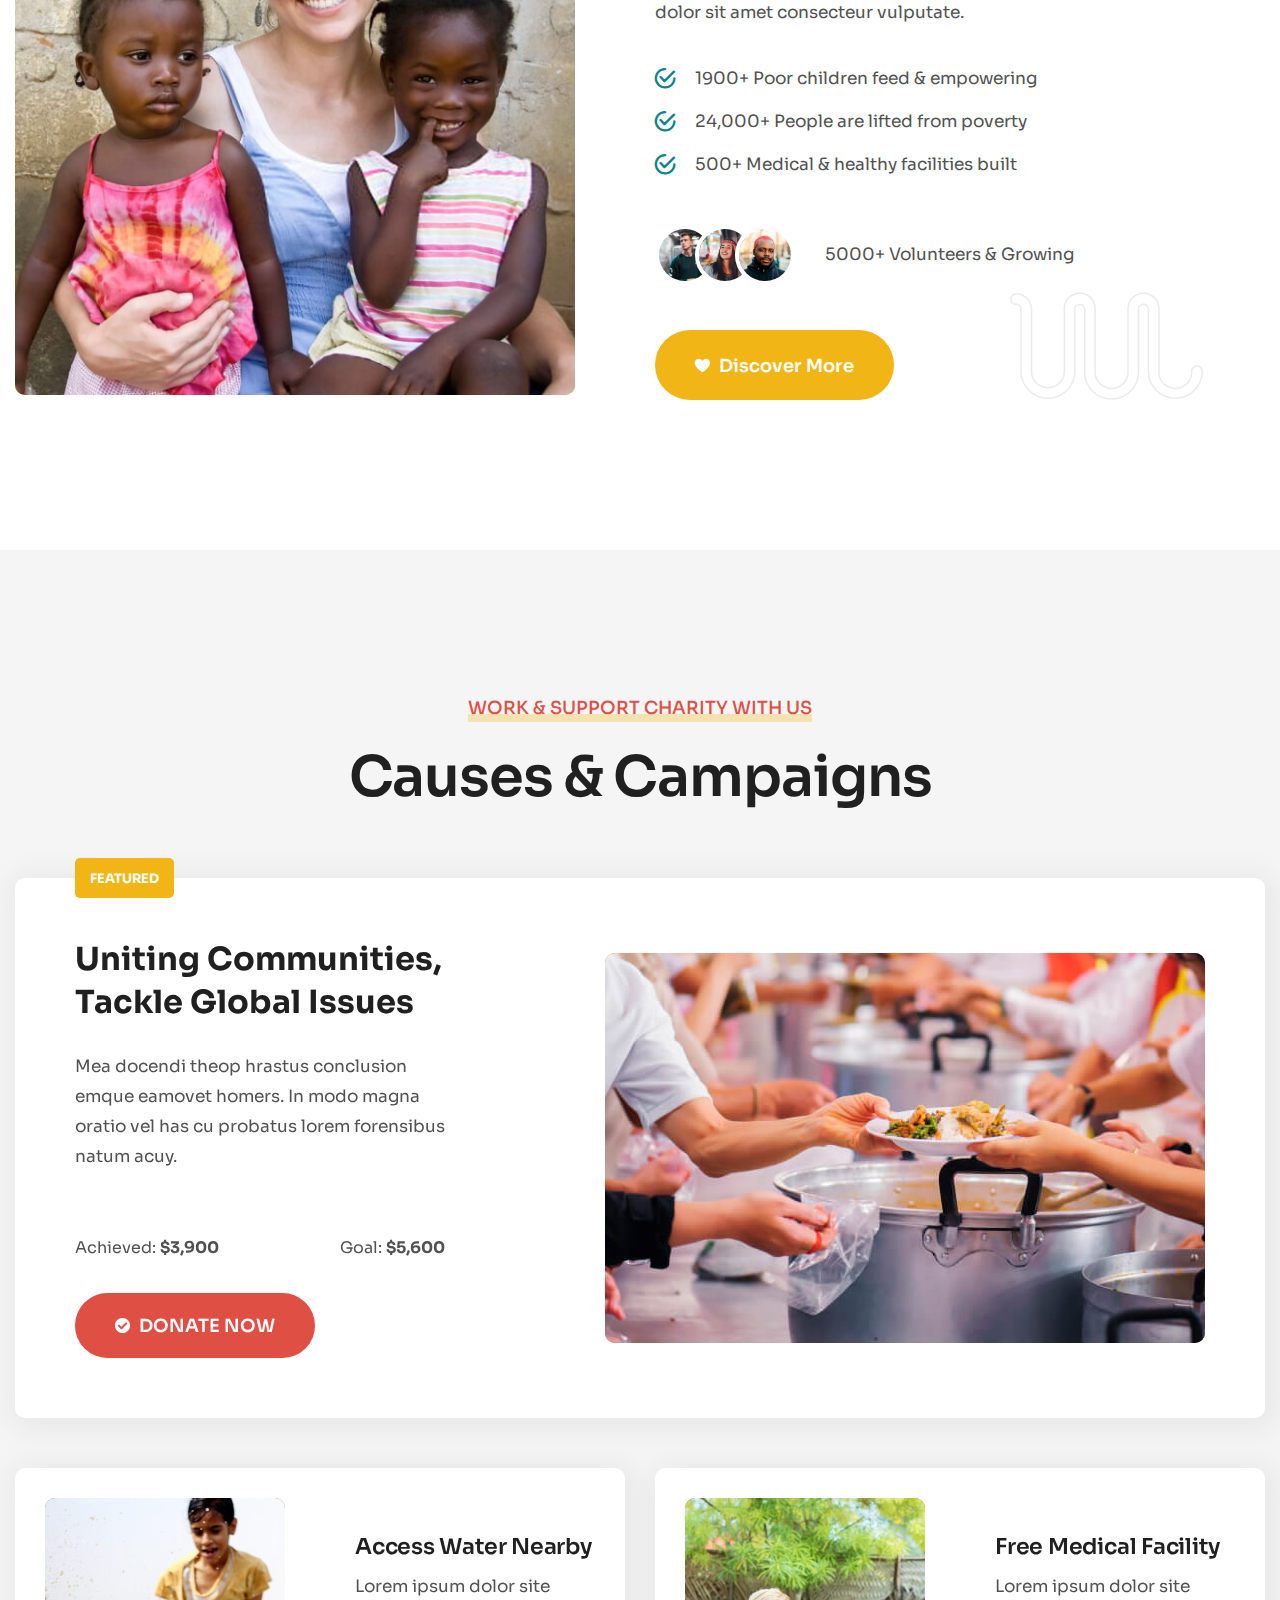
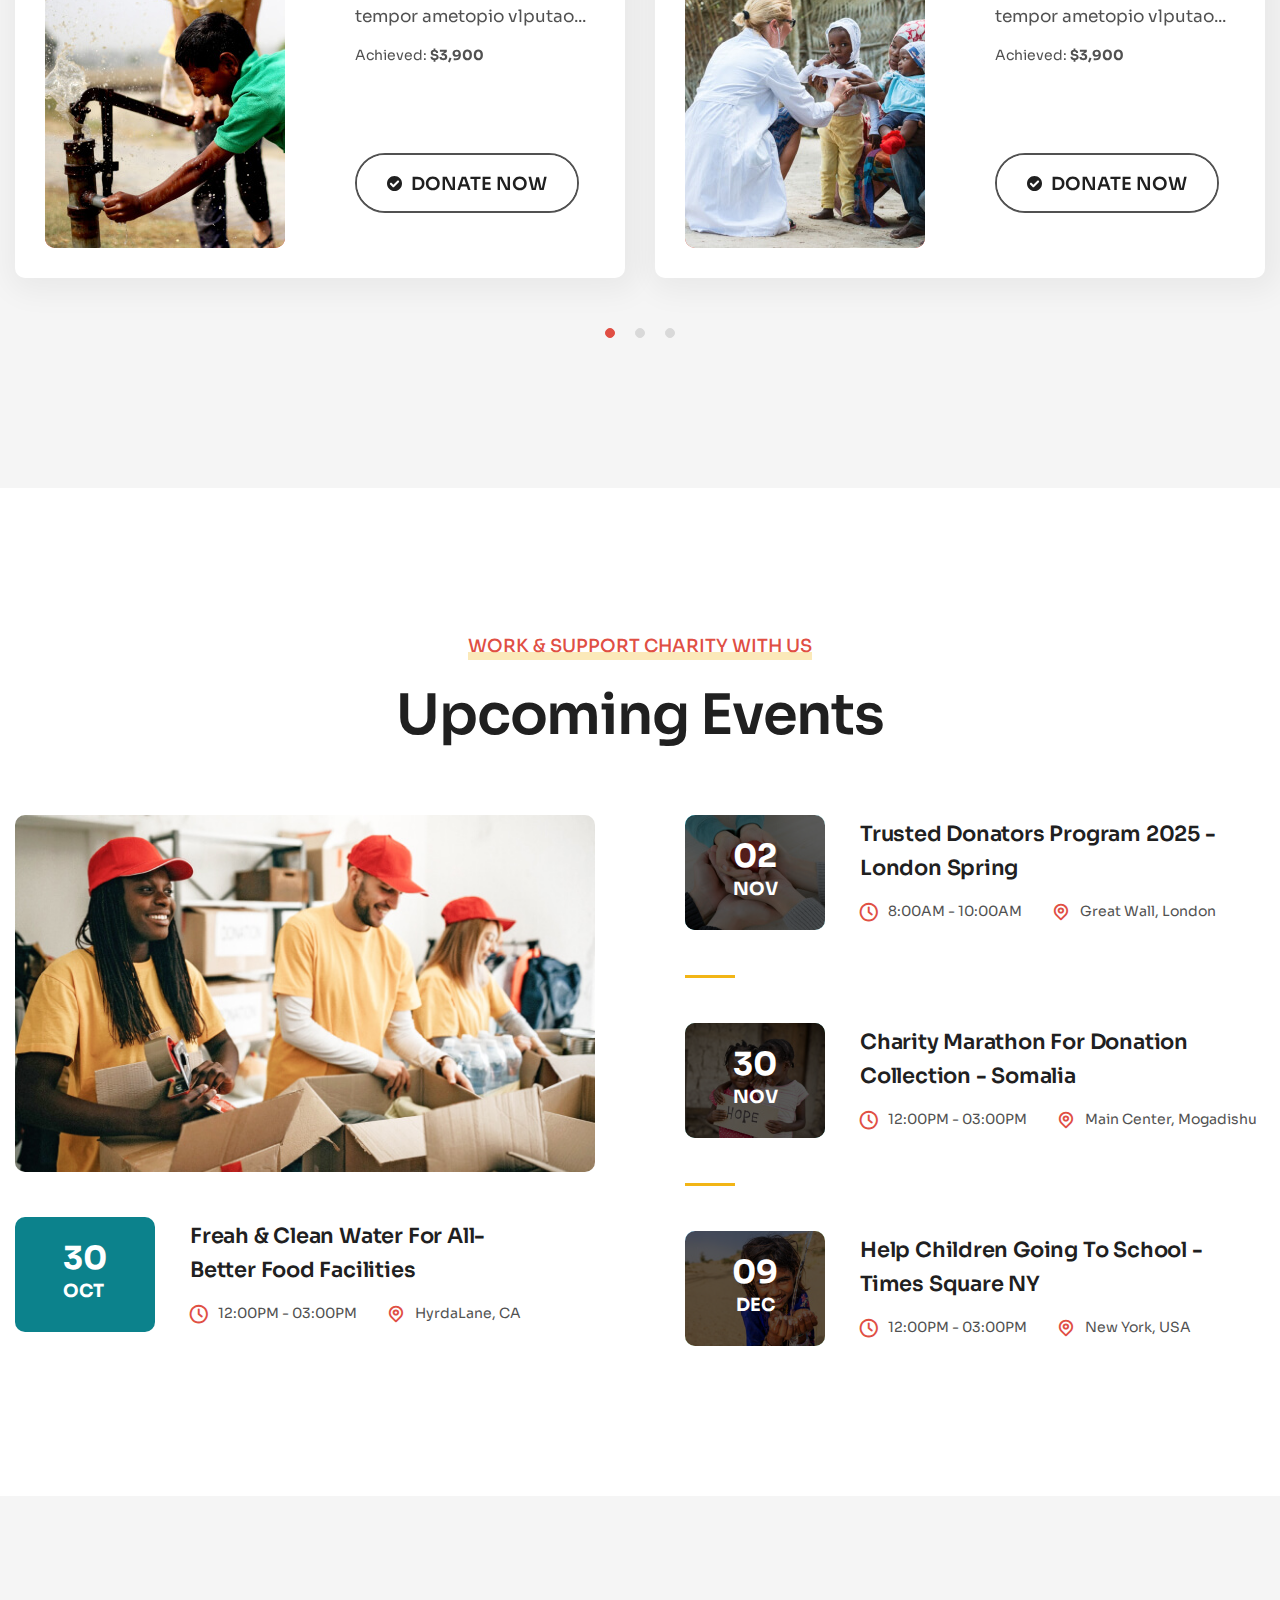
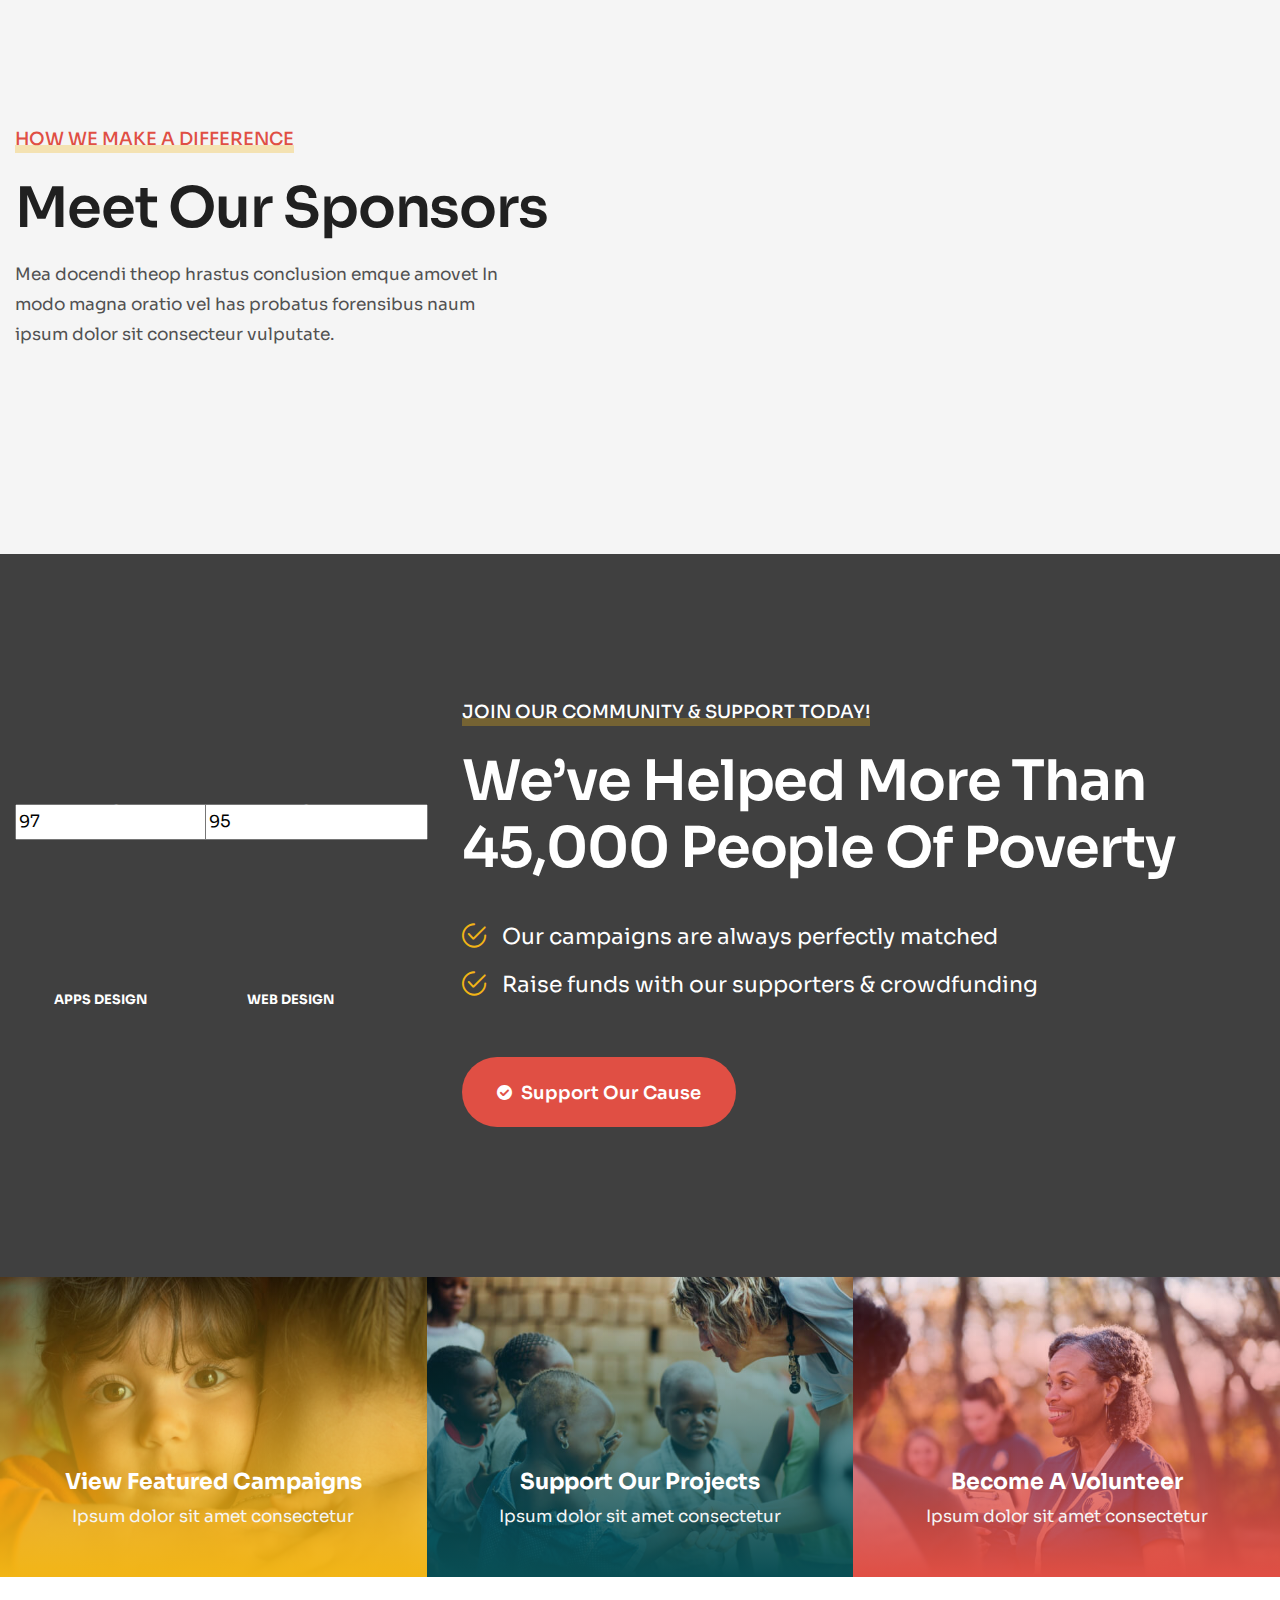
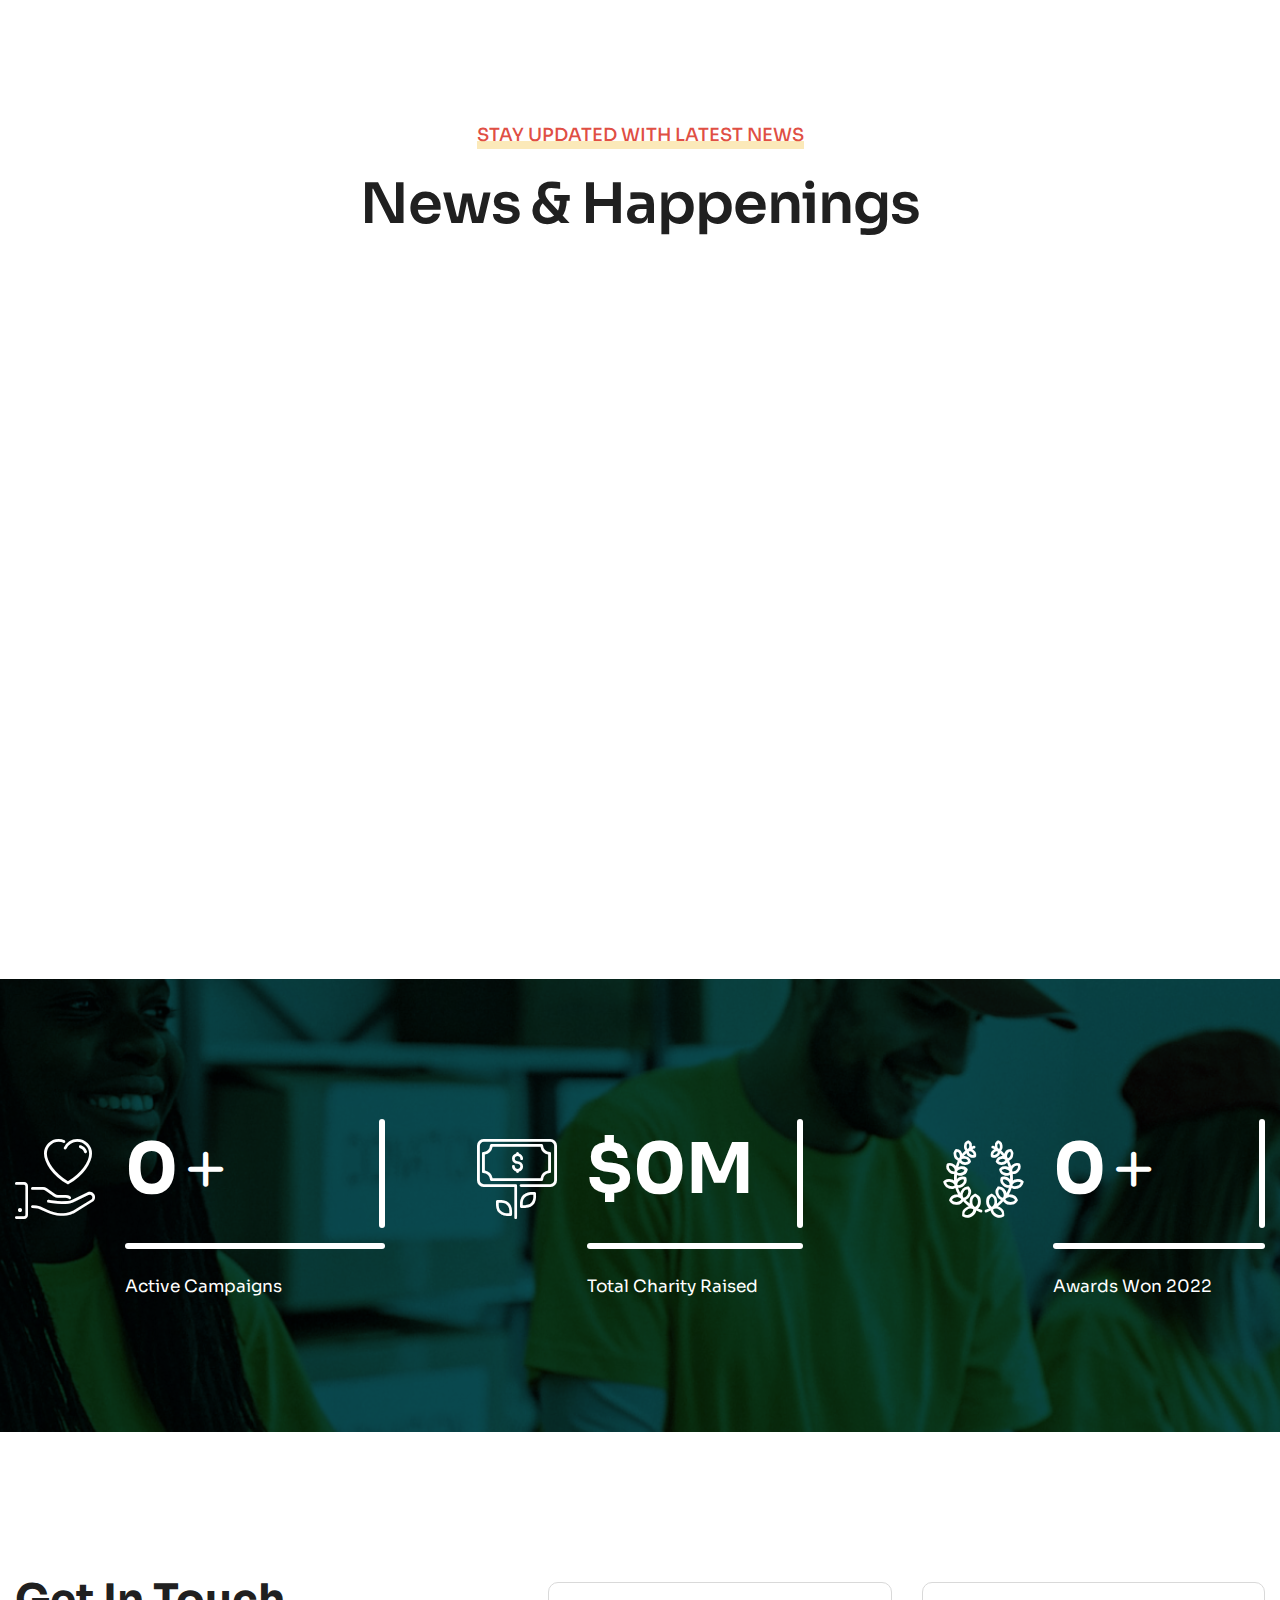
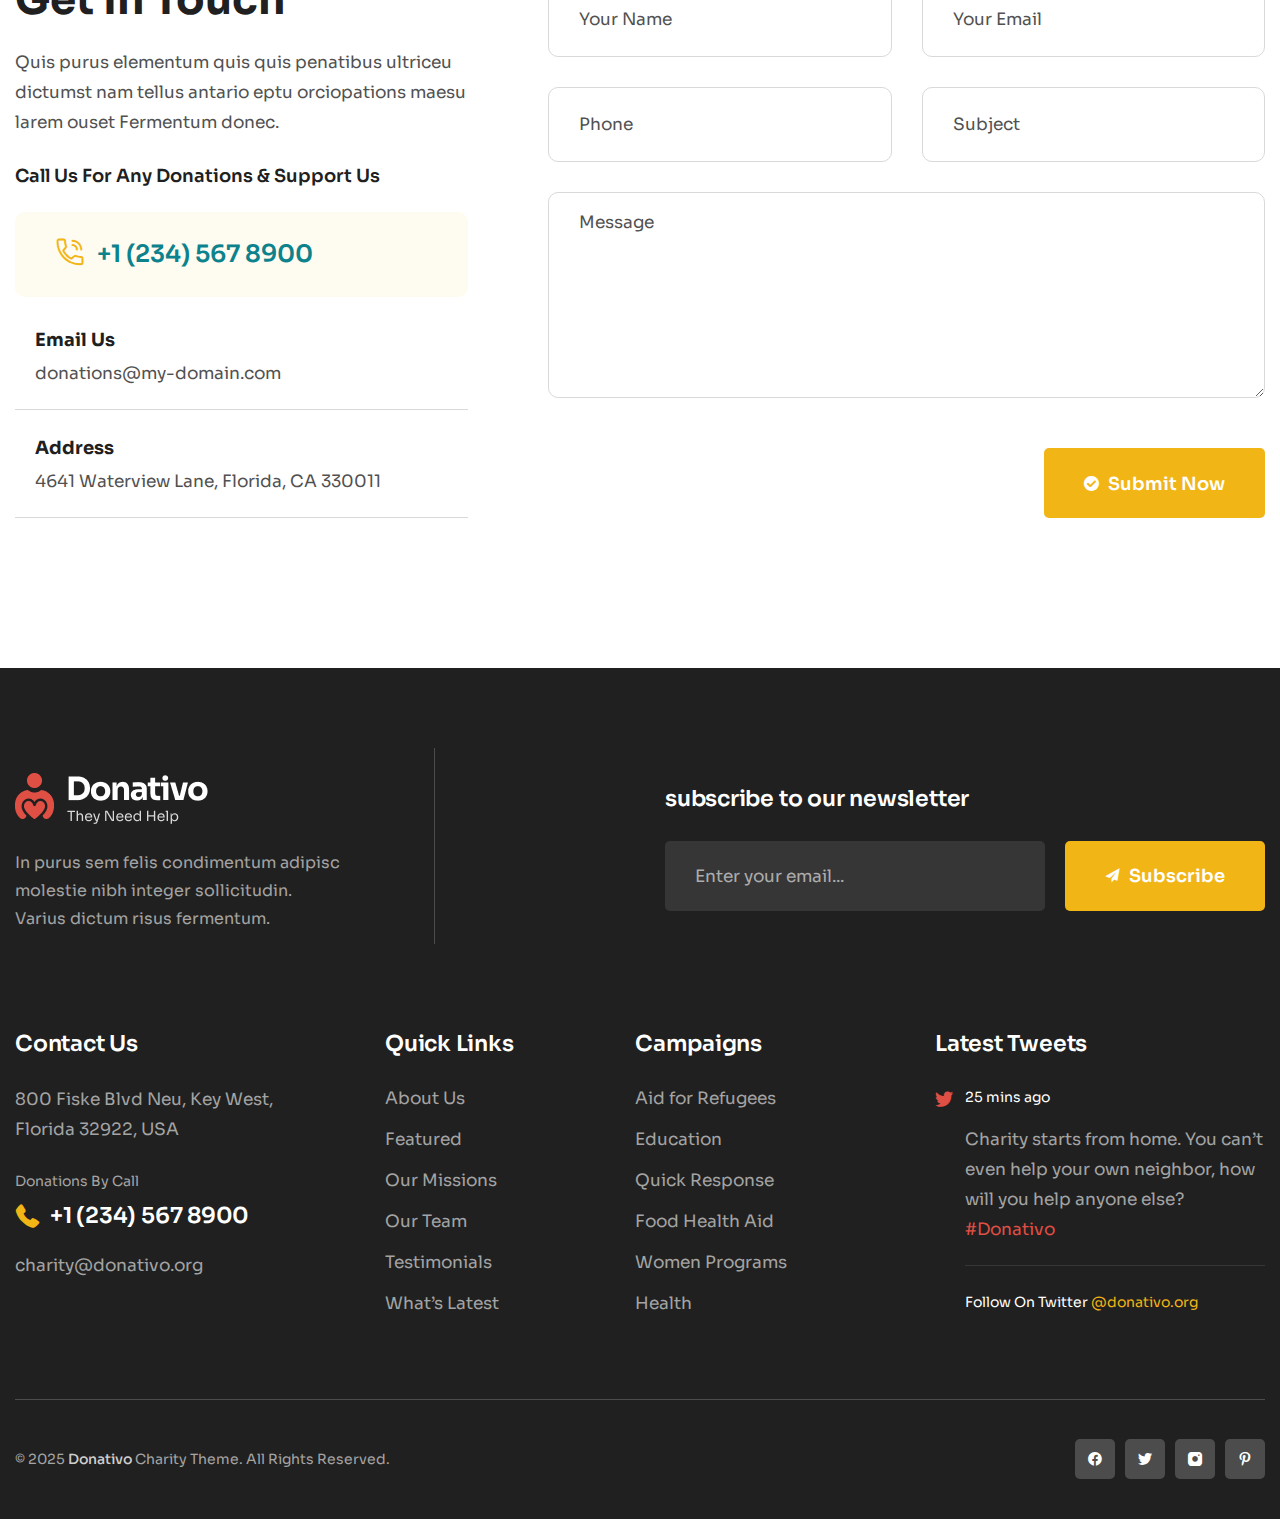
<file: index-onepage.html>
<!DOCTYPE html>
<html lang="en">


<!-- Mirrored from mehedi.asiandevelopers.com/2025/donativo/index-onepage.html by HTTrack Website Copier/3.x [XR&CO'2014], Mon, 09 Feb 2026 17:47:34 GMT -->
<head>
    <meta charset="UTF-8" />
    <meta name="viewport" content="width=device-width, initial-scale=1.0" />
    <title>Donativo || Responsive HTML5 Template</title>
    <!-- Favicons Icons -->
    <link rel="apple-touch-icon" sizes="180x180" href="assets/images/favicons/apple-touch-icon.png" />
    <link rel="icon" type="image/png" sizes="32x32" href="assets/images/favicons/favicon-32x32.png" />
    <link rel="icon" type="image/png" sizes="16x16" href="assets/images/favicons/favicon-16x16.png" />
    <link rel="manifest" href="assets/images/favicons/site.webmanifest" />
    <meta name="description" content="Donativo HTML 5 Template " />

    <!-- Fonts -->
    <link href="https://fonts.googleapis.com/css2?family=Sora:wght@300;400;500;600;700;800&amp;display=swap"
        rel="stylesheet" />

    <link rel="stylesheet" href="assets/vendors/animate/animate.min.css" />
    <link rel="stylesheet" href="assets/vendors/animate/custom-animate.css" />
    <link rel="stylesheet" href="assets/vendors/bootstrap/css/bootstrap.min.css" />
    <link rel="stylesheet" href="assets/vendors/bxslider/jquery.bxslider.css" />
    <link rel="stylesheet" href="assets/vendors/fontawesome/css/all.min.css" />
    <link rel="stylesheet" href="assets/vendors/jquery-magnific-popup/jquery.magnific-popup.css" />
    <link rel="stylesheet" href="assets/vendors/jquery-ui/jquery-ui.css" />
    <link rel="stylesheet" href="assets/vendors/nice-select/nice-select.css" />
    <link rel="stylesheet" href="assets/vendors/odometer/odometer.min.css" />
    <link rel="stylesheet" href="assets/vendors/owl-carousel/owl.carousel.min.css" />
    <link rel="stylesheet" href="assets/vendors/owl-carousel/owl.theme.default.min.css" />
    <link rel="stylesheet" href="assets/vendors/swiper/swiper.min.css" />
    <link rel="stylesheet" href="assets/vendors/vegas/vegas.min.css" />
    <link rel="stylesheet" href="assets/vendors/thm-icons/style.css" />
    <link rel="stylesheet" href="assets/vendors/language-switcher/polyglot-language-switcher.css" />
    <link rel="stylesheet" href="assets/vendors/fancybox/fancybox.min.css" />
    <link rel="stylesheet" href="assets/vendors/aos/aos.css" />
    <link rel="stylesheet" href="assets/vendors/futura-font/stylesheet.css" />
    <link rel="stylesheet" href="assets/vendors/glacialindifference-font/stylesheet.css" />
    <link rel="stylesheet" href="assets/vendors/jarallax/jarallax.css" />

    <!-- Module css -->
    <link rel="stylesheet" href="assets/css/module-css/01-header-section.css" />
    <link rel="stylesheet" href="assets/css/module-css/02-banner-section.css" />
    <link rel="stylesheet" href="assets/css/module-css/03-about-section.css" />
    <link rel="stylesheet" href="assets/css/module-css/04-fact-counter-section.css" />
    <link rel="stylesheet" href="assets/css/module-css/05-testimonial-section.css" />
    <link rel="stylesheet" href="assets/css/module-css/06-partner-section.css" />
    <link rel="stylesheet" href="assets/css/module-css/07-footer-section.css" />
    <link rel="stylesheet" href="assets/css/module-css/08-blog-section.css" />
    <link rel="stylesheet" href="assets/css/module-css/09-breadcrumb-section.css" />
    <link rel="stylesheet" href="assets/css/module-css/10-contact.css" />

    <!-- Template styles -->
    <link rel="stylesheet" href="assets/css/style.css" />
    <link rel="stylesheet" href="assets/css/responsive.css" />
</head>

<body>
    <!-- Preloader -->
    <div class="loader-wrap">
        <div class="preloader">
            <div id="handle-preloader" class="handle-preloader">
                <div class="layer layer-one">
                    <span class="overlay"></span>
                </div>
                <div class="layer layer-three">
                    <span class="overlay"></span>
                </div>
                <div class="layer layer-two">
                    <span class="overlay"></span>
                </div>
                <div class="animation-preloader">
                    <div class="spinner"></div>
                </div>
            </div>
        </div>
    </div>
    <!-- Preloader End -->



    <!-- Start sidebar widget content -->
    <div class="xs-sidebar-group info-group info-sidebar">
        <div class="xs-overlay xs-bg-black"></div>
        <div class="xs-sidebar-widget">
            <div class="sidebar-widget-container">
                <div class="widget-heading">
                    <a href="#" class="close-side-widget">X</a>
                </div>
                <div class="sidebar-textwidget">
                    <div class="sidebar-info-contents">
                        <div class="content-inner">
                            <div class="logo">
                                <a href="index.html">
                                    <img src="assets/images/resources/side-content__logo.png" alt="" />
                                </a>
                            </div>
                            <div class="content-box">
                                <h3>
                                    We’ve Helped More Than
                                    45,000 People Of Poverty
                                </h3>
                                <div class="inner-text">
                                    <p>In purus sem felis condimentum adipisc molestie nibh integer sollicitudin. Varius
                                        dictum risus fermentum.</p>
                                </div>
                            </div>

                            <div class="sidebar-contact-info">
                                <h3>Conatct Us</h3>
                                <ul>
                                    <li>
                                        <div class="inner">
                                            <div class="icon">
                                                <span class="icon-map map-marker"></span>
                                            </div>
                                            <div class="text">
                                                <p>
                                                    54B, Tailstoi Town 5238 MT,<br />
                                                    La city, IA 522364
                                                </p>
                                            </div>
                                        </div>
                                    </li>

                                    <li>
                                        <div class="inner">
                                            <div class="icon">
                                                <span class="icon-phone"></span>
                                            </div>
                                            <div class="text">
                                                <p>
                                                    <a href="tel:+8801682648101">+1800 456 7890</a>
                                                </p>
                                            </div>
                                        </div>
                                    </li>
                                    <li>
                                        <div class="inner">
                                            <div class="icon">
                                                <span class="icon-time"></span>
                                            </div>
                                            <div class="text">
                                                <p>Working Hrs : 9.30am to 6.30pm</p>
                                            </div>
                                        </div>
                                    </li>
                                </ul>
                            </div>

                            <div class="side-content-newsletter-box">
                                <h3>Newsletter Subscription</h3>
                                <form action="https://mehedi.asiandevelopers.com/2025/donativo/index.html" method="post">
                                    <div class="form-group">
                                        <input type="email" name="email" placeholder="Enter Email Address"
                                            required="" />
                                        <button class="btn-one" type="submit">
                                            <span class="txt"> subscribe now </span>
                                        </button>
                                    </div>
                                </form>
                            </div>

                            <div class="thm-social-link">
                                <ul class="clearfix">
                                    <li>
                                        <a href="#">
                                            <i class="fab fa-youtube"></i>
                                        </a>
                                    </li>
                                    <li>
                                        <a href="#">
                                            <i class="fab fa-instagram"></i>
                                        </a>
                                    </li>
                                    <li>
                                        <a href="#">
                                            <i class="fab fa-twitter"></i>
                                        </a>
                                    </li>
                                    <li>
                                        <a href="#">
                                            <i class="fab fa-facebook-f"></i>
                                        </a>
                                    </li>
                                </ul>
                            </div>
                        </div>
                    </div>
                </div>
            </div>
        </div>
    </div>
    <!-- End sidebar widget content -->


    <div class="page-wrapper boxed_wrapper">
        <header class="main-header main-header-style2">

            <div class="main-header-style2__top">
                <div class="container">
                    <div class="inner-content">

                        <div class="main-header-style2__top-left">
                            <div class="header-social-link-style2">
                                <div class="inner-title">
                                    <h5>We Are Social</h5>
                                </div><!-- /.inner-title -->
                                <ul class="clearfix">
                                    <li>
                                        <a href="#">
                                            <i class="fab fa-facebook"></i>
                                        </a>
                                    </li>
                                    <li>
                                        <a href="#">
                                            <i class="icon-twitter"></i>
                                        </a>
                                    </li>
                                    <li>
                                        <a href="#">
                                            <i class="icon-instagram"></i>
                                        </a>
                                    </li>
                                    <li>
                                        <a href="#">
                                            <i class="icon-printerest"></i>
                                        </a>
                                    </li>
                                </ul>
                            </div>
                        </div>


                        <div class="main-header-style2__top-right">
                            <div class="header-contact-info-style2">
                                <ul>
                                    <li>
                                        Call us:
                                        <a href="tel:12353256">+1 (234) 567 8900</a>
                                    </li>
                                    <li>
                                        Email us:
                                        <a href="mailto:contact@donativo.com">donations@my-domain.org</a>
                                    </li>
                                </ul>
                            </div>
                        </div>


                    </div>
                </div>
            </div>


            <!--Start Main Menu Style2-->
            <nav class="main-menu main-menu-style2">
                <div class="main-menu__wrapper clearfix">
                    <div class="container">
                        <div class="main-menu__wrapper-inner">

                            <div class="main-menu-style2-left">
                                <div class="logo-box-style1">
                                    <a href="index.html">
                                        <img src="assets/images/resources/logo-1.png" alt="Awesome Logo" title="" />
                                    </a>
                                </div>
                            </div>

                            <div class="main-menu-style2-middle">
                                <div class="main-menu-box">
                                    <a href="#" class="mobile-nav__toggler">
                                        <i class="fa fa-bars"></i>
                                    </a>
                                    <ul class="main-menu__list one-page-scroll-menu">

                                        <li class="scrollToLink">
                                            <a href="#home">Home</a>
                                        </li>
                                        <li class="scrollToLink">
                                            <a href="#about">About</a>
                                        </li>
                                        <li class="scrollToLink">
                                            <a href="#causes">Causes</a>
                                        </li>
                                        <li class="scrollToLink">
                                            <a href="#events">Events</a>
                                        </li>
                                        <li class="scrollToLink">
                                            <a href="#blog">Blog</a>
                                        </li>
                                        <li class="scrollToLink">
                                            <a href="#contact">Contact</a>
                                        </li>
                                        <li class="dropdown">
                                            <a href="#">Pages</a>
                                            <ul>
                                                <li>
                                                    <a href="index.html">Home Page 01</a>
                                                </li>
                                                <li>
                                                    <a href="index-2.html">Home Page 02</a>
                                                </li>
                                            </ul>
                                        </li>

                                    </ul>
                                </div>
                            </div>

                            <div class="main-menu-style2-right">
                                <div class="side-content-button">
                                    <a class="navSidebar-button" href="#">
                                        <span class="line"></span>
                                        <span class="line two"></span>
                                    </a>
                                </div>
                                <div class="header-btn-style2">
                                    <a class="btn-one" href="contact.html">
                                        <span class="txt">
                                            <i class="icon-check"></i>
                                            Let’s Donate
                                        </span>
                                    </a>
                                </div>
                            </div>

                        </div>
                    </div>
                </div>
            </nav>
            <!--End Main Menu Style2-->

        </header>

        <div class="stricky-header stricked-menu main-menu">
            <div class="sticky-header__content"></div>
            <!-- /.sticky-header__content -->
        </div>
        <!-- /.stricky-header -->


        <!--Main Slider Start-->
        <section id="home" class="main-slider main-slider-style1">
            <div class="main-slider-style1__shape2">
                <img src="assets/images/shapes/main-slider-style1-shape-2.png" alt="">
            </div><!-- /.main-slider-style1__shape2 -->
            <div class="swiper-container thm-swiper__slider" data-swiper-options='{"slidesPerView": 1, "loop": true,

                "effect": "fade",
                "pagination": {
                "el": "#main-slider-pagination",
                "type": "bullets",
                "clickable": true
                },

                "navigation": {
                "nextEl": "#main-slider__swiper-button-next",
                "prevEl": "#main-slider__swiper-button-prev"
                },
                "autoplay": {
                "delay": 8000
                }}'>

                <div class="swiper-wrapper">

                    <!--Start Single Swiper Slide-->
                    <div class="swiper-slide">
                        <div class="image-layer" style="background-image: url(assets/images/slides/slide-v1-1.jpg);">
                        </div>
                        <div class="main-slider-style1__shape1 wow zoomIn" data-wow-delay="100ms"
                            data-wow-duration="3500ms">
                            <img class="zoominout" src="assets/images/shapes/main-slider-style1-shape-1.png" alt="">
                        </div>
                        <div class="container">
                            <div class="row">
                                <div class="col-xl-12">
                                    <div class="main-slider-content">
                                        <div class="main-slider-content__inner text-center">

                                            <div class="sub-title">
                                                <h3>how we make a difference</h3>
                                            </div>
                                            <div class="big-title">
                                                <h2>Charity looks at the need<br> and not at the cause</h2>
                                            </div>
                                            <div class="text">
                                                <p>
                                                    Ipsum dolor sit amet to togeth sed consectetur
                                                </p>
                                            </div>
                                            <div class="btn-box">
                                                <a class="btn-one left" href="contact.html">
                                                    <span class="txt">
                                                        <i class="icon-check"></i>
                                                        Support us
                                                    </span>
                                                </a>
                                                <a class="btn-one right" href="contact.html">
                                                    <span class="txt">
                                                        <i class="icon-check"></i>
                                                        view events
                                                    </span>
                                                </a>
                                            </div>

                                        </div>
                                    </div>
                                </div>
                            </div>
                        </div>
                    </div>
                    <!--End Single Swiper Slide-->

                    <!--Start Single Swiper Slide-->
                    <div class="swiper-slide">
                        <div class="image-layer" style="background-image: url(assets/images/slides/slide-v1-2.jpg);">
                        </div>
                        <div class="main-slider-style1__shape1 wow zoomIn" data-wow-delay="100ms"
                            data-wow-duration="3500ms">
                            <img class="zoominout" src="assets/images/shapes/main-slider-style1-shape-1.png" alt="">
                        </div>
                        <div class="container">
                            <div class="row">
                                <div class="col-xl-12">
                                    <div class="main-slider-content">
                                        <div class="main-slider-content__inner text-center">

                                            <div class="sub-title">
                                                <h3>how we make a difference</h3>
                                            </div>
                                            <div class="big-title">
                                                <h2>we’ve helped more than 45,000<br> people of poverty</h2>
                                            </div>
                                            <div class="text">
                                                <p>
                                                    Ipsum dolor sit amet to togeth sed consectetur
                                                </p>
                                            </div>
                                            <div class="btn-box">
                                                <a class="btn-one left" href="contact.html">
                                                    <span class="txt">
                                                        <i class="icon-check"></i>
                                                        Support us
                                                    </span>
                                                </a>
                                                <a class="btn-one right" href="contact.html">
                                                    <span class="txt">
                                                        <i class="icon-check"></i>
                                                        view events
                                                    </span>
                                                </a>
                                            </div>

                                        </div>
                                    </div>
                                </div>
                            </div>
                        </div>
                    </div>
                    <!--End Single Swiper Slide-->

                    <!--Start Single Swiper Slide-->
                    <div class="swiper-slide">
                        <div class="image-layer" style="background-image: url(assets/images/slides/slide-v1-3.jpg);">
                        </div>
                        <div class="main-slider-style1__shape1 wow zoomIn" data-wow-delay="100ms"
                            data-wow-duration="3500ms">
                            <img class="zoominout" src="assets/images/shapes/main-slider-style1-shape-1.png" alt="">
                        </div>
                        <div class="container">
                            <div class="row">
                                <div class="col-xl-12">
                                    <div class="main-slider-content">
                                        <div class="main-slider-content__inner text-center">

                                            <div class="sub-title">
                                                <h3>how we make a difference</h3>
                                            </div>
                                            <div class="big-title">
                                                <h2>Charity looks at the need<br> and not at the cause</h2>
                                            </div>
                                            <div class="text">
                                                <p>
                                                    Ipsum dolor sit amet to togeth sed consectetur
                                                </p>
                                            </div>
                                            <div class="btn-box">
                                                <a class="btn-one left" href="contact.html">
                                                    <span class="txt">
                                                        <i class="icon-check"></i>
                                                        Support us
                                                    </span>
                                                </a>
                                                <a class="btn-one right" href="contact.html">
                                                    <span class="txt">
                                                        <i class="icon-check"></i>
                                                        view events
                                                    </span>
                                                </a>
                                            </div>

                                        </div>
                                    </div>
                                </div>
                            </div>
                        </div>
                    </div>
                    <!--End Single Swiper Slide-->

                </div>
                <!-- If we need navigation buttons -->
                <div class="main-slider__nav">
                    <div class="swiper-button-prev" id="main-slider__swiper-button-next">
                        <i class="icon-next left"></i>
                    </div>
                    <div class="swiper-button-next" id="main-slider__swiper-button-prev">
                        <i class="icon-next2 right"></i>
                    </div>
                </div>

            </div>
        </section>
        <!--Main Slider End-->


        <!--Start Features Style2-->
        <section class="features-style2">
            <div class="container">
                <div class="row">

                    <!--Start Single Features Style2-->
                    <div class="col-xl-4 col-lg-4 wow slideInUp" data-wow-delay="00ms" data-wow-duration="1500ms">
                        <div class="single-features-style2">
                            <div class="single-features-style2__shape">
                                <img src="assets/images/shapes/single-features-style2-shape.png" alt="">
                            </div>
                            <div class="single-features-style2__shape-overlay">
                                <img src="assets/images/shapes/single-features-style2-shape-overlay.png" alt="">
                            </div>
                            <div class="icon">
                                <img src="assets/images/icon/features-style2-1.png" alt="">
                            </div>
                            <div class="text">
                                <h3><a href="#">Inspired By Giving</a></h3>
                                <p>Lorem ipsum dolor sit amet ageth consectetur adipisc elit. Nun clear vulputate sed
                                    libe.</p>
                            </div>
                        </div>
                    </div>
                    <!--End Single Features Style2-->

                    <!--Start Single Features Style2-->
                    <div class="col-xl-4 col-lg-4 wow slideInUp" data-wow-delay="200ms" data-wow-duration="1500ms">
                        <div class="single-features-style2">
                            <div class="single-features-style2__shape">
                                <img src="assets/images/shapes/single-features-style2-shape.png" alt="">
                            </div>
                            <div class="single-features-style2__shape-overlay">
                                <img src="assets/images/shapes/single-features-style2-shape-overlay.png" alt="">
                            </div>
                            <div class="icon">
                                <img src="assets/images/icon/features-style2-2.png" alt="">
                            </div>
                            <div class="text">
                                <h3><a href="#">Grow Plants</a></h3>
                                <p>Lorem ipsum dolor sit amet ageth consectetur adipisc elit. Nun clear vulputate sed
                                    libe.</p>
                            </div>
                        </div>
                    </div>
                    <!--End Single Features Style2-->

                    <!--Start Single Features Style2-->
                    <div class="col-xl-4 col-lg-4 wow slideInUp" data-wow-delay="300ms" data-wow-duration="1500ms">
                        <div class="single-features-style2">
                            <div class="single-features-style2__shape">
                                <img src="assets/images/shapes/single-features-style2-shape.png" alt="">
                            </div>
                            <div class="single-features-style2__shape-overlay">
                                <img src="assets/images/shapes/single-features-style2-shape-overlay.png" alt="">
                            </div>
                            <div class="icon">
                                <img src="assets/images/icon/features-style2-3.png" alt="">
                            </div>
                            <div class="text">
                                <h3><a href="#">Spread Charities</a></h3>
                                <p>Lorem ipsum dolor sit amet ageth consectetur adipisc elit. Nun clear vulputate sed
                                    libe.</p>
                            </div>
                        </div>
                    </div>
                    <!--End Single Features Style2-->


                </div>
            </div>
        </section>
        <!--End Features Style2-->


        <!--Start About style2-->
        <section id="about" class="about-style2">
            <div class="about-style2__shape1">
                <img class="float-bob-x" src="assets/images/shapes/about-style1-shape-1.png" alt="">
            </div>
            <div class="container">
                <div class="row">

                    <div class="col-xl-6">
                        <div class="about-style2__img">
                            <div class="inner">
                                <img src="assets/images/about/about-style2-img-1.jpg" alt="" />
                            </div>
                            <div class="video-gallery-style1 video-gallery-style1--style2">
                                <div class="icon wow slideInUp animated" data-wow-delay="300ms"
                                    data-wow-duration="1500ms">
                                    <a class="video-popup" title="Video Gallery"
                                        href="https://www.youtube.com/watch?v=LMlCN6_vUvs">
                                        <span class="icon-play"></span>
                                    </a>
                                </div>
                            </div>
                        </div>
                    </div>

                    <div class="col-xl-6">
                        <div class="about-style2__content">
                            <div class="sec-title">
                                <div class="sub-title">
                                    <h4>how we make a difference</h4>
                                </div>
                                <h2>get a better life</h2>
                            </div>
                            <div class="inner-text">
                                <p>Mea docendi theop hrastus conclusion emque eamovet homers.
                                    In modo magna oratio vel, has cu probatus forensibus natum acuy
                                    ipsum dolor sit amet consecteur vulputate.</p>

                                <div class="list-item">
                                    <ul>
                                        <li>
                                            <div class="icon">
                                                <span class="icon-checked"></span>
                                            </div>
                                            1900+ Poor children feed & empowering
                                        </li>
                                        <li>
                                            <div class="icon">
                                                <span class="icon-checked"></span>
                                            </div>
                                            24,000+ People are lifted from poverty
                                        </li>
                                        <li>
                                            <div class="icon">
                                                <span class="icon-checked"></span>
                                            </div>
                                            500+ Medical & healthy facilities built
                                        </li>
                                    </ul>
                                </div>

                                <div class="donors-box donors-box--style2">
                                    <div class="img-box">
                                        <ul>
                                            <li><img src="assets/images/resources/donor-1.jpg" alt=""></li>
                                            <li><img src="assets/images/resources/donor-2.jpg" alt=""></li>
                                            <li><img src="assets/images/resources/donor-3.jpg" alt=""></li>
                                        </ul>
                                    </div>
                                    <div class="text-box">
                                        <p>5000+ Volunteers & Growing</p>
                                    </div>
                                </div>

                                <div class="btns-box">
                                    <a class="btn-one" href="contact.html">
                                        <span class="txt">
                                            <i class="icon-heart"></i>
                                            Discover more
                                        </span>
                                    </a>
                                </div>
                            </div>
                        </div>
                    </div>

                </div>
            </div>
        </section>
        <!--End About style2-->


        <!--Start Causes Style2-->
        <section id="causes" class="causes-style2">
            <div class="causes-style2__pattern"
                style="background-image: url(assets/images/shapes/causes-style2-pattern.jpg);"></div>
            <div class="causes-style2__shape1 wow slideInRight" data-wow-delay="0ms" data-wow-duration="3500ms">
                <img src="assets/images/shapes/causes-style2-shape-1.png" alt="">
            </div>
            <div class="container">
                <div class="sec-title text-center">
                    <div class="sub-title center">
                        <h4>work &amp; support charity with us</h4>
                    </div>
                    <h2>causes &amp; Campaigns</h2>
                </div>
                <div class="col-xl-12">
                    <div class="causes-style2__content">
                        <div class="owl-carousel owl-theme thm-owl__carousel causes-style2-carousel owl-dot-style1"
                            data-owl-options='{
                                "loop": false,
                                "autoplay": true,
                                "margin": 50,
                                "nav": false,
                                "dots": true,
                                "smartSpeed": 500,
                                "autoplayTimeout": 10000,
                                "navText": ["<span class=\"left icon-right\"></span>","<span class=\"right icon-right1\"></span>"],
                                "responsive": {
                                    "0": {
                                        "items": 1
                                    },
                                    "768": {
                                        "items": 1
                                    },
                                    "992": {
                                        "items": 1
                                    },
                                    "1200": {
                                        "items": 1
                                    }
                                }
                            }'>


                            <!--Start causes Items -->
                            <div class="causes-items">
                                <div class="row">
                                    <!--Start Single Causes Style2-->
                                    <div class="col-xl-12">
                                        <div class="single-causes-style2">
                                            <div class="text-box">
                                                <div class="category">
                                                    <h6>featured</h6>
                                                </div>
                                                <h3>
                                                    <a href="#">Uniting Communities, Tackle Global Issues</a>
                                                </h3>
                                                <p>Mea docendi theop hrastus conclusion emque eamovet
                                                    homers. In modo magna oratio vel has cu probatus lorem
                                                    forensibus natum acuy.</p>

                                                <div class="causes-raised-box">
                                                    <div class="inner">
                                                        <div class="progress-levels">
                                                            <div class="progress-box wow">
                                                                <div class="count-box">
                                                                    <div class="bar">
                                                                        <div class="bar-inner">
                                                                            <div class="bar-fill" data-percent="48">
                                                                            </div>
                                                                        </div>
                                                                    </div>
                                                                </div>
                                                            </div>
                                                        </div>
                                                    </div>
                                                </div>
                                                <div class="achieved-goal-box">
                                                    <div class="single-box">
                                                        <p>Achieved: <span>$3,900</span></p>
                                                    </div>
                                                    <div class="single-box">
                                                        <p>Goal: <span> $5,600</span></p>
                                                    </div>
                                                </div>
                                                <div class="btns-box">
                                                    <a class="btn-one" href="contact.html">
                                                        <span class="txt">
                                                            <i class="icon-check"></i>
                                                            DONATE NOW
                                                        </span>
                                                    </a>
                                                </div>
                                            </div>
                                            <div class="img-box">
                                                <img src="assets/images/causes/causes-v2-1.jpg" alt="" />
                                            </div>
                                        </div>
                                    </div>
                                    <!--End Single Causes Style2-->
                                </div>

                                <div class="row">
                                    <!--Start Single Causes Style3-->
                                    <div class="col-xl-6">
                                        <div class="single-causes-style3">
                                            <div class="img-box">
                                                <img src="assets/images/causes/causes-v3-1.jpg" alt="" />
                                            </div>
                                            <div class="text-box">
                                                <h3>
                                                    <a href="#">Access water nearby</a>
                                                </h3>
                                                <p>Lorem ipsum dolor site tempor ametopio vlputao...</p>
                                                <div class="achieved-goal-box">
                                                    <p>Achieved: <span>$3,900</span></p>
                                                </div>
                                                <div class="causes-raised-box">
                                                    <div class="inner">
                                                        <div class="progress-levels">
                                                            <div class="progress-box wow">
                                                                <div class="count-box">
                                                                    <div class="bar">
                                                                        <div class="bar-inner">
                                                                            <div class="bar-fill" data-percent="53">
                                                                            </div>
                                                                        </div>
                                                                    </div>

                                                                    <div class="skill-percent">
                                                                        <p>Total Achived So Far :</p>
                                                                        <span class="percent">%</span>
                                                                        <span class="count-text" data-speed="3000"
                                                                            data-stop="53">0</span>
                                                                    </div>

                                                                </div>
                                                            </div>
                                                        </div>
                                                    </div>
                                                </div>
                                                <div class="btns-box">
                                                    <a class="btn-one" href="contact.html">
                                                        <span class="txt">
                                                            <i class="icon-check"></i>
                                                            DONATE NOW
                                                        </span>
                                                    </a>
                                                </div>
                                            </div>
                                        </div>
                                    </div>
                                    <!--End Single Causes Style3-->
                                    <!--Start Single Causes Style3-->
                                    <div class="col-xl-6">
                                        <div class="single-causes-style3">
                                            <div class="img-box">
                                                <img src="assets/images/causes/causes-v3-2.jpg" alt="" />
                                            </div>
                                            <div class="text-box">
                                                <h3>
                                                    <a href="#">Free medical facility</a>
                                                </h3>
                                                <p>Lorem ipsum dolor site tempor ametopio vlputao...</p>
                                                <div class="achieved-goal-box">
                                                    <p>Achieved: <span>$3,900</span></p>
                                                </div>
                                                <div class="causes-raised-box">
                                                    <div class="inner">
                                                        <div class="progress-levels">
                                                            <div class="progress-box wow">
                                                                <div class="count-box">
                                                                    <div class="bar">
                                                                        <div class="bar-inner">
                                                                            <div class="bar-fill" data-percent="53">
                                                                            </div>
                                                                        </div>
                                                                    </div>

                                                                    <div class="skill-percent">
                                                                        <p>Total Achived So Far :</p>
                                                                        <span class="percent">%</span>
                                                                        <span class="count-text" data-speed="3000"
                                                                            data-stop="53">0</span>
                                                                    </div>

                                                                </div>
                                                            </div>
                                                        </div>
                                                    </div>
                                                </div>
                                                <div class="btns-box">
                                                    <a class="btn-one" href="contact.html">
                                                        <span class="txt">
                                                            <i class="icon-check"></i>
                                                            DONATE NOW
                                                        </span>
                                                    </a>
                                                </div>
                                            </div>
                                        </div>
                                    </div>
                                    <!--End Single Causes Style3-->
                                </div>
                            </div>
                            <!--End causes Items -->

                            <!--Start causes Items -->
                            <div class="causes-items">
                                <div class="row">
                                    <!--Start Single Causes Style2-->
                                    <div class="col-xl-12">
                                        <div class="single-causes-style2">
                                            <div class="text-box">
                                                <div class="category">
                                                    <h6>featured</h6>
                                                </div>
                                                <h3>
                                                    <a href="#">Uniting Communities, Tackle Global Issues</a>
                                                </h3>
                                                <p>Mea docendi theop hrastus conclusion emque eamovet
                                                    homers. In modo magna oratio vel has cu probatus lorem
                                                    forensibus natum acuy.</p>

                                                <div class="causes-raised-box">
                                                    <div class="inner">
                                                        <div class="progress-levels">
                                                            <div class="progress-box wow">
                                                                <div class="count-box">
                                                                    <div class="bar">
                                                                        <div class="bar-inner">
                                                                            <div class="bar-fill" data-percent="48">
                                                                            </div>
                                                                        </div>
                                                                    </div>
                                                                </div>
                                                            </div>
                                                        </div>
                                                    </div>
                                                </div>
                                                <div class="achieved-goal-box">
                                                    <div class="single-box">
                                                        <p>Achieved: <span>$3,900</span></p>
                                                    </div>
                                                    <div class="single-box">
                                                        <p>Goal: <span> $5,600</span></p>
                                                    </div>
                                                </div>
                                                <div class="btns-box">
                                                    <a class="btn-one" href="contact.html">
                                                        <span class="txt">
                                                            <i class="icon-check"></i>
                                                            DONATE NOW
                                                        </span>
                                                    </a>
                                                </div>
                                            </div>
                                            <div class="img-box">
                                                <img src="assets/images/causes/causes-v2-1.jpg" alt="" />
                                            </div>
                                        </div>
                                    </div>
                                    <!--End Single Causes Style2-->
                                </div>

                                <div class="row">
                                    <!--Start Single Causes Style3-->
                                    <div class="col-xl-6">
                                        <div class="single-causes-style3">
                                            <div class="img-box">
                                                <img src="assets/images/causes/causes-v3-1.jpg" alt="" />
                                            </div>
                                            <div class="text-box">
                                                <h3>
                                                    <a href="#">Access water nearby</a>
                                                </h3>
                                                <p>Lorem ipsum dolor site tempor ametopio vlputao...</p>
                                                <div class="achieved-goal-box">
                                                    <p>Achieved: <span>$3,900</span></p>
                                                </div>
                                                <div class="causes-raised-box">
                                                    <div class="inner">
                                                        <div class="progress-levels">
                                                            <div class="progress-box wow">
                                                                <div class="count-box">
                                                                    <div class="bar">
                                                                        <div class="bar-inner">
                                                                            <div class="bar-fill" data-percent="53">
                                                                            </div>
                                                                        </div>
                                                                    </div>

                                                                    <div class="skill-percent">
                                                                        <p>Total Achived So Far :</p>
                                                                        <span class="percent">%</span>
                                                                        <span class="count-text" data-speed="3000"
                                                                            data-stop="53">0</span>
                                                                    </div>

                                                                </div>
                                                            </div>
                                                        </div>
                                                    </div>
                                                </div>
                                                <div class="btns-box">
                                                    <a class="btn-one" href="contact.html">
                                                        <span class="txt">
                                                            <i class="icon-check"></i>
                                                            DONATE NOW
                                                        </span>
                                                    </a>
                                                </div>
                                            </div>
                                        </div>
                                    </div>
                                    <!--End Single Causes Style3-->
                                    <!--Start Single Causes Style3-->
                                    <div class="col-xl-6">
                                        <div class="single-causes-style3">
                                            <div class="img-box">
                                                <img src="assets/images/causes/causes-v3-2.jpg" alt="" />
                                            </div>
                                            <div class="text-box">
                                                <h3>
                                                    <a href="#">Free medical facility</a>
                                                </h3>
                                                <p>Lorem ipsum dolor site tempor ametopio vlputao...</p>
                                                <div class="achieved-goal-box">
                                                    <p>Achieved: <span>$3,900</span></p>
                                                </div>
                                                <div class="causes-raised-box">
                                                    <div class="inner">
                                                        <div class="progress-levels">
                                                            <div class="progress-box wow">
                                                                <div class="count-box">
                                                                    <div class="bar">
                                                                        <div class="bar-inner">
                                                                            <div class="bar-fill" data-percent="53">
                                                                            </div>
                                                                        </div>
                                                                    </div>

                                                                    <div class="skill-percent">
                                                                        <p>Total Achived So Far :</p>
                                                                        <span class="percent">%</span>
                                                                        <span class="count-text" data-speed="3000"
                                                                            data-stop="53">0</span>
                                                                    </div>

                                                                </div>
                                                            </div>
                                                        </div>
                                                    </div>
                                                </div>
                                                <div class="btns-box">
                                                    <a class="btn-one" href="contact.html">
                                                        <span class="txt">
                                                            <i class="icon-check"></i>
                                                            DONATE NOW
                                                        </span>
                                                    </a>
                                                </div>
                                            </div>
                                        </div>
                                    </div>
                                    <!--End Single Causes Style3-->
                                </div>
                            </div>
                            <!--End causes Items -->

                            <!--Start causes Items -->
                            <div class="causes-items">
                                <div class="row">
                                    <!--Start Single Causes Style2-->
                                    <div class="col-xl-12">
                                        <div class="single-causes-style2">
                                            <div class="text-box">
                                                <div class="category">
                                                    <h6>featured</h6>
                                                </div>
                                                <h3>
                                                    <a href="#">Uniting Communities, Tackle Global Issues</a>
                                                </h3>
                                                <p>Mea docendi theop hrastus conclusion emque eamovet
                                                    homers. In modo magna oratio vel has cu probatus lorem
                                                    forensibus natum acuy.</p>

                                                <div class="causes-raised-box">
                                                    <div class="inner">
                                                        <div class="progress-levels">
                                                            <div class="progress-box wow">
                                                                <div class="count-box">
                                                                    <div class="bar">
                                                                        <div class="bar-inner">
                                                                            <div class="bar-fill" data-percent="48">
                                                                            </div>
                                                                        </div>
                                                                    </div>
                                                                </div>
                                                            </div>
                                                        </div>
                                                    </div>
                                                </div>
                                                <div class="achieved-goal-box">
                                                    <div class="single-box">
                                                        <p>Achieved: <span>$3,900</span></p>
                                                    </div>
                                                    <div class="single-box">
                                                        <p>Goal: <span> $5,600</span></p>
                                                    </div>
                                                </div>
                                                <div class="btns-box">
                                                    <a class="btn-one" href="contact.html">
                                                        <span class="txt">
                                                            <i class="icon-check"></i>
                                                            DONATE NOW
                                                        </span>
                                                    </a>
                                                </div>
                                            </div>
                                            <div class="img-box">
                                                <img src="assets/images/causes/causes-v2-1.jpg" alt="" />
                                            </div>
                                        </div>
                                    </div>
                                    <!--End Single Causes Style2-->
                                </div>

                                <div class="row">
                                    <!--Start Single Causes Style3-->
                                    <div class="col-xl-6">
                                        <div class="single-causes-style3">
                                            <div class="img-box">
                                                <img src="assets/images/causes/causes-v3-1.jpg" alt="" />
                                            </div>
                                            <div class="text-box">
                                                <h3>
                                                    <a href="#">Access water nearby</a>
                                                </h3>
                                                <p>Lorem ipsum dolor site tempor ametopio vlputao...</p>
                                                <div class="achieved-goal-box">
                                                    <p>Achieved: <span>$3,900</span></p>
                                                </div>
                                                <div class="causes-raised-box">
                                                    <div class="inner">
                                                        <div class="progress-levels">
                                                            <div class="progress-box wow">
                                                                <div class="count-box">
                                                                    <div class="bar">
                                                                        <div class="bar-inner">
                                                                            <div class="bar-fill" data-percent="53">
                                                                            </div>
                                                                        </div>
                                                                    </div>

                                                                    <div class="skill-percent">
                                                                        <p>Total Achived So Far :</p>
                                                                        <span class="percent">%</span>
                                                                        <span class="count-text" data-speed="3000"
                                                                            data-stop="53">0</span>
                                                                    </div>

                                                                </div>
                                                            </div>
                                                        </div>
                                                    </div>
                                                </div>
                                                <div class="btns-box">
                                                    <a class="btn-one" href="contact.html">
                                                        <span class="txt">
                                                            <i class="icon-check"></i>
                                                            DONATE NOW
                                                        </span>
                                                    </a>
                                                </div>
                                            </div>
                                        </div>
                                    </div>
                                    <!--End Single Causes Style3-->
                                    <!--Start Single Causes Style3-->
                                    <div class="col-xl-6">
                                        <div class="single-causes-style3">
                                            <div class="img-box">
                                                <img src="assets/images/causes/causes-v3-2.jpg" alt="" />
                                            </div>
                                            <div class="text-box">
                                                <h3>
                                                    <a href="#">Free medical facility</a>
                                                </h3>
                                                <p>Lorem ipsum dolor site tempor ametopio vlputao...</p>
                                                <div class="achieved-goal-box">
                                                    <p>Achieved: <span>$3,900</span></p>
                                                </div>
                                                <div class="causes-raised-box">
                                                    <div class="inner">
                                                        <div class="progress-levels">
                                                            <div class="progress-box wow">
                                                                <div class="count-box">
                                                                    <div class="bar">
                                                                        <div class="bar-inner">
                                                                            <div class="bar-fill" data-percent="53">
                                                                            </div>
                                                                        </div>
                                                                    </div>

                                                                    <div class="skill-percent">
                                                                        <p>Total Achived So Far :</p>
                                                                        <span class="percent">%</span>
                                                                        <span class="count-text" data-speed="3000"
                                                                            data-stop="53">0</span>
                                                                    </div>

                                                                </div>
                                                            </div>
                                                        </div>
                                                    </div>
                                                </div>
                                                <div class="btns-box">
                                                    <a class="btn-one" href="contact.html">
                                                        <span class="txt">
                                                            <i class="icon-check"></i>
                                                            DONATE NOW
                                                        </span>
                                                    </a>
                                                </div>
                                            </div>
                                        </div>
                                    </div>
                                    <!--End Single Causes Style3-->
                                </div>
                            </div>
                            <!--End causes Items -->




                        </div>

                    </div>
                </div>
            </div>
        </section>
        <!--End Causes Style2-->


        <!--Start Events Style1-->
        <section id="events" class="events-style1">
            <div class="container">
                <div class="sec-title text-center">
                    <div class="sub-title center">
                        <h4>work & support charity with us</h4>
                    </div>
                    <h2>upcoming events</h2>
                </div>
                <div class="row">

                    <!--Start Single Events Box-->
                    <div class="col-xl-6">
                        <div class="single-events-box">
                            <div class="single-events-box__img">
                                <img src="assets/images/events/events-v1-1.jpg" alt="">
                            </div>
                            <div class="single-events-box__text">
                                <div class="date-box">
                                    <h2>30<br> <span>OCT</span></h2>
                                </div>
                                <div class="title-box">
                                    <h3>
                                        <a href="#">Freah & clean water for all-<br> better food facilities</a>
                                    </h3>
                                    <div class="meta-box">
                                        <ul class="meta-info">
                                            <li><span class="icon-time"></span>12:00PM - 03:00PM</li>
                                            <li><span class="icon-pin"></span>HyrdaLane, CA</li>
                                        </ul>
                                    </div>
                                </div>
                            </div>
                        </div>
                    </div>
                    <!--End Single Events Box-->


                    <div class="col-xl-6">
                        <div class="events-style1__content">
                            <ul class="events-style1__content-lists clearfix">

                                <!--Start Single Events Box Style2-->
                                <li class="events-style1__content-list-item">
                                    <div class="single-events-box single-events-box--style2">
                                        <div class="single-events-box__text">
                                            <div class="date-box">
                                                <div class="img-box">
                                                    <img src="assets/images/events/events-v2-1.jpg" alt="">
                                                    <div class="overlay-content">
                                                        <h2>02<br> <span>nov</span></h2>
                                                    </div>
                                                </div>
                                            </div>
                                            <div class="title-box">
                                                <h3>
                                                    <a href="#">
                                                        Trusted donators Program 2025 -<br> London Spring
                                                    </a>
                                                </h3>
                                                <div class="meta-box">
                                                    <ul class="meta-info">
                                                        <li><span class="icon-time"></span> 8:00AM - 10:00AM</li>
                                                        <li><span class="icon-pin"></span> Great Wall, London</li>
                                                    </ul>
                                                </div>
                                            </div>
                                        </div>
                                    </div>
                                </li>
                                <!--End Single Events Box Style2-->

                                <!--Start Single Events Box Style2-->
                                <li class="events-style1__content-list-item">
                                    <div class="single-events-box single-events-box--style2">
                                        <div class="single-events-box__text">
                                            <div class="date-box">
                                                <div class="img-box">
                                                    <img src="assets/images/events/events-v2-2.jpg" alt="">
                                                    <div class="overlay-content">
                                                        <h2>30<br> <span>nov</span></h2>
                                                    </div>
                                                </div>
                                            </div>
                                            <div class="title-box">
                                                <h3>
                                                    <a href="#">charity marathon for donation<br> collection -
                                                        somalia</a>
                                                </h3>
                                                <div class="meta-box">
                                                    <ul class="meta-info">
                                                        <li><span class="icon-time"></span>12:00PM - 03:00PM</li>
                                                        <li><span class="icon-pin"></span>Main Center, Mogadishu</li>
                                                    </ul>
                                                </div>
                                            </div>
                                        </div>
                                    </div>
                                </li>
                                <!--End Single Events Box Style2-->

                                <!--Start Single Events Box Style2-->
                                <li class="events-style1__content-list-item">
                                    <div class="single-events-box single-events-box--style2">
                                        <div class="single-events-box__text">

                                            <div class="date-box">
                                                <div class="img-box">
                                                    <img src="assets/images/events/events-v2-3.jpg" alt="">
                                                    <div class="overlay-content">
                                                        <h2>09<br> <span>Dec</span></h2>
                                                    </div>
                                                </div>
                                            </div>
                                            <div class="title-box">
                                                <h3>
                                                    <a href="#">help children going to school -<br> Times Square NY</a>
                                                </h3>
                                                <div class="meta-box">
                                                    <ul class="meta-info">
                                                        <li><span class="icon-time"></span>12:00PM - 03:00PM</li>
                                                        <li><span class="icon-pin"></span>New York, USA</li>
                                                    </ul>
                                                </div>
                                            </div>
                                        </div>
                                    </div>
                                </li>
                                <!--End Single Events Box Style2-->

                            </ul>
                        </div>
                    </div>

                </div>
            </div>
        </section>
        <!--End Events Style1-->

        <!--Start Brand Style2-->
        <section class="brand-style2">
            <div class="brand-style2__shape1 wow slideInDown" data-wow-delay="500ms" data-wow-duration="3500ms">
                <img class="float-bob-y" src="assets/images/shapes/brand-style2__shape-1.png" alt="">
            </div>
            <div class="brand-style2__shape2 wow slideInUp" data-wow-delay="1000ms" data-wow-duration="3500ms">
                <img class="float-bob-y" src="assets/images/shapes/brand-style2__shape-2.png" alt="">
            </div>
            <div class="container">
                <div class="row">
                    <div class="col-xl-6">
                        <div class="brand-style2__content">
                            <div class="sec-title">
                                <div class="sub-title">
                                    <h4>how we make a difference</h4>
                                </div>
                                <h2>Meet our sponsors</h2>
                            </div>
                            <div class="text">
                                <p>Mea docendi theop hrastus conclusion emque amovet
                                    In modo magna oratio vel has probatus forensibus naum
                                    ipsum dolor sit consecteur vulputate.</p>
                            </div>
                        </div>
                    </div>

                    <div class="col-xl-6">
                        <div class="brand-style2__logo">
                            <div class="row">

                                <!--Start Single Partner Logo box-->
                                <div class="col-xl-4 col-lg-4 col-md-4 wow slideInRight" data-wow-delay="00ms"
                                    data-wow-duration="1500ms">
                                    <div class="single-partner-logo-box">
                                        <a href="#">
                                            <img src="assets/images/brand/brand-1-1.jpg" alt="Awesome Image">
                                        </a>
                                    </div>
                                </div>
                                <!--End Single Partner Logo box-->
                                <!--Start Single Partner Logo box-->
                                <div class="col-xl-4 col-lg-4 col-md-4 wow slideInRight" data-wow-delay="100ms"
                                    data-wow-duration="1500ms">
                                    <div class="single-partner-logo-box">
                                        <a href="#">
                                            <img src="assets/images/brand/brand-1-2.jpg" alt="Awesome Image">
                                        </a>
                                    </div>
                                </div>
                                <!--End Single Partner Logo box-->
                                <!--Start Single Partner Logo box-->
                                <div class="col-xl-4 col-lg-4 col-md-4 wow slideInRight" data-wow-delay="200ms"
                                    data-wow-duration="1500ms">
                                    <div class="single-partner-logo-box">
                                        <a href="#">
                                            <img src="assets/images/brand/brand-1-3.jpg" alt="Awesome Image">
                                        </a>
                                    </div>
                                </div>
                                <!--End Single Partner Logo box-->

                                <!--Start Single Partner Logo box-->
                                <div class="col-xl-4 col-lg-4 col-md-4 wow slideInRight" data-wow-delay="300ms"
                                    data-wow-duration="1500ms">
                                    <div class="single-partner-logo-box">
                                        <a href="#">
                                            <img src="assets/images/brand/brand-1-4.jpg" alt="Awesome Image">
                                        </a>
                                    </div>
                                </div>
                                <!--End Single Partner Logo box-->
                                <!--Start Single Partner Logo box-->
                                <div class="col-xl-4 col-lg-4 col-md-4 wow slideInRight" data-wow-delay="400ms"
                                    data-wow-duration="1500ms">
                                    <div class="single-partner-logo-box">
                                        <a href="#">
                                            <img src="assets/images/brand/brand-1-5.jpg" alt="Awesome Image">
                                        </a>
                                    </div>
                                </div>
                                <!--End Single Partner Logo box-->
                                <!--Start Single Partner Logo box-->
                                <div class="col-xl-4 col-lg-4 col-md-4 wow slideInRight" data-wow-delay="500ms"
                                    data-wow-duration="1500ms">
                                    <div class="single-partner-logo-box">
                                        <a href="#">
                                            <img src="assets/images/brand/brand-1-6.jpg" alt="Awesome Image">
                                        </a>
                                    </div>
                                </div>
                                <!--End Single Partner Logo box-->


                            </div><!-- /.row -->
                        </div><!-- /.brand-style2__logo -->
                    </div><!-- /.col-xl-6 -->

                </div><!-- /.row -->
            </div><!-- /.container -->
        </section>
        <!--End Brand Style2-->



        <!--Start Slogan Style2-->
        <section class="slogan-style2">
            <div class="slogan-style2__bg jarallax" data-jarallax data-speed="0.1" data-imgPosition="0% 0%"
                style="background-image: url(assets/images/backgrounds/slogan-style2-bg.jpg);">
            </div>
            <div class="container">
                <div class="row">

                    <div class="col-xl-4">
                        <div class="slogan-style2__round-progress-box">
                            <ul class="clearfix text-center">
                                <li>
                                    <div class="progress-block">
                                        <div class="inner-box">
                                            <div class="graph-outer">
                                                <input type="text" class="dial" data-fgColor="#f2b516"
                                                    data-bgColor="transparent" data-width="170" data-height="170"
                                                    data-linecap="normal" value="97">
                                                <div class="inner-text count-box">
                                                    <span class="count-text" data-stop="97" data-speed="2000"></span>%
                                                </div>
                                            </div>
                                        </div>
                                        <div class="title">
                                            <h5>Apps Design</h5>
                                        </div>
                                    </div>
                                </li>

                                <li>
                                    <div class="progress-block">
                                        <div class="inner-box">
                                            <div class="graph-outer">
                                                <input type="text" class="dial" data-fgColor="#f2b516"
                                                    data-bgColor="transparent" data-width="170" data-height="170"
                                                    data-linecap="normal" value="95">
                                                <div class="inner-text count-box">
                                                    <span class="count-text" data-stop="95" data-speed="2000"></span>%
                                                </div>
                                            </div>
                                        </div>
                                        <div class="title">
                                            <h5>Web Design</h5>
                                        </div>
                                    </div>
                                </li>

                            </ul>
                        </div>
                    </div>

                    <div class="col-xl-8">
                        <div class="slogan-style2__content">
                            <div class="sec-title">
                                <div class="sub-title">
                                    <h4>join our community & support today!</h4>
                                </div>
                                <h2>we’ve helped more than<br> 45,000 people of poverty</h2>
                            </div>
                            <ul>
                                <li>
                                    <div class="icon">
                                        <span class="icon-checked"></span>
                                    </div>
                                    <p>Our campaigns are always perfectly matched</p>
                                </li>
                                <li>
                                    <div class="icon">
                                        <span class="icon-checked"></span>
                                    </div>
                                    <p>Raise funds with our supporters & crowdfunding</p>
                                </li>
                            </ul>
                            <div class="btns-box">
                                <a class="btn-one" href="contact.html">
                                    <span class="txt">
                                        <i class="icon-check"></i>
                                        support our cause
                                    </span>
                                </a>
                            </div>

                        </div>
                    </div>

                </div>
            </div>
        </section>
        <!--End Slogan Style2-->


        <!--Start Features Style3-->
        <section class="features-style3">
            <div class="container">
                <div class="row">

                    <!--Start Single Features Style3-->
                    <div class="col-xl-4">
                        <div class="single-features-style3">
                            <div class="img-box">
                                <img src="assets/images/resources/features-style3-img-1.jpg" alt="">
                                <div class="gradient-bg"></div>
                                <div class="title-box">
                                    <h3><a href="#">view featured campaigns</a></h3>
                                    <p>Ipsum dolor sit amet consectetur</p>
                                </div>
                            </div>
                        </div>
                    </div>
                    <!--End Single Features Style3-->

                    <!--Start Single Features Style3-->
                    <div class="col-xl-4">
                        <div class="single-features-style3">
                            <div class="img-box">
                                <img src="assets/images/resources/features-style3-img-2.jpg" alt="">
                                <div class="gradient-bg style2"></div>
                                <div class="title-box">
                                    <h3><a href="#">Support our Projects</a></h3>
                                    <p>Ipsum dolor sit amet consectetur</p>
                                </div>
                            </div>
                        </div>
                    </div>
                    <!--End Single Features Style3-->

                    <!--Start Single Features Style3-->
                    <div class="col-xl-4">
                        <div class="single-features-style3">
                            <div class="img-box">
                                <img src="assets/images/resources/features-style3-img-3.jpg" alt="">
                                <div class="gradient-bg style3"></div>
                                <div class="title-box">
                                    <h3><a href="#">become a volunteer</a></h3>
                                    <p>Ipsum dolor sit amet consectetur</p>
                                </div>
                            </div>
                        </div>
                    </div>
                    <!--End Single Features Style3-->

                </div>
            </div>
        </section>
        <!--End Features Style3-->



        <!--Start Blog Style2-->
        <section id="blog" class="blog-style2">
            <div class="container">
                <div class="sec-title text-center">
                    <div class="sub-title center">
                        <h4>STAY UPDATED WITH LATEST NEWS</h4>
                    </div>
                    <h2>News & happenings</h2>
                </div>
                <div class="row">

                    <!--Start Single Blog Style2-->
                    <div class="col-xl-4 col-lg-4 wow slideInUp" data-wow-delay="00ms" data-wow-duration="1500ms">
                        <div class="single-blog-style2">
                            <div class="img-holder">
                                <div class="inner">
                                    <img src="assets/images/blog/blog-v2-1.jpg" alt="" />
                                </div>
                                <div class="category">
                                    <h6>Education</h6>
                                </div>
                            </div>
                            <div class="title-holder">
                                <div class="title-holder__shape1">
                                    <img src="assets/images/shapes/blog-style2-shape-1.png" alt="">
                                </div>
                                <div class="meta-box">
                                    <ul class="meta-info">
                                        <li><a href="#"><span class="icon-time"></span>Oct 31, 2022</a></li>
                                        <li><a href="#"><span class="icon-comment"></span>56</a></li>
                                    </ul>
                                </div>
                                <div class="title-box">
                                    <h3><a href="#">Why Charity Ain't as Good<br> as they Used to Be</a></h3>
                                </div>
                            </div>
                        </div>
                    </div>
                    <!--End Single Blog Style2-->

                    <!--Start Single Blog Style2-->
                    <div class="col-xl-4 col-lg-4 wow slideInUp" data-wow-delay="200ms" data-wow-duration="1500ms">
                        <div class="single-blog-style2">
                            <div class="img-holder">
                                <div class="inner">
                                    <img src="assets/images/blog/blog-v2-2.jpg" alt="" />
                                </div>
                                <div class="category">
                                    <h6>food</h6>
                                </div>
                            </div>
                            <div class="title-holder">
                                <div class="title-holder__shape1">
                                    <img src="assets/images/shapes/blog-style2-shape-1.png" alt="">
                                </div>
                                <div class="meta-box">
                                    <ul class="meta-info">
                                        <li><a href="#"><span class="icon-time"></span>Oct 31, 2022</a></li>
                                        <li><a href="#"><span class="icon-comment"></span>56</a></li>
                                    </ul>
                                </div>
                                <div class="title-box">
                                    <h3><a href="#">rise of global charity in<br>the modern world</a></h3>
                                </div>
                            </div>
                        </div>
                    </div>
                    <!--End Single Blog Style2-->

                    <!--Start Single Blog Style2-->
                    <div class="col-xl-4 col-lg-4 wow slideInUp" data-wow-delay="300ms" data-wow-duration="1500ms">
                        <div class="single-blog-style2">
                            <div class="img-holder">
                                <div class="inner">
                                    <img src="assets/images/blog/blog-v2-3.jpg" alt="" />
                                </div>
                                <div class="category">
                                    <h6>medical</h6>
                                </div>
                            </div>
                            <div class="title-holder">
                                <div class="title-holder__shape1">
                                    <img src="assets/images/shapes/blog-style2-shape-1.png" alt="">
                                </div>
                                <div class="meta-box">
                                    <ul class="meta-info">
                                        <li><a href="#"><span class="icon-time"></span>Oct 31, 2022</a></li>
                                        <li><a href="#"><span class="icon-comment"></span>56</a></li>
                                    </ul>
                                </div>
                                <div class="title-box">
                                    <h3><a href="#">many Ways Charity Can<br> Increase the poductivity</a></h3>
                                </div>
                            </div>
                        </div>
                    </div>
                    <!--End Single Blog Style2-->

                </div>
            </div>
        </section>
        <!--End Blog Style2-->


        <!--Start Fact Counter Style1-->
        <section class="fact-counter-style1">
            <div class="fact-counter-style1-bg"
                style="background-image: url(assets/images/backgrounds/fact-counter-style1-bg.jpg);">
            </div>
            <div class="container">
                <ul class="row clearfix">

                    <!--Start Single Fact Counter-->
                    <li class="col-xl-4">
                        <div class="single-fact-counter">
                            <div class="icon">
                                <span class="icon-donation1"></span>
                            </div>
                            <div class="outer-box">
                                <div class="count-outer count-box">
                                    <span class="count-text" data-speed="3000" data-stop="257">0</span>
                                    <i class="icon-add plus"></i>
                                </div>
                                <div class="title">
                                    <h6>Active Campaigns</h6>
                                </div>
                            </div>
                        </div>
                    </li>
                    <!--End Single Fact Counter-->

                    <!--Start Single Fact Counter-->
                    <li class="col-xl-4">
                        <div class="single-fact-counter">
                            <div class="icon">
                                <span class="icon-money1"></span>
                            </div>
                            <div class="outer-box">
                                <div class="count-outer count-box">
                                    <span>$</span>
                                    <span class="count-text" data-speed="3000" data-stop="16">0</span>
                                    <span class="m">m</span>
                                </div>
                                <div class="title">
                                    <h6>Total Charity Raised</h6>
                                </div>
                            </div>
                        </div>
                    </li>
                    <!--End Single Fact Counter-->

                    <!--Start Single Fact Counter-->
                    <li class="col-xl-4">
                        <div class="single-fact-counter">
                            <div class="icon">
                                <span class="icon-olive1"></span>
                            </div>
                            <div class="outer-box">
                                <div class="count-outer count-box">
                                    <span class="count-text" data-speed="3000" data-stop="150">0</span>
                                    <i class="icon-add plus"></i>
                                </div>
                                <div class="title">
                                    <h6>Awards Won 2022</h6>
                                </div>
                            </div>
                        </div>
                    </li>
                    <!--End Single Fact Counter-->

                </ul>
            </div>
        </section>
        <!--End Fact Counter Style1-->


        <!--Start Main Contact Form Area-->
        <section id="contact" class="main-contact-form-area" style="padding-bottom: 150px;">
            <div class="container">
                <div class="row">

                    <div class="col-xl-5">
                        <div class="contact-info-box-style1">
                            <div class="title">
                                <h2>get in touch</h2>
                                <p>Quis purus elementum quis quis penatibus ultriceu dictumst nam tellus antario eptu
                                    orciopations maesu larem ouset Fermentum donec.</p>
                            </div>
                            <div class="phone-number">
                                <h3>Call us for any donations & support us</h3>
                                <a href="tel:2512353256"><span class="icon-phone-1"></span> +1 (234) 567 8900</a>
                            </div>
                            <ul class="contact-info-1">
                                <li>
                                    <h4>Email Us</h4>
                                    <p><a href="mailto:yourmail@email.com">donations@my-domain.com</a></p>
                                </li>
                                <li>
                                    <h4>Address</h4>
                                    <p>4641 Waterview Lane, Florida, CA 330011</p>
                                </li>
                            </ul>
                        </div>
                    </div>


                    <div class="col-xl-7">
                        <div class="contact-form">
                            <form id="contact-form" name="contact_form" class="default-form2"
                                action="https://mehedi.asiandevelopers.com/2025/donativo/assets/inc/sendmail.php" method="post">
                                <div class="row">
                                    <div class="col-xl-6">
                                        <div class="form-group">
                                            <div class="input-box">
                                                <input type="text" name="form_name" id="formName"
                                                    placeholder="Your Name" required="">
                                            </div>
                                        </div>
                                    </div>
                                    <div class="col-xl-6">
                                        <div class="form-group">
                                            <div class="input-box">
                                                <input type="email" name="form_email" id="formEmail"
                                                    placeholder="Your Email" required="">
                                            </div>
                                        </div>
                                    </div>
                                </div>

                                <div class="row">
                                    <div class="col-xl-6">
                                        <div class="form-group">
                                            <div class="input-box">
                                                <input type="text" name="form_phone" value="" id="formPhone"
                                                    placeholder="Phone">
                                            </div>
                                        </div>
                                    </div>
                                    <div class="col-xl-6">
                                        <div class="form-group">
                                            <div class="input-box">
                                                <input type="text" name="form_subject" value="" id="formSubject"
                                                    placeholder="Subject">
                                            </div>
                                        </div>
                                    </div>
                                </div>

                                <div class="row">
                                    <div class="col-xl-12">
                                        <div class="form-group">
                                            <div class="input-box">
                                                <textarea name="form_message" id="formMessage" placeholder="Message"
                                                    required=""></textarea>
                                            </div>
                                        </div>
                                    </div>
                                </div>

                                <div class="row">
                                    <div class="col-xl-12">
                                        <div class="button-box">
                                            <input id="form_botcheck" name="form_botcheck" class="form-control"
                                                type="hidden" value="">
                                            <button class="btn-one" type="submit" data-loading-text="Please wait...">
                                                <span class="txt">
                                                    <i class="icon-check"></i>
                                                    submit now
                                                </span>
                                            </button>
                                        </div>
                                    </div>
                                </div>

                            </form>
                        </div>
                    </div>

                </div>
            </div>
        </section>
        <!--End Main Contact Form Area-->




        <!--Start footer area -->
        <footer class="footer-area">
            <div class="footer-area__shape1 wow slideInRight" data-wow-delay="0ms" data-wow-duration="3500ms">
                <img src="assets/images/shapes/footer-area-shape1.png" alt="">
            </div><!-- /.footer-area__shape1 -->
            <div class="footer-top">
                <div class="container">
                    <div class="footer-top__inner">

                        <div class="footer-logo">
                            <div class="footer-logo-style1">
                                <a href="index.html">
                                    <img src="assets/images/footer/footer-logo-1.png" alt="Awesome Logo" title="" />
                                </a>
                                <p>In purus sem felis condimentum adipisc
                                    molestie nibh integer sollicitudin. Varius
                                    dictum risus fermentum.</p>
                            </div>
                        </div>

                        <div class="newsletter-style1">
                            <div class="inner-title">
                                <h3>subscribe to our newsletter</h3>
                            </div><!-- /.inner-title -->
                            <div class="newsletter-style1__form">
                                <form action="https://mehedi.asiandevelopers.com/2025/donativo/index.html" method="post">
                                    <div class="form-group">
                                        <input type="email" name="email" placeholder="Enter your email..." required="">
                                    </div>
                                    <button class="btn-one" type="submit">
                                        <span class="txt">
                                            <i class="icon-send"></i>
                                            Subscribe
                                        </span>
                                    </button>
                                </form>
                            </div>
                        </div><!-- /.newsletter-style1 -->

                    </div>
                </div>
            </div>

            <!--Start Footer Main-->
            <div class="footer-main">
                <div class="container">
                    <div class="row">

                        <!--Start single footer widget-->
                        <div class="col-xl-3 col-lg-6 col-md-6 col-sm-12 single-widget">
                            <div class="single-footer-widget single-footer-widget--link-box">
                                <div class="title">
                                    <h3>contact us</h3>
                                </div>
                                <div class="footer-widget-contact-info">
                                    <p>800 Fiske Blvd Neu, Key West,<br> Florida 32922, USA</p>
                                    <div class="phone-number">
                                        <p>Donations By Call</p>
                                        <h3>
                                            <span class="icon-phone1"></span>
                                            <a href="tel:2512353256">+1 (234) 567 8900</a>
                                        </h3>
                                    </div>
                                    <div class="mail-us">
                                        <a href="mailto:contact@donativo.com">charity@donativo.org</a>
                                    </div>
                                </div>
                            </div>
                        </div>
                        <!--End single footer widget-->

                        <!--Start single footer widget-->
                        <div class="col-xl-3 col-lg-6 col-md-6 col-sm-12 single-widget">
                            <div class="single-footer-widget single-footer-widget--link-box margin-left">
                                <div class="title">
                                    <h3>Quick Links</h3>
                                </div>
                                <div class="footer-widget-links">
                                    <ul>
                                        <li>
                                            <a href="about.html">About Us</a>
                                        </li>
                                        <li>
                                            <a href="causes.html">Featured</a>
                                        </li>
                                        <li>
                                            <a href="about.html">Our Missions</a>
                                        </li>
                                        <li>
                                            <a href="team.html">Our Team</a>
                                        </li>
                                        <li>
                                            <a href="testimonials.html">Testimonials</a>
                                        </li>
                                        <li>
                                            <a href="blog.html">What’s Latest</a>
                                        </li>
                                    </ul>
                                </div>
                            </div>
                        </div>
                        <!--End single footer widget-->

                        <!--Start single footer widget-->
                        <div class="col-xl-3 col-lg-6 col-md-6 col-sm-12 single-widget">
                            <div class="single-footer-widget single-footer-widget--link-box margin-left-minus2">
                                <div class="title">
                                    <h3>Campaigns</h3>
                                </div>
                                <div class="footer-widget-links">
                                    <ul>
                                        <li>
                                            <a href="service-single-1-2.html">Aid for Refugees</a>
                                        </li>
                                        <li>
                                            <a href="service-single-1-1.html">Education</a>
                                        </li>
                                        <li>
                                            <a href="service-single-1-6.html">Quick Response</a>
                                        </li>
                                        <li>
                                            <a href="service-single-1-3.html">Food Health Aid</a>
                                        </li>
                                        <li>
                                            <a href="service-single-1-4.html">Women Programs</a>
                                        </li>
                                        <li>
                                            <a href="service-single-1-4.html">Health</a>
                                        </li>
                                    </ul>
                                </div>
                            </div>
                        </div>
                        <!--End single footer widget-->

                        <!--Start single footer widget-->
                        <div class="col-xl-3 col-lg-6 col-md-6 col-sm-12 single-widget">
                            <div class="single-footer-widget margin-left-minus">
                                <div class="title">
                                    <h3>Latest Tweets</h3>
                                </div>

                                <div class="footer-widget-tweets-box">
                                    <div class="single-tweets-box">
                                        <div class="icon">
                                            <span class="icon-twitter"></span>
                                        </div>
                                        <div class="text">
                                            <div class="top">
                                                <p>25 mins ago</p>
                                            </div>
                                            <div class="title">
                                                <h5>
                                                    <a href="#">
                                                        Charity starts from home. You
                                                        can’t even help your own neighbor,
                                                        how will you help anyone else?
                                                        <span>#Donativo</span>
                                                    </a>
                                                </h5>
                                            </div>
                                            <div class="bottom">
                                                <p>Follow On Twitter <a href="#">@donativo.org</a></p>
                                            </div>
                                        </div>
                                    </div>
                                </div>

                            </div>
                        </div>
                        <!--End single footer widget-->

                    </div>
                </div>
            </div>
            <!--End Footer Main-->

            <!--Start Footer Bottom-->
            <div class="footer-bottom">
                <div class="container">
                    <div class="bottom-inner">
                        <div class="copyright-text">
                            <p>
                                &copy; 2025
                                <a href="index.html">Donativo</a> Charity Theme. All Rights Reserved.
                            </p>
                        </div>
                        <div class="footer-bottom-right">
                            <div class="footer-social-link">
                                <ul class="clearfix">
                                    <li>
                                        <a href="#">
                                            <i class="fab fa-facebook"></i>
                                        </a>
                                    </li>
                                    <li>
                                        <a href="#">
                                            <i class="icon-twitter"></i>
                                        </a>
                                    </li>
                                    <li>
                                        <a href="#">
                                            <i class="icon-instagram"></i>
                                        </a>
                                    </li>
                                    <li>
                                        <a href="#">
                                            <i class="icon-printerest"></i>
                                        </a>
                                    </li>
                                </ul>
                            </div>
                        </div>

                    </div>
                </div>
            </div>
            <!--End Footer Bottom-->
        </footer>
        <!--End footer area-->

    </div>
    <!-- /.page-wrapper -->

    <div class="mobile-nav__wrapper">
        <div class="mobile-nav__overlay mobile-nav__toggler"></div>
        <div class="mobile-nav__content">
            <span class="mobile-nav__close mobile-nav__toggler">
                <i class="fa fa-times-circle"></i>
            </span>
            <div class="logo-box">
                <a href="index.html" aria-label="logo image">
                    <img src="assets/images/resources/mobile-nav-logo.png" alt="" />
                </a>
            </div>
            <div class="mobile-nav-search-box">
                <form class="search-form" action="#">
                    <input placeholder="Keyword" type="text" />
                    <button type="submit">
                        <i class="fa fa-search"></i>
                    </button>
                </form>
            </div>
            <div class="mobile-nav__container"></div>
            <ul class="mobile-nav__contact list-unstyled">
                <li>
                    <i class="fa fa-envelope"></i>
                    <a href="mailto:info@example.com">info@example.com</a>
                </li>
                <li>
                    <i class="fa fa-phone-alt"></i>
                    <a href="tel:123456789">444 000 777 66</a>
                </li>
            </ul>
            <div class="mobile-nav__social">
                <a href="#" class="fab fa-twitter"></a>
                <a href="#" class="fab fa-facebook-square"></a>
                <a href="#" class="fab fa-pinterest-p"></a>
                <a href="#" class="fab fa-instagram"></a>
            </div>
        </div>
    </div>

    <div class="search-popup">
        <div class="search-popup__overlay search-toggler"></div>
        <div class="search-popup__content">
            <form action="#">
                <label for="search" class="sr-only">search here</label>
                <input type="text" id="search" placeholder="Search Here..." />
                <button type="submit" aria-label="search submit" class="thm-btn">
                    <i class="fa fa-search"></i>
                </button>
            </form>
        </div>
    </div>

    <!--Scroll to top-->
    <div class="scroll-to-top">
        <div>
            <div class="scroll-top-inner">
                <div class="scroll-bar">
                    <div class="bar-inner"></div>
                </div>
                <div class="scroll-bar-text">Go To Top</div>
            </div>
        </div>
    </div>
    <!-- Scroll to top End -->

    <script src="assets/vendors/jquery/jquery-3.6.0.min.js"></script>
    <script src="assets/vendors/bootstrap/js/bootstrap.bundle.min.js"></script>
    <script src="assets/vendors/bxslider/jquery.bxslider.min.js"></script>
    <script src="assets/vendors/circleType/jquery.circleType.js"></script>
    <script src="assets/vendors/circleType/jquery.lettering.min.js"></script>
    <script src="assets/vendors/isotope/isotope.js"></script>
    <script src="assets/vendors/jquery-ajaxchimp/jquery.ajaxchimp.min.js"></script>
    <script src="assets/vendors/jquery-appear/jquery.appear.min.js"></script>
    <script src="assets/vendors/jquery-magnific-popup/jquery.magnific-popup.min.js"></script>
    <script src="assets/vendors/jquery-migrate/jquery-migrate.min.js"></script>
    <script src="assets/vendors/jquery-ui/jquery-ui.js"></script>
    <script src="assets/vendors/jquery-validate/jquery.validate.min.js"></script>
    <script src="assets/vendors/nice-select/jquery.nice-select.min.js"></script>
    <script src="assets/vendors/odometer/odometer.min.js"></script>
    <script src="assets/vendors/owl-carousel/owl.carousel.min.js"></script>
    <script src="assets/vendors/swiper/swiper.min.js"></script>
    <script src="assets/vendors/vegas/vegas.min.js"></script>
    <script src="assets/vendors/wnumb/wNumb.min.js"></script>
    <script src="assets/vendors/wow/wow.js"></script>
    <script src="assets/vendors/extra-scripts/jquery.paroller.min.js"></script>
    <script src="assets/vendors/language-switcher/jquery.polyglot.language.switcher.js"></script>
    <script src="assets/vendors/extra-scripts/jquery-sidebar-content.js"></script>
    <script src="assets/vendors/fancybox/jquery.fancybox.js"></script>
    <script src="assets/vendors/aos/aos.js"></script>
    <script src="assets/vendors/extra-scripts/TweenMax.min.js"></script>
    <script src="assets/vendors/jarallax/jarallax.min.js"></script>
    <script src="assets/vendors/extra-scripts/tilt.jquery.js"></script>
    <script src="assets/vendors/extra-scripts/knob.js"></script>

    <!-- Template js -->
    <script src="assets/js/custom.js"></script>
</body>


<!-- Mirrored from mehedi.asiandevelopers.com/2025/donativo/index-onepage.html by HTTrack Website Copier/3.x [XR&CO'2014], Mon, 09 Feb 2026 17:47:34 GMT -->
</html>
</file>
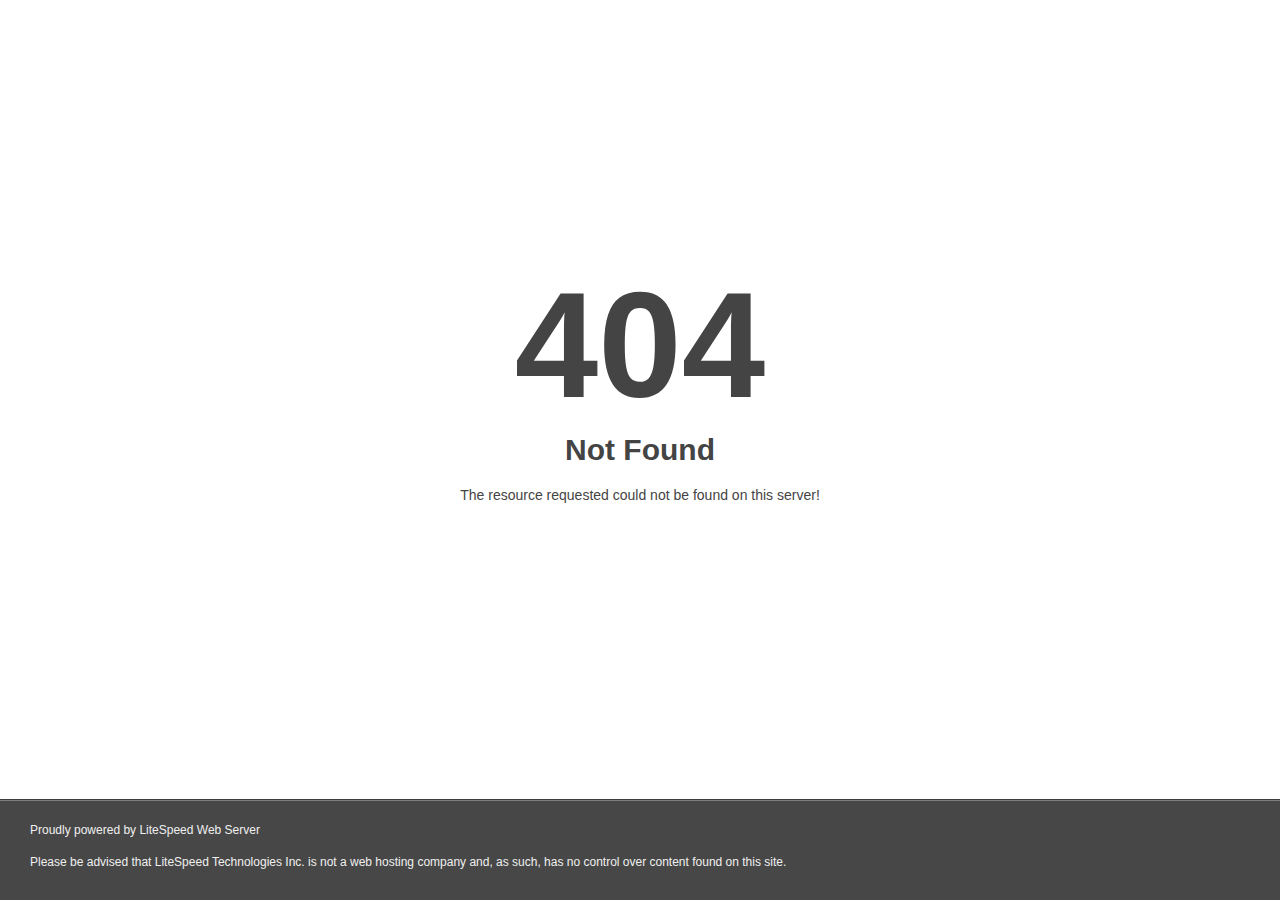
<file: service-single-1-1.html>
<!DOCTYPE html>
<html style="height:100%">
<head>
<meta name="viewport" content="width=device-width, initial-scale=1, shrink-to-fit=no" />
<title> 404 Not Found
</title><style>@media (prefers-color-scheme:dark){body{background-color:#000!important}}</style></head>
<body style="color: #444; margin:0;font: normal 14px/20px Arial, Helvetica, sans-serif; height:100%; background-color: #fff;">
<div style="height:auto; min-height:100%; ">     <div style="text-align: center; width:800px; margin-left: -400px; position:absolute; top: 30%; left:50%;">
        <h1 style="margin:0; font-size:150px; line-height:150px; font-weight:bold;">404</h1>
<h2 style="margin-top:20px;font-size: 30px;">Not Found
</h2>
<p>The resource requested could not be found on this server!</p>
</div></div><div style="color:#f0f0f0; font-size:12px;margin:auto;padding:0px 30px 0px 30px;position:relative;clear:both;height:100px;margin-top:-101px;background-color:#474747;border-top: 1px solid rgba(0,0,0,0.15);box-shadow: 0 1px 0 rgba(255, 255, 255, 0.3) inset;">
<br>Proudly powered by LiteSpeed Web Server<p>Please be advised that LiteSpeed Technologies Inc. is not a web hosting company and, as such, has no control over content found on this site.</p></div></body></html>
</file>
<file: assets/vendors/nice-select/nice-select.css>
.nice-select {
  -webkit-tap-highlight-color: transparent;
  background-color: #fff;
  border-radius: 5px;
  border: solid 1px #e8e8e8;
  box-sizing: border-box;
  clear: both;
  cursor: pointer;
  display: block;
  float: left;
  font-family: inherit;
  font-size: 14px;
  font-weight: normal;
  height: 42px;
  line-height: 40px;
  outline: none;
  padding-left: 18px;
  padding-right: 30px;
  position: relative;
  text-align: left !important;
  -webkit-transition: all 0.2s ease-in-out;
  transition: all 0.2s ease-in-out;
  -webkit-user-select: none;
  -moz-user-select: none;
  -ms-user-select: none;
  user-select: none;
  white-space: nowrap;
  width: auto;
}



.nice-select:hover {
  border-color: #dbdbdb;
}

.nice-select:active,
.nice-select.open,
.nice-select:focus {
  border-color: #999;
}

.nice-select:after {
  border-bottom: 2px solid #999;
  border-right: 2px solid #999;
  content: '';
  display: block;
  height: 5px;
  margin-top: -4px;
  pointer-events: none;
  position: absolute;
  right: 12px;
  top: 50%;
  -webkit-transform-origin: 66% 66%;
  -ms-transform-origin: 66% 66%;
  transform-origin: 66% 66%;
  -webkit-transform: rotate(45deg);
  -ms-transform: rotate(45deg);
  transform: rotate(45deg);
  -webkit-transition: all 0.15s ease-in-out;
  transition: all 0.15s ease-in-out;
  width: 5px;
}

.nice-select.open:after {
  -webkit-transform: rotate(-135deg);
  -ms-transform: rotate(-135deg);
  transform: rotate(-135deg);
}

.nice-select.open .list {
  opacity: 1;
  pointer-events: auto;
  -webkit-transform: scale(1) translateY(0);
  -ms-transform: scale(1) translateY(0);
  transform: scale(1) translateY(0);
}

.nice-select.disabled {
  border-color: #ededed;
  color: #999;
  pointer-events: none;
}

.nice-select.disabled:after {
  border-color: #cccccc;
}

.nice-select.wide {
  width: 100%;
}

.nice-select.wide .list {
  left: 0 !important;
  right: 0 !important;
}

.nice-select.right {
  float: right;
}

.nice-select.right .list {
  left: auto;
  right: 0;
}

.nice-select.small {
  font-size: 12px;
  height: 36px;
  line-height: 34px;
}

.nice-select.small:after {
  height: 4px;
  width: 4px;
}


.nice-select.small .option {
  line-height: 34px;
  min-height: 34px;
}

.nice-select .list {
  background-color: #ffffff;
  border-radius: 5px;
  box-shadow: 0 0 0 1px rgba(68, 68, 68, 0.11);
  box-sizing: border-box;
  margin-top: 4px;
  opacity: 0;
  overflow: hidden;
  padding: 0;
  pointer-events: none;
  position: absolute;
  top: 100%;
  left: 0;
  -webkit-transform-origin: 50% 0;
  -ms-transform-origin: 50% 0;
  transform-origin: 50% 0;
  -webkit-transform: scale(0.75) translateY(-21px);
  -ms-transform: scale(0.75) translateY(-21px);
  transform: scale(0.75) translateY(-21px);
  -webkit-transition: all 0.2s cubic-bezier(0.5, 0, 0, 1.25), opacity 0.15s ease-out;
  transition: all 0.2s cubic-bezier(0.5, 0, 0, 1.25), opacity 0.15s ease-out;
  z-index: 9;
}

.nice-select .list:hover .option:not(:hover) {
  background-color: transparent !important;
}

.nice-select .option {
  cursor: pointer;
  font-weight: 400;
  line-height: 40px;
  list-style: none;
  min-height: 40px;
  outline: none;
  padding-left: 18px;
  padding-right: 29px;
  text-align: left;
  width: 100%;
  -webkit-transition: all 0.2s;
  transition: all 0.2s;
}

.nice-select .option:hover,
.nice-select .option.focus,
.nice-select .option.selected.focus {
  color: var(--thm-base);
  background-color: #f6f6f6;
}

.nice-select .option.selected {
  font-weight: 700;
}

.nice-select .option.disabled {
  background-color: transparent;
  color: #999;
  cursor: default;
}

.no-csspointerevents .nice-select .list {
  display: none;
}

.no-csspointerevents .nice-select.open .list {
  display: block;
}
</file>
<file: assets/vendors/thm-icons/style.css>
@font-face {
  font-family: 'icomoon';
  src: url('fonts/icomoon78ed.eot?orkqwr');
  src: url('fonts/icomoon78ed.eot?orkqwr#iefix') format('embedded-opentype'),
    url('fonts/icomoon78ed.ttf?orkqwr') format('truetype'),
    url('fonts/icomoon78ed.woff?orkqwr') format('woff'),
    url('fonts/icomoon78ed.svg?orkqwr#icomoon') format('svg');
  font-weight: normal;
  font-style: normal;
  font-display: block;
}

[class^="icon-"],
[class*=" icon-"] {
  /* use !important to prevent issues with browser extensions that change fonts */
  font-family: 'icomoon' !important;
  speak: never;
  font-style: normal;
  font-weight: normal;
  font-variant: normal;
  text-transform: none;
  line-height: 1;

  /* Better Font Rendering =========== */
  -webkit-font-smoothing: antialiased;
  -moz-osx-font-smoothing: grayscale;
}








.icon-next:before {
  content: "\e900";
}
.icon-next2:before {
  content: "\e901";
}
.icon-checked:before {
  content: "\e902";
}
.icon-time:before {
  content: "\e903";
}
.icon-comment:before {
  content: "\e909";
}
.icon-pin:before {
  content: "\e90a";
}
.icon-map:before {
  content: "\e90b";
}
.icon-phone:before {
  content: "\e90c";
}
.icon-phone-1:before {
  content: "\e918";
}
.icon-add:before {
  content: "\e91f";
}
.icon-minus-sign:before {
  content: "\e92d";
}
.icon-book:before {
  content: "\e904";
}
.icon-charities:before {
  content: "\e905";
}
.icon-charities-2:before {
  content: "\e906";
}
.icon-check:before {
  content: "\e907";
}
.icon-check-2:before {
  content: "\e908";
}
.icon-dollar11:before {
  content: "\e90d";
}
.icon-donate3:before {
  content: "\e90e";
}
.icon-donation1:before {
  content: "\e90f";
}
.icon-donat-money:before {
  content: "\e910";
}
.icon-envelop:before {
  content: "\e911";
}
.icon-facebook:before {
  content: "\e912";
}
.icon-food:before {
  content: "\e913";
}
.icon-giving:before {
  content: "\e914";
}
.icon-heart:before {
  content: "\e915";
}
.icon-hug1:before {
  content: "\e916";
}
.icon-instagram:before {
  content: "\e917";
}
.icon-medical:before {
  content: "\e919";
}
.icon-medical-2:before {
  content: "\e91a";
}
.icon-money1:before {
  content: "\e91b";
}
.icon-next1:before {
  content: "\e91c";
}
.icon-olive1:before {
  content: "\e91d";
}
.icon-phone1:before {
  content: "\e91e";
}
.icon-plant:before {
  content: "\e920";
}
.icon-play:before {
  content: "\e921";
}
.icon-printerest:before {
  content: "\e922";
}
.icon-quote:before {
  content: "\e923";
}
.icon-quoteLeft:before {
  content: "\e924";
}
.icon-reply1:before {
  content: "\e925";
}
.icon-restaurant-1:before {
  content: "\e926";
}
.icon-save-nature:before {
  content: "\e927";
}
.icon-search:before {
  content: "\e928";
}
.icon-send:before {
  content: "\e929";
}
.icon-share1:before {
  content: "\e92a";
}
.icon-twitter:before {
  content: "\e92b";
}
.icon-water:before {
  content: "\e92c";
}
</file>
<file: assets/vendors/language-switcher/polyglot-language-switcher.css>
@charset "utf-8";


.language-switcher {
    position: relative;
    width: 95px;
    height: 35px;
    display: block;
    padding: 0px 0px;
}

#polyglotLanguageSwitcher {}



#polyglotLanguageSwitcher,
#polyglotLanguageSwitcher * {
    margin: 0;
    padding: 6px 0px 7px;
    outline: none;
}

#polyglotLanguageSwitcher ul {
    list-style: none;
}

#polyglotLanguageSwitcher {
    color: #fff;
    line-height: normal;
    position: relative;
}

#polyglotLanguageSwitcher form {
    display: none;
}

/* ---------------------------------------------------------------------- */
/* JS-created Code
/* ---------------------------------------------------------------------- */
#polyglotLanguageSwitcher a {
    text-decoration: none;
    display: block;
    padding: 0px 0px 0px 0;
    padding-left: 0px;
    background-repeat: no-repeat;
    background-position: right 5px;
    color: #ffffff;
    font-size: 18px;
    font-weight: 600;
    text-transform: capitalize;
    font-family: var(--thm-font);
    transition: all 500ms ease;
}

#polyglotLanguageSwitcher a.current:link,
#polyglotLanguageSwitcher a.current:visited,
#polyglotLanguageSwitcher a.current:active {
    position: relative;
    /* sets the initial position for the trigger arrow */
}



#polyglotLanguageSwitcher a.active {
    /* This style is applied as long as the drop-down menu is visible. */
    border-bottom: none !important;
    border-radius: 3px 3px 0 0 !important;
}






#polyglotLanguageSwitcher span.trigger {
    position: absolute;
    top: 2px;
    right: 0;
    padding: 0;
    width: 15px;
    height: 20px;
    display: none;
}

#polyglotLanguageSwitcher span.trigger:before {
    font-family: 'icomoon' !important;
    content: "\e901";
    position: absolute;
    color: var(--thm-black);
    font-size: 16px;
    top: 0px;
    right: 0px;
}


#polyglotLanguageSwitcher a.current:hover span.trigger,
#polyglotLanguageSwitcher a.current:active span.trigger,
#polyglotLanguageSwitcher a.active span.trigger {
    background-position: left bottom !important;
}



/* Drop-Down Menu */
#polyglotLanguageSwitcher ul.dropdown {
    display: none;
    position: absolute;
    top: 35px;
    left: auto;
    border-top: none !important;
    border-radius: 5px 5px 10px 10px;
    z-index: 99999;
    background: var(--thm-base);
    width: 115px;
    right: 0;
    padding: 7px 10px 10px;
}

#polyglotLanguageSwitcher ul.dropdown li {
    width: 100%;
    padding: 6px 0px;
    display: block;
    border-top: 1px solid rgba(0, 0, 0, 0.10);
    transition: all 0.2s ease-in-out;
}

#polyglotLanguageSwitcher ul.dropdown li a {
    color: #ffffff;
    width: 100%;
}

.top_header #polyglotLanguageSwitcher ul.dropdown li:after {
    display: none !important;

}

#polyglotLanguageSwitcher ul.dropdown li:first-child {
    border: none;
}

#polyglotLanguageSwitcher ul.dropdown li:last-child {
    border-radius: 0 0 3px 3px;
}

#polyglotLanguageSwitcher ul.dropdown li:hover a {
    color: #ddd;
}



#en {
    background-image: url(gb.png);
}

#fr {
    background-image: url(fr.png);
}

#de {
    background-image: url(de.png);
}

#it {
    background-image: url(it.png);
}

#es {
    background-image: url(es.png);
}
</file>
<file: assets/vendors/futura-font/stylesheet.css>
/*! Generated by Font Squirrel (https://www.fontsquirrel.com) on October 25, 2022 */



@font-face {
    font-family: 'futura_bk_btbook_italic';
    src: url('futura_bk_bt_book_italic-webfont.woff2') format('woff2'),
         url('futura_bk_bt_book_italic-webfont.woff') format('woff');
    font-weight: normal;
    font-style: normal;

}




@font-face {
    font-family: 'futura_bk_btbook';
    src: url('futura_bk_bt_book-webfont.woff2') format('woff2'),
         url('futura_bk_bt_book-webfont.woff') format('woff');
    font-weight: normal;
    font-style: normal;

}




@font-face {
    font-family: 'futura_md_btbold_italic';
    src: url('futura_md_bt_bold_italic-webfont.woff2') format('woff2'),
         url('futura_md_bt_bold_italic-webfont.woff') format('woff');
    font-weight: normal;
    font-style: normal;

}




@font-face {
    font-family: 'futura_md_btbold';
    src: url('futura_md_bt_bold-webfont.woff2') format('woff2'),
         url('futura_md_bt_bold-webfont.woff') format('woff');
    font-weight: normal;
    font-style: normal;

}




@font-face {
    font-family: 'futura_md_btmedium_italic';
    src: url('futura_md_bt_medium_italic-webfont.woff2') format('woff2'),
         url('futura_md_bt_medium_italic-webfont.woff') format('woff');
    font-weight: normal;
    font-style: normal;

}




@font-face {
    font-family: 'futura_md_btmedium';
    src: url('futura_md_bt_medium-webfont.woff2') format('woff2'),
         url('futura_md_bt_medium-webfont.woff') format('woff');
    font-weight: normal;
    font-style: normal;

}
</file>
<file: assets/vendors/glacialindifference-font/stylesheet.css>
/*! Generated by Font Squirrel (https://www.fontsquirrel.com) on October 25, 2022 */



@font-face {
    font-family: 'glacial_indifferencebold';
    src: url('glacialindifference-bold-webfont.woff2') format('woff2'),
        url('glacialindifference-bold-webfont.woff') format('woff');
    font-weight: normal;
    font-style: normal;

}


@font-face {
    font-family: 'glacial_indifferenceitalic';
    src: url('glacialindifference-italic-webfont.woff2') format('woff2'),
        url('glacialindifference-italic-webfont.woff') format('woff');
    font-weight: normal;
    font-style: normal;

}


@font-face {
    font-family: 'glacial_indifferenceregular';
    src: url('glacialindifference-regular-webfont.woff2') format('woff2'),
        url('glacialindifference-regular-webfont.woff') format('woff');
    font-weight: normal;
    font-style: normal;

}
</file>
<file: assets/vendors/jarallax/jarallax.css>
.jarallax {
    position: relative;
    z-index: 0;
}
.jarallax > .jarallax-img {
    position: absolute;
    object-fit: cover;
    /* support for plugin https://github.com/bfred-it/object-fit-images */
    font-family: 'object-fit: cover;';
    top: 0;
    left: 0;
    width: 100%;
    height: 100%;
    z-index: -1;
}
</file>
<file: assets/css/module-css/01-header-section.css>
/*--------------------------------------------------------------
  # Mobile Nav
  --------------------------------------------------------------*/
.mobile-nav__wrapper {
    position: fixed;
    top: 0;
    left: 0;
    width: 100vw;
    height: 100vh;
    z-index: 999;
    -webkit-transform: translateX(-100%);
    transform: translateX(-100%);
    -webkit-transform-origin: left center;
    transform-origin: left center;
    -webkit-transition: visibility 500ms ease 500ms, -webkit-transform 500ms ease 500ms;
    transition: visibility 500ms ease 500ms, -webkit-transform 500ms ease 500ms;
    transition: transform 500ms ease 500ms, visibility 500ms ease 500ms;
    transition: transform 500ms ease 500ms, visibility 500ms ease 500ms, -webkit-transform 500ms ease 500ms;
    visibility: hidden;
}

.mobile-nav__wrapper.expanded {
    opacity: 1;
    -webkit-transform: translateX(0%);
    transform: translateX(0%);
    visibility: visible;
    -webkit-transition: visibility 500ms ease 0ms, -webkit-transform 500ms ease 0ms;
    transition: visibility 500ms ease 0ms, -webkit-transform 500ms ease 0ms;
    transition: transform 500ms ease 0ms, visibility 500ms ease 0ms;
    transition: transform 500ms ease 0ms, visibility 500ms ease 0ms, -webkit-transform 500ms ease 0ms;
}

.mobile-nav__wrapper .container {
    padding-left: 0;
    padding-right: 0;
}

.mobile-nav__overlay {
    position: absolute;
    top: 0;
    left: 0;
    right: 0;
    bottom: 0;
    background-color: var(--thm-black);
    opacity: 0.7;
    cursor: pointer;
}

.mobile-nav__content {
    position: relative;
    width: 300px;
    background-color: var(--thm-black);
    height: 100%;
    overflow-y: auto;
    padding-top: 30px;
    padding-bottom: 30px;
    padding-left: 15px;
    padding-right: 15px;
    opacity: 0;
    visibility: hidden;
    -webkit-transform: translateX(-100%);
    transform: translateX(-100%);
    -webkit-transition: opacity 500ms ease 0ms, visibility 500ms ease 0ms, -webkit-transform 500ms ease 0ms;
    transition: opacity 500ms ease 0ms, visibility 500ms ease 0ms, -webkit-transform 500ms ease 0ms;
    transition: opacity 500ms ease 0ms, visibility 500ms ease 0ms, transform 500ms ease 0ms;
    transition: opacity 500ms ease 0ms, visibility 500ms ease 0ms, transform 500ms ease 0ms, -webkit-transform 500ms ease 0ms;
    z-index: 10;
}

.mobile-nav__wrapper.expanded .mobile-nav__content {
    opacity: 1;
    visibility: visible;
    -webkit-transform: translateX(0);
    transform: translateX(0);
    -webkit-transition: opacity 500ms ease 500ms, visibility 500ms ease 500ms, -webkit-transform 500ms ease 500ms;
    transition: opacity 500ms ease 500ms, visibility 500ms ease 500ms, -webkit-transform 500ms ease 500ms;
    transition: opacity 500ms ease 500ms, visibility 500ms ease 500ms, transform 500ms ease 500ms;
    transition: opacity 500ms ease 500ms, visibility 500ms ease 500ms, transform 500ms ease 500ms, -webkit-transform 500ms ease 500ms;
}

.mobile-nav__close {
    position: absolute;
    display: flex;
    align-items: center;
    justify-content: center;
    top: 20px;
    right: 15px;
    width: 40px;
    height: 40px;
    background-color: rgba(255, 255, 255, 0.3);
    color: #ffffff;
    font-size: 16px;
    cursor: pointer;
    transition: all 200ms linear;
    transition-delay: 0.1s;
}

.mobile-nav__close:hover {
    background-color: var(--thm-base);
}

.mobile-nav__close i:before {
    position: relative;
    display: inline-block;
    transform: rotate(0deg);
}

.mobile-nav__content .logo-box {
    margin-bottom: 40px;
    display: -webkit-box;
    display: -ms-flexbox;
    display: flex;
}




.mobile-nav-search-box {
    position: relative;
    display: block;
    margin-bottom: 30px;
}

.mobile-nav-search-box form.search-form {
    position: relative;
    display: block;
    width: 100%;
}

.mobile-nav-search-box .search-form input[type="text"] {
    position: relative;
    display: block;
    width: 100%;
    height: 52px;
    background-color: #ffffff;
    border: 1px solid #ffffff;
    color: #909090;
    font-size: 16px;
    font-weight: 500;
    padding-left: 20px;
    padding-right: 60px;
    border-radius: 0px;
    font-family: var(--thm-font);
    transition: all 500ms ease 0s;
}

.mobile-nav-search-box .search-form button {
    position: absolute;
    top: 0px;
    right: 0px;
    bottom: 0px;
    width: 50px;
    height: 52px;
    color: #ffffff;
    font-size: 15px;
    background: rgba(var(--thm-base-rgb), 1.0);
    text-align: center;
    border: 0px solid #e7e7e8;
    border-top-right-radius: 0px;
    border-bottom-right-radius: 0px;
    transition: all 500ms ease 0s;
}

.mobile-nav-search-box .search-form button i {
    position: relative;
    top: 0px;
}

.mobile-nav-search-box .search-form input[type="text"]:focus {
    color: var(--thm-black);
}

.mobile-nav-search-box .search-form input[type="text"]:focus+button,
.mobile-nav-search-box .search-form button:hover {
    color: #ffffff;
    background-color: var(--thm-black);
}

.mobile-nav-search-box .search-form input::-webkit-input-placeholder {
    color: rgba(var(--thm-black-rgb), .70);
}

.mobile-nav-search-box .search-form input:-moz-placeholder {
    color: rgba(var(--thm-black-rgb), .70);
}

.mobile-nav-search-box .search-form input::-moz-placeholder {
    color: rgba(var(--thm-black-rgb), .70);
}

.mobile-nav-search-box .search-form input:-ms-input-placeholder {
    color: rgba(var(--thm-black-rgb), .70);
}




.mobile-nav__container {
    border-top: 1px solid rgba(255, 255, 255, 0.1);
    border-bottom: 1px solid rgba(255, 255, 255, 0.1);
}

.mobile-nav__content .main-menu__list,
.mobile-nav__content .main-menu__list>li>ul,
.mobile-nav__content .main-menu__list>li>ul>li>ul {
    margin: 0;
    padding: 0;
    list-style-type: none;
}

.mobile-nav__content .main-menu__list>li>ul,
.mobile-nav__content .main-menu__list>li>ul>li>ul {
    display: none;
    border-top: 1px solid rgba(255, 255, 255, 0.1);
    margin-left: 20px;
}

.mobile-nav__content .main-menu__list>li:not(:last-child),
.mobile-nav__content .main-menu__list>li>ul>li:not(:last-child),
.mobile-nav__content .main-menu__list>li>ul>li>ul>li:not(:last-child) {
    border-bottom: 1px solid rgba(255, 255, 255, 0.1);
}

.mobile-nav__content .main-menu__list>li>a,
.mobile-nav__content .main-menu__list>li>ul>li>a,
.mobile-nav__content .main-menu__list>li>ul>li>ul>li>a {
    position: relative;
    display: flex;
    flex-direction: row;
    justify-content: space-between;
    align-items: center;
    line-height: 30px;
    color: #ffffff;
    font-size: 15px;
    font-family: var(--thm-font);
    font-weight: 500;
    height: 46px;
    transition: 500ms;
}

.mobile-nav__content .main-menu__list>li>ul>li>a {
    font-size: 14px;
    font-weight: 400;
}

.mobile-nav__content .main-menu__list>li>a.expanded,
.mobile-nav__content .main-menu__list>li>ul>li>a.expanded,
.mobile-nav__content .main-menu__list>li>ul>li>ul>li>a.expanded {
    color: var(--thm-base);
}

.mobile-nav__content .main-menu__list>li>a>button,
.mobile-nav__content .main-menu__list>li>ul>li>a>button,
.mobile-nav__content .main-menu__list>li>ul>li>ul>li>a>button {
    width: 30px;
    height: 30px;
    background: rgba(var(--thm-base-rgb), 0.1);
    border: none;
    outline: none;
    color: #fff;
    display: -webkit-box;
    display: -ms-flexbox;
    display: flex;
    -webkit-box-align: center;
    -ms-flex-align: center;
    align-items: center;
    -webkit-box-pack: center;
    -ms-flex-pack: center;
    justify-content: center;
    text-align: center;
    -webkit-transform: rotate(-90deg);
    transform: rotate(-90deg);
    -webkit-transition: -webkit-transform 500ms ease;
    transition: -webkit-transform 500ms ease;
    transition: transform 500ms ease;
    transition: transform 500ms ease, -webkit-transform 500ms ease;
    padding: 0;
}

.mobile-nav__content .main-menu__list>li>a>button.expanded,
.mobile-nav__content .main-menu__list>li>ul>li>a>button.expanded,
.mobile-nav__content .main-menu__list>li>ul>li>ul>li>a>button.expanded {
    -webkit-transform: rotate(0deg);
    transform: rotate(0deg);
    background-color: #fff;
    color: var(--thm-base);
}


.mobile-nav__content .home-showcase__title {
    background-color: rgba(255, 255, 255, 0.1);
    margin-top: 0px;
}





.mobile-nav__contact {
    position: relative;
    display: block;
    margin-top: 40px;
    margin-bottom: 30px;
}

.mobile-nav__contact li {
    position: relative;
    display: flex;
    align-items: center;
    color: #ffffff;
    font-size: 15px;
    font-weight: 500;
}

.mobile-nav__contact li+li {
    margin-top: 15px;
}

.mobile-nav__contact li a {
    color: #ffffff;
    -webkit-transition: 500ms;
    transition: 500ms;
}

.mobile-nav__contact li a:hover {
    color: var(--thm-base);
}

.mobile-nav__contact li>i {
    position: relative;
    display: flex;
    align-items: center;
    justify-content: center;
    width: 30px;
    height: 30px;
    border-radius: 0%;
    background-color: rgba(255, 255, 255, 0.1);
    color: #fff;
    font-size: 12px;
    margin-right: 10px;
}


.mobile-nav__top {
    position: relative;
    display: flex;
    align-items: center;
    justify-content: space-between;
    margin-bottom: 30px;
}

.mobile-nav__social {
    display: -webkit-box;
    display: -ms-flexbox;
    display: flex;
    -webkit-box-align: center;
    -ms-flex-align: center;
    align-items: center;
}

.mobile-nav__social a {
    position: relative;
    display: block;
    width: 40px;
    height: 40px;
    border-radius: 50%;
    background-color: rgba(255, 255, 255, 0.1);
    color: #ffffff;
    font-size: 16px;
    line-height: 40px;
    text-align: center;
    transition: 500ms;
}

.mobile-nav__social a+a {
    margin-left: 10px;
}

.mobile-nav__social a:hover {
    color: var(--thm-base);
    background-color: #ffffff;
}



/* no menu after 2rd level dropdown */
.mobile-nav__content .main-menu__list>li>ul>li>ul>li>a>button,
.mobile-nav__content .main-menu__list>li>ul>li>ul>li>ul {
    display: none !important;
}




/*--------------------------------------------------------------
# Main Header Css
--------------------------------------------------------------*/
.main-header {
    position: relative;
    display: block;
    width: 100%;
    background: transparent;
    -webkit-transition: all 500ms ease;
    transition: all 500ms ease;
    z-index: 99;
}

.main-menu {
    position: relative;
    display: block;
}

.main-menu__wrapper {
    position: relative;
    display: block;
}

.main-menu__wrapper-inner {
    position: relative;
    display: flex;
    align-items: center;
}

.main-menu-box {
    display: block;
    float: right;
    margin-left: auto;
}

.main-menu .main-menu__list,
.main-menu .main-menu__list>li>ul,
.main-menu .main-menu__list>li>ul>li>ul,
.stricky-header .main-menu__list,
.stricky-header .main-menu__list>li>ul,
.stricky-header .main-menu__list>li>ul>li>ul {
    margin: 0;
    padding: 0;
    list-style-type: none;
    -webkit-box-align: center;
    -ms-flex-align: center;
    align-items: center;
    display: none;
}

@media (min-width: 1200px) {

    .main-menu .main-menu__list,
    .main-menu .main-menu__list>li>ul,
    .main-menu .main-menu__list>li>ul>li>ul,
    .stricky-header .main-menu__list,
    .stricky-header .main-menu__list>li>ul,
    .stricky-header .main-menu__list>li>ul>li>ul {
        display: -webkit-box;
        display: -ms-flexbox;
        display: flex;
    }
}


.main-menu .main-menu__list>li,
.stricky-header .main-menu__list>li {
    position: relative;
    padding-top: 50px;
    padding-bottom: 50px;
}

.main-menu .main-menu__list>li+li,
.stricky-header .main-menu__list>li+li {
    margin-left: 40px;
}

.main-menu .main-menu__list>li>a,
.stricky-header .main-menu__list>li>a {
    position: relative;
    color: var(--thm-black);
    font-size: 18px;
    line-height: 20px;
    font-weight: 600;
    text-transform: capitalize;
    display: flex;
    align-items: center;
    font-family: var(--thm-font-3);
    -webkit-transition: all 500ms ease;
    transition: all 500ms ease;
}

.main-menu .main-menu__list>li.current>a,
.main-menu .main-menu__list>li:hover>a,
.stricky-header .main-menu__list>li.current>a,
.stricky-header .main-menu__list>li:hover>a {
    color: var(--thm-base);
}

.main-menu .main-menu__list>li>ul,
.main-menu .main-menu__list>li>ul>li>ul,
.stricky-header .main-menu__list>li>ul,
.stricky-header .main-menu__list>li>ul>li>ul {
    position: absolute;
    top: 100%;
    left: 0;
    min-width: 270px;
    padding: 10px 0px 10px;
    background-color: var(--thm-primary);
    -webkit-box-orient: vertical;
    -webkit-box-direction: normal;
    -ms-flex-direction: column;
    flex-direction: column;
    -webkit-box-pack: start;
    -ms-flex-pack: start;
    justify-content: flex-start;
    -webkit-box-align: start;
    -ms-flex-align: start;
    align-items: flex-start;
    opacity: 0;
    visibility: hidden;
    -webkit-transform: rotateX(-90deg);
    transform: rotateX(-90deg);
    transform-origin: top;
    transform-style: preserve-3d;
    transition-delay: .1s;
    transition-timing-function: ease-in-out;
    transition-duration: .3s;
    transition-property: all;
    box-shadow: 2px 2px 5px 1px rgba(0, 0, 0, 0.05), -2px 0px 5px 1px rgba(0, 0, 0, 0.05);
    z-index: 99;
}

.main-menu .main-menu__list>li>ul>li>ul>li>ul,
.stricky-header .main-menu__list>li>ul>li>ul>li>ul {
    display: none;
}

.main-menu .main-menu__list>li:hover>ul,
.main-menu .main-menu__list>li>ul>li:hover>ul,
.stricky-header .main-menu__list>li:hover>ul,
.stricky-header .main-menu__list>li>ul>li:hover>ul {
    opacity: 1;
    visibility: visible;
    transform: rotateX(0deg);
    transition: all 300ms ease;
}

.main-menu .main-menu__list>li>ul>li,
.main-menu .main-menu__list>li>ul>li>ul>li,
.stricky-header .main-menu__list>li>ul>li,
.stricky-header .main-menu__list>li>ul>li>ul>li {
    position: relative;
    width: 100%;
    padding: 0 20px;
    -webkit-box-flex: 1;
    -ms-flex: 1 1 100%;
    flex: 1 1 100%;
}

.main-menu .main-menu__list>li>ul>li+li,
.main-menu .main-menu__list>li>ul>li>ul>li+li,
.stricky-header .main-menu__list>li>ul>li+li,
.stricky-header .main-menu__list>li>ul>li>ul>li+li {
    border-top: 0px solid rgba(255, 255, 255, 0.20);
}

.main-menu .main-menu__list>li>ul>li>a,
.main-menu .main-menu__list>li>ul>li>ul>li>a,
.stricky-header .main-menu__list>li>ul>li>a,
.stricky-header .main-menu__list>li>ul>li>ul>li>a {
    position: relative;
    display: flex;
    font-size: 17px;
    line-height: 30px;
    color: #ffffff;
    letter-spacing: 0;
    font-weight: 400;
    display: -webkit-box;
    display: -ms-flexbox;
    padding: 7px 0px;
    -webkit-transition: 500ms;
    transition: 500ms;
    font-family: var(--thm-font);
    border-bottom: 1px solid rgba(255, 255, 255, 0.20);
    z-index: 1;
}

.main-menu .main-menu__list>li>ul>li>a span {
    font-size: 15px;
    color: var(--thm-base);
    font-family: var(--thm-font-4);
    font-style: italic;
    text-transform: uppercase;
}





.main-menu .main-menu__list>li>ul>li:last-child>a,
.main-menu .main-menu__list>li>ul>li>ul>li:last-child>a,
.stricky-header .main-menu__list>li>ul>li:last-child>a,
.stricky-header .main-menu__list>li>ul>li>ul>li:last-child>a {
    border-bottom: none;
}

.main-menu .main-menu__list>li>ul>li:hover>a,
.main-menu .main-menu__list>li>ul>li>ul>li:hover>a,
.stricky-header .main-menu__list>li>ul>li:hover>a,
.stricky-header .main-menu__list>li>ul>li>ul>li:hover>a {
    color: var(--thm-black);
    padding-left: 3px;
}



.main-menu .main-menu__list>li>ul>li>ul,
.stricky-header .main-menu__list>li>ul>li>ul {
    top: 0;
    left: 100%;
    border-left: 15px solid transparent;
    background-color: transparent;
}

.main-menu .main-menu__list>li>ul>li>ul:before,
.stricky-header .main-menu__list>li>ul>li>ul:before {
    content: "";
    position: absolute;
    top: 0;
    left: 0;
    bottom: 0;
    right: 0;
    background-color: var(--thm-primary);
}


.main-menu .main-menu__list li ul.right-align {
    left: auto;
    right: 0;
}

.main-menu .main-menu__list li ul li>ul.right-align,
.stricky-header .main-menu__list li ul li>ul.right-align {
    top: 0;
    left: auto;
    right: 100%;
    border-left: 0px solid transparent;
    border-right: 15px solid transparent;
}





/*-------------------------------------
  # Mega Menu Css
  --------------------------------------*/
.main-menu__wrapper .main-menu__list>.megamenu {
    position: static;
}

.main-menu__wrapper .main-menu__list>.megamenu>ul {
    top: 100% !important;
    left: 0 !important;
    right: 0 !important;
    background-color: transparent;
    -webkit-box-shadow: none;
    box-shadow: none;
    padding: 0;
}

.main-menu__wrapper .main-menu__list>.megamenu>ul>li {
    padding: 0 !important;
}

.megamenu-content-box {
    position: relative;
    display: block;
}

.megamenu-content-box .container {
    max-width: 1200px !important;
}

.megamenu-content-box__inner {
    background-color: #fff;
    padding: 40px 35px 40px;
    -webkit-box-shadow: 0px 10px 60px 0px rgba(0, 0, 0, 0.1);
    box-shadow: 0px 10px 60px 0px rgba(0, 0, 0, 0.1);
    border-bottom-left-radius: 0px;
    border-bottom-right-radius: 0px;
}

.mobile-nav__wrapper .megamenu-content-box__inner {
    padding: 15px 0px;
    background-color: rgba(0, 0, 0, 0);
}

.megamenu-content-box .row {
    --bs-gutter-x: 20px;
    --bs-gutter-y: 20px;
}

.home-showcase__image {
    position: relative;
    display: block;
    overflow: hidden;
    background-color: var(--thm-black);
}

.home-showcase__image>img {
    width: 100%;
    -webkit-transition: 500ms ease;
    transition: 500ms ease;
    -webkit-transform: scale(1);
    transform: scale(1);
}

.home-showcase__image:hover>img {
    opacity: 0.25;
}

.home-showcase__image:hover .home-showcase__buttons {
    -webkit-transform: scale(1, 1);
    transform: scale(1, 1);
    opacity: 1;
    visibility: visible;
}

.home-showcase__buttons {
    position: absolute;
    top: 0;
    left: 0;
    right: 0;
    bottom: 0;
    display: flex;
    justify-content: center;
    align-items: center;
    flex-direction: column;
    -webkit-transform: scale(1, 0);
    transform: scale(1, 0);
    opacity: 0;
    visibility: hidden;
    transform-origin: bottom center;
    -webkit-transition: 500ms ease;
    transition: 500ms ease;
}

.home-showcase__buttons .home-showcase__buttons__item.top {
    opacity: 0;
    transform: translateY(-50px);
    transition: all .4s ease-in-out .1s;
}

.home-showcase__image:hover .home-showcase__buttons .home-showcase__buttons__item.top {
    opacity: 1;
    transform: translateY(0px);
    transition: all .4s ease-in-out .2s;
}


.home-showcase__buttons__item {
    width: 150px;
    line-height: 50px !important;
    text-align: center;
}

.home-showcase__buttons__item:hover {
    color: #ffffff;
}

.home-showcase__buttons__item+.home-showcase__buttons__item {
    margin-top: 10px;
}

.home-showcase__title {
    position: relative;
    display: block;
    background-color: rgba(var(--thm-base-rgb, 53, 84, 209), 0.05);
    padding: 11px 0;
    margin: 0;
    text-align: center;
    font-size: 15px;
    font-weight: 500;
    color: var(--thm-base);
    text-transform: uppercase;
    margin-top: 15px;
}

.mobile-nav__wrapper .home-showcase__title {
    color: #ffffff;
}

.mobile-nav__wrapper .megamenu-content-box .row [class*=col-] {
    -webkit-box-flex: 0;
    -ms-flex: 0 0 100%;
    flex: 0 0 100%;
}


/** Megamenu style2**/
.megamenu-box {
    position: relative;
    display: block;
}

.megamenu-box .container {
    max-width: 900px !important;
}

.megamenu-box__inner {
    position: relative;
    display: block;
    background-color: #fff;
    padding: 10px 20px 10px;
    -webkit-box-shadow: 0px 10px 60px 0px rgba(0, 0, 0, 0.1);
    box-shadow: 0px 10px 60px 0px rgba(0, 0, 0, 0.1);
}

.megamenu-box .row {
    --bs-gutter-x: 20px;
    --bs-gutter-y: 0px;
}

.megamenu-box ul {
    position: relative;
}

.megamenu-box ul li {
    position: relative;
    display: block;
    border-bottom: 1px solid rgba(var(--thm-base-rgb, 53, 84, 209), 0.05);
}

.megamenu-box ul li:last-child {
    border-bottom: none;
}

.megamenu-box ul li a {
    position: relative;
    display: block;
    padding-left: 20px;
    color: var(--thm-gray);
    font-size: 15px;
    line-height: 50px;
    font-weight: 500;
    text-align: left;
    text-transform: capitalize;
    letter-spacing: normal;
    font-family: var(--thm-font-2);
    transition-timing-function: ease-in-out;
    transition-duration: .2s;
    z-index: 1;
}

.megamenu-box ul li a:before {
    content: "";
    position: absolute;
    top: 0;
    left: 0px;
    bottom: 0px;
    right: 0;
    background-color: var(--thm-base);
    transition: -webkit-transform 0.4s ease;
    transition: transform 0.4s ease;
    transition: transform 0.4s ease, -webkit-transform 0.4s ease;
    -webkit-transform: scale(0, 1);
    transform: scale(0, 1);
    -webkit-transform-origin: right center;
    transform-origin: right center;
    z-index: -1;
}

.megamenu-box ul li:hover a:before {
    -webkit-transform: scale(1, 1);
    transform: scale(1, 1);
    -webkit-transform-origin: left center;
    transform-origin: left center;
}

.megamenu-box ul li:hover a {
    color: #ffffff;
}



.mobile-nav__wrapper .megamenu-box ul {}

.mobile-nav__wrapper .megamenu-box ul li {
    margin-bottom: 0px;
    border-bottom: 1px solid rgba(255, 255, 255, 0.1);
}

.mobile-nav__wrapper .megamenu-box ul li a {
    position: relative;
    display: block;
    padding-left: 0;
    line-height: 46px;
    color: #ffffff;
    font-size: 14px;
    font-family: var(--thm-font-2);
    font-weight: 400;
    transition: all 500ms ease;
}

.mobile-nav__wrapper .megamenu-box .row {
    --bs-gutter-x: 20px;
    --bs-gutter-y: 0px;
}

.mobile-nav__wrapper .megamenu-box__inner {
    padding: 0px 0px;
    background-color: transparent;
    box-shadow: none;
}

.mobile-nav__wrapper .megamenu-box__inner .row [class*=col-] {
    -webkit-box-flex: 0;
    -ms-flex: 0 0 100%;
    flex: 0 0 100%;
}




/*-------------------------------------
    Stricky Header Css
--------------------------------------*/
.stricky-header {
    position: fixed;
    z-index: 991;
    top: 0;
    left: 0;
    background-color: #fff;
    width: 100%;
    visibility: hidden;
    -webkit-transform: translateY(-120%);
    transform: translateY(-120%);
    -webkit-transition: visibility 500ms ease, -webkit-transform 500ms ease;
    transition: visibility 500ms ease, -webkit-transform 500ms ease;
    transition: transform 500ms ease, visibility 500ms ease;
    transition: transform 500ms ease, visibility 500ms ease, -webkit-transform 500ms ease;
    box-shadow: 0 0 10px rgba(0, 0, 0, .1);
}

@media (max-width: 1199px) {
    .stricky-header {
        display: none !important;
    }
}

.stricky-header.stricky-fixed {
    -webkit-transform: translateY(0);
    transform: translateY(0);
    visibility: visible;
}


/***
  .mobile-nav__buttons {
    display: -webkit-box;
    display: -ms-flexbox;
    display: flex;
    margin-left: auto;
    margin-right: 0px;
  }
  
  @media (min-width: 1200px) {
    .mobile-nav__buttons {
      display: none;
    }
  }
  
  .mobile-nav__buttons a {
    font-size: 20px;
    color: var(--thm-base);
    cursor: pointer;
  }
  
  .mobile-nav__buttons a+a {
    margin-left: 10px;
  }
  
  .mobile-nav__buttons a:hover {
    color: var(--thm-base);
  }
  **/

.main-menu .mobile-nav__toggler {
    position: relative;
    display: inline-block;
    color: var(--thm-base);
    font-size: 30px;
    line-height: 28px;
    cursor: pointer;
    -webkit-transition: 500ms;
    transition: 500ms;
}

.main-menu .mobile-nav__toggler:hover {
    color: #000000;
}

@media (min-width: 1200px) {
    .main-menu .mobile-nav__toggler {
        display: none;
    }
}



.stricky-header.main-menu {
    background-color: #ffffff;
}

.stricky-header .main-menu-box {
    display: block;
    display: -webkit-box;
    display: -ms-flexbox;
    display: flex;
    -webkit-box-align: center;
    -ms-flex-align: center;
    align-items: center;
    -webkit-box-pack: center;
    -ms-flex-pack: center;
    justify-content: center;
}

.stricky-header .main-menu__wrapper {
    background-color: #ffffff;
}

.stricky-header .main-menu__wrapper-inner {
    background-color: #ffffff;
    justify-content: space-between;
}




/*----------------------------------------
    Main Header Style1
  ---------------------------------------*/
.main-header-style1 {
    position: relative;
    display: block;
}

.main-header-style1__shape {
    position: absolute;
    top: 50px;
    left: 0;
    z-index: 1;
}

.main-header-style1__top {
    position: relative;
    display: block;
    background-color: #075A61;
    padding: 9px 0;
}

.main-header-style1__top .container {
    max-width: 1650px;
}

.main-header-style1__top .inner-content {
    position: relative;
    display: flex;
    flex-direction: row;
    justify-content: space-between;
    align-items: center;
    flex-wrap: wrap;
}

.main-header-style1__top-left {
    position: relative;
    display: block;
}


.header-contact-info-style1 {
    position: relative;
    display: block;
}

.header-contact-info-style1 ul {
    overflow: hidden;
}

.header-contact-info-style1 ul li {
    position: relative;
    display: block;
    float: left;
    line-height: 30px;
    margin-right: 40px;
    padding-left: 45px;
}

.header-contact-info-style1 ul li:last-child {
    margin-right: 0;
}

.header-contact-info-style1 ul li .icon {
    position: absolute;
    top: 0px;
    left: 0;
    width: 32px;
    height: 32px;
    background: rgba(255, 255, 255, 0.2);
    border-radius: 5px;
    display: flex;
    align-items: center;
    justify-content: center;
    color: #ffffff;
    font-size: 14px;
}

.header-contact-info-style1 ul li p {
    color: #ffffff;
    font-size: 14px;
    font-weight: 400;
    line-height: 32px;
}

.header-contact-info-style1 ul li p a {
    color: #ffffff;
    -webkit-transition: all 0.4s ease;
    -o-transition: all 0.4s ease;
    transition: all 0.4s ease;
}

.header-contact-info-style1 ul li p a:hover {
    color: var(--thm-base);
}



.main-header-style1__top-right {
    position: relative;
    display: flex;
    align-items: center;
}

.header-social-link-style1 {
    position: relative;
    display: block;
}

.header-social-link-style1 ul {
    position: relative;
    display: block;
    overflow: hidden;
}

.header-social-link-style1 ul li {
    position: relative;
    display: block;
    float: left;
    margin-right: 10px;
}

.header-social-link-style1 ul li:last-child {
    margin-right: 0;
}

.header-social-link-style1 ul li a {
    position: relative;
    display: flex;
    align-items: center;
    justify-content: center;
    width: 32px;
    height: 32px;
    background: rgba(255, 255, 255, 0.2);
    border-radius: 5px;
    color: #ffffff;
    font-size: 14px;
    transition: all 200ms linear;
    transition-delay: 0.1s;
}

.header-social-link-style1 ul li a:hover {
    color: var(--thm-black);
    background-color: var(--thm-base)
}






.main-menu-style1 {
    position: relative;
    display: block;
    background-color: #ffffff;
}

.main-menu-style1 .main-menu__wrapper {
    position: relative;
}

.main-menu-style1 .main-menu__wrapper .container {
    max-width: 1650px;
}

.main-menu-style1 .main-menu__wrapper-inner {
    position: relative;
    display: flex;
    flex-direction: row;
    justify-content: space-between;
    flex-wrap: wrap;
    z-index: 10;
}

.main-menu-style1-left {
    position: relative;
    display: block;
}

.logo-box-style1 {
    position: relative;
    display: block;
}

.logo-box-style1 a {
    position: relative;
    display: inline-block;
}


.main-menu-style1-middle {
    position: relative;
    display: flex;
    align-items: center;
}

.main-menu-style1-middle .main-menu-box {
    position: static;
    display: block;
}

.main-menu-style1-middle .box-search-style1 {
    position: relative;
    display: block;
    margin-left: 20px;
}

.box-search-style1 {
    position: relative;
    display: inline-block;
    line-height: 0;
}

.box-search-style1 a {
    position: relative;
    display: inline-block;
    color: var(--thm-black);
    font-size: 18px;
    line-height: 18px;
    font-weight: 400;
    -webkit-transition: all 0.4s ease;
    -o-transition: all 0.4s ease;
    transition: all 0.4s ease;
}

.box-search-style1 a:hover {
    color: var(--thm-base);
    text-shadow: -.25px -.25px 0 var(--thm-base),
        .25px .25px var(--thm-base);
}



.main-menu-style1-right {
    position: relative;
    display: flex;
    align-items: center;
}

.side-content-button {
    position: relative;
    display: block;
}

.side-content-button a {
    position: relative;
    display: flex;
    align-items: flex-end;
    justify-content: center;
    flex-direction: column;
    width: 50px;
    height: 50px;
    background-color: var(--thm-primary);
    border: 1px solid var(--thm-primary);
    border-radius: 50%;
    padding-right: 14px;
    transition: all 500ms ease;
}

.side-content-button a:hover {
    background-color: #ffffff;
}

.side-content-button a .line {
    position: relative;
    display: block;
    width: 10px;
    height: 2px;
    background-color: #ffffff;
    margin: 3px 0;
    transition: all 500ms ease;
}

.side-content-button a:hover .line {
    background-color: #000000;
}

.side-content-button a .line.two {
    width: 20px;
    transition: all 300ms ease;
}

.side-content-button a:hover .line {
    width: 20px;
}


.header-btn-style1 {
    position: relative;
    display: block;
    margin-left: 20px;
    line-height: 0;
}

.header-btn-style1 .btn-one {
    padding-top: 3px;
    padding-left: 35px;
    padding-right: 35px;
    padding-bottom: 1px;
    line-height: 66px;
}

.header-btn-style1 .btn-one:after {
    background-color: var(--thm-primary);
}



.stricky-header .main-menu__wrapper-inner .box-search-style1 {
    display: none;
}

.stricky-header .main-menu__wrapper-inner .phone-number-box-style1 {
    display: none;
}

.stricky-header .main-menu__wrapper-inner .side-content-button {
    display: none;
}

.stricky-header .main-menu__list>li {
    padding-top: 35px;
    padding-bottom: 35px;
}



/*----------------------------------------
    Main Header Style2
  ---------------------------------------*/
.main-header-style2 {
    position: relative;
    display: block;
}

.main-header-style2__top {
    position: relative;
    display: block;
    background-color: #075A61;
    padding: 9px 0;
}

.main-header-style2__top .inner-content {
    position: relative;
    display: flex;
    flex-direction: row;
    justify-content: space-between;
    align-items: center;
    flex-wrap: wrap;
}

.main-header-style2__top-left {
    position: relative;
    display: block;
}

.header-social-link-style2 {
    position: relative;
    display: flex;
    align-items: center;
}

.header-social-link-style2 .inner-title {
    position: relative;
    display: block;
}

.header-social-link-style2 .inner-title h5 {
    color: #ffffff;
    font-size: 14px;
    line-height: 20px;
    font-weight: 400;
}

.header-social-link-style2 ul {
    position: relative;
    display: flex;
    align-items: center;
    padding-left: 20px;
}

.header-social-link-style2 ul li {
    position: relative;
    display: block;
    margin-right: 10px;
}

.header-social-link-style2 ul li:last-child {
    margin-right: 0;
}

.header-social-link-style2 ul li a {
    position: relative;
    display: flex;
    align-items: center;
    justify-content: center;
    width: 32px;
    height: 32px;
    background: rgba(255, 255, 255, 0.2);
    border-radius: 5px;
    color: #ffffff;
    font-size: 14px;
    transition: all 200ms linear;
    transition-delay: 0.1s;
}

.header-social-link-style2 ul li a:hover {
    color: var(--thm-black);
    background-color: var(--thm-base)
}



.main-header-style2__top-right {
    position: relative;
    display: flex;
    align-items: center;
}

.header-contact-info-style2 {
    position: relative;
    display: block;
}

.header-contact-info-style2 ul {
    position: relative;
    overflow: hidden;
    display: flex;
    align-items: center;
}

.header-contact-info-style2 ul li {
    position: relative;
    display: flex;
    align-items: center;
    float: left;
    line-height: 30px;
    padding-right: 16px;
    margin-right: 15px;
    color: #ffffff;
    font-size: 14px;
}

.header-contact-info-style2 ul li:last-child {
    padding-right: 0;
    margin-right: 0;
}

.header-contact-info-style2 ul li:before {
    content: "";
    position: absolute;
    top: 4px;
    right: 0;
    bottom: 4px;
    width: 1px;
    background-color: #ffffff;
    opacity: 0.30;
}

.header-contact-info-style2 ul li:last-child:before {
    display: none;
}

.header-contact-info-style2 ul li a {
    position: relative;
    display: inline-block;
    padding-left: 5px;
    color: var(--thm-base);
    transition: all 200ms linear;
    transition-delay: 0.1s;
}

.header-contact-info-style2 ul li a:hover {
    color: #ffffff;
}




.main-menu-style2 {
    position: relative;
    display: block;
    background-color: #ffffff;
}

.main-menu-style2 .main-menu__wrapper {
    position: relative;
}

.main-menu-style2 .main-menu__wrapper-inner {
    position: relative;
    display: flex;
    flex-direction: row;
    justify-content: space-between;
    flex-wrap: wrap;
    z-index: 10;
}


.main-menu-style2-left {
    position: relative;
    display: block;
}


.main-menu-style2-middle {
    position: relative;
    display: flex;
    align-items: center;
}

.main-menu-style2-middle .main-menu-box {
    position: static;
    display: block;
}


.main-menu-style2-right {
    position: relative;
    display: flex;
    align-items: center;
}


.header-btn-style2 {
    position: relative;
    display: block;
    margin-left: 20px;
    line-height: 0;
}

.header-btn-style2 .btn-one {
    padding-top: 3px;
    padding-left: 35px;
    padding-right: 35px;
    padding-bottom: 1px;
    line-height: 56px;
    border-radius: 35px;
}

.header-btn-style2 .btn-one:after {
    background-color: var(--thm-primary);
}











/*--------------------------------------
    End Css
---------------------------------------*/
</file>
<file: assets/css/module-css/02-banner-section.css>
/*** 
=============================================
  Banner Style4 Css
=============================================
***/
.banner-style1 {
    position: relative;
    display: block;
    z-index: 11;
}

.banner-style1__shape-1 {
    position: absolute;
    top: 30px;
    right: 100px;
}

.banner-style1__shape-2 {
    position: absolute;
    right: -110px;
    bottom: -20px;
}

.banner-style1 .container {
    max-width: 1650px;
}

.banner-style1__content {
    position: relative;
    display: block;
    padding-top: 50px;
}

.banner-style1__content .sec-title {
    padding-bottom: 50px;
}

.banner-style1__content .sec-title .sub-title {
    padding-top: 0px;
}

.banner-style1__content .sec-title h2 {
    font-size: 70px;
    line-height: 1.2em;
    font-weight: 700;
    letter-spacing: normal;
    text-transform: capitalize;
}

.banner-style1__content .sec-title p {
    font-size: 22px;
    line-height: 34px;
    margin: 26px 0 0;
}


.banner-style1__btns-box {
    position: relative;
    display: flex;
    align-items: center;
}

.banner-style1__btns-box .left-btn {
    position: relative;
    display: block;
    line-height: 0;
}

.banner-style1__btns-box .left-btn a:after {
    background-color: var(--thm-primary);
}




.video-gallery-style1 {
    position: relative;
    display: block;
    margin-left: 40px;
}

.video-gallery-style1 .icon {
    position: relative;
    display: flex;
    align-items: center;
    justify-content: center;
    width: 80px;
    height: 80px;
    background: var(--thm-base);
    border-radius: 50%;
    transition: all 200ms linear;
    transition-delay: 0.1s;
    z-index: 2;
}

.video-gallery-style1 .icon .border-round {
    position: absolute;
    top: -10px;
    left: -10px;
    bottom: -10px;
    right: -10px;
    border: 10px solid rgba(var(--thm-base-rgb), .30);
    border-radius: 50%;
}

.video-gallery-style1 .icon:hover {
    background-color: var(--thm-primary);
}

.video-gallery-style1 .icon:after,
.video-gallery-style1 .icon:before {
    content: "";
    position: absolute;
    top: 50%;
    left: 50%;
    width: 100%;
    height: 100%;
    border-radius: 50%;
    background: transparent;
    -webkit-transform: translate(-50%, -50%);
    transform: translate(-50%, -50%);
    -webkit-animation-delay: .9s;
    animation-delay: .9s;
    -webkit-box-shadow: 0 0 0 0 rgba(0, 0, 0, 0.9);
    box-shadow: 0 0 0 0 rgba(0, 0, 0, 0.9);
    -webkit-animation: ripple 3s infinite;
    animation: ripple 3s infinite;
    -webkit-transition: all .4s ease;
    transition: all .4s ease;
    z-index: -1;
}

.video-gallery-style1 .icon:after {
    -webkit-animation-delay: .6s;
    animation-delay: .6s;
}

.video-gallery-style1 .icon .video-popup {
    position: relative;
    display: flex;
    align-items: center;
    justify-content: center;
    width: 100%;
    height: 100%;
    text-align: center;
}

.video-gallery-style1 .icon .video-popup span::before {
    position: relative;
    color: #ffffff;
    font-size: 30px;
    transition: all 200ms linear;
    transition-delay: 0.1s;
}

.video-gallery-style1 .icon:hover .video-popup span::before {
    color: #ffffff;
}


.donors-box {
    position: relative;
    display: flex;
    align-items: center;
    margin-top: 65px;
}

.donors-box .img-box {
    position: relative;
    display: block;
    width: 190px;
    height: 80px;
}

.donors-box .img-box ul {
    position: relative;
    display: inline-flex;
    align-items: center;
}

.donors-box .img-box ul li {
    position: relative;
    display: block;
    width: 80px;
    height: 80px;
    border: 4px solid var(--thm-base);
    border-radius: 50%;
}

.donors-box .img-box ul li:nth-child(2) {
    margin-left: -30px;
}

.donors-box .img-box ul li:nth-child(3) {
    margin-left: -30px;
}

.donors-box .img-box ul li img {
    width: 100%;
    border-radius: 50%;
}

.donors-box .text-box {
    position: relative;
    flex: 1;
    margin-left: 20px;
}



.banner-style1__img {
    position: relative;
    display: block;
    margin-left: -37.5px;
}

.banner-style1__img .row {
    --bs-gutter-x: 15px;
}

.banner-style1__img .single-box {
    position: relative;
    display: block;
    overflow: hidden;
    border-radius: 10px;
    margin-bottom: 15px;
}

.banner-style1__img .single-box img {
    width: 100%;
    transition: background-color 0.5s ease;
    transition: all 0.5s ease;
}

.banner-style1__img .single-box:hover img {
    transform: scale(1.05);
}



/*--------------------------------------------------------------
# Main Slider
--------------------------------------------------------------*/
.main-slider {
    position: relative;
    display: block;
    z-index: 10;
}

.main-slider-style1 {
    background-color: #f7f1eb;
}

.main-slider-style1__shape1 {
    position: absolute;
    top: 100px;
    right: 70px;
    z-index: 1;
}

.main-slider-style1__shape2 {
    position: absolute;
    left: 0;
    bottom: 0;
    z-index: 2;
}

.main-slider .swiper-slide {
    position: relative;
}

.main-slider .container {
    position: relative;
    padding-top: 154px;
    padding-bottom: 220px;
    z-index: 30;
}

.main-slider .image-layer {
    position: absolute;
    top: 0;
    left: 0;
    right: 0;
    bottom: 0;
    background-repeat: no-repeat;
    background-size: cover;
    background-position: center;
    -webkit-transform: scale(1);
    transform: scale(1);
    -webkit-transition: opacity 1500ms ease-in, -webkit-transform 7000ms ease;
    transition: opacity 1500ms ease-in, -webkit-transform 7000ms ease;
    transition: transform 7000ms ease, opacity 1500ms ease-in;
    transition: transform 7000ms ease, opacity 1500ms ease-in, -webkit-transform 7000ms ease;
    z-index: 1;
}

.main-slider .swiper-slide-active .image-layer {
    -webkit-transform: scale(1.0);
    transform: scale(1.0);
}

.main-slider .image-layer:before {
    position: absolute;
    top: 0px;
    right: 0;
    bottom: 0;
    width: 100%;
    content: "";
    background-color: #000000;
    opacity: 0.50;
    z-index: -1;
}

.main-slider .main-slider-content {
    position: relative;
    display: block;
    width: 100%;
}

.main-slider .main-slider-content__inner {
    position: relative;
    display: block;
    overflow: hidden;
}




.main-slider .main-slider-content .sub-title {
    position: relative;
    display: inline-block;
    margin-bottom: 34px;
    opacity: 0;
    -webkit-transform: perspective(400px) rotateY(0deg) translateY(-80px);
    -ms-transform: perspective(400px) rotateY(0deg) translateY(-80px);
    transform: perspective(400px) rotateY(0deg) translateY(-80px);
    -webkit-transform-origin: top;
    -ms-transform-origin: top;
    transform-origin: top;
    -webkit-transition: all 1000ms ease;
    -moz-transition: all 1000ms ease;
    -ms-transition: all 1000ms ease;
    -o-transition: all 1000ms ease;
    transition: all 1000ms ease;
    z-index: 10;
}

.main-slider .swiper-slide-active .main-slider-content .sub-title::before {
    content: "";
    position: absolute;
    left: 0;
    bottom: -2px;
    right: 0;
    height: 8px;
    background-color: var(--thm-base);
    z-index: -1;
}

.main-slider .swiper-slide-active .main-slider-content .sub-title {
    opacity: 1;
    -webkit-transform: perspective(400px) rotateY(0deg) translateY(0px);
    -ms-transform: perspective(400px) rotateY(0deg) translateY(0px);
    transform: perspective(400px) rotateY(0deg) translateY(0px);
    -webkit-transition-delay: 1500ms;
    -moz-transition-delay: 1500ms;
    -ms-transition-delay: 1500ms;
    -o-transition-delay: 1500ms;
    transition-delay: 1500ms;
}

.main-slider .main-slider-content .sub-title h3 {
    color: #ffffff;
    font-size: 18px;
    line-height: 1.1em;
    font-weight: 500;
    letter-spacing: -0.02em;
    text-transform: uppercase;
}



.main-slider .main-slider-content .big-title {
    position: relative;
    display: block;
    opacity: 0;
    -webkit-transform: perspective(400px) rotateY(0deg) translateY(-80px);
    -ms-transform: perspective(400px) rotateY(0deg) translateY(-80px);
    transform: perspective(400px) rotateY(0deg) translateY(-80px);
    -webkit-transform-origin: top;
    -ms-transform-origin: top;
    transform-origin: top;
    -webkit-transition: all 1000ms ease;
    -moz-transition: all 1000ms ease;
    -ms-transition: all 1000ms ease;
    -o-transition: all 1000ms ease;
    transition: all 1000ms ease;
    z-index: 10;
}

.main-slider .swiper-slide-active .main-slider-content .big-title {
    opacity: 1;
    -webkit-transform: perspective(400px) rotateY(0deg) translateY(0px);
    -ms-transform: perspective(400px) rotateY(0deg) translateY(0px);
    transform: perspective(400px) rotateY(0deg) translateY(0px);
    -webkit-transition-delay: 1000ms;
    -moz-transition-delay: 1000ms;
    -ms-transition-delay: 1000ms;
    -o-transition-delay: 1000ms;
    transition-delay: 1000ms;
}

.main-slider .main-slider-content .big-title h2 {
    color: #ffffff;
    font-size: 56px;
    line-height: 1.2em;
    font-weight: 600;
    letter-spacing: -0.02em;
    text-transform: capitalize;
}


.main-slider .main-slider-content .text {
    position: relative;
    display: block;
    width: 100%;
    margin-top: 19px;
    opacity: 0;
    -webkit-transform: perspective(400px) rotateY(0deg) translateX(80px);
    -ms-transform: perspective(400px) rotateY(0deg) translateX(80px);
    transform: perspective(400px) rotateY(0deg) translateX(80px);
    -webkit-transform-origin: bottom;
    -ms-transform-origin: bottom;
    transform-origin: bottom;
    -webkit-transition: all 1000ms ease;
    -moz-transition: all 1000ms ease;
    -ms-transition: all 1000ms ease;
    -o-transition: all 1000ms ease;
    transition: all 1000ms ease;
    z-index: 10;
}

.main-slider .swiper-slide-active .main-slider-content .text {
    opacity: 1;
    -webkit-transform: perspective(400px) rotateY(0deg) translateX(0px);
    -ms-transform: perspective(400px) rotateY(0deg) translateX(0px);
    transform: perspective(400px) rotateY(0deg) translateX(0px);
    -webkit-transition-delay: 1000ms;
    -moz-transition-delay: 1000ms;
    -ms-transition-delay: 1000ms;
    -o-transition-delay: 1000ms;
    transition-delay: 1000ms;
}

.main-slider .main-slider-content .text p {
    color: #ffffff;
    font-size: 22px;
    line-height: 32px;
    font-weight: 400;
}



.main-slider .main-slider-content .btn-box {
    position: relative;
    display: block;
    line-height: 0;
    padding-top: 51px;
    opacity: 0;
    -webkit-transform: perspective(400px) rotateY(0deg) translateY(80px);
    -ms-transform: perspective(400px) rotateY(0deg) translateY(80px);
    transform: perspective(400px) rotateY(0deg) translateY(80px);
    -webkit-transform-origin: top;
    -ms-transform-origin: top;
    transform-origin: top;
    -webkit-transition: all 1000ms ease;
    -moz-transition: all 1000ms ease;
    -ms-transition: all 1000ms ease;
    -o-transition: all 1000ms ease;
    transition: all 1000ms ease;
    z-index: 10;
}

.main-slider .swiper-slide-active .main-slider-content .btn-box {
    opacity: 1;
    -webkit-transform: perspective(400px) rotateY(0deg) translateY(0px);
    -ms-transform: perspective(400px) rotateY(0deg) translateY(0px);
    transform: perspective(400px) rotateY(0deg) translateY(0px);
    -webkit-transition-delay: 1500ms;
    -moz-transition-delay: 1500ms;
    -ms-transition-delay: 1500ms;
    -o-transition-delay: 1500ms;
    transition-delay: 1500ms;
}

.main-slider .main-slider-content .btn-box a {
    margin: 0 10px;
    border-radius: 35px;
}

.main-slider .main-slider-content .btn-box a.left:after {
    background-color: var(--thm-primary);
}

.main-slider .main-slider-content .btn-box a.right:after {
    background-color: #0c828c;
}






.main-slider__nav {
    position: absolute;
    top: 0;
    right: 40px;
    bottom: 0px;
    transform: translateY(0%) translateX(0);
    display: flex;
    flex-direction: column;
    justify-content: center;
    align-items: center;
    z-index: 100;
}

.main-slider__nav .swiper-button-next,
.main-slider__nav .swiper-button-prev {
    position: relative;
    top: auto;
    left: auto;
    right: auto;
    bottom: auto;
    width: 60px;
    height: 60px;
    display: flex;
    justify-content: center;
    align-items: center;
    font-size: 20px;
    color: #ffffff;
    background-color: rgba(255, 255, 255, 0.4);
    border-radius: 0%;
    border-top-left-radius: 15px;
    border-bottom-right-radius: 15px;
    margin: 10px 0;
    text-align: center;
    transition: all 500ms ease;
    z-index: 100;
}

.main-slider__nav .swiper-button-next:hover,
.main-slider__nav .swiper-button-prev:hover {
    color: #ffffff;
    background-color: var(--thm-base);
}

.main-slider__nav .swiper-button-next::after,
.main-slider__nav .swiper-button-prev::after {
    display: none;
}

.main-slider__nav .swiper-button-prev {
    transform: rotate(0deg);
}

.main-slider__nav .swiper-button-prev .angle-left {
    position: relative;
    transform: rotate(0deg);
}






/*** End Css  **/
</file>
<file: assets/css/module-css/03-about-section.css>
/*** 
=============================================
    About Style1 Css   
=============================================
***/
.about-style1 {
    position: relative;
    display: block;
    background: #ffffff;
    padding: 0px 0 210px;
    z-index: 10;
}

.about-style1__shape1 {
    position: absolute;
    left: 6%;
    bottom: 150px;
}

.about-style1__img {
    position: relative;
    display: block;
    padding-left: 65px;
    padding-right: 35px;
}

.about-style1__img .inner {
    position: relative;
    display: block;
    overflow: hidden;
    border-radius: 10px;
}

.about-style1__img .inner img {
    width: 100%;
    transition: background-color 0.5s ease;
    transition: all 0.5s ease;
}

.about-style1__img:hover .inner img {
    transform: scale(1.02) rotate(1deg);
}



.satisfied-patients-box {
    position: absolute;
    display: flex;
    top: 50px;
    left: -50px;
    background: #FFFFFF;
    box-shadow: 4px 4px 30px 10px rgba(0, 0, 0, 0.05);
    border-radius: 10px;
    padding: 25px 25px 25px;
    z-index: 3;
}

.satisfied-patients-box .img-box {
    position: relative;
    display: block;
    overflow: hidden;
    width: 70px;
    height: 70px;
    border-radius: 5px;
}

.satisfied-patients-box .img-box img {
    width: 100%;
}

.satisfied-patients-box .counting-box {
    position: relative;
    flex: 1;
    margin-left: 25px;
}

.satisfied-patients-box .counting-box .counting h2 {
    color: #0C828C;
    font-size: 32px;
    line-height: 32px;
    font-weight: 700;
    font-family: var(--thm-font);
}

.satisfied-patients-box .counting-box .counting span {
    color: #0C828C;
    font-size: 32px;
    line-height: 32px;
    font-weight: 700;
    font-family: var(--thm-font);
}

.satisfied-patients-box .counting-box .counting span.k {
    position: relative;
    display: inline-block;
    line-height: 28px;
    top: 5px;
}

.satisfied-patients-box .counting-box p {
    color: #515151;
    font-size: 14px;
    line-height: 20px;
    font-weight: 400;
    margin: 4px 0 0;
}

.about-style1__img .outer {
    position: absolute;
    right: 0;
    bottom: -60px;
    width: 305px;
    height: 305px;
    background: #FFFFFF;
    border-radius: 15px;
    overflow: hidden;
    padding: 15px 15px 0px;
    padding-right: 0;
}

.about-style1__img .outer img {
    width: 100%;
    border-radius: 10px;
    transition: background-color 0.5s ease;
    transition: all 0.5s ease;
}

.about-style1__img:hover .outer img {
    transform: scale(0.9);
}



.about-style1__content {
    position: relative;
    display: block;
    padding-top: 40px;
    padding-left: 80px;
}

.about-style1__content .sec-title {
    padding-bottom: 32px;
}

.about-style1__content .sec-title .sub-title .big-title {
    top: 0;
    right: -100px;
}


.about-style1__content .inner-text {
    position: relative;
    display: block;
}

.about-style1__content .inner-text p {
    margin: 0;
}


.about-style1__content .inner-text .list-item {
    position: relative;
    display: block;
    margin-top: 50px;
    margin-bottom: 40px;
}

.about-style1__content .inner-text .list-item ul {
    position: relative;
    display: block;
}

.about-style1__content .inner-text .list-item ul li {
    position: relative;
    display: flex;
    align-items: center;
    padding-left: 80px;
    min-height: 55px;
}

.about-style1__content .inner-text .list-item ul li+li {
    margin-top: 15px;
}

.about-style1__content .inner-text .list-item ul li .icon {
    position: absolute;
    top: 0;
    left: 0;
    width: 55px;
    height: 55px;
    background: #F5F5F5;
    border-radius: 10px;
    display: flex;
    align-items: center;
    justify-content: center;
}

.about-style1__content .inner-text .list-item ul li .icon span {
    position: relative;
    display: inline-block;
    color: #0C828C;
    font-size: 30px;
}

.about-style1__content .inner-text .btns-box {
    position: relative;
    display: block;
    line-height: 0;
}




/*** 
=============================================
    About Style2 Css
=============================================
***/
.about-style2 {
    position: relative;
    display: block;
    background-color: #ffffff;
    padding: 0px 0 150px;
    z-index: 10;
}

.about-style2__shape1 {
    position: absolute;
    right: 6%;
    bottom: 150px;
    z-index: -1;
}

.about-style2__img {
    position: relative;
    display: block;
    overflow: hidden;
    padding-right: 50px;
}

.about-style2__img .inner {
    position: relative;
    display: block;
    overflow: hidden;
    border-radius: 10px;
    background-color: var(--thm-base);
    transition: background-color 0.5s ease;
    transition: all 0.5s ease;
}

.about-style2__img .inner img {
    width: 100%;
    transition: all 0.5s ease;
}

.about-style2__img:hover .inner img {
    opacity: 0.90;
    transform: scale(1.02) rotate(0deg);
}


.video-gallery-style1--style2 {
    position: absolute;
    bottom: 0;
    left: 0;
    margin: 0;
    z-index: 3;
}

.video-gallery-style1--style2 .icon {
    position: relative;
    display: flex;
    align-items: flex-end;
    justify-content: flex-start;
    width: 140px;
    height: 140px;
    background: #ffffff;
    border-radius: 0%;
    border-radius: 0px 20px 0px 0px;
}

.video-gallery-style1--style2 .icon .video-popup {
    width: 110px;
    height: 110px;
    background: #0C828C;
    border-radius: 50%;
}

.video-gallery-style1--style2 .icon .video-popup span::before {
    font-size: 35px;
}

.video-gallery-style1--style2 .icon:after,
.video-gallery-style1--style2 .icon:before {
    display: none;
}

.video-gallery-style1--style2 .icon:hover {
    background-color: #ffffff;
}




.about-style2__content {
    position: relative;
    display: block;
}

.about-style2 .sec-title {
    padding-bottom: 30px;
}

.about-style2__content .inner-text {
    position: relative;
    display: block;
}

.about-style2__content .inner-text p {
    font-weight: 400;
}

.about-style2__content .list-item {
    position: relative;
    display: block;
    margin-top: 36px;
}

.about-style2__content .list-item ul {
    position: relative;
    display: block;
}

.about-style2__content .list-item ul li {
    position: relative;
    display: block;
    padding-left: 40px;
}

.about-style2__content .list-item ul li+li {
    margin-top: 13px;
}

.about-style2__content .list-item ul li .icon {
    position: absolute;
    top: 3px;
    left: 0;
}

.about-style2__content .list-item ul li .icon span {
    color: #0C828C;
    font-size: 20px;
    line-height: 20px;
    font-weight: 700;
}


.donors-box--style2 {
    margin-top: 45px;
}

.donors-box--style2 .img-box {
    width: 150px;
    height: 60px;
}

.donors-box--style2 .img-box ul li {
    width: 60px;
    height: 60px;
    border: 4px solid #ffffff;
}

.donors-box--style2 .img-box ul li:nth-child(2) {
    margin-left: -20px;
}

.donors-box--style2 .img-box ul li:nth-child(3) {
    margin-left: -20px;
}


.about-style2__content .inner-text .btns-box {
    position: relative;
    display: block;
    line-height: 0;
    margin-top: 45px;
}

.about-style2__content .inner-text .btns-box a {
    border-radius: 35px;
}






















/*** 
=============================================
    About Style2 Css   
=============================================
***/
</file>
<file: assets/css/module-css/04-fact-counter-section.css>
/*** 
=============================================
    Fact Counter style1 Css
=============================================
***/
.fact-counter-style1 {
    position: relative;
    display: block;
    padding: 160px 0px 70px;
    background: #f4f5f9;
    z-index: 10;
}

.fact-counter-style1-bg {
    position: absolute;
    top: 0;
    left: 0;
    bottom: 0px;
    right: 0;
    background-size: cover;
    background-repeat: no-repeat;
    background-position: top center;
    background-color: #09494F;
    background-blend-mode: multiply;
    z-index: -1;
}

.fact-counter-style1 .container {
    max-width: 1440px;
}

.fact-counter-style1 ul li:nth-child(2) {
    padding-left: 50px;
    padding-right: 50px;
}

.fact-counter-style1 ul li:nth-child(3) {
    padding-left: 90px;
}

.single-fact-counter {
    position: relative;
    display: block;
    padding-left: 110px;
    max-width: 370px;
    margin-bottom: 65px;
}

.single-fact-counter .icon {
    position: absolute;
    top: 0;
    left: 0;
    width: 110px;
}

.single-fact-counter .icon span {
    position: relative;
    display: block;
    line-height: 0;
}

.single-fact-counter .icon span::before {
    position: relative;
    display: inline-block;
    color: #ffffff;
    font-size: 80px;
    line-height: 80px;
    -webkit-transition: all 0.4s ease;
    -o-transition: all 0.4s ease;
    transition: all 0.4s ease;
}




.single-fact-counter .outer-box {
    position: relative;
    display: block;
    flex: 1;
}

.single-fact-counter .count-box {
    position: relative;
    display: flex;
    align-items: center;
    padding-bottom: 29px;
    color: #ffffff;
    font-size: 70px;
    line-height: 60px;
    font-weight: 700;
    text-transform: uppercase;
    font-family: var(--thm-font);
}

.single-fact-counter .count-box:before {
    content: "";
    position: absolute;
    top: -20px;
    right: 0;
    bottom: 0;
    width: 6px;
    background-color: #ffffff;
    border-radius: 6px;
}

.single-fact-counter .count-box:after {
    content: "";
    position: absolute;
    left: 0;
    bottom: -21px;
    right: 0;
    height: 6px;
    background-color: #ffffff;
    border-radius: 6px;
}

.single-fact-counter .count-box span {
    position: relative;
    display: block;
    line-height: 60px;
}

.single-fact-counter .count-box i {
    position: relative;
    display: inline-block;
    top: 0px;
    padding-left: 5px;
    font-size: 45px;
    font-weight: 700;
}

.single-fact-counter .title {
    position: relative;
    display: block;
    padding-top: 49px;
}

.single-fact-counter .title h6 {
    color: #ffffff;
    font-size: 17px;
    line-height: 20px;
    font-weight: 400;
    text-transform: capitalize;
    font-family: var(--thm-font);
}
</file>
<file: assets/css/module-css/05-testimonial-section.css>
/*** 
=============================================
   Testimonial Style1 Css
=============================================
***/
.testimonials-style1 {
    position: relative;
    display: block;
    background: #f5f5f5;
    padding: 150px 0px 150px;
    overflow: hidden;
    z-index: 10;
}

.testimonials-style1__shape1 {
    position: absolute;
    top: 0;
    left: 0;
    z-index: -1;
}

.testimonials-style1 .sec-title .sub-title .big-title {
    color: #EBEBEB;
}

.single-testimonials-style1 {
    position: relative;
    display: block;
    background: #FFFFFF;
    box-shadow: 4px 4px 30px 10px rgba(0, 0, 0, 0.05);
    border-radius: 10px;
    padding: 47px 55px 42px;
}

.single-testimonials-style1 .quote-box {
    position: relative;
    display: block;
    padding-bottom: 12px;
}

.single-testimonials-style1 .quote-box span {
    position: relative;
    display: inline-block;
    color: #EBEBEB;
    font-size: 42px;
    line-height: 42px;
    transition: all 200ms linear;
    transition-delay: 0.1s;
}

.single-testimonials-style1:hover .quote-box span {
    color: #0C828C;
}

.single-testimonials-style1 .text-box {
    position: relative;
    display: block;
}

.single-testimonials-style1 .text-box p {
    color: var(--thm-gray);
}

.single-testimonials-style1 .customer-info {
    position: relative;
    display: block;
    margin-top: 30px;
}

.single-testimonials-style1 .customer-info .img-box {
    position: relative;
    display: inline-block;
    overflow: hidden;
    width: 65px;
    height: 65px;
    border-radius: 50%;
}

.single-testimonials-style1 .customer-info .img-box:before {
    content: "";
    position: absolute;
    left: 0;
    bottom: 0px;
    right: 0;
    height: 100%;
    background-color: var(--thm-base);
    opacity: 0.7;
    border-radius: 50%;
    transition: -webkit-transform 0.4s ease;
    transition: transform 0.4s ease;
    transition: transform 0.4s ease, -webkit-transform 0.4s ease;
    transform-origin: top center;
    -webkit-transform: scale(0);
    transform: scale(0);
    z-index: 3;
}

.single-testimonials-style1:hover .customer-info .img-box:before {
    -webkit-transform: scale(1.0);
    transform: scale(1.0);
}

.single-testimonials-style1 .customer-info .img-box img {
    width: 100%;
    transition: all 200ms linear;
    transition-delay: 0.1s;
}

.single-testimonials-style1 .customer-info .title-box {
    position: relative;
    display: block;
    margin-top: 15px;
}

.single-testimonials-style1 .customer-info .title-box h3 {
    font-size: 18px;
    line-height: 26px;
    text-transform: capitalize;
    margin-bottom: 1px;
}

.single-testimonials-style1 .customer-info .title-box span {
    color: var(--thm-gray);
}



.testimonial-style1-carousel .owl-stage-outer {
    overflow: visible;
    padding-bottom: 70px;
}

.testimonial-style1-carousel.owl-carousel .owl-stage-outer .owl-item {
    opacity: 0;
    -webkit-transform: perspective(400px) rotateX(0deg) scaleY(1.2);
    -ms-transform: perspective(400px) rotateX(0deg) scaleY(1.2);
    transform: perspective(400px) rotateX(0deg) scaleY(1.2);
    transition-delay: .1s;
    transition-timing-function: ease-in-out;
    transition-duration: .5s;
    transition-property: all;
}

.testimonial-style1-carousel.owl-carousel .owl-stage-outer .owl-item.active {
    opacity: 1;
    -webkit-transform: perspective(400px) rotateX(0deg) scaleY(1.0);
    -ms-transform: perspective(400px) rotateX(0deg) scaleY(1.0);
    transform: perspective(400px) rotateX(0deg) scaleY(1.0);
    transition-delay: .1s;
    transition-timing-function: ease-in-out;
    transition-duration: .3s;
    transition-property: all;
}















/** End Css***/
</file>
<file: assets/css/module-css/06-partner-section.css>
/*** 
=============================================
    Partner Area Css
=============================================
***/
.partner-area {
    position: relative;
    display: block;
    background-color: #ffffff;
    padding-bottom: 150px;
    z-index: 10;
}

.partner-area--style2 {
    padding: 120px 0 120px;
}

.brand-content {
    position: relative;
    display: block;
}

.single-partner-logo-box {
    position: relative;
    display: flex;
    align-items: center;
    justify-content: center;
    overflow: hidden;
    text-align: center;
    border: 1px solid #D9D9D9;
    border-radius: 10px;
    z-index: 1;
}

.single-partner-logo-box a {
    position: relative;
    display: inline-block;
}

.single-partner-logo-box a img {
    opacity: 1.0;
    width: auto;
    transition: all 0.2s ease-in-out 0.1s;
}

.single-partner-logo-box:hover a img {
    opacity: 0.7;
    transition: all 0.8s ease-in-out 0.1s;
}

.partner-carousel.owl-carousel.owl-dot-style1 .owl-dots {
    display: none;
}




/*** 
=============================================
    Brand Style2 Css
=============================================
***/
.brand-style2 {
    position: relative;
    display: block;
    background: #F5F5F5;
    padding: 150px 0 120px;
    overflow: hidden;
    z-index: 10;
}

.brand-style2__shape1 {
    position: absolute;
    top: -48px;
    left: 0;
}

.brand-style2__shape2 {
    position: absolute;
    left: 0;
    bottom: -35px;
}

.brand-style2__content {
    position: relative;
    display: block;
    margin-top: 55px;
}

.brand-style2__content .sec-title {
    padding-bottom: 18px;
}

.brand-style2__content .text {
    position: relative;
    display: block;
    padding-right: 115px;
}

.brand-style2__content .text p {
    margin: 0;
}

.brand-style2__logo {
    position: relative;
    display: block;
}

.brand-style2__logo .single-partner-logo-box {
    position: relative;
    display: block;
    margin-bottom: 30px;
    border: none;
}
</file>
<file: assets/css/module-css/07-footer-section.css>
/*** 
=============================================
    Footer area style
=============================================
***/
.bottom-parallax {
    position: relative;
    height: 860px;
    opacity: 0;
    z-index: -999;
}

.bottom-parallax .footer-area {
    position: fixed;
    left: 0px;
    bottom: 0px;
    right: 0px;
    height: 860px;
}

.parallax-visible .bottom-parallax {
    opacity: 1;
    z-index: 1;
}




/*** 
=============================================
    Footer Area Css
=============================================
***/
.footer-area {
    position: relative;
    display: block;
    background: #202020;
    z-index: 10;
}

.footer-area__shape1 {
    position: absolute;
    top: 0;
    right: 0;
}

.footer-top {
    position: relative;
    display: block;
    padding-top: 80px;
}

.footer-top__inner {
    position: relative;
    display: flex;
    flex-direction: row;
    justify-content: space-between;
    align-items: center;
    flex-wrap: wrap;
}



.footer-logo {
    position: relative;
    display: block;
    max-width: 420px;
    width: 100%;
    padding-top: 20px;
    padding-bottom: 11px;
}

.footer-logo:before {
    content: "";
    position: absolute;
    top: 0;
    right: 0;
    bottom: 0;
    width: 1px;
    background: rgba(255, 255, 255, 0.2);
}

.footer-logo-style1 {
    position: relative;
    display: block;
    max-width: 330px;
}

.footer-logo-style1 a {
    position: relative;
    display: inline-block;
}

.footer-logo-style1 p {
    color: rgba(255, 255, 255, 0.6);
    font-size: 16px;
    line-height: 28px;
    margin: 20px 0 0;
}


.newsletter-style1 {
    position: relative;
    display: block;
    max-width: 770px;
    width: 100%;
}

.newsletter-style1 .inner-title {
    position: relative;
    display: block;
    margin-bottom: 24px;
}

.newsletter-style1 .inner-title h3 {
    color: #FFFFFF;
    font-size: 22px;
    line-height: 36px;
    font-weight: 600;
    letter-spacing: -0.01em;
}

.newsletter-style1__form {
    position: relative;
    display: block;
}

.newsletter-style1__form .form-group {
    position: relative;
    display: block;
    margin: 0;
    padding-right: 220px;
}

.newsletter-style1__form .form-group input[type="email"] {
    position: relative;
    display: block;
    width: 100%;
    height: 70px;
    background: rgba(255, 255, 255, 0.1);
    border-radius: 5px;
    color: rgba(255, 255, 255, 0.6);
    font-size: 17px;
    font-weight: 400;
    border: 0px solid rgba(255, 255, 255, 0.1);
    padding-left: 30px;
    padding-right: 30px;
}

.newsletter-style1__form button {
    position: absolute;
    top: 0px;
    right: 0px;
    bottom: 0px;
    width: 200px;
    height: 70px;
    transition: all 300ms ease 100ms;
    padding: 0;
}

.newsletter-style1__form button i {
    color: #ffffff;
}

.newsletter-style1__form button:before {
    background-color: #000000;
}



.footer-main {
    position: relative;
    display: block;
    padding-top: 90px;
    padding-bottom: 30px;
}

.single-footer-widget .title {
    position: relative;
    display: block;
    margin-top: -1px;
}

.single-footer-widget .title h3 {
    color: #ffffff;
    font-size: 22px;
    line-height: 22px;
    font-weight: 600;
    letter-spacing: -0.01em;
    text-transform: capitalize;
}

.footer-main .single-widget {
    margin-bottom: 52px;
}


.single-footer-widget {
    position: relative;
    display: block;
}

.single-footer-widget.margin-left-minus {
    margin-left: -40px;
}

.single-footer-widget.margin-left-minus2 {
    margin-left: -20px;
}

.single-footer-widget.margin-left {
    margin-left: 50px;
}



.footer-widget-contact-info {
    position: relative;
    display: block;
    padding-top: 30px;
}

.footer-widget-contact-info p {
    font-weight: 400;
    font-size: 17px;
    line-height: 30px;
    color: rgba(255, 255, 255, 0.6);
}

.footer-widget-contact-info .phone-number {
    position: relative;
    display: block;
    padding: 23px 0 22px;
}

.footer-widget-contact-info .phone-number p {
    font-weight: 400;
    font-size: 14px;
    line-height: 26px;
    color: rgba(255, 255, 255, 0.6);
    margin: 0 0 9px;
}

.footer-widget-contact-info .phone-number h3 {
    position: relative;
    display: flex;
    align-items: center;
}

.footer-widget-contact-info .phone-number h3 span {
    position: relative;
    display: inline-block;
    padding-right: 10px;
    color: var(--thm-base);
    font-size: 25px;
}

.footer-widget-contact-info .phone-number h3 a {
    font-weight: 600;
    font-size: 22px;
    letter-spacing: -0.01em;
    text-transform: capitalize;
    color: #FFFFFF;
    transition: all 200ms linear;
    transition-delay: 0.1s;
}

.footer-widget-contact-info .phone-number h3 a:hover {
    color: var(--thm-base);
}

.footer-widget-contact-info .mail-us {
    position: relative;
    display: block;
}

.footer-widget-contact-info .mail-us a {
    font-weight: 400;
    font-size: 17px;
    line-height: 30px;
    color: rgba(255, 255, 255, 0.6);
}



.footer-widget-links {
    position: relative;
    display: block;
    overflow: hidden;
    padding-top: 31px;
}

.footer-widget-links ul {
    position: relative;
    display: block;
    overflow: hidden;
}

.footer-widget-links ul li {
    position: relative;
    display: block;
    line-height: 26px;
    margin-bottom: 15px;
}

.footer-widget-links ul li:last-child {
    margin-bottom: 0;
}

.footer-widget-links ul li a {
    position: relative;
    display: inline-block;
    color: rgba(255, 255, 255, 0.6);
    font-size: 17px;
    font-weight: 400;
    font-family: var(--thm-font);
    transition: all 100ms linear;
    transition-delay: 0.1s;
}

.footer-widget-links ul li a:hover {
    color: var(--thm-base);
    padding-left: 2px;
}



.footer-widget-tweets-box {
    position: relative;
    display: block;
    padding-top: 29px;
}

.single-tweets-box {
    position: relative;
    display: block;
    padding-left: 30px;
}

.single-tweets-box .icon {
    position: absolute;
    top: 2px;
    left: 0;
    color: var(--thm-primary);
    font-size: 18px;
}

.single-tweets-box .text {
    position: relative;
    display: block;
}

.single-tweets-box .text .top {
    position: relative;
    display: block;
    padding-bottom: 16px;
}

.single-tweets-box .text .top p {
    font-weight: 400;
    font-size: 14px;
    line-height: 26px;
    color: #FFFFFF;
}

.single-tweets-box .text .title {
    position: relative;
    display: block;
}

.single-tweets-box .text .title h5 {
    font-weight: 400;
    font-size: 17px;
    line-height: 30px;
}

.single-tweets-box .text .title h5 a {
    color: rgba(255, 255, 255, 0.6);
}

.single-tweets-box .text .title h5 a span {
    color: var(--thm-primary);
}

.single-tweets-box .text .bottom {
    position: relative;
    display: block;
    margin-top: 20px;
    padding-top: 23px;
    border-top: 1px solid rgba(255, 255, 255, 0.1);
}

.single-tweets-box .text .bottom p {
    font-size: 14px;
    line-height: 26px;
    color: #FFFFFF;
}

.single-tweets-box .text .bottom p a {
    color: var(--thm-base);
}



.footer-bottom {
    position: relative;
    display: block;
}

.footer-bottom .bottom-inner {
    position: relative;
    display: flex;
    flex-direction: row;
    justify-content: space-between;
    align-items: center;
    flex-wrap: wrap;
    padding: 39px 0px 40px;
    border-top: 1px solid rgba(255, 255, 255, 0.20);
}

.copyright-text {
    position: relative;
    display: block;
}

.copyright-text p {
    color: rgba(255, 255, 255, 0.6);
    font-size: 14px;
    line-height: 24px;
}

.copyright-text p a {
    color: rgba(255, 255, 255, 0.8);
    font-weight: 500;
    transition: all 300ms ease 100ms;
}

.copyright-text p a:hover {
    color: #ffffff;
}




.footer-bottom-right {
    position: relative;
    display: block;
}

.footer-social-link {
    position: relative;
    display: block;
}

.footer-social-link ul {
    position: relative;
    display: block;
}

.footer-social-link ul li {
    position: relative;
    float: left;
    margin-right: 10px;
}

.footer-social-link ul li:last-child {
    margin-right: 0;
}

.footer-social-link ul li a {
    position: relative;
    display: flex;
    align-items: center;
    justify-content: center;
    height: 40px;
    width: 40px;
    background: rgba(255, 255, 255, 0.2);
    border-radius: 5px;
    color: #ffffff;
    font-size: 14px;
    text-align: center;
    transition: all 200ms linear;
    transition-delay: 0.1s;
    z-index: 1;
}

.footer-social-link ul li a:before {
    position: absolute;
    top: 0px;
    left: 0px;
    bottom: 0px;
    right: 0px;
    background: var(--thm-base);
    border-radius: 5px;
    content: "";
    opacity: 0;
    transform: scale(0.5);
    transform-style: preserve-3d;
    transition: all 0.4s cubic-bezier(0.62, 0.21, 0.45, 1.52);
    z-index: -1;
}

.footer-social-link ul li:hover a:before {
    opacity: 1.0;
    transform: scale(1.0);
}

.footer-social-link ul li:hover a {
    color: #ffffff;
}






/**  End Css  **/
</file>
<file: assets/css/module-css/08-blog-section.css>
/*** 
=============================================
    Blog Style1 Css
=============================================
***/
.blog-style1 {
    position: relative;
    display: block;
    background-color: #ffffff;
    padding: 150px 0 120px;
    z-index: 10;
}

.blog-style1__shape1 {
    position: absolute;
    left: 5%;
    bottom: 150px;
    z-index: -1;
}


.blog-style1__text-box {
    position: relative;
    display: block;
    background: #E04F44;
    border-radius: 10px;
    padding: 40px 50px 35px;
}

.blog-style1__text-box.bg2 {
    background: #0C828C;
}

.blog-style1__text-box.margin-b-30 {
    margin-bottom: 30px;
}

.blog-style1__text-box .category {
    position: relative;
    display: inline-block;
    background: var(--thm-base);
    border-radius: 5px;
    padding: 8px 20px 6px;
}

.blog-style1__text-box .category h6 {
    color: #ffffff;
    font-size: 13px;
    line-height: 26px;
    text-transform: uppercase;
}

.blog-style1__text-box .title-box {
    position: relative;
    display: block;
    margin-top: 31px;
}

.blog-style1__text-box .title-box h3 {
    color: #FFFFFF;
    font-size: 22px;
    line-height: 32px;
    font-weight: 600;
    letter-spacing: -0.01em;
    text-transform: capitalize;
}

.blog-style1__text-box .title-box h3 a {
    color: #ffffff;
    transition: all 200ms linear;
    transition-delay: 0.1s;
}

.blog-style1__text-box .title-box h3 a:hover {
    color: var(--thm-base);
}


.blog-style1__text-box .meta-box {
    position: relative;
    display: block;
    padding-top: 10px;
}

.blog-style1__text-box .meta-box .meta-info {
    position: relative;
    display: block;
    overflow: hidden;
}

.blog-style1__text-box .meta-box .meta-info li {
    position: relative;
    display: block;
    float: left;
    margin-right: 15px;
}

.blog-style1__text-box .meta-box .meta-info li:last-child {
    margin-right: 0;
}

.blog-style1__text-box .meta-box .meta-info li a {
    color: rgba(255, 255, 255, 0.8);
    font-size: 14px;
    font-weight: 400;
}

.blog-style1__text-box .meta-box .meta-info li a span {
    position: relative;
    top: 1px;
    left: 1px;
    display: inline-block;
    padding-right: 9px;
    color: #ffffff;
    font-size: 15px;
}



.single-blog-style1 {
    position: relative;
    display: block;
    margin-bottom: 30px;
}

.single-blog-style1 .img-holder {
    position: relative;
    display: block;
}

.single-blog-style1 .img-holder .inner {
    position: relative;
    display: block;
    overflow: hidden;
    border-radius: 10px;
    z-index: 1;
}

.single-blog-style1 .img-holder .inner::before {
    content: "";
    position: absolute;
    top: 0;
    left: 0;
    bottom: 0;
    right: 0;
    background: linear-gradient(180deg, rgba(32, 32, 32, 0) 0%, #202020 100%);
    z-index: 2;
}

.single-blog-style1 .img-holder .inner img {
    width: 100%;
    transition: background-color 0.5s ease;
    transition: all 0.5s ease;
}

.single-blog-style1:hover .img-holder .inner img {
    transform: scale(1.02) rotate(1deg);
}

.single-blog-style1 .img-holder .blog-style1__text-box {
    position: absolute;
    left: 0;
    bottom: 0;
    right: 0;
    background-color: transparent;
    z-index: 3;
}



/*** 
=============================================
   Blog Style2 Css
=============================================
***/
.blog-style2 {
    position: relative;
    display: block;
    background-color: #FFFFFF;
    padding: 150px 0 110px;
    z-index: 10;
}

.blog-style2 .sec-title .sub-title.center {
    padding-top: 0;
}


.single-blog-style2 {
    position: relative;
    display: block;
    margin-bottom: 40px;
    transition: all 200ms linear;
    transition-delay: 0.1s;
}

.single-blog-style2:hover {
    transform: translateY(-10px);
}

.single-blog-style2 .img-holder {
    position: relative;
    display: block;
}

.single-blog-style2 .img-holder .inner {
    position: relative;
    display: block;
    overflow: hidden;
    border-radius: 10px 10px 0px 0px;
}

.single-blog-style2 .img-holder .inner img {
    width: 100%;
}

.single-blog-style2 .img-holder .inner::before {
    content: "";
    position: absolute;
    top: 0;
    left: 0;
    bottom: 0;
    right: 0;
    background-color: var(--thm-black);
    opacity: 0;
    transition: all 500ms linear;
    transition-delay: 0.1s;
    z-index: 1;
}

.single-blog-style2:hover .img-holder .inner::before {
    opacity: 0.20;
}

.single-blog-style2:hover .img-holder .inner img {
    transform: scale(1.05) rotate(0deg);
}

.single-blog-style2 .img-holder .category {
    position: absolute;
    left: 45px;
    bottom: -20px;
    background: #F2B516;
    border-radius: 5px;
    padding: 8px 20px 6px;
    z-index: 2;
}

.single-blog-style2 .img-holder .category h6 {
    color: #FFFFFF;
    font-size: 13px;
    line-height: 26px;
    text-transform: uppercase;
}



.single-blog-style2 .title-holder {
    position: relative;
    display: block;
    background: #F5F5F5;
    border-radius: 0px 0px 10px 10px;
    padding: 58px 45px 44px;
    overflow: hidden;
    transition: background-color 0.5s ease;
    transition: all 0.5s ease;
}

.single-blog-style2:hover .title-holder {
    background: #FFFFFF;
    box-shadow: 4px 4px 30px 10px rgba(0, 0, 0, 0.05);
}

.single-blog-style2 .title-holder__shape1 {
    position: absolute;
    bottom: 0;
    right: 0;
    opacity: 0;
    transform: translateY(100%);
    transition: background-color 0.5s ease;
    transition: all 0.5s ease;
    z-index: 1;
}

.single-blog-style2:hover .title-holder__shape1 {
    opacity: 1;
    transform: translateY(0%);
}



.single-blog-style2 .title-holder .meta-box {
    position: relative;
    display: block;
    margin-bottom: 15px;
}

.single-blog-style2 .title-holder .meta-box .meta-info {
    position: relative;
    display: flex;
    align-items: center;
}

.single-blog-style2 .title-holder .meta-box .meta-info li {
    position: relative;
    display: flex;
    align-items: center;
    font-size: 14px;
    line-height: 26px;
    font-weight: 400;
}

.single-blog-style2 .title-holder .meta-box .meta-info li a {
    color: #515151;
    transition: all 200ms linear;
    transition-delay: 0.1s;
}

.single-blog-style2 .title-holder .meta-box .meta-info li a:hover {
    color: var(--thm-base);
}

.single-blog-style2 .title-holder .meta-box .meta-info li+li {
    padding-left: 20px;
}

.single-blog-style2 .title-holder .meta-box .meta-info li span {
    position: relative;
    display: inline-block;
    top: 1px;
    color: #E04F44;
    font-size: 16px;
    font-weight: 600;
    padding-right: 10px;
}



.single-blog-style2 .title-holder .title-box {
    position: relative;
    display: block;
}

.single-blog-style2 .title-holder .title-box h3 {
    font-size: 22px;
    line-height: 36px;
    font-weight: 600;
    letter-spacing: -0.01em;
    text-transform: capitalize;
}

.single-blog-style2 .title-holder .title-box h3 a {
    color: var(--thm-black);
    transition: all 200ms linear;
    transition-delay: 0.1s;
}

.single-blog-style2 .title-holder .title-box h3 a:hover {
    color: var(--thm-base);
}



/*** 
=============================================
    Blog Details Page Css
=============================================
***/
.blog-details-page {
    position: relative;
    display: block;
    background-color: #ffffff;
    padding: 150px 0 150px;
    z-index: 10;
}

.blog-details-content {
    position: relative;
    display: block;
}

.blog-details-img-box {
    position: relative;
    display: block;
    overflow: hidden;
    border-radius: 10px 10px 0px 0px;

}

.blog-details-img-box img {
    width: 100%;
}

.blog-details-img-box .category {
    position: absolute;
    background-color: var(--thm-base);
    left: 50px;
    bottom: 50px;
    padding: 6px 14px;
    border-radius: 5px;
}

.blog-details-img-box .category h6 {
    color: #FFFFFF;
    font-size: 13px;
    line-height: 26px;
    text-transform: uppercase;
}




.blog-details-text-box {
    position: relative;
    display: block;
    border: 1px solid #D9D9D9;
    border-radius: 0px 0px 10px 10px;
    padding: 48px 60px 70px;
}

.blog-details-text-box .meta-box {
    position: relative;
    display: block;
}

.blog-details-text-box .meta-box .meta-info {
    position: relative;
    display: block;
    overflow: hidden;
}

.blog-details-text-box .meta-box .meta-info li {
    position: relative;
    display: block;
    float: left;
    margin-right: 15px;
}

.blog-details-text-box .meta-box .meta-info li:last-child {
    margin-right: 0;
}

.blog-details-text-box .meta-box .meta-info li a {
    color: var(--thm-black);
    font-size: 14px;
    font-weight: 400;
}

.blog-details-text-box .meta-box .meta-info li a span {
    position: relative;
    top: 1px;
    left: 1px;
    display: inline-block;
    padding-right: 9px;
    color: var(--thm-primary);
    font-size: 15px;
    font-weight: 700;
}



.blog-details-text-box h2 {
    font-size: 32px;
    line-height: 43px;
    text-transform: capitalize;
    padding-top: 25px;
    padding-bottom: 32px;
}

.blog-details-text-box p {
    margin: 0;
}



.blog-details-quote-box {
    position: relative;
    display: block;
    background: rgba(242, 181, 22, 0.06);
    border-radius: 10px;
    padding: 38px 35px 30px;
    margin-top: 35px;
    margin-bottom: 35px;
}

.blog-details-quote-box .blog-details-quote-box__inner {
    position: relative;
    display: block;
    padding-left: 60px;
}

.blog-details-quote-box .blog-details-quote-box__inner .icon {
    position: absolute;
    top: 4px;
    left: 0;
}

.blog-details-quote-box .blog-details-quote-box__inner .icon span {
    font-size: 35px;
    line-height: 35px;
    color: #0C828C;
}

.blog-details-quote-box .blog-details-quote-box__inner .text {}

.blog-details-quote-box .blog-details-quote-box__inner .text p {
    color: #202020;
}




.post-tag-share-box {
    position: relative;
    display: flex;
    flex-direction: row;
    justify-content: space-between;
    align-items: center;
    flex-wrap: wrap;
    padding-top: 50px;
}

.post-tag-share-box .tag-box {
    position: relative;
    display: block;
}

.post-tag-share-box .tag-box ul {
    position: relative;
    display: block;
    overflow: hidden;
}

.post-tag-share-box .tag-box ul li {
    position: relative;
    display: block;
    float: left;
    margin-right: 10px;
}

.post-tag-share-box .tag-box ul li:last-child {
    margin-right: 0;
}

.post-tag-share-box .tag-box ul li a {
    position: relative;
    display: inline-block;
    background: #F5F5F5;
    padding: 0 20px;
    color: var(--thm-gray);
    font-size: 13px;
    line-height: 40px;
    font-weight: 700;
    text-transform: uppercase;
    border-radius: 5px;
    transition: all 200ms linear;
    transition-delay: 0.1s;
}

.post-tag-share-box .tag-box ul li a:hover {
    color: #ffffff;
    background-color: var(--thm-primary);
}



.post-tag-share-box .share-box {
    position: relative;
    display: block;
}

.post-tag-share-box .share-box .share-button a {
    position: relative;
    display: inline-block;
    padding: 0 20px;
    background: var(--thm-primary);
    border-radius: 5px;
    color: #ffffff;
    font-size: 13px;
    font-weight: 700;
    text-transform: uppercase;
    text-align: center;
    line-height: 40px;
}

.post-tag-share-box .share-box .share-button a i {
    position: relative;
    display: inline-block;
    padding-left: 7px;
}





/*** comments Box Css ***/
.comment-box {
    position: relative;
    display: block;
    padding-top: 62px;
}

.comment-box .inner-title {
    position: relative;
    display: block;
    padding-bottom: 41px;
}

.comment-box .inner-title h2 {
    font-size: 32px;
    line-height: 42px;
    text-transform: capitalize;
}

.comment-box__inner {
    position: relative;
    display: block;
}

.comment-box .single-comment {
    position: relative;
    display: block;
    border: 1px solid #D9D9D9;
    border-radius: 10px;
    padding: 45px 45px 46px;
    margin-bottom: 15px;
}

.comment-box .single-comment:last-child {
    margin-bottom: 0;
}

.comment-box .single-comment-box {
    position: relative;
    display: block;
    padding-left: 100px;
}

.comment-box .single-comment-box .img-holder {
    position: absolute;
    top: 0px;
    left: 0;
    width: 95px;
    height: 95px;
}

.comment-box .single-comment-box .img-holder img {
    width: 100%;
    border-radius: 50%;
}

.comment-box .single-comment-box .text-holder {
    position: relative;
    display: block;
    min-height: 95px;
    padding-left: 30px;
}

.comment-box .single-comment-box .text-holder .reply-btn {
    position: absolute;
    top: 0px;
    right: -45px;
}

.comment-box .single-comment-box .text-holder .reply-btn a {
    position: relative;
    display: inline-block;
    padding: 7px 15px 7px;
    background: rgba(242, 181, 22, 0.15);
    border-radius: 5px;
    color: var(--thm-black);
    font-size: 14px;
    line-height: 26px;
    font-weight: 400;
    font-family: var(--thm-font);
    transition: all 200ms linear;
    transition-delay: 0.1s;
}

.comment-box .single-comment-box .text-holder .reply-btn a:hover {
    color: var(--thm-base);
}

.comment-box .single-comment-box .text-holder .reply-btn a span {
    position: relative;
    display: inline-block;
    color: #E04F44;
    font-size: 18px;
    top: 3px;
    padding-right: 3px;
}


.comment-box .single-comment-box .text-holder .top {
    position: relative;
    display: block;
}

.comment-box .single-comment-box .text-holder .top h3 {
    font-size: 18px;
    line-height: 20px;
    text-transform: capitalize;
}

.comment-box .single-comment-box .text-holder .top h3 span {
    position: relative;
    display: inline-block;
    padding-left: 10px;
    color: var(--thm-gray);
    font-size: 12px;
    font-weight: 400;
}

.comment-box .single-comment-box .text-holder .text {
    position: relative;
    display: block;
    padding-top: 22px;
}

.comment-box .single-comment-box .text-holder .text p {
    line-height: 32px;
}





.reply-form-box {
    position: relative;
    display: block;
    padding-top: 62px;
}

.reply-form-box .title {
    position: relative;
    display: block;
    padding-bottom: 41px;
}

.reply-form-box .title h2 {
    font-size: 32px;
    line-height: 42px;
    text-transform: capitalize;
}

.reply-form-box #review-form {
    position: relative;
    display: block;
}

.reply-form-box form .input-box {
    position: relative;
    display: block;
}

.reply-form-box form input[type="text"],
.reply-form-box form input[type="email"],
.reply-form-box form textarea {
    position: relative;
    display: block;
    background: #F5F5F5;
    width: 100%;
    height: 65px;
    border: 0px solid #eeeeee;
    color: #515151;
    font-size: 17px;
    padding: 0 30px;
    margin-bottom: 20px;
    border-radius: 5px;
    transition: all 500ms ease;
}

.reply-form-box form textarea {
    height: 150px;
    padding: 10px 30px;
    margin-bottom: 30px;
}

.reply-form-box form button {}

.reply-form-box form input[type="text"]:focus {
    border-color: #11161e;
}

.reply-form-box form input[type="email"]:focus {
    border-color: #11161e;
}

.reply-form-box form textarea:focus {
    border-color: #11161e;
}



/*** 
=============================================
    Blog Page One Css
=============================================
***/
.blog-page-one {
    position: relative;
    display: block;
    background-color: #ffffff;
    padding: 150px 0 150px;
    z-index: 10;
}

.blog-page-content {
    position: relative;
    display: block;
}

.single-blog-style3 {
    position: relative;
    display: block;
    margin-bottom: 60px;
}

.single-blog-style3 .img-holder {
    position: relative;
    display: block;
}

.single-blog-style3 .img-holder .inner {
    position: relative;
    display: block;
    overflow: hidden;
    border-top-left-radius: 10px;
    border-top-right-radius: 10px;
}

.single-blog-style3 .img-holder .inner img {
    width: 100%;
}

.single-blog-style3 .img-holder .inner::before {
    content: "";
    position: absolute;
    top: 0;
    left: 0;
    bottom: 0;
    right: 0;
    background-color: var(--thm-black);
    opacity: 0;
    transition: all 500ms linear;
    transition-delay: 0.1s;
    z-index: 1;
}

.single-blog-style3:hover .img-holder .inner::before {
    opacity: 0.50;
}

.single-blog-style3:hover .img-holder .inner img {
    transform: scale(1.05) rotate(0deg);
}

.single-blog-style3 .img-holder .category {
    position: absolute;
    left: 45px;
    bottom: 45px;
    background: #F2B516;
    border-radius: 5px;
    padding: 8px 20px 6px;
    z-index: 2;
}

.single-blog-style3 .img-holder .category h6 {
    color: #FFFFFF;
    font-size: 13px;
    line-height: 26px;
    text-transform: uppercase;
}


.single-blog-style3 .title-holder {
    position: relative;
    display: block;
    background-color: #FFFFFF;
    border: 1px solid #D9D9D9;
    border-top: none;
    border-bottom-left-radius: 10px;
    border-bottom-right-radius: 10px;
    padding: 57px 50px 60px;
}

.single-blog-style3 .title-holder .meta-box {
    position: relative;
    display: block;
    margin-bottom: 20px;
}

.single-blog-style3 .title-holder .meta-box .meta-info {
    position: relative;
    display: flex;
    align-items: center;
}

.single-blog-style3 .title-holder .meta-box .meta-info li {
    position: relative;
    display: flex;
    align-items: center;
    font-size: 14px;
    line-height: 26px;
    font-weight: 400;
}

.single-blog-style3 .title-holder .meta-box .meta-info li a {
    color: #515151;
    transition: all 200ms linear;
    transition-delay: 0.1s;
}

.single-blog-style3 .title-holder .meta-box .meta-info li a:hover {
    color: var(--thm-base);
}

.single-blog-style3 .title-holder .meta-box .meta-info li+li {
    padding-left: 30px;
}

.single-blog-style3 .title-holder .meta-box .meta-info li span {
    position: relative;
    display: inline-block;
    top: 3px;
    color: #0C828C;
    font-size: 20px;
    font-weight: 600;
    padding-right: 10px;
}

.single-blog-style3 .title-holder .title-box {
    position: relative;
    display: block;
}

.single-blog-style3 .title-holder .title-box h3 {
    font-size: 32px;
    line-height: 43px;
    text-transform: capitalize;
    margin-bottom: 18px;
}

.single-blog-style3 .title-holder .title-box h3 a {
    color: var(--thm-black);
    transition: all 200ms linear;
    transition-delay: 0.1s;
}

.single-blog-style3 .title-holder .title-box h3 a:hover {
    color: var(--thm-base);
}

.single-blog-style3 .title-holder .title-box p {
    margin: 0;
}

.single-blog-style3 .title-holder .title-box .btn-box {
    position: relative;
    display: block;
    margin-top: 40px;
    line-height: 0;
}

.single-blog-style3 .title-holder .title-box .btn-box .btn-one {
    color: var(--thm-black);
    line-height: 61px;
    border-radius: 50px;
}

.single-blog-style3 .title-holder .title-box .btn-box .btn-one::before {
    background-color: #E04F44;
}

.single-blog-style3 .title-holder .title-box .btn-box .btn-one::after {
    background: #FFFFFF;
    border: 1px solid #515151;
    border-radius: 50px;
}

.single-blog-style3 .title-holder .title-box .btn-box .btn-one .txt i {
    color: #E04F44;
    font-size: 17px;
    -webkit-transition: all 0.3s linear;
    -o-transition: all 0.3s linear;
    transition: all 0.3s linear;
}

.single-blog-style3 .title-holder .title-box .btn-box .btn-one:hover .txt i {
    color: #ffffff;
}

.single-blog-style3 .title-holder .title-box .btn-box .btn-one:hover {
    color: #ffffff;
}



/*** 
=============================================
    Blog Page Two Css
=============================================
***/
.blog-page-two {
    position: relative;
    display: block;
    background-color: #ffffff;
    padding: 150px 0 150px;
    z-index: 10;
}
</file>
<file: assets/css/module-css/09-breadcrumb-section.css>
/*** 
=============================================
    Breadcrumb area style
=============================================
***/
.breadcrumb-area {
    position: relative;
    display: block;
    overflow: hidden;
    background-color: #ffffff;
    padding: 110px 0 113px;
    z-index: 10;
}

.breadcrumb-area-bg {
    position: absolute;
    top: 0px;
    left: 0px;
    bottom: 0px;
    right: 0px;
    background-attachment: scroll;
    background-position: center center;
    background-repeat: no-repeat;
    background-size: cover;
    z-index: -1;
}

.breadcrumb-area__shape1 {
    position: absolute;
    left: 0;
    bottom: 0;
    z-index: 1;
}

.breadcrumb-area-bg::before {
    content: "";
    position: absolute;
    top: 0;
    left: 0;
    bottom: 0;
    right: 0;
    background-color: #000000;
    opacity: 0.75;
}


.breadcrumb-area .inner-content {
    position: relative;
    display: block;
}

.breadcrumb-area .title {
    position: relative;
    display: block;
    z-index: 1;
}

.breadcrumb-area .title h2 {
    color: #ffffff;
    font-size: 56px;
    line-height: 1.2em;
    font-weight: 600;
    letter-spacing: -0.02em;
    text-transform: capitalize;
}



.breadcrumb-menu {
    position: relative;
    display: block;
    line-height: 0;
    padding-top: 20px;
    z-index: 1;
}

.breadcrumb-menu ul {
    position: relative;
    overflow: hidden;
    display: flex;
    align-items: center;
    justify-content: center;
}

.breadcrumb-menu ul li {
    position: relative;
    display: block;
    color: #ffffff;
    font-size: 13px;
    line-height: 22px;
    font-weight: 700;
    text-transform: uppercase;
    padding-right: 17px;
    margin-right: 10px;
    font-family: var(--thm-font);
}

.breadcrumb-menu ul li:before {
    content: "";
    position: absolute;
    top: 7px;
    right: 0;
    width: 7px;
    height: 7px;
    background-color: var(--thm-base);
    border-radius: 50%;
}

.breadcrumb-menu ul li:last-child:before {
    display: none;
}

.breadcrumb-menu ul li:last-child {
    padding-right: 0;
    margin-right: 0;
}

.breadcrumb-menu ul li a {
    color: #FFFFFF;
    transition: all 200ms linear;
    transition-delay: 0.1s;
}

.breadcrumb-menu ul li:hover a,
.breadcrumb-menu ul li.active {
    color: var(--thm-primary);
}
</file>
<file: assets/css/module-css/10-contact.css>
/*** 
=============================================
    Main Contact Form Area Css
=============================================
***/
.main-contact-form-area {
    position: relative;
    display: block;
    background: #ffffff;
    padding: 150px 0px 0;
    z-index: 10;
}


.contact-form {
    position: relative;
    display: block;
}

.contact-form form {
    position: relative;
    display: block;
}

.contact-form form .form-group {
    position: relative;
    display: block;
    padding-bottom: 30px;
}

.contact-form form .input-box {
    position: relative;
    display: block;
}

.contact-form form input[type="text"],
.contact-form form input[type="email"],
.contact-form form textarea {
    position: relative;
    display: block;
    background: #ffffff;
    border: 1px solid #D9D9D9;
    width: 100%;
    height: 75px;
    color: var(--thm-gray);
    font-size: 17px;
    font-weight: 400;
    font-style: normal;
    padding-left: 30px;
    padding-right: 30px;
    border-radius: 10px;
    transition: all 500ms ease;
    font-family: var(--thm-font);
}

.contact-form form input[type="text"]:focus,
.contact-form form input[type="email"]:focus,
.contact-form form textarea:focus {
    border: 1px solid var(--thm-base);
    outline: none;
}

.contact-form form textarea {
    height: 206px;
    padding: 15px 30px 10px;
}

.contact-form form input[type="text"]::-webkit-input-placeholder {
    color: #515151;
}

.contact-form form input[type="text"]:-moz-placeholder {
    color: #515151;
}

.contact-form form input[type="text"]::-moz-placeholder {
    color: #515151;
}

.contact-form form input[type="text"]:-ms-input-placeholder {
    color: #515151;
}


.contact-form form input[type="email"]::-webkit-input-placeholder {
    color: #515151;
}

.contact-form form input[type="email"]:-moz-placeholder {
    color: #515151;
}

.contact-form form input[type="email"]::-moz-placeholder {
    color: #515151;
}

.contact-form form input[type="email"]:-ms-input-placeholder {
    color: #515151;
}


.contact-form form textarea::-webkit-input-placeholder {
    color: #515151;
}

.contact-form form textarea:-moz-placeholder {
    color: #515151;
}

.contact-form form textarea::-moz-placeholder {
    color: #515151;
}

.contact-form form textarea:-ms-input-placeholder {
    color: #515151;
}

.contact-form form .button-box {
    position: relative;
    display: block;
    line-height: 0;
    padding-top: 20px;
    text-align: right;
}





.contact-info-box-style1 {
    position: relative;
    display: block;
    padding-right: 50px;
}

.contact-info-box-style1 .title {
    position: relative;
    display: block;
    margin-top: -10px;
    margin-bottom: 27px;
}

.contact-info-box-style1 .title h2 {
    font-size: 42px;
    line-height: 56px;
    text-transform: capitalize;
    margin-bottom: 20px;
}

.contact-info-box-style1 .title p {
    margin: 0;
}


.contact-info-box-style1 .phone-number {
    position: relative;
    display: block;
    margin-bottom: 30px;
}

.contact-info-box-style1 .phone-number h3 {
    font-weight: 600;
    font-size: 18px;
    line-height: 23px;
    text-transform: capitalize;
    margin-bottom: 24px;
}

.contact-info-box-style1 .phone-number a {
    position: relative;
    display: flex;
    font-size: 24px;
    line-height: 34px;
    font-weight: 600;
    color: #0C828C;
    background: rgba(242, 181, 22, 0.06);
    border-radius: 10px;
    padding: 25px 0 26px;
    padding-left: 40px;
    transition: all 100ms linear;
    transition-delay: 0.1s;
}

.contact-info-box-style1 .phone-number a:hover {
    color: var(--thm-base);
}

.contact-info-box-style1 .phone-number a span {
    color: var(--thm-base);
    font-size: 30px;
    line-height: 30px;
    padding-right: 12px;
}

.contact-info-box-style1 .contact-info-1 {
    position: relative;
    display: block;
}

.contact-info-box-style1 .contact-info-1 li {
    position: relative;
    display: block;
    border-bottom: 1px solid #D9D9D9;
    padding-left: 20px;
    padding-bottom: 20px;
}

.contact-info-box-style1 .contact-info-1 li+li {
    margin-top: 25px;
}


.contact-info-box-style1 .contact-info-1 li h4 {
    font-size: 18px;
    line-height: 26px;
    text-transform: capitalize;
    margin-bottom: 6px;
}

.contact-info-box-style1 .contact-info-1 li p {
    font-weight: 400;
    font-size: 17px;
    line-height: 30px;
}

.contact-info-box-style1 .contact-info-1 li p a:hover {
    color: var(--thm-base);
    transition: all 100ms linear;
    transition-delay: 0.1s;
}





/*** 
=============================================
    Google Map Style1 Css
=============================================
***/
.google-map-style1 {
    position: relative;
    display: block;
    background-color: #ffffff;
    padding: 150px 0 150px;
    z-index: 10;
}

.google-map-style1 .google-map__one {
    height: 500px;
    width: 100%;
    mix-blend-mode: luminosity;
}



/*** 
=============================================
    End Css
=============================================
***/
</file>
<file: assets/css/style.css>
/*--------------------------------------------------------------
>>> TABLE OF CONTENTS:
----------------------------------------------------------------
# Utility
# Cards
# Common
# Form
# Navigation
# Animations
# Mobile Nav
# Search Popup
# Page Header
# Google Map
# Client Carousel
--------------------------------------------------------------*/
/*--------------------------------------------------------------
# Common
--------------------------------------------------------------*/

/*== Default Css ==*/

:root {
    --thm-font: "Sora", sans-serif;
    --thm-font-2: "reeyregular";
    --thm-base: #f2b516;
    --thm-base-rgb: 242, 181, 22;
    --thm-gray: #515151;
    --thm-gray-rgb: 81, 81, 81;
    --thm-white: #ffffff;
    --thm-white-rgb: 255, 255, 255;
    --thm-black: #202020;
    --thm-black-rgb: 32, 32, 32;
    --thm-primary: #e04f44;
    --thm-primary-rgb: 12, 178, 207;
    --thm-gray-bg: #f4f5f9;
    --thm-gray-bg-rgb: 244, 245, 249;
    --thm-main-bg: #02142a;
}

.auto-container {
    position: static;
    max-width: 1200px;
    padding: 0px 15px;
    margin: 0 auto;
}

.row {
    --bs-gutter-x: 30px;
}

.gutter-y-30 {
    --bs-gutter-y: 30px;
}

body {
    font-family: var(--thm-font);
    color: var(--thm-gray);
    font-size: 17px;
    line-height: 30px;
    font-weight: 400;
}

body.locked {
    overflow: hidden;
}

a {
    color: var(--thm-gray);
}

a,
a:hover,
a:focus,
a:visited {
    text-decoration: none;
}

::-webkit-input-placeholder {
    color: inherit;
    opacity: 1;
}

:-ms-input-placeholder {
    color: inherit;
    opacity: 1;
}

::-ms-input-placeholder {
    color: inherit;
    opacity: 1;
}

::placeholder {
    color: inherit;
    opacity: 1;
}

h1,
h2,
h3,
h4,
h5,
h6 {
    color: var(--thm-black);
    font-family: var(--thm-font);
    font-weight: 700;
    margin: 0;
}

p {
    margin: 0;
}

dl,
ol,
ul {
    margin-top: 0;
    margin-bottom: 0;
}

::-webkit-input-placeholder {
    color: inherit;
    opacity: 1;
}

:-ms-input-placeholder {
    color: inherit;
    opacity: 1;
}

::-ms-input-placeholder {
    color: inherit;
    opacity: 1;
}

::placeholder {
    color: inherit;
    opacity: 1;
}

.page-wrapper {
    position: relative;
    margin: 0 auto;
    width: 100%;
    min-width: 300px;
    overflow: hidden;
}

.container {
    padding-left: 15px;
    padding-right: 15px;
}

@media (min-width: 1200px) {
    .container {
        max-width: 1320px;
    }
}

::-webkit-input-placeholder {
    color: inherit;
    opacity: 1;
}

:-ms-input-placeholder {
    color: inherit;
    opacity: 1;
}

::-ms-input-placeholder {
    color: inherit;
    opacity: 1;
}

::placeholder {
    color: inherit;
    opacity: 1;
}

button {
    cursor: pointer;
    border: none;
    background: transparent;
    padding: 0;
}

ul,
li {
    list-style: none;
    margin: 0;
    padding: 0;
}

ol,
li {
    margin: 0;
    padding: 0;
}

img {
    max-width: 100%;
    height: auto;
    transition-delay: 0.1s;
    transition-timing-function: ease-in-out;
    transition-duration: 0.7s;
    transition-property: all;
}

/* Form validation styles */
input:focus,
textarea:focus,
select:focus {
    border-color: #43c3ea;
    outline: none;
}

#contact-form input[type="text"].error {
    border-color: red;
}

#contact-form input[type="email"].error {
    border-color: red;
}

#contact-form select.error {
    border-color: red;
}

#contact-form textarea.error {
    border-color: red;
}

#contact-form label.error {
    display: none !important;
}

/** Thm Social Link **/
.thm-social-link {
    position: relative;
    display: block;
    padding-top: 30px;
}

.thm-social-link ul {
    position: relative;
    display: block;
}

.thm-social-link ul li {
    position: relative;
    float: left;
    margin-right: 10px;
}

.thm-social-link ul li:last-child {
    margin-right: 0;
}

.thm-social-link ul li a {
    position: relative;
    display: flex;
    align-items: center;
    justify-content: center;
    height: 50px;
    width: 50px;
    background-color: rgba(var(--thm-black-rgb), 1);
    border-radius: 5px;
    color: #ffffff;
    font-size: 14px;
    text-align: center;
    transition: all 200ms linear;
    transition-delay: 0.1s;
    z-index: 1;
}

.thm-social-link ul li a:before {
    position: absolute;
    top: 0px;
    left: 0px;
    bottom: 0px;
    right: 0px;
    background-color: rgba(var(--thm-base-rgb), 1);
    border-radius: 5px;
    content: "";
    opacity: 0;
    transform: scale(0.5);
    transform-style: preserve-3d;
    transition: all 0.4s cubic-bezier(0.62, 0.21, 0.45, 1.52);
    z-index: -1;
}

.thm-social-link ul li:hover a:before {
    opacity: 1;
    transform: scale(1);
}

.thm-social-link ul li:hover a {
    color: #ffffff;
}




/** xs sidebar **/
.xs-sidebar-group .xs-overlay {
    position: fixed;
    top: 0;
    left: 0%;
    width: 100%;
    height: 100%;
    opacity: 0;
    visibility: hidden;
    cursor: url(../images/icon/cross-out.png), pointer;
    transition: all 200ms linear;
    transition-delay: 0.1s;
    z-index: 99999999;
}

.xs-sidebar-group.isActive .xs-overlay {
    opacity: 0.9;
    visibility: visible;
    transition-delay: 0.3s;
    right: 100%;
    background-color: #000000;
}

.xs-sidebar-widget {
    position: fixed;
    top: 0;
    right: -100%;
    bottom: 0;
    max-width: 460px;
    width: 100%;
    background-color: #ffffff;
    overflow: hidden;
    overflow-y: auto;
    -webkit-overflow-scrolling: touch;
    transition: all 700ms ease 100ms;
    visibility: hidden;
    opacity: 1;
    z-index: 999999999;
}

.xs-sidebar-group.isActive .xs-sidebar-widget {
    opacity: 1;
    visibility: visible;
    right: 0;
    transition: all 500ms ease 800ms;
}

.sidebar-widget-container {
    position: relative;
    top: 150px;
    opacity: 0;
    visibility: hidden;
    -webkit-backface-visibility: hidden;
    backface-visibility: hidden;
    transition: all 300ms ease 100ms;
}

.xs-sidebar-group.isActive .sidebar-widget-container {
    top: 0px;
    opacity: 1;
    visibility: visible;
    -webkit-backface-visibility: hidden;
    backface-visibility: hidden;
    transition: all 700ms ease 1500ms;
}

.xs-overlay {
    position: absolute;
    top: 0;
    left: 0;
    height: 100%;
    width: 100%;
    opacity: 0.8;
    z-index: 0;
    background-color: #000000;
}

.sidebar-textwidget {
    padding: 50px 45px;
}

.xs-sidebar-group .widget-heading {
    position: absolute;
    top: 0;
    right: 0;
    padding: 25px;
}

.xs-sidebar-group .widget-heading a {
    position: relative;
    display: flex;
    align-items: center;
    justify-content: center;
    width: 40px;
    height: 40px;
    border: 1px solid var(--thm-black);
    border-radius: 50%;
    color: var(--thm-black);
    font-size: 20px;
    font-weight: 400;
    transition: all 200ms linear;
    transition-delay: 0.1s;
}

.xs-sidebar-group .widget-heading a:hover {
    color: var(--thm-base);
    border-color: var(--thn-base);
}

.xs-sidebar-group .content-inner .logo {
    position: relative;
    display: block;
    border-bottom: 1px solid #e0e0e0;
    padding-bottom: 30px;
}

.xs-sidebar-group .content-inner .logo a {
    position: relative;
    display: inline-block;
}

.xs-sidebar-group .content-inner h3 {
    color: var(--thm-black);
    font-size: 25px;
    line-height: 35px;
    font-weight: 500;
    text-transform: capitalize;
    font-family: var(--thm-font);
    margin-bottom: 22px;
}

.xs-sidebar-group .content-inner .content-box {
    position: relative;
    display: block;
    padding-top: 33px;
    padding-bottom: 47px;
}

.xs-sidebar-group .content-inner .content-box .inner-text {
    position: relative;
    display: block;
}

.xs-sidebar-group .content-inner .content-box p {
    color: var(--thm-gray);
}

.xs-sidebar-group .content-inner .sidebar-contact-info {
    position: relative;
    display: block;
}

.xs-sidebar-group .content-inner .sidebar-contact-info h3 {
    color: var(--thm-black);
    font-size: 25px;
    line-height: 30px;
    font-weight: 700;
    margin: 0 0 27px;
}

.sidebar-contact-info ul {
    position: relative;
    display: block;
}

.sidebar-contact-info ul li {
    position: relative;
    display: block;
    margin-bottom: 23px;
}

.sidebar-contact-info ul li:last-child {
    margin-bottom: 0;
}

.sidebar-contact-info ul li .inner {
    position: relative;
    display: block;
    padding-left: 45px;
}

.sidebar-contact-info ul li .inner .icon {
    position: absolute;
    top: 0px;
    left: 0;
}

.sidebar-contact-info ul li .inner .icon span {
    position: relative;
    display: block;
    color: var(--thm-base);
    font-size: 27px;
    line-height: 27px;
    font-weight: 500;
}

.sidebar-contact-info ul li .inner .icon span.map-marker {
    position: relative;
    top: 8px;
    font-size: 32px;
}

.sidebar-contact-info ul li .inner .text {
    position: relative;
    display: block;
}

.sidebar-contact-info ul li .inner .text p {
    line-height: 24px;
}

.sidebar-contact-info ul li .inner .text p a {
    color: var(--thm-gray);
    transition: all 200ms linear;
    transition-delay: 0.1s;
}

.sidebar-contact-info ul li .inner .text p a:hover {
    color: var(--thm-base);
    text-shadow: -0.45px -0.45px 0 var(--thm-base), 0.45px 0.45px var(--thm-base);
}

.xs-sidebar-group .content-inner .side-content-newsletter-box {
    position: relative;
    display: block;
    padding-top: 49px;
}

.xs-sidebar-group .content-inner .side-content-newsletter-box h3 {
    color: var(--thm-black);
    font-size: 25px;
    line-height: 30px;
    font-weight: 700;
    margin: 0 0 24px;
}

.side-content-newsletter-box .form-group input[type="email"] {
    position: relative;
    display: block;
    width: 100%;
    height: 60px;
    color: #444444;
    font-size: 18px;
    font-weight: 400;
    background-color: rgb(248, 248, 248);
    border: 1px solid #e3dfdf;
    padding-left: 30px;
    padding-right: 20px;
    border-radius: 6px;
    font-family: var(--thm-font);
}

.side-content-newsletter-box .form-group button {
    margin-top: 30px;
}




/*== Review Css ======*/
.review-box {
    position: relative;
    display: block;
    overflow: hidden;
    line-height: 15px;
}

.review-box ul {
    display: block;
    overflow: hidden;
}

.review-box ul li {
    display: inline-block;
    float: left;
    margin-right: 4px;
    cursor: pointer;
}

.review-box ul li:last-child {
    margin-right: 0px;
}

.review-box ul li i {
    color: #febd2f;
    font-size: 15px;
}

/*== Section Title Css ======*/
.sec-title {
    position: relative;
    display: block;
    margin-top: -3px;
    padding-bottom: 66px;
}

.sec-title.withtext {
    padding-bottom: 62px;
}

.sec-title .sub-title {
    position: relative;
    display: flex;
    align-items: center;
    padding-top: 30px;
    margin-bottom: 25px;
}

.sec-title .sub-title.center {
    justify-content: center;
}

.sec-title .sub-title.item-center {
    justify-content: center;
}

.sec-title .sub-title h4 {
    position: relative;
    display: inline-block;
    font-weight: 500;
    font-size: 18px;
    line-height: 22px;
    text-transform: uppercase;
    color: var(--thm-primary);
    z-index: 1;
}

.sec-title .sub-title h4:before {
    content: "";
    position: absolute;
    left: 0;
    bottom: -3px;
    right: 0;
    height: 8px;
    background: rgba(var(--thm-base-rgb), 0.3);
}

.sec-title .sub-title .big-title {
    position: absolute;
    top: 0;
    left: 0;
    right: 0;
    font-family: var(--thm-font);
    font-weight: 600;
    font-size: 128px;
    line-height: 110px;
    letter-spacing: -0.02em;
    text-transform: capitalize;
    color: #f5f5f5;
    z-index: -1;
}

.sec-title h2 {
    color: var(--thm-black);
    font-size: 56px;
    line-height: 1.2em;
    font-weight: 600;
    letter-spacing: -0.02em;
    text-transform: capitalize;
}

.sec-title p {
    line-height: 30px;
    margin: 9px 0 0;
}

/*== Btn One Css ======*/
.btn-box {
    position: relative;
    display: inline-block;
    line-height: 0;
}

.btn-one {
    position: relative;
    display: inline-block;
    overflow: hidden;
    padding-top: 3px;
    padding-left: 40px;
    padding-right: 40px;
    padding-bottom: 1px;
    background-color: transparent;
    color: #ffffff;
    font-size: 18px;
    line-height: 66px;
    font-weight: 600;
    text-transform: capitalize;
    border-radius: 5px;
    -webkit-transition: all 0.3s linear;
    -o-transition: all 0.3s linear;
    transition: all 0.3s linear;
    font-family: var(--thm-font);
    z-index: 2;
}

.btn-one:before {
    position: absolute;
    top: 0px;
    left: 100%;
    right: -50px;
    content: "";
    background: var(--thm-black);
    -webkit-transform: translateX(0px);
    transform: translateX(0px);
    border-radius: 0%;
    transition-duration: 800ms;
    z-index: 1;
    bottom: 0;
}

.btn-one:hover:before {
    left: 0;
    right: 0px;
}

.btn-one:after {
    content: "";
    position: absolute;
    top: 0px;
    left: 0px;
    bottom: 0px;
    right: 0px;
    opacity: 1;
    transform: scaleX(1);
    transition-duration: 800ms;
    background-color: var(--thm-base);
    z-index: -1;
}

.btn-one:hover:after {
    transform: scaleX(0);
    transition-duration: 1500ms;
}

.btn-one .txt {
    position: relative;
    z-index: 1;
}

.btn-one:hover,
.btn-one:focus {
    color: #ffffff;
}

.btn-one i {
    position: relative;
    top: 0px;
    display: inline-block;
    padding-right: 5px;
    font-size: 15px;
}

.btn-two {
    position: relative;
    display: flex;
    align-items: center;
    color: #1a6fe1;
    font-size: 14px;
    line-height: 20px;
    font-weight: 700;
    letter-spacing: 0.1em;
    text-transform: uppercase;
    font-family: var(--thm-font-2);
    transition: all 200ms linear;
    transition-delay: 0.1s;
}

.btn-two span {
    position: relative;
    top: -1px;
    display: inline-block;
    padding-left: 10px;
    color: var(--thm-black);
    font-size: 16px;
}

.btn-two:hover {
    color: var(--thm-black);
    letter-spacing: 0.05em;
}




/*== Owl Dot Style One Css ======*/
.owl-carousel.owl-dot-style1 .owl-dots {
    position: relative;
    text-align: center;
    line-height: 0;
    margin-top: 0px !important;
    display: block;
}

.owl-carousel.owl-dot-style1 .owl-dots .owl-dot {
    position: relative;
    display: inline-block;
    width: 10px;
    height: 10px;
    background-color: #D9D9D9;
    ;
    border: 1px solid #D9D9D9;
    ;
    margin: 0px 10px;
    padding: 0px;
    border-radius: 50%;
    transition: all 100ms linear;
    transition-delay: 0.1s;
}

.owl-carousel.owl-dot-style1 .owl-dots .owl-dot.active {
    background-color: var(--thm-primary);
    border-color: var(--thm-primary);
}

.owl-carousel.owl-dot-style1 .owl-dots .owl-dot:before {
    content: "";
    position: absolute;
    top: 0px;
    left: 0px;
    bottom: 0px;
    right: 0px;
    background-color: var(--thm-primary);
    border-radius: 50%;
    transform: scale(0);
    transition: all 500ms ease;
}

.owl-carousel.owl-dot-style1 .owl-dots .owl-dot.active:before {
    transform: scale(1);
}

.owl-carousel.owl-dot-style1 .owl-dots .owl-dot span {
    display: none;
}





/*== Owl Dot Style Two Css ======*/
.owl-carousel.owl-dot-style2 .owl-dots {
    position: relative;
    text-align: center;
    line-height: 0;
    margin-top: 30px !important;
    display: block;
}

.owl-carousel.owl-dot-style2 .owl-dots .owl-dot {
    position: relative;
    display: inline-block;
    width: 16px;
    height: 16px;
    background-color: transparent;
    border: 5px solid #ffffff;
    margin: 0px 5px;
    padding: 0px;
    border-radius: 50%;
    transition: all 100ms linear;
    transition-delay: 0.1s;
}

.owl-carousel.owl-dot-style2 .owl-dots .owl-dot:before {
    content: "";
    position: absolute;
    top: -5px;
    left: -5px;
    bottom: -5px;
    right: -5px;
    border: 1px solid var(--thm-base);
    border-radius: 50%;
    transform: scale(0);
    transition: all 500ms ease;
}

.owl-carousel.owl-dot-style2 .owl-dots .owl-dot.active {
    border: 5px solid #1a1c23;
    background-color: var(--thm-base);
}

.owl-carousel.owl-dot-style2 .owl-dots .owl-dot.active:before {
    transform: scale(1);
}

.owl-carousel.owl-dot-style2 .owl-dots .owl-dot span {
    display: none;
}

.owl-carousel.owl-dot-style2 .owl-dots .owl-dot.active span {}

/*== Owl Nav Style One Css ======*/
.owl-nav-style-one {}

.owl-nav-style-one .owl-controls {}

.owl-nav-style-one.owl-theme .owl-stage-outer {
    position: relative;
    display: block;
    padding-top: 0px;
    padding-bottom: 40px;
}

.owl-nav-style-one.owl-theme .owl-nav {
    position: relative;
    display: block;
    line-height: 0;
    margin: 0;
    z-index: 10;
}

.owl-nav-style-one.owl-theme .owl-nav [class*="owl-"] {
    position: relative;
    display: inline-block;
    width: 50px;
    height: 50px;
    background-color: transparent;
    border: 2px solid #909090;
    border-radius: 50%;
    margin: 0 10px;
    padding: 0;
    z-index: 1;
    transition: all 700ms ease 0s;
}

.owl-nav-style-one.owl-theme .owl-nav [class*="owl-"]:before {
    content: "";
    position: absolute;
    top: -2px;
    left: -2px;
    bottom: -2px;
    right: -2px;
    background-color: var(--thm-base);
    border-radius: 50%;
    z-index: -1;
    opacity: 0;
    -webkit-transform: perspective(400px) rotateX(0deg) scale(0);
    -ms-transform: perspective(400px) rotateX(0deg) scale(0);
    transform: perspective(400px) rotateX(0deg) scale(0);
    -webkit-transform-origin: bottom;
    -ms-transform-origin: bottom;
    transform-origin: bottom;
    transition: -webkit-transform 0.4s ease;
    transition: transform 0.4s ease;
    transition: transform 0.4s ease, -webkit-transform 0.4s ease;
}

.owl-nav-style-one.owl-theme .owl-nav [class*="owl-"]:hover::before {
    opacity: 1;
    -webkit-transform: perspective(400px) rotateX(0deg) scale(1);
    -ms-transform: perspective(400px) rotateX(0deg) scale(1);
    transform: perspective(400px) rotateX(0deg) scale(1);
}

.owl-nav-style-one.owl-theme .owl-nav [class*="owl-"] span {
    position: relative;
    display: block;
    color: #909090;
    font-size: 18px;
    line-height: 46px;
    font-weight: 700;
    transition: all 200ms linear;
    transition-delay: 0.1s;
}

.owl-nav-style-one.owl-theme .owl-nav .owl-prev {
    transform: rotate(0deg);
}

.owl-nav-style-one.owl-theme .owl-nav .owl-next {
    transform: rotate(0deg);
}

.owl-nav-style-one.owl-theme .owl-nav [class*="owl-"]:hover {}

.owl-nav-style-one.owl-theme .owl-nav [class*="owl-"] span {
    transition: all 200ms linear;
    transition-delay: 0.1s;
}

.owl-nav-style-one.owl-theme .owl-nav [class*="owl-"]:hover span {
    color: #ffffff;
}



/*== Scrool To Top Css ======*/

.scroll-to-top {
    position: fixed;
    right: -10px;
    bottom: 80px;
    transform: rotate(90deg);
    z-index: 99999999999;
}

.scroll-to-top .visible {
    visibility: visible !important;
    opacity: 1 !important;
}

.scroll-to-top .scroll-top-inner {
    opacity: 0;
    visibility: hidden;
}

.scroll-to-top .scroll-top-inner {
    display: -webkit-box;
    display: -webkit-flex;
    display: -ms-flexbox;
    display: flex;
    -webkit-box-align: center;
    -webkit-align-items: center;
    -ms-flex-align: center;
    align-items: center;
    -webkit-transition: all cubic-bezier(0.4, 0, 0.2, 1) 0.4s;
    -o-transition: all cubic-bezier(0.4, 0, 0.2, 1) 0.4s;
    transition: all cubic-bezier(0.4, 0, 0.2, 1) 0.4s;
}

.scroll-to-top .scroll-bar {
    width: 50px;
    height: 4px;
    margin-right: 10px;
    position: relative;
}

.scroll-to-top .scroll-bar:before {
    content: "";
    position: absolute;
    left: 0;
    top: 0;
    height: 100%;
    width: 100%;
    background-color: var(--thm-base);
    opacity: 1;
}

.scroll-to-top .scroll-bar .bar-inner {
    position: absolute;
    top: 0;
    right: 0;
    height: 100%;
    background-color: var(--thm-primary);
}

.scroll-to-top .scroll-bar-text {
    color: var(--thm-black);
    font-size: 15px;
    font-weight: 700;
    cursor: pointer;
    font-family: var(--thm-font);
    transition: all 500ms ease;
}

.scroll-to-top .scroll-bar-text:hover {
    transform: scale(1);
}



/*== Styled Pagination Css ======*/
.styled-pagination {
    position: relative;
    display: block;
    width: 100%;
    height: auto;
    padding-top: 20px;
}

.styled-pagination.pdtop0 {
    padding-top: 0;
}

.styled-pagination li {
    position: relative;
    display: block;
    float: left;
    margin-right: 10px;
}

.styled-pagination li:last-child {
    margin-right: 0;
}

.styled-pagination li a {
    position: relative;
    display: inline-block;
    width: 60px;
    height: 60px;
    border-radius: 5px;
    background: transparent;
    border: 1px solid #D9D9D9;
    color: var(--thm-black);
    font-size: 17px;
    line-height: 60px;
    font-weight: 500;
    text-align: center;
    text-transform: uppercase;
    transition: all 500ms ease;
    font-family: var(--thm-font);
    z-index: 1;
}

.styled-pagination li a span:before {
    position: relative;
    display: block;
    font-size: 16px;
    line-height: 58px;
}

.styled-pagination li.prev a span:before {
    position: relative;
    display: inline-block;
}

.styled-pagination li.next a span:before {
    position: relative;
    display: inline-block;
}

.styled-pagination li:hover a,
.styled-pagination li.active a {
    color: #ffffff;
    border-color: var(--thm-base);
    background: var(--thm-base);
}

.styled-pagination li.prev a,
.styled-pagination li.next a {
    width: 60px;
}

.styled-pagination li.prev a:hover,
.styled-pagination li.next a:hover {
    color: #ffffff;
}




/*== checked Css Css ======*/
.checked-box1 {
    position: relative;
    display: block;
    min-height: 20px;
}

.checked-box1 label {
    position: relative;
    display: inline-block;
    padding-left: 30px;
    margin-right: 0px;
    margin-bottom: 0;
    color: var(--thm-black);
    font-size: 20px;
    line-height: 28px;
    font-weight: 500;
    cursor: pointer;
    min-height: 20px;
    font-family: var(--thm-font-3);
}

.checked-box1 input[type="checkbox"] {
    display: none;
}

.checked-box1 input[type="checkbox"]+label span {
    position: absolute;
    top: 2px;
    left: 0;
    width: 16px;
    height: 16px;
    vertical-align: middle;
    background-color: transparent;
    border: 1px solid #f2ece7;
    cursor: pointer;
    border-radius: 0px;
    -webkit-transition: all 300ms ease;
    -moz-transition: all 300ms ease;
    -ms-transition: all 300ms ease;
    -o-transition: all 300ms ease;
    transition: all 300ms ease;
}

.checked-box1 label span:before {
    font-family: "icomoon" !important;
    position: absolute;
    top: 0px;
    left: 0px;
    bottom: 0;
    right: 0;
    content: "\e938";
    color: var(--thm-base);
    font-size: 10px;
    font-weight: 700;
    width: 16px;
    height: 16px;
    border: 1px solid #8e8f8f;
    margin: 0px;
    opacity: 0;
    -webkit-transition: all 300ms ease;
    -moz-transition: all 300ms ease;
    -ms-transition: all 300ms ease;
    -o-transition: all 300ms ease;
    transition: all 300ms ease;
    display: flex;
    align-items: center;
    justify-content: center;
}

.checked-box1 input[type="checkbox"]:checked+label span {
    border-color: #8e8f8f;
}

.checked-box1 input[type="checkbox"]:checked+label span:before {
    opacity: 1;
}


/*== Accordion Box Css ======*/
.accordion-box {
    position: relative;
    display: block;
}

.accordion-box .block {
    position: relative;
    display: block;
    margin-bottom: 20px;
    transition: all 500ms ease;
}

.accordion-box .block:last-child {
    margin-bottom: 0px;
}

.accordion-box .block .acc-btn {
    position: relative;
    display: block;
    cursor: pointer;
    background: #ffffff;
    padding-top: 9px;
    padding-left: 55px;
    padding-bottom: 9px;
    padding-right: 20px;
    border: 1px solid #d4d4d4;
    transition: all 500ms ease;
}

.accordion-box .block .acc-btn.active {
    background: #ffffff;
    border-bottom: 1px solid transparent;
}

.accordion-box .block .acc-btn h3 {
    color: var(--thm-black);
    font-size: 19px;
    line-height: 30px;
    font-weight: 600;
    font-family: var(--thm-font);
    transition: all 500ms ease;
}

.accordion-box .block .acc-btn.active h3 {
    color: var(--thm-base);
}

.accordion-box .block .acc-btn .icon-outer {
    position: absolute;
    top: 50%;
    left: 20px;
    width: 20px;
    height: 20px;
    color: var(--thm-black);
    font-size: 18px;
    text-align: left;
    line-height: 20px;
    cursor: pointer;
    transform: translateY(-50%) rotate(0deg);
    transition: all 500ms ease;
    z-index: 1;
}

.accordion-box .block .acc-btn.active .icon-outer {
    color: var(--thm-base);
    transform: translateY(-50%) rotate(0deg);
}

.accordion-box .block .acc-btn .icon-outer i:before {
    font-weight: 700;
}

.accordion-box .block .acc-btn.active .icon-outer i:before {
    content: "\e90b";
}

.accordion-box .block .acc-content {
    position: relative;
    display: none;
    padding-top: 1px;
    padding-left: 55px;
    padding-bottom: 21px;
    padding-right: 20px;
    border: 1px solid #d4d4d4;
    border-top: 1px solid transparent;
}

.accordion-box .block .acc-content.current {
    display: block;
}

.accordion-box .block .acc-content p {
    margin: 0;
}




/* Accordion Box Style1 Css */
.accordion-box-style1 {
    position: relative;
    display: block;
}

.accordion-box-style1 .accordion {
    position: relative;
    display: block;
    background: #F5F5F5;
    padding: 0px 50px 0px;
    border-radius: 10px;
    margin-bottom: 20px;
}

.accordion-box-style1 .accordion.mar0 {
    margin: 0;
}

.accordion-box-style1 .accordion .accord-btn {
    position: relative;
    display: block;
    cursor: pointer;
    padding-top: 35px;
    padding-right: 50px;
    padding-bottom: 35px;
    transition: all 500ms ease;
}

.accordion-box-style1 .accordion .accord-btn h4 {
    color: var(--thm-black);
    font-size: 18px;
    line-height: 30px;
    font-weight: 700;
    font-family: var(--thm-font);
    transition: all 500ms ease;
}

.accordion-box-style1 .accordion .accord-btn::after {
    font-family: "icomoon" !important;
    position: absolute;
    content: "\e91f";
    top: 50%;
    right: 0px;
    margin-top: 0px;
    color: var(--thm-primary);
    font-size: 20px;
    line-height: 20px;
    width: 45px;
    height: 45px;
    background-color: #ffffff;
    border-radius: 50%;
    display: flex;
    align-items: center;
    justify-content: center;
    transform: translateY(-50%);
    transition: all 500ms ease 0s;
}

.accordion-box-style1 .accordion .accord-btn.active {
    -webkit-transition: all 0.4s linear;
    -o-transition: all 0.4s linear;
    transition: all 0.4s linear;
}

.accordion-box-style1 .accordion .accord-btn.active h4 {
    color: var(--thm-primary);
}

.accordion-box-style1 .accordion .accord-btn.active:after {
    color: var(--thm-black);
    content: "\e92d";
}

.accordion-box-style1 .accordion .accord-content {
    position: relative;
    padding-top: 0px;
    padding-bottom: 30px;
    padding-left: 0px;
    padding-right: 70px;
    display: none;
    margin-top: -16px;
}

.accordion-box-style1 .accordion .accord-content.collapsed {
    display: block;
}

.accordion-box-style1 .accordion .accord-content p {
    color: var(--thm-gray);
    font-size: 17px;
    line-height: 30px;
    font-weight: 400;
    margin: 0;
}






/*== Search Popup Css ======*/
.search-popup {
    position: fixed;
    top: 0;
    left: 0;
    width: 100vw;
    height: 100vh;
    z-index: 9999;
    padding-left: 20px;
    padding-right: 20px;
    display: -webkit-box;
    display: -ms-flexbox;
    display: flex;
    -webkit-box-pack: center;
    -ms-flex-pack: center;
    justify-content: center;
    -webkit-box-align: center;
    -ms-flex-align: center;
    align-items: center;
    -webkit-transform: translateY(-110%);
    transform: translateY(-110%);
    -webkit-transition: opacity 500ms ease, -webkit-transform 500ms ease;
    transition: opacity 500ms ease, -webkit-transform 500ms ease;
    transition: transform 500ms ease, opacity 500ms ease;
    transition: transform 500ms ease, opacity 500ms ease, -webkit-transform 500ms ease;
}

.search-popup.active {
    -webkit-transform: translateY(0%);
    transform: translateY(0%);
}

.search-popup__overlay {
    position: absolute;
    top: 0;
    left: 0;
    right: 0;
    bottom: 0;
    background-color: var(--thm-black);
    opacity: 0.75;
    cursor: pointer;
}

.search-popup__content {
    width: 100%;
    max-width: 560px;
}

.search-popup__content form {
    display: -webkit-box;
    display: -ms-flexbox;
    display: flex;
    -ms-flex-wrap: wrap;
    flex-wrap: wrap;
    position: relative;
    background-color: #fff;
    border-radius: 0px;
    overflow: hidden;
}

.search-popup__content form input[type="search"],
.search-popup__content form input[type="text"] {
    width: 100%;
    background-color: #fff;
    font-size: 16px;
    border: none;
    outline: none;
    height: 66px;
    padding-left: 30px;
}

.search-popup__content .thm-btn {
    padding: 0;
    width: 68px;
    height: 68px;
    display: -webkit-box;
    display: -ms-flexbox;
    display: flex;
    -webkit-box-pack: center;
    -ms-flex-pack: center;
    justify-content: center;
    -webkit-box-align: center;
    -ms-flex-align: center;
    align-items: center;
    text-align: center;
    position: absolute;
    top: 0;
    right: -1px;
    border-radius: 0;
    background-color: var(--thm-base);
    border: 0;
    border-top-right-radius: 0px;
    border-bottom-right-radius: 0px;
    color: #ffffff;
    font-size: 25px;
    font-weight: 700;
    transition: background-color 0.5s ease;
    transition: all 0.5s ease;
}

.search-popup__content .thm-btn i {
    background-color: transparent;
    margin-left: 0;
}

.search-popup__content .thm-btn:hover {
    color: #ffffff;
    background-color: var(--thm-black);
}

/* Preloader */
.handle-preloader {
    position: fixed;
    left: 0;
    top: 0;
    width: 100%;
    height: 100%;
    display: flex;
    display: -ms-flexbox;
    align-items: center;
    -webkit-align-items: center;
    justify-content: center;
    -webkit-justify-content: center;
    z-index: 9999999;
}

.handle-preloader .animation-preloader {
    position: absolute;
    z-index: 100;
}

.handle-preloader .animation-preloader .spinner {
    height: 150px;
    width: 150px;
    border-radius: 50%;
    margin: 0 auto 45px auto;
    animation: spinner 1s infinite linear;
}

.handle-preloader .animation-preloader .txt-loading {
    text-align: center;
    user-select: none;
}

.handle-preloader .animation-preloader .txt-loading .letters-loading {
    position: relative;
    display: inline-block;
    font-family: var(--thm-font-3);
    font-weight: 700;
    letter-spacing: 15px;
    font-size: 70px;
    line-height: 70px;
    text-transform: uppercase;
    color: transparent;
    -webkit-text-stroke-width: 1px;
    -webkit-text-stroke-color: rgba(255, 255, 255, 0.3);
}

.handle-preloader .animation-preloader .txt-loading .letters-loading:before {
    animation: letters-loading 4s infinite;
    content: attr(data-text-preloader);
    position: absolute;
    top: 0;
    left: 0;
    opacity: 0;
}

.handle-preloader .animation-preloader .txt-loading .letters-loading:nth-child(2):before {
    animation-delay: 0.1s;
}

.handle-preloader .animation-preloader .txt-loading .letters-loading:nth-child(3):before {
    animation-delay: 0.2s;
}

.handle-preloader .animation-preloader .txt-loading .letters-loading:nth-child(4):before {
    animation-delay: 0.3s;
}

.handle-preloader .animation-preloader .txt-loading .letters-loading:nth-child(5):before {
    animation-delay: 0.4s;
}

.handle-preloader .animation-preloader .txt-loading .letters-loading:nth-child(6):before {
    animation-delay: 0.5s;
}

.handle-preloader .animation-preloader .txt-loading .letters-loading:nth-child(7):before {
    animation-delay: 0.6s;
}

.handle-preloader .animation-preloader .txt-loading .letters-loading:nth-child(8):before {
    animation-delay: 0.7s;
}

.handle-preloader .animation-preloader .txt-loading .letters-loading:nth-child(9):before {
    animation-delay: 0.8s;
}

.handle-preloader .loader-section {
    background-color: #ffffff;
    height: 100%;
    position: fixed;
    top: 0;
    width: calc(50% + 1px);
}

.preloader .loaded .animation-preloader {
    opacity: 0;
    transition: 0.3s ease-out;
}

.handle-preloader .animation-preloader .txt-loading .letters-loading:before {
    color: #ffffff;
}

.handle-preloader .animation-preloader .spinner {
    border: 3px solid #ffffff;
    border-top-color: rgba(255, 255, 255, 0.7);
}

/* AnimaciĆĀ³n del preloader */
@keyframes spinner {
    to {
        transform: rotateZ(360deg);
    }
}

@keyframes letters-loading {

    0%,
    75%,
    100% {
        opacity: 0;
        transform: rotateY(-90deg);
    }

    25%,
    50% {
        opacity: 1;
        transform: rotateY(0deg);
    }
}

.loader-wrap .layer-one {
    position: absolute;
    left: 0%;
    top: 0;
    width: 33.3333%;
    height: 100%;
    overflow: hidden;
}

.loader-wrap .layer-two {
    position: absolute;
    left: 33.3333%;
    top: 0;
    width: 33.3333%;
    height: 100%;
    overflow: hidden;
}

.loader-wrap .layer-three {
    position: absolute;
    left: 66.6666%;
    top: 0;
    width: 33.3333%;
    height: 100%;
    overflow: hidden;
}

.loader-wrap .layer .overlay {
    position: absolute;
    left: 0;
    top: 0;
    width: 100%;
    height: 100%;
    background: var(--thm-black);
}

@media screen and (max-width: 767px) {
    .handle-preloader .animation-preloader .spinner {
        height: 8em;
        width: 8em;
    }
}

@media screen and (max-width: 500px) {
    .handle-preloader .animation-preloader .spinner {
        height: 7em;
        width: 7em;
    }

    .handle-preloader .animation-preloader .txt-loading .letters-loading {
        font-size: 40px;
        letter-spacing: 10px;
    }
}

.footer-social-link-style1 {
    position: relative;
    display: block;
}

.footer-social-link-style1 ul {
    position: relative;
    display: block;
}

.footer-social-link-style1 ul li {
    position: relative;
    float: left;
    margin-right: 10px;
}

.footer-social-link-style1 ul li:last-child {
    margin-right: 0;
}

.footer-social-link-style1 ul li a {
    position: relative;
    display: flex;
    align-items: center;
    justify-content: center;
    height: 40px;
    width: 40px;
    background: #ffffff;
    border: 1px solid #f2ece7;
    border-radius: 50%;
    color: #a5a2a0;
    font-size: 14px;
    text-align: center;
    transition: all 200ms linear;
    transition-delay: 0.1s;
    z-index: 1;
}

.footer-social-link-style1 ul li a:before {
    position: absolute;
    top: 0px;
    left: 0px;
    bottom: 0px;
    right: 0px;
    background: var(--thm-base);
    border-radius: 50%;
    content: "";
    opacity: 0;
    transform: scale(0.5);
    transform-style: preserve-3d;
    transition: all 0.4s cubic-bezier(0.62, 0.21, 0.45, 1.52);
    z-index: -1;
}

.footer-social-link-style1 ul li:hover a:before {
    opacity: 1;
    transform: scale(1);
}

.footer-social-link-style1 ul li:hover a {
    color: #ffffff;
    border-color: var(--thm-base);
}

@-webkit-keyframes pulse10 {
    0% {
        -webkit-box-shadow: 0 0 0 0 #ee212b;
        box-shadow: 0 0 0 0 #ee212b;
    }

    40% {
        -webkit-box-shadow: 0 0 0 50px rgba(255, 194, 17, 0);
        box-shadow: 0 0 0 50px rgba(255, 194, 17, 0);
    }

    70% {
        -webkit-box-shadow: 0 0 0 50px rgba(255, 194, 17, 0);
        box-shadow: 0 0 0 50px rgba(255, 194, 17, 0);
    }

    100% {
        -webkit-box-shadow: 0 0 0 0 rgba(255, 194, 17, 0);
        box-shadow: 0 0 0 0 rgba(255, 194, 17, 0);
    }
}

@keyframes pulse10 {
    0% {
        -webkit-box-shadow: 0 0 0 0 #ee212b;
        box-shadow: 0 0 0 0 #ee212b;
    }

    40% {
        -webkit-box-shadow: 0 0 0 50px rgba(255, 194, 17, 0);
        box-shadow: 0 0 0 50px rgba(255, 194, 17, 0);
    }

    70% {
        -webkit-box-shadow: 0 0 0 50px rgba(255, 194, 17, 0);
        box-shadow: 0 0 0 50px rgba(255, 194, 17, 0);
    }

    100% {
        -webkit-box-shadow: 0 0 0 0 rgba(255, 194, 17, 0);
        box-shadow: 0 0 0 0 rgba(255, 194, 17, 0);
    }
}



/*** 
=============================================
    Features Style1 Css
=============================================
***/
.features-style1 {
    position: relative;
    display: block;
    background-color: #ffffff;
    padding: 150px 0px 100px;
    margin-top: -15px;
    z-index: 10;
}

.single-features-style1 {
    position: relative;
    display: block;
    padding: 0 30px;
    margin-bottom: 40px;
}

.single-features-style1 .icon {
    position: relative;
    display: block;
    width: 110px;
    min-height: 100px;
    margin: 0 auto 25px;
}

.single-features-style1 .icon span {
    position: relative;
    display: inline-block;
    color: var(--thm-black);
    font-size: 90px;
}

.single-features-style1 .icon .icon-bg {
    position: absolute;
    top: 0;
    left: 0;
    bottom: 0;
    right: 0;
    display: flex;
    align-items: center;
    justify-content: center;
}

.single-features-style1 .icon .icon-bg img {
    position: relative;
    display: inline-block;
    transition: background-color 0.5s ease;
    transition: all 0.5s ease;
}

.single-features-style1:hover .icon .icon-bg img {
    transform: scale(1.07);
}

.single-features-style1 .border-box {
    position: relative;
    display: block;
    width: 50px;
    height: 3px;
    margin: 0 auto;
    background: #2099a4cc;
}

.single-features-style1 .text {
    position: relative;
    display: block;
    margin-top: 35px;
}

.single-features-style1 .text h3 {
    color: var(--thm-black);
    font-size: 22px;
    line-height: 32px;
    font-weight: 600;
    letter-spacing: -0.01em;
    text-transform: capitalize;
    margin-bottom: 24px;
}

.single-features-style1 .text p {
    margin: 0;
}



/*** 
=============================================
    Features Style1 Instyle2 Css
=============================================
***/
.features-style1--instyle2 {
    background-color: #F5F5F5;
    overflow: hidden;
}

.features-style1--instyle2__shape-bg {
    position: absolute;
    top: 0;
    left: 0;
    bottom: 0;
    right: 0;
    background-attachment: fixed;
    background-size: cover;
    background-repeat: no-repeat;
    background-position: center center;
    background-color: #F5F5F5;
    background-blend-mode: luminosity;
    opacity: 0.70;
    z-index: -1;
}

.features-style1--instyle2__shape-1 {
    position: absolute;
    top: -42px;
    left: 0;
}

.features-style1--instyle2__shape-2 {
    position: absolute;
    bottom: -32px;
    right: 0px;
}




/*** 
=============================================
    Causes Style1 Css
=============================================
***/
.causes-style1 {
    position: relative;
    display: block;
    background-color: #f5f5f5;
    padding: 150px 0px 150px;
    z-index: 10;
}

.causes-style1__shape1 {
    position: absolute;
    left: 0;
    bottom: 0;
    z-index: -1;
}

.causes-style1 .sec-title .sub-title .big-title {
    color: #EBEBEB;
}

.single-causes-style1 {
    position: relative;
    display: block;
}

.single-causes-style1 .img-box {
    position: relative;
    display: block;
    overflow: hidden;
    border-top-left-radius: 10px;
    border-top-right-radius: 10px;
}

.single-causes-style1 .img-box img {
    width: 100%;
}

.single-causes-style1 .img-box::before {
    content: "";
    position: absolute;
    top: 0;
    left: 0;
    bottom: 0;
    right: 0;
    background-color: var(--thm-black);
    opacity: 0;
    z-index: 2;
    transition: all 500ms linear;
    transition-delay: 0.1s;
}

.single-causes-style1:hover .img-box::before {
    opacity: 0.3;
}

.single-causes-style1:hover .img-box img {
    transform: scale(1.05) rotate(0deg);
}

.single-causes-style1 .text-box {
    position: relative;
    display: block;
    padding: 40px 30px 40px;
    background-color: #ffffff;
    border-bottom-left-radius: 10px;
    border-bottom-right-radius: 10px;
}

.single-causes-style1 .text-box .category {
    position: relative;
    display: inline-block;
    background: #2099a4cc;
    border-radius: 5px;
    padding: 8px 20px 6px;
}

.single-causes-style1 .text-box .category h6 {
    color: #ffffff;
    font-size: 13px;
    line-height: 26px;
    text-transform: uppercase;
}

.single-causes-style1 .text-box h3 {
    font-size: 22px;
    line-height: 32px;
    font-weight: 600;
    letter-spacing: -0.01em;
    text-transform: capitalize;
    margin-top: 34px;
    margin-bottom: 14px;
}

.single-causes-style1 .text-box h3 a {
    color: var(--thm-black);
    transition: all 200ms linear;
    transition-delay: 0.1s;
}

.single-causes-style1 .text-box h3 a:hover {
    color: var(--thm-base);
}

.single-causes-style1 .text-box p {
    margin: 0;
}

.causes-raised-box {
    position: relative;
    display: block;
    background: #f5f5f5;
    border-radius: 5px;
    padding: 15px 30px 15px;
    margin: 30px 0 28px;
}

.causes-raised-box .inner {
    position: relative;
    display: block;
    padding-left: 65px;
    min-height: 30px;
}

.causes-raised-box .inner-title {
    position: absolute;
    top: 0;
    left: 0;
    bottom: 0;
}

.causes-raised-box .inner-title h6 {
    color: var(--thm-black);
    font-weight: 400;
    font-size: 14px;
    line-height: 30px;
}



.progress-levels {
    position: relative;
    display: block;
    padding: 12px 0;
}

.progress-box {
    position: relative;
    display: block;
}

.progress-box .bar {
    position: relative;
    display: block;
    padding-right: 45px;
}

.progress-box .bar .bar-inner {
    position: relative;
    width: 100%;
    height: 6px;
    background: #d9d9d9;
    border-radius: 5px;
}

.progress-box .bar .bar-fill {
    position: absolute;
    top: 0%;
    left: 0px;
    bottom: 0%;
    width: 0px;
    height: 6px;
    border-radius: 5px;
    transition: all 2000ms ease 300ms;
    background: var(--thm-base);
}

.progress-box .bar .bar-fill:before {
    content: "";
    position: absolute;
    top: -4px;
    right: 0;
    width: 14px;
    height: 14px;
    background-color: var(--thm-base);
    border-radius: 50%;
}

.progress-box .skill-percent {
    position: absolute;
    top: -12px;
    right: 0px;
}

.progress-box .count-text {
    position: relative;
    color: var(--thm-gray);
    font-size: 14px;
    line-height: 20px;
    font-weight: 400;
    display: inline-block;
    float: none;
    font-family: var(--thm-font);
}

.progress-box .percent {
    position: relative;
    color: var(--thm-gray);
    font-size: 14px;
    line-height: 20px;
    font-weight: 400;
    display: inline-block;
    float: none;
    margin-left: -3px;
    font-family: var(--thm-font);
}



.achieved-goal-box {
    position: relative;
    display: flex;
    justify-content: space-between;
    align-items: center;
}

.achieved-goal-box .single-box {
    position: relative;
    display: block;
}

.achieved-goal-box .single-box p {
    font-size: 16px;
    line-height: 20px;
    font-weight: 400;
}

.achieved-goal-box .single-box p span {
    font-weight: 700;
}


.single-causes-style1 .text-box .btns-box {
    position: relative;
    display: block;
    margin-top: 35px;
}

.single-causes-style1 .text-box .btns-box a {
    position: relative;
    display: flex;
    align-items: center;
    justify-content: center;
    width: 100%;
}

.single-causes-style1 .text-box .btns-box a:after {
    background-color: var(--thm-primary);
}

.causes-style1-carousel {
    position: relative;
}

.causes-style1-carousel .owl-stage-outer {
    padding-bottom: 70px;
}



/*** 
=============================================
    Causes Style2 Css
=============================================
***/
.causes-style2 {
    position: relative;
    display: block;
    background-color: #f5f5f5;
    padding: 150px 0px 150px;
    z-index: 10;
}

.causes-style2__pattern {
    position: absolute;
    top: 0;
    left: 0;
    bottom: 0;
    right: 0;
    background-attachment: fixed;
    background-repeat: no-repeat;
    background-size: cover;
    background-position: top center;
    background-color: #f5f5f5;
    background-blend-mode: multiply;
    z-index: -1;
}

.causes-style2__shape1 {
    position: absolute;
    bottom: 0;
    right: 0;
}

.causes-style2 .sec-title .sub-title {
    padding-top: 0;
}


.single-causes-style2 {
    position: relative;
    display: flex;
    background: #FFFFFF;
    box-shadow: 4px 4px 30px 10px rgba(0, 0, 0, 0.05);
    padding: 60px 60px 60px;
    border-radius: 10px;
    justify-content: space-between;
    align-items: center;
    flex-wrap: wrap;
    margin-bottom: 50px;
}

.single-causes-style2 .text-box {
    position: relative;
    display: block;
    max-width: 480px;
    width: 100%;
}

.single-causes-style2 .text-box .category {
    position: absolute;
    top: -80px;
    left: 0;
    border-radius: 5px;
    background: #F2B516;
    padding: 8px 15px 6px;
}

.single-causes-style2 .text-box .category h6 {
    color: #ffffff;
    font-size: 13px;
    line-height: 26px;
    text-transform: uppercase;
}

.single-causes-style2 .text-box h3 {
    font-size: 32px;
    line-height: 43px;
    text-transform: capitalize;
    margin-bottom: 28px;
}

.single-causes-style2 .text-box h3 a {
    color: var(--thm-black);
    transition: all 200ms linear;
    transition-delay: 0.1s;
}

.single-causes-style2 .text-box h3 a:hover {
    color: var(--thm-base);
}

.single-causes-style2 .text-box p {
    margin: 0;
}

.single-causes-style2 .causes-raised-box {
    position: relative;
    display: block;
    background: transparent;
    border-radius: 0px;
    padding: 0px 0px 0px;
    margin: 13px 0 15px;
}

.single-causes-style2 .causes-raised-box .inner {
    position: relative;
    display: block;
    padding-left: 0;
}

.single-causes-style2 .progress-box .bar {
    padding-right: 0;
}

.single-causes-style2 .progress-box .bar .bar-inner {
    position: relative;
    width: 100%;
    height: 14px;
    background: #d9d9d9;
    border-radius: 7px;
}

.single-causes-style2 .progress-box .bar .bar-fill {
    background-color: #0C828C;
    height: 14px;
    border-radius: 7px;
}

.single-causes-style2 .progress-box .bar .bar-fill:before {
    display: none;
}

.single-causes-style2 .achieved-goal-box {
    margin-bottom: 35px;
}

.single-causes-style2 .btns-box {
    position: relative;
    display: block;
    line-height: 0;
}

.single-causes-style2 .btns-box .btn-one {
    line-height: 61px;
    border-radius: 50px;
}

.single-causes-style2 .btns-box .btn-one::after {
    background-color: #E04F44;
}

.single-causes-style2 .btns-box .btn-one::before {
    background-color: var(--thm-base);
}

.single-causes-style2 .img-box {
    position: relative;
    display: block;
    max-width: 600px;
    width: 100%;
    overflow: hidden;
    border-radius: 10px;
    background-color: var(--thm-primary);
    transition: background-color 0.5s ease;
    transition: all 0.5s ease;
}

.single-causes-style2 .img-box img {
    width: 100%;
    transition: all 0.5s ease;
}

.single-causes-style2:hover .img-box img {
    opacity: 0.30;
    transform: scale(1.05) rotate(0deg);
}




.single-causes-style3 {
    position: relative;
    display: flex;
    justify-content: space-between;
    align-items: center;
    flex-wrap: wrap;
    background: #FFFFFF;
    box-shadow: 4px 4px 30px 10px rgba(0, 0, 0, 0.05);
    padding: 30px 30px 30px;
    padding-right: 45px;
    border-radius: 10px;
    margin-bottom: 50px;
}

.single-causes-style3 .img-box {
    position: relative;
    display: block;
    max-width: 240px;
    width: 100%;
    overflow: hidden;
    border-radius: 10px;
    background-color: var(--thm-primary);
    transition: background-color 0.5s ease;
    transition: all 0.5s ease;
}

.single-causes-style3 .img-box img {
    width: 100%;
    transition: all 0.5s ease;
}

.single-causes-style3:hover .img-box img {
    opacity: 0.30;
    transform: scale(1.05) rotate(0deg);
}

.single-causes-style3 .text-box {
    position: relative;
    display: block;
    max-width: 280px;
    width: 100%;
}

.single-causes-style3 .text-box h3 {
    font-size: 22px;
    line-height: 28px;
    font-weight: 600;
    letter-spacing: -0.01em;
    text-transform: capitalize;
    margin-bottom: 11px;
}

.single-causes-style3 .text-box h3 a {
    color: var(--thm-black);
    transition: all 200ms linear;
    transition-delay: 0.1s;
}

.single-causes-style3 .text-box h3 a:hover {
    color: var(--thm-base);
}

.single-causes-style3 .text-box p {
    margin: 0;
}


.single-causes-style3 .achieved-goal-box {
    position: relative;
    display: block;
    margin-top: 8px;
}

.single-causes-style3 .achieved-goal-box p {
    font-size: 14px;
    margin: 0;
}

.single-causes-style3 .achieved-goal-box p span {
    font-weight: 700;
}


.single-causes-style3 .causes-raised-box {
    position: relative;
    display: block;
    background: transparent;
    border-radius: 0px;
    padding: 0px 0px 0px;
    margin: 0px 0 0px;
}

.single-causes-style3 .causes-raised-box .inner {
    position: relative;
    display: block;
    padding-left: 0;
}

.single-causes-style3 .progress-box .bar {
    padding-right: 0;
}

.single-causes-style3 .progress-box .bar .bar-inner {
    position: relative;
    width: 100%;
    height: 10px;
    background: #d9d9d9;
    border-radius: 7px;
}

.single-causes-style3 .progress-box .bar .bar-fill {
    background-color: #0C828C;
    height: 10px;
    border-radius: 7px;
}

.single-causes-style3 .progress-box .bar .bar-fill:before {
    display: none;
}

.single-causes-style3 .progress-box .skill-percent {
    position: relative;
    top: 0;
    left: 0;
    right: 0px;
    display: flex;
    align-items: center;
    margin-top: 11px;
}

.single-causes-style3 .progress-box .skill-percent p {
    position: relative;
    display: block;
    padding-right: 10px;
    font-size: 14px;
}

.single-causes-style3 .progress-box .percent {
    font-weight: 700;
}

.single-causes-style3 .progress-box .count-text {
    font-weight: 700;
}


.single-causes-style3 .btns-box {
    position: relative;
    display: block;
    line-height: 0;
    margin-top: 8px;
}

.single-causes-style3 .btns-box .btn-one {
    color: var(--thm-black);
    line-height: 52px;
    border-radius: 50px;
    border: 2px solid #515151;
    padding-left: 30px;
    padding-right: 30px;
}

.single-causes-style3 .btns-box .btn-one::after {
    background: #FFFFFF;
}

.single-causes-style3 .btns-box .btn-one::before {
    background-color: var(--thm-base);
}



.causes-style2-carousel.owl-carousel .owl-stage-outer {
    overflow: visible;
}

.causes-style2-carousel.owl-carousel .owl-item {
    opacity: 0;
    visibility: hidden;
    transition: opacity 500ms ease, visibility 500ms ease;
}

.causes-style2-carousel.owl-carousel .owl-item.active {
    opacity: 1;
    visibility: visible;
}



/*------------------------------------------
  Mission Style1 Css
-------------------------------------------*/
.mission-style1 {
    position: relative;
    display: block;
    background-color: #ffffff;
    padding: 150px 0 150px;
    z-index: 10;
}

.mission-style1__img {
    position: relative;
    display: block;
    z-index: 1;
}

.mission-style1__img-shape {
    position: absolute;
    top: -100px;
    left: -210px;
    z-index: -1;
}

.mission-style1__img-box {
    position: relative;
    display: block;
    margin-left: -110px;
    border-radius: 10px;
    overflow: hidden;
}

.mission-style1__img-box::before {
    content: "";
    position: absolute;
    top: 0;
    left: 0;
    bottom: 0;
    right: 0;
    z-index: 2;
}

.mission-style1__img-box img {
    width: 100%;
    transition: background-color 0.5s ease;
    transition: all 0.5s ease;
}

.mission-style1__img-box:hover img {
    transform: scale(1.02) rotate(1deg);
}

.mission-style1__content-box {
    position: relative;
    display: block;
    padding-top: 70px;
    margin-left: -95px;
    margin-right: -110px;
    z-index: 3;
}

.mission-style1__content-box .row {
    --bs-gutter-x: 35px;
}

.mission-style1-single-box {
    position: relative;
    display: block;
    background-color: #F5F5F5;
    padding: 55px 45px 55px;
    padding-right: 30px;
    margin-bottom: 35px;
    border-radius: 10px;
    transition: all 200ms linear;
    transition-delay: 0.1s;
}

.mission-style1-single-box:hover {
    box-shadow: 0px 0px 30px 0px rgb(0 0 0 / 15%);
    transform: translateY(-10px);
}

.mission-style1-single-box .inner {
    position: relative;
    display: block;
    padding-left: 135px;
}

.mission-style1-single-box .icon {
    position: absolute;
    top: 0;
    left: 0;
    width: 100px;
    height: 100px;
    background: #0C828C;
    border-radius: 10px;
    display: flex;
    align-items: center;
    justify-content: center;
}

.mission-style1-single-box .icon span {
    position: relative;
    display: inline-block;
    color: #ffffff;
    font-size: 60px;
    transition: background-color 0.5s ease;
    transition: all 0.5s ease;
}

.mission-style1-single-box:hover .icon span {
    transform: rotateY(180deg) scale(1.0);
}

.mission-style1-single-box .icon.bg2 {
    background: #E04F44;

}

.mission-style1-single-box .icon.bg3 {
    background: var(--thm-black)
}

.mission-style1-single-box .icon.bg4 {
    background: var(--thm-base)
}


.mission-style1-single-box .inner .text {
    position: relative;
    display: block;
    min-height: 100px;
}

.mission-style1-single-box .inner .text h3 {
    font-size: 22px;
    line-height: 26px;
    font-weight: 600;
    letter-spacing: -0.01em;
    text-transform: capitalize;
    margin-bottom: 14px;
}

.mission-style1-single-box .inner .text p {
    margin: 0;
}



/*** 
=============================================
    Slogan Style1 Css
=============================================
***/
.slogan-style1 {
    position: relative;
    display: block;
    overflow: hidden;
    padding: 150px 0 150px;
    z-index: 10;
}

.slogan-style1-bg {
    position: absolute;
    top: 0;
    left: 0;
    bottom: 0px;
    right: 0;
    background-size: cover;
    background-repeat: no-repeat;
    background-position: top center;
    background-color: #3B3B3B;
    background-blend-mode: multiply;
    z-index: -1;
}

.slogan-style1__shape-1 {
    position: absolute;
    top: 90px;
    left: 8%;
    z-index: 1;
}

.slogan-style1__shape-2 {
    position: absolute;
    left: 0%;
    bottom: 90px;
    right: 0;
    text-align: center;
    z-index: 1;
}

.slogan-content-box {
    position: relative;
    display: block;
}

.slogan-content-box .sec-title {
    padding-bottom: 46px;
}

.slogan-content-box .sec-title .sub-title {
    padding-top: 0;
}

.slogan-content-box .sec-title .sub-title h4 {
    color: #ffffff;
    font-size: 18px;
    line-height: 28px;
    font-weight: 700;
    text-transform: capitalize;
}

.slogan-content-box .sec-title .sub-title h4:before {
    bottom: 0px;
}

.slogan-content-box .sec-title h2 {
    color: #ffffff;
}

.slogan-content-box .btns-box {
    position: relative;
    display: block;
    line-height: 0;
}

.slogan-content-box .btns-box a:after {
    background-color: var(--thm-primary);
}



.slogan-style1__right-box {
    position: relative;
    display: block;
    background-color: #ffffff;
    padding: 54px 40px 52px;
    overflow: hidden;
    border-radius: 10px;
    border-top-left-radius: 0;
    z-index: 2;
}

.slogan-style1__right-box-shape {
    position: absolute;
    top: 0;
    left: 0;
    z-index: -1;
}

.slogan-style1__right-box ul {
    position: relative;
    display: block;
}

.slogan-style1__right-box ul li {
    position: relative;
    display: block;
    color: var(--thm-black);
    padding-left: 30px;
    font-weight: 400;
    font-size: 17px;
    line-height: 27px;

}

.slogan-style1__right-box ul li+li {
    margin-top: 20px;
}

.slogan-style1__right-box ul li .icon {
    position: absolute;
    top: 1px;
    left: 0;
}

.slogan-style1__right-box ul li .icon span {
    font-size: 15px;
    color: var(--thm-base);
}




/*------------------------------------------
  Team Style1
--------------------------------------------*/
.team-style1 {
    position: relative;
    display: block;
    background: #ffffff;
    padding: 150px 0 90px;
    z-index: 10;
}

.single-team-style1 {
    position: relative;
    display: block;
    margin-bottom: 53px;
}

.single-team-style1 .img-holder {
    position: relative;
    display: block;
    overflow: hidden;
}

.single-team-style1 .img-holder .inner {
    position: relative;
    display: block;
    overflow: hidden;
    border-radius: 10px;
}

.single-team-style1 .img-holder .inner::before {
    position: absolute;
    top: 0%;
    left: 0%;
    content: '';
    width: 0;
    height: 0;
    background: rgba(255, 255, 255, .2);
    border-radius: 100%;
    -webkit-transform: translateX(-50%, -50%);
    transform: translateX(-50%, -50%);
    opacity: 0;
    z-index: 1;
}

.single-team-style1:hover .img-holder .inner::before {
    -webkit-animation: circle .95s;
    animation: circle .95s;
}

.single-team-style1 .img-holder .inner img {
    width: 100%;
    transform: scale(1.0);
    -webkit-transition: all 0.4s cubic-bezier(0.3, 0.02, 0, 0.6);
    transition: all 0.4s cubic-bezier(0.3, 0.02, 0, 0.6);
}

.single-team-style1:hover .img-holder .inner img {
    transform: scale(1.03);
    transition: all 0.5s cubic-bezier(0.62, 0.21, 0.45, 1.52);
}


.single-team-style1 .overlay-content {
    position: absolute;
    top: 0;
    left: 0px;
    bottom: 0;
    right: 0;
    opacity: 0;
    display: flex;
    align-items: flex-end;
    justify-content: center;
    background: linear-gradient(180deg, rgba(12, 130, 140, 0) 0%, #094E54 100%);
    transform: perspective(400px) rotateX(0deg) translateY(0%);
    transform-origin: center;
    transform-style: preserve-3d;
    transition: all 0.4s cubic-bezier(0.62, 0.21, 0.45, 1.52);
    z-index: 1;
}

.single-team-style1:hover .overlay-content {
    opacity: 1;
    transform: perspective(400px) rotateX(0deg) translateY(0%);
    transition: all 0.4s ease-in-out 0.1s;
}

.team-social-link {
    position: relative;
    display: block;
    padding-bottom: 40px;
}

.team-social-link ul {
    position: relative;
    display: flex;
    align-items: center;
    justify-content: center;
}

.team-social-link ul li {
    position: relative;
    float: left;
    margin-right: 10px;
    -webkit-transform: translateY(100%);
    transform: translateY(100%);
    transition: all 500ms linear;
    transition-delay: 0.1s;
}

.team-social-link ul li:nth-child(2n + 1) {
    -webkit-transition-delay: 0.1s;
    transition-delay: 0.1s;
}

.team-social-link ul li:nth-child(2n + 2) {
    -webkit-transition-delay: 0.2s;
    transition-delay: 0.2s;
}

.team-social-link ul li:nth-child(2n + 3) {
    -webkit-transition-delay: 0.3s;
    transition-delay: 0.3s;
}

.team-social-link ul li:nth-child(2n + 4) {
    -webkit-transition-delay: 0.4s;
    transition-delay: 0.4s;
}

.single-team-style1:hover .overlay-content .team-social-link ul li {
    -webkit-transform: translateY(0%);
    transform: translateY(0%);
}

.team-social-link ul li:last-child {
    margin-right: 0;
}

.team-social-link ul li a {
    position: relative;
    display: flex;
    align-items: center;
    justify-content: center;
    height: 40px;
    width: 40px;
    background: rgba(255, 255, 255, 0.3);
    border-radius: 5px;
    color: #ffffff;
    font-size: 16px;
    text-align: center;
    transition: all 200ms linear;
    transition-delay: 0.1s;
    z-index: 1;
}

.team-social-link ul li a:before {
    position: absolute;
    top: 0px;
    left: 0px;
    bottom: 0px;
    right: 0px;
    content: "";
    opacity: 0;
    transform: scale(0.5);
    transform-style: preserve-3d;
    transition: all 0.4s cubic-bezier(0.62, 0.21, 0.45, 1.52);
    z-index: -1;
}

.team-social-link ul li:hover a:before {
    opacity: 1;
    transform: scale(1);
    background-color: var(--thm-base);
    border-radius: 5px;
}

.team-social-link ul li:hover a {
    color: #000;
}

.single-team-style1 .title-box {
    position: relative;
    display: block;
    padding-top: 33px;
}

.single-team-style1 .title-box h3 {
    font-size: 22px;
    line-height: 32px;
    font-weight: 600;
    text-align: center;
    letter-spacing: -0.01em;
    text-transform: capitalize;
    margin-bottom: 6px;

}

.single-team-style1 .title-box h3 a {
    color: var(--thm-black);
    transition: all 200ms linear;
    transition-delay: 0.1s;
}

.single-team-style1 .title-box h3 a:hover {
    color: var(--thm-base);
}

.single-team-style1 .title-box h5 {
    color: var(--thm-gray);
    font-size: 14px;
    line-height: 24px;
    font-weight: 400;
    font-family: var(--thm-font);
}



/*** 
=============================================
   Features Style2 Css
=============================================
***/
.features-style2 {
    position: relative;
    display: block;
    background-color: #ffffff;
    padding: 0 0 90px;
    z-index: 10;
}

.single-features-style2 {
    position: relative;
    display: block;
    padding: 50px 50px 50px;
    background: #FFFFFF;
    box-shadow: 4px 4px 30px 10px rgba(0, 0, 0, 0.05);
    border-radius: 10px;
    overflow: hidden;
    margin-bottom: 60px;
    margin-top: -60px;
    transition: all 200ms linear;
    transition-delay: 0.1s;
    z-index: 1;
}

.single-features-style2:hover {
    transform: translateY(-10px);
}

.single-features-style2__shape {
    position: absolute;
    bottom: 0;
    right: 0;
    z-index: -1;
    transition: background-color 0.5s ease;
    transition: all 0.5s ease;
}

.single-features-style2:hover .single-features-style2__shape {
    opacity: 0;
}

.single-features-style2__shape-overlay {
    position: absolute;
    bottom: 0;
    right: 0;
    z-index: -1;
    opacity: 0;
    transform: translateY(100%);
    transition: background-color 0.5s ease;
    transition: all 0.5s ease;
}

.single-features-style2:hover .single-features-style2__shape-overlay {
    transform: translateY(0%);
    opacity: 1;
}

.single-features-style2 .icon {
    position: relative;
    display: block;
}

.single-features-style2 .text {
    position: relative;
    display: block;
    margin-top: 44px;
}

.single-features-style2 .text h3 {
    font-size: 22px;
    line-height: 32px;
    font-weight: 600;
    letter-spacing: -0.01em;
    text-transform: capitalize;
    padding-bottom: 24px;
}

.single-features-style2 .text h3 a {
    color: var(--thm-black);
    transition: all 200ms linear;
    transition-delay: 0.1s;
}

.single-features-style2 .text h3 a:hover {
    color: var(--thm-base);
}

.single-features-style2 .text p {
    margin: 0;
}



/*** 
=============================================
    Events Style1 Css
=============================================
***/
.events-style1 {
    position: relative;
    display: block;
    background-color: #ffffff;
    padding: 150px 0 150px;
    z-index: 10;
}

.events-style1 .sec-title .sub-title {
    padding-top: 0;
}

.events-style1 .row {
    --bs-gutter-x: 90px;
}

.single-events-box {
    position: relative;
    display: block;
}

.single-events-box__img {
    position: relative;
    display: block;
    overflow: hidden;
    border-radius: 10px;
}

.single-events-box__img img {
    width: 100%;
}


.single-events-box__img::before {
    content: "";
    position: absolute;
    top: 0;
    left: 0;
    bottom: 0;
    right: 0;
    background-color: var(--thm-black);
    opacity: 0;
    z-index: 2;
    transition: all 500ms linear;
    transition-delay: 0.1s;
}

.single-events-box__img:hover::before {
    opacity: 0.20;
}

.single-events-box__img:hover img {
    transform: scale(1.05) rotate(0deg);
}



.single-events-box__text {
    position: relative;
    display: block;
    padding-left: 175px;
    margin-top: 45px;
}

.single-events-box__text .date-box {
    position: absolute;
    display: flex;
    align-items: center;
    justify-content: center;
    top: 0;
    left: 0;
    width: 140px;
    height: 115px;
    background: #0C828C;
    border-radius: 10px;
}

.single-events-box__text .date-box.bg1 {
    background: #515151;
}

.single-events-box__text .date-box.bg2 {
    background: #F2B516;
}

.single-events-box__text .date-box.bg3 {
    background: #E04F44;
}

.single-events-box__text .date-box h2 {
    color: #FFFFFF;
    font-size: 32px;
    line-height: 28px;
    text-transform: uppercase;
}

.single-events-box__text .date-box h2 span {
    font-size: 18px;
}


.single-events-box__text .title-box {
    position: relative;
    display: block;
    min-height: 115px;
}

.single-events-box__text .title-box h3 {
    position: relative;
    top: 2px;
    font-size: 21px;
    line-height: 34px;
    letter-spacing: -0.01em;
    text-transform: capitalize;
    font-weight: 600;
}

.single-events-box__text .title-box h3 a {
    color: var(--thm-black);
    transition: all 200ms linear;
    transition-delay: 0.1s;
}

.single-events-box__text .title-box h3 a:hover {
    color: var(--thm-base);
}


.single-events-box__text .meta-box {
    position: relative;
    display: block;
    margin-top: 15px;
}

.single-events-box__text .meta-box .meta-info {
    position: relative;
    display: flex;
    align-items: center;
}

.single-events-box__text .meta-box .meta-info li {
    position: relative;
    display: flex;
    align-items: center;
    color: #515151;
    font-size: 14px;
    line-height: 26px;
    font-weight: 400;
}

.single-events-box__text .meta-box .meta-info li+li {
    padding-left: 30px;
}

.single-events-box__text .meta-box .meta-info li span {
    position: relative;
    display: inline-block;
    top: 1px;
    color: #E04F44;
    font-size: 18px;
    font-weight: 600;
    padding-right: 10px;
}


.events-style1__content {
    position: relative;
    display: block;
}

.events-style1__content-lists {
    position: relative;
    display: block;
}

.events-style1__content-list-item {
    position: relative;
    display: block;
    padding-bottom: 48px;
    margin-bottom: 45px;
}

.events-style1__content-list-item:before {
    content: "";
    position: absolute;
    left: 0;
    bottom: 0;
    width: 50px;
    height: 3px;
    background-color: var(--thm-base);
}

.events-style1__content-list-item:last-child:before {
    display: none;
}

.events-style1__content-list-item:last-child {
    padding-bottom: 0;
    margin-bottom: 0;
}


.single-events-box--style2 {
    position: relative;
    display: block;
}

.single-events-box--style2 .single-events-box__text {
    position: relative;
    display: block;
    margin-top: 0;
    min-height: 115px;
}

.single-events-box--style2 .single-events-box__text .date-box .img-box {
    position: relative;
    display: block;
    overflow: hidden;
    border-radius: 10px;
}

.single-events-box--style2 .single-events-box__text .date-box .img-box img {
    width: 100%;
}

.single-events-box--style2 .single-events-box__text .date-box .img-box .overlay-content {
    position: absolute;
    display: flex;
    text-align: center;
    align-items: center;
    justify-content: center;
    top: 0;
    left: 0;
    bottom: 0;
    right: 0;
    background: rgba(0, 0, 0, 0.65);
    border-radius: 10px;
    z-index: 2;
}

.single-events-box--style2 .single-events-box__text .date-box .img-box .overlay-content h2 {
    color: #FFFFFF;
    font-size: 32px;
    line-height: 28px;
    text-transform: uppercase;
}

.single-events-box--style2 .single-events-box__text .date-box .img-box .overlay-content h2 span {
    font-size: 18px;
}



/*** 
=============================================
    Features Style3 Css
=============================================
***/
.features-style3 {
    position: relative;
    display: block;
    background-color: #ffffff;
    z-index: 10;
}

.features-style3 .container {
    max-width: 100%;
    padding: 0;
}

.features-style3 .container .row {
    --bs-gutter-x: 0px;
}

.single-features-style3 {
    position: relative;
    display: block;
}

.single-features-style3 .img-box {
    position: relative;
    display: block;
    overflow: hidden;
}



.single-features-style3 .img-box::before {
    position: absolute;
    top: 0%;
    left: 50%;
    display: block;
    content: '';
    width: 50%;
    height: 0%;
    background: rgba(255, 255, 255, .4);
    border-radius: 0%;
    -webkit-transform: translateX(-50%, -50%);
    transform: translateX(-50%, -50%);
    opacity: 0;
    z-index: 1;
}

.single-features-style3:hover .img-box::before {
    -webkit-animation: circle .95s;
    animation: circle .95s;
}

.single-features-style3 .img-box img {
    width: 100%;
}

.single-features-style3:hover .img-box img {
    transform: scale(1.05) rotate(0deg);
}

.single-features-style3 .img-box .gradient-bg {
    position: absolute;
    left: 0;
    bottom: 0;
    right: 0;
    height: 335px;
    background: linear-gradient(180deg, rgba(242, 181, 22, 0) 0%, #F2B516 100%);
    z-index: 1;
}

.single-features-style3 .img-box .gradient-bg.style2 {
    background: linear-gradient(180deg, rgba(12, 130, 140, 0) 0%, #094E54 100%);
}

.single-features-style3 .img-box .gradient-bg.style3 {
    background: linear-gradient(180deg, rgba(224, 79, 68, 0) 0%, #E04F44 100%);
}

.single-features-style3 .img-box .title-box {
    position: absolute;
    left: 0;
    bottom: 0;
    right: 0;
    padding-bottom: 45px;
    text-align: center;
    z-index: 2;
}

.single-features-style3 .img-box .title-box h3 {
    font-size: 32px;
    line-height: 42px;
    text-transform: capitalize;
    margin-bottom: 14PX;
}

.single-features-style3 .img-box .title-box h3 a {
    color: #ffffff;
    transition: all 200ms linear;
    transition-delay: 0.1s;
}

.single-features-style3 .img-box .title-box h3 a:hover {
    color: var(--thm-black);
}

.single-features-style3 .img-box .title-box p {
    color: #F5F5F5;
    font-weight: 400;
    font-size: 17px;
    line-height: 30px;
}




/*** 
=============================================
    Slogan Style2 Css
=============================================
***/
.slogan-style2 {
    position: relative;
    display: block;
    background-color: #ffffff;
    padding: 150px 0px 150px;
    z-index: 10;
}

.slogan-style2__bg {
    position: absolute;
    top: 0;
    left: 0;
    bottom: 0;
    right: 0;
    background-size: cover;
    background-repeat: no-repeat;
    background-position: center center;
    z-index: -1;
}

.slogan-style2__bg::before {
    position: absolute;
    content: "";
    top: 0;
    left: 0;
    bottom: 0;
    right: 0;
    background: rgba(0, 0, 0, 0.75);
    z-index: -2;
}


.slogan-style2__content {
    position: relative;
    display: block;
    margin-left: 20px;
}

.slogan-style2__content .sec-title {
    padding-bottom: 36px;
}

.slogan-style2__content .sec-title .sub-title {
    padding-top: 0;
}

.slogan-style2__content .sec-title .sub-title h4 {
    color: #ffffff;
}

.slogan-style2__content .sec-title h2 {
    color: #ffffff;
}

.slogan-style2__content ul {
    position: relative;
    display: block;
}

.slogan-style2__content ul li {
    position: relative;
    display: block;
    padding-left: 40px;
}

.slogan-style2__content ul li .icon {
    position: absolute;
    top: 6px;
    left: 0;
    line-height: 0;
}

.slogan-style2__content ul li+li {
    margin-top: 10px;
}

.slogan-style2__content ul li .icon span {
    position: relative;
    display: inline-block;
    color: var(--thm-base);
    font-size: 24px;
    line-height: 24px;
}

.slogan-style2__content ul li p {
    color: #FFFFFF;
    font-size: 22px;
    line-height: 38px;
}

.slogan-style2__content .btns-box {
    position: relative;
    display: block;
    margin-top: 53px;
    line-height: 0;
}

.slogan-style2__content .btns-box .btn-one {
    padding-left: 35px;
    padding-right: 35px;
    border-radius: 50px;
}

.slogan-style2__content .btns-box .btn-one::after {
    background: #E04F44;
}

.slogan-style2__content .btns-box .btn-one::before {
    background: var(--thm-base);
}



.slogan-style2__round-progress-box {
    position: relative;
    display: block;
    margin-left: -30px;
    margin-top: 100px;
}

.slogan-style2__round-progress-box ul {
    position: relative;
    display: flex;
}

.slogan-style2__round-progress-box ul li {
    position: relative;
    display: block;
}

.slogan-style2__round-progress-box ul li+li {
    margin-left: 20px;
}


.progress-block {
    position: relative;
    display: block;
}

.progress-block .inner-box {
    position: relative;
    width: 170px;
    min-height: 170px;
    text-align: center;
    margin: 0 auto 3px;
}

.progress-block .graph-outer {
    position: absolute;
    top: 0;
    left: 0;
    display: inline-block;
    text-align: center;
    background: transparent;
    border-radius: 50%;
}

.progress-block .graph-outer .count-box {
    position: absolute;
    top: 50%;
    left: 0;
    width: 100%;
    color: #FFFFFF;
    font-size: 42px;
    font-weight: 700;
    transform: translateY(-50%);
    text-transform: capitalize;
}

.progress-block .graph-outer .count-text {
    position: relative;
    display: inline-block;
    color: #FFFFFF;
    font-size: 42px;
    line-height: 56px;
    font-weight: 700;
    text-transform: capitalize;
}


.progress-block .title {
    position: relative;
    display: block;
    padding-top: 10px;
}

.progress-block .title h5 {
    color: #FFFFFF;
    font-size: 13px;
    line-height: 26px;
    font-weight: 700;
    text-transform: uppercase;
}



/*** 
=============================================
    Faq Style1 Css
=============================================
***/
.faq-style1 {
    position: relative;
    display: block;
    background-color: #ffffff;
    padding: 150px 0 150px;
    z-index: 10;
}

.faq-content-box-style1 {
    position: relative;
    display: block;
    padding-right: 35px;
}

.faq-content-box-style1 .sec-title {
    padding-bottom: 36px;
}

.faq-content-box-style1 .sec-title .sub-title {
    padding-top: 0px;
    margin-bottom: 17px;
}

.about-style1__img--style2 {
    padding-left: 0;
    padding-right: 0;
    margin-right: -10px;
}

.satisfied-patients-box--style2 {
    left: auto;
    right: -50px;
}



/*** 
=============================================
    Cause Details Css
=============================================
***/
.cause-details {
    position: relative;
    display: block;
    background-color: #ffffff;
    padding: 150px 0 100px;
    z-index: 10;
}

.cause-details-content {
    position: relative;
    display: block;
}

.cause-details-img-box {
    position: relative;
    display: block;
    overflow: hidden;
    border-radius: 10px 10px 0px 0px;
}

.cause-details-img-box img {
    width: 100%;
}

.cause-details-img-box .category {
    position: absolute;
    background-color: var(--thm-base);
    left: 50px;
    bottom: 50px;
    padding: 6px 14px;
    border-radius: 5px;
}

.cause-details-img-box .category h6 {
    color: #FFFFFF;
    font-size: 13px;
    line-height: 26px;
    text-transform: uppercase;
}




.cause-details-text-box {
    position: relative;
    display: block;
    border: 1px solid #D9D9D9;
    border-radius: 0px 0px 10px 10px;
    padding: 52px 60px 70px;
}

.cause-details-text-box h2 {
    font-size: 32px;
    line-height: 43px;
    text-transform: capitalize;
    margin-bottom: 32px;
}

.cause-details-text-box p {
    position: relative;
}




.causes-info-box-outer {
    position: relative;
    display: block;
    background: rgba(242, 181, 22, 0.06);
    padding: 40px 40px 60px;
    border-radius: 10px;
    margin: 40px 0 62px;
}

.causes-raised-box--style2 {
    margin-top: 0;
    background: #FFFFFF;
    box-shadow: 4px 4px 30px 10px rgba(0, 0, 0, 0.05);
    border-radius: 5px;
    padding: 30px 45px 30px;
    margin-bottom: 20px;
}

.causes-raised-box--style2 .inner {
    padding-left: 75px;
}

.causes-raised-box--style2 .inner-title h6 {
    font-size: 17px;
}

.causes-raised-box--style2 .progress-levels {
    padding: 10px 0;
}

.causes-raised-box--style2 .progress-box .bar {
    padding-right: 55px;
}

.causes-raised-box--style2 .progress-box .bar .bar-inner {
    height: 10px;
}

.causes-raised-box--style2 .progress-box .bar .bar-fill {
    height: 10px;
}

.causes-raised-box--style2 .progress-box .bar .bar-fill:before {
    top: -5px;
    width: 20px;
    height: 20px;
}


.causes-raised-box--style2 .progress-box .skill-percent {
    top: -9px;
}

.causes-raised-box--style2 .progress-box .count-text {
    font-size: 17px;
}

.causes-raised-box--style2 .progress-box .percent {
    font-size: 17px;
}


.achieved-goal-box--style2 {
    position: relative;
}

.causes-info-box-outer .btns-box {
    position: absolute;
    left: 0;
    bottom: -20px;
    right: 0;
    line-height: 0;
    text-align: center;
}

.causes-info-box-outer .btns-box a {
    border-radius: 35px;
}

.causes-info-box-outer .btns-box a:after {
    background-color: var(--thm-primary);
}



.cause-details-text-box__bottom {
    position: relative;
    display: block;
}

.cause-details-text-box__bottom h3 {
    font-weight: 600;
    font-size: 22px;
    line-height: 36px;
    letter-spacing: -0.01em;
    text-transform: capitalize;
    margin-bottom: 22px;
}

.cause-details-text-box__bottom p {
    margin: 0;
}

.cause-details-text-box__bottom ul {
    position: relative;
    display: block;
    margin-top: 25px;
    margin-bottom: 40px;
}

.cause-details-text-box__bottom ul li {
    position: relative;
    display: block;
    padding-left: 30px;
}

.cause-details-text-box__bottom ul li+li {
    margin-top: 11px;
}

.cause-details-text-box__bottom ul li .icon {
    position: absolute;
    top: 1px;
    left: 0;
    width: 18px;
    height: 18px;
    color: #0C828C;
}

.cause-details-text-box__bottom .bottom-text {
    position: relative;
    display: block;
}



.cause-details__bottom-img {
    position: relative;
    display: block;
    margin-top: 20px;
}

.cause-details__bottom-img .row {
    --bs-gutter-x: 60px;
}

.cause-details__bottom-img .single-img-box {
    position: relative;
    display: block;
    overflow: hidden;
    border-radius: 10px;
    margin-top: 30px;
}

.cause-details__bottom-img .single-img-box img {
    width: 100%;
}




.donors-person-box {
    position: relative;
    display: block;
    margin-top: 62px;
}

.donors-person-box .inner-title {
    position: relative;
    display: block;
    margin-bottom: 45px;
}

.donors-person-box .inner-title h3 {
    font-size: 32px;
    line-height: 43px;
    text-transform: capitalize;
    margin-bottom: 27px;
}

.donors-person-box .row {
    --bs-gutter-x: 35px;
}

.single-donors-box {
    position: relative;
    display: block;
    margin-bottom: 43px;
}

.single-donors-box .img-box {
    position: relative;
    display: block;
    overflow: hidden;
    border-radius: 10px;
}

.single-donors-box .img-box img {
    width: 100%;
}

.single-donors-box .title-box {
    position: relative;
    display: block;
    margin-top: 32px;
    text-align: center;
}

.single-donors-box .title-box h3 {
    font-weight: 600;
    font-size: 22px;
    line-height: 36px;
    letter-spacing: -0.01em;
    text-transform: capitalize;
    margin-bottom: 8px;
}

.single-donors-box .title-box h3 a {
    color: var(--thm-black);
    transition: all 200ms linear;
    transition-delay: 0.1s;
}

.single-donors-box .title-box h3 a:hover {
    color: var(--thm-base);
}

.single-donors-box .title-box p {
    font-weight: 700;
    font-size: 18px;
    line-height: 26px;
    text-transform: capitalize;
    color: #0C828C;
}



/*** 
=============================================
    Mission Style2 Css
=============================================
***/
.mission-style2 {
    position: relative;
    display: block;
    background-color: #F5F5F5;
    padding: 120px 0 185px;
    z-index: 10;
}

.mission-style2 .container {
    max-width: 1490px;
}

.mission-style2 .sec-title {
    padding-bottom: 70px;
}

.mission-style2__content {
    position: relative;
    display: block;
    padding-top: 70px;
}


.mission-style2__content .mission-style2__img-shape {
    position: absolute;
    top: -34px;
    left: -120px;
    z-index: -1;
}

.mission-style2__content-img {
    position: absolute;
    top: 0;
    left: 0;
    bottom: 0;
    right: 0;
}

.mission-style2__content-img-inner {
    max-width: 518px;
    width: 100%;
    margin: 0 auto;
    overflow: hidden;
    border-radius: 10px;
    background-color: #000000;
}

.mission-style2__content-img-inner img {
    width: 100%;
    -webkit-transition: all 0.4s ease;
    -o-transition: all 0.4s ease;
    transition: all 0.4s ease;
}

.mission-style2__content-img-inner:hover img {
    opacity: 0.80;
}

.mission-style2__content-left {
    position: relative;
    display: block;
    max-width: 510px;
    float: left;
}


.mission-style2__content-right {
    position: relative;
    display: block;
    max-width: 510px;
    float: right;
}

.mission-style1-single-box--style2 {
    background: #FFFFFF;
    box-shadow: 4px 4px 30px 10px rgba(0, 0, 0, 0.05);
    border-radius: 10px;
    overflow: hidden;
}

.mission-style1-single-box--style2-bg {
    position: absolute;
    bottom: 0;
    right: 0;
    opacity: 0;
    transition: all 500ms linear;
}

.mission-style1-single-box--style2:hover .mission-style1-single-box--style2-bg {
    opacity: 1;
}



/*** 
=============================================
    Cause Page One Css
=============================================
***/
.cause-page-one {
    position: relative;
    display: block;
    background-color: #ffffff;
    padding: 150px 0 150px;
    z-index: 10;
}

.cause-page-one .single-causes-style1 {
    margin-bottom: 60px;
    transition: all 200ms linear;
    transition-delay: 0.1s;
}

.cause-page-one .single-causes-style1:hover {
    transform: translateY(-10px);
}

.cause-page-one .single-causes-style1 .text-box {
    border: 1px solid #D9D9D9;
    transition: box-shadow 0.5s ease;
    transition: all 0.5s ease;
}

.cause-page-one .single-causes-style1:hover .text-box {
    border-color: transparent;
    box-shadow: 4px 4px 30px 10px rgba(0, 0, 0, 0.05);
}


.cause-page-one .styled-pagination {
    display: flex;
    align-items: center;
    justify-content: center;
}



/*** 
=============================================
    Events Style2 Css
=============================================
***/
.events-style2 {
    position: relative;
    display: block;
    background-color: #ffffff;
    padding: 150px 0 60px;
    z-index: 10;
}

.events-style2 .row {
    --bs-gutter-x: 90px;
}

.events-style2 .single-events-box {
    margin-bottom: 90px;
}



/*** 
=============================================
    Testimonials Page One Css
=============================================
***/
.testimonials-page-one {
    position: relative;
    display: block;
    background: #ffffff;
    padding: 150px 0 100px;
    z-index: 10;
}

.testimonials-page-one .single-testimonials-style1 {
    margin-bottom: 50px;
}




/*---------------------------------------
  Faq Page One Css
-----------------------------------------*/
.faq-page-one {
    position: relative;
    display: block;
    background-color: #ffffff;
    padding: 150px 0 150px;
    z-index: 10;
}

.faq-page-one .sec-title {
    padding-bottom: 40px;
}



.faq-search-box {
    position: relative;
    display: block;
    max-width: 770px;
    width: 100%;
    margin: 0 auto 70px;
}

.faq-search-box__inner {
    position: relative;
    display: block;
}

.faq-search-box form.search-form {
    position: relative;
    display: block;
    width: 100%;
}

.faq-search-box .search-form input[type="text"] {
    position: relative;
    display: block;
    width: 100%;
    height: 60px;
    background-color: #ffffff;
    border: 1px solid #e0e0e0;
    color: #444444;
    font-size: 18px;
    font-weight: 400;
    padding-left: 30px;
    padding-right: 60px;
    border-radius: 7px;
    font-family: var(--thm-font);
    transition: all 500ms ease 0s;
}

.faq-search-box .search-form button {
    position: absolute;
    top: 0px;
    right: 0px;
    bottom: 0px;
    width: 50px;
    height: 60px;
    font-size: 16px;
    line-height: 60px;
    display: block;
    text-align: center;
    border-radius: 0%;
    border: 0px solid #e7e7e8;
    transition: all 500ms ease 0s;
}

.faq-search-box .search-form button i {
    position: relative;
    top: 0;
    color: var(--thm-black);
    font-size: 16px;
}

.faq-search-box .search-form input[type="text"]:focus {
    color: #000;
}

.faq-content-box {
    position: relative;
    display: block;
}




/*** 
=============================================
    Faq Form Area Style      
=============================================
***/
.faq-form-area {
    position: relative;
    display: block;
    background-color: #ffffff;
    padding: 0px 0 150px;
    overflow: hidden;
    z-index: 10;
}

.faq-form-box {
    position: relative;
    display: block;
    max-width: 1050px;
    width: 100%;
    background: #F5F5F5;
    padding: 100px 70px 100px;
    margin: 0 auto;
}

.faq-form-box .top-title {
    position: relative;
    display: block;
    margin-top: -8px;
    padding-bottom: 40px;
    text-align: center;
}

.faq-form-box .top-title h2 {
    font-size: 42px;
    line-height: 52px;
}

.faq-form-box form {
    position: relative;
    display: block;
    max-width: 950px;
}

.faq-form-box form .input-box {
    position: relative;
    display: block;
    margin-bottom: 25px;
}

.faq-form-box form input[type="text"],
.faq-form-box form input[type="email"],
.faq-form-box form textarea {
    position: relative;
    display: block;
    background: transparent;
    width: 100%;
    height: 60px;
    border: 1px solid rgba(0, 0, 0, 0.2);
    color: #ffffff;
    font-size: 16px;
    font-weight: 400;
    font-style: normal;
    padding-left: 30px;
    padding-right: 30px;
    border-radius: 5px;
    transition: all 500ms ease;
    font-family: var(--thm-font);
}

.faq-form-box form textarea {
    height: 170px;
    padding-top: 12px;
    padding-bottom: 12px;
}

.faq-form-box form input[type="text"]:focus {
    color: var(--thm-black);
    border-color: var(--thm-base);
}

.faq-form-box form input[type="email"]:focus {
    color: var(--thm-black);
    border-color: var(--thm-base);
}

.faq-form-box form textarea:focus {
    color: var(--thm-black);
    border-color: var(--thm-base);
}

.faq-form-box form input[type="text"]::-webkit-input-placeholder {
    color: var(--thm-gray);
}

.faq-form-box form input[type="text"]:-moz-placeholder {
    color: var(--thm-gray);
}

.faq-form-box form input[type="text"]::-moz-placeholder {
    color: var(--thm-gray);
}

.faq-form-box form input[type="text"]:-ms-input-placeholder {
    color: var(--thm-gray);
}

.faq-form-box form input[type="email"]::-webkit-input-placeholder {
    color: var(--thm-gray);
}

.faq-form-box form input[type="email"]:-moz-placeholder {
    color: var(--thm-gray);
}

.faq-form-box form input[type="email"]::-moz-placeholder {
    color: var(--thm-gray);
}

.faq-form-box form input[type="email"]:-ms-input-placeholder {
    color: var(--thm-gray);
}

.faq-form-box form textarea::-webkit-input-placeholder {
    color: var(--thm-gray);
}

.faq-form-box form textarea:-moz-placeholder {
    color: var(--thm-gray);
}

.faq-form-box form textarea::-moz-placeholder {
    color: var(--thm-gray);
}

.faq-form-box form textarea:-ms-input-placeholder {
    color: var(--thm-gray);
}

.faq-form-box form .button-box {
    position: relative;
    display: block;
    padding-top: 5px;
}

.faq-form-box form .button-box button {}




/*** 
=============================================
    Coming Soon Page Style1      
=============================================
***/
.coming-soon-page-style1 {
    position: relative;
    display: block;
    overflow: hidden;
    z-index: 10;
}

.coming-soon-page-style1__bg {
    position: absolute;
    top: 0;
    left: 0;
    bottom: 0;
    right: 0;
    background-attachment: scroll;
    background-repeat: no-repeat;
    background-position: center center;
    background-size: cover;
    z-index: -1;
}

.coming-soon-page-style1__bg:before {
    content: "";
    position: absolute;
    top: 0;
    left: 0;
    bottom: 0;
    right: 0;
    background-color: #000000;
    opacity: 0.70;
}


.coming-soon-page-style1__shape1 {
    position: absolute;
    top: 0;
    right: 0;
}

.coming-soon-page-style1__shape2 {
    position: absolute;
    top: -48px;
    left: 0;
}

.coming-soon-page-style1__shape3 {
    position: absolute;
    right: 0;
    bottom: -35px;
}

.coming-soon-page-style1__shape4 {
    position: absolute;
    top: 100px;
    left: 0;
    right: 0;
    display: flex;
    justify-content: center;
}

.coming-soon-page-style1__shape4 img {
    opacity: 0.20;
}



.coming-soon-page-style1__content {
    position: relative;
    display: block;
    max-width: 805px;
    width: 100%;
    margin: 0 auto;
    top: 50%;
    transform: translateY(-50%);
}

.coming-soon-page-style1__content .inner {
    position: relative;
    display: block;
    width: 100%;
    height: 100%;
    text-align: center;
}

.coming-soon-page-style1__content .big-title {
    position: relative;
    color: #ffffff;
    font-size: 90px;
    line-height: 100px;
    font-weight: 700;
    font-family: var(--thm-font);
    z-index: 2;
}

.timer-box {
    position: relative;
    display: flex;
    align-items: center;
    justify-content: center;
    margin: 51px 0 42px;
    z-index: 2;
}

.timer-box .countdown-timer li {
    position: relative;
    display: flex;
    align-items: center;
    justify-content: center;
    float: left;
    width: 170px;
    height: 170px;
    margin: 0px 15px;
    border: 2px solid #ffffff;
    border-radius: 50%;
}

.timer-box .countdown-timer li span.days,
.timer-box .countdown-timer li span.hours,
.timer-box .countdown-timer li span.minutes,
.timer-box .countdown-timer li span.seconds {
    color: #ffffff;
    font-size: 40px;
    line-height: 50px;
    font-weight: 700;
    font-family: var(--thm-font);
}

.timer-box .countdown-timer li span.hours {}

.timer-box .countdown-timer li span.minutes {}

.timer-box .countdown-timer li span.seconds {}

.timer-box .countdown-timer li span.timeRef {
    position: relative;
    display: block;
    color: #ffffff;
    font-size: 16px;
    line-height: 20px;
    font-weight: 500;
    text-transform: uppercase;
    margin-top: 11px;
    font-family: var(--thm-font);
}

.coming-soon-page-style1__content .inner .text {
    position: relative;
    display: block;
    padding-bottom: 60px;
}

.coming-soon-page-style1__content .inner .text p {
    color: #ffffff;
    font-size: 26px;
    line-height: 38px;
}

.subscribe-box-style1 {
    position: relative;
    display: block;
    max-width: 770px;
    width: 100%;
    margin: 0 auto;
}

.subscribe-box-style1 form {
    position: relative;
    display: block;
    width: 100%;
}

.subscribe-box-style1 form input[type="email"] {
    position: relative;
    display: block;
    width: 100%;
    height: 70px;
    border-radius: 0px;
    background: #ffffff;
    border: 1px solid #ffffff !important;
    color: var(--thm-gray);
    font-size: 18px;
    font-weight: 400;
    padding-left: 30px;
    padding-right: 200px;
    transition: all 500ms ease 0s;
    font-family: var(--thm-font);
}

.subscribe-box-style1 form button {
    position: absolute;
    top: 0px;
    right: 0px;
    bottom: 0px;
    width: 195px;
    background: var(--thm-base);
    color: #ffffff;
    font-size: 15px;
    font-weight: 700;
    line-height: 70px;
    text-transform: uppercase;
    letter-spacing: 0.1em;
    display: block;
    text-align: center;
    border: 0px solid #e1e1e1 !important;
    transition: all 500ms ease 0s;
}

.subscribe-box-style1 form input[type="email"]:focus {
    color: var(--thm-black);
}

.subscribe-box-style1 form input[type="email"]:focus+button,
.subscribe-box-style1 form button:hover {
    color: var(--thm-black);
}

.subscribe-box-style1 form input::-webkit-input-placeholder {
    color: #444444;
}

.subscribe-box-style1 form input:-moz-placeholder {
    color: #444444;
}

.subscribe-box-style1 form input::-moz-placeholder {
    color: #444444;
}

.subscribe-box-style1 form input:-ms-input-placeholder {
    color: #444444;
}



/*** 
=============================================
    Error Page Style      
=============================================
***/
.error-page {
    position: relative;
    display: flex;
    align-items: center;
    justify-content: center;
    background: #ffffff;
    overflow: hidden;
    z-index: 10;
}

.error-page__bg {
    position: absolute;
    top: 0;
    left: 0;
    bottom: 0;
    right: 0;
    background-attachment: scroll;
    background-repeat: no-repeat;
    background-position: center center;
    background-size: cover;
    z-index: -1;
}

.error-page__bg:before {
    content: "";
    position: absolute;
    top: 0;
    left: 0;
    bottom: 0;
    right: 0;
    background-color: #000000;
    opacity: 0.70;
}

.error-page__shape1 {
    position: absolute;
    top: 0;
    right: 0;
    opacity: 0.05;
}

.error-page__shape2 {
    position: absolute;
    top: -48px;
    left: 0;
}

.error-page__shape3 {
    position: absolute;
    right: 0;
    bottom: -35px;
}


.error-content {
    position: relative;
    display: flex;
    flex-direction: column;
    align-items: center;
    justify-content: center;
}

.error-content .big-title {
    position: relative;
    display: block;
    z-index: 1;
}

.error-content .big-title h2 {
    color: #ffffff;
    font-size: 200px;
    line-height: 180px;
    font-weight: 700;
    text-transform: uppercase;
}

.error-content .title {
    position: relative;
    display: block;
    padding-top: 27px;
    padding-bottom: 27px;
}

.error-content .title h2 {
    color: #ffffff;
    font-size: 60px;
    line-height: 70px;
    font-weight: 700;
}

.error-content .text {
    position: relative;
    display: block;
}

.error-content .text p {
    color: #ffffff;
    font-size: 28px;
    line-height: 40px;
    font-weight: 400;
    margin: 0;
}

.error-content .btns-box {
    line-height: 0;
    padding-top: 50px;
}

.error-content .btns-box a {
    padding-left: 50px;
    padding-right: 50px;
    line-height: 70px;
    border-radius: 50px;
}

.error-content .btns-box a:before {
    background-color: var(--thm-primary);
}






















/* Hidden Bar */
.hidden-sidebar {
    position: fixed;
    top: 0;
    left: -100%;
    width: 100%;
    max-width: 400px;
    height: 100%;
    overflow: auto;
    display: -webkit-box;
    display: -ms-flexbox;
    display: flex;
    flex-wrap: wrap;
    -webkit-box-align: center;
    -ms-flex-align: center;
    align-items: center;
    direction: rtl;
    z-index: 99999;
}

.hidden-sidebar .wrapper-box {
    height: 100%;
}

.hidden-sidebar .content-wrapper {
    position: relative;
    display: block;
    direction: ltr;
    padding: 80px 40px;
    background-color: #0a1222;
}

.hidden-sidebar-close {
    position: absolute;
    top: 0;
    right: 0;
    background-color: rgba(255, 255, 255, 0.1);
    width: 70px;
    height: 70px;
    color: #fff;
    font-size: 30px;
    line-height: 70px;
    text-align: center;
    cursor: pointer;
    transition: all 200ms linear;
    transition-delay: 0.1s;
}

.hidden-sidebar-close:hover {
    color: var(--thm-base);
    background-color: #ffffff;
}

.hidden-sidebar .logo {
    margin-bottom: 35px;
}

.hidden-sidebar .logo a {
    position: relative;
    display: inline-block;
}

.hidden-sidebar .text-widget .text {
    color: #909398;
    font-size: 18px;
    margin-bottom: 0;
}

.hidden-sidebar .sidebar-widget {
    margin-bottom: 40px;
}

.pdf-widget {
    position: relative;
}

.pdf-widget .row {
    margin: 0 -7.5px;
}

.pdf-widget .column {
    padding: 0 7.5px;
}

.pdf-widget .content {
    position: relative;
    display: block;
    background-color: #fff;
    text-align: center;
    padding: 30px 10px;
    margin-bottom: 20px;
}

.pdf-widget .content .icon {
    position: relative;
    display: block;
    margin-bottom: 15px;
}

.pdf-widget .content .icon i {
    color: var(--thm-base);
    font-size: 40px;
    line-height: 40px;
}

.pdf-widget .content h4 {
    font-size: 16px;
    font-weight: 700;
    text-transform: uppercase;
}

.contact-widget {
    position: relative;
}

.contact-widget .icon-box {
    position: relative;
    display: flex;
    flex-wrap: wrap;
    margin-bottom: 20px;
}

.contact-widget .icon {
    position: relative;
    display: block;
    width: 40px;
    color: var(--thm-base);
    font-size: 20px;
    margin-top: 5px;
}

.contact-widget .icon.margintop {
    margin-top: 9px;
}

.contact-widget .text {
    color: #909398;
    line-height: 28px;
}

.contact-widget .text a {
    color: #909398;
    transition: all 200ms linear;
    transition-delay: 0.1s;
}

.contact-widget .text a:hover {
    color: #ffffff;
}

.contact-widget .text strong {
    position: relative;
    display: block;
    color: #fff;
    font-weight: 700;
    font-family: var(--thm-font-2);
}

.hidden-sidebar .link-btn {
    position: relative;
    display: block;
    line-height: 0;
    margin-top: 30px;
}

/* Cursor Style */
.nav-overlay {
    position: fixed;
    top: 0;
    left: 0;
    bottom: 0;
    width: 100%;
    display: none;
    background-color: rgba(var(--thm-base-rgb), 0.8);
    overflow: hidden;
    cursor: none;
    z-index: 999;
}

.cursor {
    position: absolute;
    background-color: #fff;
    width: 6px;
    height: 6px;
    border-radius: 100%;
    z-index: 1;
    -webkit-transition: 0.2s cubic-bezier(0.75, -0.27, 0.3, 1.33) opacity,
        0.3s cubic-bezier(0.75, -1.27, 0.3, 2.33) -webkit-transform;
    transition: 0.2s cubic-bezier(0.75, -0.27, 0.3, 1.33) opacity,
        0.3s cubic-bezier(0.75, -1.27, 0.3, 2.33) -webkit-transform;
    -o-transition: 0.3s cubic-bezier(0.75, -1.27, 0.3, 2.33) transform,
        0.2s cubic-bezier(0.75, -0.27, 0.3, 1.33) opacity;
    transition: 0.3s cubic-bezier(0.75, -1.27, 0.3, 2.33) transform,
        0.2s cubic-bezier(0.75, -0.27, 0.3, 1.33) opacity;
    transition: 0.3s cubic-bezier(0.75, -1.27, 0.3, 2.33) transform,
        0.2s cubic-bezier(0.75, -0.27, 0.3, 1.33) opacity,
        0.3s cubic-bezier(0.75, -1.27, 0.3, 2.33) -webkit-transform;
    -webkit-user-select: none;
    -moz-user-select: none;
    -ms-user-select: none;
    user-select: none;
    pointer-events: none;
    z-index: 10000;
    -webkit-transform: scale(1);
    -ms-transform: scale(1);
    transform: scale(1);
    visibility: hidden;
}

.cursor {
    visibility: visible;
}

.cursor.active {
    opacity: 0.7;
    -webkit-transform: scale(0);
    -ms-transform: scale(0);
    transform: scale(0);
}

.cursor.hovered {
    opacity: 0.08;
}

.cursor-follower {
    position: absolute;
    background-color: rgba(0, 0, 0, 0.9);
    width: 50px;
    height: 50px;
    border-radius: 100%;
    z-index: 1;
    -webkit-transition: 0.2s cubic-bezier(0.75, -0.27, 0.3, 1.33) opacity,
        0.6s cubic-bezier(0.75, -1.27, 0.3, 2.33) -webkit-transform;
    transition: 0.2s cubic-bezier(0.75, -0.27, 0.3, 1.33) opacity,
        0.6s cubic-bezier(0.75, -1.27, 0.3, 2.33) -webkit-transform;
    -o-transition: 0.6s cubic-bezier(0.75, -1.27, 0.3, 2.33) transform,
        0.2s cubic-bezier(0.75, -0.27, 0.3, 1.33) opacity;
    transition: 0.6s cubic-bezier(0.75, -1.27, 0.3, 2.33) transform,
        0.2s cubic-bezier(0.75, -0.27, 0.3, 1.33) opacity;
    transition: 0.6s cubic-bezier(0.75, -1.27, 0.3, 2.33) transform,
        0.2s cubic-bezier(0.75, -0.27, 0.3, 1.33) opacity,
        0.6s cubic-bezier(0.75, -1.27, 0.3, 2.33) -webkit-transform;
    -webkit-user-select: none;
    -moz-user-select: none;
    -ms-user-select: none;
    user-select: none;
    pointer-events: none;
    z-index: 10000;
    visibility: hidden;
}

.cursor-follower {
    visibility: visible;
}

.cursor-follower.active {
    opacity: 0.7;
    -webkit-transform: scale(1);
    -ms-transform: scale(1);
    transform: scale(1);
}

.cursor-follower.hovered {
    opacity: 0.08;
}

.cursor-follower.close-cursor:before {
    position: absolute;
    content: "";
    height: 25px;
    width: 2px;
    background: #fff;
    left: 48%;
    top: 12px;
    -webkit-transform: rotate(-45deg);
    -ms-transform: rotate(-45deg);
    transform: rotate(-45deg);
    display: inline-block;
}

.cursor-follower.close-cursor:after {
    position: absolute;
    content: "";
    height: 25px;
    width: 2px;
    background: #fff;
    right: 48%;
    top: 12px;
    -webkit-transform: rotate(45deg);
    -ms-transform: rotate(45deg);
    transform: rotate(45deg);
}

#ui-datepicker-div.ui-widget-content {
    border: 1px solid #c5c5c5;
    background: #fff none repeat scroll 0 0;
    border: 1px solid #777;
    color: #252525;
    font-family: "Poppins", sans-serif;
    font-size: 14px;
    border-radius: 0px;
    width: 270px;
    padding: 5px;
    z-index: 999 !important;
}

#ui-datepicker-div.ui-datepicker .ui-datepicker-header {
    background: #151515 none repeat scroll 0 0;
    border: 2px solid #252525;
    border-radius: 0;
    color: #fff;
    font-weight: 700;
    padding: 5px 0;
    position: relative;
}

.ui-datepicker td a {
    color: #000000 !important;
    text-align: center;
    background-image: none !important;
    background: #f5f5f5 !important;
    border: 1px solid #f9f9f9 !important;
}

.ui-state-highlight,
.ui-widget-content .ui-state-highlight,
.ui-widget-header .ui-state-highlight {
    border: 1px solid #333333 !important;
    background: #333333 !important;
    color: #ffffff !important;
}

.ui-datepicker .ui-datepicker-prev {
    left: 5px;
}

.ui-datepicker .ui-datepicker-prev,
.ui-datepicker .ui-datepicker-next {
    border-radius: 30%;
    height: 20px;
    position: absolute;
    top: 7px;
    width: 20px;
    transition: all 500ms ease;
    cursor: pointer;
}

.ui-datepicker .ui-datepicker-next {
    right: 5px;
}

.ui-datepicker .ui-datepicker-prev:hover,
.ui-datepicker .ui-datepicker-next:hover {
    top: 7px;
    background: #fff;
    border: none;
}

.ui-datepicker table {
    border-collapse: collapse;
    font-size: 13px;
    margin: 0 0 0.4em;
    width: 100%;
}

.ui-datepicker th {
    border: medium none;
    font-weight: 600;
    padding: 2px 3px;
    text-align: center;
}

.ui-datepicker-calendar .ui-state-default:hover,
.ui-datepicker-calendar .ui-state-default:active {
    background: #43c3ea;
    color: #fff;
    border-color: #43c3ea;
}






/*-------------------------------
# Thm Sidebar Box Css 
--------------------------------*/
.thm-sidebar-box {
    position: relative;
    display: block;
    padding-left: 40px;
}

.single-sidebar-box {
    position: relative;
    display: block;
    background: #F5F5F5;
    padding: 50px 40px 50px;
    border-radius: 10px;
    margin-bottom: 50px;
}

.sidebar-search-box {
    position: relative;
    display: block;
}

.sidebar-search-box .search-form {
    position: relative;
    display: block;
    width: 100%;
}

.sidebar-search-box .search-form input[type="text"] {
    position: relative;
    display: block;
    width: 100%;
    height: 65px;
    background: #FFFFFF;
    border-radius: 5px;
    border: none;
    color: #515151;
    font-size: 17px;
    font-weight: 400;
    padding-left: 25px;
    padding-right: 60px;
    font-family: var(--thm-font);
    transition: all 500ms ease 0s;
}

.sidebar-search-box .search-form button {
    position: absolute;
    top: 0px;
    right: 0px;
    bottom: 0px;
    width: 60px;
    height: 65px;
    color: var(--thm-primary);
    font-size: 16px;
    font-weight: 300;
    background: transparent;
    text-align: center;
    transition: all 500ms ease 0s;
}

.sidebar-search-box .search-form button i {
    position: relative;
    top: 0px;
}

.sidebar-search-box .search-form input[type="text"]:focus {
    color: rgb(68, 68, 68, 0.65);
}

.sidebar-search-box .search-form input[type="text"]:focus+button,
.sidebar-search-box .search-form button:hover {
    color: var(--thm-base);
}

.sidebar-search-box .search-form input::-webkit-input-placeholder {
    color: rgb(68, 68, 68, 0.65);
}

.sidebar-search-box .search-form input:-moz-placeholder {
    color: rgb(68, 68, 68, 0.65);
}

.sidebar-search-box .search-form input::-moz-placeholder {
    color: rgb(68, 68, 68, 0.65);
}

.sidebar-search-box .search-form input:-ms-input-placeholder {
    color: rgb(68, 68, 68, 0.65);
}



.sidebar-title {
    position: relative;
    display: block;
    margin-top: -1px;
}

.sidebar-title h3 {
    color: var(--thm-black);
    font-size: 22px;
    line-height: 22px;
    font-weight: 600;
    text-transform: capitalize;
    letter-spacing: -0.01em;
}



.sidebar-cause-post {
    position: relative;
    display: block;
    padding-top: 36px;
}

.sidebar-cause-post ul {
    position: relative;
    display: block;
}

.sidebar-cause-post ul li {
    position: relative;
    display: block;
    margin-bottom: 40px;
}

.sidebar-cause-post ul li:last-child {
    margin-bottom: 0;
}

.sidebar-cause-post ul li .inner {
    position: relative;
    display: block;
    padding-left: 90px;
}

.sidebar-cause-post ul li .img-box {
    position: absolute;
    top: 0;
    left: 0;
    width: 90px;
    height: 90px;
    overflow: hidden;
    border-radius: 10px;
}

.sidebar-cause-post ul li .img-box img {
    width: 100%;
}

.sidebar-cause-post ul li .img-box .overlay-content {
    position: absolute;
    top: 0px;
    left: 0px;
    width: 100%;
    height: 100%;
    background: rgba(var(--thm-base-rgb), .80);
    border-radius: 0%;
    opacity: 0;
    transform: perspective(0px) scale(0);
    transform-origin: center;
    transition: all 0.5s ease-in-out 0s;
    display: flex;
    flex-direction: row;
    justify-content: center;
    align-items: center;
    z-index: 2;
}

.sidebar-cause-post ul li:hover .img-box .overlay-content {
    opacity: 1;
    transform: perspective(400px) scale(1.0);
    transition: all 0.3s ease-in-out 0.3s;
}

.sidebar-cause-post ul li .img-box .overlay-content a {
    color: #ffffff;
    font-size: 14px;
    transition: all 200ms linear;
    transition-delay: 0.1s;
}


.sidebar-cause-post ul li .title-box {
    position: relative;
    display: block;
    padding-left: 30px;
    min-height: 90px;
}

.sidebar-cause-post ul li .title-box h4 {
    position: relative;
    top: -5px;
    font-size: 18px;
    line-height: 26px;
    font-weight: 600;
    font-family: var(--thm-font);
    margin: 0 0 3px;
    text-transform: capitalize;
}

.sidebar-cause-post ul li .title-box h4 a {
    color: var(--thm-black);
    transition: all 200ms linear;
    transition-delay: 0.1s;
}

.sidebar-cause-post ul li .title-box h4 a:hover {
    color: var(--thm-base);
}

.sidebar-cause-post ul li .title-box .btn-box {
    position: relative;
    display: block;
    line-height: 0;
    margin-top: 10px;
}

.sidebar-cause-post ul li .title-box .btn-box .btn-one {
    padding-left: 20px;
    padding-right: 20px;
    background-color: transparent;
    color: var(--thm-black);
    font-size: 12px;
    line-height: 34px;
    font-weight: 600;
    text-transform: uppercase;
}

.sidebar-cause-post ul li .title-box .btn-box .btn-one span i {
    color: #0C828C;
    font-size: 12px;
}

.sidebar-cause-post ul li .title-box .btn-box .btn-one::after {
    background-color: transparent;
    border: 1px solid #515151;
    border-radius: 50px;
}

.sidebar-cause-post ul li .title-box .btn-box .btn-one::before {
    background-color: var(--thm-base);
    border-radius: 50px;
}

.sidebar-cause-post ul li .title-box .btn-box .btn-one:hover {
    color: #ffffff;
}



.sidebar-categories-box {
    position: relative;
    display: block;
    padding-top: 36px;
}

.sidebar-categories-box li {
    position: relative;
    display: block;
    margin-bottom: 10px;
}

.sidebar-categories-box li:last-child {
    margin-bottom: 0;
}

.sidebar-categories-box li a {
    position: relative;
    display: flex;
    align-items: center;
    justify-content: space-between;
    color: #515151;
    font-size: 18px;
    font-size: 17px;
    line-height: 65px;
    font-weight: 400;
    text-transform: capitalize;
    font-family: var(--thm-font);
    background: #FFFFFF;
    border-radius: 5px;
    padding-left: 25px;
    padding-right: 25px;
    z-index: 1;
    transition: all 200ms linear;
    transition-delay: 0.1s;
}

.sidebar-categories-box li a i {
    position: relative;
    top: -1px;
    display: inline-block;
    color: #0C828C;
    font-size: 20px;
    transition: all 200ms linear;
    transition-delay: 0.1s;
}

.sidebar-categories-box li:hover a i {
    color: #ffffff;
}

.sidebar-categories-box li:hover a {
    color: #ffffff;
    background: #E04F44;
}



.popular-tag-box {
    position: relative;
    display: block;
    padding-top: 36px;
}

.single-sidebar-box .popular-tag {
    position: relative;
    display: block;
    overflow: hidden;
    margin-left: -5px;
    margin-right: -5px;
}

.single-sidebar-box .popular-tag li {
    position: relative;
    display: block;
    float: left;
    margin: 0 5px 10px;
}

.single-sidebar-box .popular-tag li a {
    position: relative;
    display: block;
    padding: 0px 20px 0px;
    background: #FFFFFF;
    border-radius: 5px;
    color: #515151;
    font-size: 13px;
    line-height: 55px;
    font-weight: 700;
    text-transform: uppercase;
    transition: all 500ms ease;
    font-family: var(--thm-font);
}

.single-sidebar-box .popular-tag li:hover a {
    color: #ffffff;
    background-color: #2db7cf;
}





/*--------------------------------------------------------------
# End Css 
--------------------------------------------------------------*/
</file>
<file: assets/css/responsive.css>
@media only screen and (min-width: 1200px) and (max-width: 1400px) {

    .newsletter-style1 {
        max-width: 600px;
    }



    .mission-style1__content-box {
        margin-right: 0;
    }

    .mission-style1-single-box {
        padding: 55px 30px 55px;
        padding-right: 30px;
    }

    .mission-style1-single-box .inner {
        padding-left: 115px;
    }



    .blog-style1__text-box {
        padding: 40px 30px 35px;
    }



    .slogan-style2__round-progress-box {
        margin-left: 0px;
    }



    .single-features-style3 .img-box .title-box h3 {
        font-size: 22px;
        line-height: 32px;
        margin-bottom: 4PX;
    }



    .single-blog-style2 .title-holder .title-box h3 {
        font-size: 20px;
        line-height: 36px;
    }



    .single-causes-style3 {
        padding: 30px 30px 30px;
        padding-right: 30px;
    }

    .single-causes-style2 .text-box {
        max-width: 370px;
        width: 100%;
    }

    .single-causes-style3 .text-box {
        max-width: 240px;
    }















}



/* Medium screen  */
@media only screen and (min-width: 992px) and (max-width: 1199px) {

    .single-features-style1 {
        padding: 0 0px;
    }



    .about-style1 {
        padding: 0px 0 150px;
    }

    .about-style1__content {
        padding-top: 80px;
        padding-left: 0px;
    }




    .fact-counter-style1 ul li:nth-child(2) {
        padding-left: 20px;
        padding-right: 20px;
    }

    .fact-counter-style1 ul li:nth-child(3) {
        padding-left: 20px;
        padding-right: 20px;
    }

    .single-fact-counter {
        max-width: 370px;
        margin: 0 auto 65px;
    }




    .footer-top {
        padding-top: 120px;
    }

    .footer-top__inner {
        flex-direction: column;
        justify-content: flex-start;
        align-items: flex-start;
    }

    .footer-logo {
        max-width: 100%;
        width: 100%;
        padding-top: 0px;
        padding-bottom: 0;
    }

    .footer-logo:before {
        display: none;
    }

    .footer-logo-style1 {
        max-width: 100%;
    }

    .newsletter-style1 {
        max-width: 770px;
        width: 100%;
        margin-top: 30px;
    }


    .single-footer-widget.margin-left {
        margin-left: 0px;
    }

    .single-footer-widget.margin-left-minus2 {
        margin-left: 0px;
    }

    .single-footer-widget.margin-left-minus {
        margin-left: 0px;
    }




    .mission-style1 {
        padding: 150px 0 115px;
    }

    .mission-style1__img-box {
        margin-left: 0;
    }

    .mission-style1__content-box {
        padding-top: 50px;
        margin-left: 0px;
        margin-right: 0px;
    }

    .mission-style1-single-box .inner .text {
        padding-top: 15px;
    }



    .slogan-style1__right-box {
        padding: 54px 40px 52px;
        max-width: 570px;
        margin-top: 60px;
    }



    .single-features-style2 {
        padding: 50px 30px 50px;
    }




    .brand-style2 {
        padding: 150px 0 120px;
    }

    .brand-style2__content {
        margin-top: 0;
    }

    .brand-style2__content .sec-title .sub-title {
        padding-top: 0px;
    }

    .brand-style2__logo {
        max-width: 640px;
        margin-top: 50px;
    }




    .about-style2__content {
        padding-top: 40px;
    }

    .about-style2__img {
        padding-right: 0px;
    }



    .events-style1__content {
        margin-top: 50px;
    }



    .slogan-style2__round-progress-box {
        margin-left: 0px;
        margin-top: 0px;
    }

    .slogan-style2__content {
        margin-left: 0px;
        margin-top: 60px;
    }




    .single-causes-style2 .text-box {
        max-width: 100%;
        width: 100%;
    }

    .single-causes-style2 .img-box {
        max-width: 100%;
        margin-top: 30px;
    }

    .single-causes-style3 {
        justify-content: center;
        align-items: center;
        flex-direction: column;
        padding: 60px 60px 60px;
        padding-right: 60px;
        margin-bottom: 50px;
    }

    .single-causes-style3 .img-box {
        max-width: 100%;
    }

    .single-causes-style3 .text-box {
        max-width: 100%;
        margin-top: 30px;
    }



    .faq-content-box-style1 {
        padding-right: 0;
        margin-bottom: 60px;
    }

    .about-style1__img--style2 {
        margin-right: 0px;
    }




    .mission-style2__content-left {
        max-width: 450px;
    }

    .mission-style1-single-box.mission-style1-single-box--style2 .inner .text {
        padding-top: 0;
    }

    .mission-style2__content-right {
        max-width: 450px;
    }




    .single-blog-style2 .img-holder .category {
        left: 25px;
    }

    .single-blog-style2 .title-holder {
        padding: 58px 25px 44px;
    }

    .single-blog-style2 .title-holder .title-box h3 {
        font-size: 18px;
        line-height: 30px;
    }

    .single-blog-style2 .title-holder .title-box h3 a br {
        display: none;
    }



    .contact-form {
        margin-top: 100px;
    }



    .thm-sidebar-box {
        padding-left: 0px;
    }

    .cause-details-text-box {
        padding: 52px 30px 70px;
    }



    .single-blog-style3 .title-holder {
        padding: 47px 30px 60px;
    }



    .faq-content-box.right {
        margin-top: 20px;
    }




















}







/* Tablet Layout: 768px. */
@media only screen and (min-width: 768px) and (max-width: 991px) {


    .about-style1 {
        padding: 0px 0 150px;
    }

    .about-style1__content {
        padding-top: 80px;
        padding-left: 0px;
    }



    .fact-counter-style1 ul li:nth-child(2) {
        padding-left: 20px;
        padding-right: 20px;
    }

    .fact-counter-style1 ul li:nth-child(3) {
        padding-left: 20px;
        padding-right: 20px;
    }

    .single-fact-counter {
        max-width: 370px;
        margin: 0 auto 65px;
    }





    .footer-top {
        padding-top: 120px;
    }

    .footer-top__inner {
        flex-direction: column;
        justify-content: flex-start;
        align-items: flex-start;
    }

    .footer-logo {
        max-width: 100%;
        width: 100%;
        padding-top: 0px;
        padding-bottom: 0;
    }

    .footer-logo:before {
        display: none;
    }

    .footer-logo-style1 {
        max-width: 100%;
    }

    .newsletter-style1 {
        max-width: 770px;
        width: 100%;
        margin-top: 30px;
    }


    .single-footer-widget.margin-left {
        margin-left: 0px;
    }

    .single-footer-widget.margin-left-minus2 {
        margin-left: 0px;
    }

    .single-footer-widget.margin-left-minus {
        margin-left: 0px;
    }



    .mission-style1 {
        padding: 150px 0 115px;
    }

    .mission-style1__img-box {
        margin-left: 0;
    }

    .mission-style1__content-box {
        padding-top: 50px;
        margin-left: 0px;
        margin-right: 0px;
    }

    .mission-style1-single-box .inner .text {
        padding-top: 15px;
    }



    .slogan-style1__right-box {
        padding: 54px 40px 52px;
        max-width: 570px;
        margin-top: 60px;
    }



    .blog-style1__text-box {
        padding: 40px 30px 35px;
    }

    .blog-style1__text-box .title-box h3 {
        font-size: 18px;
        line-height: 28px;
    }




    .features-style2 {
        padding: 0 0 60px;
    }

    .single-features-style2 {
        padding: 50px 50px 50px;
        margin-bottom: 90px;
    }



    .brand-style2 {
        padding: 150px 0 120px;
    }

    .brand-style2__content {
        margin-top: 0;
    }

    .brand-style2__content .sec-title .sub-title {
        padding-top: 0px;
    }

    .brand-style2__logo {
        max-width: 640px;
        margin-top: 50px;
    }




    .about-style2__content {
        padding-top: 40px;
    }

    .about-style2__img {
        padding-right: 0px;
    }

    .video-gallery-style1.video-gallery-style1--style2 {
        margin-top: 0;
        margin-left: 0;
    }



    .events-style1__content {
        margin-top: 50px;
    }




    .slogan-style2__round-progress-box {
        margin-left: 0px;
        margin-top: 0px;
    }

    .slogan-style2__content {
        margin-left: 0px;
        margin-top: 60px;
    }

    .slogan-style2__content .sec-title h2 {
        font-size: 40px;
    }

    .slogan-style2__content .sec-title h2 br {
        display: none;
    }




    .single-causes-style2 .text-box {
        max-width: 100%;
        width: 100%;
    }

    .single-causes-style2 .img-box {
        max-width: 100%;
        margin-top: 30px;
    }

    .single-causes-style3 {
        justify-content: center;
        align-items: center;
        flex-direction: column;
        padding: 60px 60px 60px;
        padding-right: 60px;
        margin-bottom: 50px;
    }

    .single-causes-style3 .img-box {
        max-width: 100%;
    }

    .single-causes-style3 .text-box {
        max-width: 100%;
        margin-top: 30px;
    }




    .faq-content-box-style1 {
        padding-right: 0;
        margin-bottom: 60px;
    }

    .about-style1__img--style2 {
        margin-right: 0px;
    }




    .mission-style2 {
        padding: 120px 0 115px;
    }

    .mission-style2__content {
        padding-top: 0px;
    }

    .mission-style2__content-img {
        position: relative;
        margin-bottom: 60px;
    }

    .mission-style2__content-left {
        max-width: 450px;
        float: none;
        margin: 0 auto;
    }

    .mission-style1-single-box.mission-style1-single-box--style2 .inner .text {
        padding-top: 0;
    }

    .mission-style2__content-right {
        max-width: 450px;
        float: none;
        margin: 0 auto;
    }



    .contact-form {
        margin-top: 100px;
    }

    .contact-info-box-style1 {
        padding-right: 0px;
    }



    .cause-details-text-box {
        padding: 52px 30px 70px;
    }

    .thm-sidebar-box {
        padding-left: 0px;
        margin-top: 100px;
    }




    .blog-page-one {
        padding: 150px 0 100px;
    }



    .blog-details-page {
        padding: 150px 0 100px;
    }



    .faq-content-box.right {
        margin-top: 20px;
    }

    .faq-form-box .top-title h2 br {
        display: none;
    }



    .coming-soon-page-style1__content {
        max-width: 400px;
    }

    .timer-box .countdown-timer li {
        width: 170px;
        height: 170px;
        margin: 0px 15px 30px;
        border: 2px solid #ffffff;
        border-radius: 50%;
    }

    .coming-soon-page-style1__content .big-title {
        font-size: 40px;
        line-height: 50px;
    }

    .timer-box {
        margin: 31px 0 12px;
    }

    .coming-soon-page-style1__content .inner .text {
        padding-bottom: 24px;
    }

    .coming-soon-page-style1__content .inner .text p {
        font-size: 20px;
        line-height: 30px;
        font-weight: 500;
    }



















}





/* Mobile Layout: 320px. */
@media only screen and (max-width: 767px) {


    .sec-title {
        margin-top: -6px;
        padding-bottom: 55px;
    }

    .sec-title h2 br {
        display: none;
    }

    .sec-title p br {
        display: none;
    }

    .sec-title .sub-title {
        padding-top: 0px;
    }

    .sec-title .sub-title .big-title {
        display: none;
    }

    .sec-title .sub-title h4 {
        font-size: 18px;
        line-height: 26px;
    }

    .sec-title .sub-title h4:before {
        display: none;
    }



    .error-content .big-title h2 {
        font-size: 120px;
        line-height: 100px;
    }

    .error-content .title h2 {
        font-size: 40px;
        line-height: 50px;
        font-weight: 700;
    }

    .error-content .text p br {
        display: none;
    }


    .blog-details-box {
        margin-right: 0px;
    }


    .comment-box .single-comment {
        padding: 45px 30px 46px;
    }

    .comment-box .single-comment-box {
        padding-left: 0px;
    }

    .comment-box .single-comment-box .img-holder {
        position: relative;
    }

    .comment-box .single-comment-box .text-holder {
        padding-left: 0px;
        min-height: auto;
        padding-top: 18px;
    }




    .about-style1 {
        padding: 0px 0 150px;
    }

    .about-style1__content {
        padding-top: 50px;
        padding-left: 0px;
    }

    .satisfied-patients-box {
        top: 10px;
        left: 10px;
    }

    .about-style1__img .outer {
        position: relative;
        right: 0;
        bottom: 0;
        width: 100%;
        height: auto;
        padding: 15px 0px 0px;
        padding-right: 0;
    }

    .about-style1__img {
        padding-left: 0;
        padding-right: 0;
    }

    .about-style1__content .sec-title .sub-title .big-title {
        top: -10px;
        right: -100px;
        font-size: 65px;
    }




    .fact-counter-style1 ul li:nth-child(2) {
        padding-left: 20px;
        padding-right: 20px;
    }

    .fact-counter-style1 ul li:nth-child(3) {
        padding-left: 20px;
        padding-right: 20px;
    }

    .single-fact-counter {
        max-width: 370px;
        margin: 0 auto 65px;
    }

    .single-fact-counter .count-box {
        font-size: 55px;
    }

    .single-fact-counter .count-box i {
        top: -3px;
        padding-left: 2px;
        font-size: 40px;
    }




    .footer-area__shape1 {
        display: none;
    }

    .footer-top {
        padding-top: 120px;
    }

    .footer-top__inner {
        flex-direction: column;
        justify-content: flex-start;
        align-items: flex-start;
    }

    .footer-logo {
        max-width: 100%;
        width: 100%;
        padding-top: 0px;
        padding-bottom: 0;
    }

    .footer-logo:before {
        display: none;
    }

    .footer-logo-style1 {
        max-width: 100%;
    }

    .newsletter-style1 {
        max-width: 770px;
        width: 100%;
        margin-top: 30px;
    }


    .single-footer-widget.margin-left {
        margin-left: 0px;
    }

    .single-footer-widget.margin-left-minus2 {
        margin-left: 0px;
    }

    .single-footer-widget.margin-left-minus {
        margin-left: 0px;
    }


    .footer-bottom .bottom-inner {
        flex-direction: column;
        justify-content: center;
        align-items: center;
        text-align: center;
    }

    .footer-bottom-right {
        margin-top: 15px;
        text-align: center;
    }



    .newsletter-style1__form .form-group {
        padding-right: 0px;
    }

    .newsletter-style1__form button {
        position: relative;
        margin-top: 10px;
    }



    .mission-style1 {
        padding: 150px 0 115px;
    }

    .mission-style1__img-box {
        margin-left: 0;
    }

    .mission-style1__content-box {
        padding-top: 50px;
        margin-left: 0px;
        margin-right: 0px;
    }

    .mission-style1-single-box .inner {
        padding-left: 0;
        text-align: center;
    }

    .mission-style1-single-box .icon {
        position: relative;
        left: 0;
        right: 0;
        margin: 0 auto;
    }

    .mission-style1-single-box .inner .text {
        padding-top: 27px;
        min-height: auto;
    }

    .mission-style1-single-box {
        padding: 55px 20px 50px;
        padding-right: 20px;
    }



    .slogan-style1__right-box {
        padding: 54px 40px 52px;
        max-width: 570px;
        margin-top: 60px;
    }



    .blog-style1__text-box {
        padding: 40px 30px 35px;
    }

    .blog-style1__text-box .title-box h3 {
        font-size: 18px;
        line-height: 28px;
    }



    .features-style2 {
        padding: 0 0 60px;
    }

    .single-features-style2 {
        padding: 50px 30px 50px;
        margin-bottom: 90px;
    }




    .brand-style2 {
        padding: 150px 0 120px;
    }

    .brand-style2__content {
        margin-top: 0;
        text-align: center;
    }

    .brand-style2__content .sec-title .sub-title {
        padding-top: 0px;
        justify-content: center;
    }

    .brand-style2__logo {
        max-width: 640px;
        margin-top: 50px;
    }

    .brand-style2__content .text {
        padding-right: 0;
    }



    .about-style2__content {
        padding-top: 60px;
    }

    .about-style2__img {
        padding-right: 0px;
    }

    .video-gallery-style1.video-gallery-style1--style2 {
        margin-top: 0;
        margin-left: 0;
    }

    .donors-box--style2 {
        margin-top: 45px;
        flex-direction: column;
        align-items: flex-start;
    }

    .donors-box--style2 .text-box {
        margin-top: 15px;
        margin-left: 0px;
    }



    .events-style1__content {
        margin-top: 50px;
    }

    .single-events-box__text .date-box {
        position: relative;
        flex-direction: column;
    }

    .single-events-box__text {
        padding-left: 0px;
    }

    .single-events-box__text .title-box {
        margin-top: 20px;
    }

    .single-events-box__text .title-box h3 br {
        display: none;
    }

    .single-events-box__text .meta-box .meta-info {
        display: block;
        flex-direction: column;
    }

    .single-events-box__text .meta-box .meta-info li+li {
        padding-left: 0px;
        padding-top: 5px;
    }




    .slogan-style2__content {
        margin-left: 0px;
        margin-top: 50px;
    }

    .slogan-style2__round-progress-box ul {
        position: relative;
        display: block;
    }

    .slogan-style2__round-progress-box ul li+li {
        margin-top: 40px;
    }

    .slogan-style2__content {
        margin-left: 0px;
        margin-top: 60px;
    }

    .slogan-style2__content .sec-title h2 {
        font-size: 30px;
    }

    .slogan-style2__content .sec-title h2 br {
        display: none;
    }

    .slogan-style2__round-progress-box {
        margin-left: 0px;
        margin-top: 0px;
    }

    .slogan-style2__round-progress-box ul li+li {
        margin-left: 0px;
    }

    .slogan-style2__content ul li .icon {
        top: 12px;
    }



    .single-blog-style2 .title-holder {
        padding: 58px 30px 44px;
    }

    .single-blog-style2 .title-holder .title-box h3 a br {
        display: none;
    }




    .single-causes-style2 {
        padding: 60px 30px 60px;
    }

    .single-causes-style2 .text-box {
        max-width: 100%;
        width: 100%;
    }

    .single-causes-style2 .btns-box .btn-one {
        padding-left: 30px;
        padding-right: 30px;
    }

    .single-causes-style2 .img-box {
        max-width: 100%;
        margin-top: 30px;
    }

    .single-causes-style3 {
        justify-content: center;
        align-items: center;
        flex-direction: column;
        padding: 60px 30px 60px;
        padding-right: 30px;
        margin-bottom: 50px;
    }

    .single-causes-style3 .img-box {
        max-width: 100%;
    }

    .single-causes-style3 .text-box {
        max-width: 100%;
        margin-top: 30px;
    }




    .faq-content-box-style1 {
        padding-right: 0;
        margin-bottom: 60px;
    }

    .about-style1__img--style2 {
        margin-right: 0px;
    }

    .satisfied-patients-box--style2 {
        left: auto;
        right: 10px;
    }

    .accordion-box-style1 .accordion {
        padding: 0px 30px 0px;
    }

    .accordion-box-style1 .accordion .accord-content {
        padding-left: 0px;
        padding-right: 0px;
    }




    .mission-style2 {
        padding: 120px 0 115px;
    }

    .mission-style2__content {
        padding-top: 0px;
    }

    .mission-style2__content-img {
        position: relative;
        margin-bottom: 60px;
    }

    .mission-style2__content-left {
        max-width: 450px;
        float: none;
        margin: 0 auto;
    }

    .mission-style2__content-right {
        max-width: 450px;
        float: none;
        margin: 0 auto;
    }




    .contact-form {
        margin-top: 100px;
    }

    .contact-info-box-style1 {
        padding-right: 0px;
    }



    .single-causes-style1 .text-box .btns-box a {
        padding-left: 30px;
        padding-right: 30px;
    }

    .achieved-goal-box {
        flex-direction: column;
    }

    .achieved-goal-box .single-box {
        margin-top: 10px;
    }



    .cause-details-text-box {
        padding: 52px 30px 70px;
    }

    .thm-sidebar-box {
        padding-left: 0px;
        margin-top: 100px;
    }

    .causes-info-box-outer {
        padding: 40px 20px 60px;
    }

    .causes-raised-box--style2 {
        padding: 30px 20px 30px;
    }

    .causes-info-box-outer .btns-box a {
        padding-left: 30px;
        padding-right: 30px;
    }


    .sidebar-cause-post ul li .inner {
        padding-left: 0px;
    }

    .sidebar-cause-post ul li .img-box {
        position: relative;
        margin: 0 auto;
    }

    .sidebar-cause-post ul li .title-box {
        margin-top: 20px;
        padding-left: 0px;
        min-height: auto;
        text-align: center;
    }

    .single-sidebar-box {
        padding: 50px 25px 50px;
    }



    .error-content .text p {
        font-size: 20px;
        line-height: 30px;
    }




    .single-blog-style3 .title-holder {
        padding: 47px 30px 50px;
    }

    .single-blog-style3 .title-holder .title-box h3 {
        font-size: 22px;
        line-height: 33px;
    }

    .single-blog-style3 .title-holder .meta-box .meta-info {
        align-items: flex-start;
        flex-direction: column;
    }

    .single-blog-style3 .title-holder .meta-box .meta-info li+li {
        padding-left: 0px;
        margin-top: 7px;
    }

    .single-blog-style3 .title-holder .meta-box .meta-info li span {
        top: 5px;
    }



    .blog-details-page {
        padding: 150px 0 100px;
    }



    .blog-details-text-box {
        padding: 48px 20px 70px;
    }

    .blog-details-quote-box .blog-details-quote-box__inner {
        padding-left: 0px;
    }

    .blog-details-quote-box .blog-details-quote-box__inner .icon {
        display: none;
    }

    .cause-details-text-box__bottom ul li .icon {
        top: 2px;
    }



    .single-testimonials-style1 {
        padding: 47px 30px 42px;
    }




    .faq-content-box.right {
        margin-top: 20px;
    }

    .faq-form-box .top-title h2 br {
        display: none;
    }

    .faq-form-box {
        padding: 100px 30px 100px;
    }




    .coming-soon-page-style1 {
        height: auto !important;
        padding-top: 60px;
        padding-bottom: 120px;
    }

    .coming-soon-page-style1__content {
        top: 0%;
        transform: translateY(0%);
    }

    .coming-soon-page-style1__content .big-title {
        font-size: 50px;
        line-height: 60px;
        font-weight: 700;
    }

    .timer-box .countdown-timer li {
        float: none;
        width: 170px;
        height: 170px;
        margin: 0px 15px 30px;
    }


    .subscribe-box-style1 form {
        padding: 0 30px;
    }

    .subscribe-box-style1 form input[type="email"] {
        padding-left: 30px;
        padding-right: 30px;
    }

    .subscribe-box-style1 form button {
        position: relative;
        top: 0px;
        right: 0px;
        bottom: 0px;
        width: 100%;
    }

    .coming-soon-page-style1__shape1 {
        opacity: 0.05;
    }














}









/*--------------------------------------------------------------
////////////////////////////////
# Main Header All Responsice Css
////////////////////////////////
--------------------------------------------------------------*/


@media only screen and (min-width: 1200px) and (max-width: 1400px) {


    .main-menu .main-menu__list>li+li {
        margin-left: 25px;
    }













}



@media only screen and (min-width: 992px) and (max-width: 1199px) {

    .main-menu .mobile-nav__toggler {
        display: inline-block;
        padding: 35px 0 35px;
        line-height: 0;
    }









}


@media only screen and (min-width: 768px) and (max-width: 991px) {

    .main-menu .mobile-nav__toggler {
        display: inline-block;
        padding: 35px 0 35px;
        line-height: 0;
    }




    .main-header-style2__top .inner-content {
        flex-direction: column;
        justify-content: center;
        align-items: center;
    }

    .main-header-style2__top-right {
        padding-top: 10px;
    }










}




@media (max-width: 767px) {

    .main-menu .mobile-nav__toggler {
        display: inline-block;
        padding: 35px 0 35px;
        line-height: 0;
    }



    .main-header-style1__top {
        padding: 25px 0;
    }

    .main-menu-style1-right {
        display: none;
    }

    .main-menu-style1-middle .box-search-style1 {
        display: none;
    }

    .main-header-style1__top .inner-content {
        flex-direction: column;
        justify-content: space-between;
        align-items: center;
    }

    .header-contact-info-style1 ul {
        display: flex;
        flex-direction: column;
        align-items: center;
    }

    .header-contact-info-style1 ul li {
        margin-right: 0px;
    }

    .header-contact-info-style1 ul li+li {
        margin-top: 10px;
    }

    .main-header-style1__top-right {
        padding-top: 10px;
    }




    .main-header-style2__top-right {
        display: none;
    }



    .main-header-style2__top-left {
        position: relative;
        display: flex;
        align-items: center;
        justify-content: center;
        width: 100%;
    }

    .main-menu-style2-right {
        display: none;
    }













}






/*--------------------------------------------------------------
///////////////////////////
# Slider All Responsice Css
///////////////////////////
--------------------------------------------------------------*/

@media only screen and (min-width: 1200px) and (max-width: 1600px) {}



@media only screen and (min-width: 992px) and (max-width: 1199px) {




    .banner-style1__content {
        padding-top: 120px;
    }

    .banner-style1__img {
        padding-top: 80px;
        margin-left: 0;
    }

    .banner-style1__content .sec-title h2 {
        font-size: 50px;
    }

    .banner-style1__content .sec-title h2 br {
        display: none;
    }

    .banner-style1__shape-2 {
        right: 0;
        bottom: 0px;
    }















}


@media only screen and (min-width: 768px) and (max-width: 991px) {

    .banner-style1__content {
        padding-top: 120px;
    }

    .banner-style1__img {
        padding-top: 80px;
        margin-left: 0;
    }

    .banner-style1__content .sec-title h2 {
        font-size: 50px;
    }

    .banner-style1__content .sec-title h2 br {
        display: none;
    }

    .banner-style1__shape-2 {
        right: 0;
        bottom: 0px;
    }



    .main-slider .main-slider-content .big-title h2 {
        font-size: 36px;
        line-height: 1.3em;
    }















}



@media only screen and (max-width: 767px) {
    .main-slider__nav {
        display: none;
    }



    .banner-style1__content {
        padding-top: 120px;
    }

    .banner-style1__img {
        padding-top: 50px;
        margin-left: 0;
    }

    .banner-style1__content .sec-title h2 {
        font-size: 50px;
    }

    .banner-style1__content .sec-title h2 br {
        display: none;
    }

    .banner-style1__shape-2 {
        display: none;
    }

    .banner-style1__content .donors-box {
        align-items: flex-start;
        margin-top: 40px;
        flex-direction: column;
    }

    .banner-style1__content .donors-box .text-box {
        margin-left: 0px;
        margin-top: 20px;
    }

    .video-gallery-style1 {
        margin-top: 30px;
        margin-left: 20px;
    }

    .banner-style1__btns-box {
        align-items: flex-start;
        flex-direction: column;
    }




    .main-slider .main-slider-content .big-title h2 {
        font-size: 36px;
        line-height: 1.3em;
    }

    .main-slider .main-slider-content .big-title h2 br {
        display: none;
    }

    .main-slider .main-slider-content .btn-box {
        display: flex;
        flex-direction: column;
        align-items: center;
        justify-content: center;
        padding-top: 51px;
    }

    .main-slider .main-slider-content .btn-box a {
        margin: 0 0;
    }

    .main-slider .main-slider-content .btn-box a+a {
        margin-top: 10px;
    }
















}
</file>
<file: assets/vendors/vegas/vegas.min.css>
.vegas-overlay,.vegas-slide,.vegas-slide-inner,.vegas-timer,.vegas-wrapper{position:absolute;top:0;left:0;bottom:0;right:0;overflow:hidden;border:none;padding:0;margin:0}.vegas-overlay{opacity:.5;background:url(overlays/02.html) center center}.vegas-timer{top:auto;bottom:0;height:2px}.vegas-timer-progress{width:0;height:100%;background:#fff;transition:width ease-out}.vegas-timer-running .vegas-timer-progress{width:100%}.vegas-slide,.vegas-slide-inner{margin:0;padding:0;background:center center no-repeat;-webkit-transform:translateZ(0);transform:translateZ(0);will-change:transform,opacity}body .vegas-container{overflow:hidden!important;position:relative}.vegas-video{min-width:100%;min-height:100%;width:auto;height:auto}body.vegas-container{overflow:auto;position:static;z-index:-2}body.vegas-container>.vegas-overlay,body.vegas-container>.vegas-slide,body.vegas-container>.vegas-timer{position:fixed;z-index:-1}.vegas-transition-blur,.vegas-transition-blur2{opacity:0;-webkit-filter:blur(32px) brightness(1.01);filter:blur(32px) brightness(1.01)}.vegas-transition-blur-in,.vegas-transition-blur2-in{opacity:1;-webkit-filter:blur(0) brightness(1.01);filter:blur(0) brightness(1.01)}.vegas-transition-blur2-out{opacity:0}.vegas-transition-burn,.vegas-transition-burn2{opacity:0;-webkit-filter:contrast(1000%) saturate(1000%);filter:contrast(1000%) saturate(1000%)}.vegas-transition-burn-in,.vegas-transition-burn2-in{opacity:1;-webkit-filter:contrast(100%) saturate(100%);filter:contrast(100%) saturate(100%)}.vegas-transition-burn2-out{opacity:0;-webkit-filter:contrast(1000%) saturate(1000%);filter:contrast(1000%) saturate(1000%)}.vegas-transition-fade,.vegas-transition-fade2{opacity:0}.vegas-transition-fade-in,.vegas-transition-fade2-in{opacity:1}.vegas-transition-fade2-out{opacity:0}.vegas-transition-flash,.vegas-transition-flash2{opacity:0;-webkit-filter:brightness(25);filter:brightness(25)}.vegas-transition-flash-in,.vegas-transition-flash2-in{opacity:1;-webkit-filter:brightness(1);filter:brightness(1)}.vegas-transition-flash2-out{opacity:0;-webkit-filter:brightness(25);filter:brightness(25)}.vegas-transition-negative,.vegas-transition-negative2{opacity:0;-webkit-filter:invert(100%);filter:invert(100%)}.vegas-transition-negative-in,.vegas-transition-negative2-in{opacity:1;-webkit-filter:invert(0);filter:invert(0)}.vegas-transition-negative2-out{opacity:0;-webkit-filter:invert(100%);filter:invert(100%)}.vegas-transition-slideDown,.vegas-transition-slideDown2{-webkit-transform:translateY(-100%);transform:translateY(-100%)}.vegas-transition-slideDown-in,.vegas-transition-slideDown2-in{-webkit-transform:translateY(0);transform:translateY(0)}.vegas-transition-slideDown2-out{-webkit-transform:translateY(100%);transform:translateY(100%)}.vegas-transition-slideLeft,.vegas-transition-slideLeft2{-webkit-transform:translateX(100%);transform:translateX(100%)}.vegas-transition-slideLeft-in,.vegas-transition-slideLeft2-in{-webkit-transform:translateX(0);transform:translateX(0)}.vegas-transition-slideLeft2-out,.vegas-transition-slideRight,.vegas-transition-slideRight2{-webkit-transform:translateX(-100%);transform:translateX(-100%)}.vegas-transition-slideRight-in,.vegas-transition-slideRight2-in{-webkit-transform:translateX(0);transform:translateX(0)}.vegas-transition-slideRight2-out{-webkit-transform:translateX(100%);transform:translateX(100%)}.vegas-transition-slideUp,.vegas-transition-slideUp2{-webkit-transform:translateY(100%);transform:translateY(100%)}.vegas-transition-slideUp-in,.vegas-transition-slideUp2-in{-webkit-transform:translateY(0);transform:translateY(0)}.vegas-transition-slideUp2-out{-webkit-transform:translateY(-100%);transform:translateY(-100%)}.vegas-transition-swirlLeft,.vegas-transition-swirlLeft2{-webkit-transform:scale(2) rotate(35deg);transform:scale(2) rotate(35deg);opacity:0}.vegas-transition-swirlLeft-in,.vegas-transition-swirlLeft2-in{-webkit-transform:scale(1) rotate(0);transform:scale(1) rotate(0);opacity:1}.vegas-transition-swirlLeft2-out,.vegas-transition-swirlRight,.vegas-transition-swirlRight2{-webkit-transform:scale(2) rotate(-35deg);transform:scale(2) rotate(-35deg);opacity:0}.vegas-transition-swirlRight-in,.vegas-transition-swirlRight2-in{-webkit-transform:scale(1) rotate(0);transform:scale(1) rotate(0);opacity:1}.vegas-transition-swirlRight2-out{-webkit-transform:scale(2) rotate(35deg);transform:scale(2) rotate(35deg);opacity:0}.vegas-transition-zoomIn,.vegas-transition-zoomIn2{-webkit-transform:scale(0);transform:scale(0);opacity:0}.vegas-transition-zoomIn-in,.vegas-transition-zoomIn2-in{-webkit-transform:scale(1);transform:scale(1);opacity:1}.vegas-transition-zoomIn2-out,.vegas-transition-zoomOut,.vegas-transition-zoomOut2{-webkit-transform:scale(2);transform:scale(2);opacity:0}.vegas-transition-zoomOut-in,.vegas-transition-zoomOut2-in{-webkit-transform:scale(1);transform:scale(1);opacity:1}.vegas-transition-zoomOut2-out{-webkit-transform:scale(0);transform:scale(0);opacity:0}.vegas-animation-kenburns{-webkit-animation:kenburns ease-out;animation:kenburns ease-out}@-webkit-keyframes kenburns{0%{-webkit-transform:scale(1.5);transform:scale(1.5)}100%{-webkit-transform:scale(1);transform:scale(1)}}@keyframes kenburns{0%{-webkit-transform:scale(1.5);transform:scale(1.5)}100%{-webkit-transform:scale(1);transform:scale(1)}}.vegas-animation-kenburnsDownLeft{-webkit-animation:kenburnsDownLeft ease-out;animation:kenburnsDownLeft ease-out}@-webkit-keyframes kenburnsDownLeft{0%{-webkit-transform:scale(1.5) translate(10%,-10%);transform:scale(1.5) translate(10%,-10%)}100%{-webkit-transform:scale(1) translate(0,0);transform:scale(1) translate(0,0)}}@keyframes kenburnsDownLeft{0%{-webkit-transform:scale(1.5) translate(10%,-10%);transform:scale(1.5) translate(10%,-10%)}100%{-webkit-transform:scale(1) translate(0,0);transform:scale(1) translate(0,0)}}.vegas-animation-kenburnsDownRight{-webkit-animation:kenburnsDownRight ease-out;animation:kenburnsDownRight ease-out}@-webkit-keyframes kenburnsDownRight{0%{-webkit-transform:scale(1.5) translate(-10%,-10%);transform:scale(1.5) translate(-10%,-10%)}100%{-webkit-transform:scale(1) translate(0,0);transform:scale(1) translate(0,0)}}@keyframes kenburnsDownRight{0%{-webkit-transform:scale(1.5) translate(-10%,-10%);transform:scale(1.5) translate(-10%,-10%)}100%{-webkit-transform:scale(1) translate(0,0);transform:scale(1) translate(0,0)}}.vegas-animation-kenburnsDown{-webkit-animation:kenburnsDown ease-out;animation:kenburnsDown ease-out}@-webkit-keyframes kenburnsDown{0%{-webkit-transform:scale(1.5) translate(0,-10%);transform:scale(1.5) translate(0,-10%)}100%{-webkit-transform:scale(1) translate(0,0);transform:scale(1) translate(0,0)}}@keyframes kenburnsDown{0%{-webkit-transform:scale(1.5) translate(0,-10%);transform:scale(1.5) translate(0,-10%)}100%{-webkit-transform:scale(1) translate(0,0);transform:scale(1) translate(0,0)}}.vegas-animation-kenburnsLeft{-webkit-animation:kenburnsLeft ease-out;animation:kenburnsLeft ease-out}@-webkit-keyframes kenburnsLeft{0%{-webkit-transform:scale(1.5) translate(10%,0);transform:scale(1.5) translate(10%,0)}100%{-webkit-transform:scale(1) translate(0,0);transform:scale(1) translate(0,0)}}@keyframes kenburnsLeft{0%{-webkit-transform:scale(1.5) translate(10%,0);transform:scale(1.5) translate(10%,0)}100%{-webkit-transform:scale(1) translate(0,0);transform:scale(1) translate(0,0)}}.vegas-animation-kenburnsRight{-webkit-animation:kenburnsRight ease-out;animation:kenburnsRight ease-out}@-webkit-keyframes kenburnsRight{0%{-webkit-transform:scale(1.5) translate(-10%,0);transform:scale(1.5) translate(-10%,0)}100%{-webkit-transform:scale(1) translate(0,0);transform:scale(1) translate(0,0)}}@keyframes kenburnsRight{0%{-webkit-transform:scale(1.5) translate(-10%,0);transform:scale(1.5) translate(-10%,0)}100%{-webkit-transform:scale(1) translate(0,0);transform:scale(1) translate(0,0)}}.vegas-animation-kenburnsUpLeft{-webkit-animation:kenburnsUpLeft ease-out;animation:kenburnsUpLeft ease-out}@-webkit-keyframes kenburnsUpLeft{0%{-webkit-transform:scale(1.5) translate(10%,10%);transform:scale(1.5) translate(10%,10%)}100%{-webkit-transform:scale(1) translate(0,0);transform:scale(1) translate(0,0)}}@keyframes kenburnsUpLeft{0%{-webkit-transform:scale(1.5) translate(10%,10%);transform:scale(1.5) translate(10%,10%)}100%{-webkit-transform:scale(1) translate(0,0);transform:scale(1) translate(0,0)}}.vegas-animation-kenburnsUpRight{-webkit-animation:kenburnsUpRight ease-out;animation:kenburnsUpRight ease-out}@-webkit-keyframes kenburnsUpRight{0%{-webkit-transform:scale(1.5) translate(-10%,10%);transform:scale(1.5) translate(-10%,10%)}100%{-webkit-transform:scale(1) translate(0,0);transform:scale(1) translate(0,0)}}@keyframes kenburnsUpRight{0%{-webkit-transform:scale(1.5) translate(-10%,10%);transform:scale(1.5) translate(-10%,10%)}100%{-webkit-transform:scale(1) translate(0,0);transform:scale(1) translate(0,0)}}.vegas-animation-kenburnsUp{-webkit-animation:kenburnsUp ease-out;animation:kenburnsUp ease-out}@-webkit-keyframes kenburnsUp{0%{-webkit-transform:scale(1.5) translate(0,10%);transform:scale(1.5) translate(0,10%)}100%{-webkit-transform:scale(1) translate(0,0);transform:scale(1) translate(0,0)}}@keyframes kenburnsUp{0%{-webkit-transform:scale(1.5) translate(0,10%);transform:scale(1.5) translate(0,10%)}100%{-webkit-transform:scale(1) translate(0,0);transform:scale(1) translate(0,0)}}
/*# sourceMappingURL=vegas.min.css.map */
</file>
